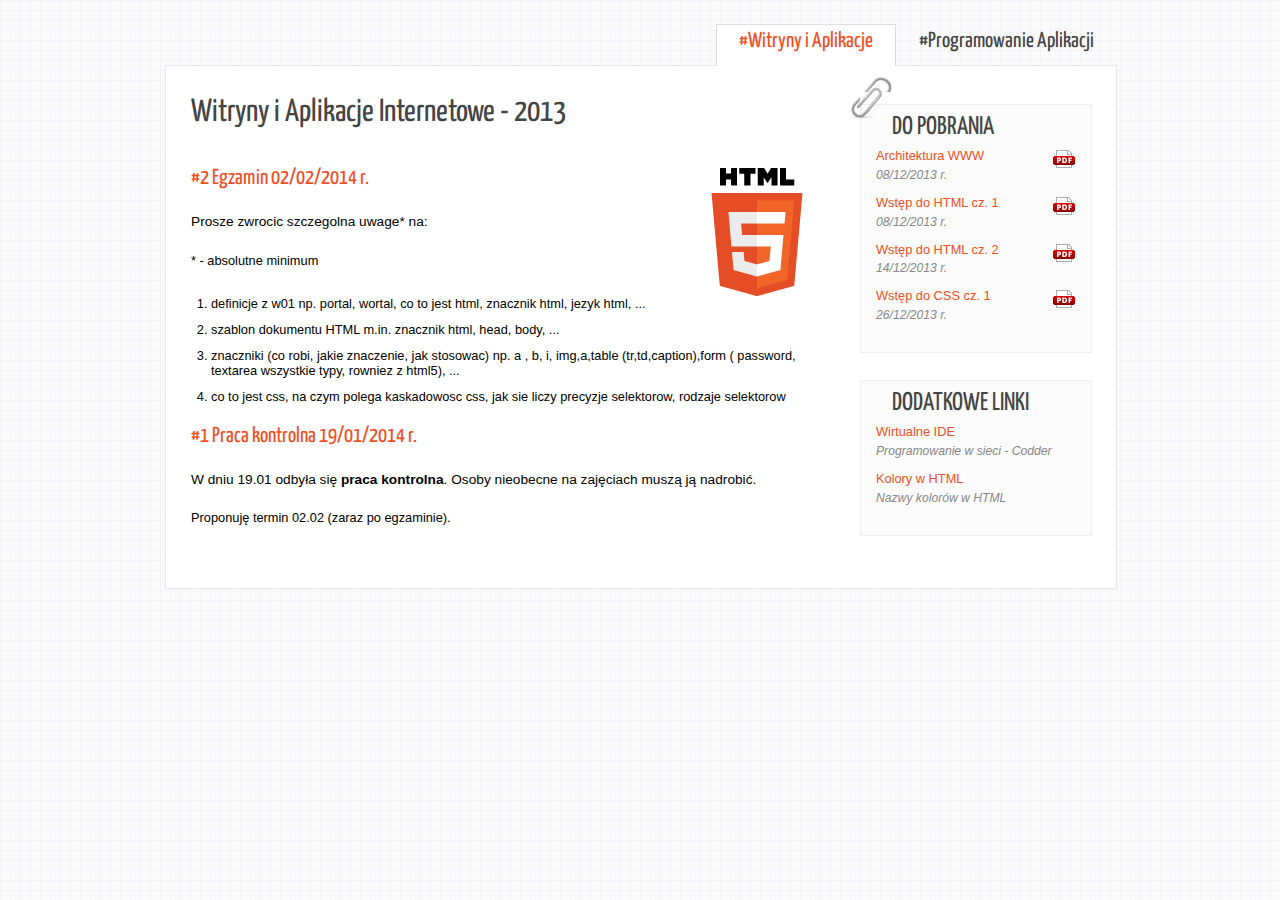
<file: nova/index.html>
<!DOCTYPE HTML>
<html>

<head>
  <title>Technik Informatyk</title>
  <meta name="description" content="website description" />
  <meta name="keywords" content="website keywords, website keywords" />
  <meta http-equiv="content-type" content="text/html; charset=utf-8" />
  <link rel="stylesheet" type="text/css" href="http://fonts.googleapis.com/css?family=Tangerine&amp;v1" />
  <link rel="stylesheet" type="text/css" href="http://fonts.googleapis.com/css?family=Yanone+Kaffeesatz" />
  <link rel="stylesheet" type="text/css" href="style/style.css" />
</head>

<body>
  <div id="main">
    <div id="header">
      <div id="menubar">
        <ul id="menu">
          <li class="current"><a href="index.html">#Witryny i Aplikacje</a></li>
          <li><a href="pai.html">#Programowanie Aplikacji</a></li>
        </ul>
      </div>
    </div>
    <div id="site_content">
      <div id="sidebar_container">
        <img class="paperclip" src="style/paperclip.png" alt="paperclip" />
        <div class="sidebar">
        <h3>DO POBRANIA</h3>
	<div class="pdf">
    	    <h4><a href="http://vector.org.pl/~nova/_www/wiai/w1.pdf">Architektura WWW</a></h4>
    	    <h5>08/12/2013 r.</h5>
        </div>
	<div class="pdf">
    	    <h4><a href="http://vector.org.pl/~nova/_www/wiai/w3.pdf">Wstęp do HTML cz. 1</a></h4>
    	    <h5>08/12/2013 r.</h5>
        </div>
	<div class="pdf">
    	    <h4><a href="http://vector.org.pl/~nova/_www/wiai/w4.pdf">Wstęp do HTML cz. 2</a></h4>
    	    <h5>14/12/2013 r.</h5>
        </div>
     	<div class="pdf">
    	    <h4><a href="http://vector.org.pl/~nova/_www/wiai/w5.pdf">Wstęp do CSS cz. 1</a></h4>
    	    <h5>26/12/2013 r.</h5>
        </div>   
        </div>

        <div class="sidebar">

          <h3>DODATKOWE LINKI</h3>
          
          <div>
    	    <h4><a href="http://coder.vector.org.pl/">Wirtualne IDE</a></h4>
	    <h5>Programowanie w sieci - Codder</h5>
	  </div>
		<div>

    	    <h4><a href="javascript:window.open('http://wiai.vector.org.pl/colors.php','mywindowtitle','width=250,height=500')">Kolory w HTML</a></h4>
	    <h5>Nazwy kolorów w HTML</h5>
	  </div>

    	 
    </div>    	

       

      </div>

      <div id="content">
        <!-- insert the page content here -->
        <h1>Witryny i Aplikacje Internetowe - 2013</h1>
        <p></p>

        <div class="wiai">
        <h2>#2 Egzamin 02/02/2014 r. </h2><br/>
	<p>Prosze zwrocic szczegolna uwage* na: </p>

	* - absolutne minimum
	<p></p>
			<ol>
				<li>definicje z w01 np. portal, wortal, co to jest html, znacznik html, jezyk html, ...</li>
				<li>szablon dokumentu HTML m.in. znacznik html, head, body, ... </li>
				<li>znaczniki (co robi, jakie znaczenie, jak stosowac) np. a , b, i, img,a,table (tr,td,caption),form ( password, textarea wszystkie typy, rowniez z html5), ... </li>
				<li>co to jest css, na czym polega kaskadowosc css, jak sie liczy precyzje selektorow, rodzaje selektorow</li>

			</ol>

        </div>
		  <h2>#1 Praca kontrolna 19/01/2014 r. </h2><br/>
			<p>W dniu 19.01 odbyła się <b>praca kontrolna</b>. Osoby nieobecne na zajęciach muszą ją nadrobić. </p>
			Proponuję termin 02.02 (zaraz po egzaminie). 
        
     </div>
    </div>
    <div id="footer">

    </div>
  </div>
</body>
</html>
</file>
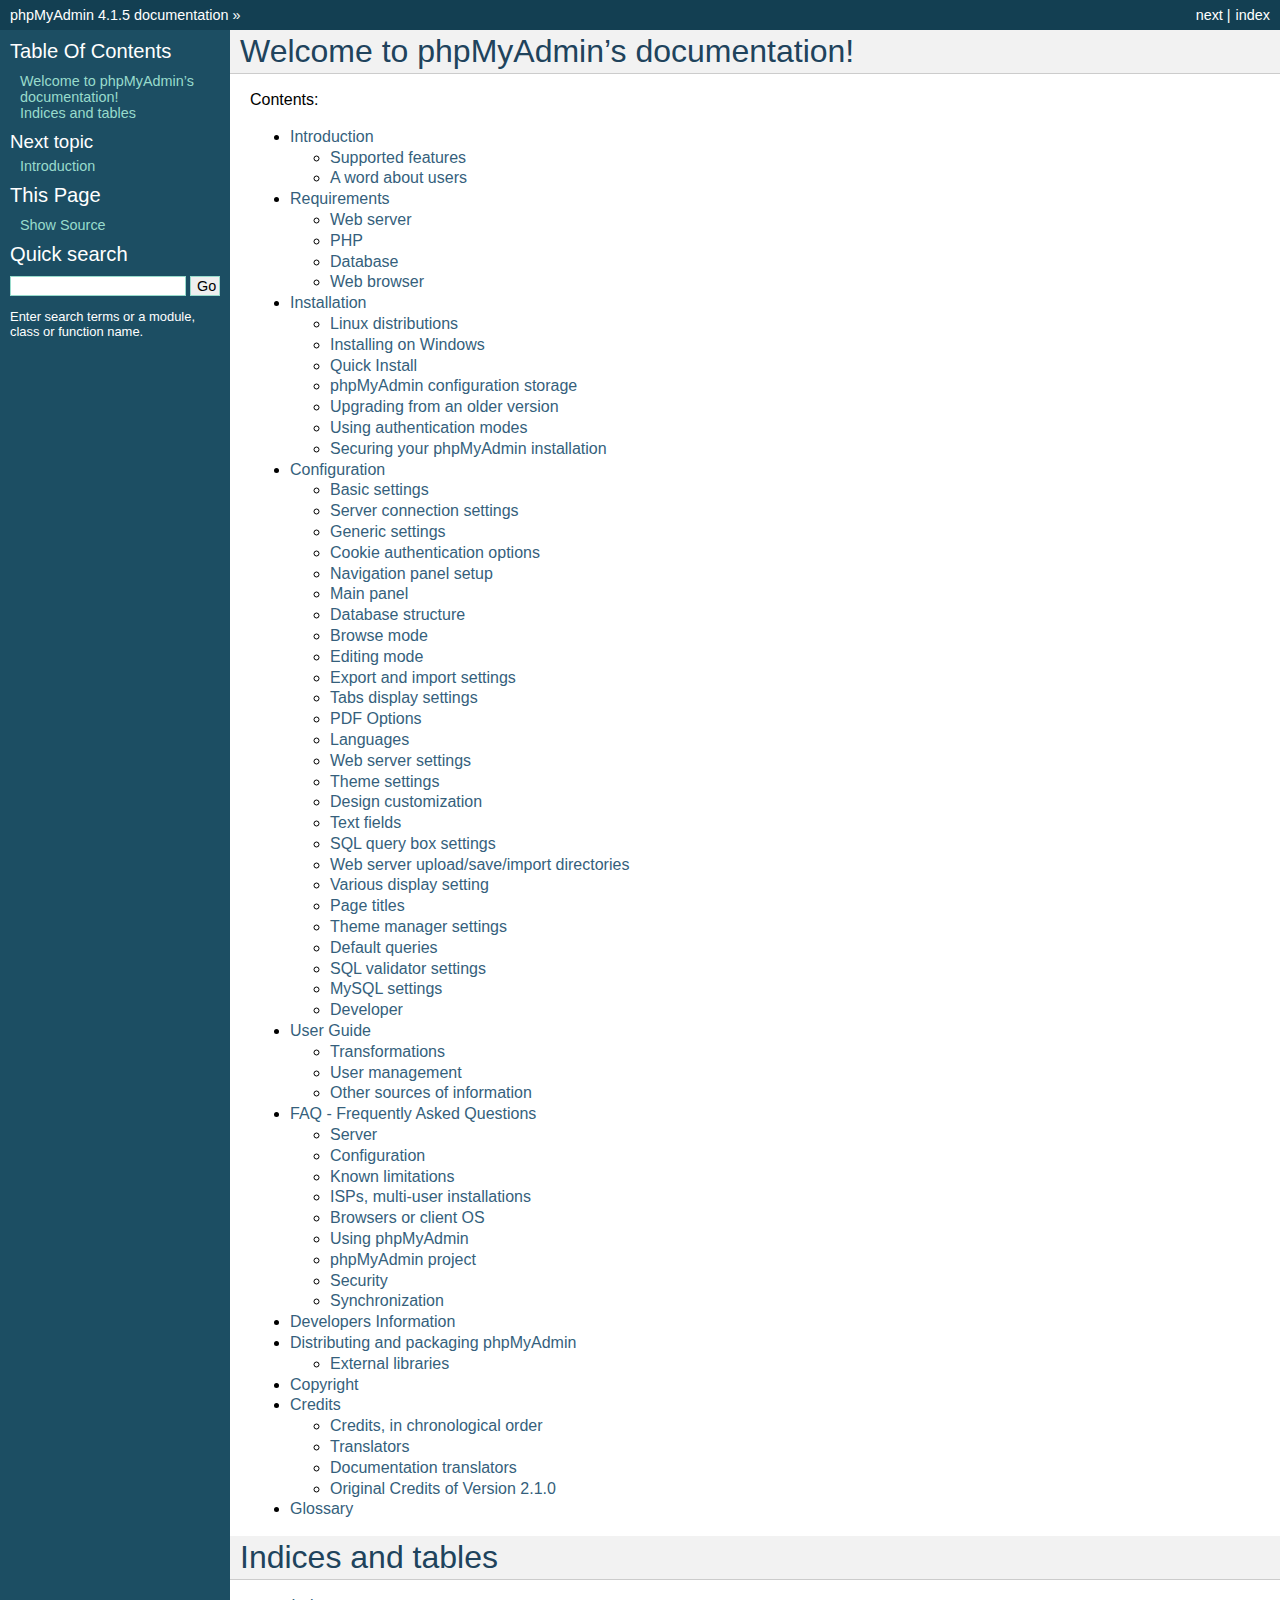
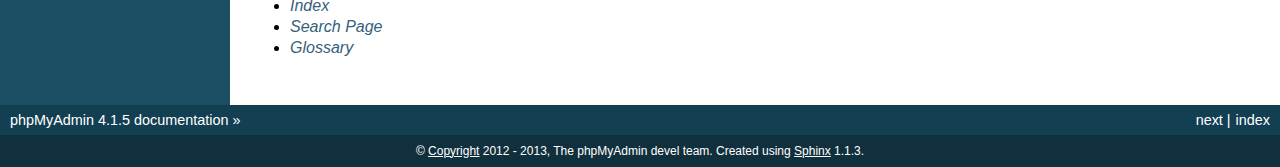
<file: nova/sql_admin/doc/html/index.html>
<!DOCTYPE html PUBLIC "-//W3C//DTD XHTML 1.0 Transitional//EN"
  "http://www.w3.org/TR/xhtml1/DTD/xhtml1-transitional.dtd">


<html xmlns="http://www.w3.org/1999/xhtml">
  <head>
    <meta http-equiv="Content-Type" content="text/html; charset=utf-8" />
    
    <title>Welcome to phpMyAdmin’s documentation! &mdash; phpMyAdmin 4.1.5 documentation</title>
    
    <link rel="stylesheet" href="_static/default.css" type="text/css" />
    <link rel="stylesheet" href="_static/pygments.css" type="text/css" />
    
    <script type="text/javascript">
      var DOCUMENTATION_OPTIONS = {
        URL_ROOT:    '',
        VERSION:     '4.1.5',
        COLLAPSE_INDEX: false,
        FILE_SUFFIX: '.html',
        HAS_SOURCE:  true
      };
    </script>
    <script type="text/javascript" src="_static/jquery.js"></script>
    <script type="text/javascript" src="_static/underscore.js"></script>
    <script type="text/javascript" src="_static/doctools.js"></script>
    <link rel="copyright" title="Copyright" href="copyright.html" />
    <link rel="top" title="phpMyAdmin 4.1.5 documentation" href="#" />
    <link rel="next" title="Introduction" href="intro.html" /> 
  </head>
  <body>
    <div class="related">
      <h3>Navigation</h3>
      <ul>
        <li class="right" style="margin-right: 10px">
          <a href="genindex.html" title="General Index"
             accesskey="I">index</a></li>
        <li class="right" >
          <a href="intro.html" title="Introduction"
             accesskey="N">next</a> |</li>
        <li><a href="#">phpMyAdmin 4.1.5 documentation</a> &raquo;</li> 
      </ul>
    </div>  

    <div class="document">
      <div class="documentwrapper">
        <div class="bodywrapper">
          <div class="body">
            
  <div class="section" id="welcome-to-phpmyadmin-s-documentation">
<h1>Welcome to phpMyAdmin&#8217;s documentation!<a class="headerlink" href="#welcome-to-phpmyadmin-s-documentation" title="Permalink to this headline">¶</a></h1>
<p>Contents:</p>
<div class="toctree-wrapper compound">
<ul>
<li class="toctree-l1"><a class="reference internal" href="intro.html">Introduction</a><ul>
<li class="toctree-l2"><a class="reference internal" href="intro.html#supported-features">Supported features</a></li>
<li class="toctree-l2"><a class="reference internal" href="intro.html#a-word-about-users">A word about users</a></li>
</ul>
</li>
<li class="toctree-l1"><a class="reference internal" href="require.html">Requirements</a><ul>
<li class="toctree-l2"><a class="reference internal" href="require.html#web-server">Web server</a></li>
<li class="toctree-l2"><a class="reference internal" href="require.html#php">PHP</a></li>
<li class="toctree-l2"><a class="reference internal" href="require.html#database">Database</a></li>
<li class="toctree-l2"><a class="reference internal" href="require.html#web-browser">Web browser</a></li>
</ul>
</li>
<li class="toctree-l1"><a class="reference internal" href="setup.html">Installation</a><ul>
<li class="toctree-l2"><a class="reference internal" href="setup.html#linux-distributions">Linux distributions</a></li>
<li class="toctree-l2"><a class="reference internal" href="setup.html#installing-on-windows">Installing on Windows</a></li>
<li class="toctree-l2"><a class="reference internal" href="setup.html#quick-install">Quick Install</a></li>
<li class="toctree-l2"><a class="reference internal" href="setup.html#phpmyadmin-configuration-storage">phpMyAdmin configuration storage</a></li>
<li class="toctree-l2"><a class="reference internal" href="setup.html#upgrading-from-an-older-version">Upgrading from an older version</a></li>
<li class="toctree-l2"><a class="reference internal" href="setup.html#using-authentication-modes">Using authentication modes</a></li>
<li class="toctree-l2"><a class="reference internal" href="setup.html#securing-your-phpmyadmin-installation">Securing your phpMyAdmin installation</a></li>
</ul>
</li>
<li class="toctree-l1"><a class="reference internal" href="config.html">Configuration</a><ul>
<li class="toctree-l2"><a class="reference internal" href="config.html#basic-settings">Basic settings</a></li>
<li class="toctree-l2"><a class="reference internal" href="config.html#server-connection-settings">Server connection settings</a></li>
<li class="toctree-l2"><a class="reference internal" href="config.html#generic-settings">Generic settings</a></li>
<li class="toctree-l2"><a class="reference internal" href="config.html#cookie-authentication-options">Cookie authentication options</a></li>
<li class="toctree-l2"><a class="reference internal" href="config.html#navigation-panel-setup">Navigation panel setup</a></li>
<li class="toctree-l2"><a class="reference internal" href="config.html#main-panel">Main panel</a></li>
<li class="toctree-l2"><a class="reference internal" href="config.html#database-structure">Database structure</a></li>
<li class="toctree-l2"><a class="reference internal" href="config.html#browse-mode">Browse mode</a></li>
<li class="toctree-l2"><a class="reference internal" href="config.html#editing-mode">Editing mode</a></li>
<li class="toctree-l2"><a class="reference internal" href="config.html#export-and-import-settings">Export and import settings</a></li>
<li class="toctree-l2"><a class="reference internal" href="config.html#tabs-display-settings">Tabs display settings</a></li>
<li class="toctree-l2"><a class="reference internal" href="config.html#pdf-options">PDF Options</a></li>
<li class="toctree-l2"><a class="reference internal" href="config.html#languages">Languages</a></li>
<li class="toctree-l2"><a class="reference internal" href="config.html#web-server-settings">Web server settings</a></li>
<li class="toctree-l2"><a class="reference internal" href="config.html#theme-settings">Theme settings</a></li>
<li class="toctree-l2"><a class="reference internal" href="config.html#design-customization">Design customization</a></li>
<li class="toctree-l2"><a class="reference internal" href="config.html#text-fields">Text fields</a></li>
<li class="toctree-l2"><a class="reference internal" href="config.html#sql-query-box-settings">SQL query box settings</a></li>
<li class="toctree-l2"><a class="reference internal" href="config.html#web-server-upload-save-import-directories">Web server upload/save/import directories</a></li>
<li class="toctree-l2"><a class="reference internal" href="config.html#various-display-setting">Various display setting</a></li>
<li class="toctree-l2"><a class="reference internal" href="config.html#page-titles">Page titles</a></li>
<li class="toctree-l2"><a class="reference internal" href="config.html#theme-manager-settings">Theme manager settings</a></li>
<li class="toctree-l2"><a class="reference internal" href="config.html#default-queries">Default queries</a></li>
<li class="toctree-l2"><a class="reference internal" href="config.html#sql-validator-settings">SQL validator settings</a></li>
<li class="toctree-l2"><a class="reference internal" href="config.html#mysql-settings">MySQL settings</a></li>
<li class="toctree-l2"><a class="reference internal" href="config.html#developer">Developer</a></li>
</ul>
</li>
<li class="toctree-l1"><a class="reference internal" href="user.html">User Guide</a><ul>
<li class="toctree-l2"><a class="reference internal" href="transformations.html">Transformations</a></li>
<li class="toctree-l2"><a class="reference internal" href="privileges.html">User management</a></li>
<li class="toctree-l2"><a class="reference internal" href="other.html">Other sources of information</a></li>
</ul>
</li>
<li class="toctree-l1"><a class="reference internal" href="faq.html">FAQ - Frequently Asked Questions</a><ul>
<li class="toctree-l2"><a class="reference internal" href="faq.html#server">Server</a></li>
<li class="toctree-l2"><a class="reference internal" href="faq.html#configuration">Configuration</a></li>
<li class="toctree-l2"><a class="reference internal" href="faq.html#known-limitations">Known limitations</a></li>
<li class="toctree-l2"><a class="reference internal" href="faq.html#isps-multi-user-installations">ISPs, multi-user installations</a></li>
<li class="toctree-l2"><a class="reference internal" href="faq.html#browsers-or-client-os">Browsers or client OS</a></li>
<li class="toctree-l2"><a class="reference internal" href="faq.html#using-phpmyadmin">Using phpMyAdmin</a></li>
<li class="toctree-l2"><a class="reference internal" href="faq.html#phpmyadmin-project">phpMyAdmin project</a></li>
<li class="toctree-l2"><a class="reference internal" href="faq.html#security">Security</a></li>
<li class="toctree-l2"><a class="reference internal" href="faq.html#synchronization">Synchronization</a></li>
</ul>
</li>
<li class="toctree-l1"><a class="reference internal" href="developers.html">Developers Information</a></li>
<li class="toctree-l1"><a class="reference internal" href="vendors.html">Distributing and packaging phpMyAdmin</a><ul>
<li class="toctree-l2"><a class="reference internal" href="vendors.html#external-libraries">External libraries</a></li>
</ul>
</li>
<li class="toctree-l1"><a class="reference internal" href="copyright.html">Copyright</a></li>
<li class="toctree-l1"><a class="reference internal" href="credits.html">Credits</a><ul>
<li class="toctree-l2"><a class="reference internal" href="credits.html#credits-in-chronological-order">Credits, in chronological order</a></li>
<li class="toctree-l2"><a class="reference internal" href="credits.html#translators">Translators</a></li>
<li class="toctree-l2"><a class="reference internal" href="credits.html#documentation-translators">Documentation translators</a></li>
<li class="toctree-l2"><a class="reference internal" href="credits.html#original-credits-of-version-2-1-0">Original Credits of Version 2.1.0</a></li>
</ul>
</li>
<li class="toctree-l1"><a class="reference internal" href="glossary.html">Glossary</a></li>
</ul>
</div>
</div>
<div class="section" id="indices-and-tables">
<h1>Indices and tables<a class="headerlink" href="#indices-and-tables" title="Permalink to this headline">¶</a></h1>
<ul class="simple">
<li><a class="reference internal" href="genindex.html"><em>Index</em></a></li>
<li><a class="reference internal" href="search.html"><em>Search Page</em></a></li>
<li><a class="reference internal" href="glossary.html#glossary"><em>Glossary</em></a></li>
</ul>
</div>


          </div>
        </div>
      </div>
      <div class="sphinxsidebar">
        <div class="sphinxsidebarwrapper">
  <h3><a href="#">Table Of Contents</a></h3>
  <ul>
<li><a class="reference internal" href="#">Welcome to phpMyAdmin&#8217;s documentation!</a><ul>
</ul>
</li>
<li><a class="reference internal" href="#indices-and-tables">Indices and tables</a></li>
</ul>

  <h4>Next topic</h4>
  <p class="topless"><a href="intro.html"
                        title="next chapter">Introduction</a></p>
  <h3>This Page</h3>
  <ul class="this-page-menu">
    <li><a href="_sources/index.txt"
           rel="nofollow">Show Source</a></li>
  </ul>
<div id="searchbox" style="display: none">
  <h3>Quick search</h3>
    <form class="search" action="search.html" method="get">
      <input type="text" name="q" />
      <input type="submit" value="Go" />
      <input type="hidden" name="check_keywords" value="yes" />
      <input type="hidden" name="area" value="default" />
    </form>
    <p class="searchtip" style="font-size: 90%">
    Enter search terms or a module, class or function name.
    </p>
</div>
<script type="text/javascript">$('#searchbox').show(0);</script>
        </div>
      </div>
      <div class="clearer"></div>
    </div>
    <div class="related">
      <h3>Navigation</h3>
      <ul>
        <li class="right" style="margin-right: 10px">
          <a href="genindex.html" title="General Index"
             >index</a></li>
        <li class="right" >
          <a href="intro.html" title="Introduction"
             >next</a> |</li>
        <li><a href="#">phpMyAdmin 4.1.5 documentation</a> &raquo;</li> 
      </ul>
    </div>
    <div class="footer">
        &copy; <a href="copyright.html">Copyright</a> 2012 - 2013, The phpMyAdmin devel team.
      Created using <a href="http://sphinx.pocoo.org/">Sphinx</a> 1.1.3.
    </div>
  </body>
</html>
</file>
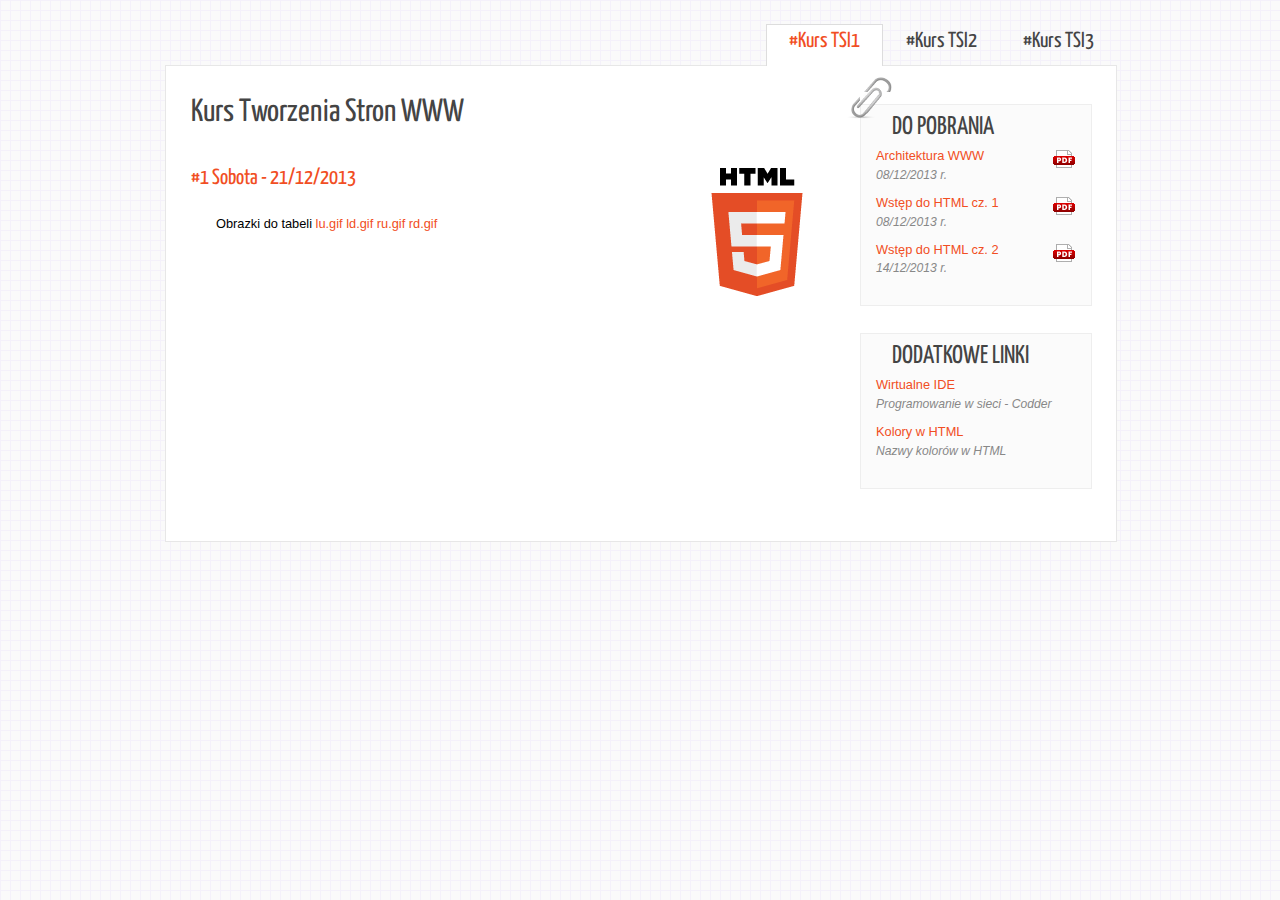
<file: nova/kurs.html>
<!DOCTYPE HTML>
<html>

<head>
  <title>Kurs Tworzenia Stron Internetowych</title>
  <meta name="description" content="website description" />
  <meta name="keywords" content="website keywords, website keywords" />
  <meta http-equiv="content-type" content="text/html; charset=utf-8" />
  <link rel="stylesheet" type="text/css" href="http://fonts.googleapis.com/css?family=Tangerine&amp;v1" />
  <link rel="stylesheet" type="text/css" href="http://fonts.googleapis.com/css?family=Yanone+Kaffeesatz" />
  <link rel="stylesheet" type="text/css" href="style/style.css" />
</head>

<body>
  <div id="main">
    <div id="header">
      <div id="menubar">
        <ul id="menu">
          <li class="current"><a href="index.html">#Kurs TSI1</a></li>
          <li><a href="#">#Kurs TSI2</a></li>
          <li><a href="#">#Kurs TSI3</a></li>
        </ul>
      </div>
    </div>
    <div id="site_content">
      <div id="sidebar_container">
        <img class="paperclip" src="style/paperclip.png" alt="paperclip" />
        <div class="sidebar">
        <h3>DO POBRANIA</h3>
	<div class="pdf">
    	    <h4><a href="http://vector.org.pl/~nova/_www/wiai/w1.pdf">Architektura WWW</a></h4>
    	    <h5>08/12/2013 r.</h5>
        </div>
	<div class="pdf">
    	    <h4><a href="http://vector.org.pl/~nova/_www/wiai/w3.pdf">Wstęp do HTML cz. 1</a></h4>
    	    <h5>08/12/2013 r.</h5>
        </div>
	<div class="pdf">
    	    <h4><a href="http://vector.org.pl/~nova/_www/wiai/w4.pdf">Wstęp do HTML cz. 2</a></h4>
    	    <h5>14/12/2013 r.</h5>
        </div>
        
        </div>

        <div class="sidebar">

          <h3>DODATKOWE LINKI</h3>
          
          <div>
    	    <h4><a href="http://coder.vector.org.pl/">Wirtualne IDE</a></h4>
	    <h5>Programowanie w sieci - Codder</h5>
	  </div>
		<div>

    	    <h4><a href="javascript:window.open('http://wiai.vector.org.pl/colors.php','mywindowtitle','width=250,height=500')">Kolory w HTML</a></h4>
	    <h5>Nazwy kolorów w HTML</h5>
	  </div>

    	 
    </div>    	

       

      </div>

      <div id="content">
        <!-- insert the page content here -->
        <h1>Kurs Tworzenia Stron WWW </h1>
        <p></p>

        <div class="wiai">
        <h2>#1 Sobota - 21/12/2013</h2><br/>
		<ul>
			<li>Obrazki do tabeli  <a href="http://wiai.vector.org.pl/wiai/3/lu.gif">lu.gif</a> <a href="http://wiai.vector.org.pl/wiai/3/ld.gif">ld.gif</a> <a href="http://wiai.vector.org.pl/wiai/3/ru.gif">ru.gif</a> <a href="http://wiai.vector.org.pl/wiai/3/rd.gif">rd.gif</a></li>
			</ul>
			<br/><br/><br/><br/><br/><br/><br/><br/>
	</div>	

        
     </div>
    </div>
    <div id="footer">

    </div>
  </div>
</body>
</html>
</file>
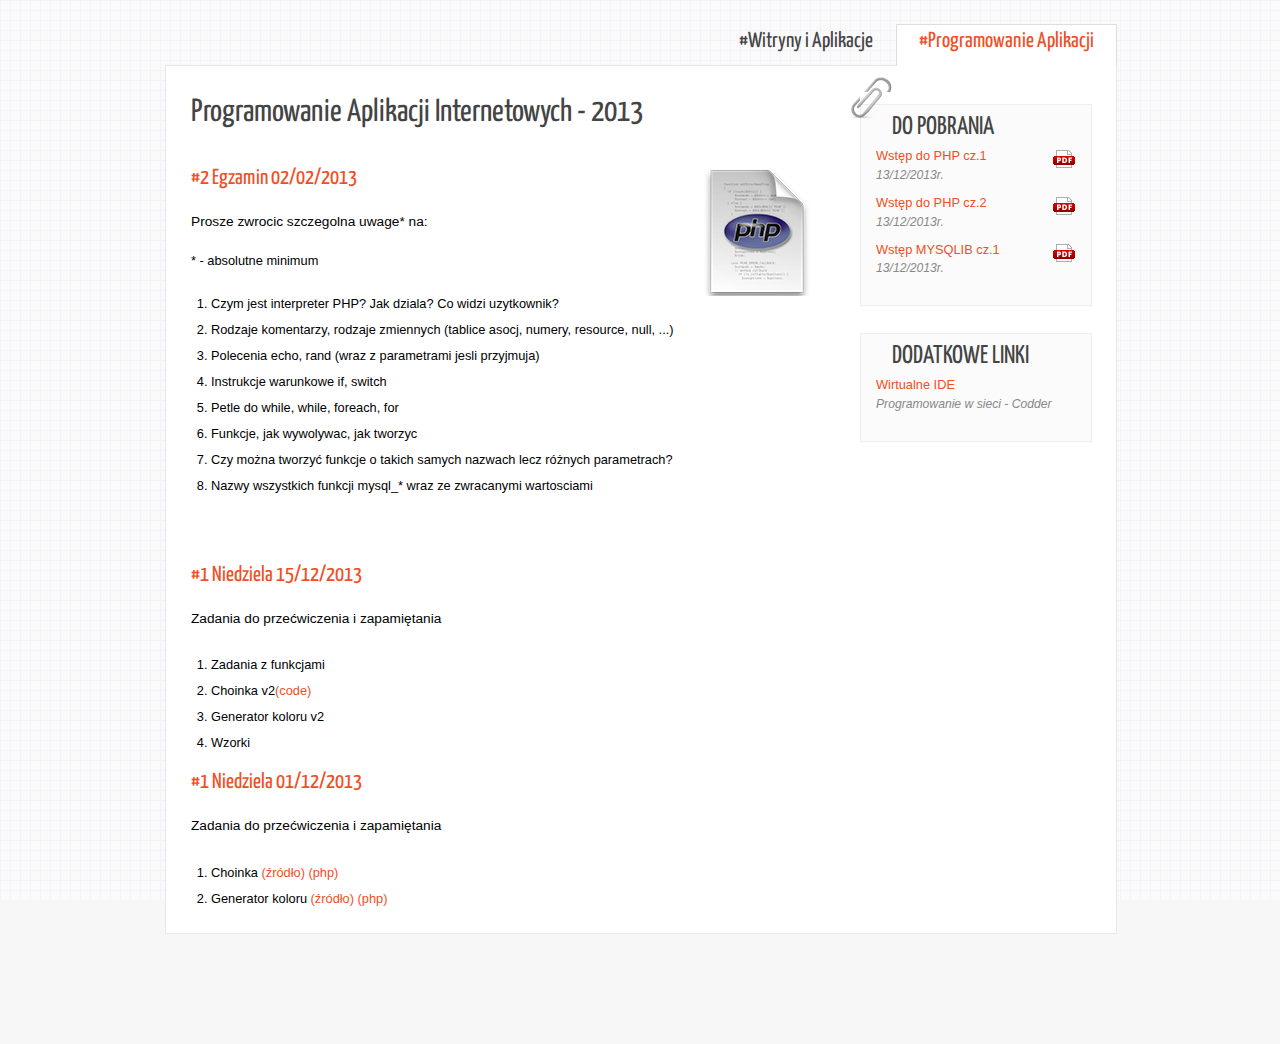
<file: nova/pai.html>
<!DOCTYPE HTML>
<html>

<head>
  <title>Technik Informatyk</title>
  <meta name="description" content="website description" />
  <meta name="keywords" content="website keywords, website keywords" />
  <meta http-equiv="content-type" content="text/html; charset=utf-8" />
  <link rel="stylesheet" type="text/css" href="http://fonts.googleapis.com/css?family=Tangerine&amp;v1" />
  <link rel="stylesheet" type="text/css" href="http://fonts.googleapis.com/css?family=Yanone+Kaffeesatz" />
  <link rel="stylesheet" type="text/css" href="style/style.css" />
</head>

<body>
  <div id="main">
    <div id="header">
      <div id="menubar">
        <ul id="menu">
          <li><a href="index.html">#Witryny i Aplikacje</a></li>
          <li class="current"><a href="pai.html">#Programowanie Aplikacji</a></li>
        </ul>
      </div>
    </div>
    <div id="site_content">
      <div id="sidebar_container">
        <img class="paperclip" src="style/paperclip.png" alt="paperclip" />
        <div class="sidebar">
        <h3>DO POBRANIA</h3>
	<div class="pdf">
    	    <h4><A href="http://vector.org.pl/~nova/_www/pai/w1.pdf">Wstęp do PHP cz.1 </a></h4>
    	    <h5>13/12/2013r.</h5>
        </div>
        	<div class="pdf">
    	    <h4><A href="http://vector.org.pl/~nova/_www/pai/w2.pdf">Wstęp do PHP cz.2 </a></h4>
    	    <h5>13/12/2013r.</h5>
        </div>
        	<div class="pdf">
    	    <h4><A href="http://vector.org.pl/~nova/_www/pai/w3.pdf">Wstęp MYSQLIB cz.1 </a></h4>
    	    <h5>13/12/2013r.</h5>
        </div>
        </div>

        <div class="sidebar">

          <h3>DODATKOWE LINKI</h3>
          
          <div >
    	    <h4><a HREF="HTTP://CODER.VECTOR.ORG.PL/">Wirtualne IDE</A></h4>
	    <h5>Programowanie w sieci - Codder</h5>
	  </div>
    	 
    	
	    </div>
      </div>

      <div id="content">
        <!-- insert the page content here -->
      


		  <h1>Programowanie Aplikacji Internetowych - 2013</h1>
        <p></p>
        <div class="pai">
        <h2>#2 Egzamin 02/02/2013 </h2><br/>

	<p>Prosze zwrocic szczegolna uwage* na: </p>

	* - absolutne minimum
	<p></p>
	<ol>
	    <li>Czym jest interpreter PHP? Jak dziala? Co widzi uzytkownik?</li>
		<li>Rodzaje komentarzy, rodzaje zmiennych (tablice asocj, numery, resource, null, ...)</li>
		<li>Polecenia echo, rand (wraz z parametrami jesli przyjmuja)</li>
		<li>Instrukcje warunkowe if, switch</li>
		<li>Petle do while, while, foreach, for</li>
		<li>Funkcje, jak wywolywac, jak tworzyc</li>
		<li>Czy można tworzyć funkcje o takich samych nazwach lecz różnych parametrach?</li>
		<li>Nazwy wszystkich funkcji mysql_* wraz ze zwracanymi wartosciami</li>

	</ol>
<br><br><p>

			</p>
			 <h2>#1 Niedziela 15/12/2013</h2><br/>

	<p>Zadania do przećwiczenia i zapamiętania</p>

	<ol>
	    <li>Zadania z funkcjami</li>
	    <li>Choinka v2<a href="http://coder.vector.org.pl/users/adrian/pai/w3/tmp.txt">(code)</a></li>
	    <li>Generator koloru v2</li>
	    <li>Wzorki</li>

	</ol>
        </div>
        <div >
        <h2>#1 Niedziela 01/12/2013</h2><br/>

	<p>Zadania do przećwiczenia i zapamiętania</p>

	<ol>
	    <li>Choinka <a href="http://coder.vector.org.pl/users/adrian/pai/w2/choinka.txt">(źródło)</a> <a href="http://coder.vector.org.pl/users/adrian/pai/w2/choinka.php">(php)</a></li>
	    <li>Generator koloru <a href="http://coder.vector.org.pl/users/adrian/pai/w2/generator.txt">(źródło)</a> <a href="http://coder.vector.org.pl/users/adrian/pai/w2/generator.php">(php)</a></li>

	</ol>
        
        </div>
        
        
      </div>
    </div>
    <div id="footer">
    </div>
  </div>
</body>
</html>
</file>
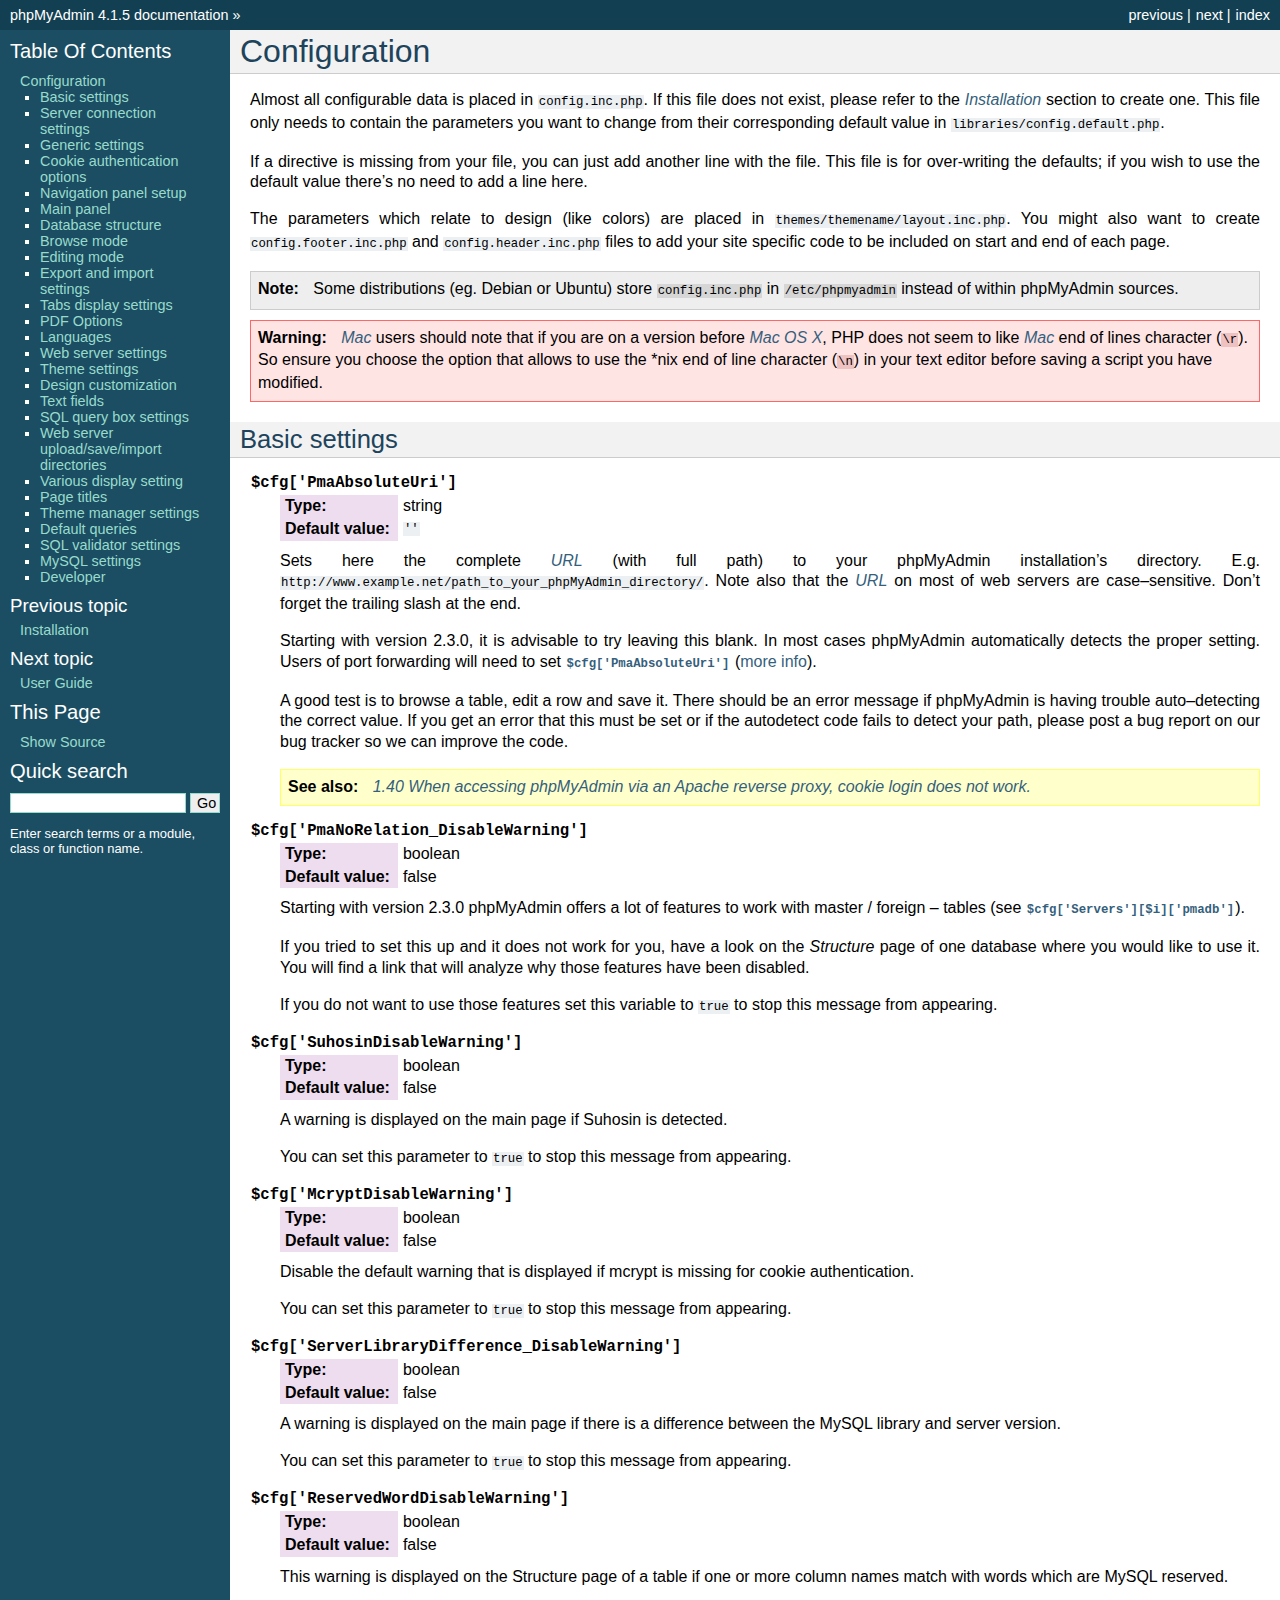
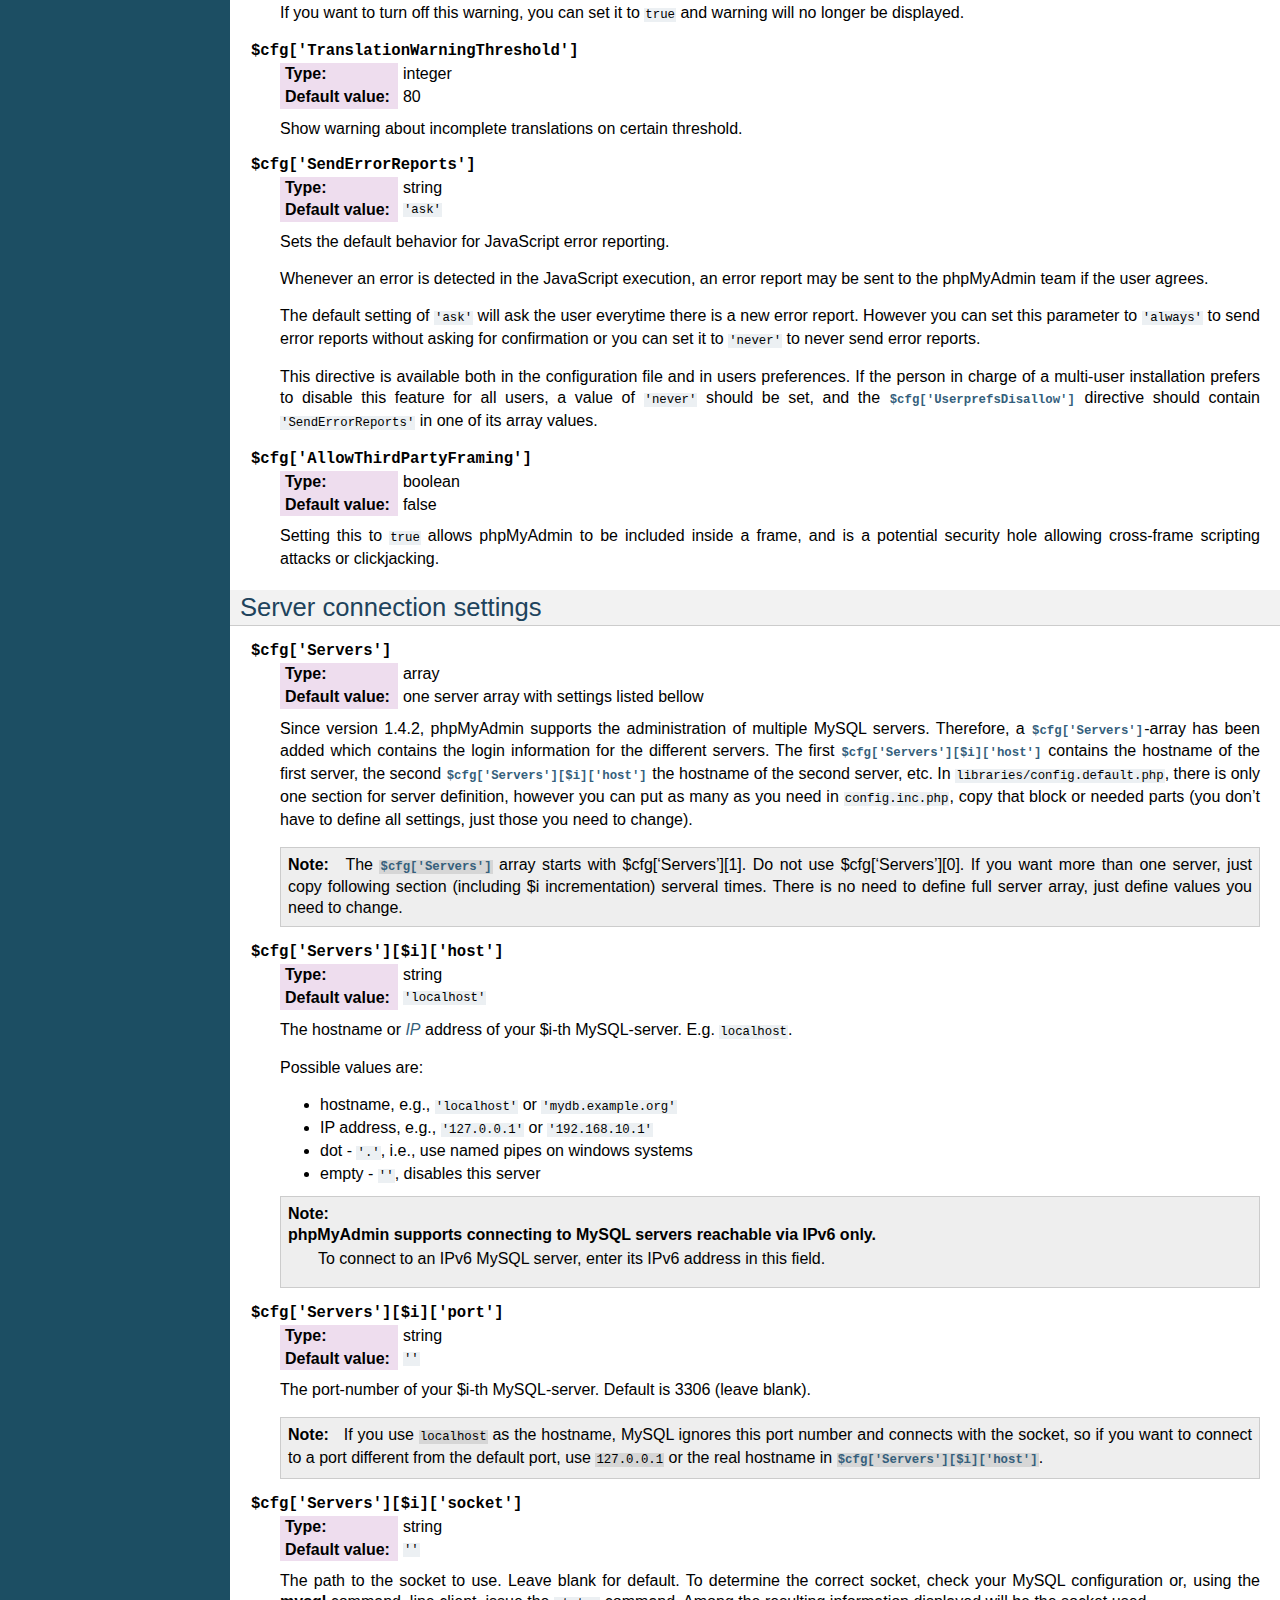
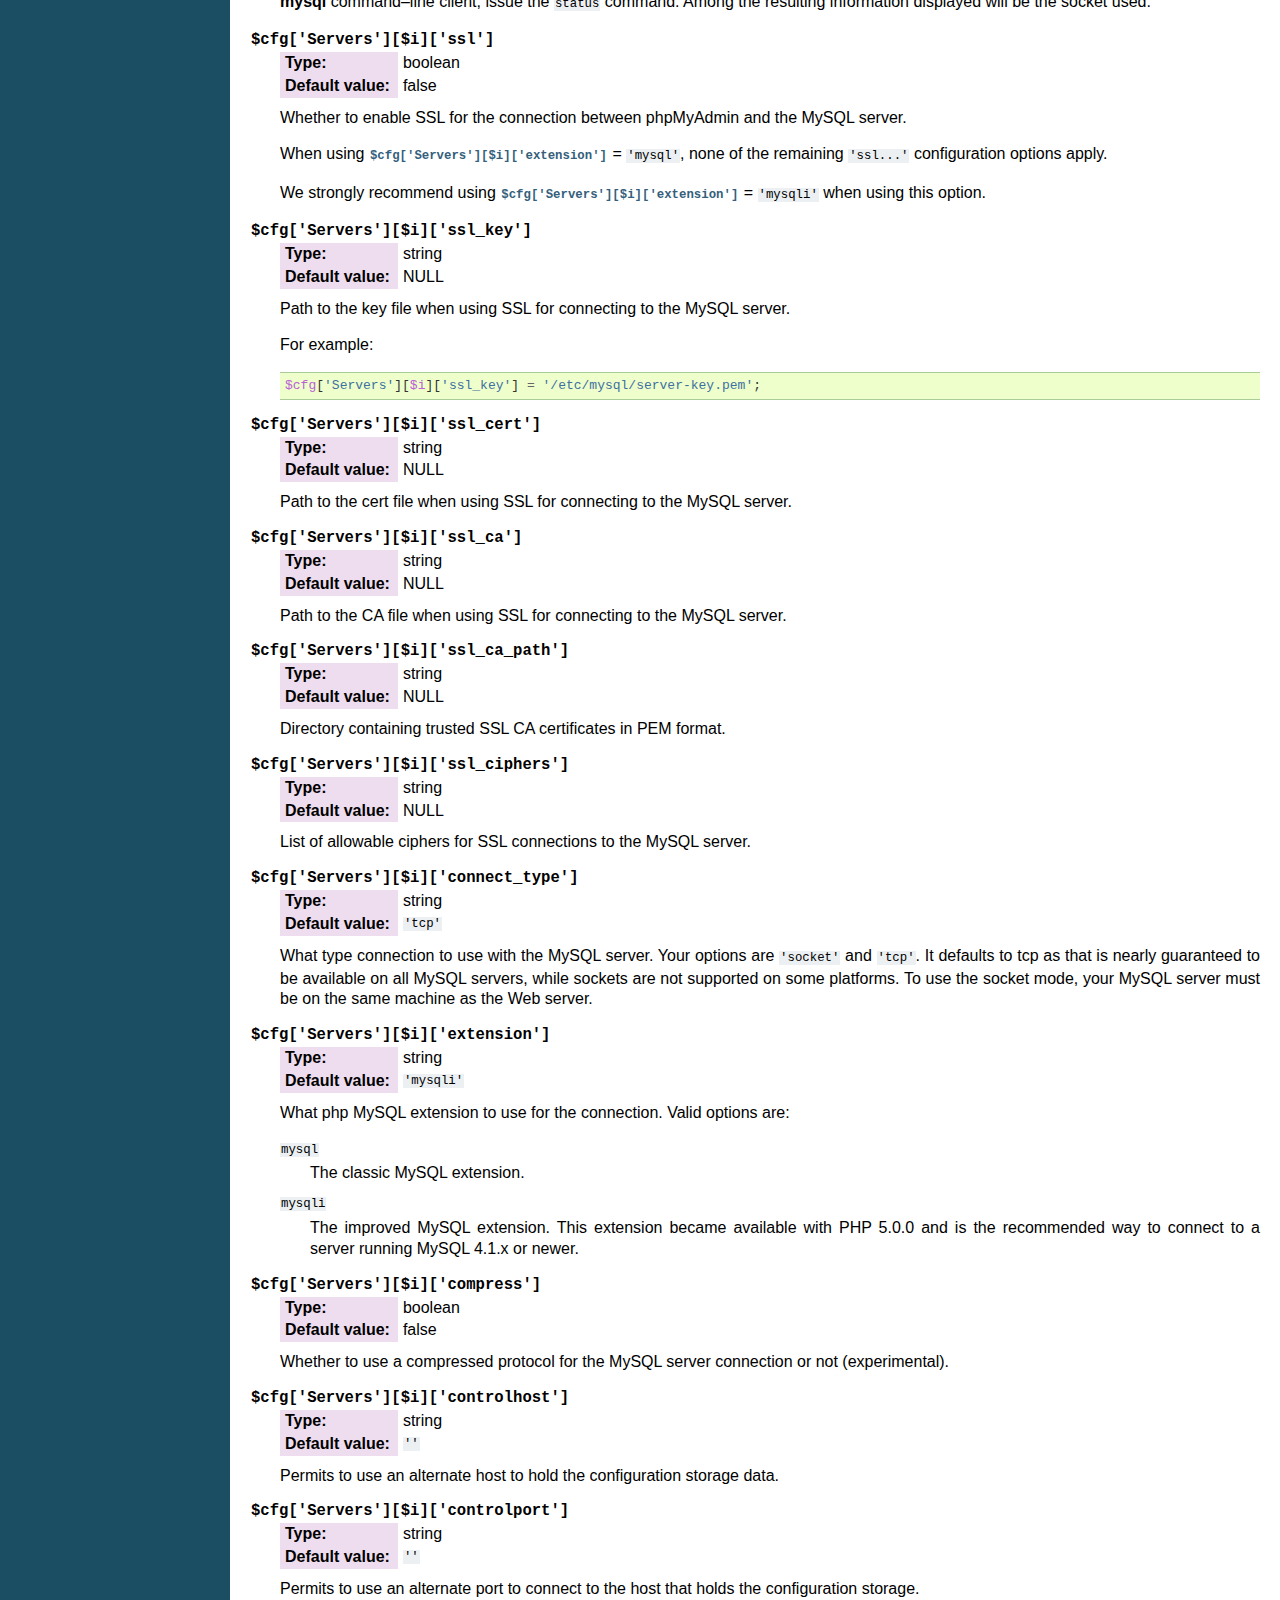
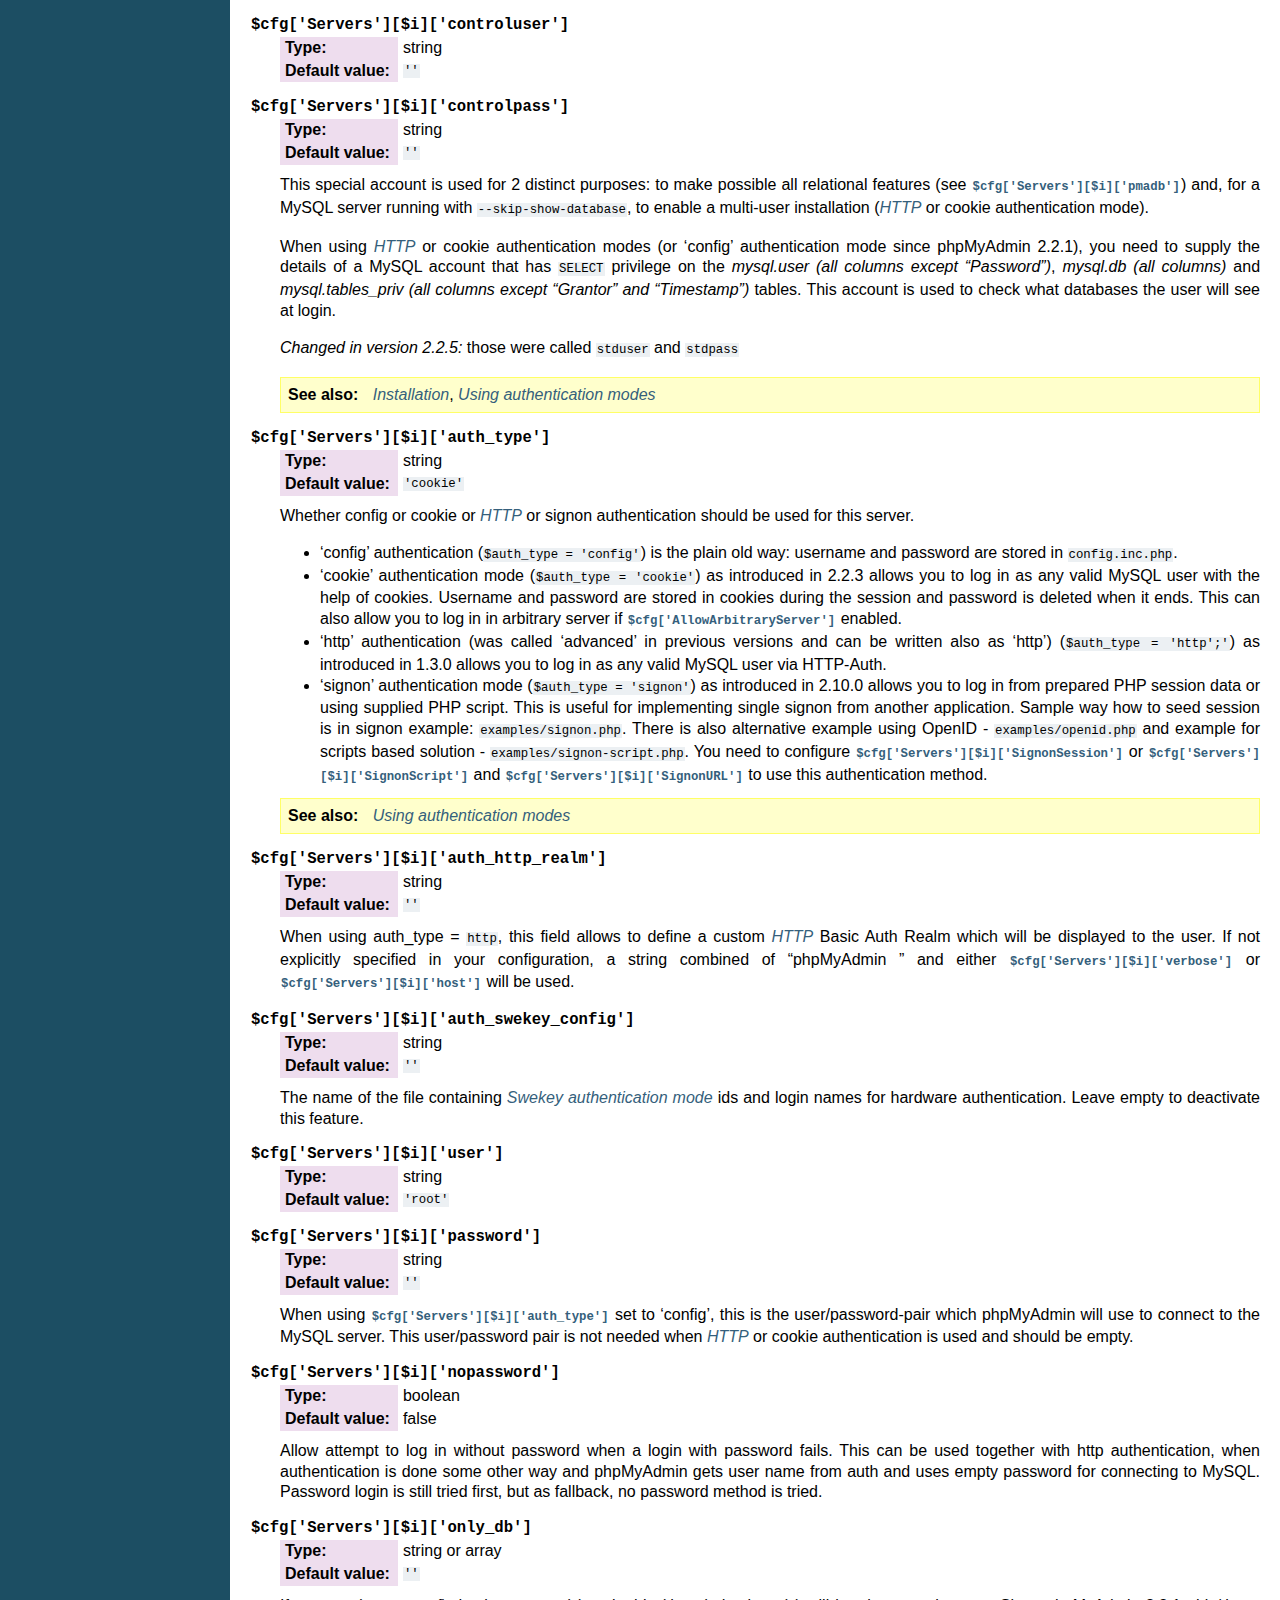
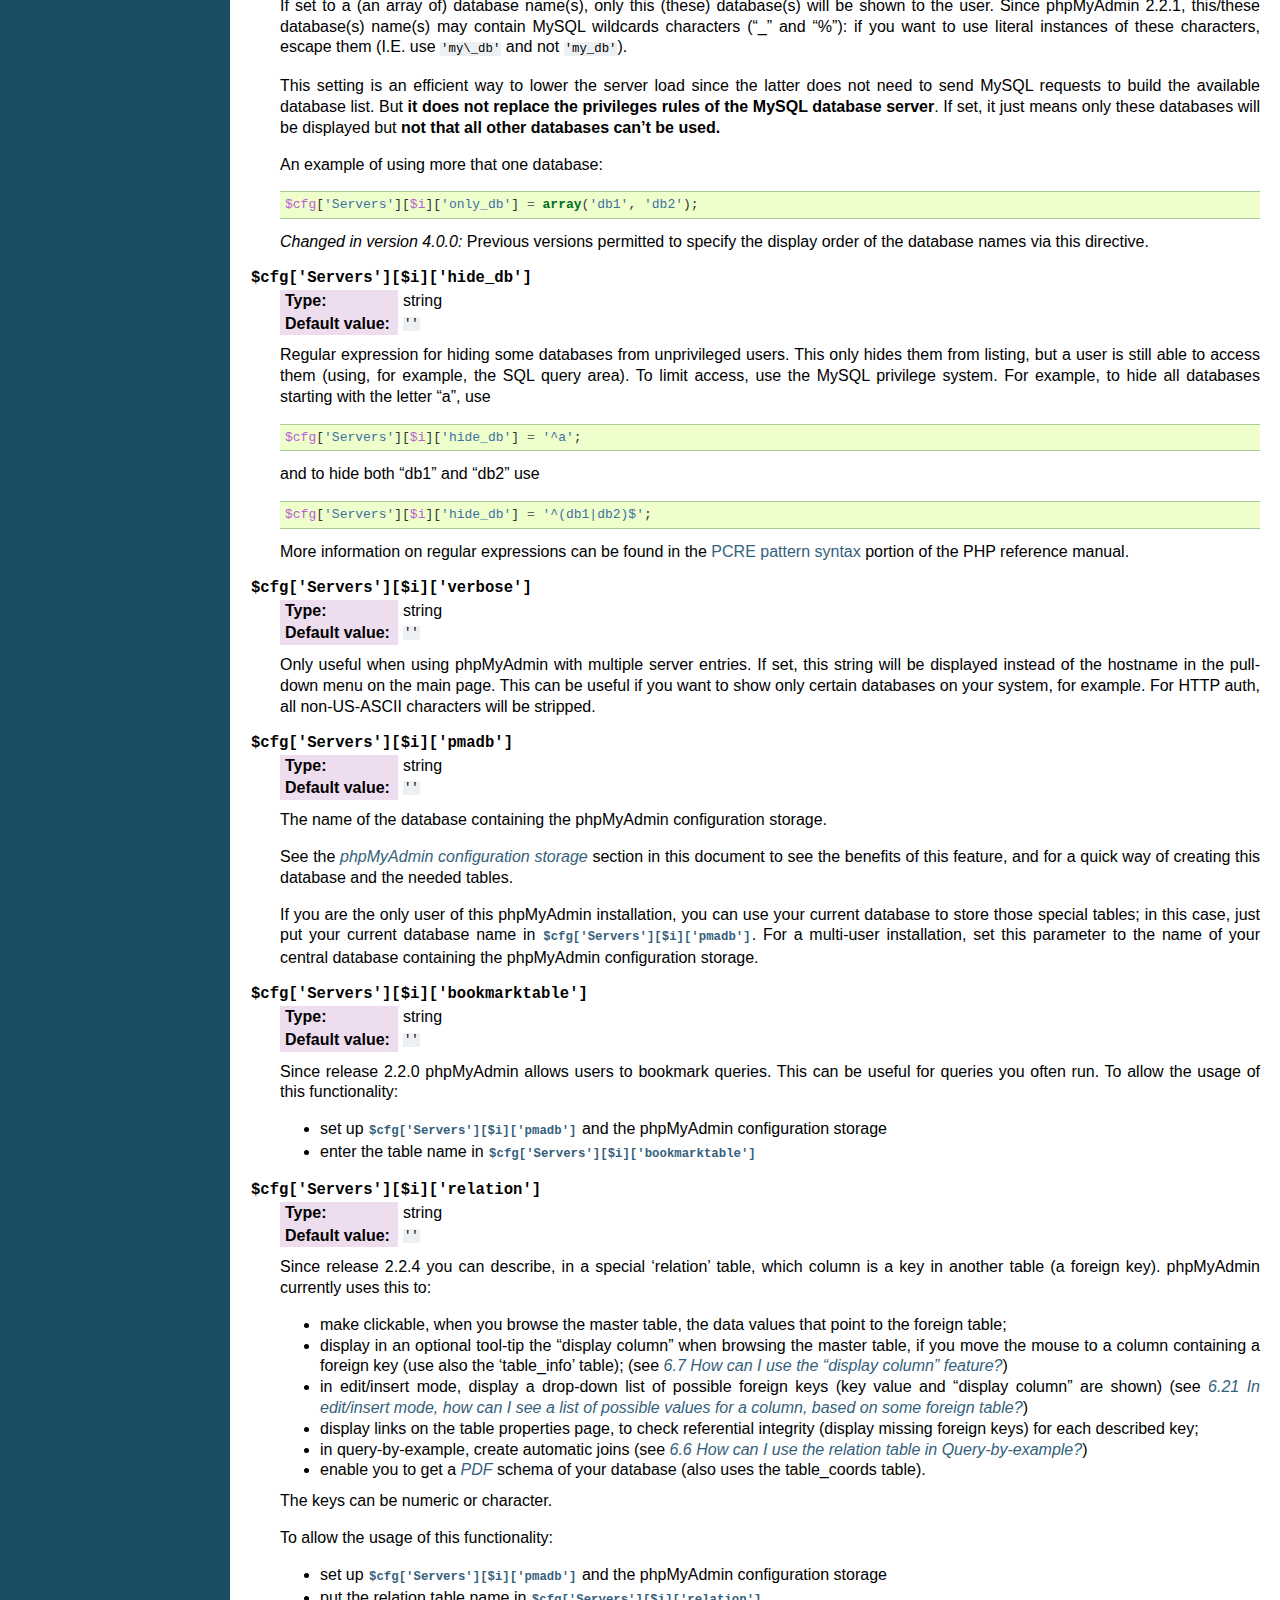
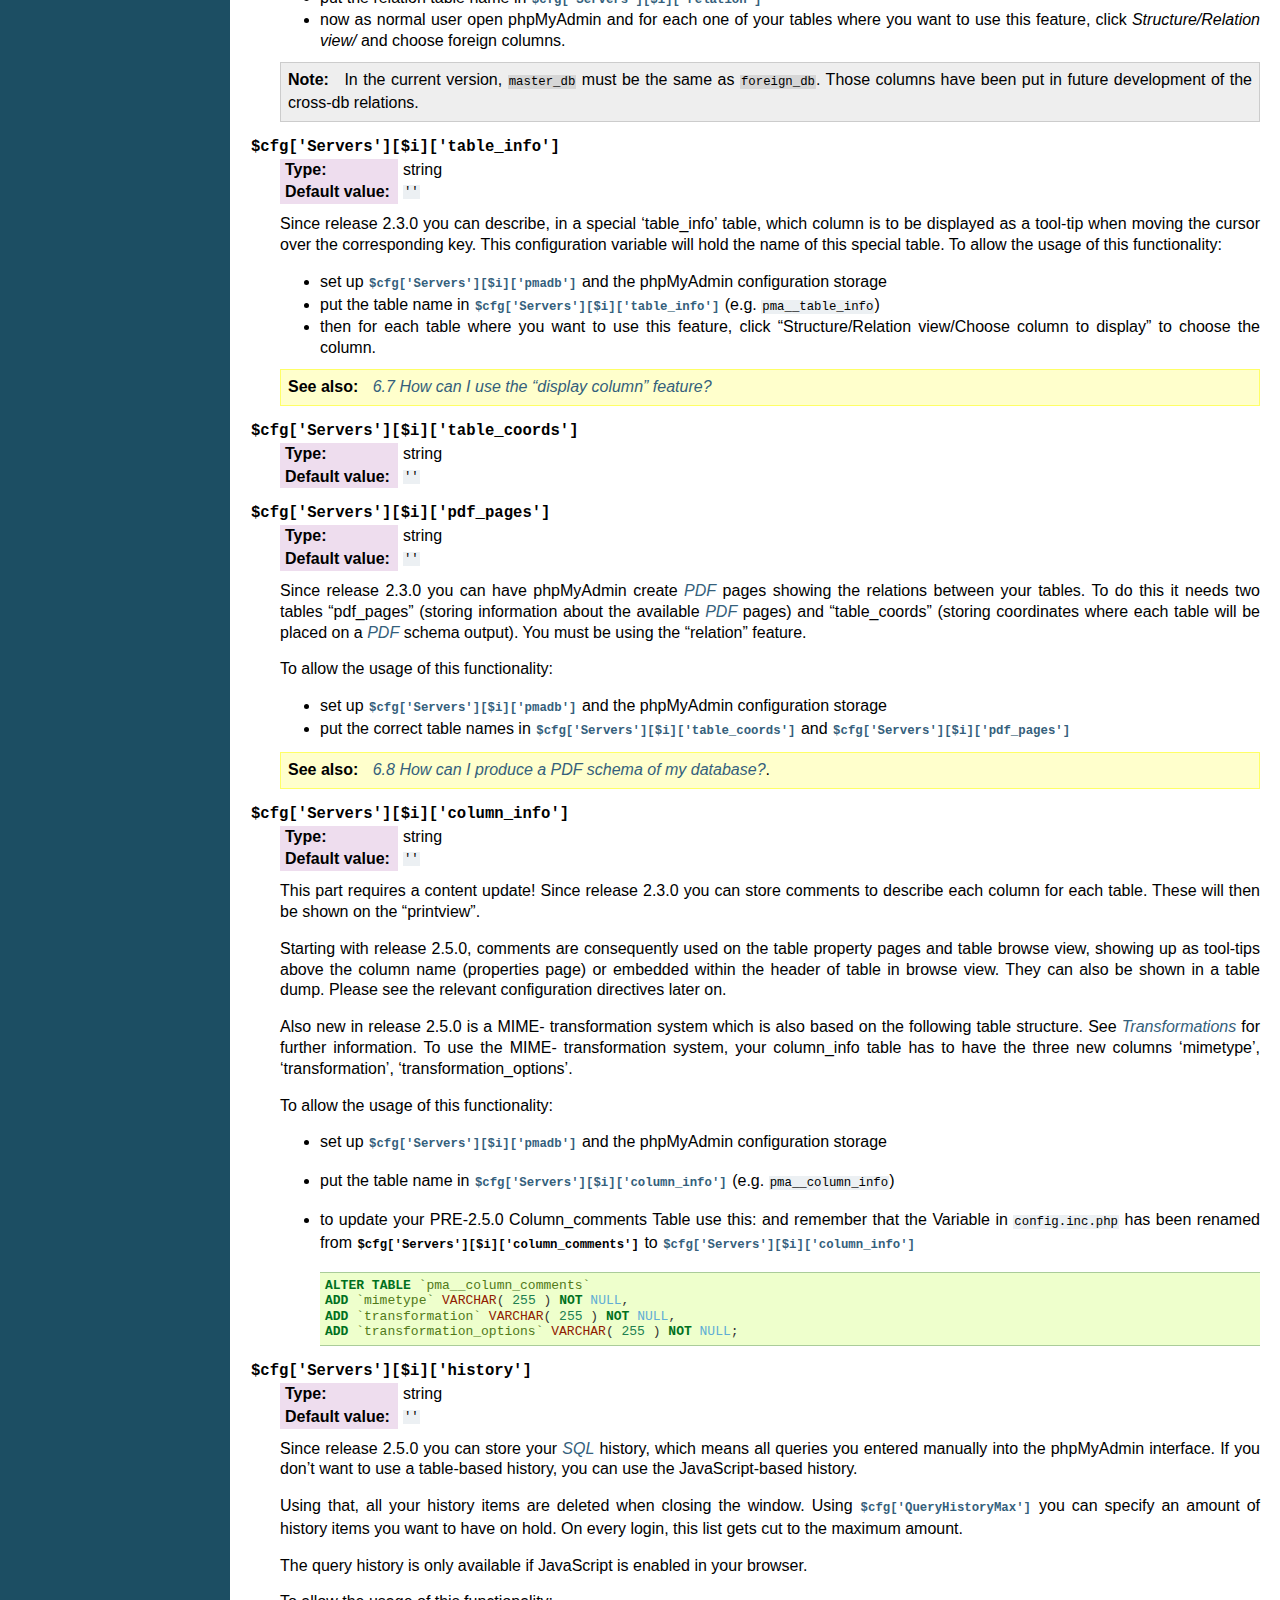
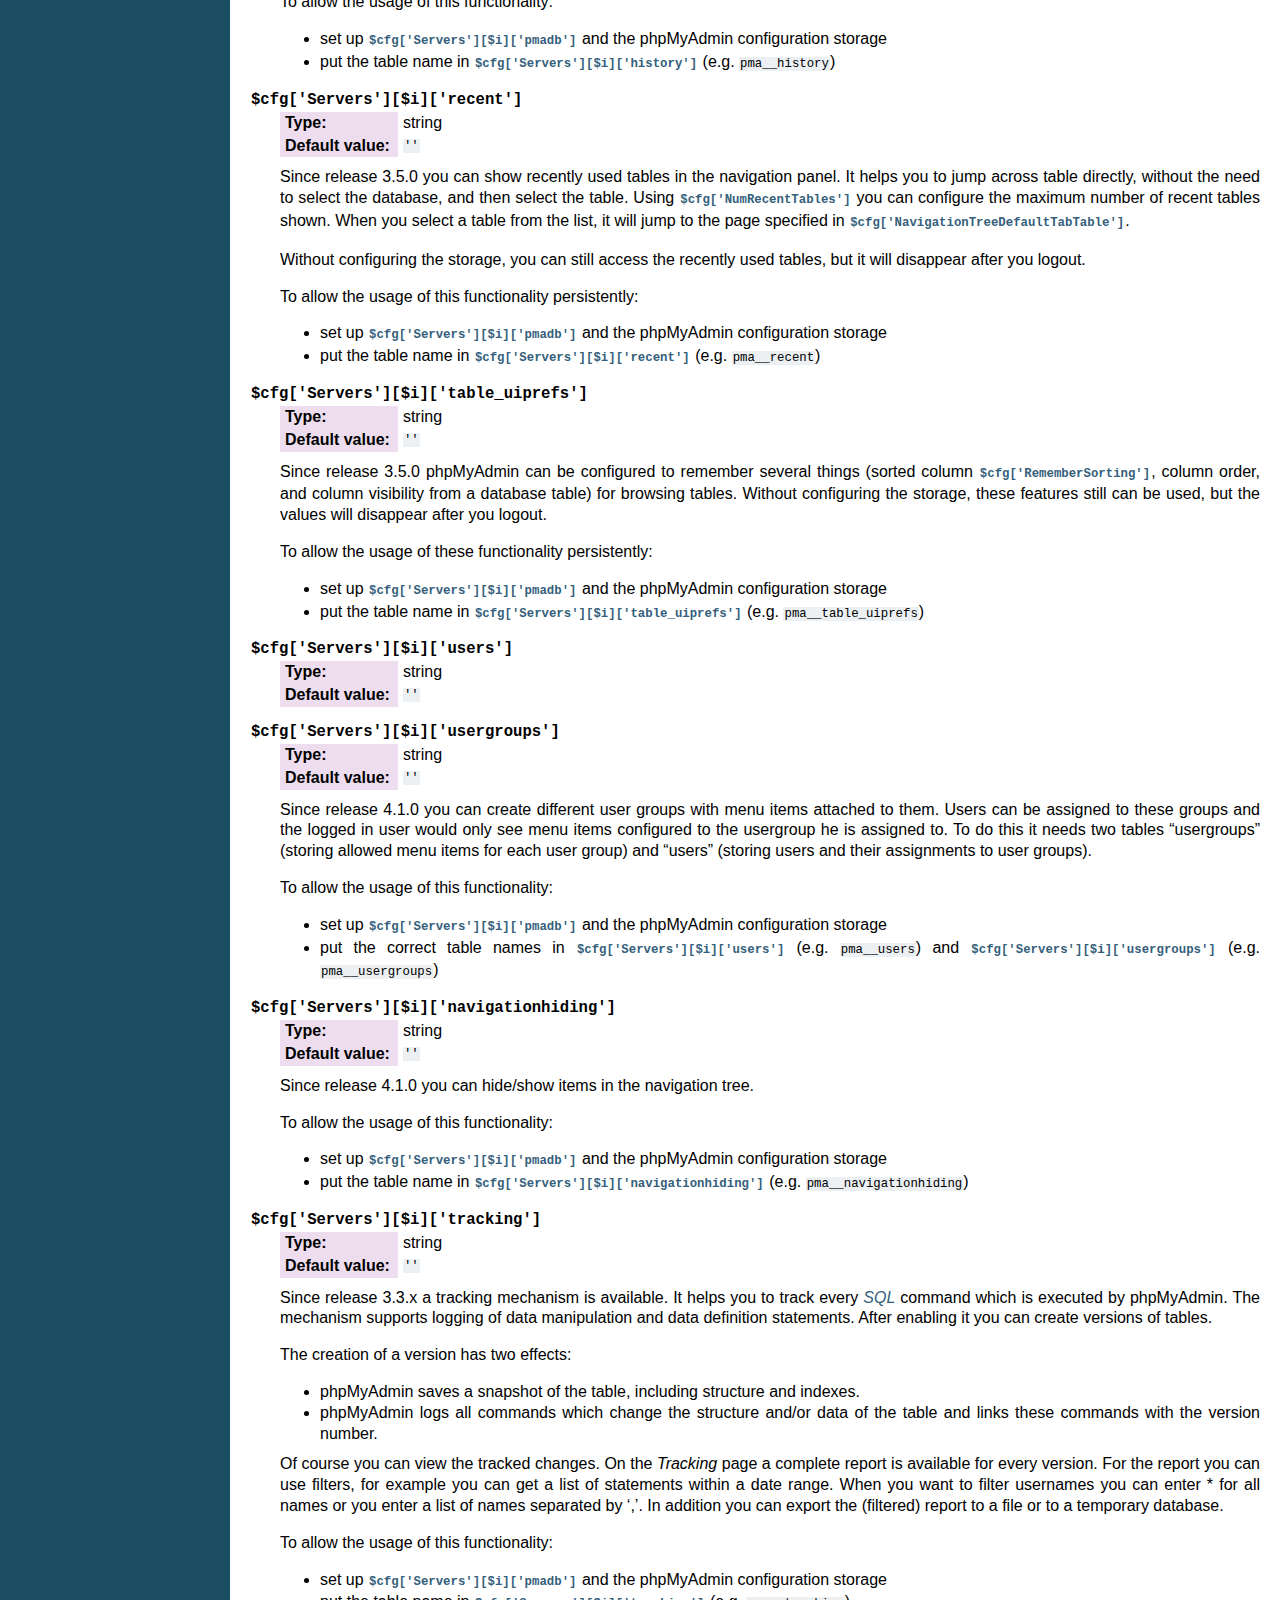
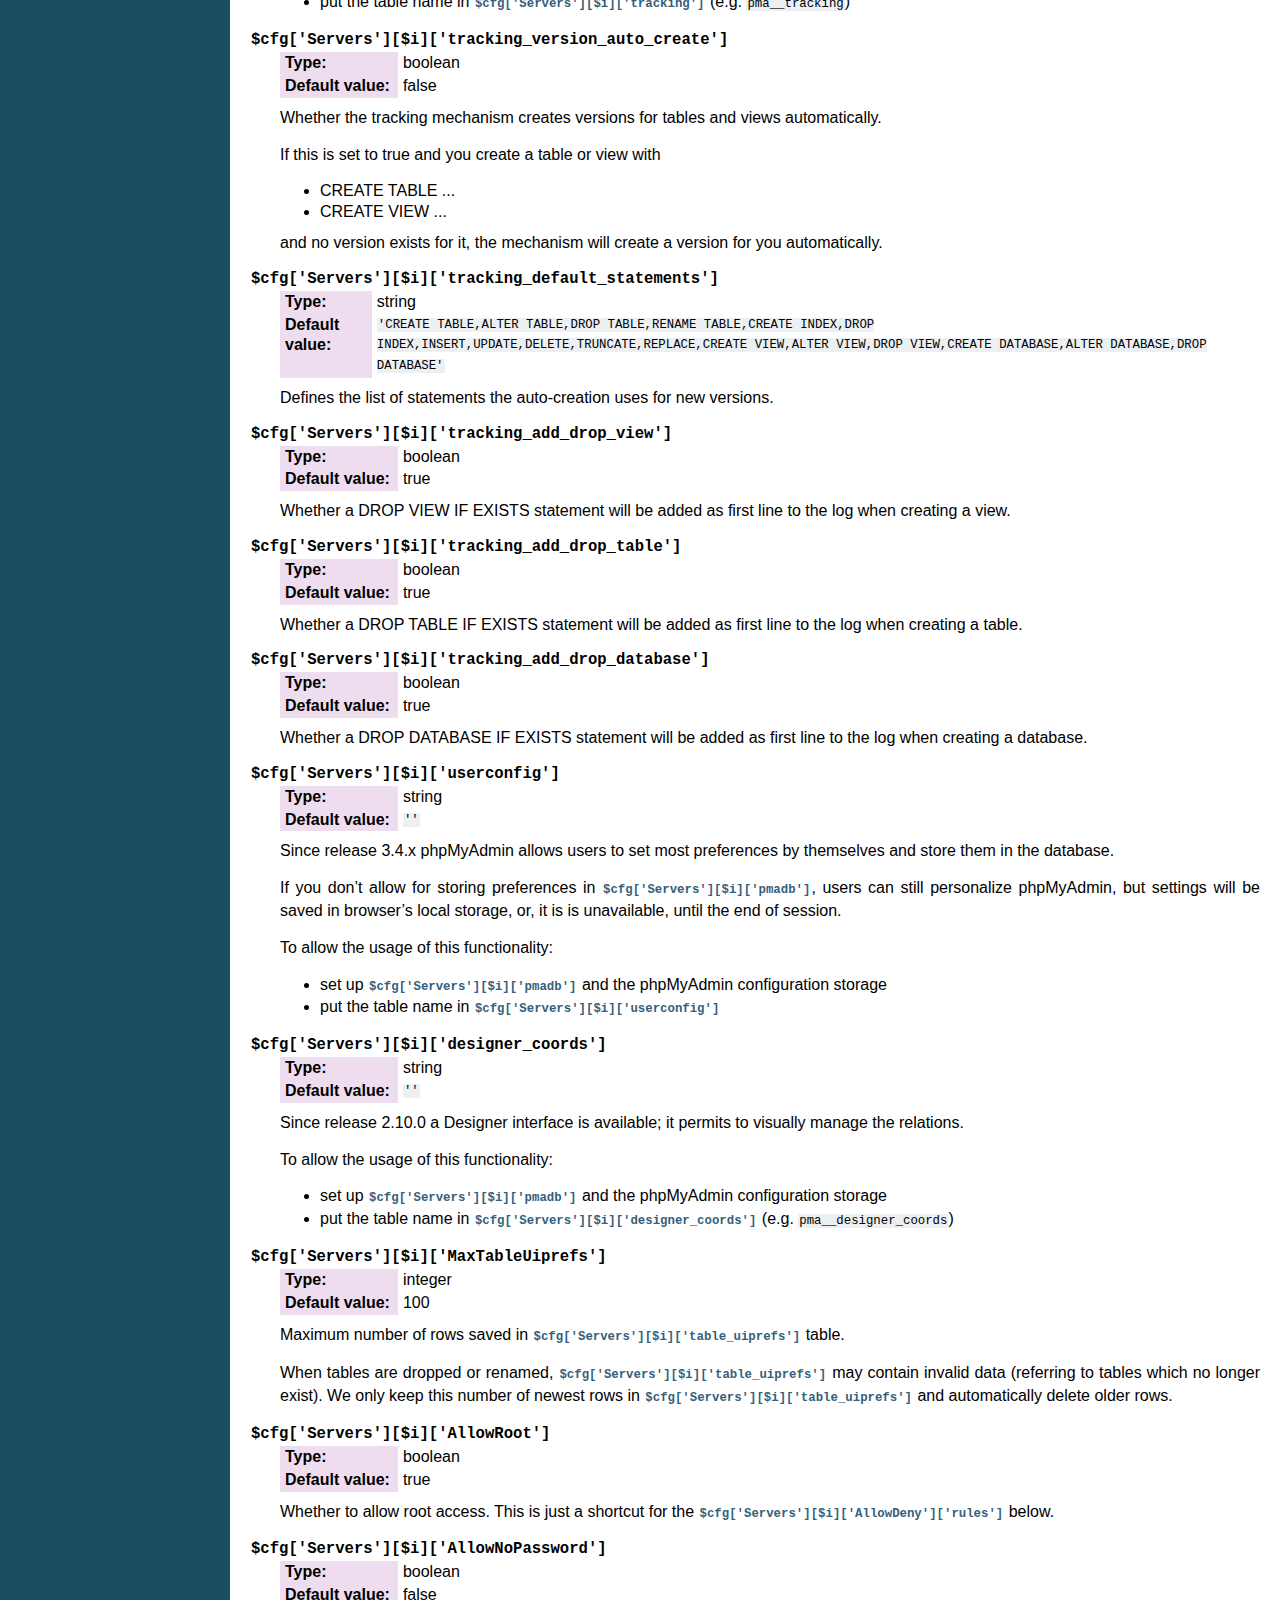
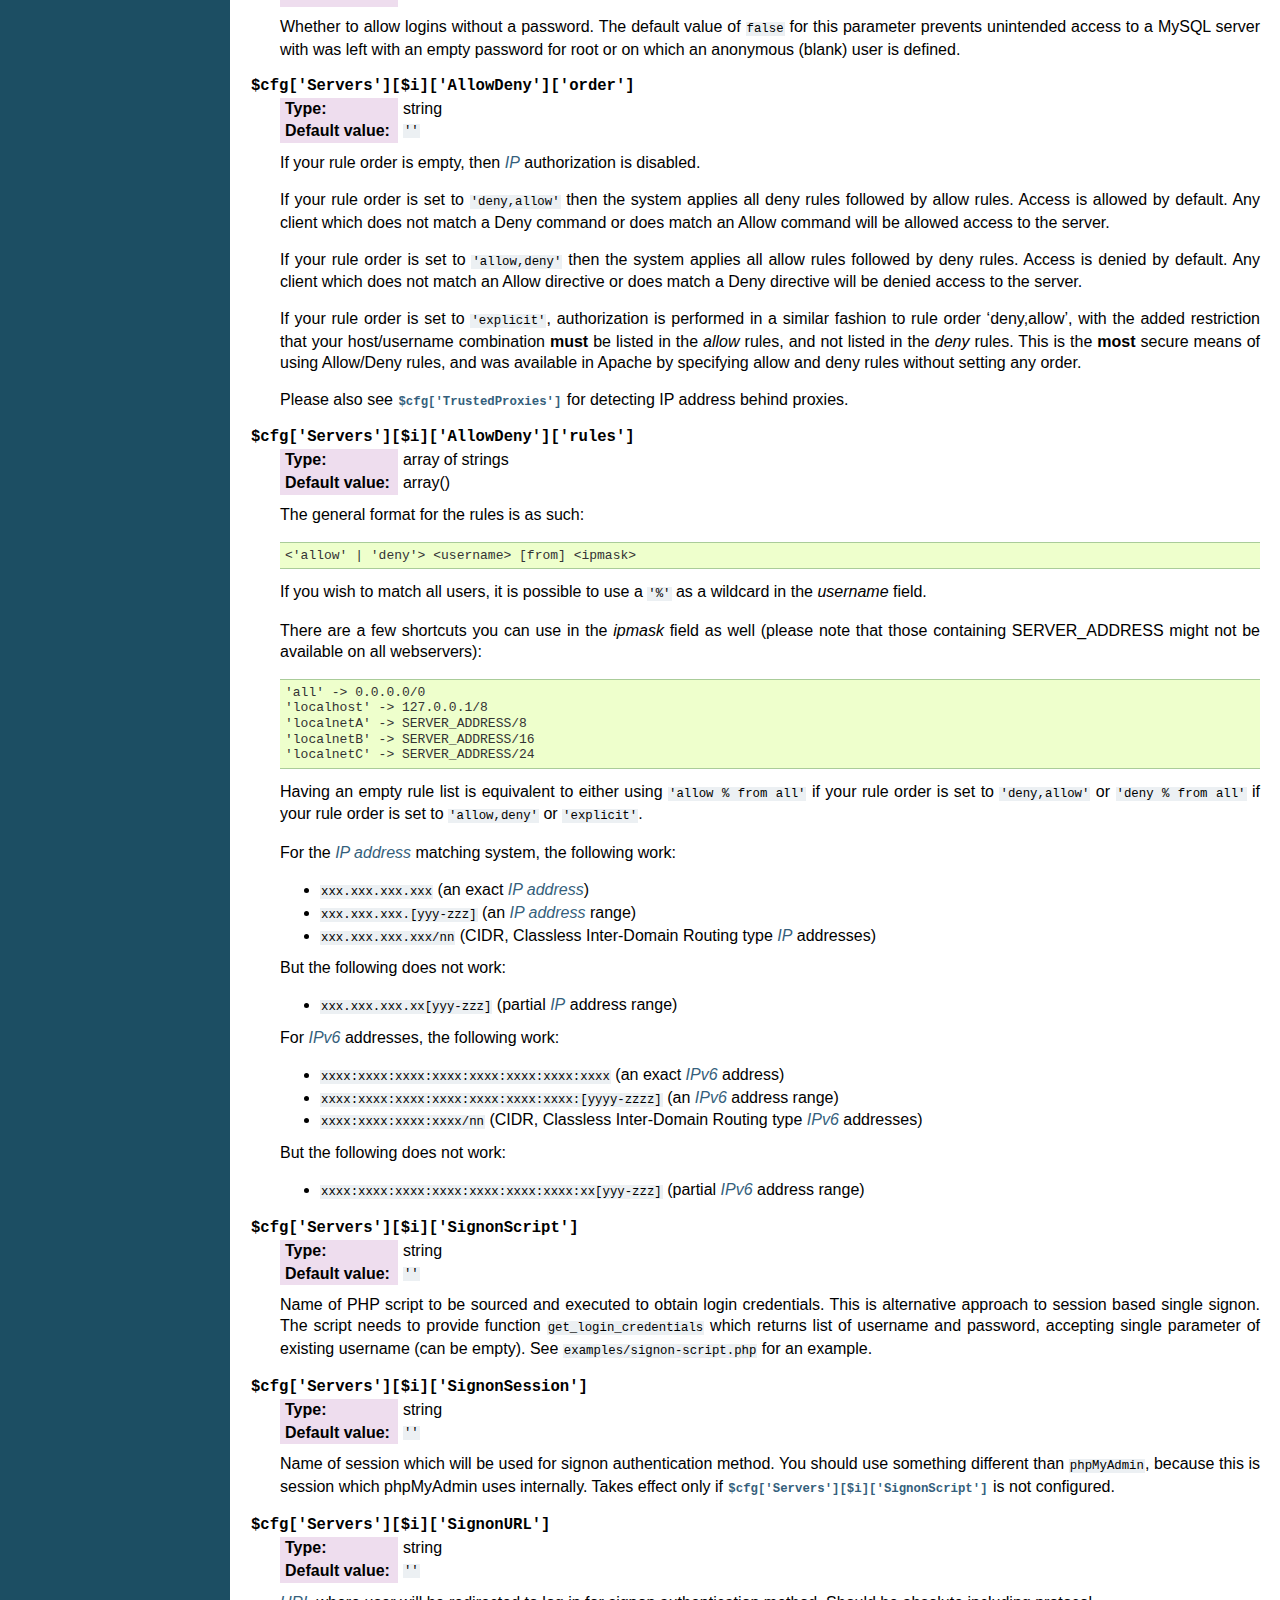
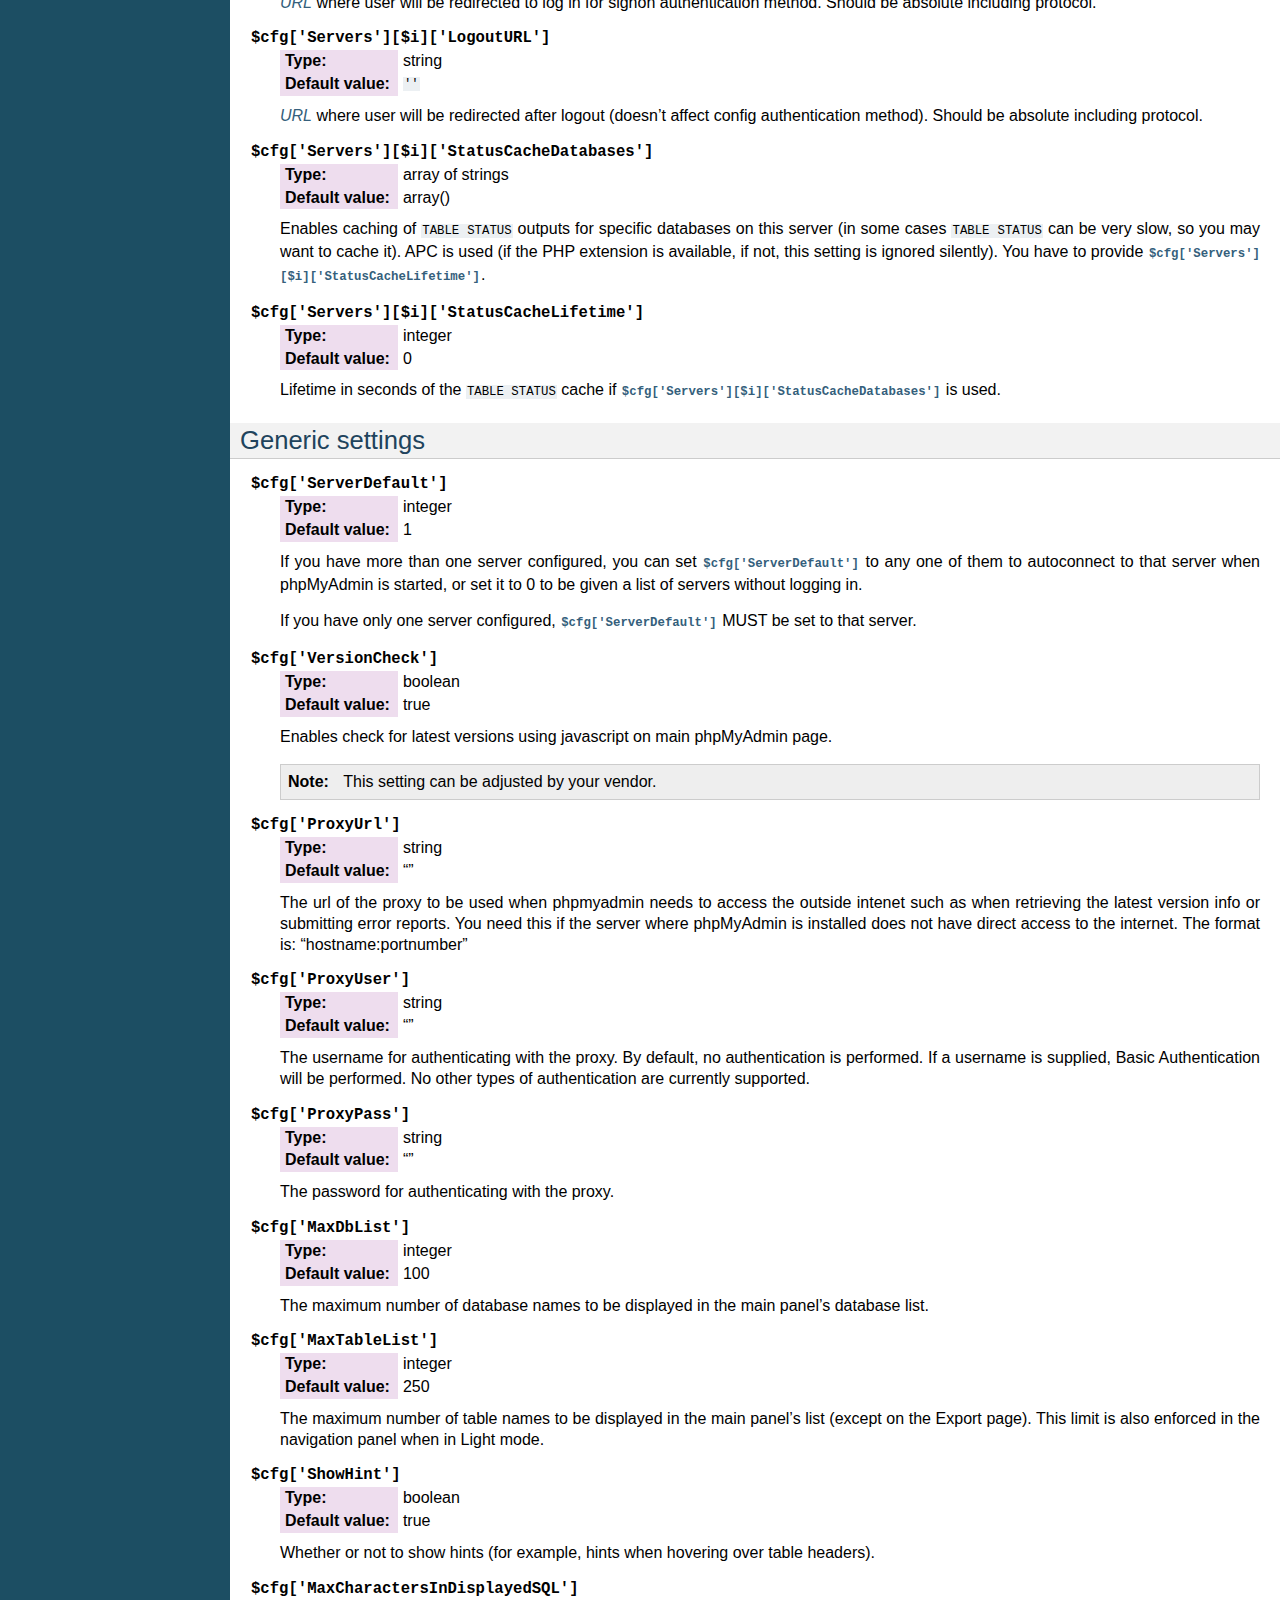
<file: nova/sql_admin/doc/html/config.html>
<!DOCTYPE html PUBLIC "-//W3C//DTD XHTML 1.0 Transitional//EN"
  "http://www.w3.org/TR/xhtml1/DTD/xhtml1-transitional.dtd">


<html xmlns="http://www.w3.org/1999/xhtml">
  <head>
    <meta http-equiv="Content-Type" content="text/html; charset=utf-8" />
    
    <title>Configuration &mdash; phpMyAdmin 4.1.5 documentation</title>
    
    <link rel="stylesheet" href="_static/default.css" type="text/css" />
    <link rel="stylesheet" href="_static/pygments.css" type="text/css" />
    
    <script type="text/javascript">
      var DOCUMENTATION_OPTIONS = {
        URL_ROOT:    '',
        VERSION:     '4.1.5',
        COLLAPSE_INDEX: false,
        FILE_SUFFIX: '.html',
        HAS_SOURCE:  true
      };
    </script>
    <script type="text/javascript" src="_static/jquery.js"></script>
    <script type="text/javascript" src="_static/underscore.js"></script>
    <script type="text/javascript" src="_static/doctools.js"></script>
    <link rel="copyright" title="Copyright" href="copyright.html" />
    <link rel="top" title="phpMyAdmin 4.1.5 documentation" href="index.html" />
    <link rel="next" title="User Guide" href="user.html" />
    <link rel="prev" title="Installation" href="setup.html" /> 
  </head>
  <body>
    <div class="related">
      <h3>Navigation</h3>
      <ul>
        <li class="right" style="margin-right: 10px">
          <a href="genindex.html" title="General Index"
             accesskey="I">index</a></li>
        <li class="right" >
          <a href="user.html" title="User Guide"
             accesskey="N">next</a> |</li>
        <li class="right" >
          <a href="setup.html" title="Installation"
             accesskey="P">previous</a> |</li>
        <li><a href="index.html">phpMyAdmin 4.1.5 documentation</a> &raquo;</li> 
      </ul>
    </div>  

    <div class="document">
      <div class="documentwrapper">
        <div class="bodywrapper">
          <div class="body">
            
  <div class="section" id="configuration">
<span id="config"></span><span id="index-0"></span><h1>Configuration<a class="headerlink" href="#configuration" title="Permalink to this headline">¶</a></h1>
<p>Almost all configurable data is placed in <tt class="file docutils literal"><span class="pre">config.inc.php</span></tt>. If this file
does not exist, please refer to the <a class="reference internal" href="setup.html#setup"><em>Installation</em></a> section to create one. This
file only needs to contain the parameters you want to change from their
corresponding default value in <tt class="file docutils literal"><span class="pre">libraries/config.default.php</span></tt>.</p>
<p>If a directive is missing from your file, you can just add another line with
the file. This file is for over-writing the defaults; if you wish to use the
default value there&#8217;s no need to add a line here.</p>
<p>The parameters which relate to design (like colors) are placed in
<tt class="file docutils literal"><span class="pre">themes/themename/layout.inc.php</span></tt>. You might also want to create
<tt class="file docutils literal"><span class="pre">config.footer.inc.php</span></tt> and <tt class="file docutils literal"><span class="pre">config.header.inc.php</span></tt> files to add
your site specific code to be included on start and end of each page.</p>
<div class="admonition note">
<p class="first admonition-title">Note</p>
<p class="last">Some distributions (eg. Debian or Ubuntu) store <tt class="file docutils literal"><span class="pre">config.inc.php</span></tt> in
<tt class="docutils literal"><span class="pre">/etc/phpmyadmin</span></tt> instead of within phpMyAdmin sources.</p>
</div>
<div class="admonition warning">
<p class="first admonition-title">Warning</p>
<p class="last"><a class="reference internal" href="glossary.html#term-mac"><em class="xref std std-term">Mac</em></a> users should note that if you are on a version before
<a class="reference internal" href="glossary.html#term-mac-os-x"><em class="xref std std-term">Mac OS X</em></a>, PHP does not seem to
like <a class="reference internal" href="glossary.html#term-mac"><em class="xref std std-term">Mac</em></a> end of lines character (<tt class="docutils literal"><span class="pre">\r</span></tt>). So
ensure you choose the option that allows to use the *nix end of line
character (<tt class="docutils literal"><span class="pre">\n</span></tt>) in your text editor before saving a script you have
modified.</p>
</div>
<div class="section" id="basic-settings">
<h2>Basic settings<a class="headerlink" href="#basic-settings" title="Permalink to this headline">¶</a></h2>
<dl class="option">
<dt id="cfg_PmaAbsoluteUri">
<tt class="descname">$cfg['PmaAbsoluteUri']</tt><a class="headerlink" href="#cfg_PmaAbsoluteUri" title="Permalink to this definition">¶</a></dt>
<dd><table class="docutils field-list" frame="void" rules="none">
<col class="field-name" />
<col class="field-body" />
<tbody valign="top">
<tr class="field-odd field"><th class="field-name">Type:</th><td class="field-body">string</td>
</tr>
<tr class="field-even field"><th class="field-name">Default value:</th><td class="field-body"><tt class="docutils literal"><span class="pre">''</span></tt></td>
</tr>
</tbody>
</table>
<p>Sets here the complete <a class="reference internal" href="glossary.html#term-url"><em class="xref std std-term">URL</em></a> (with full path) to your phpMyAdmin
installation&#8217;s directory. E.g.
<tt class="docutils literal"><span class="pre">http://www.example.net/path_to_your_phpMyAdmin_directory/</span></tt>.  Note also
that the <a class="reference internal" href="glossary.html#term-url"><em class="xref std std-term">URL</em></a> on most of web servers are case–sensitive. Don’t
forget the trailing slash at the end.</p>
<p>Starting with version 2.3.0, it is advisable to try leaving this blank. In
most cases phpMyAdmin automatically detects the proper setting. Users of
port forwarding will need to set <span class="target" id="index-1"></span><a class="reference internal" href="#cfg_PmaAbsoluteUri"><tt class="xref config config-option docutils literal"><span class="pre">$cfg['PmaAbsoluteUri']</span></tt></a>
(<a class="reference external" href="https://sourceforge.net/p/phpmyadmin/support-requests/795/">more info</a>).</p>
<p>A good test is to browse a table, edit a row and save it. There should be
an error message if phpMyAdmin is having trouble auto–detecting the correct
value. If you get an error that this must be set or if the autodetect code
fails to detect your path, please post a bug report on our bug tracker so
we can improve the code.</p>
<div class="admonition-see-also admonition seealso">
<p class="first admonition-title">See also</p>
<p class="last"><a class="reference internal" href="faq.html#faq1-40"><em>1.40 When accessing phpMyAdmin via an Apache reverse proxy, cookie login does not work.</em></a></p>
</div>
</dd></dl>

<dl class="option">
<dt id="cfg_PmaNoRelation_DisableWarning">
<tt class="descname">$cfg['PmaNoRelation_DisableWarning']</tt><a class="headerlink" href="#cfg_PmaNoRelation_DisableWarning" title="Permalink to this definition">¶</a></dt>
<dd><table class="docutils field-list" frame="void" rules="none">
<col class="field-name" />
<col class="field-body" />
<tbody valign="top">
<tr class="field-odd field"><th class="field-name">Type:</th><td class="field-body">boolean</td>
</tr>
<tr class="field-even field"><th class="field-name">Default value:</th><td class="field-body">false</td>
</tr>
</tbody>
</table>
<p>Starting with version 2.3.0 phpMyAdmin offers a lot of features to
work with master / foreign – tables (see <span class="target" id="index-2"></span><a class="reference internal" href="#cfg_Servers_pmadb"><tt class="xref config config-option docutils literal"><span class="pre">$cfg['Servers'][$i]['pmadb']</span></tt></a>).</p>
<p>If you tried to set this
up and it does not work for you, have a look on the <em class="guilabel">Structure</em> page
of one database where you would like to use it. You will find a link
that will analyze why those features have been disabled.</p>
<p>If you do not want to use those features set this variable to <tt class="docutils literal"><span class="pre">true</span></tt> to
stop this message from appearing.</p>
</dd></dl>

<dl class="option">
<dt id="cfg_SuhosinDisableWarning">
<tt class="descname">$cfg['SuhosinDisableWarning']</tt><a class="headerlink" href="#cfg_SuhosinDisableWarning" title="Permalink to this definition">¶</a></dt>
<dd><table class="docutils field-list" frame="void" rules="none">
<col class="field-name" />
<col class="field-body" />
<tbody valign="top">
<tr class="field-odd field"><th class="field-name">Type:</th><td class="field-body">boolean</td>
</tr>
<tr class="field-even field"><th class="field-name">Default value:</th><td class="field-body">false</td>
</tr>
</tbody>
</table>
<p>A warning is displayed on the main page if Suhosin is detected.</p>
<p>You can set this parameter to <tt class="docutils literal"><span class="pre">true</span></tt> to stop this message from appearing.</p>
</dd></dl>

<dl class="option">
<dt id="cfg_McryptDisableWarning">
<tt class="descname">$cfg['McryptDisableWarning']</tt><a class="headerlink" href="#cfg_McryptDisableWarning" title="Permalink to this definition">¶</a></dt>
<dd><table class="docutils field-list" frame="void" rules="none">
<col class="field-name" />
<col class="field-body" />
<tbody valign="top">
<tr class="field-odd field"><th class="field-name">Type:</th><td class="field-body">boolean</td>
</tr>
<tr class="field-even field"><th class="field-name">Default value:</th><td class="field-body">false</td>
</tr>
</tbody>
</table>
<p>Disable the default warning that is displayed if mcrypt is missing for
cookie authentication.</p>
<p>You can set this parameter to <tt class="docutils literal"><span class="pre">true</span></tt> to stop this message from appearing.</p>
</dd></dl>

<dl class="option">
<dt id="cfg_ServerLibraryDifference_DisableWarning">
<tt class="descname">$cfg['ServerLibraryDifference_DisableWarning']</tt><a class="headerlink" href="#cfg_ServerLibraryDifference_DisableWarning" title="Permalink to this definition">¶</a></dt>
<dd><table class="docutils field-list" frame="void" rules="none">
<col class="field-name" />
<col class="field-body" />
<tbody valign="top">
<tr class="field-odd field"><th class="field-name">Type:</th><td class="field-body">boolean</td>
</tr>
<tr class="field-even field"><th class="field-name">Default value:</th><td class="field-body">false</td>
</tr>
</tbody>
</table>
<p>A warning is displayed on the main page if there is a difference
between the MySQL library and server version.</p>
<p>You can set this parameter to <tt class="docutils literal"><span class="pre">true</span></tt> to stop this message from appearing.</p>
</dd></dl>

<dl class="option">
<dt id="cfg_ReservedWordDisableWarning">
<tt class="descname">$cfg['ReservedWordDisableWarning']</tt><a class="headerlink" href="#cfg_ReservedWordDisableWarning" title="Permalink to this definition">¶</a></dt>
<dd><table class="docutils field-list" frame="void" rules="none">
<col class="field-name" />
<col class="field-body" />
<tbody valign="top">
<tr class="field-odd field"><th class="field-name">Type:</th><td class="field-body">boolean</td>
</tr>
<tr class="field-even field"><th class="field-name">Default value:</th><td class="field-body">false</td>
</tr>
</tbody>
</table>
<p>This warning is displayed on the Structure page of a table if one or more
column names match with words which are MySQL reserved.</p>
<p>If you want to turn off this warning, you can set it to <tt class="docutils literal"><span class="pre">true</span></tt> and
warning will no longer be displayed.</p>
</dd></dl>

<dl class="option">
<dt id="cfg_TranslationWarningThreshold">
<tt class="descname">$cfg['TranslationWarningThreshold']</tt><a class="headerlink" href="#cfg_TranslationWarningThreshold" title="Permalink to this definition">¶</a></dt>
<dd><table class="docutils field-list" frame="void" rules="none">
<col class="field-name" />
<col class="field-body" />
<tbody valign="top">
<tr class="field-odd field"><th class="field-name">Type:</th><td class="field-body">integer</td>
</tr>
<tr class="field-even field"><th class="field-name">Default value:</th><td class="field-body">80</td>
</tr>
</tbody>
</table>
<p>Show warning about incomplete translations on certain threshold.</p>
</dd></dl>

<dl class="option">
<dt id="cfg_SendErrorReports">
<tt class="descname">$cfg['SendErrorReports']</tt><a class="headerlink" href="#cfg_SendErrorReports" title="Permalink to this definition">¶</a></dt>
<dd><table class="docutils field-list" frame="void" rules="none">
<col class="field-name" />
<col class="field-body" />
<tbody valign="top">
<tr class="field-odd field"><th class="field-name">Type:</th><td class="field-body">string</td>
</tr>
<tr class="field-even field"><th class="field-name">Default value:</th><td class="field-body"><tt class="docutils literal"><span class="pre">'ask'</span></tt></td>
</tr>
</tbody>
</table>
<p>Sets the default behavior for JavaScript error reporting.</p>
<p>Whenever an error is detected in the JavaScript execution, an error report
may be sent to the phpMyAdmin team if the user agrees.</p>
<p>The default setting of <tt class="docutils literal"><span class="pre">'ask'</span></tt> will ask the user everytime there is a new
error report. However you can set this parameter to <tt class="docutils literal"><span class="pre">'always'</span></tt> to send error
reports without asking for confirmation or you can set it to <tt class="docutils literal"><span class="pre">'never'</span></tt> to
never send error reports.</p>
<p>This directive is available both in the configuration file and in users
preferences. If the person in charge of a multi-user installation prefers
to disable this feature for all users, a value of <tt class="docutils literal"><span class="pre">'never'</span></tt> should be
set, and the <span class="target" id="index-3"></span><a class="reference internal" href="#cfg_UserprefsDisallow"><tt class="xref config config-option docutils literal"><span class="pre">$cfg['UserprefsDisallow']</span></tt></a> directive should
contain <tt class="docutils literal"><span class="pre">'SendErrorReports'</span></tt> in one of its array values.</p>
</dd></dl>

<dl class="option">
<dt id="cfg_AllowThirdPartyFraming">
<tt class="descname">$cfg['AllowThirdPartyFraming']</tt><a class="headerlink" href="#cfg_AllowThirdPartyFraming" title="Permalink to this definition">¶</a></dt>
<dd><table class="docutils field-list" frame="void" rules="none">
<col class="field-name" />
<col class="field-body" />
<tbody valign="top">
<tr class="field-odd field"><th class="field-name">Type:</th><td class="field-body">boolean</td>
</tr>
<tr class="field-even field"><th class="field-name">Default value:</th><td class="field-body">false</td>
</tr>
</tbody>
</table>
<p>Setting this to <tt class="docutils literal"><span class="pre">true</span></tt> allows phpMyAdmin to be included inside a frame,
and is a potential security hole allowing cross-frame scripting attacks or
clickjacking.</p>
</dd></dl>

</div>
<div class="section" id="server-connection-settings">
<h2>Server connection settings<a class="headerlink" href="#server-connection-settings" title="Permalink to this headline">¶</a></h2>
<dl class="option">
<dt id="cfg_Servers">
<tt class="descname">$cfg['Servers']</tt><a class="headerlink" href="#cfg_Servers" title="Permalink to this definition">¶</a></dt>
<dd><table class="docutils field-list" frame="void" rules="none">
<col class="field-name" />
<col class="field-body" />
<tbody valign="top">
<tr class="field-odd field"><th class="field-name">Type:</th><td class="field-body">array</td>
</tr>
<tr class="field-even field"><th class="field-name">Default value:</th><td class="field-body">one server array with settings listed bellow</td>
</tr>
</tbody>
</table>
<p>Since version 1.4.2, phpMyAdmin supports the administration of multiple
MySQL servers. Therefore, a <span class="target" id="index-4"></span><a class="reference internal" href="#cfg_Servers"><tt class="xref config config-option docutils literal"><span class="pre">$cfg['Servers']</span></tt></a>-array has been
added which contains the login information for the different servers. The
first <span class="target" id="index-5"></span><a class="reference internal" href="#cfg_Servers_host"><tt class="xref config config-option docutils literal"><span class="pre">$cfg['Servers'][$i]['host']</span></tt></a> contains the hostname of
the first server, the second <span class="target" id="index-6"></span><a class="reference internal" href="#cfg_Servers_host"><tt class="xref config config-option docutils literal"><span class="pre">$cfg['Servers'][$i]['host']</span></tt></a>
the hostname of the second server, etc. In
<tt class="file docutils literal"><span class="pre">libraries/config.default.php</span></tt>, there is only one section for server
definition, however you can put as many as you need in
<tt class="file docutils literal"><span class="pre">config.inc.php</span></tt>, copy that block or needed parts (you don&#8217;t have to
define all settings, just those you need to change).</p>
<div class="admonition note">
<p class="first admonition-title">Note</p>
<p class="last">The <span class="target" id="index-7"></span><a class="reference internal" href="#cfg_Servers"><tt class="xref config config-option docutils literal"><span class="pre">$cfg['Servers']</span></tt></a> array starts with
$cfg[&#8216;Servers&#8217;][1]. Do not use $cfg[&#8216;Servers&#8217;][0]. If you want more
than one server, just copy following section (including $i
incrementation) serveral times. There is no need to define full server
array, just define values you need to change.</p>
</div>
</dd></dl>

<dl class="option">
<dt id="cfg_Servers_host">
<tt class="descname">$cfg['Servers'][$i]['host']</tt><a class="headerlink" href="#cfg_Servers_host" title="Permalink to this definition">¶</a></dt>
<dd><table class="docutils field-list" frame="void" rules="none">
<col class="field-name" />
<col class="field-body" />
<tbody valign="top">
<tr class="field-odd field"><th class="field-name">Type:</th><td class="field-body">string</td>
</tr>
<tr class="field-even field"><th class="field-name">Default value:</th><td class="field-body"><tt class="docutils literal"><span class="pre">'localhost'</span></tt></td>
</tr>
</tbody>
</table>
<p>The hostname or <a class="reference internal" href="glossary.html#term-ip"><em class="xref std std-term">IP</em></a> address of your $i-th MySQL-server. E.g.
<tt class="docutils literal"><span class="pre">localhost</span></tt>.</p>
<p>Possible values are:</p>
<ul class="simple">
<li>hostname, e.g., <tt class="docutils literal"><span class="pre">'localhost'</span></tt> or <tt class="docutils literal"><span class="pre">'mydb.example.org'</span></tt></li>
<li>IP address, e.g., <tt class="docutils literal"><span class="pre">'127.0.0.1'</span></tt> or <tt class="docutils literal"><span class="pre">'192.168.10.1'</span></tt></li>
<li>dot - <tt class="docutils literal"><span class="pre">'.'</span></tt>, i.e., use named pipes on windows systems</li>
<li>empty - <tt class="docutils literal"><span class="pre">''</span></tt>, disables this server</li>
</ul>
<div class="admonition note">
<p class="first admonition-title">Note</p>
<dl class="last docutils">
<dt>phpMyAdmin supports connecting to MySQL servers reachable via IPv6 only.</dt>
<dd>To connect to an IPv6 MySQL server, enter its IPv6 address in this field.</dd>
</dl>
</div>
</dd></dl>

<dl class="option">
<dt id="cfg_Servers_port">
<tt class="descname">$cfg['Servers'][$i]['port']</tt><a class="headerlink" href="#cfg_Servers_port" title="Permalink to this definition">¶</a></dt>
<dd><table class="docutils field-list" frame="void" rules="none">
<col class="field-name" />
<col class="field-body" />
<tbody valign="top">
<tr class="field-odd field"><th class="field-name">Type:</th><td class="field-body">string</td>
</tr>
<tr class="field-even field"><th class="field-name">Default value:</th><td class="field-body"><tt class="docutils literal"><span class="pre">''</span></tt></td>
</tr>
</tbody>
</table>
<p>The port-number of your $i-th MySQL-server. Default is 3306 (leave
blank).</p>
<div class="admonition note">
<p class="first admonition-title">Note</p>
<p class="last">If you use <tt class="docutils literal"><span class="pre">localhost</span></tt> as the hostname, MySQL ignores this port number
and connects with the socket, so if you want to connect to a port
different from the default port, use <tt class="docutils literal"><span class="pre">127.0.0.1</span></tt> or the real hostname
in <span class="target" id="index-8"></span><a class="reference internal" href="#cfg_Servers_host"><tt class="xref config config-option docutils literal"><span class="pre">$cfg['Servers'][$i]['host']</span></tt></a>.</p>
</div>
</dd></dl>

<dl class="option">
<dt id="cfg_Servers_socket">
<tt class="descname">$cfg['Servers'][$i]['socket']</tt><a class="headerlink" href="#cfg_Servers_socket" title="Permalink to this definition">¶</a></dt>
<dd><table class="docutils field-list" frame="void" rules="none">
<col class="field-name" />
<col class="field-body" />
<tbody valign="top">
<tr class="field-odd field"><th class="field-name">Type:</th><td class="field-body">string</td>
</tr>
<tr class="field-even field"><th class="field-name">Default value:</th><td class="field-body"><tt class="docutils literal"><span class="pre">''</span></tt></td>
</tr>
</tbody>
</table>
<p>The path to the socket to use. Leave blank for default. To determine
the correct socket, check your MySQL configuration or, using the
<strong class="command">mysql</strong> command–line client, issue the <tt class="docutils literal"><span class="pre">status</span></tt> command. Among the
resulting information displayed will be the socket used.</p>
</dd></dl>

<dl class="option">
<dt id="cfg_Servers_ssl">
<tt class="descname">$cfg['Servers'][$i]['ssl']</tt><a class="headerlink" href="#cfg_Servers_ssl" title="Permalink to this definition">¶</a></dt>
<dd><table class="docutils field-list" frame="void" rules="none">
<col class="field-name" />
<col class="field-body" />
<tbody valign="top">
<tr class="field-odd field"><th class="field-name">Type:</th><td class="field-body">boolean</td>
</tr>
<tr class="field-even field"><th class="field-name">Default value:</th><td class="field-body">false</td>
</tr>
</tbody>
</table>
<p>Whether to enable SSL for the connection between phpMyAdmin and the MySQL server.</p>
<p>When using <span class="target" id="index-9"></span><a class="reference internal" href="#cfg_Servers_extension"><tt class="xref config config-option docutils literal"><span class="pre">$cfg['Servers'][$i]['extension']</span></tt></a> = <tt class="docutils literal"><span class="pre">'mysql'</span></tt>,
none of the remaining <tt class="docutils literal"><span class="pre">'ssl...'</span></tt> configuration options apply.</p>
<p>We strongly recommend using <span class="target" id="index-10"></span><a class="reference internal" href="#cfg_Servers_extension"><tt class="xref config config-option docutils literal"><span class="pre">$cfg['Servers'][$i]['extension']</span></tt></a> = <tt class="docutils literal"><span class="pre">'mysqli'</span></tt>
when using this option.</p>
</dd></dl>

<dl class="option">
<dt id="cfg_Servers_ssl_key">
<tt class="descname">$cfg['Servers'][$i]['ssl_key']</tt><a class="headerlink" href="#cfg_Servers_ssl_key" title="Permalink to this definition">¶</a></dt>
<dd><table class="docutils field-list" frame="void" rules="none">
<col class="field-name" />
<col class="field-body" />
<tbody valign="top">
<tr class="field-odd field"><th class="field-name">Type:</th><td class="field-body">string</td>
</tr>
<tr class="field-even field"><th class="field-name">Default value:</th><td class="field-body">NULL</td>
</tr>
</tbody>
</table>
<p>Path to the key file when using SSL for connecting to the MySQL server.</p>
<p>For example:</p>
<div class="highlight-php"><div class="highlight"><pre><span class="nv">$cfg</span><span class="p">[</span><span class="s1">&#39;Servers&#39;</span><span class="p">][</span><span class="nv">$i</span><span class="p">][</span><span class="s1">&#39;ssl_key&#39;</span><span class="p">]</span> <span class="o">=</span> <span class="s1">&#39;/etc/mysql/server-key.pem&#39;</span><span class="p">;</span>
</pre></div>
</div>
</dd></dl>

<dl class="option">
<dt id="cfg_Servers_ssl_cert">
<tt class="descname">$cfg['Servers'][$i]['ssl_cert']</tt><a class="headerlink" href="#cfg_Servers_ssl_cert" title="Permalink to this definition">¶</a></dt>
<dd><table class="docutils field-list" frame="void" rules="none">
<col class="field-name" />
<col class="field-body" />
<tbody valign="top">
<tr class="field-odd field"><th class="field-name">Type:</th><td class="field-body">string</td>
</tr>
<tr class="field-even field"><th class="field-name">Default value:</th><td class="field-body">NULL</td>
</tr>
</tbody>
</table>
<p>Path to the cert file when using SSL for connecting to the MySQL server.</p>
</dd></dl>

<dl class="option">
<dt id="cfg_Servers_ssl_ca">
<tt class="descname">$cfg['Servers'][$i]['ssl_ca']</tt><a class="headerlink" href="#cfg_Servers_ssl_ca" title="Permalink to this definition">¶</a></dt>
<dd><table class="docutils field-list" frame="void" rules="none">
<col class="field-name" />
<col class="field-body" />
<tbody valign="top">
<tr class="field-odd field"><th class="field-name">Type:</th><td class="field-body">string</td>
</tr>
<tr class="field-even field"><th class="field-name">Default value:</th><td class="field-body">NULL</td>
</tr>
</tbody>
</table>
<p>Path to the CA file when using SSL for connecting to the MySQL server.</p>
</dd></dl>

<dl class="option">
<dt id="cfg_Servers_ssl_ca_path">
<tt class="descname">$cfg['Servers'][$i]['ssl_ca_path']</tt><a class="headerlink" href="#cfg_Servers_ssl_ca_path" title="Permalink to this definition">¶</a></dt>
<dd><table class="docutils field-list" frame="void" rules="none">
<col class="field-name" />
<col class="field-body" />
<tbody valign="top">
<tr class="field-odd field"><th class="field-name">Type:</th><td class="field-body">string</td>
</tr>
<tr class="field-even field"><th class="field-name">Default value:</th><td class="field-body">NULL</td>
</tr>
</tbody>
</table>
<p>Directory containing trusted SSL CA certificates in PEM format.</p>
</dd></dl>

<dl class="option">
<dt id="cfg_Servers_ssl_ciphers">
<tt class="descname">$cfg['Servers'][$i]['ssl_ciphers']</tt><a class="headerlink" href="#cfg_Servers_ssl_ciphers" title="Permalink to this definition">¶</a></dt>
<dd><table class="docutils field-list" frame="void" rules="none">
<col class="field-name" />
<col class="field-body" />
<tbody valign="top">
<tr class="field-odd field"><th class="field-name">Type:</th><td class="field-body">string</td>
</tr>
<tr class="field-even field"><th class="field-name">Default value:</th><td class="field-body">NULL</td>
</tr>
</tbody>
</table>
<p>List of allowable ciphers for SSL connections to the MySQL server.</p>
</dd></dl>

<dl class="option">
<dt id="cfg_Servers_connect_type">
<tt class="descname">$cfg['Servers'][$i]['connect_type']</tt><a class="headerlink" href="#cfg_Servers_connect_type" title="Permalink to this definition">¶</a></dt>
<dd><table class="docutils field-list" frame="void" rules="none">
<col class="field-name" />
<col class="field-body" />
<tbody valign="top">
<tr class="field-odd field"><th class="field-name">Type:</th><td class="field-body">string</td>
</tr>
<tr class="field-even field"><th class="field-name">Default value:</th><td class="field-body"><tt class="docutils literal"><span class="pre">'tcp'</span></tt></td>
</tr>
</tbody>
</table>
<p>What type connection to use with the MySQL server. Your options are
<tt class="docutils literal"><span class="pre">'socket'</span></tt> and <tt class="docutils literal"><span class="pre">'tcp'</span></tt>. It defaults to tcp as that is nearly guaranteed
to be available on all MySQL servers, while sockets are not supported on
some platforms. To use the socket mode, your MySQL server must be on the
same machine as the Web server.</p>
</dd></dl>

<dl class="option">
<dt id="cfg_Servers_extension">
<tt class="descname">$cfg['Servers'][$i]['extension']</tt><a class="headerlink" href="#cfg_Servers_extension" title="Permalink to this definition">¶</a></dt>
<dd><table class="docutils field-list" frame="void" rules="none">
<col class="field-name" />
<col class="field-body" />
<tbody valign="top">
<tr class="field-odd field"><th class="field-name">Type:</th><td class="field-body">string</td>
</tr>
<tr class="field-even field"><th class="field-name">Default value:</th><td class="field-body"><tt class="docutils literal"><span class="pre">'mysqli'</span></tt></td>
</tr>
</tbody>
</table>
<p>What php MySQL extension to use for the connection. Valid options are:</p>
<dl class="docutils">
<dt><tt class="docutils literal"><span class="pre">mysql</span></tt></dt>
<dd>The classic MySQL extension.</dd>
<dt><tt class="docutils literal"><span class="pre">mysqli</span></tt></dt>
<dd>The improved MySQL extension. This extension became available with PHP
5.0.0 and is the recommended way to connect to a server running MySQL
4.1.x or newer.</dd>
</dl>
</dd></dl>

<dl class="option">
<dt id="cfg_Servers_compress">
<tt class="descname">$cfg['Servers'][$i]['compress']</tt><a class="headerlink" href="#cfg_Servers_compress" title="Permalink to this definition">¶</a></dt>
<dd><table class="docutils field-list" frame="void" rules="none">
<col class="field-name" />
<col class="field-body" />
<tbody valign="top">
<tr class="field-odd field"><th class="field-name">Type:</th><td class="field-body">boolean</td>
</tr>
<tr class="field-even field"><th class="field-name">Default value:</th><td class="field-body">false</td>
</tr>
</tbody>
</table>
<p>Whether to use a compressed protocol for the MySQL server connection
or not (experimental).</p>
</dd></dl>

<span class="target" id="controlhost"></span><dl class="option">
<dt id="cfg_Servers_controlhost">
<tt class="descname">$cfg['Servers'][$i]['controlhost']</tt><a class="headerlink" href="#cfg_Servers_controlhost" title="Permalink to this definition">¶</a></dt>
<dd><table class="docutils field-list" frame="void" rules="none">
<col class="field-name" />
<col class="field-body" />
<tbody valign="top">
<tr class="field-odd field"><th class="field-name">Type:</th><td class="field-body">string</td>
</tr>
<tr class="field-even field"><th class="field-name">Default value:</th><td class="field-body"><tt class="docutils literal"><span class="pre">''</span></tt></td>
</tr>
</tbody>
</table>
<p>Permits to use an alternate host to hold the configuration storage
data.</p>
</dd></dl>

<span class="target" id="controlport"></span><dl class="option">
<dt id="cfg_Servers_controlport">
<tt class="descname">$cfg['Servers'][$i]['controlport']</tt><a class="headerlink" href="#cfg_Servers_controlport" title="Permalink to this definition">¶</a></dt>
<dd><table class="docutils field-list" frame="void" rules="none">
<col class="field-name" />
<col class="field-body" />
<tbody valign="top">
<tr class="field-odd field"><th class="field-name">Type:</th><td class="field-body">string</td>
</tr>
<tr class="field-even field"><th class="field-name">Default value:</th><td class="field-body"><tt class="docutils literal"><span class="pre">''</span></tt></td>
</tr>
</tbody>
</table>
<p>Permits to use an alternate port to connect to the host that
holds the configuration storage.</p>
</dd></dl>

<span class="target" id="controluser"></span><dl class="option">
<dt id="cfg_Servers_controluser">
<tt class="descname">$cfg['Servers'][$i]['controluser']</tt><a class="headerlink" href="#cfg_Servers_controluser" title="Permalink to this definition">¶</a></dt>
<dd><table class="docutils field-list" frame="void" rules="none">
<col class="field-name" />
<col class="field-body" />
<tbody valign="top">
<tr class="field-odd field"><th class="field-name">Type:</th><td class="field-body">string</td>
</tr>
<tr class="field-even field"><th class="field-name">Default value:</th><td class="field-body"><tt class="docutils literal"><span class="pre">''</span></tt></td>
</tr>
</tbody>
</table>
</dd></dl>

<dl class="option">
<dt id="cfg_Servers_controlpass">
<tt class="descname">$cfg['Servers'][$i]['controlpass']</tt><a class="headerlink" href="#cfg_Servers_controlpass" title="Permalink to this definition">¶</a></dt>
<dd><table class="docutils field-list" frame="void" rules="none">
<col class="field-name" />
<col class="field-body" />
<tbody valign="top">
<tr class="field-odd field"><th class="field-name">Type:</th><td class="field-body">string</td>
</tr>
<tr class="field-even field"><th class="field-name">Default value:</th><td class="field-body"><tt class="docutils literal"><span class="pre">''</span></tt></td>
</tr>
</tbody>
</table>
<p>This special account is used for 2 distinct purposes: to make possible all
relational features (see <span class="target" id="index-11"></span><a class="reference internal" href="#cfg_Servers_pmadb"><tt class="xref config config-option docutils literal"><span class="pre">$cfg['Servers'][$i]['pmadb']</span></tt></a>) and,
for a MySQL server running with <tt class="docutils literal"><span class="pre">--skip-show-database</span></tt>, to enable a
multi-user installation (<a class="reference internal" href="glossary.html#term-http"><em class="xref std std-term">HTTP</em></a> or cookie
authentication mode).</p>
<p>When using <a class="reference internal" href="glossary.html#term-http"><em class="xref std std-term">HTTP</em></a> or
cookie authentication modes (or &#8216;config&#8217; authentication mode since phpMyAdmin
2.2.1), you need to supply the details of a MySQL account that has <tt class="docutils literal"><span class="pre">SELECT</span></tt>
privilege on the <em>mysql.user (all columns except &#8220;Password&#8221;)</em>, <em>mysql.db (all
columns)</em> and <em>mysql.tables_priv (all columns except &#8220;Grantor&#8221; and
&#8220;Timestamp&#8221;)</em> tables. This account is used to check what databases the user
will see at login.</p>
<p class="versionchanged">
<span class="versionmodified">Changed in version 2.2.5: </span>those were called <tt class="docutils literal"><span class="pre">stduser</span></tt> and <tt class="docutils literal"><span class="pre">stdpass</span></tt></p>
<div class="admonition-see-also admonition seealso">
<p class="first admonition-title">See also</p>
<p class="last"><a class="reference internal" href="setup.html#setup"><em>Installation</em></a>, <a class="reference internal" href="setup.html#authentication-modes"><em>Using authentication modes</em></a></p>
</div>
</dd></dl>

<dl class="option">
<dt id="cfg_Servers_auth_type">
<tt class="descname">$cfg['Servers'][$i]['auth_type']</tt><a class="headerlink" href="#cfg_Servers_auth_type" title="Permalink to this definition">¶</a></dt>
<dd><table class="docutils field-list" frame="void" rules="none">
<col class="field-name" />
<col class="field-body" />
<tbody valign="top">
<tr class="field-odd field"><th class="field-name">Type:</th><td class="field-body">string</td>
</tr>
<tr class="field-even field"><th class="field-name">Default value:</th><td class="field-body"><tt class="docutils literal"><span class="pre">'cookie'</span></tt></td>
</tr>
</tbody>
</table>
<p>Whether config or cookie or <a class="reference internal" href="glossary.html#term-http"><em class="xref std std-term">HTTP</em></a> or signon authentication should be
used for this server.</p>
<ul class="simple">
<li>&#8216;config&#8217; authentication (<tt class="docutils literal"><span class="pre">$auth_type&nbsp;=&nbsp;'config'</span></tt>) is the plain old
way: username and password are stored in <tt class="file docutils literal"><span class="pre">config.inc.php</span></tt>.</li>
<li>&#8216;cookie&#8217; authentication mode (<tt class="docutils literal"><span class="pre">$auth_type&nbsp;=&nbsp;'cookie'</span></tt>) as
introduced in 2.2.3 allows you to log in as any valid MySQL user with
the help of cookies. Username and password are stored in cookies
during the session and password is deleted when it ends. This can also
allow you to log in in arbitrary server if <span class="target" id="index-12"></span><a class="reference internal" href="#cfg_AllowArbitraryServer"><tt class="xref config config-option docutils literal"><span class="pre">$cfg['AllowArbitraryServer']</span></tt></a> enabled.</li>
<li>&#8216;http&#8217; authentication (was
called &#8216;advanced&#8217; in previous versions and can be written also as
&#8216;http&#8217;) (<tt class="docutils literal"><span class="pre">$auth_type&nbsp;=&nbsp;'http';'</span></tt>) as introduced in 1.3.0 allows you to log in as any
valid MySQL user via HTTP-Auth.</li>
<li>&#8216;signon&#8217; authentication mode (<tt class="docutils literal"><span class="pre">$auth_type&nbsp;=&nbsp;'signon'</span></tt>) as
introduced in 2.10.0 allows you to log in from prepared PHP session
data or using supplied PHP script. This is useful for implementing
single signon from another application. Sample way how to seed session
is in signon example: <tt class="file docutils literal"><span class="pre">examples/signon.php</span></tt>. There is also
alternative example using OpenID - <tt class="file docutils literal"><span class="pre">examples/openid.php</span></tt> and example
for scripts based solution - <tt class="file docutils literal"><span class="pre">examples/signon-script.php</span></tt>. You need
to configure <span class="target" id="index-13"></span><a class="reference internal" href="#cfg_Servers_SignonSession"><tt class="xref config config-option docutils literal"><span class="pre">$cfg['Servers'][$i]['SignonSession']</span></tt></a> or
<span class="target" id="index-14"></span><a class="reference internal" href="#cfg_Servers_SignonScript"><tt class="xref config config-option docutils literal"><span class="pre">$cfg['Servers'][$i]['SignonScript']</span></tt></a> and
<span class="target" id="index-15"></span><a class="reference internal" href="#cfg_Servers_SignonURL"><tt class="xref config config-option docutils literal"><span class="pre">$cfg['Servers'][$i]['SignonURL']</span></tt></a> to use this authentication
method.</li>
</ul>
<div class="admonition-see-also admonition seealso">
<p class="first admonition-title">See also</p>
<p class="last"><a class="reference internal" href="setup.html#authentication-modes"><em>Using authentication modes</em></a></p>
</div>
</dd></dl>

<span class="target" id="servers-auth-http-realm"></span><dl class="option">
<dt id="cfg_Servers_auth_http_realm">
<tt class="descname">$cfg['Servers'][$i]['auth_http_realm']</tt><a class="headerlink" href="#cfg_Servers_auth_http_realm" title="Permalink to this definition">¶</a></dt>
<dd><table class="docutils field-list" frame="void" rules="none">
<col class="field-name" />
<col class="field-body" />
<tbody valign="top">
<tr class="field-odd field"><th class="field-name">Type:</th><td class="field-body">string</td>
</tr>
<tr class="field-even field"><th class="field-name">Default value:</th><td class="field-body"><tt class="docutils literal"><span class="pre">''</span></tt></td>
</tr>
</tbody>
</table>
<p>When using auth_type = <tt class="docutils literal"><span class="pre">http</span></tt>, this field allows to define a custom
<a class="reference internal" href="glossary.html#term-http"><em class="xref std std-term">HTTP</em></a> Basic Auth Realm which will be displayed to the user. If not
explicitly specified in your configuration, a string combined of
&#8220;phpMyAdmin &#8221; and either <span class="target" id="index-16"></span><a class="reference internal" href="#cfg_Servers_verbose"><tt class="xref config config-option docutils literal"><span class="pre">$cfg['Servers'][$i]['verbose']</span></tt></a> or
<span class="target" id="index-17"></span><a class="reference internal" href="#cfg_Servers_host"><tt class="xref config config-option docutils literal"><span class="pre">$cfg['Servers'][$i]['host']</span></tt></a> will be used.</p>
</dd></dl>

<span class="target" id="servers-auth-swekey-config"></span><dl class="option">
<dt id="cfg_Servers_auth_swekey_config">
<tt class="descname">$cfg['Servers'][$i]['auth_swekey_config']</tt><a class="headerlink" href="#cfg_Servers_auth_swekey_config" title="Permalink to this definition">¶</a></dt>
<dd><table class="docutils field-list" frame="void" rules="none">
<col class="field-name" />
<col class="field-body" />
<tbody valign="top">
<tr class="field-odd field"><th class="field-name">Type:</th><td class="field-body">string</td>
</tr>
<tr class="field-even field"><th class="field-name">Default value:</th><td class="field-body"><tt class="docutils literal"><span class="pre">''</span></tt></td>
</tr>
</tbody>
</table>
<p>The name of the file containing <a class="reference internal" href="setup.html#swekey"><em>Swekey authentication mode</em></a> ids and login names for hardware
authentication. Leave empty to deactivate this feature.</p>
</dd></dl>

<span class="target" id="servers-user"></span><dl class="option">
<dt id="cfg_Servers_user">
<tt class="descname">$cfg['Servers'][$i]['user']</tt><a class="headerlink" href="#cfg_Servers_user" title="Permalink to this definition">¶</a></dt>
<dd><table class="docutils field-list" frame="void" rules="none">
<col class="field-name" />
<col class="field-body" />
<tbody valign="top">
<tr class="field-odd field"><th class="field-name">Type:</th><td class="field-body">string</td>
</tr>
<tr class="field-even field"><th class="field-name">Default value:</th><td class="field-body"><tt class="docutils literal"><span class="pre">'root'</span></tt></td>
</tr>
</tbody>
</table>
</dd></dl>

<dl class="option">
<dt id="cfg_Servers_password">
<tt class="descname">$cfg['Servers'][$i]['password']</tt><a class="headerlink" href="#cfg_Servers_password" title="Permalink to this definition">¶</a></dt>
<dd><table class="docutils field-list" frame="void" rules="none">
<col class="field-name" />
<col class="field-body" />
<tbody valign="top">
<tr class="field-odd field"><th class="field-name">Type:</th><td class="field-body">string</td>
</tr>
<tr class="field-even field"><th class="field-name">Default value:</th><td class="field-body"><tt class="docutils literal"><span class="pre">''</span></tt></td>
</tr>
</tbody>
</table>
<p>When using <span class="target" id="index-18"></span><a class="reference internal" href="#cfg_Servers_auth_type"><tt class="xref config config-option docutils literal"><span class="pre">$cfg['Servers'][$i]['auth_type']</span></tt></a> set to
&#8216;config&#8217;, this is the user/password-pair which phpMyAdmin will use to
connect to the MySQL server. This user/password pair is not needed when
<a class="reference internal" href="glossary.html#term-http"><em class="xref std std-term">HTTP</em></a> or cookie authentication is used
and should be empty.</p>
</dd></dl>

<span class="target" id="servers-nopassword"></span><dl class="option">
<dt id="cfg_Servers_nopassword">
<tt class="descname">$cfg['Servers'][$i]['nopassword']</tt><a class="headerlink" href="#cfg_Servers_nopassword" title="Permalink to this definition">¶</a></dt>
<dd><table class="docutils field-list" frame="void" rules="none">
<col class="field-name" />
<col class="field-body" />
<tbody valign="top">
<tr class="field-odd field"><th class="field-name">Type:</th><td class="field-body">boolean</td>
</tr>
<tr class="field-even field"><th class="field-name">Default value:</th><td class="field-body">false</td>
</tr>
</tbody>
</table>
<p>Allow attempt to log in without password when a login with password
fails. This can be used together with http authentication, when
authentication is done some other way and phpMyAdmin gets user name
from auth and uses empty password for connecting to MySQL. Password
login is still tried first, but as fallback, no password method is
tried.</p>
</dd></dl>

<span class="target" id="servers-only-db"></span><dl class="option">
<dt id="cfg_Servers_only_db">
<tt class="descname">$cfg['Servers'][$i]['only_db']</tt><a class="headerlink" href="#cfg_Servers_only_db" title="Permalink to this definition">¶</a></dt>
<dd><table class="docutils field-list" frame="void" rules="none">
<col class="field-name" />
<col class="field-body" />
<tbody valign="top">
<tr class="field-odd field"><th class="field-name">Type:</th><td class="field-body">string or array</td>
</tr>
<tr class="field-even field"><th class="field-name">Default value:</th><td class="field-body"><tt class="docutils literal"><span class="pre">''</span></tt></td>
</tr>
</tbody>
</table>
<p>If set to a (an array of) database name(s), only this (these)
database(s) will be shown to the user. Since phpMyAdmin 2.2.1,
this/these database(s) name(s) may contain MySQL wildcards characters
(&#8220;_&#8221; and &#8220;%&#8221;): if you want to use literal instances of these
characters, escape them (I.E. use <tt class="docutils literal"><span class="pre">'my\_db'</span></tt> and not <tt class="docutils literal"><span class="pre">'my_db'</span></tt>).</p>
<p>This setting is an efficient way to lower the server load since the
latter does not need to send MySQL requests to build the available
database list. But <strong>it does not replace the privileges rules of the
MySQL database server</strong>. If set, it just means only these databases
will be displayed but <strong>not that all other databases can&#8217;t be used.</strong></p>
<p>An example of using more that one database:</p>
<div class="highlight-php"><div class="highlight"><pre><span class="nv">$cfg</span><span class="p">[</span><span class="s1">&#39;Servers&#39;</span><span class="p">][</span><span class="nv">$i</span><span class="p">][</span><span class="s1">&#39;only_db&#39;</span><span class="p">]</span> <span class="o">=</span> <span class="k">array</span><span class="p">(</span><span class="s1">&#39;db1&#39;</span><span class="p">,</span> <span class="s1">&#39;db2&#39;</span><span class="p">);</span>
</pre></div>
</div>
<p class="versionchanged">
<span class="versionmodified">Changed in version 4.0.0: </span>Previous versions permitted to specify the display order of
the database names via this directive.</p>
</dd></dl>

<dl class="option">
<dt id="cfg_Servers_hide_db">
<tt class="descname">$cfg['Servers'][$i]['hide_db']</tt><a class="headerlink" href="#cfg_Servers_hide_db" title="Permalink to this definition">¶</a></dt>
<dd><table class="docutils field-list" frame="void" rules="none">
<col class="field-name" />
<col class="field-body" />
<tbody valign="top">
<tr class="field-odd field"><th class="field-name">Type:</th><td class="field-body">string</td>
</tr>
<tr class="field-even field"><th class="field-name">Default value:</th><td class="field-body"><tt class="docutils literal"><span class="pre">''</span></tt></td>
</tr>
</tbody>
</table>
<p>Regular expression for hiding some databases from unprivileged users.
This only hides them from listing, but a user is still able to access
them (using, for example, the SQL query area). To limit access, use
the MySQL privilege system.  For example, to hide all databases
starting with the letter &#8220;a&#8221;, use</p>
<div class="highlight-php"><div class="highlight"><pre><span class="nv">$cfg</span><span class="p">[</span><span class="s1">&#39;Servers&#39;</span><span class="p">][</span><span class="nv">$i</span><span class="p">][</span><span class="s1">&#39;hide_db&#39;</span><span class="p">]</span> <span class="o">=</span> <span class="s1">&#39;^a&#39;</span><span class="p">;</span>
</pre></div>
</div>
<p>and to hide both &#8220;db1&#8221; and &#8220;db2&#8221; use</p>
<div class="highlight-php"><div class="highlight"><pre><span class="nv">$cfg</span><span class="p">[</span><span class="s1">&#39;Servers&#39;</span><span class="p">][</span><span class="nv">$i</span><span class="p">][</span><span class="s1">&#39;hide_db&#39;</span><span class="p">]</span> <span class="o">=</span> <span class="s1">&#39;^(db1|db2)$&#39;</span><span class="p">;</span>
</pre></div>
</div>
<p>More information on regular expressions can be found in the <a class="reference external" href="http://php.net/manual/en/reference.pcre.pattern.syntax.php">PCRE
pattern syntax</a> portion
of the PHP reference manual.</p>
</dd></dl>

<dl class="option">
<dt id="cfg_Servers_verbose">
<tt class="descname">$cfg['Servers'][$i]['verbose']</tt><a class="headerlink" href="#cfg_Servers_verbose" title="Permalink to this definition">¶</a></dt>
<dd><table class="docutils field-list" frame="void" rules="none">
<col class="field-name" />
<col class="field-body" />
<tbody valign="top">
<tr class="field-odd field"><th class="field-name">Type:</th><td class="field-body">string</td>
</tr>
<tr class="field-even field"><th class="field-name">Default value:</th><td class="field-body"><tt class="docutils literal"><span class="pre">''</span></tt></td>
</tr>
</tbody>
</table>
<p>Only useful when using phpMyAdmin with multiple server entries. If
set, this string will be displayed instead of the hostname in the
pull-down menu on the main page. This can be useful if you want to
show only certain databases on your system, for example. For HTTP
auth, all non-US-ASCII characters will be stripped.</p>
</dd></dl>

<dl class="option">
<dt id="cfg_Servers_pmadb">
<tt class="descname">$cfg['Servers'][$i]['pmadb']</tt><a class="headerlink" href="#cfg_Servers_pmadb" title="Permalink to this definition">¶</a></dt>
<dd><table class="docutils field-list" frame="void" rules="none">
<col class="field-name" />
<col class="field-body" />
<tbody valign="top">
<tr class="field-odd field"><th class="field-name">Type:</th><td class="field-body">string</td>
</tr>
<tr class="field-even field"><th class="field-name">Default value:</th><td class="field-body"><tt class="docutils literal"><span class="pre">''</span></tt></td>
</tr>
</tbody>
</table>
<p>The name of the database containing the phpMyAdmin configuration
storage.</p>
<p>See the <a class="reference internal" href="setup.html#linked-tables"><em>phpMyAdmin configuration storage</em></a>  section in this document to see the benefits of
this feature, and for a quick way of creating this database and the needed
tables.</p>
<p>If you are the only user of this phpMyAdmin installation, you can use your
current database to store those special tables; in this case, just put your
current database name in <span class="target" id="index-19"></span><a class="reference internal" href="#cfg_Servers_pmadb"><tt class="xref config config-option docutils literal"><span class="pre">$cfg['Servers'][$i]['pmadb']</span></tt></a>. For a
multi-user installation, set this parameter to the name of your central
database containing the phpMyAdmin configuration storage.</p>
</dd></dl>

<span class="target" id="bookmark"></span><dl class="option">
<dt id="cfg_Servers_bookmarktable">
<tt class="descname">$cfg['Servers'][$i]['bookmarktable']</tt><a class="headerlink" href="#cfg_Servers_bookmarktable" title="Permalink to this definition">¶</a></dt>
<dd><table class="docutils field-list" frame="void" rules="none">
<col class="field-name" />
<col class="field-body" />
<tbody valign="top">
<tr class="field-odd field"><th class="field-name">Type:</th><td class="field-body">string</td>
</tr>
<tr class="field-even field"><th class="field-name">Default value:</th><td class="field-body"><tt class="docutils literal"><span class="pre">''</span></tt></td>
</tr>
</tbody>
</table>
<p>Since release 2.2.0 phpMyAdmin allows users to bookmark queries. This
can be useful for queries you often run. To allow the usage of this
functionality:</p>
<ul class="simple">
<li>set up <span class="target" id="index-20"></span><a class="reference internal" href="#cfg_Servers_pmadb"><tt class="xref config config-option docutils literal"><span class="pre">$cfg['Servers'][$i]['pmadb']</span></tt></a> and the phpMyAdmin configuration storage</li>
<li>enter the table name in <span class="target" id="index-21"></span><a class="reference internal" href="#cfg_Servers_bookmarktable"><tt class="xref config config-option docutils literal"><span class="pre">$cfg['Servers'][$i]['bookmarktable']</span></tt></a></li>
</ul>
</dd></dl>

<span class="target" id="relation"></span><dl class="option">
<dt id="cfg_Servers_relation">
<tt class="descname">$cfg['Servers'][$i]['relation']</tt><a class="headerlink" href="#cfg_Servers_relation" title="Permalink to this definition">¶</a></dt>
<dd><table class="docutils field-list" frame="void" rules="none">
<col class="field-name" />
<col class="field-body" />
<tbody valign="top">
<tr class="field-odd field"><th class="field-name">Type:</th><td class="field-body">string</td>
</tr>
<tr class="field-even field"><th class="field-name">Default value:</th><td class="field-body"><tt class="docutils literal"><span class="pre">''</span></tt></td>
</tr>
</tbody>
</table>
<p>Since release 2.2.4 you can describe, in a special &#8216;relation&#8217; table,
which column is a key in another table (a foreign key). phpMyAdmin
currently uses this to:</p>
<ul class="simple">
<li>make clickable, when you browse the master table, the data values that
point to the foreign table;</li>
<li>display in an optional tool-tip the &#8220;display column&#8221; when browsing the
master table, if you move the mouse to a column containing a foreign
key (use also the &#8216;table_info&#8217; table); (see <a class="reference internal" href="faq.html#faqdisplay"><em>6.7 How can I use the &#8220;display column&#8221; feature?</em></a>)</li>
<li>in edit/insert mode, display a drop-down list of possible foreign keys
(key value and &#8220;display column&#8221; are shown) (see <a class="reference internal" href="faq.html#faq6-21"><em>6.21 In edit/insert mode, how can I see a list of possible values for a column, based on some foreign table?</em></a>)</li>
<li>display links on the table properties page, to check referential
integrity (display missing foreign keys) for each described key;</li>
<li>in query-by-example, create automatic joins (see <a class="reference internal" href="faq.html#faq6-6"><em>6.6 How can I use the relation table in Query-by-example?</em></a>)</li>
<li>enable you to get a <a class="reference internal" href="glossary.html#term-pdf"><em class="xref std std-term">PDF</em></a> schema of
your database (also uses the table_coords table).</li>
</ul>
<p>The keys can be numeric or character.</p>
<p>To allow the usage of this functionality:</p>
<ul class="simple">
<li>set up <span class="target" id="index-22"></span><a class="reference internal" href="#cfg_Servers_pmadb"><tt class="xref config config-option docutils literal"><span class="pre">$cfg['Servers'][$i]['pmadb']</span></tt></a> and the phpMyAdmin configuration storage</li>
<li>put the relation table name in <span class="target" id="index-23"></span><a class="reference internal" href="#cfg_Servers_relation"><tt class="xref config config-option docutils literal"><span class="pre">$cfg['Servers'][$i]['relation']</span></tt></a></li>
<li>now as normal user open phpMyAdmin and for each one of your tables
where you want to use this feature, click <em class="guilabel">Structure/Relation view/</em>
and choose foreign columns.</li>
</ul>
<div class="admonition note">
<p class="first admonition-title">Note</p>
<p class="last">In the current version, <tt class="docutils literal"><span class="pre">master_db</span></tt> must be the same as <tt class="docutils literal"><span class="pre">foreign_db</span></tt>.
Those columns have been put in future development of the cross-db
relations.</p>
</div>
</dd></dl>

<span class="target" id="table-info"></span><dl class="option">
<dt id="cfg_Servers_table_info">
<tt class="descname">$cfg['Servers'][$i]['table_info']</tt><a class="headerlink" href="#cfg_Servers_table_info" title="Permalink to this definition">¶</a></dt>
<dd><table class="docutils field-list" frame="void" rules="none">
<col class="field-name" />
<col class="field-body" />
<tbody valign="top">
<tr class="field-odd field"><th class="field-name">Type:</th><td class="field-body">string</td>
</tr>
<tr class="field-even field"><th class="field-name">Default value:</th><td class="field-body"><tt class="docutils literal"><span class="pre">''</span></tt></td>
</tr>
</tbody>
</table>
<p>Since release 2.3.0 you can describe, in a special &#8216;table_info&#8217;
table, which column is to be displayed as a tool-tip when moving the
cursor over the corresponding key. This configuration variable will
hold the name of this special table. To allow the usage of this
functionality:</p>
<ul class="simple">
<li>set up <span class="target" id="index-24"></span><a class="reference internal" href="#cfg_Servers_pmadb"><tt class="xref config config-option docutils literal"><span class="pre">$cfg['Servers'][$i]['pmadb']</span></tt></a> and the phpMyAdmin configuration storage</li>
<li>put the table name in <span class="target" id="index-25"></span><a class="reference internal" href="#cfg_Servers_table_info"><tt class="xref config config-option docutils literal"><span class="pre">$cfg['Servers'][$i]['table_info']</span></tt></a> (e.g.
<tt class="docutils literal"><span class="pre">pma__table_info</span></tt>)</li>
<li>then for each table where you want to use this feature, click
&#8220;Structure/Relation view/Choose column to display&#8221; to choose the
column.</li>
</ul>
<div class="admonition-see-also admonition seealso">
<p class="first admonition-title">See also</p>
<p class="last"><a class="reference internal" href="faq.html#faqdisplay"><em>6.7 How can I use the &#8220;display column&#8221; feature?</em></a></p>
</div>
</dd></dl>

<span class="target" id="table-coords"></span><dl class="option">
<dt id="cfg_Servers_table_coords">
<tt class="descname">$cfg['Servers'][$i]['table_coords']</tt><a class="headerlink" href="#cfg_Servers_table_coords" title="Permalink to this definition">¶</a></dt>
<dd><table class="docutils field-list" frame="void" rules="none">
<col class="field-name" />
<col class="field-body" />
<tbody valign="top">
<tr class="field-odd field"><th class="field-name">Type:</th><td class="field-body">string</td>
</tr>
<tr class="field-even field"><th class="field-name">Default value:</th><td class="field-body"><tt class="docutils literal"><span class="pre">''</span></tt></td>
</tr>
</tbody>
</table>
</dd></dl>

<dl class="option">
<dt id="cfg_Servers_pdf_pages">
<tt class="descname">$cfg['Servers'][$i]['pdf_pages']</tt><a class="headerlink" href="#cfg_Servers_pdf_pages" title="Permalink to this definition">¶</a></dt>
<dd><table class="docutils field-list" frame="void" rules="none">
<col class="field-name" />
<col class="field-body" />
<tbody valign="top">
<tr class="field-odd field"><th class="field-name">Type:</th><td class="field-body">string</td>
</tr>
<tr class="field-even field"><th class="field-name">Default value:</th><td class="field-body"><tt class="docutils literal"><span class="pre">''</span></tt></td>
</tr>
</tbody>
</table>
<p>Since release 2.3.0 you can have phpMyAdmin create <a class="reference internal" href="glossary.html#term-pdf"><em class="xref std std-term">PDF</em></a> pages
showing the relations between your tables. To do this it needs two tables
&#8220;pdf_pages&#8221; (storing information about the available <a class="reference internal" href="glossary.html#term-pdf"><em class="xref std std-term">PDF</em></a> pages)
and &#8220;table_coords&#8221; (storing coordinates where each table will be placed on
a <a class="reference internal" href="glossary.html#term-pdf"><em class="xref std std-term">PDF</em></a> schema output).  You must be using the &#8220;relation&#8221; feature.</p>
<p>To allow the usage of this functionality:</p>
<ul class="simple">
<li>set up <span class="target" id="index-26"></span><a class="reference internal" href="#cfg_Servers_pmadb"><tt class="xref config config-option docutils literal"><span class="pre">$cfg['Servers'][$i]['pmadb']</span></tt></a> and the phpMyAdmin configuration storage</li>
<li>put the correct table names in
<span class="target" id="index-27"></span><a class="reference internal" href="#cfg_Servers_table_coords"><tt class="xref config config-option docutils literal"><span class="pre">$cfg['Servers'][$i]['table_coords']</span></tt></a> and
<span class="target" id="index-28"></span><a class="reference internal" href="#cfg_Servers_pdf_pages"><tt class="xref config config-option docutils literal"><span class="pre">$cfg['Servers'][$i]['pdf_pages']</span></tt></a></li>
</ul>
<div class="admonition-see-also admonition seealso">
<p class="first admonition-title">See also</p>
<p class="last"><a class="reference internal" href="faq.html#faqpdf"><em>6.8 How can I produce a PDF schema of my database?</em></a>.</p>
</div>
</dd></dl>

<span class="target" id="col-com"></span><dl class="option">
<dt id="cfg_Servers_column_info">
<tt class="descname">$cfg['Servers'][$i]['column_info']</tt><a class="headerlink" href="#cfg_Servers_column_info" title="Permalink to this definition">¶</a></dt>
<dd><table class="docutils field-list" frame="void" rules="none">
<col class="field-name" />
<col class="field-body" />
<tbody valign="top">
<tr class="field-odd field"><th class="field-name">Type:</th><td class="field-body">string</td>
</tr>
<tr class="field-even field"><th class="field-name">Default value:</th><td class="field-body"><tt class="docutils literal"><span class="pre">''</span></tt></td>
</tr>
</tbody>
</table>
<p>This part requires a content update!  Since release 2.3.0 you can
store comments to describe each column for each table. These will then
be shown on the &#8220;printview&#8221;.</p>
<p>Starting with release 2.5.0, comments are consequently used on the table
property pages and table browse view, showing up as tool-tips above the
column name (properties page) or embedded within the header of table in
browse view. They can also be shown in a table dump. Please see the
relevant configuration directives later on.</p>
<p>Also new in release 2.5.0 is a MIME- transformation system which is also
based on the following table structure. See <a class="reference internal" href="transformations.html#transformations"><em>Transformations</em></a> for
further information. To use the MIME- transformation system, your
column_info table has to have the three new columns &#8216;mimetype&#8217;,
&#8216;transformation&#8217;, &#8216;transformation_options&#8217;.</p>
<p>To allow the usage of this functionality:</p>
<ul>
<li><p class="first">set up <span class="target" id="index-29"></span><a class="reference internal" href="#cfg_Servers_pmadb"><tt class="xref config config-option docutils literal"><span class="pre">$cfg['Servers'][$i]['pmadb']</span></tt></a> and the phpMyAdmin configuration storage</p>
</li>
<li><p class="first">put the table name in <span class="target" id="index-30"></span><a class="reference internal" href="#cfg_Servers_column_info"><tt class="xref config config-option docutils literal"><span class="pre">$cfg['Servers'][$i]['column_info']</span></tt></a> (e.g.
<tt class="docutils literal"><span class="pre">pma__column_info</span></tt>)</p>
</li>
<li><p class="first">to update your PRE-2.5.0 Column_comments Table use this:  and
remember that the Variable in <tt class="file docutils literal"><span class="pre">config.inc.php</span></tt> has been renamed from
<span class="target" id="index-31"></span><tt class="xref config config-option docutils literal"><span class="pre">$cfg['Servers'][$i]['column_comments']</span></tt> to
<span class="target" id="index-32"></span><a class="reference internal" href="#cfg_Servers_column_info"><tt class="xref config config-option docutils literal"><span class="pre">$cfg['Servers'][$i]['column_info']</span></tt></a></p>
<div class="highlight-mysql"><div class="highlight"><pre><span class="k">ALTER</span> <span class="k">TABLE</span> <span class="ss">`pma__column_comments`</span>
<span class="k">ADD</span> <span class="ss">`mimetype`</span> <span class="kt">VARCHAR</span><span class="p">(</span> <span class="mi">255</span> <span class="p">)</span> <span class="k">NOT</span> <span class="no">NULL</span><span class="p">,</span>
<span class="k">ADD</span> <span class="ss">`transformation`</span> <span class="kt">VARCHAR</span><span class="p">(</span> <span class="mi">255</span> <span class="p">)</span> <span class="k">NOT</span> <span class="no">NULL</span><span class="p">,</span>
<span class="k">ADD</span> <span class="ss">`transformation_options`</span> <span class="kt">VARCHAR</span><span class="p">(</span> <span class="mi">255</span> <span class="p">)</span> <span class="k">NOT</span> <span class="no">NULL</span><span class="p">;</span>
</pre></div>
</div>
</li>
</ul>
</dd></dl>

<span class="target" id="history"></span><dl class="option">
<dt id="cfg_Servers_history">
<tt class="descname">$cfg['Servers'][$i]['history']</tt><a class="headerlink" href="#cfg_Servers_history" title="Permalink to this definition">¶</a></dt>
<dd><table class="docutils field-list" frame="void" rules="none">
<col class="field-name" />
<col class="field-body" />
<tbody valign="top">
<tr class="field-odd field"><th class="field-name">Type:</th><td class="field-body">string</td>
</tr>
<tr class="field-even field"><th class="field-name">Default value:</th><td class="field-body"><tt class="docutils literal"><span class="pre">''</span></tt></td>
</tr>
</tbody>
</table>
<p>Since release 2.5.0 you can store your <a class="reference internal" href="glossary.html#term-sql"><em class="xref std std-term">SQL</em></a> history, which means all
queries you entered manually into the phpMyAdmin interface. If you don&#8217;t
want to use a table-based history, you can use the JavaScript-based
history.</p>
<p>Using that, all your history items are deleted when closing the window.
Using <span class="target" id="index-33"></span><a class="reference internal" href="#cfg_QueryHistoryMax"><tt class="xref config config-option docutils literal"><span class="pre">$cfg['QueryHistoryMax']</span></tt></a> you can specify an amount of
history items you want to have on hold. On every login, this list gets cut
to the maximum amount.</p>
<p>The query history is only available if JavaScript is enabled in
your browser.</p>
<p>To allow the usage of this functionality:</p>
<ul class="simple">
<li>set up <span class="target" id="index-34"></span><a class="reference internal" href="#cfg_Servers_pmadb"><tt class="xref config config-option docutils literal"><span class="pre">$cfg['Servers'][$i]['pmadb']</span></tt></a> and the phpMyAdmin configuration storage</li>
<li>put the table name in <span class="target" id="index-35"></span><a class="reference internal" href="#cfg_Servers_history"><tt class="xref config config-option docutils literal"><span class="pre">$cfg['Servers'][$i]['history']</span></tt></a> (e.g.
<tt class="docutils literal"><span class="pre">pma__history</span></tt>)</li>
</ul>
</dd></dl>

<span class="target" id="recent"></span><dl class="option">
<dt id="cfg_Servers_recent">
<tt class="descname">$cfg['Servers'][$i]['recent']</tt><a class="headerlink" href="#cfg_Servers_recent" title="Permalink to this definition">¶</a></dt>
<dd><table class="docutils field-list" frame="void" rules="none">
<col class="field-name" />
<col class="field-body" />
<tbody valign="top">
<tr class="field-odd field"><th class="field-name">Type:</th><td class="field-body">string</td>
</tr>
<tr class="field-even field"><th class="field-name">Default value:</th><td class="field-body"><tt class="docutils literal"><span class="pre">''</span></tt></td>
</tr>
</tbody>
</table>
<p>Since release 3.5.0 you can show recently used tables in the
navigation panel. It helps you to jump across table directly, without
the need to select the database, and then select the table. Using
<span class="target" id="index-36"></span><a class="reference internal" href="#cfg_NumRecentTables"><tt class="xref config config-option docutils literal"><span class="pre">$cfg['NumRecentTables']</span></tt></a> you can configure the maximum number
of recent tables shown. When you select a table from the list, it will jump to
the page specified in <span class="target" id="index-37"></span><a class="reference internal" href="#cfg_NavigationTreeDefaultTabTable"><tt class="xref config config-option docutils literal"><span class="pre">$cfg['NavigationTreeDefaultTabTable']</span></tt></a>.</p>
<p>Without configuring the storage, you can still access the recently used tables,
but it will disappear after you logout.</p>
<p>To allow the usage of this functionality persistently:</p>
<ul class="simple">
<li>set up <span class="target" id="index-38"></span><a class="reference internal" href="#cfg_Servers_pmadb"><tt class="xref config config-option docutils literal"><span class="pre">$cfg['Servers'][$i]['pmadb']</span></tt></a> and the phpMyAdmin configuration storage</li>
<li>put the table name in <span class="target" id="index-39"></span><a class="reference internal" href="#cfg_Servers_recent"><tt class="xref config config-option docutils literal"><span class="pre">$cfg['Servers'][$i]['recent']</span></tt></a> (e.g.
<tt class="docutils literal"><span class="pre">pma__recent</span></tt>)</li>
</ul>
</dd></dl>

<span class="target" id="table-uiprefs"></span><dl class="option">
<dt id="cfg_Servers_table_uiprefs">
<tt class="descname">$cfg['Servers'][$i]['table_uiprefs']</tt><a class="headerlink" href="#cfg_Servers_table_uiprefs" title="Permalink to this definition">¶</a></dt>
<dd><table class="docutils field-list" frame="void" rules="none">
<col class="field-name" />
<col class="field-body" />
<tbody valign="top">
<tr class="field-odd field"><th class="field-name">Type:</th><td class="field-body">string</td>
</tr>
<tr class="field-even field"><th class="field-name">Default value:</th><td class="field-body"><tt class="docutils literal"><span class="pre">''</span></tt></td>
</tr>
</tbody>
</table>
<p>Since release 3.5.0 phpMyAdmin can be configured to remember several
things (sorted column <span class="target" id="index-40"></span><a class="reference internal" href="#cfg_RememberSorting"><tt class="xref config config-option docutils literal"><span class="pre">$cfg['RememberSorting']</span></tt></a>, column order,
and column visibility from a database table) for browsing tables. Without
configuring the storage, these features still can be used, but the values will
disappear after you logout.</p>
<p>To allow the usage of these functionality persistently:</p>
<ul class="simple">
<li>set up <span class="target" id="index-41"></span><a class="reference internal" href="#cfg_Servers_pmadb"><tt class="xref config config-option docutils literal"><span class="pre">$cfg['Servers'][$i]['pmadb']</span></tt></a> and the phpMyAdmin configuration storage</li>
<li>put the table name in <span class="target" id="index-42"></span><a class="reference internal" href="#cfg_Servers_table_uiprefs"><tt class="xref config config-option docutils literal"><span class="pre">$cfg['Servers'][$i]['table_uiprefs']</span></tt></a> (e.g.
<tt class="docutils literal"><span class="pre">pma__table_uiprefs</span></tt>)</li>
</ul>
</dd></dl>

<span class="target" id="configurablemenus"></span><dl class="option">
<dt id="cfg_Servers_users">
<tt class="descname">$cfg['Servers'][$i]['users']</tt><a class="headerlink" href="#cfg_Servers_users" title="Permalink to this definition">¶</a></dt>
<dd><table class="docutils field-list" frame="void" rules="none">
<col class="field-name" />
<col class="field-body" />
<tbody valign="top">
<tr class="field-odd field"><th class="field-name">Type:</th><td class="field-body">string</td>
</tr>
<tr class="field-even field"><th class="field-name">Default value:</th><td class="field-body"><tt class="docutils literal"><span class="pre">''</span></tt></td>
</tr>
</tbody>
</table>
</dd></dl>

<dl class="option">
<dt id="cfg_Servers_usergroups">
<tt class="descname">$cfg['Servers'][$i]['usergroups']</tt><a class="headerlink" href="#cfg_Servers_usergroups" title="Permalink to this definition">¶</a></dt>
<dd><table class="docutils field-list" frame="void" rules="none">
<col class="field-name" />
<col class="field-body" />
<tbody valign="top">
<tr class="field-odd field"><th class="field-name">Type:</th><td class="field-body">string</td>
</tr>
<tr class="field-even field"><th class="field-name">Default value:</th><td class="field-body"><tt class="docutils literal"><span class="pre">''</span></tt></td>
</tr>
</tbody>
</table>
<p>Since release 4.1.0 you can create different user groups with menu items
attached to them. Users can be assigned to these groups and the logged in
user would only see menu items configured to the usergroup he is assigned to.
To do this it needs two tables &#8220;usergroups&#8221; (storing allowed menu items for each
user group) and &#8220;users&#8221; (storing users and their assignments to user groups).</p>
<p>To allow the usage of this functionality:</p>
<ul class="simple">
<li>set up <span class="target" id="index-43"></span><a class="reference internal" href="#cfg_Servers_pmadb"><tt class="xref config config-option docutils literal"><span class="pre">$cfg['Servers'][$i]['pmadb']</span></tt></a> and the phpMyAdmin configuration storage</li>
<li>put the correct table names in
<span class="target" id="index-44"></span><a class="reference internal" href="#cfg_Servers_users"><tt class="xref config config-option docutils literal"><span class="pre">$cfg['Servers'][$i]['users']</span></tt></a> (e.g. <tt class="docutils literal"><span class="pre">pma__users</span></tt>) and
<span class="target" id="index-45"></span><a class="reference internal" href="#cfg_Servers_usergroups"><tt class="xref config config-option docutils literal"><span class="pre">$cfg['Servers'][$i]['usergroups']</span></tt></a> (e.g. <tt class="docutils literal"><span class="pre">pma__usergroups</span></tt>)</li>
</ul>
</dd></dl>

<span class="target" id="navigationhiding"></span><dl class="option">
<dt id="cfg_Servers_navigationhiding">
<tt class="descname">$cfg['Servers'][$i]['navigationhiding']</tt><a class="headerlink" href="#cfg_Servers_navigationhiding" title="Permalink to this definition">¶</a></dt>
<dd><table class="docutils field-list" frame="void" rules="none">
<col class="field-name" />
<col class="field-body" />
<tbody valign="top">
<tr class="field-odd field"><th class="field-name">Type:</th><td class="field-body">string</td>
</tr>
<tr class="field-even field"><th class="field-name">Default value:</th><td class="field-body"><tt class="docutils literal"><span class="pre">''</span></tt></td>
</tr>
</tbody>
</table>
<p>Since release 4.1.0 you can hide/show items in the navigation tree.</p>
<p>To allow the usage of this functionality:</p>
<ul class="simple">
<li>set up <span class="target" id="index-46"></span><a class="reference internal" href="#cfg_Servers_pmadb"><tt class="xref config config-option docutils literal"><span class="pre">$cfg['Servers'][$i]['pmadb']</span></tt></a> and the phpMyAdmin configuration storage</li>
<li>put the table name in <span class="target" id="index-47"></span><a class="reference internal" href="#cfg_Servers_navigationhiding"><tt class="xref config config-option docutils literal"><span class="pre">$cfg['Servers'][$i]['navigationhiding']</span></tt></a> (e.g.
<tt class="docutils literal"><span class="pre">pma__navigationhiding</span></tt>)</li>
</ul>
</dd></dl>

<span class="target" id="tracking"></span><dl class="option">
<dt id="cfg_Servers_tracking">
<tt class="descname">$cfg['Servers'][$i]['tracking']</tt><a class="headerlink" href="#cfg_Servers_tracking" title="Permalink to this definition">¶</a></dt>
<dd><table class="docutils field-list" frame="void" rules="none">
<col class="field-name" />
<col class="field-body" />
<tbody valign="top">
<tr class="field-odd field"><th class="field-name">Type:</th><td class="field-body">string</td>
</tr>
<tr class="field-even field"><th class="field-name">Default value:</th><td class="field-body"><tt class="docutils literal"><span class="pre">''</span></tt></td>
</tr>
</tbody>
</table>
<p>Since release 3.3.x a tracking mechanism is available. It helps you to
track every <a class="reference internal" href="glossary.html#term-sql"><em class="xref std std-term">SQL</em></a> command which is
executed by phpMyAdmin. The mechanism supports logging of data
manipulation and data definition statements. After enabling it you can
create versions of tables.</p>
<p>The creation of a version has two effects:</p>
<ul class="simple">
<li>phpMyAdmin saves a snapshot of the table, including structure and
indexes.</li>
<li>phpMyAdmin logs all commands which change the structure and/or data of
the table and links these commands with the version number.</li>
</ul>
<p>Of course you can view the tracked changes. On the <em class="guilabel">Tracking</em>
page a complete report is available for every version. For the report you
can use filters, for example you can get a list of statements within a date
range. When you want to filter usernames you can enter * for all names or
you enter a list of names separated by &#8216;,&#8217;. In addition you can export the
(filtered) report to a file or to a temporary database.</p>
<p>To allow the usage of this functionality:</p>
<ul class="simple">
<li>set up <span class="target" id="index-48"></span><a class="reference internal" href="#cfg_Servers_pmadb"><tt class="xref config config-option docutils literal"><span class="pre">$cfg['Servers'][$i]['pmadb']</span></tt></a> and the phpMyAdmin configuration storage</li>
<li>put the table name in <span class="target" id="index-49"></span><a class="reference internal" href="#cfg_Servers_tracking"><tt class="xref config config-option docutils literal"><span class="pre">$cfg['Servers'][$i]['tracking']</span></tt></a> (e.g.
<tt class="docutils literal"><span class="pre">pma__tracking</span></tt>)</li>
</ul>
</dd></dl>

<span class="target" id="tracking2"></span><dl class="option">
<dt id="cfg_Servers_tracking_version_auto_create">
<tt class="descname">$cfg['Servers'][$i]['tracking_version_auto_create']</tt><a class="headerlink" href="#cfg_Servers_tracking_version_auto_create" title="Permalink to this definition">¶</a></dt>
<dd><table class="docutils field-list" frame="void" rules="none">
<col class="field-name" />
<col class="field-body" />
<tbody valign="top">
<tr class="field-odd field"><th class="field-name">Type:</th><td class="field-body">boolean</td>
</tr>
<tr class="field-even field"><th class="field-name">Default value:</th><td class="field-body">false</td>
</tr>
</tbody>
</table>
<p>Whether the tracking mechanism creates versions for tables and views
automatically.</p>
<p>If this is set to true and you create a table or view with</p>
<ul class="simple">
<li>CREATE TABLE ...</li>
<li>CREATE VIEW ...</li>
</ul>
<p>and no version exists for it, the mechanism will create a version for
you automatically.</p>
</dd></dl>

<span class="target" id="tracking3"></span><dl class="option">
<dt id="cfg_Servers_tracking_default_statements">
<tt class="descname">$cfg['Servers'][$i]['tracking_default_statements']</tt><a class="headerlink" href="#cfg_Servers_tracking_default_statements" title="Permalink to this definition">¶</a></dt>
<dd><table class="docutils field-list" frame="void" rules="none">
<col class="field-name" />
<col class="field-body" />
<tbody valign="top">
<tr class="field-odd field"><th class="field-name">Type:</th><td class="field-body">string</td>
</tr>
<tr class="field-even field"><th class="field-name">Default value:</th><td class="field-body"><tt class="docutils literal"><span class="pre">'CREATE</span> <span class="pre">TABLE,ALTER</span> <span class="pre">TABLE,DROP</span> <span class="pre">TABLE,RENAME</span> <span class="pre">TABLE,CREATE</span> <span class="pre">INDEX,DROP</span> <span class="pre">INDEX,INSERT,UPDATE,DELETE,TRUNCATE,REPLACE,CREATE</span> <span class="pre">VIEW,ALTER</span> <span class="pre">VIEW,DROP</span> <span class="pre">VIEW,CREATE</span> <span class="pre">DATABASE,ALTER</span> <span class="pre">DATABASE,DROP</span> <span class="pre">DATABASE'</span></tt></td>
</tr>
</tbody>
</table>
<p>Defines the list of statements the auto-creation uses for new
versions.</p>
</dd></dl>

<span class="target" id="tracking4"></span><dl class="option">
<dt id="cfg_Servers_tracking_add_drop_view">
<tt class="descname">$cfg['Servers'][$i]['tracking_add_drop_view']</tt><a class="headerlink" href="#cfg_Servers_tracking_add_drop_view" title="Permalink to this definition">¶</a></dt>
<dd><table class="docutils field-list" frame="void" rules="none">
<col class="field-name" />
<col class="field-body" />
<tbody valign="top">
<tr class="field-odd field"><th class="field-name">Type:</th><td class="field-body">boolean</td>
</tr>
<tr class="field-even field"><th class="field-name">Default value:</th><td class="field-body">true</td>
</tr>
</tbody>
</table>
<p>Whether a DROP VIEW IF EXISTS statement will be added as first line to
the log when creating a view.</p>
</dd></dl>

<span class="target" id="tracking5"></span><dl class="option">
<dt id="cfg_Servers_tracking_add_drop_table">
<tt class="descname">$cfg['Servers'][$i]['tracking_add_drop_table']</tt><a class="headerlink" href="#cfg_Servers_tracking_add_drop_table" title="Permalink to this definition">¶</a></dt>
<dd><table class="docutils field-list" frame="void" rules="none">
<col class="field-name" />
<col class="field-body" />
<tbody valign="top">
<tr class="field-odd field"><th class="field-name">Type:</th><td class="field-body">boolean</td>
</tr>
<tr class="field-even field"><th class="field-name">Default value:</th><td class="field-body">true</td>
</tr>
</tbody>
</table>
<p>Whether a DROP TABLE IF EXISTS statement will be added as first line
to the log when creating a table.</p>
</dd></dl>

<span class="target" id="tracking6"></span><dl class="option">
<dt id="cfg_Servers_tracking_add_drop_database">
<tt class="descname">$cfg['Servers'][$i]['tracking_add_drop_database']</tt><a class="headerlink" href="#cfg_Servers_tracking_add_drop_database" title="Permalink to this definition">¶</a></dt>
<dd><table class="docutils field-list" frame="void" rules="none">
<col class="field-name" />
<col class="field-body" />
<tbody valign="top">
<tr class="field-odd field"><th class="field-name">Type:</th><td class="field-body">boolean</td>
</tr>
<tr class="field-even field"><th class="field-name">Default value:</th><td class="field-body">true</td>
</tr>
</tbody>
</table>
<p>Whether a DROP DATABASE IF EXISTS statement will be added as first
line to the log when creating a database.</p>
</dd></dl>

<span class="target" id="userconfig"></span><dl class="option">
<dt id="cfg_Servers_userconfig">
<tt class="descname">$cfg['Servers'][$i]['userconfig']</tt><a class="headerlink" href="#cfg_Servers_userconfig" title="Permalink to this definition">¶</a></dt>
<dd><table class="docutils field-list" frame="void" rules="none">
<col class="field-name" />
<col class="field-body" />
<tbody valign="top">
<tr class="field-odd field"><th class="field-name">Type:</th><td class="field-body">string</td>
</tr>
<tr class="field-even field"><th class="field-name">Default value:</th><td class="field-body"><tt class="docutils literal"><span class="pre">''</span></tt></td>
</tr>
</tbody>
</table>
<p>Since release 3.4.x phpMyAdmin allows users to set most preferences by
themselves and store them in the database.</p>
<p>If you don&#8217;t allow for storing preferences in
<span class="target" id="index-50"></span><a class="reference internal" href="#cfg_Servers_pmadb"><tt class="xref config config-option docutils literal"><span class="pre">$cfg['Servers'][$i]['pmadb']</span></tt></a>, users can still personalize
phpMyAdmin, but settings will be saved in browser&#8217;s local storage, or, it
is is unavailable, until the end of session.</p>
<p>To allow the usage of this functionality:</p>
<ul class="simple">
<li>set up <span class="target" id="index-51"></span><a class="reference internal" href="#cfg_Servers_pmadb"><tt class="xref config config-option docutils literal"><span class="pre">$cfg['Servers'][$i]['pmadb']</span></tt></a> and the phpMyAdmin configuration storage</li>
<li>put the table name in <span class="target" id="index-52"></span><a class="reference internal" href="#cfg_Servers_userconfig"><tt class="xref config config-option docutils literal"><span class="pre">$cfg['Servers'][$i]['userconfig']</span></tt></a></li>
</ul>
</dd></dl>

<span class="target" id="designer-coords"></span><dl class="option">
<dt id="cfg_Servers_designer_coords">
<tt class="descname">$cfg['Servers'][$i]['designer_coords']</tt><a class="headerlink" href="#cfg_Servers_designer_coords" title="Permalink to this definition">¶</a></dt>
<dd><table class="docutils field-list" frame="void" rules="none">
<col class="field-name" />
<col class="field-body" />
<tbody valign="top">
<tr class="field-odd field"><th class="field-name">Type:</th><td class="field-body">string</td>
</tr>
<tr class="field-even field"><th class="field-name">Default value:</th><td class="field-body"><tt class="docutils literal"><span class="pre">''</span></tt></td>
</tr>
</tbody>
</table>
<p>Since release 2.10.0 a Designer interface is available; it permits to
visually manage the relations.</p>
<p>To allow the usage of this functionality:</p>
<ul class="simple">
<li>set up <span class="target" id="index-53"></span><a class="reference internal" href="#cfg_Servers_pmadb"><tt class="xref config config-option docutils literal"><span class="pre">$cfg['Servers'][$i]['pmadb']</span></tt></a> and the phpMyAdmin configuration storage</li>
<li>put the table name in <span class="target" id="index-54"></span><a class="reference internal" href="#cfg_Servers_designer_coords"><tt class="xref config config-option docutils literal"><span class="pre">$cfg['Servers'][$i]['designer_coords']</span></tt></a>
(e.g. <tt class="docutils literal"><span class="pre">pma__designer_coords</span></tt>)</li>
</ul>
</dd></dl>

<dl class="option">
<dt id="cfg_Servers_MaxTableUiprefs">
<tt class="descname">$cfg['Servers'][$i]['MaxTableUiprefs']</tt><a class="headerlink" href="#cfg_Servers_MaxTableUiprefs" title="Permalink to this definition">¶</a></dt>
<dd><table class="docutils field-list" frame="void" rules="none">
<col class="field-name" />
<col class="field-body" />
<tbody valign="top">
<tr class="field-odd field"><th class="field-name">Type:</th><td class="field-body">integer</td>
</tr>
<tr class="field-even field"><th class="field-name">Default value:</th><td class="field-body">100</td>
</tr>
</tbody>
</table>
<p>Maximum number of rows saved in
<span class="target" id="index-55"></span><a class="reference internal" href="#cfg_Servers_table_uiprefs"><tt class="xref config config-option docutils literal"><span class="pre">$cfg['Servers'][$i]['table_uiprefs']</span></tt></a> table.</p>
<p>When tables are dropped or renamed,
<span class="target" id="index-56"></span><a class="reference internal" href="#cfg_Servers_table_uiprefs"><tt class="xref config config-option docutils literal"><span class="pre">$cfg['Servers'][$i]['table_uiprefs']</span></tt></a> may contain invalid data
(referring to tables which no longer exist). We only keep this number of newest
rows in <span class="target" id="index-57"></span><a class="reference internal" href="#cfg_Servers_table_uiprefs"><tt class="xref config config-option docutils literal"><span class="pre">$cfg['Servers'][$i]['table_uiprefs']</span></tt></a> and automatically
delete older rows.</p>
</dd></dl>

<dl class="option">
<dt id="cfg_Servers_AllowRoot">
<tt class="descname">$cfg['Servers'][$i]['AllowRoot']</tt><a class="headerlink" href="#cfg_Servers_AllowRoot" title="Permalink to this definition">¶</a></dt>
<dd><table class="docutils field-list" frame="void" rules="none">
<col class="field-name" />
<col class="field-body" />
<tbody valign="top">
<tr class="field-odd field"><th class="field-name">Type:</th><td class="field-body">boolean</td>
</tr>
<tr class="field-even field"><th class="field-name">Default value:</th><td class="field-body">true</td>
</tr>
</tbody>
</table>
<p>Whether to allow root access. This is just a shortcut for the
<span class="target" id="index-58"></span><a class="reference internal" href="#cfg_Servers_AllowDeny_rules"><tt class="xref config config-option docutils literal"><span class="pre">$cfg['Servers'][$i]['AllowDeny']['rules']</span></tt></a> below.</p>
</dd></dl>

<dl class="option">
<dt id="cfg_Servers_AllowNoPassword">
<tt class="descname">$cfg['Servers'][$i]['AllowNoPassword']</tt><a class="headerlink" href="#cfg_Servers_AllowNoPassword" title="Permalink to this definition">¶</a></dt>
<dd><table class="docutils field-list" frame="void" rules="none">
<col class="field-name" />
<col class="field-body" />
<tbody valign="top">
<tr class="field-odd field"><th class="field-name">Type:</th><td class="field-body">boolean</td>
</tr>
<tr class="field-even field"><th class="field-name">Default value:</th><td class="field-body">false</td>
</tr>
</tbody>
</table>
<p>Whether to allow logins without a password. The default value of
<tt class="docutils literal"><span class="pre">false</span></tt> for this parameter prevents unintended access to a MySQL
server with was left with an empty password for root or on which an
anonymous (blank) user is defined.</p>
</dd></dl>

<span class="target" id="servers-allowdeny-order"></span><dl class="option">
<dt id="cfg_Servers_AllowDeny_order">
<tt class="descname">$cfg['Servers'][$i]['AllowDeny']['order']</tt><a class="headerlink" href="#cfg_Servers_AllowDeny_order" title="Permalink to this definition">¶</a></dt>
<dd><table class="docutils field-list" frame="void" rules="none">
<col class="field-name" />
<col class="field-body" />
<tbody valign="top">
<tr class="field-odd field"><th class="field-name">Type:</th><td class="field-body">string</td>
</tr>
<tr class="field-even field"><th class="field-name">Default value:</th><td class="field-body"><tt class="docutils literal"><span class="pre">''</span></tt></td>
</tr>
</tbody>
</table>
<p>If your rule order is empty, then <a class="reference internal" href="glossary.html#term-ip"><em class="xref std std-term">IP</em></a>
authorization is disabled.</p>
<p>If your rule order is set to
<tt class="docutils literal"><span class="pre">'deny,allow'</span></tt> then the system applies all deny rules followed by
allow rules. Access is allowed by default. Any client which does not
match a Deny command or does match an Allow command will be allowed
access to the server.</p>
<p>If your rule order is set to <tt class="docutils literal"><span class="pre">'allow,deny'</span></tt>
then the system applies all allow rules followed by deny rules. Access
is denied by default. Any client which does not match an Allow
directive or does match a Deny directive will be denied access to the
server.</p>
<p>If your rule order is set to <tt class="docutils literal"><span class="pre">'explicit'</span></tt>, authorization is
performed in a similar fashion to rule order &#8216;deny,allow&#8217;, with the
added restriction that your host/username combination <strong>must</strong> be
listed in the <em>allow</em> rules, and not listed in the <em>deny</em> rules. This
is the <strong>most</strong> secure means of using Allow/Deny rules, and was
available in Apache by specifying allow and deny rules without setting
any order.</p>
<p>Please also see <span class="target" id="index-59"></span><a class="reference internal" href="#cfg_TrustedProxies"><tt class="xref config config-option docutils literal"><span class="pre">$cfg['TrustedProxies']</span></tt></a> for
detecting IP address behind proxies.</p>
</dd></dl>

<span class="target" id="servers-allowdeny-rules"></span><dl class="option">
<dt id="cfg_Servers_AllowDeny_rules">
<tt class="descname">$cfg['Servers'][$i]['AllowDeny']['rules']</tt><a class="headerlink" href="#cfg_Servers_AllowDeny_rules" title="Permalink to this definition">¶</a></dt>
<dd><table class="docutils field-list" frame="void" rules="none">
<col class="field-name" />
<col class="field-body" />
<tbody valign="top">
<tr class="field-odd field"><th class="field-name">Type:</th><td class="field-body">array of strings</td>
</tr>
<tr class="field-even field"><th class="field-name">Default value:</th><td class="field-body">array()</td>
</tr>
</tbody>
</table>
<p>The general format for the rules is as such:</p>
<div class="highlight-none"><div class="highlight"><pre>&lt;&#39;allow&#39; | &#39;deny&#39;&gt; &lt;username&gt; [from] &lt;ipmask&gt;
</pre></div>
</div>
<p>If you wish to match all users, it is possible to use a <tt class="docutils literal"><span class="pre">'%'</span></tt> as a
wildcard in the <em>username</em> field.</p>
<p>There are a few shortcuts you can
use in the <em>ipmask</em> field as well (please note that those containing
SERVER_ADDRESS might not be available on all webservers):</p>
<div class="highlight-none"><div class="highlight"><pre>&#39;all&#39; -&gt; 0.0.0.0/0
&#39;localhost&#39; -&gt; 127.0.0.1/8
&#39;localnetA&#39; -&gt; SERVER_ADDRESS/8
&#39;localnetB&#39; -&gt; SERVER_ADDRESS/16
&#39;localnetC&#39; -&gt; SERVER_ADDRESS/24
</pre></div>
</div>
<p>Having an empty rule list is equivalent to either using <tt class="docutils literal"><span class="pre">'allow</span> <span class="pre">%</span>
<span class="pre">from</span> <span class="pre">all'</span></tt> if your rule order is set to <tt class="docutils literal"><span class="pre">'deny,allow'</span></tt> or <tt class="docutils literal"><span class="pre">'deny</span> <span class="pre">%</span>
<span class="pre">from</span> <span class="pre">all'</span></tt> if your rule order is set to <tt class="docutils literal"><span class="pre">'allow,deny'</span></tt> or
<tt class="docutils literal"><span class="pre">'explicit'</span></tt>.</p>
<p>For the <a class="reference internal" href="glossary.html#term-ip-address"><em class="xref std std-term">IP address</em></a> matching
system, the following work:</p>
<ul class="simple">
<li><tt class="docutils literal"><span class="pre">xxx.xxx.xxx.xxx</span></tt> (an exact <a class="reference internal" href="glossary.html#term-ip-address"><em class="xref std std-term">IP address</em></a>)</li>
<li><tt class="docutils literal"><span class="pre">xxx.xxx.xxx.[yyy-zzz]</span></tt> (an <a class="reference internal" href="glossary.html#term-ip-address"><em class="xref std std-term">IP address</em></a> range)</li>
<li><tt class="docutils literal"><span class="pre">xxx.xxx.xxx.xxx/nn</span></tt> (CIDR, Classless Inter-Domain Routing type <a class="reference internal" href="glossary.html#term-ip"><em class="xref std std-term">IP</em></a> addresses)</li>
</ul>
<p>But the following does not work:</p>
<ul class="simple">
<li><tt class="docutils literal"><span class="pre">xxx.xxx.xxx.xx[yyy-zzz]</span></tt> (partial <a class="reference internal" href="glossary.html#term-ip"><em class="xref std std-term">IP</em></a> address range)</li>
</ul>
<p>For <a class="reference internal" href="glossary.html#term-ipv6"><em class="xref std std-term">IPv6</em></a> addresses, the following work:</p>
<ul class="simple">
<li><tt class="docutils literal"><span class="pre">xxxx:xxxx:xxxx:xxxx:xxxx:xxxx:xxxx:xxxx</span></tt> (an exact <a class="reference internal" href="glossary.html#term-ipv6"><em class="xref std std-term">IPv6</em></a> address)</li>
<li><tt class="docutils literal"><span class="pre">xxxx:xxxx:xxxx:xxxx:xxxx:xxxx:xxxx:[yyyy-zzzz]</span></tt> (an <a class="reference internal" href="glossary.html#term-ipv6"><em class="xref std std-term">IPv6</em></a> address range)</li>
<li><tt class="docutils literal"><span class="pre">xxxx:xxxx:xxxx:xxxx/nn</span></tt> (CIDR, Classless Inter-Domain Routing type <a class="reference internal" href="glossary.html#term-ipv6"><em class="xref std std-term">IPv6</em></a> addresses)</li>
</ul>
<p>But the following does not work:</p>
<ul class="simple">
<li><tt class="docutils literal"><span class="pre">xxxx:xxxx:xxxx:xxxx:xxxx:xxxx:xxxx:xx[yyy-zzz]</span></tt> (partial <a class="reference internal" href="glossary.html#term-ipv6"><em class="xref std std-term">IPv6</em></a> address range)</li>
</ul>
</dd></dl>

<dl class="option">
<dt id="cfg_Servers_SignonScript">
<tt class="descname">$cfg['Servers'][$i]['SignonScript']</tt><a class="headerlink" href="#cfg_Servers_SignonScript" title="Permalink to this definition">¶</a></dt>
<dd><table class="docutils field-list" frame="void" rules="none">
<col class="field-name" />
<col class="field-body" />
<tbody valign="top">
<tr class="field-odd field"><th class="field-name">Type:</th><td class="field-body">string</td>
</tr>
<tr class="field-even field"><th class="field-name">Default value:</th><td class="field-body"><tt class="docutils literal"><span class="pre">''</span></tt></td>
</tr>
</tbody>
</table>
<p>Name of PHP script to be sourced and executed to obtain login
credentials. This is alternative approach to session based single
signon. The script needs to provide function
<tt class="docutils literal"><span class="pre">get_login_credentials</span></tt> which returns list of username and
password, accepting single parameter of existing username (can be
empty). See <tt class="file docutils literal"><span class="pre">examples/signon-script.php</span></tt> for an example.</p>
</dd></dl>

<dl class="option">
<dt id="cfg_Servers_SignonSession">
<tt class="descname">$cfg['Servers'][$i]['SignonSession']</tt><a class="headerlink" href="#cfg_Servers_SignonSession" title="Permalink to this definition">¶</a></dt>
<dd><table class="docutils field-list" frame="void" rules="none">
<col class="field-name" />
<col class="field-body" />
<tbody valign="top">
<tr class="field-odd field"><th class="field-name">Type:</th><td class="field-body">string</td>
</tr>
<tr class="field-even field"><th class="field-name">Default value:</th><td class="field-body"><tt class="docutils literal"><span class="pre">''</span></tt></td>
</tr>
</tbody>
</table>
<p>Name of session which will be used for signon authentication method.
You should use something different than <tt class="docutils literal"><span class="pre">phpMyAdmin</span></tt>, because this
is session which phpMyAdmin uses internally. Takes effect only if
<span class="target" id="index-60"></span><a class="reference internal" href="#cfg_Servers_SignonScript"><tt class="xref config config-option docutils literal"><span class="pre">$cfg['Servers'][$i]['SignonScript']</span></tt></a> is not configured.</p>
</dd></dl>

<dl class="option">
<dt id="cfg_Servers_SignonURL">
<tt class="descname">$cfg['Servers'][$i]['SignonURL']</tt><a class="headerlink" href="#cfg_Servers_SignonURL" title="Permalink to this definition">¶</a></dt>
<dd><table class="docutils field-list" frame="void" rules="none">
<col class="field-name" />
<col class="field-body" />
<tbody valign="top">
<tr class="field-odd field"><th class="field-name">Type:</th><td class="field-body">string</td>
</tr>
<tr class="field-even field"><th class="field-name">Default value:</th><td class="field-body"><tt class="docutils literal"><span class="pre">''</span></tt></td>
</tr>
</tbody>
</table>
<p><a class="reference internal" href="glossary.html#term-url"><em class="xref std std-term">URL</em></a> where user will be redirected
to log in for signon authentication method. Should be absolute
including protocol.</p>
</dd></dl>

<dl class="option">
<dt id="cfg_Servers_LogoutURL">
<tt class="descname">$cfg['Servers'][$i]['LogoutURL']</tt><a class="headerlink" href="#cfg_Servers_LogoutURL" title="Permalink to this definition">¶</a></dt>
<dd><table class="docutils field-list" frame="void" rules="none">
<col class="field-name" />
<col class="field-body" />
<tbody valign="top">
<tr class="field-odd field"><th class="field-name">Type:</th><td class="field-body">string</td>
</tr>
<tr class="field-even field"><th class="field-name">Default value:</th><td class="field-body"><tt class="docutils literal"><span class="pre">''</span></tt></td>
</tr>
</tbody>
</table>
<p><a class="reference internal" href="glossary.html#term-url"><em class="xref std std-term">URL</em></a> where user will be redirected
after logout (doesn&#8217;t affect config authentication method). Should be
absolute including protocol.</p>
</dd></dl>

<dl class="option">
<dt id="cfg_Servers_StatusCacheDatabases">
<tt class="descname">$cfg['Servers'][$i]['StatusCacheDatabases']</tt><a class="headerlink" href="#cfg_Servers_StatusCacheDatabases" title="Permalink to this definition">¶</a></dt>
<dd><table class="docutils field-list" frame="void" rules="none">
<col class="field-name" />
<col class="field-body" />
<tbody valign="top">
<tr class="field-odd field"><th class="field-name">Type:</th><td class="field-body">array of strings</td>
</tr>
<tr class="field-even field"><th class="field-name">Default value:</th><td class="field-body">array()</td>
</tr>
</tbody>
</table>
<p>Enables caching of <tt class="docutils literal"><span class="pre">TABLE</span> <span class="pre">STATUS</span></tt> outputs for specific databases on
this server (in some cases <tt class="docutils literal"><span class="pre">TABLE</span> <span class="pre">STATUS</span></tt> can be very slow, so you
may want to cache it). APC is used (if the PHP extension is available,
if not, this setting is ignored silently). You have to provide
<span class="target" id="index-61"></span><a class="reference internal" href="#cfg_Servers_StatusCacheLifetime"><tt class="xref config config-option docutils literal"><span class="pre">$cfg['Servers'][$i]['StatusCacheLifetime']</span></tt></a>.</p>
</dd></dl>

<dl class="option">
<dt id="cfg_Servers_StatusCacheLifetime">
<tt class="descname">$cfg['Servers'][$i]['StatusCacheLifetime']</tt><a class="headerlink" href="#cfg_Servers_StatusCacheLifetime" title="Permalink to this definition">¶</a></dt>
<dd><table class="docutils field-list" frame="void" rules="none">
<col class="field-name" />
<col class="field-body" />
<tbody valign="top">
<tr class="field-odd field"><th class="field-name">Type:</th><td class="field-body">integer</td>
</tr>
<tr class="field-even field"><th class="field-name">Default value:</th><td class="field-body">0</td>
</tr>
</tbody>
</table>
<p>Lifetime in seconds of the <tt class="docutils literal"><span class="pre">TABLE</span> <span class="pre">STATUS</span></tt> cache if
<span class="target" id="index-62"></span><a class="reference internal" href="#cfg_Servers_StatusCacheDatabases"><tt class="xref config config-option docutils literal"><span class="pre">$cfg['Servers'][$i]['StatusCacheDatabases']</span></tt></a> is used.</p>
</dd></dl>

</div>
<div class="section" id="generic-settings">
<h2>Generic settings<a class="headerlink" href="#generic-settings" title="Permalink to this headline">¶</a></h2>
<dl class="option">
<dt id="cfg_ServerDefault">
<tt class="descname">$cfg['ServerDefault']</tt><a class="headerlink" href="#cfg_ServerDefault" title="Permalink to this definition">¶</a></dt>
<dd><table class="docutils field-list" frame="void" rules="none">
<col class="field-name" />
<col class="field-body" />
<tbody valign="top">
<tr class="field-odd field"><th class="field-name">Type:</th><td class="field-body">integer</td>
</tr>
<tr class="field-even field"><th class="field-name">Default value:</th><td class="field-body">1</td>
</tr>
</tbody>
</table>
<p>If you have more than one server configured, you can set
<span class="target" id="index-63"></span><a class="reference internal" href="#cfg_ServerDefault"><tt class="xref config config-option docutils literal"><span class="pre">$cfg['ServerDefault']</span></tt></a> to any one of them to autoconnect to that
server when phpMyAdmin is started, or set it to 0 to be given a list
of servers without logging in.</p>
<p>If you have only one server configured,
<span class="target" id="index-64"></span><a class="reference internal" href="#cfg_ServerDefault"><tt class="xref config config-option docutils literal"><span class="pre">$cfg['ServerDefault']</span></tt></a> MUST be set to that server.</p>
</dd></dl>

<dl class="option">
<dt id="cfg_VersionCheck">
<tt class="descname">$cfg['VersionCheck']</tt><a class="headerlink" href="#cfg_VersionCheck" title="Permalink to this definition">¶</a></dt>
<dd><table class="docutils field-list" frame="void" rules="none">
<col class="field-name" />
<col class="field-body" />
<tbody valign="top">
<tr class="field-odd field"><th class="field-name">Type:</th><td class="field-body">boolean</td>
</tr>
<tr class="field-even field"><th class="field-name">Default value:</th><td class="field-body">true</td>
</tr>
</tbody>
</table>
<p>Enables check for latest versions using javascript on main phpMyAdmin
page.</p>
<div class="admonition note">
<p class="first admonition-title">Note</p>
<p class="last">This setting can be adjusted by your vendor.</p>
</div>
</dd></dl>

<dl class="option">
<dt id="cfg_ProxyUrl">
<tt class="descname">$cfg['ProxyUrl']</tt><a class="headerlink" href="#cfg_ProxyUrl" title="Permalink to this definition">¶</a></dt>
<dd><table class="docutils field-list" frame="void" rules="none">
<col class="field-name" />
<col class="field-body" />
<tbody valign="top">
<tr class="field-odd field"><th class="field-name">Type:</th><td class="field-body">string</td>
</tr>
<tr class="field-even field"><th class="field-name">Default value:</th><td class="field-body">&#8220;&#8221;</td>
</tr>
</tbody>
</table>
<p>The url of the proxy to be used when phpmyadmin needs to access the outside
intenet such as when retrieving the latest version info or submitting error
reports.  You need this if the server where phpMyAdmin is installed does not
have direct access to the internet.
The format is: &#8220;hostname:portnumber&#8221;</p>
</dd></dl>

<dl class="option">
<dt id="cfg_ProxyUser">
<tt class="descname">$cfg['ProxyUser']</tt><a class="headerlink" href="#cfg_ProxyUser" title="Permalink to this definition">¶</a></dt>
<dd><table class="docutils field-list" frame="void" rules="none">
<col class="field-name" />
<col class="field-body" />
<tbody valign="top">
<tr class="field-odd field"><th class="field-name">Type:</th><td class="field-body">string</td>
</tr>
<tr class="field-even field"><th class="field-name">Default value:</th><td class="field-body">&#8220;&#8221;</td>
</tr>
</tbody>
</table>
<p>The username for authenticating with the proxy. By default, no
authentication is performed. If a username is supplied, Basic
Authentication will be performed. No other types of authentication
are currently supported.</p>
</dd></dl>

<dl class="option">
<dt id="cfg_ProxyPass">
<tt class="descname">$cfg['ProxyPass']</tt><a class="headerlink" href="#cfg_ProxyPass" title="Permalink to this definition">¶</a></dt>
<dd><table class="docutils field-list" frame="void" rules="none">
<col class="field-name" />
<col class="field-body" />
<tbody valign="top">
<tr class="field-odd field"><th class="field-name">Type:</th><td class="field-body">string</td>
</tr>
<tr class="field-even field"><th class="field-name">Default value:</th><td class="field-body">&#8220;&#8221;</td>
</tr>
</tbody>
</table>
<p>The password for authenticating with the proxy.</p>
</dd></dl>

<dl class="option">
<dt id="cfg_MaxDbList">
<tt class="descname">$cfg['MaxDbList']</tt><a class="headerlink" href="#cfg_MaxDbList" title="Permalink to this definition">¶</a></dt>
<dd><table class="docutils field-list" frame="void" rules="none">
<col class="field-name" />
<col class="field-body" />
<tbody valign="top">
<tr class="field-odd field"><th class="field-name">Type:</th><td class="field-body">integer</td>
</tr>
<tr class="field-even field"><th class="field-name">Default value:</th><td class="field-body">100</td>
</tr>
</tbody>
</table>
<p>The maximum number of database names to be displayed in the main panel&#8217;s
database list.</p>
</dd></dl>

<dl class="option">
<dt id="cfg_MaxTableList">
<tt class="descname">$cfg['MaxTableList']</tt><a class="headerlink" href="#cfg_MaxTableList" title="Permalink to this definition">¶</a></dt>
<dd><table class="docutils field-list" frame="void" rules="none">
<col class="field-name" />
<col class="field-body" />
<tbody valign="top">
<tr class="field-odd field"><th class="field-name">Type:</th><td class="field-body">integer</td>
</tr>
<tr class="field-even field"><th class="field-name">Default value:</th><td class="field-body">250</td>
</tr>
</tbody>
</table>
<p>The maximum number of table names to be displayed in the main panel&#8217;s
list (except on the Export page). This limit is also enforced in the
navigation panel when in Light mode.</p>
</dd></dl>

<dl class="option">
<dt id="cfg_ShowHint">
<tt class="descname">$cfg['ShowHint']</tt><a class="headerlink" href="#cfg_ShowHint" title="Permalink to this definition">¶</a></dt>
<dd><table class="docutils field-list" frame="void" rules="none">
<col class="field-name" />
<col class="field-body" />
<tbody valign="top">
<tr class="field-odd field"><th class="field-name">Type:</th><td class="field-body">boolean</td>
</tr>
<tr class="field-even field"><th class="field-name">Default value:</th><td class="field-body">true</td>
</tr>
</tbody>
</table>
<p>Whether or not to show hints (for example, hints when hovering over
table headers).</p>
</dd></dl>

<dl class="option">
<dt id="cfg_MaxCharactersInDisplayedSQL">
<tt class="descname">$cfg['MaxCharactersInDisplayedSQL']</tt><a class="headerlink" href="#cfg_MaxCharactersInDisplayedSQL" title="Permalink to this definition">¶</a></dt>
<dd><table class="docutils field-list" frame="void" rules="none">
<col class="field-name" />
<col class="field-body" />
<tbody valign="top">
<tr class="field-odd field"><th class="field-name">Type:</th><td class="field-body">integer</td>
</tr>
<tr class="field-even field"><th class="field-name">Default value:</th><td class="field-body">1000</td>
</tr>
</tbody>
</table>
<p>The maximum number of characters when a <a class="reference internal" href="glossary.html#term-sql"><em class="xref std std-term">SQL</em></a> query is displayed. The
default limit of 1000 should be correct to avoid the display of tons of
hexadecimal codes that represent BLOBs, but some users have real
<a class="reference internal" href="glossary.html#term-sql"><em class="xref std std-term">SQL</em></a> queries that are longer than 1000 characters. Also, if a
query&#8217;s length exceeds this limit, this query is not saved in the history.</p>
</dd></dl>

<dl class="option">
<dt id="cfg_PersistentConnections">
<tt class="descname">$cfg['PersistentConnections']</tt><a class="headerlink" href="#cfg_PersistentConnections" title="Permalink to this definition">¶</a></dt>
<dd><table class="docutils field-list" frame="void" rules="none">
<col class="field-name" />
<col class="field-body" />
<tbody valign="top">
<tr class="field-odd field"><th class="field-name">Type:</th><td class="field-body">boolean</td>
</tr>
<tr class="field-even field"><th class="field-name">Default value:</th><td class="field-body">false</td>
</tr>
</tbody>
</table>
<p>Whether <a class="reference external" href="http://php.net/manual/en/features.persistent-connections.php">persistent connections</a> should be used or not. Works with
following extensions:</p>
<ul class="simple">
<li>mysql (<a class="reference external" href="http://php.net/manual/en/function.mysql-pconnect.php">mysql_pconnect</a>),</li>
<li>mysqli (requires PHP 5.3.0 or newer, <a class="reference external" href="http://php.net/manual/en/mysqli.persistconns.php">more information</a>).</li>
</ul>
</dd></dl>

<dl class="option">
<dt id="cfg_ForceSSL">
<tt class="descname">$cfg['ForceSSL']</tt><a class="headerlink" href="#cfg_ForceSSL" title="Permalink to this definition">¶</a></dt>
<dd><table class="docutils field-list" frame="void" rules="none">
<col class="field-name" />
<col class="field-body" />
<tbody valign="top">
<tr class="field-odd field"><th class="field-name">Type:</th><td class="field-body">boolean</td>
</tr>
<tr class="field-even field"><th class="field-name">Default value:</th><td class="field-body">false</td>
</tr>
</tbody>
</table>
<p>Whether to force using https while accessing phpMyAdmin.</p>
<div class="admonition note">
<p class="first admonition-title">Note</p>
<p class="last">In some setups (like separate SSL proxy or load balancer) you might
have to set <span class="target" id="index-65"></span><a class="reference internal" href="#cfg_PmaAbsoluteUri"><tt class="xref config config-option docutils literal"><span class="pre">$cfg['PmaAbsoluteUri']</span></tt></a> for correct
redirection.</p>
</div>
</dd></dl>

<dl class="option">
<dt id="cfg_ExecTimeLimit">
<tt class="descname">$cfg['ExecTimeLimit']</tt><a class="headerlink" href="#cfg_ExecTimeLimit" title="Permalink to this definition">¶</a></dt>
<dd><table class="docutils field-list" frame="void" rules="none">
<col class="field-name" />
<col class="field-body" />
<tbody valign="top">
<tr class="field-odd field"><th class="field-name">Type:</th><td class="field-body">integer [number of seconds]</td>
</tr>
<tr class="field-even field"><th class="field-name">Default value:</th><td class="field-body">300</td>
</tr>
</tbody>
</table>
<p>Set the number of seconds a script is allowed to run. If seconds is
set to zero, no time limit is imposed. This setting is used while
importing/exporting dump files but has
no effect when PHP is running in safe mode.</p>
</dd></dl>

<dl class="option">
<dt id="cfg_SessionSavePath">
<tt class="descname">$cfg['SessionSavePath']</tt><a class="headerlink" href="#cfg_SessionSavePath" title="Permalink to this definition">¶</a></dt>
<dd><table class="docutils field-list" frame="void" rules="none">
<col class="field-name" />
<col class="field-body" />
<tbody valign="top">
<tr class="field-odd field"><th class="field-name">Type:</th><td class="field-body">string</td>
</tr>
<tr class="field-even field"><th class="field-name">Default value:</th><td class="field-body"><tt class="docutils literal"><span class="pre">''</span></tt></td>
</tr>
</tbody>
</table>
<p>Path for storing session data (<a class="reference external" href="http://php.net/session_save_path">session_save_path PHP parameter</a>).</p>
</dd></dl>

<dl class="option">
<dt id="cfg_MemoryLimit">
<tt class="descname">$cfg['MemoryLimit']</tt><a class="headerlink" href="#cfg_MemoryLimit" title="Permalink to this definition">¶</a></dt>
<dd><table class="docutils field-list" frame="void" rules="none">
<col class="field-name" />
<col class="field-body" />
<tbody valign="top">
<tr class="field-odd field"><th class="field-name">Type:</th><td class="field-body">string [number of bytes]</td>
</tr>
<tr class="field-even field"><th class="field-name">Default value:</th><td class="field-body"><tt class="docutils literal"><span class="pre">'-1'</span></tt></td>
</tr>
</tbody>
</table>
<p>Set the number of bytes a script is allowed to allocate. If set to
<tt class="docutils literal"><span class="pre">'-1'</span></tt>, no limit is imposed.</p>
<p>This setting is used while importing/exporting dump files and at some other
places in phpMyAdmin so you definitely don&#8217;t want to put here a too low
value. It has no effect when PHP is running in safe mode.</p>
<p>You can also use any string as in <tt class="file docutils literal"><span class="pre">php.ini</span></tt>, eg. &#8216;16M&#8217;. Ensure you
don&#8217;t omit the suffix (16 means 16 bytes!)</p>
</dd></dl>

<dl class="option">
<dt id="cfg_SkipLockedTables">
<tt class="descname">$cfg['SkipLockedTables']</tt><a class="headerlink" href="#cfg_SkipLockedTables" title="Permalink to this definition">¶</a></dt>
<dd><table class="docutils field-list" frame="void" rules="none">
<col class="field-name" />
<col class="field-body" />
<tbody valign="top">
<tr class="field-odd field"><th class="field-name">Type:</th><td class="field-body">boolean</td>
</tr>
<tr class="field-even field"><th class="field-name">Default value:</th><td class="field-body">false</td>
</tr>
</tbody>
</table>
<p>Mark used tables and make it possible to show databases with locked
tables (since MySQL 3.23.30).</p>
</dd></dl>

<dl class="option">
<dt id="cfg_ShowSQL">
<tt class="descname">$cfg['ShowSQL']</tt><a class="headerlink" href="#cfg_ShowSQL" title="Permalink to this definition">¶</a></dt>
<dd><table class="docutils field-list" frame="void" rules="none">
<col class="field-name" />
<col class="field-body" />
<tbody valign="top">
<tr class="field-odd field"><th class="field-name">Type:</th><td class="field-body">boolean</td>
</tr>
<tr class="field-even field"><th class="field-name">Default value:</th><td class="field-body">true</td>
</tr>
</tbody>
</table>
<p>Defines whether <a class="reference internal" href="glossary.html#term-sql"><em class="xref std std-term">SQL</em></a> queries
generated by phpMyAdmin should be displayed or not.</p>
</dd></dl>

<dl class="option">
<dt id="cfg_RetainQueryBox">
<tt class="descname">$cfg['RetainQueryBox']</tt><a class="headerlink" href="#cfg_RetainQueryBox" title="Permalink to this definition">¶</a></dt>
<dd><table class="docutils field-list" frame="void" rules="none">
<col class="field-name" />
<col class="field-body" />
<tbody valign="top">
<tr class="field-odd field"><th class="field-name">Type:</th><td class="field-body">boolean</td>
</tr>
<tr class="field-even field"><th class="field-name">Default value:</th><td class="field-body">false</td>
</tr>
</tbody>
</table>
<p>Defines whether the <a class="reference internal" href="glossary.html#term-sql"><em class="xref std std-term">SQL</em></a> query box
should be kept displayed after its submission.</p>
</dd></dl>

<dl class="option">
<dt id="cfg_CodemirrorEnable">
<tt class="descname">$cfg['CodemirrorEnable']</tt><a class="headerlink" href="#cfg_CodemirrorEnable" title="Permalink to this definition">¶</a></dt>
<dd><table class="docutils field-list" frame="void" rules="none">
<col class="field-name" />
<col class="field-body" />
<tbody valign="top">
<tr class="field-odd field"><th class="field-name">Type:</th><td class="field-body">boolean</td>
</tr>
<tr class="field-even field"><th class="field-name">Default value:</th><td class="field-body">true</td>
</tr>
</tbody>
</table>
<p>Defines whether to use a Javascript code editor for SQL query boxes.
CodeMirror provides syntax highlighting and line numbers.  However,
middle-clicking for pasting the clipboard contents in some Linux
distributions (such as Ubuntu) is not supported by all browsers.</p>
</dd></dl>

<dl class="option">
<dt id="cfg_AllowUserDropDatabase">
<tt class="descname">$cfg['AllowUserDropDatabase']</tt><a class="headerlink" href="#cfg_AllowUserDropDatabase" title="Permalink to this definition">¶</a></dt>
<dd><table class="docutils field-list" frame="void" rules="none">
<col class="field-name" />
<col class="field-body" />
<tbody valign="top">
<tr class="field-odd field"><th class="field-name">Type:</th><td class="field-body">boolean</td>
</tr>
<tr class="field-even field"><th class="field-name">Default value:</th><td class="field-body">false</td>
</tr>
</tbody>
</table>
<p>Defines whether normal users (non-administrator) are allowed to delete
their own database or not. If set as false, the link <em class="guilabel">Drop
Database</em> will not be shown, and even a <tt class="docutils literal"><span class="pre">DROP</span> <span class="pre">DATABASE</span> <span class="pre">mydatabase</span></tt> will
be rejected. Quite practical for <a class="reference internal" href="glossary.html#term-isp"><em class="xref std std-term">ISP</em></a> &#8216;s with many customers.</p>
<div class="admonition note">
<p class="first admonition-title">Note</p>
<p class="last">This limitation of <a class="reference internal" href="glossary.html#term-sql"><em class="xref std std-term">SQL</em></a> queries is not
as strict as when using MySQL privileges. This is due to nature of
<a class="reference internal" href="glossary.html#term-sql"><em class="xref std std-term">SQL</em></a> queries which might be quite
complicated.  So this choice should be viewed as help to avoid accidental
dropping rather than strict privilege limitation.</p>
</div>
</dd></dl>

<dl class="option">
<dt id="cfg_Confirm">
<tt class="descname">$cfg['Confirm']</tt><a class="headerlink" href="#cfg_Confirm" title="Permalink to this definition">¶</a></dt>
<dd><table class="docutils field-list" frame="void" rules="none">
<col class="field-name" />
<col class="field-body" />
<tbody valign="top">
<tr class="field-odd field"><th class="field-name">Type:</th><td class="field-body">boolean</td>
</tr>
<tr class="field-even field"><th class="field-name">Default value:</th><td class="field-body">true</td>
</tr>
</tbody>
</table>
<p>Whether a warning (&#8220;Are your really sure...&#8221;) should be displayed when
you&#8217;re about to lose data.</p>
</dd></dl>

<dl class="option">
<dt id="cfg_UseDbSearch">
<tt class="descname">$cfg['UseDbSearch']</tt><a class="headerlink" href="#cfg_UseDbSearch" title="Permalink to this definition">¶</a></dt>
<dd><table class="docutils field-list" frame="void" rules="none">
<col class="field-name" />
<col class="field-body" />
<tbody valign="top">
<tr class="field-odd field"><th class="field-name">Type:</th><td class="field-body">boolean</td>
</tr>
<tr class="field-even field"><th class="field-name">Default value:</th><td class="field-body">true</td>
</tr>
</tbody>
</table>
<p>Define whether the &#8220;search string inside database&#8221; is enabled or not.</p>
</dd></dl>

<dl class="option">
<dt id="cfg_IgnoreMultiSubmitErrors">
<tt class="descname">$cfg['IgnoreMultiSubmitErrors']</tt><a class="headerlink" href="#cfg_IgnoreMultiSubmitErrors" title="Permalink to this definition">¶</a></dt>
<dd><table class="docutils field-list" frame="void" rules="none">
<col class="field-name" />
<col class="field-body" />
<tbody valign="top">
<tr class="field-odd field"><th class="field-name">Type:</th><td class="field-body">boolean</td>
</tr>
<tr class="field-even field"><th class="field-name">Default value:</th><td class="field-body">false</td>
</tr>
</tbody>
</table>
<p>Define whether phpMyAdmin will continue executing a multi-query
statement if one of the queries fails. Default is to abort execution.</p>
</dd></dl>

</div>
<div class="section" id="cookie-authentication-options">
<h2>Cookie authentication options<a class="headerlink" href="#cookie-authentication-options" title="Permalink to this headline">¶</a></h2>
<dl class="option">
<dt id="cfg_blowfish_secret">
<tt class="descname">$cfg['blowfish_secret']</tt><a class="headerlink" href="#cfg_blowfish_secret" title="Permalink to this definition">¶</a></dt>
<dd><table class="docutils field-list" frame="void" rules="none">
<col class="field-name" />
<col class="field-body" />
<tbody valign="top">
<tr class="field-odd field"><th class="field-name">Type:</th><td class="field-body">string</td>
</tr>
<tr class="field-even field"><th class="field-name">Default value:</th><td class="field-body"><tt class="docutils literal"><span class="pre">''</span></tt></td>
</tr>
</tbody>
</table>
<p>The &#8220;cookie&#8221; auth_type uses blowfish algorithm to encrypt the
password. If you are using the &#8220;cookie&#8221; auth_type, enter here a
random passphrase of your choice. It will be used internally by the
blowfish algorithm: you won’t be prompted for this passphrase. There
is no maximum length for this secret.</p>
<p class="versionchanged">
<span class="versionmodified">Changed in version 3.1.0: </span>Since version 3.1.0 phpMyAdmin can generate this on the fly, but it
makes a bit weaker security as this generated secret is stored in
session and furthermore it makes impossible to recall user name from
cookie.</p>
</dd></dl>

<dl class="option">
<dt id="cfg_LoginCookieRecall">
<tt class="descname">$cfg['LoginCookieRecall']</tt><a class="headerlink" href="#cfg_LoginCookieRecall" title="Permalink to this definition">¶</a></dt>
<dd><table class="docutils field-list" frame="void" rules="none">
<col class="field-name" />
<col class="field-body" />
<tbody valign="top">
<tr class="field-odd field"><th class="field-name">Type:</th><td class="field-body">boolean</td>
</tr>
<tr class="field-even field"><th class="field-name">Default value:</th><td class="field-body">true</td>
</tr>
</tbody>
</table>
<p>Define whether the previous login should be recalled or not in cookie
authentication mode.</p>
<p>This is automatically disabled if you do not have
configured <span class="target" id="index-66"></span><a class="reference internal" href="#cfg_blowfish_secret"><tt class="xref config config-option docutils literal"><span class="pre">$cfg['blowfish_secret']</span></tt></a>.</p>
</dd></dl>

<dl class="option">
<dt id="cfg_LoginCookieValidity">
<tt class="descname">$cfg['LoginCookieValidity']</tt><a class="headerlink" href="#cfg_LoginCookieValidity" title="Permalink to this definition">¶</a></dt>
<dd><table class="docutils field-list" frame="void" rules="none">
<col class="field-name" />
<col class="field-body" />
<tbody valign="top">
<tr class="field-odd field"><th class="field-name">Type:</th><td class="field-body">integer [number of seconds]</td>
</tr>
<tr class="field-even field"><th class="field-name">Default value:</th><td class="field-body">1440</td>
</tr>
</tbody>
</table>
<p>Define how long a login cookie is valid. Please note that php
configuration option <a class="reference external" href="http://php.net/manual/en/session.configuration.php#ini.session.gc-maxlifetime">session.gc_maxlifetime</a> might limit session validity and if the session is lost,
the login cookie is also invalidated. So it is a good idea to set
<tt class="docutils literal"><span class="pre">session.gc_maxlifetime</span></tt> at least to the same value of
<span class="target" id="index-67"></span><a class="reference internal" href="#cfg_LoginCookieValidity"><tt class="xref config config-option docutils literal"><span class="pre">$cfg['LoginCookieValidity']</span></tt></a>.</p>
</dd></dl>

<dl class="option">
<dt id="cfg_LoginCookieStore">
<tt class="descname">$cfg['LoginCookieStore']</tt><a class="headerlink" href="#cfg_LoginCookieStore" title="Permalink to this definition">¶</a></dt>
<dd><table class="docutils field-list" frame="void" rules="none">
<col class="field-name" />
<col class="field-body" />
<tbody valign="top">
<tr class="field-odd field"><th class="field-name">Type:</th><td class="field-body">integer [number of seconds]</td>
</tr>
<tr class="field-even field"><th class="field-name">Default value:</th><td class="field-body">0</td>
</tr>
</tbody>
</table>
<p>Define how long login cookie should be stored in browser. Default 0
means that it will be kept for existing session. This is recommended
for not trusted environments.</p>
</dd></dl>

<dl class="option">
<dt id="cfg_LoginCookieDeleteAll">
<tt class="descname">$cfg['LoginCookieDeleteAll']</tt><a class="headerlink" href="#cfg_LoginCookieDeleteAll" title="Permalink to this definition">¶</a></dt>
<dd><table class="docutils field-list" frame="void" rules="none">
<col class="field-name" />
<col class="field-body" />
<tbody valign="top">
<tr class="field-odd field"><th class="field-name">Type:</th><td class="field-body">boolean</td>
</tr>
<tr class="field-even field"><th class="field-name">Default value:</th><td class="field-body">true</td>
</tr>
</tbody>
</table>
<p>If enabled (default), logout deletes cookies for all servers,
otherwise only for current one. Setting this to false makes it easy to
forget to log out from other server, when you are using more of them.</p>
</dd></dl>

<span class="target" id="allowarbitraryserver"></span><dl class="option">
<dt id="cfg_AllowArbitraryServer">
<tt class="descname">$cfg['AllowArbitraryServer']</tt><a class="headerlink" href="#cfg_AllowArbitraryServer" title="Permalink to this definition">¶</a></dt>
<dd><table class="docutils field-list" frame="void" rules="none">
<col class="field-name" />
<col class="field-body" />
<tbody valign="top">
<tr class="field-odd field"><th class="field-name">Type:</th><td class="field-body">boolean</td>
</tr>
<tr class="field-even field"><th class="field-name">Default value:</th><td class="field-body">false</td>
</tr>
</tbody>
</table>
<p>If enabled, allows you to log in to arbitrary servers using cookie
authentication.</p>
<div class="admonition note">
<p class="first admonition-title">Note</p>
<p class="last">Please use this carefully, as this may allow users access to MySQL servers
behind the firewall where your <a class="reference internal" href="glossary.html#term-http"><em class="xref std std-term">HTTP</em></a>
server is placed.</p>
</div>
</dd></dl>

<dl class="option">
<dt id="cfg_CaptchaLoginPublicKey">
<tt class="descname">$cfg['CaptchaLoginPublicKey']</tt><a class="headerlink" href="#cfg_CaptchaLoginPublicKey" title="Permalink to this definition">¶</a></dt>
<dd><table class="docutils field-list" frame="void" rules="none">
<col class="field-name" />
<col class="field-body" />
<tbody valign="top">
<tr class="field-odd field"><th class="field-name">Type:</th><td class="field-body">string</td>
</tr>
<tr class="field-even field"><th class="field-name">Default value:</th><td class="field-body"><tt class="docutils literal"><span class="pre">''</span></tt></td>
</tr>
</tbody>
</table>
<p>The public key for the reCaptcha service that can be obtain from
<a class="reference external" href="http://www.google.com/recaptcha">http://www.google.com/recaptcha</a>.</p>
<p>reCaptcha will be then used in <a class="reference internal" href="setup.html#cookie"><em>Cookie authentication mode</em></a>.</p>
</dd></dl>

<dl class="option">
<dt id="cfg_CaptchaLoginPrivateKey">
<tt class="descname">$cfg['CaptchaLoginPrivateKey']</tt><a class="headerlink" href="#cfg_CaptchaLoginPrivateKey" title="Permalink to this definition">¶</a></dt>
<dd><table class="docutils field-list" frame="void" rules="none">
<col class="field-name" />
<col class="field-body" />
<tbody valign="top">
<tr class="field-odd field"><th class="field-name">Type:</th><td class="field-body">string</td>
</tr>
<tr class="field-even field"><th class="field-name">Default value:</th><td class="field-body"><tt class="docutils literal"><span class="pre">''</span></tt></td>
</tr>
</tbody>
</table>
<p>The private key for the reCaptcha service that can be obtain from
<a class="reference external" href="http://www.google.com/recaptcha">http://www.google.com/recaptcha</a>.</p>
<p>reCaptcha will be then used in <a class="reference internal" href="setup.html#cookie"><em>Cookie authentication mode</em></a>.</p>
</dd></dl>

</div>
<div class="section" id="navigation-panel-setup">
<h2>Navigation panel setup<a class="headerlink" href="#navigation-panel-setup" title="Permalink to this headline">¶</a></h2>
<dl class="option">
<dt id="cfg_MaxNavigationItems">
<tt class="descname">$cfg['MaxNavigationItems']</tt><a class="headerlink" href="#cfg_MaxNavigationItems" title="Permalink to this definition">¶</a></dt>
<dd><table class="docutils field-list" frame="void" rules="none">
<col class="field-name" />
<col class="field-body" />
<tbody valign="top">
<tr class="field-odd field"><th class="field-name">Type:</th><td class="field-body">integer</td>
</tr>
<tr class="field-even field"><th class="field-name">Default value:</th><td class="field-body">250</td>
</tr>
</tbody>
</table>
<p>The number of items that can be displayed on each page of the
navigation tree.</p>
</dd></dl>

<dl class="option">
<dt id="cfg_NavigationTreeEnableGrouping">
<tt class="descname">$cfg['NavigationTreeEnableGrouping']</tt><a class="headerlink" href="#cfg_NavigationTreeEnableGrouping" title="Permalink to this definition">¶</a></dt>
<dd><table class="docutils field-list" frame="void" rules="none">
<col class="field-name" />
<col class="field-body" />
<tbody valign="top">
<tr class="field-odd field"><th class="field-name">Type:</th><td class="field-body">boolean</td>
</tr>
<tr class="field-even field"><th class="field-name">Default value:</th><td class="field-body">true</td>
</tr>
</tbody>
</table>
<p>Defines whether to group the databases based on a common prefix
in their name <span class="target" id="index-68"></span><a class="reference internal" href="#cfg_NavigationTreeDbSeparator"><tt class="xref config config-option docutils literal"><span class="pre">$cfg['NavigationTreeDbSeparator']</span></tt></a>.</p>
</dd></dl>

<dl class="option">
<dt id="cfg_NavigationTreeDbSeparator">
<tt class="descname">$cfg['NavigationTreeDbSeparator']</tt><a class="headerlink" href="#cfg_NavigationTreeDbSeparator" title="Permalink to this definition">¶</a></dt>
<dd><table class="docutils field-list" frame="void" rules="none">
<col class="field-name" />
<col class="field-body" />
<tbody valign="top">
<tr class="field-odd field"><th class="field-name">Type:</th><td class="field-body">string or array</td>
</tr>
<tr class="field-even field"><th class="field-name">Default value:</th><td class="field-body"><tt class="docutils literal"><span class="pre">'_'</span></tt></td>
</tr>
</tbody>
</table>
<p>The string used to separate the parts of the database name when
showing them in a tree. Alternatively you can specify more strings in
an array and all of them will be used as a separator.</p>
</dd></dl>

<dl class="option">
<dt id="cfg_NavigationTreeTableSeparator">
<tt class="descname">$cfg['NavigationTreeTableSeparator']</tt><a class="headerlink" href="#cfg_NavigationTreeTableSeparator" title="Permalink to this definition">¶</a></dt>
<dd><table class="docutils field-list" frame="void" rules="none">
<col class="field-name" />
<col class="field-body" />
<tbody valign="top">
<tr class="field-odd field"><th class="field-name">Type:</th><td class="field-body">string or array</td>
</tr>
<tr class="field-even field"><th class="field-name">Default value:</th><td class="field-body"><tt class="docutils literal"><span class="pre">'__'</span></tt></td>
</tr>
</tbody>
</table>
<p>Defines a string to be used to nest table spaces. This means if you have
tables like <tt class="docutils literal"><span class="pre">first__second__third</span></tt> this will be shown as a three-level
hierarchy like: first &gt; second &gt; third.  If set to false or empty, the
feature is disabled. NOTE: You should not use this separator at the
beginning or end of a table name or multiple times after another without
any other characters in between.</p>
</dd></dl>

<dl class="option">
<dt id="cfg_NavigationTreeTableLevel">
<tt class="descname">$cfg['NavigationTreeTableLevel']</tt><a class="headerlink" href="#cfg_NavigationTreeTableLevel" title="Permalink to this definition">¶</a></dt>
<dd><table class="docutils field-list" frame="void" rules="none">
<col class="field-name" />
<col class="field-body" />
<tbody valign="top">
<tr class="field-odd field"><th class="field-name">Type:</th><td class="field-body">integer</td>
</tr>
<tr class="field-even field"><th class="field-name">Default value:</th><td class="field-body">1</td>
</tr>
</tbody>
</table>
<p>Defines how many sublevels should be displayed when splitting up
tables by the above separator.</p>
</dd></dl>

<dl class="option">
<dt id="cfg_NumRecentTables">
<tt class="descname">$cfg['NumRecentTables']</tt><a class="headerlink" href="#cfg_NumRecentTables" title="Permalink to this definition">¶</a></dt>
<dd><table class="docutils field-list" frame="void" rules="none">
<col class="field-name" />
<col class="field-body" />
<tbody valign="top">
<tr class="field-odd field"><th class="field-name">Type:</th><td class="field-body">integer</td>
</tr>
<tr class="field-even field"><th class="field-name">Default value:</th><td class="field-body">10</td>
</tr>
</tbody>
</table>
<p>The maximum number of recently used tables shown in the navigation
panel. Set this to 0 (zero) to disable the listing of recent tables.</p>
</dd></dl>

<dl class="option">
<dt id="cfg_NavigationDisplayLogo">
<tt class="descname">$cfg['NavigationDisplayLogo']</tt><a class="headerlink" href="#cfg_NavigationDisplayLogo" title="Permalink to this definition">¶</a></dt>
<dd><table class="docutils field-list" frame="void" rules="none">
<col class="field-name" />
<col class="field-body" />
<tbody valign="top">
<tr class="field-odd field"><th class="field-name">Type:</th><td class="field-body">boolean</td>
</tr>
<tr class="field-even field"><th class="field-name">Default value:</th><td class="field-body">true</td>
</tr>
</tbody>
</table>
<p>Defines whether or not to display the phpMyAdmin logo at the top of
the navigation panel.</p>
</dd></dl>

<dl class="option">
<dt id="cfg_NavigationLogoLink">
<tt class="descname">$cfg['NavigationLogoLink']</tt><a class="headerlink" href="#cfg_NavigationLogoLink" title="Permalink to this definition">¶</a></dt>
<dd><table class="docutils field-list" frame="void" rules="none">
<col class="field-name" />
<col class="field-body" />
<tbody valign="top">
<tr class="field-odd field"><th class="field-name">Type:</th><td class="field-body">string</td>
</tr>
<tr class="field-even field"><th class="field-name">Default value:</th><td class="field-body"><tt class="docutils literal"><span class="pre">'index.php'</span></tt></td>
</tr>
</tbody>
</table>
<p>Enter <a class="reference internal" href="glossary.html#term-url"><em class="xref std std-term">URL</em></a> where logo in the
navigation panel will point to. For use especially with self made
theme which changes this.</p>
</dd></dl>

<dl class="option">
<dt id="cfg_NavigationLogoLinkWindow">
<tt class="descname">$cfg['NavigationLogoLinkWindow']</tt><a class="headerlink" href="#cfg_NavigationLogoLinkWindow" title="Permalink to this definition">¶</a></dt>
<dd><table class="docutils field-list" frame="void" rules="none">
<col class="field-name" />
<col class="field-body" />
<tbody valign="top">
<tr class="field-odd field"><th class="field-name">Type:</th><td class="field-body">string</td>
</tr>
<tr class="field-even field"><th class="field-name">Default value:</th><td class="field-body"><tt class="docutils literal"><span class="pre">'main'</span></tt></td>
</tr>
</tbody>
</table>
<p>Whether to open the linked page in the main window (<tt class="docutils literal"><span class="pre">main</span></tt>) or in a
new one (<tt class="docutils literal"><span class="pre">new</span></tt>). Note: use <tt class="docutils literal"><span class="pre">new</span></tt> if you are linking to
<tt class="docutils literal"><span class="pre">phpmyadmin.net</span></tt>.</p>
</dd></dl>

<dl class="option">
<dt id="cfg_NavigationTreeDisplayItemFilterMinimum">
<tt class="descname">$cfg['NavigationTreeDisplayItemFilterMinimum']</tt><a class="headerlink" href="#cfg_NavigationTreeDisplayItemFilterMinimum" title="Permalink to this definition">¶</a></dt>
<dd><table class="docutils field-list" frame="void" rules="none">
<col class="field-name" />
<col class="field-body" />
<tbody valign="top">
<tr class="field-odd field"><th class="field-name">Type:</th><td class="field-body">integer</td>
</tr>
<tr class="field-even field"><th class="field-name">Default value:</th><td class="field-body">30</td>
</tr>
</tbody>
</table>
<p>Defines the minimum number of items (tables, views, routines and
events) to display a JavaScript filter box above the list of items in
the navigation tree.</p>
<p>To disable the filter completely some high number can be used (e.g. 9999)</p>
</dd></dl>

<dl class="option">
<dt id="cfg_NavigationTreeDisplayDbFilterMinimum">
<tt class="descname">$cfg['NavigationTreeDisplayDbFilterMinimum']</tt><a class="headerlink" href="#cfg_NavigationTreeDisplayDbFilterMinimum" title="Permalink to this definition">¶</a></dt>
<dd><table class="docutils field-list" frame="void" rules="none">
<col class="field-name" />
<col class="field-body" />
<tbody valign="top">
<tr class="field-odd field"><th class="field-name">Type:</th><td class="field-body">integer</td>
</tr>
<tr class="field-even field"><th class="field-name">Default value:</th><td class="field-body">30</td>
</tr>
</tbody>
</table>
<p>Defines the minimum number of databases to display a JavaScript filter
box above the list of databases in the navigation tree.</p>
<p>To disable the filter completely some high number can be used
(e.g. 9999)</p>
</dd></dl>

<dl class="option">
<dt id="cfg_NavigationDisplayServers">
<tt class="descname">$cfg['NavigationDisplayServers']</tt><a class="headerlink" href="#cfg_NavigationDisplayServers" title="Permalink to this definition">¶</a></dt>
<dd><table class="docutils field-list" frame="void" rules="none">
<col class="field-name" />
<col class="field-body" />
<tbody valign="top">
<tr class="field-odd field"><th class="field-name">Type:</th><td class="field-body">boolean</td>
</tr>
<tr class="field-even field"><th class="field-name">Default value:</th><td class="field-body">true</td>
</tr>
</tbody>
</table>
<p>Defines whether or not to display a server choice at the top of the
navigation panel.</p>
</dd></dl>

<dl class="option">
<dt id="cfg_DisplayServersList">
<tt class="descname">$cfg['DisplayServersList']</tt><a class="headerlink" href="#cfg_DisplayServersList" title="Permalink to this definition">¶</a></dt>
<dd><table class="docutils field-list" frame="void" rules="none">
<col class="field-name" />
<col class="field-body" />
<tbody valign="top">
<tr class="field-odd field"><th class="field-name">Type:</th><td class="field-body">boolean</td>
</tr>
<tr class="field-even field"><th class="field-name">Default value:</th><td class="field-body">false</td>
</tr>
</tbody>
</table>
<p>Defines whether to display this server choice as links instead of in a
drop-down.</p>
</dd></dl>

<dl class="option">
<dt id="cfg_NavigationTreeDefaultTabTable">
<tt class="descname">$cfg['NavigationTreeDefaultTabTable']</tt><a class="headerlink" href="#cfg_NavigationTreeDefaultTabTable" title="Permalink to this definition">¶</a></dt>
<dd><table class="docutils field-list" frame="void" rules="none">
<col class="field-name" />
<col class="field-body" />
<tbody valign="top">
<tr class="field-odd field"><th class="field-name">Type:</th><td class="field-body">string</td>
</tr>
<tr class="field-even field"><th class="field-name">Default value:</th><td class="field-body"><tt class="docutils literal"><span class="pre">'tbl_structure.php'</span></tt></td>
</tr>
</tbody>
</table>
<p>Defines the tab displayed by default when clicking the small icon next
to each table name in the navigation panel. Possible values:</p>
<ul class="simple">
<li><tt class="docutils literal"><span class="pre">tbl_structure.php</span></tt></li>
<li><tt class="docutils literal"><span class="pre">tbl_sql.php</span></tt></li>
<li><tt class="docutils literal"><span class="pre">tbl_select.php</span></tt></li>
<li><tt class="docutils literal"><span class="pre">tbl_change.php</span></tt></li>
<li><tt class="docutils literal"><span class="pre">sql.php</span></tt></li>
</ul>
</dd></dl>

</div>
<div class="section" id="main-panel">
<h2>Main panel<a class="headerlink" href="#main-panel" title="Permalink to this headline">¶</a></h2>
<dl class="option">
<dt id="cfg_ShowStats">
<tt class="descname">$cfg['ShowStats']</tt><a class="headerlink" href="#cfg_ShowStats" title="Permalink to this definition">¶</a></dt>
<dd><table class="docutils field-list" frame="void" rules="none">
<col class="field-name" />
<col class="field-body" />
<tbody valign="top">
<tr class="field-odd field"><th class="field-name">Type:</th><td class="field-body">boolean</td>
</tr>
<tr class="field-even field"><th class="field-name">Default value:</th><td class="field-body">true</td>
</tr>
</tbody>
</table>
<p>Defines whether or not to display space usage and statistics about
databases and tables. Note that statistics requires at least MySQL
3.23.3 and that, at this date, MySQL doesn&#8217;t return such information
for Berkeley DB tables.</p>
</dd></dl>

<dl class="option">
<dt id="cfg_ShowServerInfo">
<tt class="descname">$cfg['ShowServerInfo']</tt><a class="headerlink" href="#cfg_ShowServerInfo" title="Permalink to this definition">¶</a></dt>
<dd><table class="docutils field-list" frame="void" rules="none">
<col class="field-name" />
<col class="field-body" />
<tbody valign="top">
<tr class="field-odd field"><th class="field-name">Type:</th><td class="field-body">boolean</td>
</tr>
<tr class="field-even field"><th class="field-name">Default value:</th><td class="field-body">true</td>
</tr>
</tbody>
</table>
<p>Defines whether to display detailed server information on main page.
You can additionally hide more information by using
<span class="target" id="index-69"></span><a class="reference internal" href="#cfg_Servers_verbose"><tt class="xref config config-option docutils literal"><span class="pre">$cfg['Servers'][$i]['verbose']</span></tt></a>.</p>
</dd></dl>

<dl class="option">
<dt id="cfg_ShowPhpInfo">
<tt class="descname">$cfg['ShowPhpInfo']</tt><a class="headerlink" href="#cfg_ShowPhpInfo" title="Permalink to this definition">¶</a></dt>
<dd><table class="docutils field-list" frame="void" rules="none">
<col class="field-name" />
<col class="field-body" />
<tbody valign="top">
<tr class="field-odd field"><th class="field-name">Type:</th><td class="field-body">boolean</td>
</tr>
<tr class="field-even field"><th class="field-name">Default value:</th><td class="field-body">false</td>
</tr>
</tbody>
</table>
</dd></dl>

<dl class="option">
<dt id="cfg_ShowChgPassword">
<tt class="descname">$cfg['ShowChgPassword']</tt><a class="headerlink" href="#cfg_ShowChgPassword" title="Permalink to this definition">¶</a></dt>
<dd><table class="docutils field-list" frame="void" rules="none">
<col class="field-name" />
<col class="field-body" />
<tbody valign="top">
<tr class="field-odd field"><th class="field-name">Type:</th><td class="field-body">boolean</td>
</tr>
<tr class="field-even field"><th class="field-name">Default value:</th><td class="field-body">true</td>
</tr>
</tbody>
</table>
</dd></dl>

<dl class="option">
<dt id="cfg_ShowCreateDb">
<tt class="descname">$cfg['ShowCreateDb']</tt><a class="headerlink" href="#cfg_ShowCreateDb" title="Permalink to this definition">¶</a></dt>
<dd><table class="docutils field-list" frame="void" rules="none">
<col class="field-name" />
<col class="field-body" />
<tbody valign="top">
<tr class="field-odd field"><th class="field-name">Type:</th><td class="field-body">boolean</td>
</tr>
<tr class="field-even field"><th class="field-name">Default value:</th><td class="field-body">true</td>
</tr>
</tbody>
</table>
<p>Defines whether to display the <em class="guilabel">PHP information</em> and
<em class="guilabel">Change password</em> links and form for creating database or not at
the starting main (right) frame. This setting does not check MySQL commands
entered directly.</p>
<p>Please note that to block the usage of <tt class="docutils literal"><span class="pre">phpinfo()</span></tt> in scripts, you have to
put this in your <tt class="file docutils literal"><span class="pre">php.ini</span></tt>:</p>
<div class="highlight-ini"><div class="highlight"><pre><span class="na">disable_functions</span> <span class="o">=</span> <span class="s">phpinfo()</span>
</pre></div>
</div>
<p>Also note that enabling the <em class="guilabel">Change password</em> link has no effect
with config authentication mode: because of the hard coded password value
in the configuration file, end users can&#8217;t be allowed to change their
passwords.</p>
</dd></dl>

</div>
<div class="section" id="database-structure">
<h2>Database structure<a class="headerlink" href="#database-structure" title="Permalink to this headline">¶</a></h2>
<dl class="option">
<dt id="cfg_ShowDbStructureCreation">
<tt class="descname">$cfg['ShowDbStructureCreation']</tt><a class="headerlink" href="#cfg_ShowDbStructureCreation" title="Permalink to this definition">¶</a></dt>
<dd><table class="docutils field-list" frame="void" rules="none">
<col class="field-name" />
<col class="field-body" />
<tbody valign="top">
<tr class="field-odd field"><th class="field-name">Type:</th><td class="field-body">boolean</td>
</tr>
<tr class="field-even field"><th class="field-name">Default value:</th><td class="field-body">false</td>
</tr>
</tbody>
</table>
<p>Defines whether the database structure page (tables list) has a
&#8220;Creation&#8221; column that displays when each table was created.</p>
</dd></dl>

<dl class="option">
<dt id="cfg_ShowDbStructureLastUpdate">
<tt class="descname">$cfg['ShowDbStructureLastUpdate']</tt><a class="headerlink" href="#cfg_ShowDbStructureLastUpdate" title="Permalink to this definition">¶</a></dt>
<dd><table class="docutils field-list" frame="void" rules="none">
<col class="field-name" />
<col class="field-body" />
<tbody valign="top">
<tr class="field-odd field"><th class="field-name">Type:</th><td class="field-body">boolean</td>
</tr>
<tr class="field-even field"><th class="field-name">Default value:</th><td class="field-body">false</td>
</tr>
</tbody>
</table>
<p>Defines whether the database structure page (tables list) has a &#8220;Last
update&#8221; column that displays when each table was last updated.</p>
</dd></dl>

<dl class="option">
<dt id="cfg_ShowDbStructureLastCheck">
<tt class="descname">$cfg['ShowDbStructureLastCheck']</tt><a class="headerlink" href="#cfg_ShowDbStructureLastCheck" title="Permalink to this definition">¶</a></dt>
<dd><table class="docutils field-list" frame="void" rules="none">
<col class="field-name" />
<col class="field-body" />
<tbody valign="top">
<tr class="field-odd field"><th class="field-name">Type:</th><td class="field-body">boolean</td>
</tr>
<tr class="field-even field"><th class="field-name">Default value:</th><td class="field-body">false</td>
</tr>
</tbody>
</table>
<p>Defines whether the database structure page (tables list) has a &#8220;Last
check&#8221; column that displays when each table was last checked.</p>
</dd></dl>

<dl class="option">
<dt id="cfg_HideStructureActions">
<tt class="descname">$cfg['HideStructureActions']</tt><a class="headerlink" href="#cfg_HideStructureActions" title="Permalink to this definition">¶</a></dt>
<dd><table class="docutils field-list" frame="void" rules="none">
<col class="field-name" />
<col class="field-body" />
<tbody valign="top">
<tr class="field-odd field"><th class="field-name">Type:</th><td class="field-body">boolean</td>
</tr>
<tr class="field-even field"><th class="field-name">Default value:</th><td class="field-body">true</td>
</tr>
</tbody>
</table>
<p>Defines whether the table structure actions are hidden under a &#8220;More&#8221;
drop-down.</p>
</dd></dl>

</div>
<div class="section" id="browse-mode">
<h2>Browse mode<a class="headerlink" href="#browse-mode" title="Permalink to this headline">¶</a></h2>
<dl class="option">
<dt id="cfg_TableNavigationLinksMode">
<tt class="descname">$cfg['TableNavigationLinksMode']</tt><a class="headerlink" href="#cfg_TableNavigationLinksMode" title="Permalink to this definition">¶</a></dt>
<dd><table class="docutils field-list" frame="void" rules="none">
<col class="field-name" />
<col class="field-body" />
<tbody valign="top">
<tr class="field-odd field"><th class="field-name">Type:</th><td class="field-body">string</td>
</tr>
<tr class="field-even field"><th class="field-name">Default value:</th><td class="field-body"><tt class="docutils literal"><span class="pre">'icons'</span></tt></td>
</tr>
</tbody>
</table>
<p>Defines whether the table navigation links contain <tt class="docutils literal"><span class="pre">'icons'</span></tt>, <tt class="docutils literal"><span class="pre">'text'</span></tt>
or <tt class="docutils literal"><span class="pre">'both'</span></tt>.</p>
</dd></dl>

<dl class="option">
<dt id="cfg_ShowAll">
<tt class="descname">$cfg['ShowAll']</tt><a class="headerlink" href="#cfg_ShowAll" title="Permalink to this definition">¶</a></dt>
<dd><table class="docutils field-list" frame="void" rules="none">
<col class="field-name" />
<col class="field-body" />
<tbody valign="top">
<tr class="field-odd field"><th class="field-name">Type:</th><td class="field-body">boolean</td>
</tr>
<tr class="field-even field"><th class="field-name">Default value:</th><td class="field-body">false</td>
</tr>
</tbody>
</table>
<p>Defines whether a user should be displayed a &#8220;Show all&#8221; button in browse
mode or not in all cases. By default it is shown only on small tables (less
than 500 rows) to avoid performance issues while getting too many rows.</p>
</dd></dl>

<dl class="option">
<dt id="cfg_MaxRows">
<tt class="descname">$cfg['MaxRows']</tt><a class="headerlink" href="#cfg_MaxRows" title="Permalink to this definition">¶</a></dt>
<dd><table class="docutils field-list" frame="void" rules="none">
<col class="field-name" />
<col class="field-body" />
<tbody valign="top">
<tr class="field-odd field"><th class="field-name">Type:</th><td class="field-body">integer</td>
</tr>
<tr class="field-even field"><th class="field-name">Default value:</th><td class="field-body">25</td>
</tr>
</tbody>
</table>
<p>Number of rows displayed when browsing a result set and no LIMIT
clause is used. If the result set contains more rows, &#8220;Previous&#8221; and
&#8220;Next&#8221; links will be shown. Possible values: 25,50,100,250,500.</p>
</dd></dl>

<dl class="option">
<dt id="cfg_Order">
<tt class="descname">$cfg['Order']</tt><a class="headerlink" href="#cfg_Order" title="Permalink to this definition">¶</a></dt>
<dd><table class="docutils field-list" frame="void" rules="none">
<col class="field-name" />
<col class="field-body" />
<tbody valign="top">
<tr class="field-odd field"><th class="field-name">Type:</th><td class="field-body">string</td>
</tr>
<tr class="field-even field"><th class="field-name">Default value:</th><td class="field-body"><tt class="docutils literal"><span class="pre">'SMART'</span></tt></td>
</tr>
</tbody>
</table>
<p>Defines whether columns are displayed in ascending (<tt class="docutils literal"><span class="pre">ASC</span></tt>) order, in
descending (<tt class="docutils literal"><span class="pre">DESC</span></tt>) order or in a &#8220;smart&#8221; (<tt class="docutils literal"><span class="pre">SMART</span></tt>) order - I.E.
descending order for columns of type TIME, DATE, DATETIME and
TIMESTAMP, ascending order else- by default.</p>
</dd></dl>

<dl class="option">
<dt id="cfg_DisplayBinaryAsHex">
<tt class="descname">$cfg['DisplayBinaryAsHex']</tt><a class="headerlink" href="#cfg_DisplayBinaryAsHex" title="Permalink to this definition">¶</a></dt>
<dd><table class="docutils field-list" frame="void" rules="none">
<col class="field-name" />
<col class="field-body" />
<tbody valign="top">
<tr class="field-odd field"><th class="field-name">Type:</th><td class="field-body">boolean</td>
</tr>
<tr class="field-even field"><th class="field-name">Default value:</th><td class="field-body">true</td>
</tr>
</tbody>
</table>
<p>Defines whether the &#8220;Show binary contents as HEX&#8221; browse option is
ticked by default.</p>
</dd></dl>

<dl class="option">
<dt id="cfg_GridEditing">
<tt class="descname">$cfg['GridEditing']</tt><a class="headerlink" href="#cfg_GridEditing" title="Permalink to this definition">¶</a></dt>
<dd><table class="docutils field-list" frame="void" rules="none">
<col class="field-name" />
<col class="field-body" />
<tbody valign="top">
<tr class="field-odd field"><th class="field-name">Type:</th><td class="field-body">string</td>
</tr>
<tr class="field-even field"><th class="field-name">Default value:</th><td class="field-body"><tt class="docutils literal"><span class="pre">'double-click'</span></tt></td>
</tr>
</tbody>
</table>
<p>Defines which action (<tt class="docutils literal"><span class="pre">double-click</span></tt> or <tt class="docutils literal"><span class="pre">click</span></tt>) triggers grid
editing. Can be deactived with the <tt class="docutils literal"><span class="pre">disabled</span></tt> value.</p>
</dd></dl>

<dl class="option">
<dt id="cfg_SaveCellsAtOnce">
<tt class="descname">$cfg['SaveCellsAtOnce']</tt><a class="headerlink" href="#cfg_SaveCellsAtOnce" title="Permalink to this definition">¶</a></dt>
<dd><table class="docutils field-list" frame="void" rules="none">
<col class="field-name" />
<col class="field-body" />
<tbody valign="top">
<tr class="field-odd field"><th class="field-name">Type:</th><td class="field-body">boolean</td>
</tr>
<tr class="field-even field"><th class="field-name">Default value:</th><td class="field-body">false</td>
</tr>
</tbody>
</table>
<p>Defines whether or not to save all edited cells at once for grid
editing.</p>
</dd></dl>

</div>
<div class="section" id="editing-mode">
<h2>Editing mode<a class="headerlink" href="#editing-mode" title="Permalink to this headline">¶</a></h2>
<dl class="option">
<dt id="cfg_ProtectBinary">
<tt class="descname">$cfg['ProtectBinary']</tt><a class="headerlink" href="#cfg_ProtectBinary" title="Permalink to this definition">¶</a></dt>
<dd><table class="docutils field-list" frame="void" rules="none">
<col class="field-name" />
<col class="field-body" />
<tbody valign="top">
<tr class="field-odd field"><th class="field-name">Type:</th><td class="field-body">boolean or string</td>
</tr>
<tr class="field-even field"><th class="field-name">Default value:</th><td class="field-body"><tt class="docutils literal"><span class="pre">'blob'</span></tt></td>
</tr>
</tbody>
</table>
<p>Defines whether <tt class="docutils literal"><span class="pre">BLOB</span></tt> or <tt class="docutils literal"><span class="pre">BINARY</span></tt> columns are protected from
editing when browsing a table&#8217;s content. Valid values are:</p>
<ul class="simple">
<li><tt class="docutils literal"><span class="pre">false</span></tt> to allow editing of all columns;</li>
<li><tt class="docutils literal"><span class="pre">'blob'</span></tt> to allow editing of all columns except <tt class="docutils literal"><span class="pre">BLOBS</span></tt>;</li>
<li><tt class="docutils literal"><span class="pre">'noblob'</span></tt> to disallow editing of all columns except <tt class="docutils literal"><span class="pre">BLOBS</span></tt> (the
opposite of <tt class="docutils literal"><span class="pre">'blob'</span></tt>);</li>
<li><tt class="docutils literal"><span class="pre">'all'</span></tt> to disallow editing of all <tt class="docutils literal"><span class="pre">BINARY</span></tt> or <tt class="docutils literal"><span class="pre">BLOB</span></tt> columns.</li>
</ul>
</dd></dl>

<dl class="option">
<dt id="cfg_ShowFunctionFields">
<tt class="descname">$cfg['ShowFunctionFields']</tt><a class="headerlink" href="#cfg_ShowFunctionFields" title="Permalink to this definition">¶</a></dt>
<dd><table class="docutils field-list" frame="void" rules="none">
<col class="field-name" />
<col class="field-body" />
<tbody valign="top">
<tr class="field-odd field"><th class="field-name">Type:</th><td class="field-body">boolean</td>
</tr>
<tr class="field-even field"><th class="field-name">Default value:</th><td class="field-body">true</td>
</tr>
</tbody>
</table>
<p>Defines whether or not MySQL functions fields should be initially
displayed in edit/insert mode. Since version 2.10, the user can toggle
this setting from the interface.</p>
</dd></dl>

<dl class="option">
<dt id="cfg_ShowFieldTypesInDataEditView">
<tt class="descname">$cfg['ShowFieldTypesInDataEditView']</tt><a class="headerlink" href="#cfg_ShowFieldTypesInDataEditView" title="Permalink to this definition">¶</a></dt>
<dd><table class="docutils field-list" frame="void" rules="none">
<col class="field-name" />
<col class="field-body" />
<tbody valign="top">
<tr class="field-odd field"><th class="field-name">Type:</th><td class="field-body">boolean</td>
</tr>
<tr class="field-even field"><th class="field-name">Default value:</th><td class="field-body">true</td>
</tr>
</tbody>
</table>
<p>Defines whether or not type fields should be initially displayed in
edit/insert mode. The user can toggle this setting from the interface.</p>
</dd></dl>

<dl class="option">
<dt id="cfg_InsertRows">
<tt class="descname">$cfg['InsertRows']</tt><a class="headerlink" href="#cfg_InsertRows" title="Permalink to this definition">¶</a></dt>
<dd><table class="docutils field-list" frame="void" rules="none">
<col class="field-name" />
<col class="field-body" />
<tbody valign="top">
<tr class="field-odd field"><th class="field-name">Type:</th><td class="field-body">integer</td>
</tr>
<tr class="field-even field"><th class="field-name">Default value:</th><td class="field-body">2</td>
</tr>
</tbody>
</table>
<p>Defines the maximum number of concurrent entries for the Insert page.</p>
</dd></dl>

<dl class="option">
<dt id="cfg_ForeignKeyMaxLimit">
<tt class="descname">$cfg['ForeignKeyMaxLimit']</tt><a class="headerlink" href="#cfg_ForeignKeyMaxLimit" title="Permalink to this definition">¶</a></dt>
<dd><table class="docutils field-list" frame="void" rules="none">
<col class="field-name" />
<col class="field-body" />
<tbody valign="top">
<tr class="field-odd field"><th class="field-name">Type:</th><td class="field-body">integer</td>
</tr>
<tr class="field-even field"><th class="field-name">Default value:</th><td class="field-body">100</td>
</tr>
</tbody>
</table>
<p>If there are fewer items than this in the set of foreign keys, then a
drop-down box of foreign keys is presented, in the style described by
the <span class="target" id="index-70"></span><a class="reference internal" href="#cfg_ForeignKeyDropdownOrder"><tt class="xref config config-option docutils literal"><span class="pre">$cfg['ForeignKeyDropdownOrder']</span></tt></a> setting.</p>
</dd></dl>

<dl class="option">
<dt id="cfg_ForeignKeyDropdownOrder">
<tt class="descname">$cfg['ForeignKeyDropdownOrder']</tt><a class="headerlink" href="#cfg_ForeignKeyDropdownOrder" title="Permalink to this definition">¶</a></dt>
<dd><table class="docutils field-list" frame="void" rules="none">
<col class="field-name" />
<col class="field-body" />
<tbody valign="top">
<tr class="field-odd field"><th class="field-name">Type:</th><td class="field-body">array</td>
</tr>
<tr class="field-even field"><th class="field-name">Default value:</th><td class="field-body">array(&#8216;content-id&#8217;, &#8216;id-content&#8217;)</td>
</tr>
</tbody>
</table>
<p>For the foreign key drop-down fields, there are several methods of
display, offering both the key and value data. The contents of the
array should be one or both of the following strings: <tt class="docutils literal"><span class="pre">content-id</span></tt>,
<tt class="docutils literal"><span class="pre">id-content</span></tt>.</p>
</dd></dl>

</div>
<div class="section" id="export-and-import-settings">
<h2>Export and import settings<a class="headerlink" href="#export-and-import-settings" title="Permalink to this headline">¶</a></h2>
<dl class="option">
<dt id="cfg_ZipDump">
<tt class="descname">$cfg['ZipDump']</tt><a class="headerlink" href="#cfg_ZipDump" title="Permalink to this definition">¶</a></dt>
<dd><table class="docutils field-list" frame="void" rules="none">
<col class="field-name" />
<col class="field-body" />
<tbody valign="top">
<tr class="field-odd field"><th class="field-name">Type:</th><td class="field-body">boolean</td>
</tr>
<tr class="field-even field"><th class="field-name">Default value:</th><td class="field-body">true</td>
</tr>
</tbody>
</table>
</dd></dl>

<dl class="option">
<dt id="cfg_GZipDump">
<tt class="descname">$cfg['GZipDump']</tt><a class="headerlink" href="#cfg_GZipDump" title="Permalink to this definition">¶</a></dt>
<dd><table class="docutils field-list" frame="void" rules="none">
<col class="field-name" />
<col class="field-body" />
<tbody valign="top">
<tr class="field-odd field"><th class="field-name">Type:</th><td class="field-body">boolean</td>
</tr>
<tr class="field-even field"><th class="field-name">Default value:</th><td class="field-body">true</td>
</tr>
</tbody>
</table>
</dd></dl>

<dl class="option">
<dt id="cfg_BZipDump">
<tt class="descname">$cfg['BZipDump']</tt><a class="headerlink" href="#cfg_BZipDump" title="Permalink to this definition">¶</a></dt>
<dd><table class="docutils field-list" frame="void" rules="none">
<col class="field-name" />
<col class="field-body" />
<tbody valign="top">
<tr class="field-odd field"><th class="field-name">Type:</th><td class="field-body">boolean</td>
</tr>
<tr class="field-even field"><th class="field-name">Default value:</th><td class="field-body">true</td>
</tr>
</tbody>
</table>
<p>Defines whether to allow the use of zip/GZip/BZip2 compression when
creating a dump file</p>
</dd></dl>

<dl class="option">
<dt id="cfg_CompressOnFly">
<tt class="descname">$cfg['CompressOnFly']</tt><a class="headerlink" href="#cfg_CompressOnFly" title="Permalink to this definition">¶</a></dt>
<dd><table class="docutils field-list" frame="void" rules="none">
<col class="field-name" />
<col class="field-body" />
<tbody valign="top">
<tr class="field-odd field"><th class="field-name">Type:</th><td class="field-body">boolean</td>
</tr>
<tr class="field-even field"><th class="field-name">Default value:</th><td class="field-body">true</td>
</tr>
</tbody>
</table>
<p>Defines whether to allow on the fly compression for GZip/BZip2
compressed exports. This doesn&#8217;t affect smaller dumps and allows users
to create larger dumps that won&#8217;t otherwise fit in memory due to php
memory limit. Produced files contain more GZip/BZip2 headers, but all
normal programs handle this correctly.</p>
</dd></dl>

<dl class="option">
<dt id="cfg_Export">
<tt class="descname">$cfg['Export']</tt><a class="headerlink" href="#cfg_Export" title="Permalink to this definition">¶</a></dt>
<dd><table class="docutils field-list" frame="void" rules="none">
<col class="field-name" />
<col class="field-body" />
<tbody valign="top">
<tr class="field-odd field"><th class="field-name">Type:</th><td class="field-body">array</td>
</tr>
<tr class="field-even field"><th class="field-name">Default value:</th><td class="field-body">array(...)</td>
</tr>
</tbody>
</table>
<p>In this array are defined default parameters for export, names of
items are similar to texts seen on export page, so you can easily
identify what they mean.</p>
</dd></dl>

<dl class="option">
<dt id="cfg_Export_method">
<tt class="descname">$cfg['Export']['method']</tt><a class="headerlink" href="#cfg_Export_method" title="Permalink to this definition">¶</a></dt>
<dd><table class="docutils field-list" frame="void" rules="none">
<col class="field-name" />
<col class="field-body" />
<tbody valign="top">
<tr class="field-odd field"><th class="field-name">Type:</th><td class="field-body">string</td>
</tr>
<tr class="field-even field"><th class="field-name">Default value:</th><td class="field-body"><tt class="docutils literal"><span class="pre">'quick'</span></tt></td>
</tr>
</tbody>
</table>
<p>Defines how the export form is displayed when it loads. Valid values
are:</p>
<ul class="simple">
<li><tt class="docutils literal"><span class="pre">quick</span></tt> to display the minimum number of options to configure</li>
<li><tt class="docutils literal"><span class="pre">custom</span></tt> to display every available option to configure</li>
<li><tt class="docutils literal"><span class="pre">custom-no-form</span></tt> same as <tt class="docutils literal"><span class="pre">custom</span></tt> but does not display the option
of using quick export</li>
</ul>
</dd></dl>

<dl class="option">
<dt id="cfg_Import">
<tt class="descname">$cfg['Import']</tt><a class="headerlink" href="#cfg_Import" title="Permalink to this definition">¶</a></dt>
<dd><table class="docutils field-list" frame="void" rules="none">
<col class="field-name" />
<col class="field-body" />
<tbody valign="top">
<tr class="field-odd field"><th class="field-name">Type:</th><td class="field-body">array</td>
</tr>
<tr class="field-even field"><th class="field-name">Default value:</th><td class="field-body">array(...)</td>
</tr>
</tbody>
</table>
<p>In this array are defined default parameters for import, names of
items are similar to texts seen on import page, so you can easily
identify what they mean.</p>
</dd></dl>

</div>
<div class="section" id="tabs-display-settings">
<h2>Tabs display settings<a class="headerlink" href="#tabs-display-settings" title="Permalink to this headline">¶</a></h2>
<dl class="option">
<dt id="cfg_TabsMode">
<tt class="descname">$cfg['TabsMode']</tt><a class="headerlink" href="#cfg_TabsMode" title="Permalink to this definition">¶</a></dt>
<dd><table class="docutils field-list" frame="void" rules="none">
<col class="field-name" />
<col class="field-body" />
<tbody valign="top">
<tr class="field-odd field"><th class="field-name">Type:</th><td class="field-body">string</td>
</tr>
<tr class="field-even field"><th class="field-name">Default value:</th><td class="field-body"><tt class="docutils literal"><span class="pre">'both'</span></tt></td>
</tr>
</tbody>
</table>
<p>Defines whether the menu tabs contain <tt class="docutils literal"><span class="pre">'icons'</span></tt>, <tt class="docutils literal"><span class="pre">'text'</span></tt> or <tt class="docutils literal"><span class="pre">'both'</span></tt>.</p>
</dd></dl>

<dl class="option">
<dt id="cfg_ActionLinksMode">
<tt class="descname">$cfg['ActionLinksMode']</tt><a class="headerlink" href="#cfg_ActionLinksMode" title="Permalink to this definition">¶</a></dt>
<dd><table class="docutils field-list" frame="void" rules="none">
<col class="field-name" />
<col class="field-body" />
<tbody valign="top">
<tr class="field-odd field"><th class="field-name">Type:</th><td class="field-body">string</td>
</tr>
<tr class="field-even field"><th class="field-name">Default value:</th><td class="field-body"><tt class="docutils literal"><span class="pre">'both'</span></tt></td>
</tr>
</tbody>
</table>
<p>If set to <tt class="docutils literal"><span class="pre">icons</span></tt>, will display icons instead of text for db and table
properties links (like <em class="guilabel">Browse</em>, <em class="guilabel">Select</em>,
<em class="guilabel">Insert</em>, ...). Can be set to <tt class="docutils literal"><span class="pre">'both'</span></tt>
if you want icons AND text. When set to <tt class="docutils literal"><span class="pre">text</span></tt>, will only show text.</p>
</dd></dl>

<dl class="option">
<dt id="cfg_PropertiesNumColumns">
<tt class="descname">$cfg['PropertiesNumColumns']</tt><a class="headerlink" href="#cfg_PropertiesNumColumns" title="Permalink to this definition">¶</a></dt>
<dd><table class="docutils field-list" frame="void" rules="none">
<col class="field-name" />
<col class="field-body" />
<tbody valign="top">
<tr class="field-odd field"><th class="field-name">Type:</th><td class="field-body">integer</td>
</tr>
<tr class="field-even field"><th class="field-name">Default value:</th><td class="field-body">1</td>
</tr>
</tbody>
</table>
<p>How many columns will be utilized to display the tables on the database
property view? When setting this to a value larger than 1, the type of the
database will be omitted for more display space.</p>
</dd></dl>

<dl class="option">
<dt id="cfg_DefaultTabServer">
<tt class="descname">$cfg['DefaultTabServer']</tt><a class="headerlink" href="#cfg_DefaultTabServer" title="Permalink to this definition">¶</a></dt>
<dd><table class="docutils field-list" frame="void" rules="none">
<col class="field-name" />
<col class="field-body" />
<tbody valign="top">
<tr class="field-odd field"><th class="field-name">Type:</th><td class="field-body">string</td>
</tr>
<tr class="field-even field"><th class="field-name">Default value:</th><td class="field-body"><tt class="docutils literal"><span class="pre">'index.php'</span></tt></td>
</tr>
</tbody>
</table>
<p>Defines the tab displayed by default on server view. Possible values:</p>
<ul class="simple">
<li><tt class="docutils literal"><span class="pre">main.php</span></tt> (recommended for multi-user setups)</li>
<li><tt class="docutils literal"><span class="pre">server_databases.php</span></tt>,</li>
<li><tt class="docutils literal"><span class="pre">server_status.php</span></tt></li>
<li><tt class="docutils literal"><span class="pre">server_variables.php</span></tt></li>
<li><tt class="docutils literal"><span class="pre">server_privileges.php</span></tt></li>
</ul>
</dd></dl>

<dl class="option">
<dt id="cfg_DefaultTabDatabase">
<tt class="descname">$cfg['DefaultTabDatabase']</tt><a class="headerlink" href="#cfg_DefaultTabDatabase" title="Permalink to this definition">¶</a></dt>
<dd><table class="docutils field-list" frame="void" rules="none">
<col class="field-name" />
<col class="field-body" />
<tbody valign="top">
<tr class="field-odd field"><th class="field-name">Type:</th><td class="field-body">string</td>
</tr>
<tr class="field-even field"><th class="field-name">Default value:</th><td class="field-body"><tt class="docutils literal"><span class="pre">'db_structure.php'</span></tt></td>
</tr>
</tbody>
</table>
<p>Defines the tab displayed by default on database view. Possible
values:</p>
<ul class="simple">
<li><tt class="docutils literal"><span class="pre">db_structure.php</span></tt></li>
<li><tt class="docutils literal"><span class="pre">db_sql.php</span></tt></li>
<li><tt class="docutils literal"><span class="pre">db_search.php</span></tt>.</li>
</ul>
</dd></dl>

<dl class="option">
<dt id="cfg_DefaultTabTable">
<tt class="descname">$cfg['DefaultTabTable']</tt><a class="headerlink" href="#cfg_DefaultTabTable" title="Permalink to this definition">¶</a></dt>
<dd><table class="docutils field-list" frame="void" rules="none">
<col class="field-name" />
<col class="field-body" />
<tbody valign="top">
<tr class="field-odd field"><th class="field-name">Type:</th><td class="field-body">string</td>
</tr>
<tr class="field-even field"><th class="field-name">Default value:</th><td class="field-body"><tt class="docutils literal"><span class="pre">'sql.php'</span></tt></td>
</tr>
</tbody>
</table>
<p>Defines the tab displayed by default on table view. Possible values:</p>
<ul class="simple">
<li><tt class="docutils literal"><span class="pre">tbl_structure.php</span></tt></li>
<li><tt class="docutils literal"><span class="pre">tbl_sql.php</span></tt></li>
<li><tt class="docutils literal"><span class="pre">tbl_select.php</span></tt></li>
<li><tt class="docutils literal"><span class="pre">tbl_change.php</span></tt></li>
<li><tt class="docutils literal"><span class="pre">sql.php</span></tt></li>
</ul>
</dd></dl>

</div>
<div class="section" id="pdf-options">
<h2>PDF Options<a class="headerlink" href="#pdf-options" title="Permalink to this headline">¶</a></h2>
<dl class="option">
<dt id="cfg_PDFPageSizes">
<tt class="descname">$cfg['PDFPageSizes']</tt><a class="headerlink" href="#cfg_PDFPageSizes" title="Permalink to this definition">¶</a></dt>
<dd><table class="docutils field-list" frame="void" rules="none">
<col class="field-name" />
<col class="field-body" />
<tbody valign="top">
<tr class="field-odd field"><th class="field-name">Type:</th><td class="field-body">array</td>
</tr>
<tr class="field-even field"><th class="field-name">Default value:</th><td class="field-body"><tt class="docutils literal"><span class="pre">array('A3',</span> <span class="pre">'A4',</span> <span class="pre">'A5',</span> <span class="pre">'letter',</span> <span class="pre">'legal')</span></tt></td>
</tr>
</tbody>
</table>
<p>Array of possible paper sizes for creating PDF pages.</p>
<p>You should never need to change this.</p>
</dd></dl>

<dl class="option">
<dt id="cfg_PDFDefaultPageSize">
<tt class="descname">$cfg['PDFDefaultPageSize']</tt><a class="headerlink" href="#cfg_PDFDefaultPageSize" title="Permalink to this definition">¶</a></dt>
<dd><table class="docutils field-list" frame="void" rules="none">
<col class="field-name" />
<col class="field-body" />
<tbody valign="top">
<tr class="field-odd field"><th class="field-name">Type:</th><td class="field-body">string</td>
</tr>
<tr class="field-even field"><th class="field-name">Default value:</th><td class="field-body"><tt class="docutils literal"><span class="pre">'A4'</span></tt></td>
</tr>
</tbody>
</table>
<p>Default page size to use when creating PDF pages. Valid values are any
listed in <span class="target" id="index-71"></span><a class="reference internal" href="#cfg_PDFPageSizes"><tt class="xref config config-option docutils literal"><span class="pre">$cfg['PDFPageSizes']</span></tt></a>.</p>
</dd></dl>

</div>
<div class="section" id="languages">
<h2>Languages<a class="headerlink" href="#languages" title="Permalink to this headline">¶</a></h2>
<dl class="option">
<dt id="cfg_DefaultLang">
<tt class="descname">$cfg['DefaultLang']</tt><a class="headerlink" href="#cfg_DefaultLang" title="Permalink to this definition">¶</a></dt>
<dd><table class="docutils field-list" frame="void" rules="none">
<col class="field-name" />
<col class="field-body" />
<tbody valign="top">
<tr class="field-odd field"><th class="field-name">Type:</th><td class="field-body">string</td>
</tr>
<tr class="field-even field"><th class="field-name">Default value:</th><td class="field-body"><tt class="docutils literal"><span class="pre">'en'</span></tt></td>
</tr>
</tbody>
</table>
<p>Defines the default language to use, if not browser-defined or user-
defined. The corresponding language file needs to be in
locale/<em>code</em>/LC_MESSAGES/phpmyadmin.mo.</p>
</dd></dl>

<dl class="option">
<dt id="cfg_DefaultConnectionCollation">
<tt class="descname">$cfg['DefaultConnectionCollation']</tt><a class="headerlink" href="#cfg_DefaultConnectionCollation" title="Permalink to this definition">¶</a></dt>
<dd><table class="docutils field-list" frame="void" rules="none">
<col class="field-name" />
<col class="field-body" />
<tbody valign="top">
<tr class="field-odd field"><th class="field-name">Type:</th><td class="field-body">string</td>
</tr>
<tr class="field-even field"><th class="field-name">Default value:</th><td class="field-body"><tt class="docutils literal"><span class="pre">'utf8_general_ci'</span></tt></td>
</tr>
</tbody>
</table>
<p>Defines the default connection collation to use, if not user-defined.
See the <a class="reference external" href="http://dev.mysql.com/doc/mysql/en/charset-charsets.html">MySQL documentation</a> for list of possible values. This setting is
ignored when connected to Drizzle server.</p>
</dd></dl>

<dl class="option">
<dt id="cfg_Lang">
<tt class="descname">$cfg['Lang']</tt><a class="headerlink" href="#cfg_Lang" title="Permalink to this definition">¶</a></dt>
<dd><table class="docutils field-list" frame="void" rules="none">
<col class="field-name" />
<col class="field-body" />
<tbody valign="top">
<tr class="field-odd field"><th class="field-name">Type:</th><td class="field-body">string</td>
</tr>
<tr class="field-even field"><th class="field-name">Default value:</th><td class="field-body">not set</td>
</tr>
</tbody>
</table>
<p>Force language to use. The corresponding language file needs to be in
locale/<em>code</em>/LC_MESSAGES/phpmyadmin.mo.</p>
</dd></dl>

<dl class="option">
<dt id="cfg_FilterLanguages">
<tt class="descname">$cfg['FilterLanguages']</tt><a class="headerlink" href="#cfg_FilterLanguages" title="Permalink to this definition">¶</a></dt>
<dd><table class="docutils field-list" frame="void" rules="none">
<col class="field-name" />
<col class="field-body" />
<tbody valign="top">
<tr class="field-odd field"><th class="field-name">Type:</th><td class="field-body">string</td>
</tr>
<tr class="field-even field"><th class="field-name">Default value:</th><td class="field-body"><tt class="docutils literal"><span class="pre">''</span></tt></td>
</tr>
</tbody>
</table>
<p>Limit list of available languages to those matching the given regular
expression. For example if you want only Czech and English, you should
set filter to <tt class="docutils literal"><span class="pre">'^(cs|en)'</span></tt>.</p>
</dd></dl>

<dl class="option">
<dt id="cfg_RecodingEngine">
<tt class="descname">$cfg['RecodingEngine']</tt><a class="headerlink" href="#cfg_RecodingEngine" title="Permalink to this definition">¶</a></dt>
<dd><table class="docutils field-list" frame="void" rules="none">
<col class="field-name" />
<col class="field-body" />
<tbody valign="top">
<tr class="field-odd field"><th class="field-name">Type:</th><td class="field-body">string</td>
</tr>
<tr class="field-even field"><th class="field-name">Default value:</th><td class="field-body"><tt class="docutils literal"><span class="pre">'auto'</span></tt></td>
</tr>
</tbody>
</table>
<p>You can select here which functions will be used for character set
conversion. Possible values are:</p>
<ul class="simple">
<li>auto - automatically use available one (first is tested iconv, then
recode)</li>
<li>iconv - use iconv or libiconv functions</li>
<li>recode - use recode_string function</li>
<li>mb - use mbstring extension</li>
<li>none - disable encoding conversion</li>
</ul>
<p>Enabled charset conversion activates a pull-down menu in the Export
and Import pages, to choose the character set when exporting a file.
The default value in this menu comes from
<span class="target" id="index-72"></span><tt class="xref config config-option docutils literal"><span class="pre">$cfg['Export']['charset']</span></tt> and <span class="target" id="index-73"></span><tt class="xref config config-option docutils literal"><span class="pre">$cfg['Import']['charset']</span></tt>.</p>
</dd></dl>

<dl class="option">
<dt id="cfg_IconvExtraParams">
<tt class="descname">$cfg['IconvExtraParams']</tt><a class="headerlink" href="#cfg_IconvExtraParams" title="Permalink to this definition">¶</a></dt>
<dd><table class="docutils field-list" frame="void" rules="none">
<col class="field-name" />
<col class="field-body" />
<tbody valign="top">
<tr class="field-odd field"><th class="field-name">Type:</th><td class="field-body">string</td>
</tr>
<tr class="field-even field"><th class="field-name">Default value:</th><td class="field-body"><tt class="docutils literal"><span class="pre">'//TRANSLIT'</span></tt></td>
</tr>
</tbody>
</table>
<p>Specify some parameters for iconv used in charset conversion. See
<a class="reference external" href="http://www.gnu.org/software/libiconv/documentation/libiconv/iconv_open.3.html">iconv documentation</a> for details. By default
<tt class="docutils literal"><span class="pre">//TRANSLIT</span></tt> is used, so that invalid characters will be
transliterated.</p>
</dd></dl>

<dl class="option">
<dt id="cfg_AvailableCharsets">
<tt class="descname">$cfg['AvailableCharsets']</tt><a class="headerlink" href="#cfg_AvailableCharsets" title="Permalink to this definition">¶</a></dt>
<dd><table class="docutils field-list" frame="void" rules="none">
<col class="field-name" />
<col class="field-body" />
<tbody valign="top">
<tr class="field-odd field"><th class="field-name">Type:</th><td class="field-body">array</td>
</tr>
<tr class="field-even field"><th class="field-name">Default value:</th><td class="field-body">array(..._</td>
</tr>
</tbody>
</table>
<p>Available character sets for MySQL conversion. You can add your own
(any of supported by recode/iconv) or remove these which you don&#8217;t
use. Character sets will be shown in same order as here listed, so if
you frequently use some of these move them to the top.</p>
</dd></dl>

</div>
<div class="section" id="web-server-settings">
<h2>Web server settings<a class="headerlink" href="#web-server-settings" title="Permalink to this headline">¶</a></h2>
<dl class="option">
<dt id="cfg_OBGzip">
<tt class="descname">$cfg['OBGzip']</tt><a class="headerlink" href="#cfg_OBGzip" title="Permalink to this definition">¶</a></dt>
<dd><table class="docutils field-list" frame="void" rules="none">
<col class="field-name" />
<col class="field-body" />
<tbody valign="top">
<tr class="field-odd field"><th class="field-name">Type:</th><td class="field-body">string/boolean</td>
</tr>
<tr class="field-even field"><th class="field-name">Default value:</th><td class="field-body"><tt class="docutils literal"><span class="pre">'auto'</span></tt></td>
</tr>
</tbody>
</table>
<p>Defines whether to use GZip output buffering for increased speed in
<a class="reference internal" href="glossary.html#term-http"><em class="xref std std-term">HTTP</em></a> transfers. Set to
true/false for enabling/disabling. When set to &#8216;auto&#8217; (string),
phpMyAdmin tries to enable output buffering and will automatically
disable it if your browser has some problems with buffering. IE6 with
a certain patch is known to cause data corruption when having enabled
buffering.</p>
</dd></dl>

<dl class="option">
<dt id="cfg_TrustedProxies">
<tt class="descname">$cfg['TrustedProxies']</tt><a class="headerlink" href="#cfg_TrustedProxies" title="Permalink to this definition">¶</a></dt>
<dd><table class="docutils field-list" frame="void" rules="none">
<col class="field-name" />
<col class="field-body" />
<tbody valign="top">
<tr class="field-odd field"><th class="field-name">Type:</th><td class="field-body">array</td>
</tr>
<tr class="field-even field"><th class="field-name">Default value:</th><td class="field-body">array()</td>
</tr>
</tbody>
</table>
<p>Lists proxies and HTTP headers which are trusted for
<span class="target" id="index-74"></span><a class="reference internal" href="#cfg_Servers_AllowDeny_order"><tt class="xref config config-option docutils literal"><span class="pre">$cfg['Servers'][$i]['AllowDeny']['order']</span></tt></a>. This list is by
default empty, you need to fill in some trusted proxy servers if you
want to use rules for IP addresses behind proxy.</p>
<p>The following example specifies that phpMyAdmin should trust a
HTTP_X_FORWARDED_FOR (<tt class="docutils literal"><span class="pre">X</span> <span class="pre">-Forwarded-For</span></tt>) header coming from the proxy
1.2.3.4:</p>
<div class="highlight-php"><div class="highlight"><pre><span class="nv">$cfg</span><span class="p">[</span><span class="s1">&#39;TrustedProxies&#39;</span><span class="p">]</span> <span class="o">=</span> <span class="k">array</span><span class="p">(</span><span class="s1">&#39;1.2.3.4&#39;</span> <span class="o">=&gt;</span> <span class="s1">&#39;HTTP_X_FORWARDED_FOR&#39;</span><span class="p">);</span>
</pre></div>
</div>
<p>The <span class="target" id="index-75"></span><a class="reference internal" href="#cfg_Servers_AllowDeny_rules"><tt class="xref config config-option docutils literal"><span class="pre">$cfg['Servers'][$i]['AllowDeny']['rules']</span></tt></a> directive uses the
client&#8217;s IP address as usual.</p>
</dd></dl>

<dl class="option">
<dt id="cfg_GD2Available">
<tt class="descname">$cfg['GD2Available']</tt><a class="headerlink" href="#cfg_GD2Available" title="Permalink to this definition">¶</a></dt>
<dd><table class="docutils field-list" frame="void" rules="none">
<col class="field-name" />
<col class="field-body" />
<tbody valign="top">
<tr class="field-odd field"><th class="field-name">Type:</th><td class="field-body">string</td>
</tr>
<tr class="field-even field"><th class="field-name">Default value:</th><td class="field-body"><tt class="docutils literal"><span class="pre">'auto'</span></tt></td>
</tr>
</tbody>
</table>
<p>Specifies whether GD &gt;= 2 is available. If yes it can be used for MIME
transformations. Possible values are:</p>
<ul class="simple">
<li>auto - automatically detect</li>
<li>yes - GD 2 functions can be used</li>
<li>no - GD 2 function cannot be used</li>
</ul>
</dd></dl>

<dl class="option">
<dt id="cfg_CheckConfigurationPermissions">
<tt class="descname">$cfg['CheckConfigurationPermissions']</tt><a class="headerlink" href="#cfg_CheckConfigurationPermissions" title="Permalink to this definition">¶</a></dt>
<dd><table class="docutils field-list" frame="void" rules="none">
<col class="field-name" />
<col class="field-body" />
<tbody valign="top">
<tr class="field-odd field"><th class="field-name">Type:</th><td class="field-body">boolean</td>
</tr>
<tr class="field-even field"><th class="field-name">Default value:</th><td class="field-body">true</td>
</tr>
</tbody>
</table>
<p>We normally check the permissions on the configuration file to ensure
it&#8217;s not world writable. However, phpMyAdmin could be installed on a
NTFS filesystem mounted on a non-Windows server, in which case the
permissions seems wrong but in fact cannot be detected. In this case a
sysadmin would set this parameter to <tt class="docutils literal"><span class="pre">false</span></tt>.</p>
</dd></dl>

<dl class="option">
<dt id="cfg_LinkLengthLimit">
<tt class="descname">$cfg['LinkLengthLimit']</tt><a class="headerlink" href="#cfg_LinkLengthLimit" title="Permalink to this definition">¶</a></dt>
<dd><table class="docutils field-list" frame="void" rules="none">
<col class="field-name" />
<col class="field-body" />
<tbody valign="top">
<tr class="field-odd field"><th class="field-name">Type:</th><td class="field-body">integer</td>
</tr>
<tr class="field-even field"><th class="field-name">Default value:</th><td class="field-body">1000</td>
</tr>
</tbody>
</table>
<p>Limit for length of <a class="reference internal" href="glossary.html#term-url"><em class="xref std std-term">URL</em></a> in links.  When length would be above this
limit, it is replaced by form with button. This is required as some web
servers (<a class="reference internal" href="glossary.html#term-iis"><em class="xref std std-term">IIS</em></a>) have problems with long <a class="reference internal" href="glossary.html#term-url"><em class="xref std std-term">URL</em></a> .</p>
</dd></dl>

<dl class="option">
<dt id="cfg_CSPAllow">
<tt class="descname">$cfg['CSPAllow']</tt><a class="headerlink" href="#cfg_CSPAllow" title="Permalink to this definition">¶</a></dt>
<dd><table class="docutils field-list" frame="void" rules="none">
<col class="field-name" />
<col class="field-body" />
<tbody valign="top">
<tr class="field-odd field"><th class="field-name">Type:</th><td class="field-body">string</td>
</tr>
<tr class="field-even field"><th class="field-name">Default value:</th><td class="field-body"><tt class="docutils literal"><span class="pre">''</span></tt></td>
</tr>
</tbody>
</table>
<p>Additional string to include in allowed script and image sources in Content
Security Policy header.</p>
<p>This can be useful when you want to include some external javascript files
in <tt class="file docutils literal"><span class="pre">config.footer.inc.php</span></tt> or <tt class="file docutils literal"><span class="pre">config.header.inc.php</span></tt>, which
would be normally not allowed by Content Security Policy.</p>
<p>To allow some sites, just list them within the string:</p>
<div class="highlight-php"><div class="highlight"><pre><span class="nv">$cfg</span><span class="p">[</span><span class="s1">&#39;CSPAllow&#39;</span><span class="p">]</span> <span class="o">=</span> <span class="s1">&#39;example.com example.net&#39;</span><span class="p">;</span>
</pre></div>
</div>
<p class="versionadded">
<span class="versionmodified">New in version 4.0.4.</span></p>
</dd></dl>

<dl class="option">
<dt id="cfg_DisableMultiTableMaintenance">
<tt class="descname">$cfg['DisableMultiTableMaintenance']</tt><a class="headerlink" href="#cfg_DisableMultiTableMaintenance" title="Permalink to this definition">¶</a></dt>
<dd><table class="docutils field-list" frame="void" rules="none">
<col class="field-name" />
<col class="field-body" />
<tbody valign="top">
<tr class="field-odd field"><th class="field-name">Type:</th><td class="field-body">boolean</td>
</tr>
<tr class="field-even field"><th class="field-name">Default value:</th><td class="field-body">false</td>
</tr>
</tbody>
</table>
<p>In the database Structure page, it&#8217;s possible to mark some tables then
choose an operation like optimizing for many tables. This can slow
down a server; therefore, setting this to <tt class="docutils literal"><span class="pre">true</span></tt> prevents this kind
of multiple maintenance operation.</p>
</dd></dl>

</div>
<div class="section" id="theme-settings">
<h2>Theme settings<a class="headerlink" href="#theme-settings" title="Permalink to this headline">¶</a></h2>
<dl class="option">
<dt id="cfg_NaviWidth">
<tt class="descname">$cfg['NaviWidth']</tt><a class="headerlink" href="#cfg_NaviWidth" title="Permalink to this definition">¶</a></dt>
<dd><table class="docutils field-list" frame="void" rules="none">
<col class="field-name" />
<col class="field-body" />
<tbody valign="top">
<tr class="field-odd field"><th class="field-name">Type:</th><td class="field-body">integer</td>
</tr>
<tr class="field-even field"><th class="field-name">Default value:</th><td class="field-body"></td>
</tr>
</tbody>
</table>
<p>Navigation panel width in pixels. See
<tt class="file docutils literal"><span class="pre">themes/themename/layout.inc.php</span></tt>.</p>
</dd></dl>

<dl class="option">
<dt id="cfg_NaviBackground">
<tt class="descname">$cfg['NaviBackground']</tt><a class="headerlink" href="#cfg_NaviBackground" title="Permalink to this definition">¶</a></dt>
<dd><table class="docutils field-list" frame="void" rules="none">
<col class="field-name" />
<col class="field-body" />
<tbody valign="top">
<tr class="field-odd field"><th class="field-name">Type:</th><td class="field-body">string [CSS color for background]</td>
</tr>
<tr class="field-even field"><th class="field-name">Default value:</th><td class="field-body"></td>
</tr>
</tbody>
</table>
</dd></dl>

<dl class="option">
<dt id="cfg_MainBackground">
<tt class="descname">$cfg['MainBackground']</tt><a class="headerlink" href="#cfg_MainBackground" title="Permalink to this definition">¶</a></dt>
<dd><table class="docutils field-list" frame="void" rules="none">
<col class="field-name" />
<col class="field-body" />
<tbody valign="top">
<tr class="field-odd field"><th class="field-name">Type:</th><td class="field-body">string [CSS color for background]</td>
</tr>
<tr class="field-even field"><th class="field-name">Default value:</th><td class="field-body"></td>
</tr>
</tbody>
</table>
<p>The background styles used for both the frames. See
<tt class="file docutils literal"><span class="pre">themes/themename/layout.inc.php</span></tt>.</p>
</dd></dl>

<dl class="option">
<dt id="cfg_NaviPointerBackground">
<tt class="descname">$cfg['NaviPointerBackground']</tt><a class="headerlink" href="#cfg_NaviPointerBackground" title="Permalink to this definition">¶</a></dt>
<dd><table class="docutils field-list" frame="void" rules="none">
<col class="field-name" />
<col class="field-body" />
<tbody valign="top">
<tr class="field-odd field"><th class="field-name">Type:</th><td class="field-body">string [CSS color for background]</td>
</tr>
<tr class="field-even field"><th class="field-name">Default value:</th><td class="field-body"></td>
</tr>
</tbody>
</table>
</dd></dl>

<dl class="option">
<dt id="cfg_NaviPointerColor">
<tt class="descname">$cfg['NaviPointerColor']</tt><a class="headerlink" href="#cfg_NaviPointerColor" title="Permalink to this definition">¶</a></dt>
<dd><table class="docutils field-list" frame="void" rules="none">
<col class="field-name" />
<col class="field-body" />
<tbody valign="top">
<tr class="field-odd field"><th class="field-name">Type:</th><td class="field-body">string [CSS color]</td>
</tr>
<tr class="field-even field"><th class="field-name">Default value:</th><td class="field-body"></td>
</tr>
</tbody>
</table>
<p>The style used for the pointer in the navigation panel. See
<tt class="file docutils literal"><span class="pre">themes/themename/layout.inc.php</span></tt>.</p>
</dd></dl>

<dl class="option">
<dt id="cfg_Border">
<tt class="descname">$cfg['Border']</tt><a class="headerlink" href="#cfg_Border" title="Permalink to this definition">¶</a></dt>
<dd><table class="docutils field-list" frame="void" rules="none">
<col class="field-name" />
<col class="field-body" />
<tbody valign="top">
<tr class="field-odd field"><th class="field-name">Type:</th><td class="field-body">integer</td>
</tr>
<tr class="field-even field"><th class="field-name">Default value:</th><td class="field-body"></td>
</tr>
</tbody>
</table>
<p>The size of a table&#8217;s border. See <tt class="file docutils literal"><span class="pre">themes/themename/layout.inc.php</span></tt>.</p>
</dd></dl>

<dl class="option">
<dt id="cfg_ThBackground">
<tt class="descname">$cfg['ThBackground']</tt><a class="headerlink" href="#cfg_ThBackground" title="Permalink to this definition">¶</a></dt>
<dd><table class="docutils field-list" frame="void" rules="none">
<col class="field-name" />
<col class="field-body" />
<tbody valign="top">
<tr class="field-odd field"><th class="field-name">Type:</th><td class="field-body">string [CSS color for background]</td>
</tr>
<tr class="field-even field"><th class="field-name">Default value:</th><td class="field-body"></td>
</tr>
</tbody>
</table>
</dd></dl>

<dl class="option">
<dt id="cfg_ThColor">
<tt class="descname">$cfg['ThColor']</tt><a class="headerlink" href="#cfg_ThColor" title="Permalink to this definition">¶</a></dt>
<dd><table class="docutils field-list" frame="void" rules="none">
<col class="field-name" />
<col class="field-body" />
<tbody valign="top">
<tr class="field-odd field"><th class="field-name">Type:</th><td class="field-body">string [CSS color]</td>
</tr>
<tr class="field-even field"><th class="field-name">Default value:</th><td class="field-body"></td>
</tr>
</tbody>
</table>
<p>The style used for table headers. See
<tt class="file docutils literal"><span class="pre">themes/themename/layout.inc.php</span></tt>.</p>
</dd></dl>

<span class="target" id="cfg-bgcolorone"></span><dl class="option">
<dt id="cfg_BgOne">
<tt class="descname">$cfg['BgOne']</tt><a class="headerlink" href="#cfg_BgOne" title="Permalink to this definition">¶</a></dt>
<dd><table class="docutils field-list" frame="void" rules="none">
<col class="field-name" />
<col class="field-body" />
<tbody valign="top">
<tr class="field-odd field"><th class="field-name">Type:</th><td class="field-body">string [CSS color]</td>
</tr>
<tr class="field-even field"><th class="field-name">Default value:</th><td class="field-body"></td>
</tr>
</tbody>
</table>
<p>The color (HTML) #1 for table rows. See
<tt class="file docutils literal"><span class="pre">themes/themename/layout.inc.php</span></tt>.</p>
</dd></dl>

<span class="target" id="cfg-bgcolortwo"></span><dl class="option">
<dt id="cfg_BgTwo">
<tt class="descname">$cfg['BgTwo']</tt><a class="headerlink" href="#cfg_BgTwo" title="Permalink to this definition">¶</a></dt>
<dd><table class="docutils field-list" frame="void" rules="none">
<col class="field-name" />
<col class="field-body" />
<tbody valign="top">
<tr class="field-odd field"><th class="field-name">Type:</th><td class="field-body">string [CSS color]</td>
</tr>
<tr class="field-even field"><th class="field-name">Default value:</th><td class="field-body"></td>
</tr>
</tbody>
</table>
<p>The color (HTML) #2 for table rows. See
<tt class="file docutils literal"><span class="pre">themes/themename/layout.inc.php</span></tt>.</p>
</dd></dl>

<dl class="option">
<dt id="cfg_BrowsePointerBackground">
<tt class="descname">$cfg['BrowsePointerBackground']</tt><a class="headerlink" href="#cfg_BrowsePointerBackground" title="Permalink to this definition">¶</a></dt>
<dd><table class="docutils field-list" frame="void" rules="none">
<col class="field-name" />
<col class="field-body" />
<tbody valign="top">
<tr class="field-odd field"><th class="field-name">Type:</th><td class="field-body">string [CSS color]</td>
</tr>
<tr class="field-even field"><th class="field-name">Default value:</th><td class="field-body"></td>
</tr>
</tbody>
</table>
</dd></dl>

<dl class="option">
<dt id="cfg_BrowsePointerColor">
<tt class="descname">$cfg['BrowsePointerColor']</tt><a class="headerlink" href="#cfg_BrowsePointerColor" title="Permalink to this definition">¶</a></dt>
<dd><table class="docutils field-list" frame="void" rules="none">
<col class="field-name" />
<col class="field-body" />
<tbody valign="top">
<tr class="field-odd field"><th class="field-name">Type:</th><td class="field-body">string [CSS color]</td>
</tr>
<tr class="field-even field"><th class="field-name">Default value:</th><td class="field-body"></td>
</tr>
</tbody>
</table>
</dd></dl>

<dl class="option">
<dt id="cfg_BrowseMarkerBackground">
<tt class="descname">$cfg['BrowseMarkerBackground']</tt><a class="headerlink" href="#cfg_BrowseMarkerBackground" title="Permalink to this definition">¶</a></dt>
<dd><table class="docutils field-list" frame="void" rules="none">
<col class="field-name" />
<col class="field-body" />
<tbody valign="top">
<tr class="field-odd field"><th class="field-name">Type:</th><td class="field-body">string [CSS color]</td>
</tr>
<tr class="field-even field"><th class="field-name">Default value:</th><td class="field-body"></td>
</tr>
</tbody>
</table>
</dd></dl>

<dl class="option">
<dt id="cfg_BrowseMarkerColor">
<tt class="descname">$cfg['BrowseMarkerColor']</tt><a class="headerlink" href="#cfg_BrowseMarkerColor" title="Permalink to this definition">¶</a></dt>
<dd><table class="docutils field-list" frame="void" rules="none">
<col class="field-name" />
<col class="field-body" />
<tbody valign="top">
<tr class="field-odd field"><th class="field-name">Type:</th><td class="field-body">string [CSS color]</td>
</tr>
<tr class="field-even field"><th class="field-name">Default value:</th><td class="field-body"></td>
</tr>
</tbody>
</table>
<p>The colors (HTML) uses for the pointer and the marker in browse mode.
The former feature highlights the row over which your mouse is passing
and the latter lets you visually mark/unmark rows by clicking on the
corresponding checkbox. Highlighting / marking a column is done by
hovering over / clicking the column&#8217;s header (outside of the text).
See <tt class="file docutils literal"><span class="pre">themes/themename/layout.inc.php</span></tt>.</p>
</dd></dl>

<dl class="option">
<dt id="cfg_FontFamily">
<tt class="descname">$cfg['FontFamily']</tt><a class="headerlink" href="#cfg_FontFamily" title="Permalink to this definition">¶</a></dt>
<dd><table class="docutils field-list" frame="void" rules="none">
<col class="field-name" />
<col class="field-body" />
<tbody valign="top">
<tr class="field-odd field"><th class="field-name">Type:</th><td class="field-body">string</td>
</tr>
<tr class="field-even field"><th class="field-name">Default value:</th><td class="field-body"></td>
</tr>
</tbody>
</table>
<p>You put here a valid CSS font family value, for example <tt class="docutils literal"><span class="pre">arial,</span> <span class="pre">sans-</span>
<span class="pre">serif</span></tt>. See <tt class="file docutils literal"><span class="pre">themes/themename/layout.inc.php</span></tt>.</p>
</dd></dl>

<dl class="option">
<dt id="cfg_FontFamilyFixed">
<tt class="descname">$cfg['FontFamilyFixed']</tt><a class="headerlink" href="#cfg_FontFamilyFixed" title="Permalink to this definition">¶</a></dt>
<dd><table class="docutils field-list" frame="void" rules="none">
<col class="field-name" />
<col class="field-body" />
<tbody valign="top">
<tr class="field-odd field"><th class="field-name">Type:</th><td class="field-body">string</td>
</tr>
<tr class="field-even field"><th class="field-name">Default value:</th><td class="field-body"></td>
</tr>
</tbody>
</table>
<p>You put here a valid CSS font family value, for example <tt class="docutils literal"><span class="pre">monospace</span></tt>.
This one is used in textarea. See <tt class="file docutils literal"><span class="pre">themes/themename/layout.inc.php</span></tt>.</p>
</dd></dl>

</div>
<div class="section" id="design-customization">
<h2>Design customization<a class="headerlink" href="#design-customization" title="Permalink to this headline">¶</a></h2>
<dl class="option">
<dt id="cfg_NavigationTreePointerEnable">
<tt class="descname">$cfg['NavigationTreePointerEnable']</tt><a class="headerlink" href="#cfg_NavigationTreePointerEnable" title="Permalink to this definition">¶</a></dt>
<dd><table class="docutils field-list" frame="void" rules="none">
<col class="field-name" />
<col class="field-body" />
<tbody valign="top">
<tr class="field-odd field"><th class="field-name">Type:</th><td class="field-body">boolean</td>
</tr>
<tr class="field-even field"><th class="field-name">Default value:</th><td class="field-body">true</td>
</tr>
</tbody>
</table>
<p>A value of <tt class="docutils literal"><span class="pre">true</span></tt> activates the navi pointer.</p>
</dd></dl>

<dl class="option">
<dt id="cfg_BrowsePointerEnable">
<tt class="descname">$cfg['BrowsePointerEnable']</tt><a class="headerlink" href="#cfg_BrowsePointerEnable" title="Permalink to this definition">¶</a></dt>
<dd><table class="docutils field-list" frame="void" rules="none">
<col class="field-name" />
<col class="field-body" />
<tbody valign="top">
<tr class="field-odd field"><th class="field-name">Type:</th><td class="field-body">boolean</td>
</tr>
<tr class="field-even field"><th class="field-name">Default value:</th><td class="field-body">true</td>
</tr>
</tbody>
</table>
<p>Whether to activate the browse pointer or not.</p>
</dd></dl>

<dl class="option">
<dt id="cfg_BrowseMarkerEnable">
<tt class="descname">$cfg['BrowseMarkerEnable']</tt><a class="headerlink" href="#cfg_BrowseMarkerEnable" title="Permalink to this definition">¶</a></dt>
<dd><table class="docutils field-list" frame="void" rules="none">
<col class="field-name" />
<col class="field-body" />
<tbody valign="top">
<tr class="field-odd field"><th class="field-name">Type:</th><td class="field-body">boolean</td>
</tr>
<tr class="field-even field"><th class="field-name">Default value:</th><td class="field-body">true</td>
</tr>
</tbody>
</table>
<p>Whether to activate the browse marker or not.</p>
</dd></dl>

<dl class="option">
<dt id="cfg_LimitChars">
<tt class="descname">$cfg['LimitChars']</tt><a class="headerlink" href="#cfg_LimitChars" title="Permalink to this definition">¶</a></dt>
<dd><table class="docutils field-list" frame="void" rules="none">
<col class="field-name" />
<col class="field-body" />
<tbody valign="top">
<tr class="field-odd field"><th class="field-name">Type:</th><td class="field-body">integer</td>
</tr>
<tr class="field-even field"><th class="field-name">Default value:</th><td class="field-body">50</td>
</tr>
</tbody>
</table>
<p>Maximum number of characters shown in any non-numeric field on browse
view. Can be turned off by a toggle button on the browse page.</p>
</dd></dl>

<dl class="option">
<dt id="cfg_RowActionLinks">
<tt class="descname">$cfg['RowActionLinks']</tt><a class="headerlink" href="#cfg_RowActionLinks" title="Permalink to this definition">¶</a></dt>
<dd><table class="docutils field-list" frame="void" rules="none">
<col class="field-name" />
<col class="field-body" />
<tbody valign="top">
<tr class="field-odd field"><th class="field-name">Type:</th><td class="field-body">string</td>
</tr>
<tr class="field-even field"><th class="field-name">Default value:</th><td class="field-body"><tt class="docutils literal"><span class="pre">'left'</span></tt></td>
</tr>
</tbody>
</table>
<p>Defines the place where table row links (Edit, Copy, Delete) would be
put when tables contents are displayed (you may have them displayed at
the left side, right side, both sides or nowhere). &#8220;left&#8221; and &#8220;right&#8221;
are parsed as &#8220;top&#8221; and &#8220;bottom&#8221; with vertical display mode.</p>
</dd></dl>

<dl class="option">
<dt id="cfg_DefaultDisplay">
<tt class="descname">$cfg['DefaultDisplay']</tt><a class="headerlink" href="#cfg_DefaultDisplay" title="Permalink to this definition">¶</a></dt>
<dd><table class="docutils field-list" frame="void" rules="none">
<col class="field-name" />
<col class="field-body" />
<tbody valign="top">
<tr class="field-odd field"><th class="field-name">Type:</th><td class="field-body">string</td>
</tr>
<tr class="field-even field"><th class="field-name">Default value:</th><td class="field-body"><tt class="docutils literal"><span class="pre">'horizonta'</span></tt></td>
</tr>
</tbody>
</table>
<p>There are 3 display modes: horizontal, horizontalflipped and vertical.
Define which one is displayed by default. The first mode displays each
row on a horizontal line, the second rotates the headers by 90
degrees, so you can use descriptive headers even though columns only
contain small values and still print them out. The vertical mode sorts
each row on a vertical lineup.</p>
</dd></dl>

<dl class="option">
<dt id="cfg_RememberSorting">
<tt class="descname">$cfg['RememberSorting']</tt><a class="headerlink" href="#cfg_RememberSorting" title="Permalink to this definition">¶</a></dt>
<dd><table class="docutils field-list" frame="void" rules="none">
<col class="field-name" />
<col class="field-body" />
<tbody valign="top">
<tr class="field-odd field"><th class="field-name">Type:</th><td class="field-body">boolean</td>
</tr>
<tr class="field-even field"><th class="field-name">Default value:</th><td class="field-body">true</td>
</tr>
</tbody>
</table>
<p>If enabled, remember the sorting of each table when browsing them.</p>
</dd></dl>

<dl class="option">
<dt id="cfg_HeaderFlipType">
<tt class="descname">$cfg['HeaderFlipType']</tt><a class="headerlink" href="#cfg_HeaderFlipType" title="Permalink to this definition">¶</a></dt>
<dd><table class="docutils field-list" frame="void" rules="none">
<col class="field-name" />
<col class="field-body" />
<tbody valign="top">
<tr class="field-odd field"><th class="field-name">Type:</th><td class="field-body">string</td>
</tr>
<tr class="field-even field"><th class="field-name">Default value:</th><td class="field-body"><tt class="docutils literal"><span class="pre">'auto'</span></tt></td>
</tr>
</tbody>
</table>
<p>The HeaderFlipType can be set to &#8216;auto&#8217;, &#8216;css&#8217; or &#8216;fake&#8217;. When using
&#8216;css&#8217; the rotation of the header for horizontalflipped is done via
CSS. The CSS transformation currently works only in Internet
Explorer.If set to &#8216;fake&#8217; PHP does the transformation for you, but of
course this does not look as good as CSS. The &#8216;auto&#8217; option enables
CSS transformation when browser supports it and use PHP based one
otherwise.</p>
</dd></dl>

<dl class="option">
<dt id="cfg_ShowBrowseComments">
<tt class="descname">$cfg['ShowBrowseComments']</tt><a class="headerlink" href="#cfg_ShowBrowseComments" title="Permalink to this definition">¶</a></dt>
<dd><table class="docutils field-list" frame="void" rules="none">
<col class="field-name" />
<col class="field-body" />
<tbody valign="top">
<tr class="field-odd field"><th class="field-name">Type:</th><td class="field-body">boolean</td>
</tr>
<tr class="field-even field"><th class="field-name">Default value:</th><td class="field-body">true</td>
</tr>
</tbody>
</table>
</dd></dl>

<dl class="option">
<dt id="cfg_ShowPropertyComments">
<tt class="descname">$cfg['ShowPropertyComments']</tt><a class="headerlink" href="#cfg_ShowPropertyComments" title="Permalink to this definition">¶</a></dt>
<dd><table class="docutils field-list" frame="void" rules="none">
<col class="field-name" />
<col class="field-body" />
<tbody valign="top">
<tr class="field-odd field"><th class="field-name">Type:</th><td class="field-body">boolean</td>
</tr>
<tr class="field-even field"><th class="field-name">Default value:</th><td class="field-body">true</td>
</tr>
</tbody>
</table>
<p>By setting the corresponding variable to <tt class="docutils literal"><span class="pre">true</span></tt> you can enable the
display of column comments in Browse or Property display. In browse
mode, the comments are shown inside the header. In property mode,
comments are displayed using a CSS-formatted dashed-line below the
name of the column. The comment is shown as a tool-tip for that
column.</p>
</dd></dl>

</div>
<div class="section" id="text-fields">
<h2>Text fields<a class="headerlink" href="#text-fields" title="Permalink to this headline">¶</a></h2>
<dl class="option">
<dt id="cfg_CharEditing">
<tt class="descname">$cfg['CharEditing']</tt><a class="headerlink" href="#cfg_CharEditing" title="Permalink to this definition">¶</a></dt>
<dd><table class="docutils field-list" frame="void" rules="none">
<col class="field-name" />
<col class="field-body" />
<tbody valign="top">
<tr class="field-odd field"><th class="field-name">Type:</th><td class="field-body">string</td>
</tr>
<tr class="field-even field"><th class="field-name">Default value:</th><td class="field-body"><tt class="docutils literal"><span class="pre">'input'</span></tt></td>
</tr>
</tbody>
</table>
<p>Defines which type of editing controls should be used for CHAR and
VARCHAR columns. Possible values are:</p>
<ul class="simple">
<li>input - this allows to limit size of text to size of columns in MySQL,
but has problems with newlines in columns</li>
<li>textarea - no problems with newlines in columns, but also no length
limitations</li>
</ul>
</dd></dl>

<dl class="option">
<dt id="cfg_MinSizeForInputField">
<tt class="descname">$cfg['MinSizeForInputField']</tt><a class="headerlink" href="#cfg_MinSizeForInputField" title="Permalink to this definition">¶</a></dt>
<dd><table class="docutils field-list" frame="void" rules="none">
<col class="field-name" />
<col class="field-body" />
<tbody valign="top">
<tr class="field-odd field"><th class="field-name">Type:</th><td class="field-body">integer</td>
</tr>
<tr class="field-even field"><th class="field-name">Default value:</th><td class="field-body">4</td>
</tr>
</tbody>
</table>
<p>Defines the minimum size for input fields generated for CHAR and
VARCHAR columns.</p>
</dd></dl>

<dl class="option">
<dt id="cfg_MaxSizeForInputField">
<tt class="descname">$cfg['MaxSizeForInputField']</tt><a class="headerlink" href="#cfg_MaxSizeForInputField" title="Permalink to this definition">¶</a></dt>
<dd><table class="docutils field-list" frame="void" rules="none">
<col class="field-name" />
<col class="field-body" />
<tbody valign="top">
<tr class="field-odd field"><th class="field-name">Type:</th><td class="field-body">integer</td>
</tr>
<tr class="field-even field"><th class="field-name">Default value:</th><td class="field-body">60</td>
</tr>
</tbody>
</table>
<p>Defines the maximum size for input fields generated for CHAR and
VARCHAR columns.</p>
</dd></dl>

<dl class="option">
<dt id="cfg_TextareaCols">
<tt class="descname">$cfg['TextareaCols']</tt><a class="headerlink" href="#cfg_TextareaCols" title="Permalink to this definition">¶</a></dt>
<dd><table class="docutils field-list" frame="void" rules="none">
<col class="field-name" />
<col class="field-body" />
<tbody valign="top">
<tr class="field-odd field"><th class="field-name">Type:</th><td class="field-body">integer</td>
</tr>
<tr class="field-even field"><th class="field-name">Default value:</th><td class="field-body">40</td>
</tr>
</tbody>
</table>
</dd></dl>

<dl class="option">
<dt id="cfg_TextareaRows">
<tt class="descname">$cfg['TextareaRows']</tt><a class="headerlink" href="#cfg_TextareaRows" title="Permalink to this definition">¶</a></dt>
<dd><table class="docutils field-list" frame="void" rules="none">
<col class="field-name" />
<col class="field-body" />
<tbody valign="top">
<tr class="field-odd field"><th class="field-name">Type:</th><td class="field-body">integer</td>
</tr>
<tr class="field-even field"><th class="field-name">Default value:</th><td class="field-body">15</td>
</tr>
</tbody>
</table>
</dd></dl>

<dl class="option">
<dt id="cfg_CharTextareaCols">
<tt class="descname">$cfg['CharTextareaCols']</tt><a class="headerlink" href="#cfg_CharTextareaCols" title="Permalink to this definition">¶</a></dt>
<dd><table class="docutils field-list" frame="void" rules="none">
<col class="field-name" />
<col class="field-body" />
<tbody valign="top">
<tr class="field-odd field"><th class="field-name">Type:</th><td class="field-body">integer</td>
</tr>
<tr class="field-even field"><th class="field-name">Default value:</th><td class="field-body">40</td>
</tr>
</tbody>
</table>
</dd></dl>

<dl class="option">
<dt id="cfg_CharTextareaRows">
<tt class="descname">$cfg['CharTextareaRows']</tt><a class="headerlink" href="#cfg_CharTextareaRows" title="Permalink to this definition">¶</a></dt>
<dd><table class="docutils field-list" frame="void" rules="none">
<col class="field-name" />
<col class="field-body" />
<tbody valign="top">
<tr class="field-odd field"><th class="field-name">Type:</th><td class="field-body">integer</td>
</tr>
<tr class="field-even field"><th class="field-name">Default value:</th><td class="field-body">2</td>
</tr>
</tbody>
</table>
<p>Number of columns and rows for the textareas. This value will be
emphasized (*2) for <a class="reference internal" href="glossary.html#term-sql"><em class="xref std std-term">SQL</em></a> query
textareas and (*1.25) for <a class="reference internal" href="glossary.html#term-sql"><em class="xref std std-term">SQL</em></a>
textareas inside the query window.</p>
<p>The Char* values are used for CHAR
and VARCHAR editing (if configured via <span class="target" id="index-76"></span><a class="reference internal" href="#cfg_CharEditing"><tt class="xref config config-option docutils literal"><span class="pre">$cfg['CharEditing']</span></tt></a>).</p>
</dd></dl>

<dl class="option">
<dt id="cfg_LongtextDoubleTextarea">
<tt class="descname">$cfg['LongtextDoubleTextarea']</tt><a class="headerlink" href="#cfg_LongtextDoubleTextarea" title="Permalink to this definition">¶</a></dt>
<dd><table class="docutils field-list" frame="void" rules="none">
<col class="field-name" />
<col class="field-body" />
<tbody valign="top">
<tr class="field-odd field"><th class="field-name">Type:</th><td class="field-body">boolean</td>
</tr>
<tr class="field-even field"><th class="field-name">Default value:</th><td class="field-body">true</td>
</tr>
</tbody>
</table>
<p>Defines whether textarea for LONGTEXT columns should have double size.</p>
</dd></dl>

<dl class="option">
<dt id="cfg_TextareaAutoSelect">
<tt class="descname">$cfg['TextareaAutoSelect']</tt><a class="headerlink" href="#cfg_TextareaAutoSelect" title="Permalink to this definition">¶</a></dt>
<dd><table class="docutils field-list" frame="void" rules="none">
<col class="field-name" />
<col class="field-body" />
<tbody valign="top">
<tr class="field-odd field"><th class="field-name">Type:</th><td class="field-body">boolean</td>
</tr>
<tr class="field-even field"><th class="field-name">Default value:</th><td class="field-body">false</td>
</tr>
</tbody>
</table>
<p>Defines if the whole textarea of the query box will be selected on
click.</p>
</dd></dl>

</div>
<div class="section" id="sql-query-box-settings">
<h2>SQL query box settings<a class="headerlink" href="#sql-query-box-settings" title="Permalink to this headline">¶</a></h2>
<dl class="option">
<dt id="cfg_SQLQuery_Edit">
<tt class="descname">$cfg['SQLQuery']['Edit']</tt><a class="headerlink" href="#cfg_SQLQuery_Edit" title="Permalink to this definition">¶</a></dt>
<dd><table class="docutils field-list" frame="void" rules="none">
<col class="field-name" />
<col class="field-body" />
<tbody valign="top">
<tr class="field-odd field"><th class="field-name">Type:</th><td class="field-body">boolean</td>
</tr>
<tr class="field-even field"><th class="field-name">Default value:</th><td class="field-body">true</td>
</tr>
</tbody>
</table>
<p>Whether to display an edit link to change a query in any SQL Query
box.</p>
</dd></dl>

<dl class="option">
<dt id="cfg_SQLQuery_Explain">
<tt class="descname">$cfg['SQLQuery']['Explain']</tt><a class="headerlink" href="#cfg_SQLQuery_Explain" title="Permalink to this definition">¶</a></dt>
<dd><table class="docutils field-list" frame="void" rules="none">
<col class="field-name" />
<col class="field-body" />
<tbody valign="top">
<tr class="field-odd field"><th class="field-name">Type:</th><td class="field-body">boolean</td>
</tr>
<tr class="field-even field"><th class="field-name">Default value:</th><td class="field-body">true</td>
</tr>
</tbody>
</table>
<p>Whether to display a link to explain a SELECT query in any SQL Query
box.</p>
</dd></dl>

<dl class="option">
<dt id="cfg_SQLQuery_ShowAsPHP">
<tt class="descname">$cfg['SQLQuery']['ShowAsPHP']</tt><a class="headerlink" href="#cfg_SQLQuery_ShowAsPHP" title="Permalink to this definition">¶</a></dt>
<dd><table class="docutils field-list" frame="void" rules="none">
<col class="field-name" />
<col class="field-body" />
<tbody valign="top">
<tr class="field-odd field"><th class="field-name">Type:</th><td class="field-body">boolean</td>
</tr>
<tr class="field-even field"><th class="field-name">Default value:</th><td class="field-body">true</td>
</tr>
</tbody>
</table>
<p>Whether to display a link to wrap a query in PHP code in any SQL Query
box.</p>
</dd></dl>

<dl class="option">
<dt id="cfg_SQLQuery_Validate">
<tt class="descname">$cfg['SQLQuery']['Validate']</tt><a class="headerlink" href="#cfg_SQLQuery_Validate" title="Permalink to this definition">¶</a></dt>
<dd><table class="docutils field-list" frame="void" rules="none">
<col class="field-name" />
<col class="field-body" />
<tbody valign="top">
<tr class="field-odd field"><th class="field-name">Type:</th><td class="field-body">boolean</td>
</tr>
<tr class="field-even field"><th class="field-name">Default value:</th><td class="field-body">false</td>
</tr>
</tbody>
</table>
<p>Whether to display a link to validate a query in any SQL Query box.</p>
<div class="admonition-see-also admonition seealso">
<p class="first admonition-title">See also</p>
<p class="last"><span class="target" id="index-77"></span><a class="reference internal" href="#cfg_SQLValidator"><tt class="xref config config-option docutils literal"><span class="pre">$cfg['SQLValidator']</span></tt></a></p>
</div>
</dd></dl>

<dl class="option">
<dt id="cfg_SQLQuery_Refresh">
<tt class="descname">$cfg['SQLQuery']['Refresh']</tt><a class="headerlink" href="#cfg_SQLQuery_Refresh" title="Permalink to this definition">¶</a></dt>
<dd><table class="docutils field-list" frame="void" rules="none">
<col class="field-name" />
<col class="field-body" />
<tbody valign="top">
<tr class="field-odd field"><th class="field-name">Type:</th><td class="field-body">boolean</td>
</tr>
<tr class="field-even field"><th class="field-name">Default value:</th><td class="field-body">true</td>
</tr>
</tbody>
</table>
<p>Whether to display a link to refresh a query in any SQL Query box.</p>
</dd></dl>

</div>
<div class="section" id="web-server-upload-save-import-directories">
<h2>Web server upload/save/import directories<a class="headerlink" href="#web-server-upload-save-import-directories" title="Permalink to this headline">¶</a></h2>
<dl class="option">
<dt id="cfg_UploadDir">
<tt class="descname">$cfg['UploadDir']</tt><a class="headerlink" href="#cfg_UploadDir" title="Permalink to this definition">¶</a></dt>
<dd><table class="docutils field-list" frame="void" rules="none">
<col class="field-name" />
<col class="field-body" />
<tbody valign="top">
<tr class="field-odd field"><th class="field-name">Type:</th><td class="field-body">string</td>
</tr>
<tr class="field-even field"><th class="field-name">Default value:</th><td class="field-body"><tt class="docutils literal"><span class="pre">''</span></tt></td>
</tr>
</tbody>
</table>
<p>The name of the directory where <a class="reference internal" href="glossary.html#term-sql"><em class="xref std std-term">SQL</em></a> files have been uploaded by
other means than phpMyAdmin (for example, ftp). Those files are available
under a drop-down box when you click the database or table name, then the
Import tab.</p>
<p>If
you want different directory for each user, %u will be replaced with
username.</p>
<p>Please note that the file names must have the suffix &#8221;.sql&#8221;
(or &#8221;.sql.bz2&#8221; or &#8221;.sql.gz&#8221; if support for compressed formats is
enabled).</p>
<p>This feature is useful when your file is too big to be
uploaded via <a class="reference internal" href="glossary.html#term-http"><em class="xref std std-term">HTTP</em></a>, or when file
uploads are disabled in PHP.</p>
<div class="admonition note">
<p class="first admonition-title">Note</p>
<p class="last">If PHP is running in safe mode, this directory must be owned by the same
user as the owner of the phpMyAdmin scripts.  See also <a class="reference internal" href="faq.html#faq1-16"><em>1.16 I cannot upload big dump files (memory, HTTP or timeout problems).</em></a> for
alternatives.</p>
</div>
</dd></dl>

<dl class="option">
<dt id="cfg_SaveDir">
<tt class="descname">$cfg['SaveDir']</tt><a class="headerlink" href="#cfg_SaveDir" title="Permalink to this definition">¶</a></dt>
<dd><table class="docutils field-list" frame="void" rules="none">
<col class="field-name" />
<col class="field-body" />
<tbody valign="top">
<tr class="field-odd field"><th class="field-name">Type:</th><td class="field-body">string</td>
</tr>
<tr class="field-even field"><th class="field-name">Default value:</th><td class="field-body"><tt class="docutils literal"><span class="pre">''</span></tt></td>
</tr>
</tbody>
</table>
<p>The name of the directory where dumps can be saved.</p>
<p>If you want different directory for each user, %u will be replaced with
username.</p>
<p>Please note that the directory must exist and has to be writable for
the user running webserver.</p>
<div class="admonition note">
<p class="first admonition-title">Note</p>
<p class="last">If PHP is running in safe mode, this directory must be owned by the same
user as the owner of the phpMyAdmin scripts.</p>
</div>
</dd></dl>

<dl class="option">
<dt id="cfg_TempDir">
<tt class="descname">$cfg['TempDir']</tt><a class="headerlink" href="#cfg_TempDir" title="Permalink to this definition">¶</a></dt>
<dd><table class="docutils field-list" frame="void" rules="none">
<col class="field-name" />
<col class="field-body" />
<tbody valign="top">
<tr class="field-odd field"><th class="field-name">Type:</th><td class="field-body">string</td>
</tr>
<tr class="field-even field"><th class="field-name">Default value:</th><td class="field-body"><tt class="docutils literal"><span class="pre">''</span></tt></td>
</tr>
</tbody>
</table>
<p>The name of the directory where temporary files can be stored.</p>
<p>This is needed for importing ESRI Shapefiles, see <a class="reference internal" href="faq.html#faq6-30"><em>6.30 Import: How can I import ESRI Shapefiles?</em></a> and to
work around limitations of <tt class="docutils literal"><span class="pre">open_basedir</span></tt> for uploaded files, see
<a class="reference internal" href="faq.html#faq1-11"><em>1.11 I get an &#8216;open_basedir restriction&#8217; while uploading a file from the query box.</em></a>.</p>
<p>If the directory where phpMyAdmin is installed is
subject to an <tt class="docutils literal"><span class="pre">open_basedir</span></tt> restriction, you need to create a
temporary directory in some directory accessible by the web server.
However for security reasons, this directory should be outside the
tree published by webserver. If you cannot avoid having this directory
published by webserver, place at least an empty <tt class="file docutils literal"><span class="pre">index.html</span></tt> file
there, so that directory listing is not possible.</p>
<p>This directory should have as strict permissions as possible as the only
user required to access this directory is the one who runs the webserver.
If you have root privileges, simply make this user owner of this directory
and make it accessible only by it:</p>
<div class="highlight-sh"><div class="highlight"><pre>chown www-data:www-data tmp
chmod 700 tmp
</pre></div>
</div>
<p>If you cannot change owner of the directory, you can achieve a similar
setup using <a class="reference internal" href="glossary.html#term-acl"><em class="xref std std-term">ACL</em></a>:</p>
<div class="highlight-sh"><div class="highlight"><pre>chmod 700 tmp
setfacl -m <span class="s2">&quot;g:www-data:rwx&quot;</span> tmp
setfacl -d -m <span class="s2">&quot;g:www-data:rwx&quot;</span> tmp
</pre></div>
</div>
<p>If neither of above works for you, you can still make the directory
<strong class="command">chmod 777</strong>, but it might impose risk of other users on system
reading and writing data in this directory.</p>
</dd></dl>

</div>
<div class="section" id="various-display-setting">
<h2>Various display setting<a class="headerlink" href="#various-display-setting" title="Permalink to this headline">¶</a></h2>
<dl class="option">
<dt id="cfg_ShowDisplayDirection">
<tt class="descname">$cfg['ShowDisplayDirection']</tt><a class="headerlink" href="#cfg_ShowDisplayDirection" title="Permalink to this definition">¶</a></dt>
<dd><table class="docutils field-list" frame="void" rules="none">
<col class="field-name" />
<col class="field-body" />
<tbody valign="top">
<tr class="field-odd field"><th class="field-name">Type:</th><td class="field-body">boolean</td>
</tr>
<tr class="field-even field"><th class="field-name">Default value:</th><td class="field-body">false</td>
</tr>
</tbody>
</table>
<p>Defines whether or not type display direction option is shown when
browsing a table.</p>
</dd></dl>

<dl class="option">
<dt id="cfg_RepeatCells">
<tt class="descname">$cfg['RepeatCells']</tt><a class="headerlink" href="#cfg_RepeatCells" title="Permalink to this definition">¶</a></dt>
<dd><table class="docutils field-list" frame="void" rules="none">
<col class="field-name" />
<col class="field-body" />
<tbody valign="top">
<tr class="field-odd field"><th class="field-name">Type:</th><td class="field-body">integer</td>
</tr>
<tr class="field-even field"><th class="field-name">Default value:</th><td class="field-body">100</td>
</tr>
</tbody>
</table>
<p>Repeat the headers every X cells, or 0 to deactivate.</p>
</dd></dl>

<dl class="option">
<dt id="cfg_EditInWindow">
<tt class="descname">$cfg['EditInWindow']</tt><a class="headerlink" href="#cfg_EditInWindow" title="Permalink to this definition">¶</a></dt>
<dd><table class="docutils field-list" frame="void" rules="none">
<col class="field-name" />
<col class="field-body" />
<tbody valign="top">
<tr class="field-odd field"><th class="field-name">Type:</th><td class="field-body">boolean</td>
</tr>
<tr class="field-even field"><th class="field-name">Default value:</th><td class="field-body">true</td>
</tr>
</tbody>
</table>
</dd></dl>

<dl class="option">
<dt id="cfg_QueryWindowWidth">
<tt class="descname">$cfg['QueryWindowWidth']</tt><a class="headerlink" href="#cfg_QueryWindowWidth" title="Permalink to this definition">¶</a></dt>
<dd><table class="docutils field-list" frame="void" rules="none">
<col class="field-name" />
<col class="field-body" />
<tbody valign="top">
<tr class="field-odd field"><th class="field-name">Type:</th><td class="field-body">integer</td>
</tr>
<tr class="field-even field"><th class="field-name">Default value:</th><td class="field-body">550</td>
</tr>
</tbody>
</table>
</dd></dl>

<dl class="option">
<dt id="cfg_QueryWindowHeight">
<tt class="descname">$cfg['QueryWindowHeight']</tt><a class="headerlink" href="#cfg_QueryWindowHeight" title="Permalink to this definition">¶</a></dt>
<dd><table class="docutils field-list" frame="void" rules="none">
<col class="field-name" />
<col class="field-body" />
<tbody valign="top">
<tr class="field-odd field"><th class="field-name">Type:</th><td class="field-body">integer</td>
</tr>
<tr class="field-even field"><th class="field-name">Default value:</th><td class="field-body">310</td>
</tr>
</tbody>
</table>
</dd></dl>

<dl class="option">
<dt id="cfg_QueryHistoryDB">
<tt class="descname">$cfg['QueryHistoryDB']</tt><a class="headerlink" href="#cfg_QueryHistoryDB" title="Permalink to this definition">¶</a></dt>
<dd><table class="docutils field-list" frame="void" rules="none">
<col class="field-name" />
<col class="field-body" />
<tbody valign="top">
<tr class="field-odd field"><th class="field-name">Type:</th><td class="field-body">boolean</td>
</tr>
<tr class="field-even field"><th class="field-name">Default value:</th><td class="field-body">false</td>
</tr>
</tbody>
</table>
</dd></dl>

<dl class="option">
<dt id="cfg_QueryWindowDefTab">
<tt class="descname">$cfg['QueryWindowDefTab']</tt><a class="headerlink" href="#cfg_QueryWindowDefTab" title="Permalink to this definition">¶</a></dt>
<dd><table class="docutils field-list" frame="void" rules="none">
<col class="field-name" />
<col class="field-body" />
<tbody valign="top">
<tr class="field-odd field"><th class="field-name">Type:</th><td class="field-body">string</td>
</tr>
<tr class="field-even field"><th class="field-name">Default value:</th><td class="field-body"><tt class="docutils literal"><span class="pre">'sql'</span></tt></td>
</tr>
</tbody>
</table>
</dd></dl>

<dl class="option">
<dt id="cfg_QueryHistoryMax">
<tt class="descname">$cfg['QueryHistoryMax']</tt><a class="headerlink" href="#cfg_QueryHistoryMax" title="Permalink to this definition">¶</a></dt>
<dd><table class="docutils field-list" frame="void" rules="none">
<col class="field-name" />
<col class="field-body" />
<tbody valign="top">
<tr class="field-odd field"><th class="field-name">Type:</th><td class="field-body">integer</td>
</tr>
<tr class="field-even field"><th class="field-name">Default value:</th><td class="field-body">25</td>
</tr>
</tbody>
</table>
<p>All those variables affect the query window feature. A <a class="reference internal" href="glossary.html#term-sql"><em class="xref std std-term">SQL</em></a> link or
icon is always displayed in the navigation panel. If JavaScript is enabled
in your browser, a click on this opens a distinct query window, which is a
direct interface to enter <a class="reference internal" href="glossary.html#term-sql"><em class="xref std std-term">SQL</em></a> queries. Otherwise, the right panel
changes to display a query box.</p>
<p>The size of this query window can be customized with
<span class="target" id="index-78"></span><a class="reference internal" href="#cfg_QueryWindowWidth"><tt class="xref config config-option docutils literal"><span class="pre">$cfg['QueryWindowWidth']</span></tt></a> and
<span class="target" id="index-79"></span><a class="reference internal" href="#cfg_QueryWindowHeight"><tt class="xref config config-option docutils literal"><span class="pre">$cfg['QueryWindowHeight']</span></tt></a> - both integers for the size in
pixels.  Note that normally, those parameters will be modified in
<tt class="file docutils literal"><span class="pre">layout.inc.php`</span></tt> for the theme you are using.</p>
<p>If <span class="target" id="index-80"></span><a class="reference internal" href="#cfg_EditInWindow"><tt class="xref config config-option docutils literal"><span class="pre">$cfg['EditInWindow']</span></tt></a> is set to true, a click on [Edit]
from the results page (in the <em class="guilabel">Showing Rows</em> section) opens the
query window and puts the current query inside it. If set to false,
clicking on the link puts the <a class="reference internal" href="glossary.html#term-sql"><em class="xref std std-term">SQL</em></a> query
in the right panel&#8217;s query box.</p>
<p>If <span class="target" id="index-81"></span><a class="reference internal" href="#cfg_QueryHistoryDB"><tt class="xref config config-option docutils literal"><span class="pre">$cfg['QueryHistoryDB']</span></tt></a> is set to <tt class="docutils literal"><span class="pre">true</span></tt>, all your
Queries are logged to a table, which has to be created by you (see
<span class="target" id="index-82"></span><a class="reference internal" href="#cfg_Servers_history"><tt class="xref config config-option docutils literal"><span class="pre">$cfg['Servers'][$i]['history']</span></tt></a>). If set to false, all your
queries will be appended to the form, but only as long as your window is
opened they remain saved.</p>
<p>When using the JavaScript based query window, it will always get updated
when you click on a new table/db to browse and will focus if you click on
<em class="guilabel">Edit SQL</em> after using a query. You can suppress updating the
query window by checking the box <em class="guilabel">Do not overwrite this query
from outside the window</em> below the query textarea. Then you can browse
tables/databases in the background without losing the contents of the
textarea, so this is especially useful when composing a query with tables
you first have to look in. The checkbox will get automatically checked
whenever you change the contents of the textarea. Please uncheck the button
whenever you definitely want the query window to get updated even though
you have made alterations.</p>
<p>If <span class="target" id="index-83"></span><a class="reference internal" href="#cfg_QueryHistoryDB"><tt class="xref config config-option docutils literal"><span class="pre">$cfg['QueryHistoryDB']</span></tt></a> is set to <tt class="docutils literal"><span class="pre">true</span></tt> you can
specify the amount of saved history items using
<span class="target" id="index-84"></span><a class="reference internal" href="#cfg_QueryHistoryMax"><tt class="xref config config-option docutils literal"><span class="pre">$cfg['QueryHistoryMax']</span></tt></a>.</p>
<p>The query window also has a custom tabbed look to group the features.
Using the variable <span class="target" id="index-85"></span><a class="reference internal" href="#cfg_QueryWindowDefTab"><tt class="xref config config-option docutils literal"><span class="pre">$cfg['QueryWindowDefTab']</span></tt></a> you can
specify the default tab to be used when opening the query window. It can be
set to either <tt class="docutils literal"><span class="pre">sql</span></tt>, <tt class="docutils literal"><span class="pre">files</span></tt>, <tt class="docutils literal"><span class="pre">history</span></tt> or <tt class="docutils literal"><span class="pre">full</span></tt>.</p>
</dd></dl>

<dl class="option">
<dt id="cfg_BrowseMIME">
<tt class="descname">$cfg['BrowseMIME']</tt><a class="headerlink" href="#cfg_BrowseMIME" title="Permalink to this definition">¶</a></dt>
<dd><table class="docutils field-list" frame="void" rules="none">
<col class="field-name" />
<col class="field-body" />
<tbody valign="top">
<tr class="field-odd field"><th class="field-name">Type:</th><td class="field-body">boolean</td>
</tr>
<tr class="field-even field"><th class="field-name">Default value:</th><td class="field-body">true</td>
</tr>
</tbody>
</table>
<p>Enable <a class="reference internal" href="transformations.html#transformations"><em>Transformations</em></a>.</p>
</dd></dl>

<dl class="option">
<dt id="cfg_MaxExactCount">
<tt class="descname">$cfg['MaxExactCount']</tt><a class="headerlink" href="#cfg_MaxExactCount" title="Permalink to this definition">¶</a></dt>
<dd><table class="docutils field-list" frame="void" rules="none">
<col class="field-name" />
<col class="field-body" />
<tbody valign="top">
<tr class="field-odd field"><th class="field-name">Type:</th><td class="field-body">integer</td>
</tr>
<tr class="field-even field"><th class="field-name">Default value:</th><td class="field-body">0</td>
</tr>
</tbody>
</table>
<p>For InnoDB tables, determines for how large tables phpMyAdmin should
get the exact row count using <tt class="docutils literal"><span class="pre">SELECT</span> <span class="pre">COUNT</span></tt>. If the approximate row
count as returned by <tt class="docutils literal"><span class="pre">SHOW</span> <span class="pre">TABLE</span> <span class="pre">STATUS</span></tt> is smaller than this value,
<tt class="docutils literal"><span class="pre">SELECT</span> <span class="pre">COUNT</span></tt> will be used, otherwise the approximate count will be
used.</p>
</dd></dl>

<dl class="option">
<dt id="cfg_MaxExactCountViews">
<tt class="descname">$cfg['MaxExactCountViews']</tt><a class="headerlink" href="#cfg_MaxExactCountViews" title="Permalink to this definition">¶</a></dt>
<dd><table class="docutils field-list" frame="void" rules="none">
<col class="field-name" />
<col class="field-body" />
<tbody valign="top">
<tr class="field-odd field"><th class="field-name">Type:</th><td class="field-body">integer</td>
</tr>
<tr class="field-even field"><th class="field-name">Default value:</th><td class="field-body">0</td>
</tr>
</tbody>
</table>
<p>For VIEWs, since obtaining the exact count could have an impact on
performance, this value is the maximum to be displayed, using a
<tt class="docutils literal"><span class="pre">SELECT</span> <span class="pre">COUNT</span> <span class="pre">...</span> <span class="pre">LIMIT</span></tt>. Setting this to 0 bypasses any row
counting.</p>
</dd></dl>

<dl class="option">
<dt id="cfg_NaturalOrder">
<tt class="descname">$cfg['NaturalOrder']</tt><a class="headerlink" href="#cfg_NaturalOrder" title="Permalink to this definition">¶</a></dt>
<dd><table class="docutils field-list" frame="void" rules="none">
<col class="field-name" />
<col class="field-body" />
<tbody valign="top">
<tr class="field-odd field"><th class="field-name">Type:</th><td class="field-body">boolean</td>
</tr>
<tr class="field-even field"><th class="field-name">Default value:</th><td class="field-body">true</td>
</tr>
</tbody>
</table>
<p>Sorts database and table names according to natural order (for
example, t1, t2, t10). Currently implemented in the navigation panel
and in Database view, for the table list.</p>
</dd></dl>

<dl class="option">
<dt id="cfg_InitialSlidersState">
<tt class="descname">$cfg['InitialSlidersState']</tt><a class="headerlink" href="#cfg_InitialSlidersState" title="Permalink to this definition">¶</a></dt>
<dd><table class="docutils field-list" frame="void" rules="none">
<col class="field-name" />
<col class="field-body" />
<tbody valign="top">
<tr class="field-odd field"><th class="field-name">Type:</th><td class="field-body">string</td>
</tr>
<tr class="field-even field"><th class="field-name">Default value:</th><td class="field-body"><tt class="docutils literal"><span class="pre">'closed'</span></tt></td>
</tr>
</tbody>
</table>
<p>If set to <tt class="docutils literal"><span class="pre">'closed'</span></tt>, the visual sliders are initially in a closed
state. A value of <tt class="docutils literal"><span class="pre">'open'</span></tt> does the reverse. To completely disable
all visual sliders, use <tt class="docutils literal"><span class="pre">'disabled'</span></tt>.</p>
</dd></dl>

<dl class="option">
<dt id="cfg_UserprefsDisallow">
<tt class="descname">$cfg['UserprefsDisallow']</tt><a class="headerlink" href="#cfg_UserprefsDisallow" title="Permalink to this definition">¶</a></dt>
<dd><table class="docutils field-list" frame="void" rules="none">
<col class="field-name" />
<col class="field-body" />
<tbody valign="top">
<tr class="field-odd field"><th class="field-name">Type:</th><td class="field-body">array</td>
</tr>
<tr class="field-even field"><th class="field-name">Default value:</th><td class="field-body">array()</td>
</tr>
</tbody>
</table>
<p>Contains names of configuration options (keys in <tt class="docutils literal"><span class="pre">$cfg</span></tt> array) that
users can&#8217;t set through user preferences. For possible values, refer
to <tt class="file docutils literal"><span class="pre">libraries/config/user_preferences.forms.php</span></tt>.</p>
</dd></dl>

<dl class="option">
<dt id="cfg_UserprefsDeveloperTab">
<tt class="descname">$cfg['UserprefsDeveloperTab']</tt><a class="headerlink" href="#cfg_UserprefsDeveloperTab" title="Permalink to this definition">¶</a></dt>
<dd><table class="docutils field-list" frame="void" rules="none">
<col class="field-name" />
<col class="field-body" />
<tbody valign="top">
<tr class="field-odd field"><th class="field-name">Type:</th><td class="field-body">boolean</td>
</tr>
<tr class="field-even field"><th class="field-name">Default value:</th><td class="field-body">false</td>
</tr>
</tbody>
</table>
<p>Activates in the user preferences a tab containing options for
developers of phpMyAdmin.</p>
</dd></dl>

</div>
<div class="section" id="page-titles">
<h2>Page titles<a class="headerlink" href="#page-titles" title="Permalink to this headline">¶</a></h2>
<dl class="option">
<dt id="cfg_TitleTable">
<tt class="descname">$cfg['TitleTable']</tt><a class="headerlink" href="#cfg_TitleTable" title="Permalink to this definition">¶</a></dt>
<dd><table class="docutils field-list" frame="void" rules="none">
<col class="field-name" />
<col class="field-body" />
<tbody valign="top">
<tr class="field-odd field"><th class="field-name">Type:</th><td class="field-body">string</td>
</tr>
<tr class="field-even field"><th class="field-name">Default value:</th><td class="field-body"><tt class="docutils literal"><span class="pre">'&#64;HTTP_HOST&#64;</span> <span class="pre">/</span> <span class="pre">&#64;VSERVER&#64;</span> <span class="pre">/</span> <span class="pre">&#64;DATABASE&#64;</span> <span class="pre">/</span> <span class="pre">&#64;TABLE&#64;</span> <span class="pre">|</span> <span class="pre">&#64;PHPMYADMIN&#64;'</span></tt></td>
</tr>
</tbody>
</table>
</dd></dl>

<dl class="option">
<dt id="cfg_TitleDatabase">
<tt class="descname">$cfg['TitleDatabase']</tt><a class="headerlink" href="#cfg_TitleDatabase" title="Permalink to this definition">¶</a></dt>
<dd><table class="docutils field-list" frame="void" rules="none">
<col class="field-name" />
<col class="field-body" />
<tbody valign="top">
<tr class="field-odd field"><th class="field-name">Type:</th><td class="field-body">string</td>
</tr>
<tr class="field-even field"><th class="field-name">Default value:</th><td class="field-body"><tt class="docutils literal"><span class="pre">'&#64;HTTP_HOST&#64;</span> <span class="pre">/</span> <span class="pre">&#64;VSERVER&#64;</span> <span class="pre">/</span> <span class="pre">&#64;DATABASE&#64;</span> <span class="pre">|</span> <span class="pre">&#64;PHPMYADMIN&#64;'</span></tt></td>
</tr>
</tbody>
</table>
</dd></dl>

<dl class="option">
<dt id="cfg_TitleServer">
<tt class="descname">$cfg['TitleServer']</tt><a class="headerlink" href="#cfg_TitleServer" title="Permalink to this definition">¶</a></dt>
<dd><table class="docutils field-list" frame="void" rules="none">
<col class="field-name" />
<col class="field-body" />
<tbody valign="top">
<tr class="field-odd field"><th class="field-name">Type:</th><td class="field-body">string</td>
</tr>
<tr class="field-even field"><th class="field-name">Default value:</th><td class="field-body"><tt class="docutils literal"><span class="pre">'&#64;HTTP_HOST&#64;</span> <span class="pre">/</span> <span class="pre">&#64;VSERVER&#64;</span> <span class="pre">|</span> <span class="pre">&#64;PHPMYADMIN&#64;'</span></tt></td>
</tr>
</tbody>
</table>
</dd></dl>

<dl class="option">
<dt id="cfg_TitleDefault">
<tt class="descname">$cfg['TitleDefault']</tt><a class="headerlink" href="#cfg_TitleDefault" title="Permalink to this definition">¶</a></dt>
<dd><table class="docutils field-list" frame="void" rules="none">
<col class="field-name" />
<col class="field-body" />
<tbody valign="top">
<tr class="field-odd field"><th class="field-name">Type:</th><td class="field-body">string</td>
</tr>
<tr class="field-even field"><th class="field-name">Default value:</th><td class="field-body"><tt class="docutils literal"><span class="pre">'&#64;HTTP_HOST&#64;</span> <span class="pre">|</span> <span class="pre">&#64;PHPMYADMIN&#64;'</span></tt></td>
</tr>
</tbody>
</table>
<p>Allows you to specify window&#8217;s title bar. You can use <a class="reference internal" href="faq.html#faq6-27"><em>6.27 What format strings can I use?</em></a>.</p>
</dd></dl>

</div>
<div class="section" id="theme-manager-settings">
<h2>Theme manager settings<a class="headerlink" href="#theme-manager-settings" title="Permalink to this headline">¶</a></h2>
<dl class="option">
<dt id="cfg_ThemePath">
<tt class="descname">$cfg['ThemePath']</tt><a class="headerlink" href="#cfg_ThemePath" title="Permalink to this definition">¶</a></dt>
<dd><table class="docutils field-list" frame="void" rules="none">
<col class="field-name" />
<col class="field-body" />
<tbody valign="top">
<tr class="field-odd field"><th class="field-name">Type:</th><td class="field-body">string</td>
</tr>
<tr class="field-even field"><th class="field-name">Default value:</th><td class="field-body"><tt class="docutils literal"><span class="pre">'./themes'</span></tt></td>
</tr>
</tbody>
</table>
<p>If theme manager is active, use this as the path of the subdirectory
containing all the themes.</p>
</dd></dl>

<dl class="option">
<dt id="cfg_ThemeManager">
<tt class="descname">$cfg['ThemeManager']</tt><a class="headerlink" href="#cfg_ThemeManager" title="Permalink to this definition">¶</a></dt>
<dd><table class="docutils field-list" frame="void" rules="none">
<col class="field-name" />
<col class="field-body" />
<tbody valign="top">
<tr class="field-odd field"><th class="field-name">Type:</th><td class="field-body">boolean</td>
</tr>
<tr class="field-even field"><th class="field-name">Default value:</th><td class="field-body">true</td>
</tr>
</tbody>
</table>
<p>Enables user-selectable themes. See <a class="reference internal" href="faq.html#faqthemes"><em>2.7 Using and creating themes</em></a>.</p>
</dd></dl>

<dl class="option">
<dt id="cfg_ThemeDefault">
<tt class="descname">$cfg['ThemeDefault']</tt><a class="headerlink" href="#cfg_ThemeDefault" title="Permalink to this definition">¶</a></dt>
<dd><table class="docutils field-list" frame="void" rules="none">
<col class="field-name" />
<col class="field-body" />
<tbody valign="top">
<tr class="field-odd field"><th class="field-name">Type:</th><td class="field-body">string</td>
</tr>
<tr class="field-even field"><th class="field-name">Default value:</th><td class="field-body"><tt class="docutils literal"><span class="pre">'pmahomme'</span></tt></td>
</tr>
</tbody>
</table>
<p>The default theme (a subdirectory under <span class="target" id="index-86"></span><a class="reference internal" href="#cfg_ThemePath"><tt class="xref config config-option docutils literal"><span class="pre">$cfg['ThemePath']</span></tt></a>).</p>
</dd></dl>

<dl class="option">
<dt id="cfg_ThemePerServer">
<tt class="descname">$cfg['ThemePerServer']</tt><a class="headerlink" href="#cfg_ThemePerServer" title="Permalink to this definition">¶</a></dt>
<dd><table class="docutils field-list" frame="void" rules="none">
<col class="field-name" />
<col class="field-body" />
<tbody valign="top">
<tr class="field-odd field"><th class="field-name">Type:</th><td class="field-body">boolean</td>
</tr>
<tr class="field-even field"><th class="field-name">Default value:</th><td class="field-body">false</td>
</tr>
</tbody>
</table>
<p>Whether to allow different theme for each server.</p>
</dd></dl>

</div>
<div class="section" id="default-queries">
<h2>Default queries<a class="headerlink" href="#default-queries" title="Permalink to this headline">¶</a></h2>
<dl class="option">
<dt id="cfg_DefaultQueryTable">
<tt class="descname">$cfg['DefaultQueryTable']</tt><a class="headerlink" href="#cfg_DefaultQueryTable" title="Permalink to this definition">¶</a></dt>
<dd><table class="docutils field-list" frame="void" rules="none">
<col class="field-name" />
<col class="field-body" />
<tbody valign="top">
<tr class="field-odd field"><th class="field-name">Type:</th><td class="field-body">string</td>
</tr>
<tr class="field-even field"><th class="field-name">Default value:</th><td class="field-body"><tt class="docutils literal"><span class="pre">'SELECT</span> <span class="pre">*</span> <span class="pre">FROM</span> <span class="pre">&#64;TABLE&#64;</span> <span class="pre">WHERE</span> <span class="pre">1'</span></tt></td>
</tr>
</tbody>
</table>
</dd></dl>

<dl class="option">
<dt id="cfg_DefaultQueryDatabase">
<tt class="descname">$cfg['DefaultQueryDatabase']</tt><a class="headerlink" href="#cfg_DefaultQueryDatabase" title="Permalink to this definition">¶</a></dt>
<dd><table class="docutils field-list" frame="void" rules="none">
<col class="field-name" />
<col class="field-body" />
<tbody valign="top">
<tr class="field-odd field"><th class="field-name">Type:</th><td class="field-body">string</td>
</tr>
<tr class="field-even field"><th class="field-name">Default value:</th><td class="field-body"><tt class="docutils literal"><span class="pre">''</span></tt></td>
</tr>
</tbody>
</table>
<p>Default queries that will be displayed in query boxes when user didn&#8217;t
specify any. You can use standard <a class="reference internal" href="faq.html#faq6-27"><em>6.27 What format strings can I use?</em></a>.</p>
</dd></dl>

</div>
<div class="section" id="sql-validator-settings">
<h2>SQL validator settings<a class="headerlink" href="#sql-validator-settings" title="Permalink to this headline">¶</a></h2>
<dl class="option">
<dt id="cfg_SQLValidator">
<tt class="descname">$cfg['SQLValidator']</tt><a class="headerlink" href="#cfg_SQLValidator" title="Permalink to this definition">¶</a></dt>
<dd><table class="docutils field-list" frame="void" rules="none">
<col class="field-name" />
<col class="field-body" />
<tbody valign="top">
<tr class="field-odd field"><th class="field-name">Type:</th><td class="field-body">array</td>
</tr>
<tr class="field-even field"><th class="field-name">Default value:</th><td class="field-body">array(...)</td>
</tr>
</tbody>
</table>
</dd></dl>

<dl class="option">
<dt id="cfg_SQLValidator_use">
<tt class="descname">$cfg['SQLValidator']['use']</tt><a class="headerlink" href="#cfg_SQLValidator_use" title="Permalink to this definition">¶</a></dt>
<dd><table class="docutils field-list" frame="void" rules="none">
<col class="field-name" />
<col class="field-body" />
<tbody valign="top">
<tr class="field-odd field"><th class="field-name">Type:</th><td class="field-body">boolean</td>
</tr>
<tr class="field-even field"><th class="field-name">Default value:</th><td class="field-body">false</td>
</tr>
</tbody>
</table>
<p>phpMyAdmin now supports use of the <a class="reference external" href="http://developer.mimer.com/validator/index.htm">Mimer SQL Validator</a> service, as originally
published on <a class="reference external" href="http://developers.slashdot.org/article.pl?sid=02/02/19/1720246">Slashdot</a>. For
help in setting up your system to use the service, see the
<a class="reference internal" href="faq.html#faqsqlvalidator"><em>6.14 How do I set up the SQL Validator?</em></a>.</p>
</dd></dl>

<dl class="option">
<dt id="cfg_SQLValidator_username">
<tt class="descname">$cfg['SQLValidator']['username']</tt><a class="headerlink" href="#cfg_SQLValidator_username" title="Permalink to this definition">¶</a></dt>
<dd><table class="docutils field-list" frame="void" rules="none">
<col class="field-name" />
<col class="field-body" />
<tbody valign="top">
<tr class="field-odd field"><th class="field-name">Type:</th><td class="field-body">string</td>
</tr>
<tr class="field-even field"><th class="field-name">Default value:</th><td class="field-body"><tt class="docutils literal"><span class="pre">''</span></tt></td>
</tr>
</tbody>
</table>
</dd></dl>

<dl class="option">
<dt id="cfg_SQLValidator_password">
<tt class="descname">$cfg['SQLValidator']['password']</tt><a class="headerlink" href="#cfg_SQLValidator_password" title="Permalink to this definition">¶</a></dt>
<dd><table class="docutils field-list" frame="void" rules="none">
<col class="field-name" />
<col class="field-body" />
<tbody valign="top">
<tr class="field-odd field"><th class="field-name">Type:</th><td class="field-body">string</td>
</tr>
<tr class="field-even field"><th class="field-name">Default value:</th><td class="field-body"><tt class="docutils literal"><span class="pre">''</span></tt></td>
</tr>
</tbody>
</table>
<p>The SOAP service allows you to log in with <tt class="docutils literal"><span class="pre">anonymous</span></tt> and any password,
so we use those by default. Instead, if you have an account with them, you
can put your login details here, and it will be used in place of the
anonymous login.</p>
</dd></dl>

</div>
<div class="section" id="mysql-settings">
<h2>MySQL settings<a class="headerlink" href="#mysql-settings" title="Permalink to this headline">¶</a></h2>
<dl class="option">
<dt id="cfg_DefaultFunctions">
<tt class="descname">$cfg['DefaultFunctions']</tt><a class="headerlink" href="#cfg_DefaultFunctions" title="Permalink to this definition">¶</a></dt>
<dd><table class="docutils field-list" frame="void" rules="none">
<col class="field-name" />
<col class="field-body" />
<tbody valign="top">
<tr class="field-odd field"><th class="field-name">Type:</th><td class="field-body">array</td>
</tr>
<tr class="field-even field"><th class="field-name">Default value:</th><td class="field-body">array(...)</td>
</tr>
</tbody>
</table>
<p>Functions selected by default when inserting/changing row, Functions
are defined for meta types as (FUNC_NUMBER, FUNC_DATE, FUNC_CHAR,
FUNC_SPATIAL, FUNC_UUID) and for <tt class="docutils literal"><span class="pre">first_timestamp</span></tt>, which is used
for first timestamp column in table.</p>
</dd></dl>

</div>
<div class="section" id="developer">
<h2>Developer<a class="headerlink" href="#developer" title="Permalink to this headline">¶</a></h2>
<div class="admonition warning">
<p class="first admonition-title">Warning</p>
<p class="last">These settings might have huge effect on performance or security.</p>
</div>
<dl class="option">
<dt id="cfg_DBG">
<tt class="descname">$cfg['DBG']</tt><a class="headerlink" href="#cfg_DBG" title="Permalink to this definition">¶</a></dt>
<dd><table class="docutils field-list" frame="void" rules="none">
<col class="field-name" />
<col class="field-body" />
<tbody valign="top">
<tr class="field-odd field"><th class="field-name">Type:</th><td class="field-body">array</td>
</tr>
<tr class="field-even field"><th class="field-name">Default value:</th><td class="field-body">array(...)</td>
</tr>
</tbody>
</table>
</dd></dl>

<dl class="option">
<dt id="cfg_DBG_sql">
<tt class="descname">$cfg['DBG']['sql']</tt><a class="headerlink" href="#cfg_DBG_sql" title="Permalink to this definition">¶</a></dt>
<dd><table class="docutils field-list" frame="void" rules="none">
<col class="field-name" />
<col class="field-body" />
<tbody valign="top">
<tr class="field-odd field"><th class="field-name">Type:</th><td class="field-body">boolean</td>
</tr>
<tr class="field-even field"><th class="field-name">Default value:</th><td class="field-body">false</td>
</tr>
</tbody>
</table>
<p>Enable logging queries and execution times to be
displayed in the bottom of main page (right frame).</p>
</dd></dl>

<dl class="option">
<dt id="cfg_DBG_demo">
<tt class="descname">$cfg['DBG']['demo']</tt><a class="headerlink" href="#cfg_DBG_demo" title="Permalink to this definition">¶</a></dt>
<dd><table class="docutils field-list" frame="void" rules="none">
<col class="field-name" />
<col class="field-body" />
<tbody valign="top">
<tr class="field-odd field"><th class="field-name">Type:</th><td class="field-body">boolean</td>
</tr>
<tr class="field-even field"><th class="field-name">Default value:</th><td class="field-body">false</td>
</tr>
</tbody>
</table>
<p>Enable to let server present itself as demo server.
This is used for &lt;<a class="reference external" href="http://demo.phpmyadmin.net/">http://demo.phpmyadmin.net/</a>&gt;.</p>
</dd></dl>

<dl class="option">
<dt id="cfg_Error_Handler_display">
<tt class="descname">$cfg['Error_Handler']['display']</tt><a class="headerlink" href="#cfg_Error_Handler_display" title="Permalink to this definition">¶</a></dt>
<dd><table class="docutils field-list" frame="void" rules="none">
<col class="field-name" />
<col class="field-body" />
<tbody valign="top">
<tr class="field-odd field"><th class="field-name">Type:</th><td class="field-body">boolean</td>
</tr>
<tr class="field-even field"><th class="field-name">Default value:</th><td class="field-body">false</td>
</tr>
</tbody>
</table>
<p>Whether to display errors from PHP or not.</p>
</dd></dl>

</div>
</div>


          </div>
        </div>
      </div>
      <div class="sphinxsidebar">
        <div class="sphinxsidebarwrapper">
  <h3><a href="index.html">Table Of Contents</a></h3>
  <ul>
<li><a class="reference internal" href="#">Configuration</a><ul>
<li><a class="reference internal" href="#basic-settings">Basic settings</a></li>
<li><a class="reference internal" href="#server-connection-settings">Server connection settings</a></li>
<li><a class="reference internal" href="#generic-settings">Generic settings</a></li>
<li><a class="reference internal" href="#cookie-authentication-options">Cookie authentication options</a></li>
<li><a class="reference internal" href="#navigation-panel-setup">Navigation panel setup</a></li>
<li><a class="reference internal" href="#main-panel">Main panel</a></li>
<li><a class="reference internal" href="#database-structure">Database structure</a></li>
<li><a class="reference internal" href="#browse-mode">Browse mode</a></li>
<li><a class="reference internal" href="#editing-mode">Editing mode</a></li>
<li><a class="reference internal" href="#export-and-import-settings">Export and import settings</a></li>
<li><a class="reference internal" href="#tabs-display-settings">Tabs display settings</a></li>
<li><a class="reference internal" href="#pdf-options">PDF Options</a></li>
<li><a class="reference internal" href="#languages">Languages</a></li>
<li><a class="reference internal" href="#web-server-settings">Web server settings</a></li>
<li><a class="reference internal" href="#theme-settings">Theme settings</a></li>
<li><a class="reference internal" href="#design-customization">Design customization</a></li>
<li><a class="reference internal" href="#text-fields">Text fields</a></li>
<li><a class="reference internal" href="#sql-query-box-settings">SQL query box settings</a></li>
<li><a class="reference internal" href="#web-server-upload-save-import-directories">Web server upload/save/import directories</a></li>
<li><a class="reference internal" href="#various-display-setting">Various display setting</a></li>
<li><a class="reference internal" href="#page-titles">Page titles</a></li>
<li><a class="reference internal" href="#theme-manager-settings">Theme manager settings</a></li>
<li><a class="reference internal" href="#default-queries">Default queries</a></li>
<li><a class="reference internal" href="#sql-validator-settings">SQL validator settings</a></li>
<li><a class="reference internal" href="#mysql-settings">MySQL settings</a></li>
<li><a class="reference internal" href="#developer">Developer</a></li>
</ul>
</li>
</ul>

  <h4>Previous topic</h4>
  <p class="topless"><a href="setup.html"
                        title="previous chapter">Installation</a></p>
  <h4>Next topic</h4>
  <p class="topless"><a href="user.html"
                        title="next chapter">User Guide</a></p>
  <h3>This Page</h3>
  <ul class="this-page-menu">
    <li><a href="_sources/config.txt"
           rel="nofollow">Show Source</a></li>
  </ul>
<div id="searchbox" style="display: none">
  <h3>Quick search</h3>
    <form class="search" action="search.html" method="get">
      <input type="text" name="q" />
      <input type="submit" value="Go" />
      <input type="hidden" name="check_keywords" value="yes" />
      <input type="hidden" name="area" value="default" />
    </form>
    <p class="searchtip" style="font-size: 90%">
    Enter search terms or a module, class or function name.
    </p>
</div>
<script type="text/javascript">$('#searchbox').show(0);</script>
        </div>
      </div>
      <div class="clearer"></div>
    </div>
    <div class="related">
      <h3>Navigation</h3>
      <ul>
        <li class="right" style="margin-right: 10px">
          <a href="genindex.html" title="General Index"
             >index</a></li>
        <li class="right" >
          <a href="user.html" title="User Guide"
             >next</a> |</li>
        <li class="right" >
          <a href="setup.html" title="Installation"
             >previous</a> |</li>
        <li><a href="index.html">phpMyAdmin 4.1.5 documentation</a> &raquo;</li> 
      </ul>
    </div>
    <div class="footer">
        &copy; <a href="copyright.html">Copyright</a> 2012 - 2013, The phpMyAdmin devel team.
      Created using <a href="http://sphinx.pocoo.org/">Sphinx</a> 1.1.3.
    </div>
  </body>
</html>
</file>
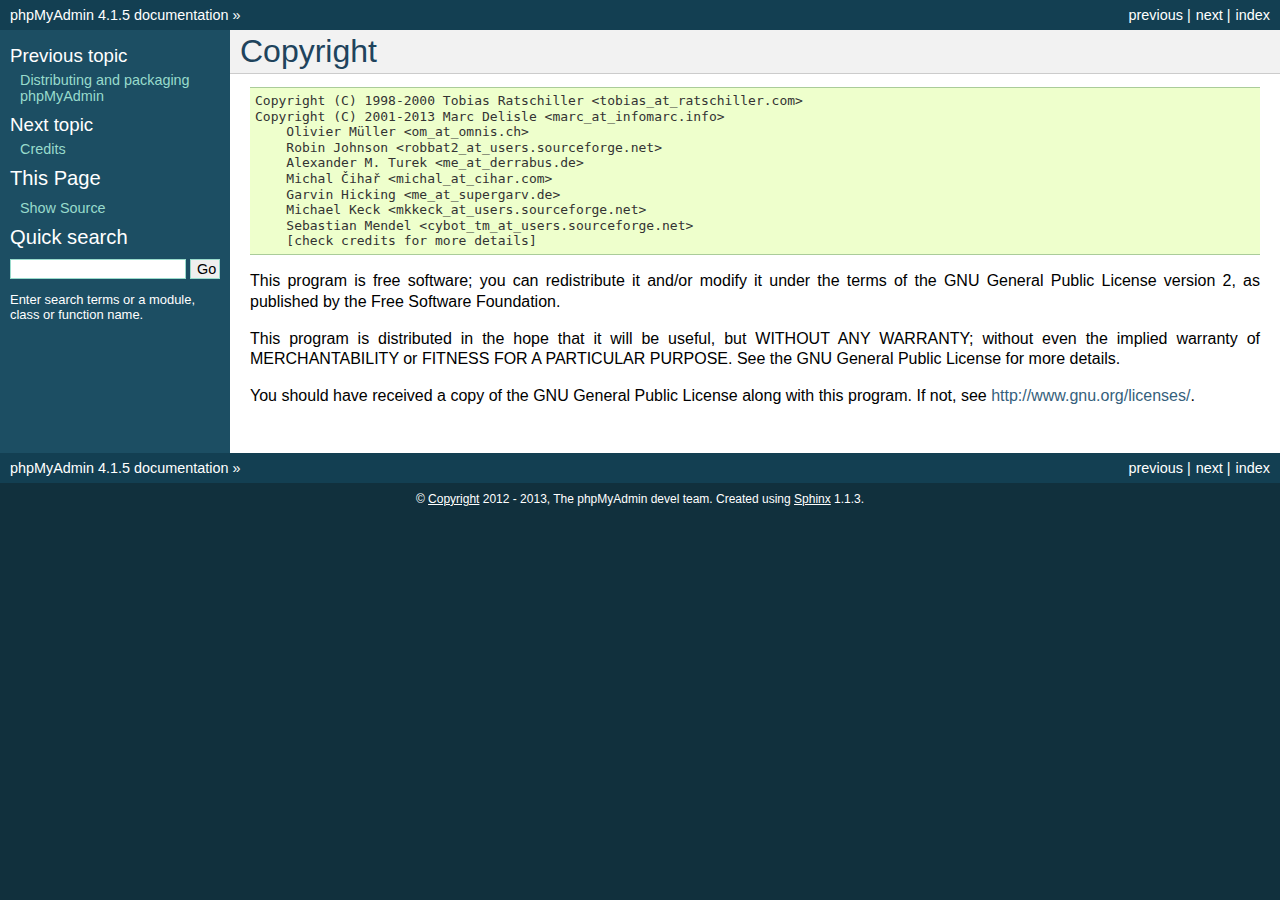
<file: nova/sql_admin/doc/html/copyright.html>
<!DOCTYPE html PUBLIC "-//W3C//DTD XHTML 1.0 Transitional//EN"
  "http://www.w3.org/TR/xhtml1/DTD/xhtml1-transitional.dtd">


<html xmlns="http://www.w3.org/1999/xhtml">
  <head>
    <meta http-equiv="Content-Type" content="text/html; charset=utf-8" />
    
    <title>Copyright &mdash; phpMyAdmin 4.1.5 documentation</title>
    
    <link rel="stylesheet" href="_static/default.css" type="text/css" />
    <link rel="stylesheet" href="_static/pygments.css" type="text/css" />
    
    <script type="text/javascript">
      var DOCUMENTATION_OPTIONS = {
        URL_ROOT:    '',
        VERSION:     '4.1.5',
        COLLAPSE_INDEX: false,
        FILE_SUFFIX: '.html',
        HAS_SOURCE:  true
      };
    </script>
    <script type="text/javascript" src="_static/jquery.js"></script>
    <script type="text/javascript" src="_static/underscore.js"></script>
    <script type="text/javascript" src="_static/doctools.js"></script>
    <link rel="copyright" title="Copyright" href="#" />
    <link rel="top" title="phpMyAdmin 4.1.5 documentation" href="index.html" />
    <link rel="next" title="Credits" href="credits.html" />
    <link rel="prev" title="Distributing and packaging phpMyAdmin" href="vendors.html" /> 
  </head>
  <body>
    <div class="related">
      <h3>Navigation</h3>
      <ul>
        <li class="right" style="margin-right: 10px">
          <a href="genindex.html" title="General Index"
             accesskey="I">index</a></li>
        <li class="right" >
          <a href="credits.html" title="Credits"
             accesskey="N">next</a> |</li>
        <li class="right" >
          <a href="vendors.html" title="Distributing and packaging phpMyAdmin"
             accesskey="P">previous</a> |</li>
        <li><a href="index.html">phpMyAdmin 4.1.5 documentation</a> &raquo;</li> 
      </ul>
    </div>  

    <div class="document">
      <div class="documentwrapper">
        <div class="bodywrapper">
          <div class="body">
            
  <div class="section" id="copyright">
<span id="id1"></span><h1>Copyright<a class="headerlink" href="#copyright" title="Permalink to this headline">¶</a></h1>
<div class="highlight-none"><div class="highlight"><pre>Copyright (C) 1998-2000 Tobias Ratschiller &lt;tobias_at_ratschiller.com&gt;
Copyright (C) 2001-2013 Marc Delisle &lt;marc_at_infomarc.info&gt;
    Olivier Müller &lt;om_at_omnis.ch&gt;
    Robin Johnson &lt;robbat2_at_users.sourceforge.net&gt;
    Alexander M. Turek &lt;me_at_derrabus.de&gt;
    Michal Čihař &lt;michal_at_cihar.com&gt;
    Garvin Hicking &lt;me_at_supergarv.de&gt;
    Michael Keck &lt;mkkeck_at_users.sourceforge.net&gt;
    Sebastian Mendel &lt;cybot_tm_at_users.sourceforge.net&gt;
    [check credits for more details]
</pre></div>
</div>
<p>This program is free software; you can redistribute it and/or modify
it under the terms of the GNU General Public License version 2, as
published by the Free Software Foundation.</p>
<p>This program is distributed in the hope that it will be useful, but
WITHOUT ANY WARRANTY; without even the implied warranty of
MERCHANTABILITY or FITNESS FOR A PARTICULAR PURPOSE. See the GNU
General Public License for more details.</p>
<p>You should have received a copy of the GNU General Public License
along with this program. If not, see <a class="reference external" href="http://www.gnu.org/licenses/">http://www.gnu.org/licenses/</a>.</p>
</div>


          </div>
        </div>
      </div>
      <div class="sphinxsidebar">
        <div class="sphinxsidebarwrapper">
  <h4>Previous topic</h4>
  <p class="topless"><a href="vendors.html"
                        title="previous chapter">Distributing and packaging phpMyAdmin</a></p>
  <h4>Next topic</h4>
  <p class="topless"><a href="credits.html"
                        title="next chapter">Credits</a></p>
  <h3>This Page</h3>
  <ul class="this-page-menu">
    <li><a href="_sources/copyright.txt"
           rel="nofollow">Show Source</a></li>
  </ul>
<div id="searchbox" style="display: none">
  <h3>Quick search</h3>
    <form class="search" action="search.html" method="get">
      <input type="text" name="q" />
      <input type="submit" value="Go" />
      <input type="hidden" name="check_keywords" value="yes" />
      <input type="hidden" name="area" value="default" />
    </form>
    <p class="searchtip" style="font-size: 90%">
    Enter search terms or a module, class or function name.
    </p>
</div>
<script type="text/javascript">$('#searchbox').show(0);</script>
        </div>
      </div>
      <div class="clearer"></div>
    </div>
    <div class="related">
      <h3>Navigation</h3>
      <ul>
        <li class="right" style="margin-right: 10px">
          <a href="genindex.html" title="General Index"
             >index</a></li>
        <li class="right" >
          <a href="credits.html" title="Credits"
             >next</a> |</li>
        <li class="right" >
          <a href="vendors.html" title="Distributing and packaging phpMyAdmin"
             >previous</a> |</li>
        <li><a href="index.html">phpMyAdmin 4.1.5 documentation</a> &raquo;</li> 
      </ul>
    </div>
    <div class="footer">
        &copy; <a href="#">Copyright</a> 2012 - 2013, The phpMyAdmin devel team.
      Created using <a href="http://sphinx.pocoo.org/">Sphinx</a> 1.1.3.
    </div>
  </body>
</html>
</file>
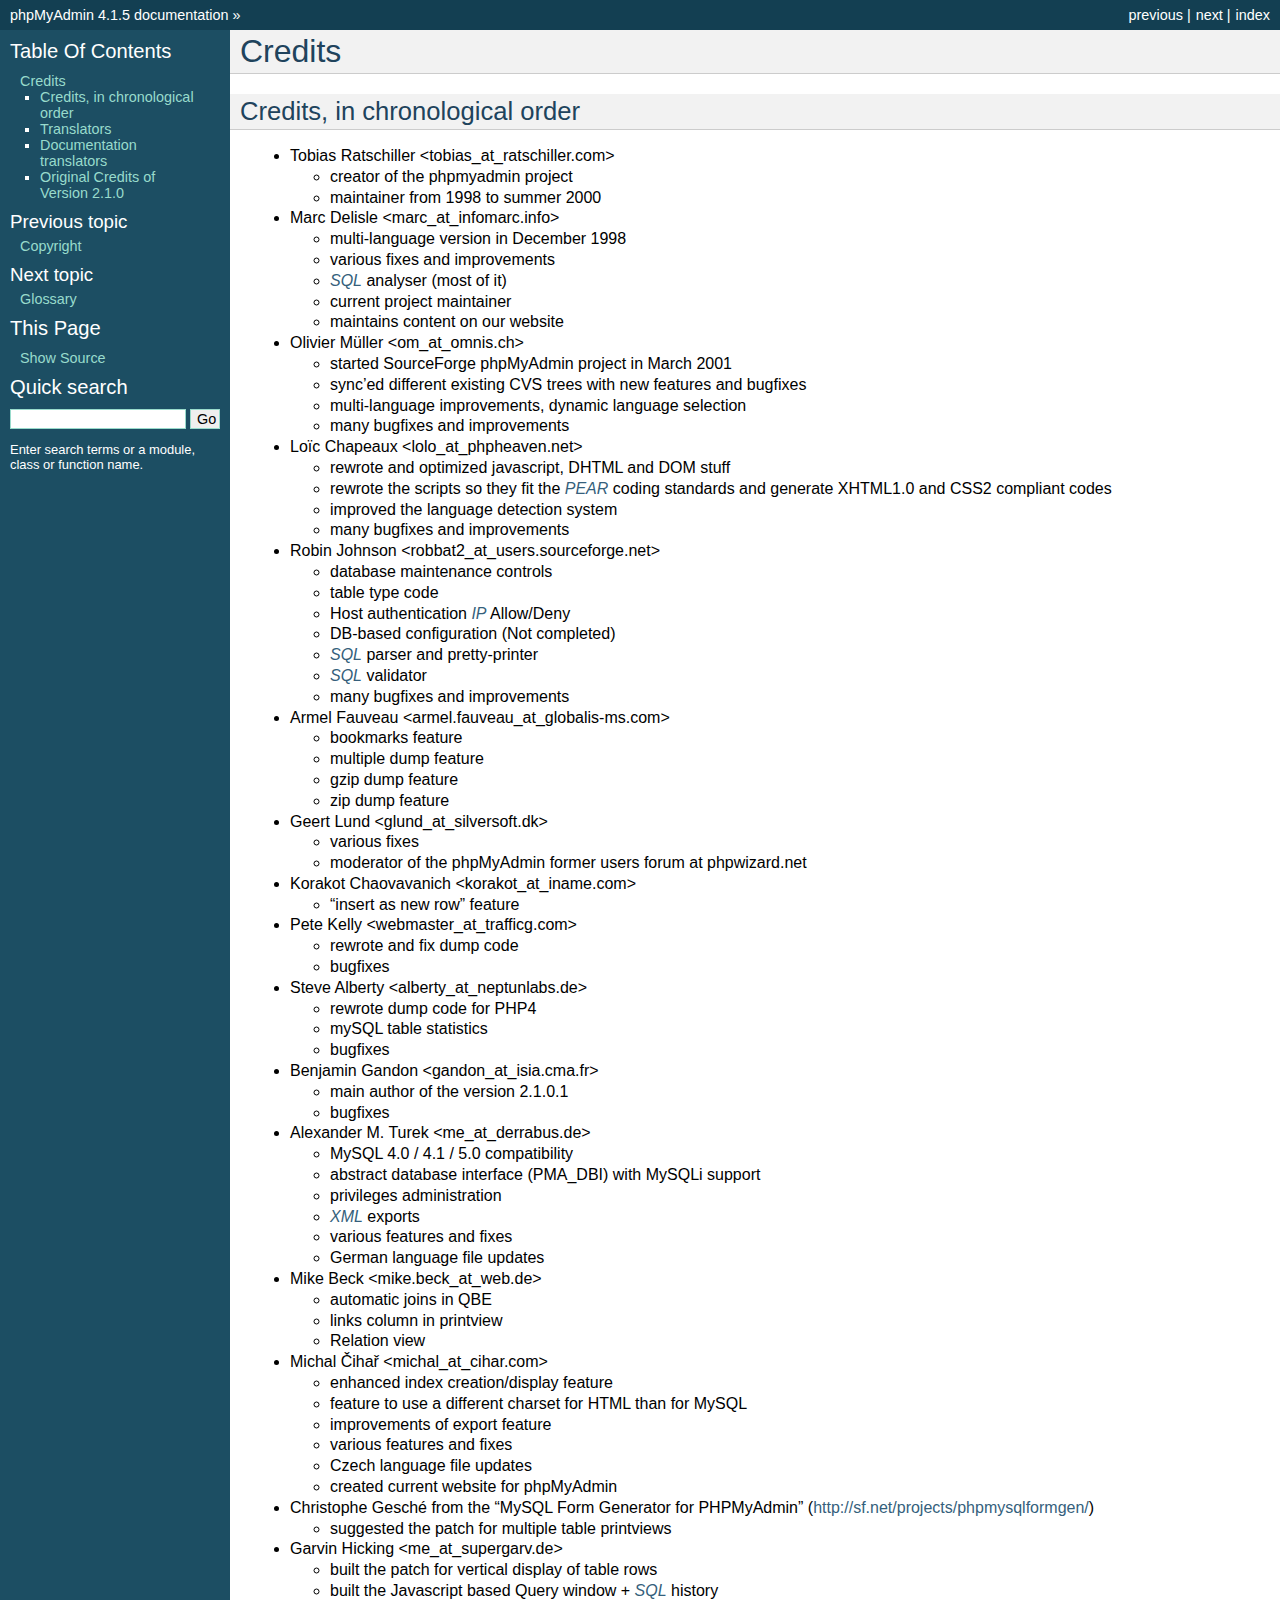
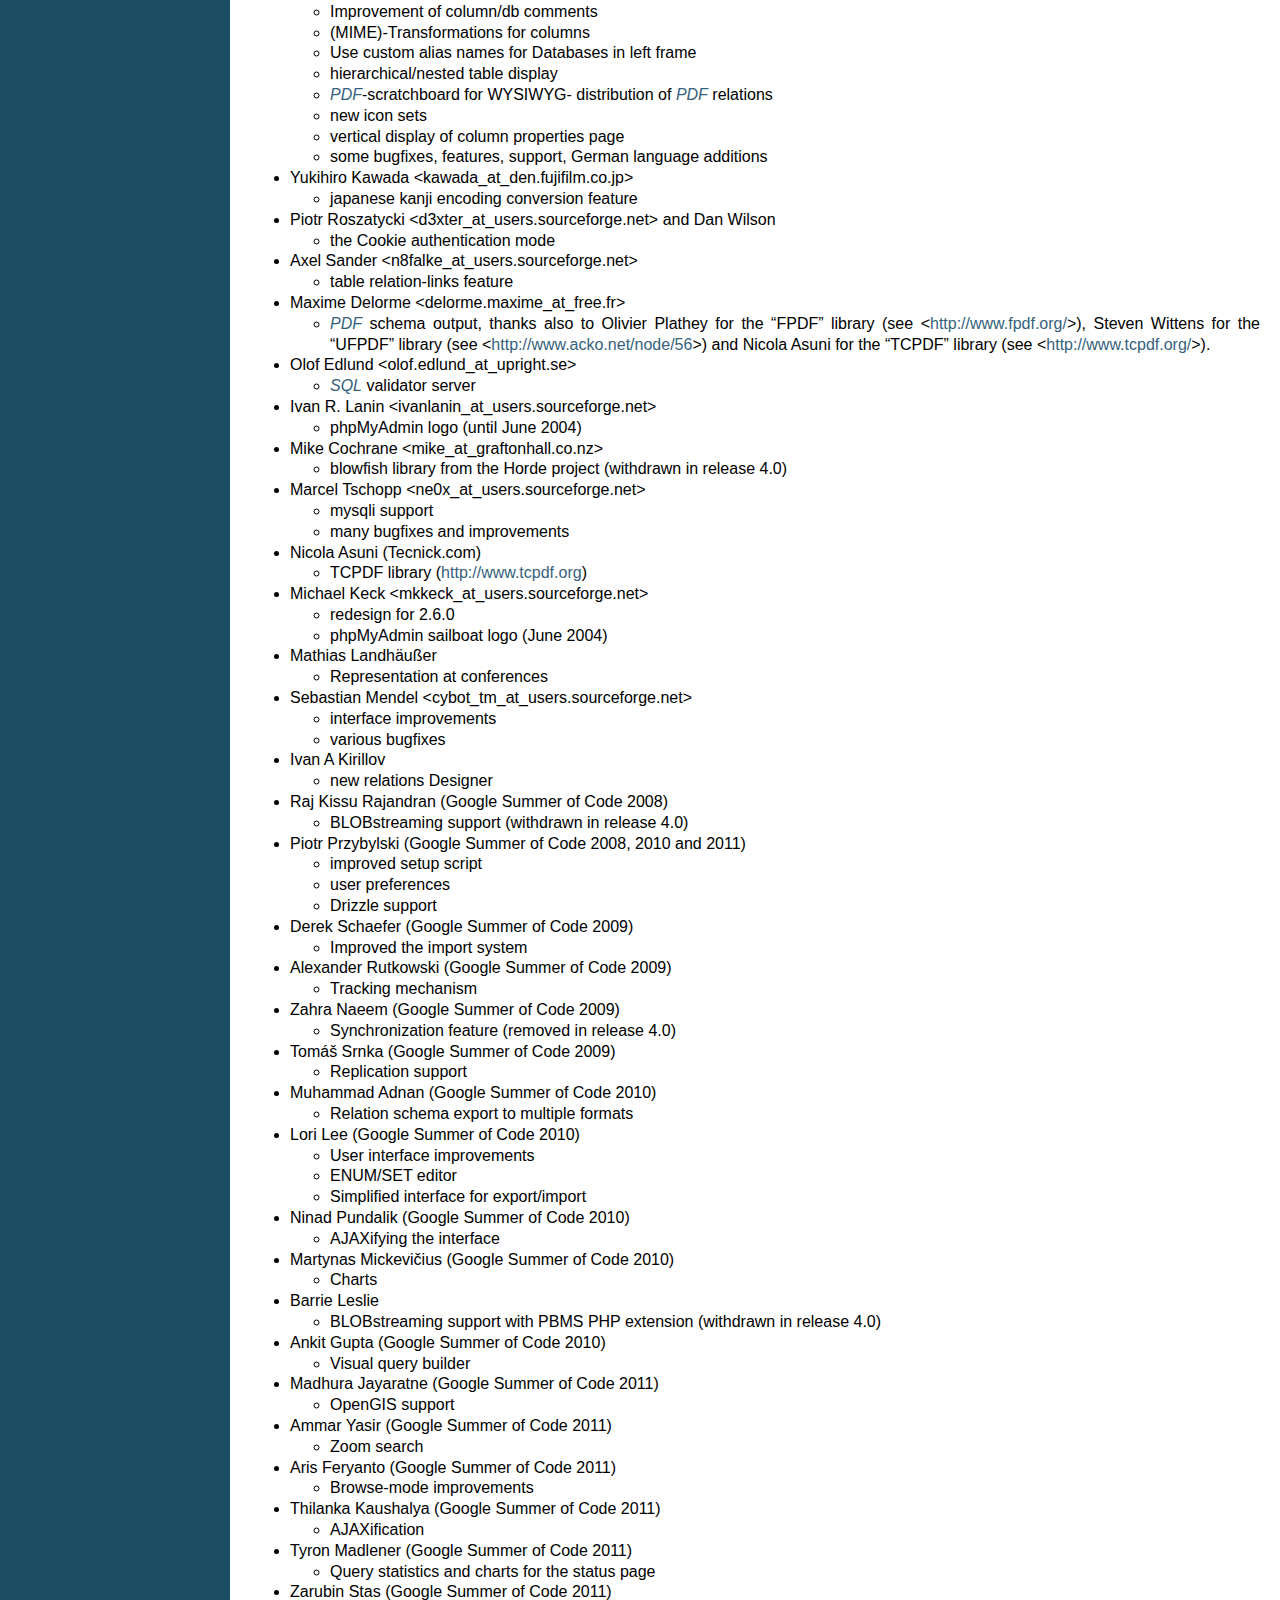
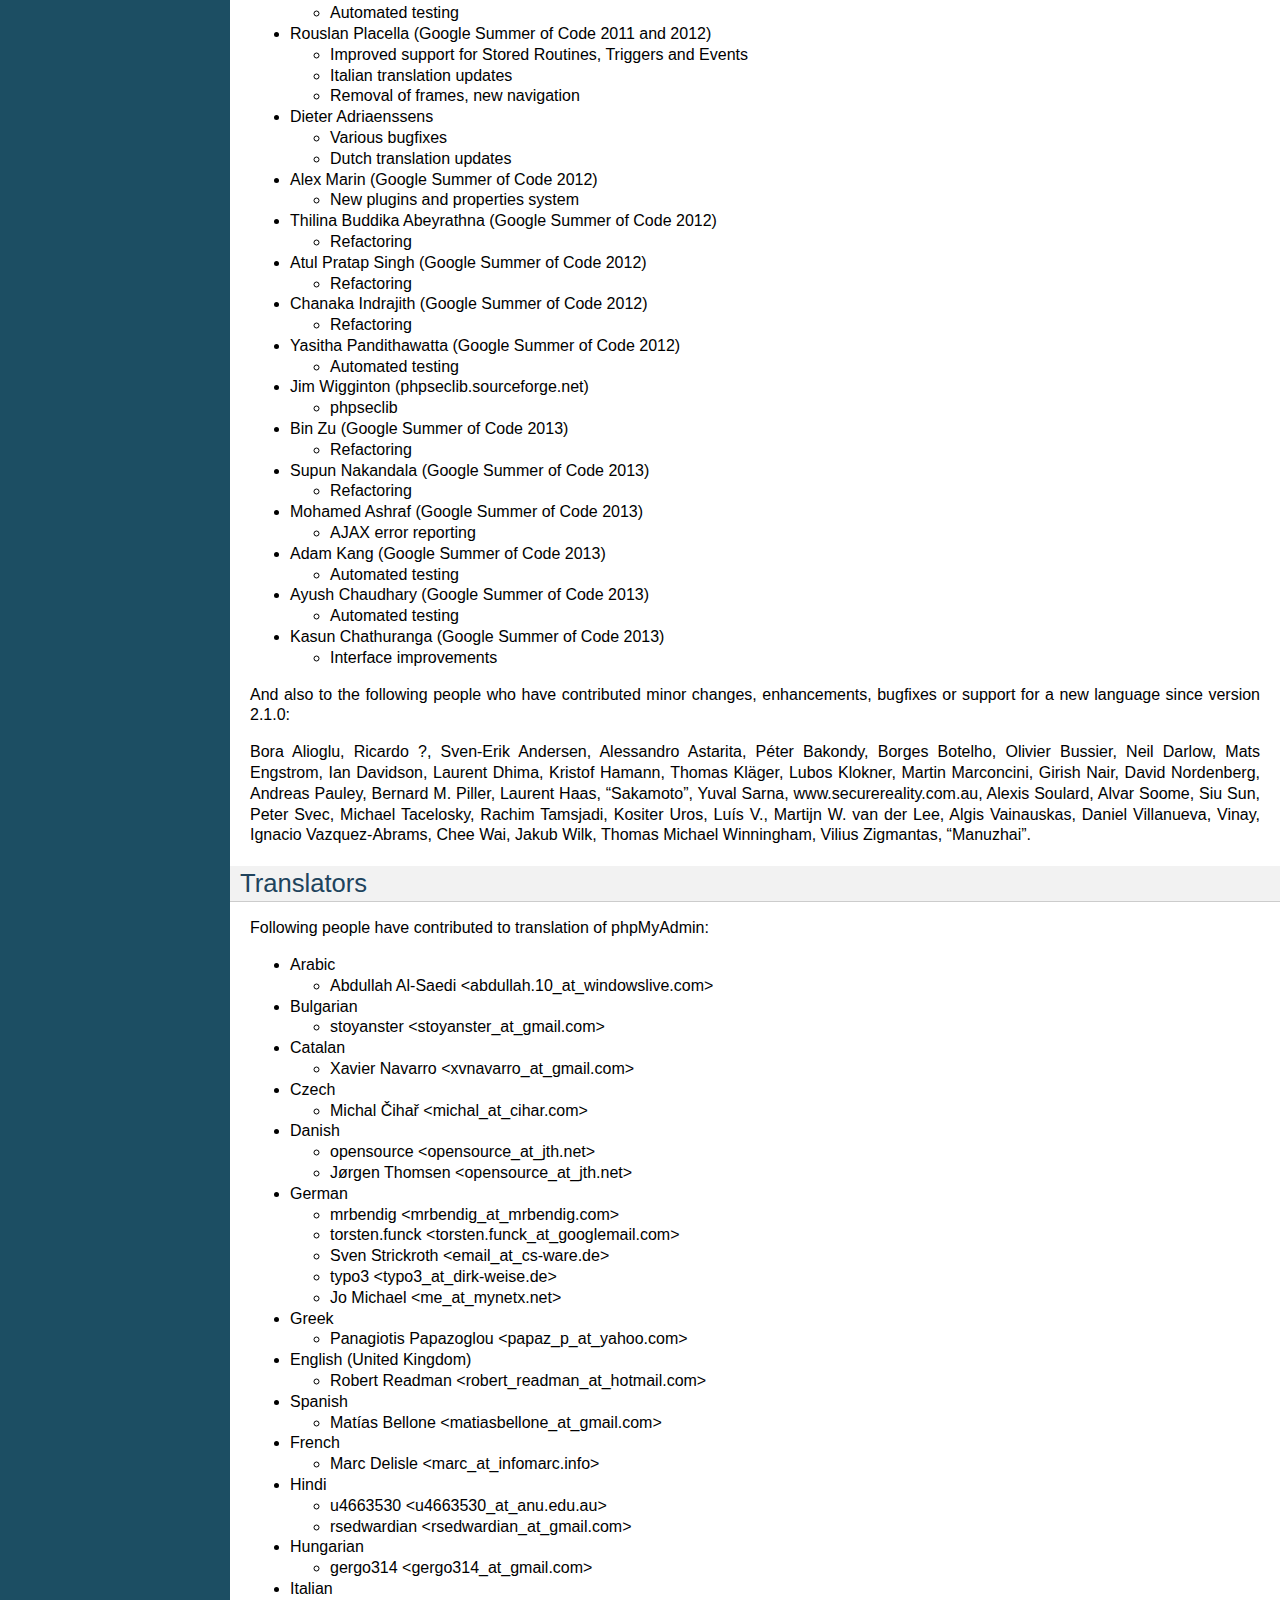
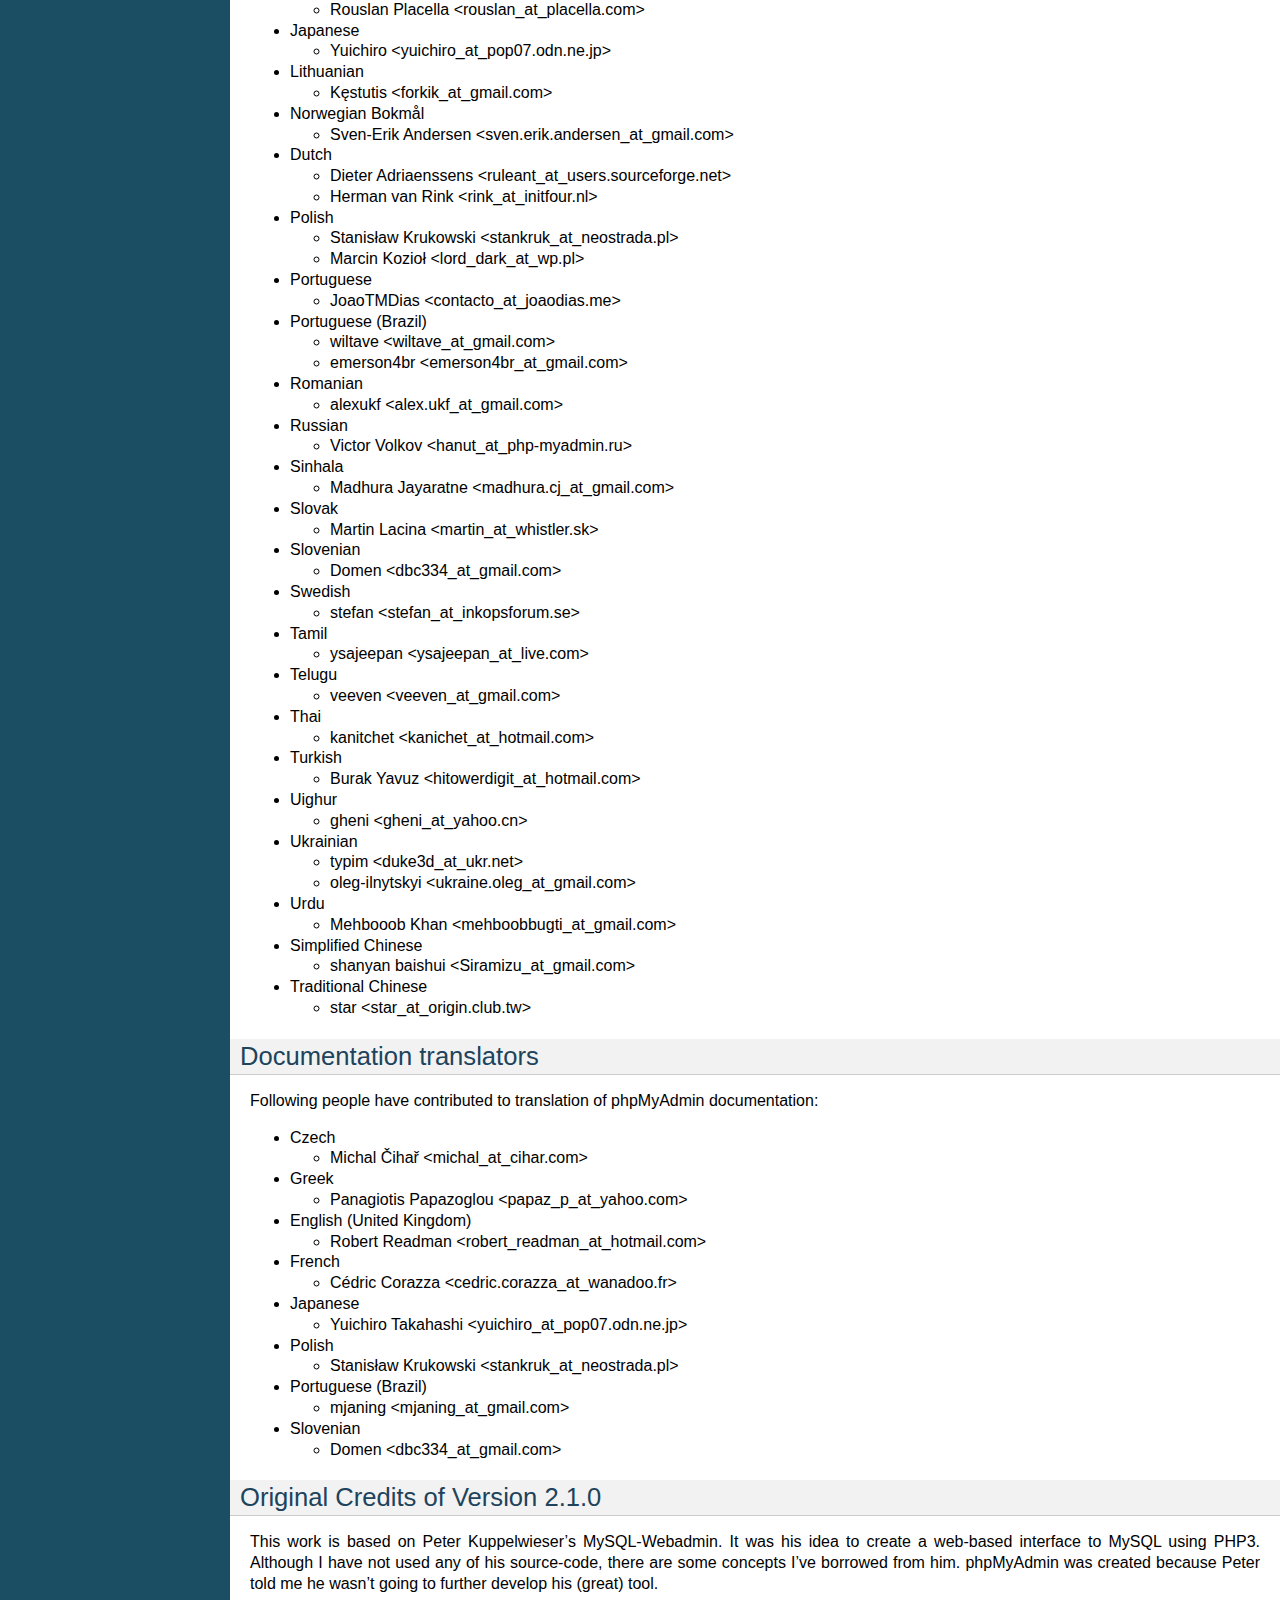
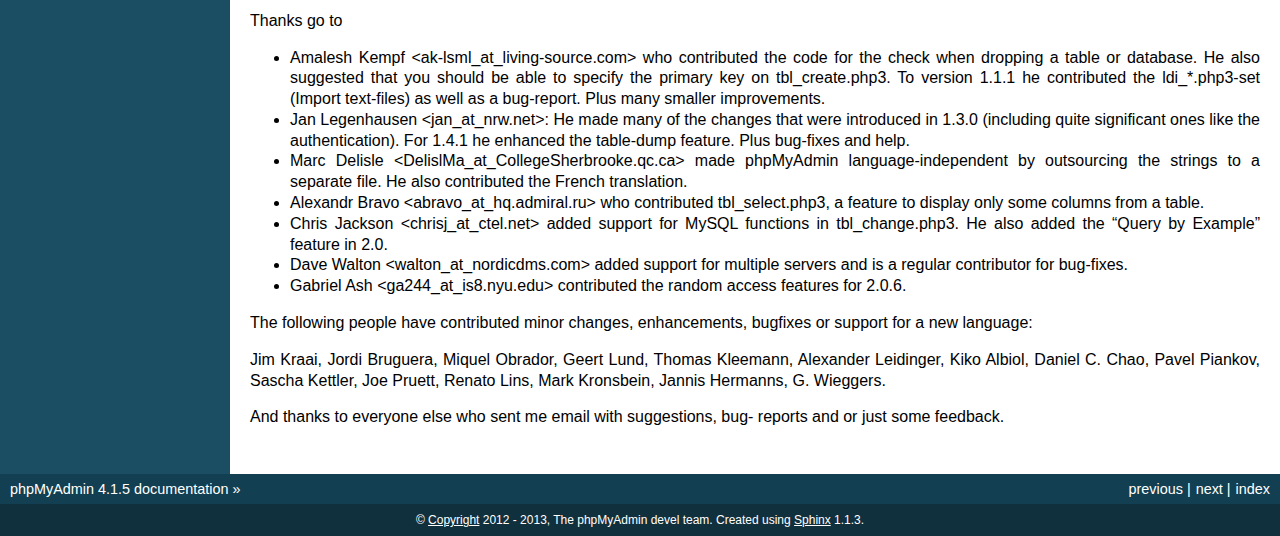
<file: nova/sql_admin/doc/html/credits.html>
<!DOCTYPE html PUBLIC "-//W3C//DTD XHTML 1.0 Transitional//EN"
  "http://www.w3.org/TR/xhtml1/DTD/xhtml1-transitional.dtd">


<html xmlns="http://www.w3.org/1999/xhtml">
  <head>
    <meta http-equiv="Content-Type" content="text/html; charset=utf-8" />
    
    <title>Credits &mdash; phpMyAdmin 4.1.5 documentation</title>
    
    <link rel="stylesheet" href="_static/default.css" type="text/css" />
    <link rel="stylesheet" href="_static/pygments.css" type="text/css" />
    
    <script type="text/javascript">
      var DOCUMENTATION_OPTIONS = {
        URL_ROOT:    '',
        VERSION:     '4.1.5',
        COLLAPSE_INDEX: false,
        FILE_SUFFIX: '.html',
        HAS_SOURCE:  true
      };
    </script>
    <script type="text/javascript" src="_static/jquery.js"></script>
    <script type="text/javascript" src="_static/underscore.js"></script>
    <script type="text/javascript" src="_static/doctools.js"></script>
    <link rel="copyright" title="Copyright" href="copyright.html" />
    <link rel="top" title="phpMyAdmin 4.1.5 documentation" href="index.html" />
    <link rel="next" title="Glossary" href="glossary.html" />
    <link rel="prev" title="Copyright" href="copyright.html" /> 
  </head>
  <body>
    <div class="related">
      <h3>Navigation</h3>
      <ul>
        <li class="right" style="margin-right: 10px">
          <a href="genindex.html" title="General Index"
             accesskey="I">index</a></li>
        <li class="right" >
          <a href="glossary.html" title="Glossary"
             accesskey="N">next</a> |</li>
        <li class="right" >
          <a href="copyright.html" title="Copyright"
             accesskey="P">previous</a> |</li>
        <li><a href="index.html">phpMyAdmin 4.1.5 documentation</a> &raquo;</li> 
      </ul>
    </div>  

    <div class="document">
      <div class="documentwrapper">
        <div class="bodywrapper">
          <div class="body">
            
  <div class="section" id="credits">
<span id="id1"></span><h1>Credits<a class="headerlink" href="#credits" title="Permalink to this headline">¶</a></h1>
<div class="section" id="credits-in-chronological-order">
<h2>Credits, in chronological order<a class="headerlink" href="#credits-in-chronological-order" title="Permalink to this headline">¶</a></h2>
<ul class="simple">
<li>Tobias Ratschiller &lt;tobias_at_ratschiller.com&gt;<ul>
<li>creator of the phpmyadmin project</li>
<li>maintainer from 1998 to summer 2000</li>
</ul>
</li>
<li>Marc Delisle &lt;marc_at_infomarc.info&gt;<ul>
<li>multi-language version in December 1998</li>
<li>various fixes and improvements</li>
<li><a class="reference internal" href="glossary.html#term-sql"><em class="xref std std-term">SQL</em></a> analyser (most of it)</li>
<li>current project maintainer</li>
<li>maintains content on our website</li>
</ul>
</li>
<li>Olivier Müller &lt;om_at_omnis.ch&gt;<ul>
<li>started SourceForge phpMyAdmin project in March 2001</li>
<li>sync&#8217;ed different existing CVS trees with new features and bugfixes</li>
<li>multi-language improvements, dynamic language selection</li>
<li>many bugfixes and improvements</li>
</ul>
</li>
<li>Loïc Chapeaux &lt;lolo_at_phpheaven.net&gt;<ul>
<li>rewrote and optimized javascript, DHTML and DOM stuff</li>
<li>rewrote the scripts so they fit the <a class="reference internal" href="glossary.html#term-pear"><em class="xref std std-term">PEAR</em></a> coding standards and
generate XHTML1.0 and CSS2 compliant codes</li>
<li>improved the language detection system</li>
<li>many bugfixes and improvements</li>
</ul>
</li>
<li>Robin Johnson &lt;robbat2_at_users.sourceforge.net&gt;<ul>
<li>database maintenance controls</li>
<li>table type code</li>
<li>Host authentication <a class="reference internal" href="glossary.html#term-ip"><em class="xref std std-term">IP</em></a> Allow/Deny</li>
<li>DB-based configuration (Not completed)</li>
<li><a class="reference internal" href="glossary.html#term-sql"><em class="xref std std-term">SQL</em></a> parser and pretty-printer</li>
<li><a class="reference internal" href="glossary.html#term-sql"><em class="xref std std-term">SQL</em></a> validator</li>
<li>many bugfixes and improvements</li>
</ul>
</li>
<li>Armel Fauveau &lt;armel.fauveau_at_globalis-ms.com&gt;<ul>
<li>bookmarks feature</li>
<li>multiple dump feature</li>
<li>gzip dump feature</li>
<li>zip dump feature</li>
</ul>
</li>
<li>Geert Lund &lt;glund_at_silversoft.dk&gt;<ul>
<li>various fixes</li>
<li>moderator of the phpMyAdmin former users forum at phpwizard.net</li>
</ul>
</li>
<li>Korakot Chaovavanich &lt;korakot_at_iname.com&gt;<ul>
<li>&#8220;insert as new row&#8221; feature</li>
</ul>
</li>
<li>Pete Kelly &lt;webmaster_at_trafficg.com&gt;<ul>
<li>rewrote and fix dump code</li>
<li>bugfixes</li>
</ul>
</li>
<li>Steve Alberty &lt;alberty_at_neptunlabs.de&gt;<ul>
<li>rewrote dump code for PHP4</li>
<li>mySQL table statistics</li>
<li>bugfixes</li>
</ul>
</li>
<li>Benjamin Gandon &lt;gandon_at_isia.cma.fr&gt;<ul>
<li>main author of the version 2.1.0.1</li>
<li>bugfixes</li>
</ul>
</li>
<li>Alexander M. Turek &lt;me_at_derrabus.de&gt;<ul>
<li>MySQL 4.0 / 4.1 / 5.0 compatibility</li>
<li>abstract database interface (PMA_DBI) with MySQLi support</li>
<li>privileges administration</li>
<li><a class="reference internal" href="glossary.html#term-xml"><em class="xref std std-term">XML</em></a> exports</li>
<li>various features and fixes</li>
<li>German language file updates</li>
</ul>
</li>
<li>Mike Beck &lt;mike.beck_at_web.de&gt;<ul>
<li>automatic joins in QBE</li>
<li>links column in printview</li>
<li>Relation view</li>
</ul>
</li>
<li>Michal Čihař &lt;michal_at_cihar.com&gt;<ul>
<li>enhanced index creation/display feature</li>
<li>feature to use a different charset for HTML than for MySQL</li>
<li>improvements of export feature</li>
<li>various features and fixes</li>
<li>Czech language file updates</li>
<li>created current website for phpMyAdmin</li>
</ul>
</li>
<li>Christophe Gesché from the &#8220;MySQL Form Generator for PHPMyAdmin&#8221;
(<a class="reference external" href="http://sf.net/projects/phpmysqlformgen/">http://sf.net/projects/phpmysqlformgen/</a>)<ul>
<li>suggested the patch for multiple table printviews</li>
</ul>
</li>
<li>Garvin Hicking &lt;me_at_supergarv.de&gt;<ul>
<li>built the patch for vertical display of table rows</li>
<li>built the Javascript based Query window + <a class="reference internal" href="glossary.html#term-sql"><em class="xref std std-term">SQL</em></a> history</li>
<li>Improvement of column/db comments</li>
<li>(MIME)-Transformations for columns</li>
<li>Use custom alias names for Databases in left frame</li>
<li>hierarchical/nested table display</li>
<li><a class="reference internal" href="glossary.html#term-pdf"><em class="xref std std-term">PDF</em></a>-scratchboard for WYSIWYG-
distribution of <a class="reference internal" href="glossary.html#term-pdf"><em class="xref std std-term">PDF</em></a> relations</li>
<li>new icon sets</li>
<li>vertical display of column properties page</li>
<li>some bugfixes, features, support, German language additions</li>
</ul>
</li>
<li>Yukihiro Kawada &lt;kawada_at_den.fujifilm.co.jp&gt;<ul>
<li>japanese kanji encoding conversion feature</li>
</ul>
</li>
<li>Piotr Roszatycki &lt;d3xter_at_users.sourceforge.net&gt; and Dan Wilson<ul>
<li>the Cookie authentication mode</li>
</ul>
</li>
<li>Axel Sander &lt;n8falke_at_users.sourceforge.net&gt;<ul>
<li>table relation-links feature</li>
</ul>
</li>
<li>Maxime Delorme &lt;delorme.maxime_at_free.fr&gt;<ul>
<li><a class="reference internal" href="glossary.html#term-pdf"><em class="xref std std-term">PDF</em></a> schema output, thanks also to
Olivier Plathey for the &#8220;FPDF&#8221; library (see &lt;<a class="reference external" href="http://www.fpdf.org/">http://www.fpdf.org/</a>&gt;), Steven
Wittens for the &#8220;UFPDF&#8221; library (see &lt;<a class="reference external" href="http://www.acko.net/node/56">http://www.acko.net/node/56</a>&gt;) and
Nicola Asuni for the &#8220;TCPDF&#8221; library (see &lt;<a class="reference external" href="http://www.tcpdf.org/">http://www.tcpdf.org/</a>&gt;).</li>
</ul>
</li>
<li>Olof Edlund &lt;olof.edlund_at_upright.se&gt;<ul>
<li><a class="reference internal" href="glossary.html#term-sql"><em class="xref std std-term">SQL</em></a> validator server</li>
</ul>
</li>
<li>Ivan R. Lanin &lt;ivanlanin_at_users.sourceforge.net&gt;<ul>
<li>phpMyAdmin logo (until June 2004)</li>
</ul>
</li>
<li>Mike Cochrane &lt;mike_at_graftonhall.co.nz&gt;<ul>
<li>blowfish library from the Horde project (withdrawn in release 4.0)</li>
</ul>
</li>
<li>Marcel Tschopp &lt;ne0x_at_users.sourceforge.net&gt;<ul>
<li>mysqli support</li>
<li>many bugfixes and improvements</li>
</ul>
</li>
<li>Nicola Asuni (Tecnick.com)<ul>
<li>TCPDF library (<a class="reference external" href="http://www.tcpdf.org">http://www.tcpdf.org</a>)</li>
</ul>
</li>
<li>Michael Keck &lt;mkkeck_at_users.sourceforge.net&gt;<ul>
<li>redesign for 2.6.0</li>
<li>phpMyAdmin sailboat logo (June 2004)</li>
</ul>
</li>
<li>Mathias Landhäußer<ul>
<li>Representation at conferences</li>
</ul>
</li>
<li>Sebastian Mendel &lt;cybot_tm_at_users.sourceforge.net&gt;<ul>
<li>interface improvements</li>
<li>various bugfixes</li>
</ul>
</li>
<li>Ivan A Kirillov<ul>
<li>new relations Designer</li>
</ul>
</li>
<li>Raj Kissu Rajandran (Google Summer of Code 2008)<ul>
<li>BLOBstreaming support (withdrawn in release 4.0)</li>
</ul>
</li>
<li>Piotr Przybylski (Google Summer of Code 2008, 2010 and 2011)<ul>
<li>improved setup script</li>
<li>user preferences</li>
<li>Drizzle support</li>
</ul>
</li>
<li>Derek Schaefer (Google Summer of Code 2009)<ul>
<li>Improved the import system</li>
</ul>
</li>
<li>Alexander Rutkowski (Google Summer of Code 2009)<ul>
<li>Tracking mechanism</li>
</ul>
</li>
<li>Zahra Naeem (Google Summer of Code 2009)<ul>
<li>Synchronization feature (removed in release 4.0)</li>
</ul>
</li>
<li>Tomáš Srnka (Google Summer of Code 2009)<ul>
<li>Replication support</li>
</ul>
</li>
<li>Muhammad Adnan (Google Summer of Code 2010)<ul>
<li>Relation schema export to multiple formats</li>
</ul>
</li>
<li>Lori Lee (Google Summer of Code 2010)<ul>
<li>User interface improvements</li>
<li>ENUM/SET editor</li>
<li>Simplified interface for export/import</li>
</ul>
</li>
<li>Ninad Pundalik (Google Summer of Code 2010)<ul>
<li>AJAXifying the interface</li>
</ul>
</li>
<li>Martynas Mickevičius (Google Summer of Code 2010)<ul>
<li>Charts</li>
</ul>
</li>
<li>Barrie Leslie<ul>
<li>BLOBstreaming support with PBMS PHP extension (withdrawn in release
4.0)</li>
</ul>
</li>
<li>Ankit Gupta (Google Summer of Code 2010)<ul>
<li>Visual query builder</li>
</ul>
</li>
<li>Madhura Jayaratne (Google Summer of Code 2011)<ul>
<li>OpenGIS support</li>
</ul>
</li>
<li>Ammar Yasir (Google Summer of Code 2011)<ul>
<li>Zoom search</li>
</ul>
</li>
<li>Aris Feryanto (Google Summer of Code 2011)<ul>
<li>Browse-mode improvements</li>
</ul>
</li>
<li>Thilanka Kaushalya (Google Summer of Code 2011)<ul>
<li>AJAXification</li>
</ul>
</li>
<li>Tyron Madlener (Google Summer of Code 2011)<ul>
<li>Query statistics and charts for the status page</li>
</ul>
</li>
<li>Zarubin Stas (Google Summer of Code 2011)<ul>
<li>Automated testing</li>
</ul>
</li>
<li>Rouslan Placella (Google Summer of Code 2011 and 2012)<ul>
<li>Improved support for Stored Routines, Triggers and Events</li>
<li>Italian translation updates</li>
<li>Removal of frames, new navigation</li>
</ul>
</li>
<li>Dieter Adriaenssens<ul>
<li>Various bugfixes</li>
<li>Dutch translation updates</li>
</ul>
</li>
<li>Alex Marin (Google Summer of Code 2012)<ul>
<li>New plugins and properties system</li>
</ul>
</li>
<li>Thilina Buddika Abeyrathna (Google Summer of Code 2012)<ul>
<li>Refactoring</li>
</ul>
</li>
<li>Atul Pratap Singh  (Google Summer of Code 2012)<ul>
<li>Refactoring</li>
</ul>
</li>
<li>Chanaka Indrajith (Google Summer of Code 2012)<ul>
<li>Refactoring</li>
</ul>
</li>
<li>Yasitha Pandithawatta (Google Summer of Code 2012)<ul>
<li>Automated testing</li>
</ul>
</li>
<li>Jim Wigginton (phpseclib.sourceforge.net)<ul>
<li>phpseclib</li>
</ul>
</li>
<li>Bin Zu (Google Summer of Code 2013)<ul>
<li>Refactoring</li>
</ul>
</li>
<li>Supun Nakandala (Google Summer of Code 2013)<ul>
<li>Refactoring</li>
</ul>
</li>
<li>Mohamed Ashraf (Google Summer of Code 2013)<ul>
<li>AJAX error reporting</li>
</ul>
</li>
<li>Adam Kang (Google Summer of Code 2013)<ul>
<li>Automated testing</li>
</ul>
</li>
<li>Ayush Chaudhary (Google Summer of Code 2013)<ul>
<li>Automated testing</li>
</ul>
</li>
<li>Kasun Chathuranga (Google Summer of Code 2013)<ul>
<li>Interface improvements</li>
</ul>
</li>
</ul>
<p>And also to the following people who have contributed minor changes,
enhancements, bugfixes or support for a new language since version
2.1.0:</p>
<p>Bora Alioglu, Ricardo ?, Sven-Erik Andersen, Alessandro Astarita,
Péter Bakondy, Borges Botelho, Olivier Bussier, Neil Darlow, Mats
Engstrom, Ian Davidson, Laurent Dhima, Kristof Hamann, Thomas Kläger,
Lubos Klokner, Martin Marconcini, Girish Nair, David Nordenberg,
Andreas Pauley, Bernard M. Piller, Laurent Haas, &#8220;Sakamoto&#8221;, Yuval
Sarna, www.securereality.com.au, Alexis Soulard, Alvar Soome, Siu Sun,
Peter Svec, Michael Tacelosky, Rachim Tamsjadi, Kositer Uros, Luís V.,
Martijn W. van der Lee, Algis Vainauskas, Daniel Villanueva, Vinay,
Ignacio Vazquez-Abrams, Chee Wai, Jakub Wilk, Thomas Michael
Winningham, Vilius Zigmantas, &#8220;Manuzhai&#8221;.</p>
</div>
<div class="section" id="translators">
<h2>Translators<a class="headerlink" href="#translators" title="Permalink to this headline">¶</a></h2>
<p>Following people have contributed to translation of phpMyAdmin:</p>
<ul class="simple">
<li>Arabic<ul>
<li>Abdullah Al-Saedi &lt;abdullah.10_at_windowslive.com&gt;</li>
</ul>
</li>
<li>Bulgarian<ul>
<li>stoyanster &lt;stoyanster_at_gmail.com&gt;</li>
</ul>
</li>
<li>Catalan<ul>
<li>Xavier Navarro &lt;xvnavarro_at_gmail.com&gt;</li>
</ul>
</li>
<li>Czech<ul>
<li>Michal Čihař &lt;michal_at_cihar.com&gt;</li>
</ul>
</li>
<li>Danish<ul>
<li>opensource &lt;opensource_at_jth.net&gt;</li>
<li>Jørgen Thomsen &lt;opensource_at_jth.net&gt;</li>
</ul>
</li>
<li>German<ul>
<li>mrbendig &lt;mrbendig_at_mrbendig.com&gt;</li>
<li>torsten.funck &lt;torsten.funck_at_googlemail.com&gt;</li>
<li>Sven Strickroth &lt;email_at_cs-ware.de&gt;</li>
<li>typo3 &lt;typo3_at_dirk-weise.de&gt;</li>
<li>Jo Michael &lt;me_at_mynetx.net&gt;</li>
</ul>
</li>
<li>Greek<ul>
<li>Panagiotis Papazoglou &lt;papaz_p_at_yahoo.com&gt;</li>
</ul>
</li>
<li>English (United Kingdom)<ul>
<li>Robert Readman &lt;robert_readman_at_hotmail.com&gt;</li>
</ul>
</li>
<li>Spanish<ul>
<li>Matías Bellone &lt;matiasbellone_at_gmail.com&gt;</li>
</ul>
</li>
<li>French<ul>
<li>Marc Delisle &lt;marc_at_infomarc.info&gt;</li>
</ul>
</li>
<li>Hindi<ul>
<li>u4663530 &lt;u4663530_at_anu.edu.au&gt;</li>
<li>rsedwardian &lt;rsedwardian_at_gmail.com&gt;</li>
</ul>
</li>
<li>Hungarian<ul>
<li>gergo314 &lt;gergo314_at_gmail.com&gt;</li>
</ul>
</li>
<li>Italian<ul>
<li>Rouslan Placella &lt;rouslan_at_placella.com&gt;</li>
</ul>
</li>
<li>Japanese<ul>
<li>Yuichiro &lt;yuichiro_at_pop07.odn.ne.jp&gt;</li>
</ul>
</li>
<li>Lithuanian<ul>
<li>Kęstutis &lt;forkik_at_gmail.com&gt;</li>
</ul>
</li>
<li>Norwegian Bokmål<ul>
<li>Sven-Erik Andersen &lt;sven.erik.andersen_at_gmail.com&gt;</li>
</ul>
</li>
<li>Dutch<ul>
<li>Dieter Adriaenssens &lt;ruleant_at_users.sourceforge.net&gt;</li>
<li>Herman van Rink &lt;rink_at_initfour.nl&gt;</li>
</ul>
</li>
<li>Polish<ul>
<li>Stanisław Krukowski &lt;stankruk_at_neostrada.pl&gt;</li>
<li>Marcin Kozioł &lt;lord_dark_at_wp.pl&gt;</li>
</ul>
</li>
<li>Portuguese<ul>
<li>JoaoTMDias &lt;contacto_at_joaodias.me&gt;</li>
</ul>
</li>
<li>Portuguese (Brazil)<ul>
<li>wiltave &lt;wiltave_at_gmail.com&gt;</li>
<li>emerson4br &lt;emerson4br_at_gmail.com&gt;</li>
</ul>
</li>
<li>Romanian<ul>
<li>alexukf &lt;alex.ukf_at_gmail.com&gt;</li>
</ul>
</li>
<li>Russian<ul>
<li>Victor Volkov &lt;hanut_at_php-myadmin.ru&gt;</li>
</ul>
</li>
<li>Sinhala<ul>
<li>Madhura Jayaratne &lt;madhura.cj_at_gmail.com&gt;</li>
</ul>
</li>
<li>Slovak<ul>
<li>Martin Lacina &lt;martin_at_whistler.sk&gt;</li>
</ul>
</li>
<li>Slovenian<ul>
<li>Domen &lt;dbc334_at_gmail.com&gt;</li>
</ul>
</li>
<li>Swedish<ul>
<li>stefan &lt;stefan_at_inkopsforum.se&gt;</li>
</ul>
</li>
<li>Tamil<ul>
<li>ysajeepan &lt;ysajeepan_at_live.com&gt;</li>
</ul>
</li>
<li>Telugu<ul>
<li>veeven &lt;veeven_at_gmail.com&gt;</li>
</ul>
</li>
<li>Thai<ul>
<li>kanitchet &lt;kanichet_at_hotmail.com&gt;</li>
</ul>
</li>
<li>Turkish<ul>
<li>Burak Yavuz &lt;hitowerdigit_at_hotmail.com&gt;</li>
</ul>
</li>
<li>Uighur<ul>
<li>gheni &lt;gheni_at_yahoo.cn&gt;</li>
</ul>
</li>
<li>Ukrainian<ul>
<li>typim &lt;duke3d_at_ukr.net&gt;</li>
<li>oleg-ilnytskyi &lt;ukraine.oleg_at_gmail.com&gt;</li>
</ul>
</li>
<li>Urdu<ul>
<li>Mehbooob Khan &lt;mehboobbugti_at_gmail.com&gt;</li>
</ul>
</li>
<li>Simplified Chinese<ul>
<li>shanyan baishui &lt;Siramizu_at_gmail.com&gt;</li>
</ul>
</li>
<li>Traditional Chinese<ul>
<li>star &lt;star_at_origin.club.tw&gt;</li>
</ul>
</li>
</ul>
</div>
<div class="section" id="documentation-translators">
<h2>Documentation translators<a class="headerlink" href="#documentation-translators" title="Permalink to this headline">¶</a></h2>
<p>Following people have contributed to translation of phpMyAdmin documentation:</p>
<ul class="simple">
<li>Czech<ul>
<li>Michal Čihař &lt;michal_at_cihar.com&gt;</li>
</ul>
</li>
<li>Greek<ul>
<li>Panagiotis Papazoglou &lt;papaz_p_at_yahoo.com&gt;</li>
</ul>
</li>
<li>English (United Kingdom)<ul>
<li>Robert Readman &lt;robert_readman_at_hotmail.com&gt;</li>
</ul>
</li>
<li>French<ul>
<li>Cédric Corazza &lt;cedric.corazza_at_wanadoo.fr&gt;</li>
</ul>
</li>
<li>Japanese<ul>
<li>Yuichiro Takahashi &lt;yuichiro_at_pop07.odn.ne.jp&gt;</li>
</ul>
</li>
<li>Polish<ul>
<li>Stanisław Krukowski &lt;stankruk_at_neostrada.pl&gt;</li>
</ul>
</li>
<li>Portuguese (Brazil)<ul>
<li>mjaning &lt;mjaning_at_gmail.com&gt;</li>
</ul>
</li>
<li>Slovenian<ul>
<li>Domen &lt;dbc334_at_gmail.com&gt;</li>
</ul>
</li>
</ul>
</div>
<div class="section" id="original-credits-of-version-2-1-0">
<h2>Original Credits of Version 2.1.0<a class="headerlink" href="#original-credits-of-version-2-1-0" title="Permalink to this headline">¶</a></h2>
<p>This work is based on Peter Kuppelwieser&#8217;s MySQL-Webadmin. It was his
idea to create a web-based interface to MySQL using PHP3. Although I
have not used any of his source-code, there are some concepts I&#8217;ve
borrowed from him. phpMyAdmin was created because Peter told me he
wasn&#8217;t going to further develop his (great) tool.</p>
<p>Thanks go to</p>
<ul class="simple">
<li>Amalesh Kempf &lt;ak-lsml_at_living-source.com&gt; who contributed the
code for the check when dropping a table or database. He also
suggested that you should be able to specify the primary key on
tbl_create.php3. To version 1.1.1 he contributed the ldi_*.php3-set
(Import text-files) as well as a bug-report. Plus many smaller
improvements.</li>
<li>Jan Legenhausen &lt;jan_at_nrw.net&gt;: He made many of the changes that
were introduced in 1.3.0 (including quite significant ones like the
authentication). For 1.4.1 he enhanced the table-dump feature. Plus
bug-fixes and help.</li>
<li>Marc Delisle &lt;DelislMa_at_CollegeSherbrooke.qc.ca&gt; made phpMyAdmin
language-independent by outsourcing the strings to a separate file. He
also contributed the French translation.</li>
<li>Alexandr Bravo &lt;abravo_at_hq.admiral.ru&gt; who contributed
tbl_select.php3, a feature to display only some columns from a table.</li>
<li>Chris Jackson &lt;chrisj_at_ctel.net&gt; added support for MySQL functions
in tbl_change.php3. He also added the &#8220;Query by Example&#8221; feature in
2.0.</li>
<li>Dave Walton &lt;walton_at_nordicdms.com&gt; added support for multiple
servers and is a regular contributor for bug-fixes.</li>
<li>Gabriel Ash &lt;ga244_at_is8.nyu.edu&gt; contributed the random access
features for 2.0.6.</li>
</ul>
<p>The following people have contributed minor changes, enhancements,
bugfixes or support for a new language:</p>
<p>Jim Kraai, Jordi Bruguera, Miquel Obrador, Geert Lund, Thomas
Kleemann, Alexander Leidinger, Kiko Albiol, Daniel C. Chao, Pavel
Piankov, Sascha Kettler, Joe Pruett, Renato Lins, Mark Kronsbein,
Jannis Hermanns, G. Wieggers.</p>
<p>And thanks to everyone else who sent me email with suggestions, bug-
reports and or just some feedback.</p>
</div>
</div>


          </div>
        </div>
      </div>
      <div class="sphinxsidebar">
        <div class="sphinxsidebarwrapper">
  <h3><a href="index.html">Table Of Contents</a></h3>
  <ul>
<li><a class="reference internal" href="#">Credits</a><ul>
<li><a class="reference internal" href="#credits-in-chronological-order">Credits, in chronological order</a></li>
<li><a class="reference internal" href="#translators">Translators</a></li>
<li><a class="reference internal" href="#documentation-translators">Documentation translators</a></li>
<li><a class="reference internal" href="#original-credits-of-version-2-1-0">Original Credits of Version 2.1.0</a></li>
</ul>
</li>
</ul>

  <h4>Previous topic</h4>
  <p class="topless"><a href="copyright.html"
                        title="previous chapter">Copyright</a></p>
  <h4>Next topic</h4>
  <p class="topless"><a href="glossary.html"
                        title="next chapter">Glossary</a></p>
  <h3>This Page</h3>
  <ul class="this-page-menu">
    <li><a href="_sources/credits.txt"
           rel="nofollow">Show Source</a></li>
  </ul>
<div id="searchbox" style="display: none">
  <h3>Quick search</h3>
    <form class="search" action="search.html" method="get">
      <input type="text" name="q" />
      <input type="submit" value="Go" />
      <input type="hidden" name="check_keywords" value="yes" />
      <input type="hidden" name="area" value="default" />
    </form>
    <p class="searchtip" style="font-size: 90%">
    Enter search terms or a module, class or function name.
    </p>
</div>
<script type="text/javascript">$('#searchbox').show(0);</script>
        </div>
      </div>
      <div class="clearer"></div>
    </div>
    <div class="related">
      <h3>Navigation</h3>
      <ul>
        <li class="right" style="margin-right: 10px">
          <a href="genindex.html" title="General Index"
             >index</a></li>
        <li class="right" >
          <a href="glossary.html" title="Glossary"
             >next</a> |</li>
        <li class="right" >
          <a href="copyright.html" title="Copyright"
             >previous</a> |</li>
        <li><a href="index.html">phpMyAdmin 4.1.5 documentation</a> &raquo;</li> 
      </ul>
    </div>
    <div class="footer">
        &copy; <a href="copyright.html">Copyright</a> 2012 - 2013, The phpMyAdmin devel team.
      Created using <a href="http://sphinx.pocoo.org/">Sphinx</a> 1.1.3.
    </div>
  </body>
</html>
</file>
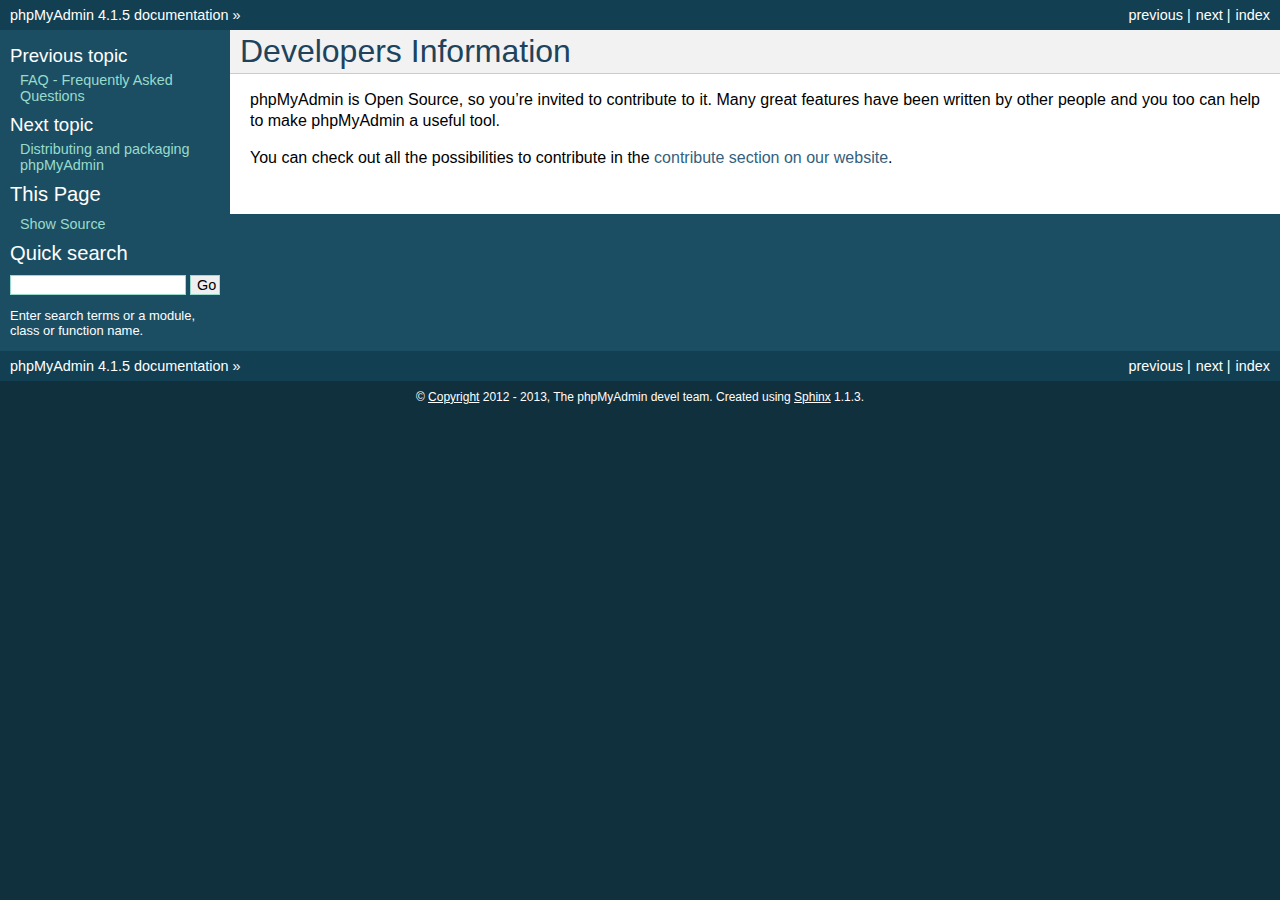
<file: nova/sql_admin/doc/html/developers.html>
<!DOCTYPE html PUBLIC "-//W3C//DTD XHTML 1.0 Transitional//EN"
  "http://www.w3.org/TR/xhtml1/DTD/xhtml1-transitional.dtd">


<html xmlns="http://www.w3.org/1999/xhtml">
  <head>
    <meta http-equiv="Content-Type" content="text/html; charset=utf-8" />
    
    <title>Developers Information &mdash; phpMyAdmin 4.1.5 documentation</title>
    
    <link rel="stylesheet" href="_static/default.css" type="text/css" />
    <link rel="stylesheet" href="_static/pygments.css" type="text/css" />
    
    <script type="text/javascript">
      var DOCUMENTATION_OPTIONS = {
        URL_ROOT:    '',
        VERSION:     '4.1.5',
        COLLAPSE_INDEX: false,
        FILE_SUFFIX: '.html',
        HAS_SOURCE:  true
      };
    </script>
    <script type="text/javascript" src="_static/jquery.js"></script>
    <script type="text/javascript" src="_static/underscore.js"></script>
    <script type="text/javascript" src="_static/doctools.js"></script>
    <link rel="copyright" title="Copyright" href="copyright.html" />
    <link rel="top" title="phpMyAdmin 4.1.5 documentation" href="index.html" />
    <link rel="next" title="Distributing and packaging phpMyAdmin" href="vendors.html" />
    <link rel="prev" title="FAQ - Frequently Asked Questions" href="faq.html" /> 
  </head>
  <body>
    <div class="related">
      <h3>Navigation</h3>
      <ul>
        <li class="right" style="margin-right: 10px">
          <a href="genindex.html" title="General Index"
             accesskey="I">index</a></li>
        <li class="right" >
          <a href="vendors.html" title="Distributing and packaging phpMyAdmin"
             accesskey="N">next</a> |</li>
        <li class="right" >
          <a href="faq.html" title="FAQ - Frequently Asked Questions"
             accesskey="P">previous</a> |</li>
        <li><a href="index.html">phpMyAdmin 4.1.5 documentation</a> &raquo;</li> 
      </ul>
    </div>  

    <div class="document">
      <div class="documentwrapper">
        <div class="bodywrapper">
          <div class="body">
            
  <div class="section" id="developers-information">
<span id="developers"></span><h1>Developers Information<a class="headerlink" href="#developers-information" title="Permalink to this headline">¶</a></h1>
<p>phpMyAdmin is Open Source, so you&#8217;re invited to contribute to it. Many
great features have been written by other people and you too can help
to make phpMyAdmin a useful tool.</p>
<p>You can check out all the possibilities to contribute in the
<a class="reference external" href="http://www.phpmyadmin.net/home_page/improve.php">contribute section on our website</a>.</p>
</div>


          </div>
        </div>
      </div>
      <div class="sphinxsidebar">
        <div class="sphinxsidebarwrapper">
  <h4>Previous topic</h4>
  <p class="topless"><a href="faq.html"
                        title="previous chapter">FAQ - Frequently Asked Questions</a></p>
  <h4>Next topic</h4>
  <p class="topless"><a href="vendors.html"
                        title="next chapter">Distributing and packaging phpMyAdmin</a></p>
  <h3>This Page</h3>
  <ul class="this-page-menu">
    <li><a href="_sources/developers.txt"
           rel="nofollow">Show Source</a></li>
  </ul>
<div id="searchbox" style="display: none">
  <h3>Quick search</h3>
    <form class="search" action="search.html" method="get">
      <input type="text" name="q" />
      <input type="submit" value="Go" />
      <input type="hidden" name="check_keywords" value="yes" />
      <input type="hidden" name="area" value="default" />
    </form>
    <p class="searchtip" style="font-size: 90%">
    Enter search terms or a module, class or function name.
    </p>
</div>
<script type="text/javascript">$('#searchbox').show(0);</script>
        </div>
      </div>
      <div class="clearer"></div>
    </div>
    <div class="related">
      <h3>Navigation</h3>
      <ul>
        <li class="right" style="margin-right: 10px">
          <a href="genindex.html" title="General Index"
             >index</a></li>
        <li class="right" >
          <a href="vendors.html" title="Distributing and packaging phpMyAdmin"
             >next</a> |</li>
        <li class="right" >
          <a href="faq.html" title="FAQ - Frequently Asked Questions"
             >previous</a> |</li>
        <li><a href="index.html">phpMyAdmin 4.1.5 documentation</a> &raquo;</li> 
      </ul>
    </div>
    <div class="footer">
        &copy; <a href="copyright.html">Copyright</a> 2012 - 2013, The phpMyAdmin devel team.
      Created using <a href="http://sphinx.pocoo.org/">Sphinx</a> 1.1.3.
    </div>
  </body>
</html>
</file>
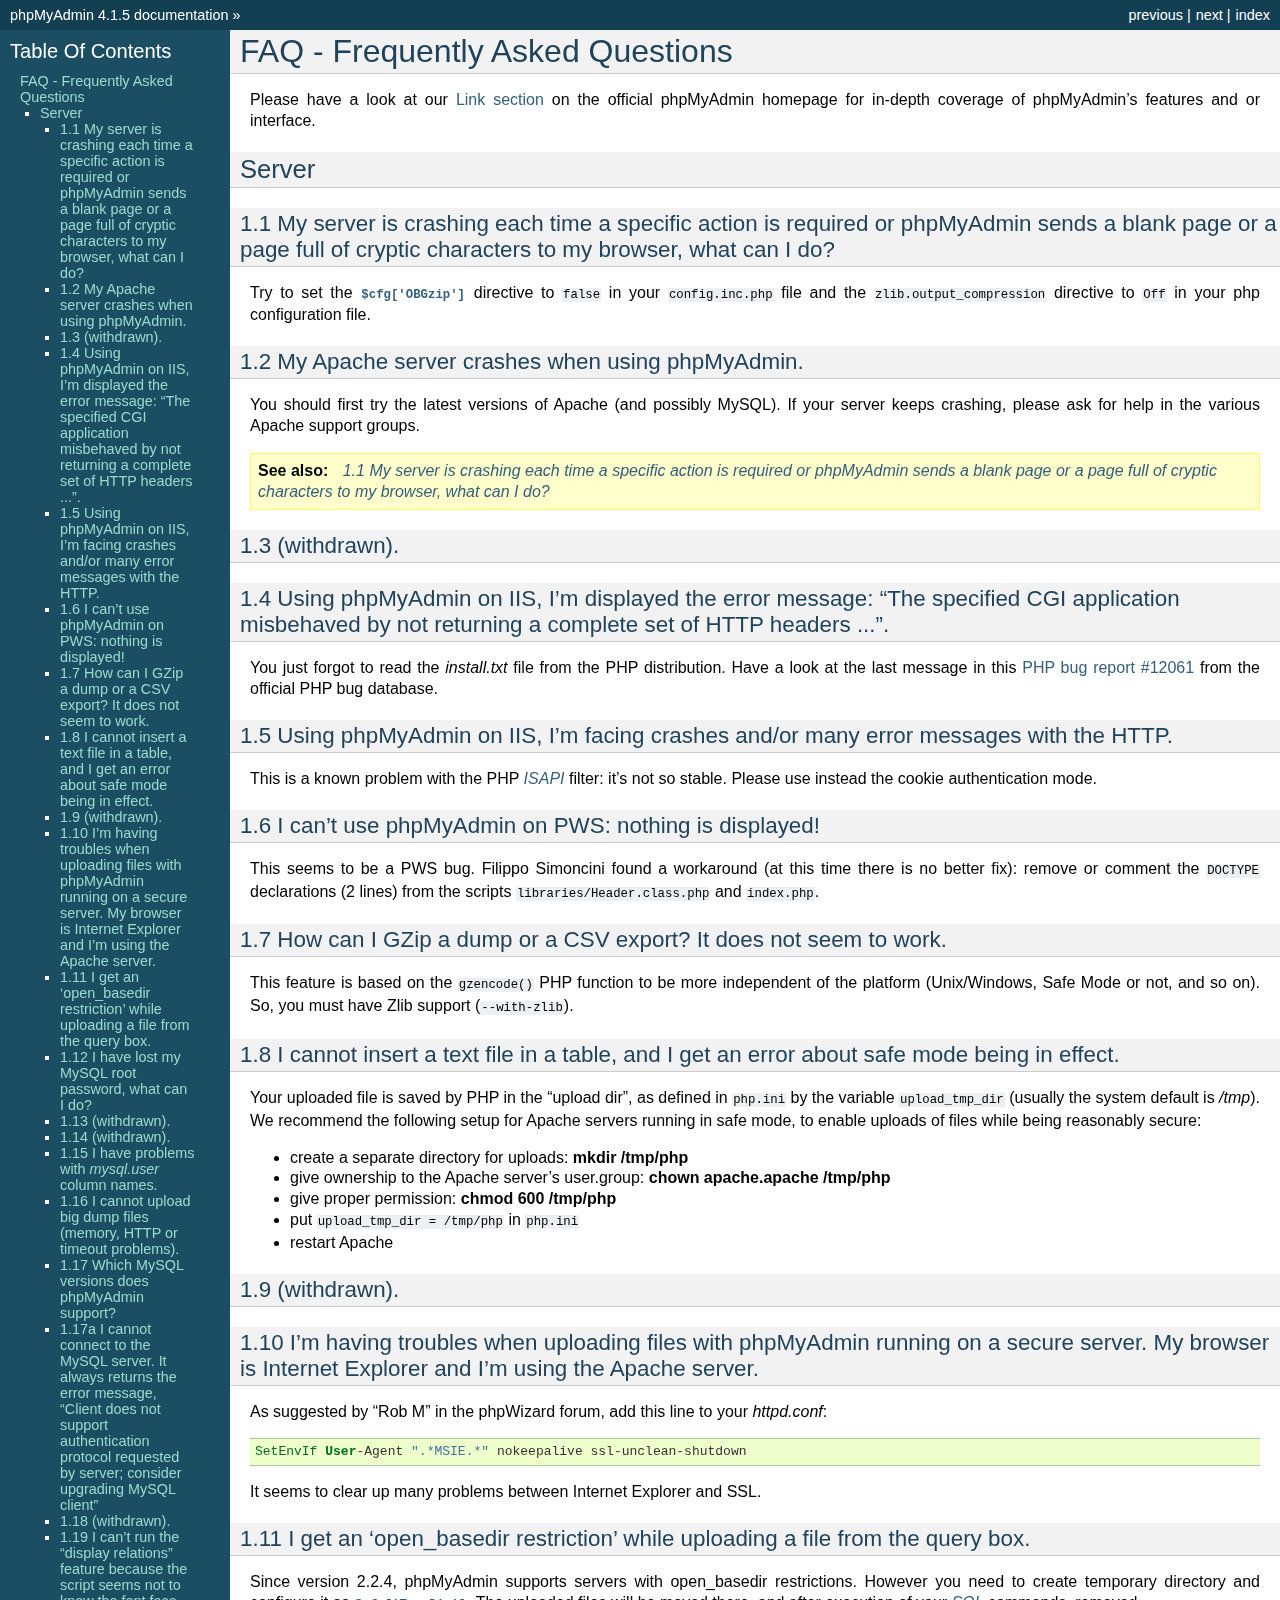
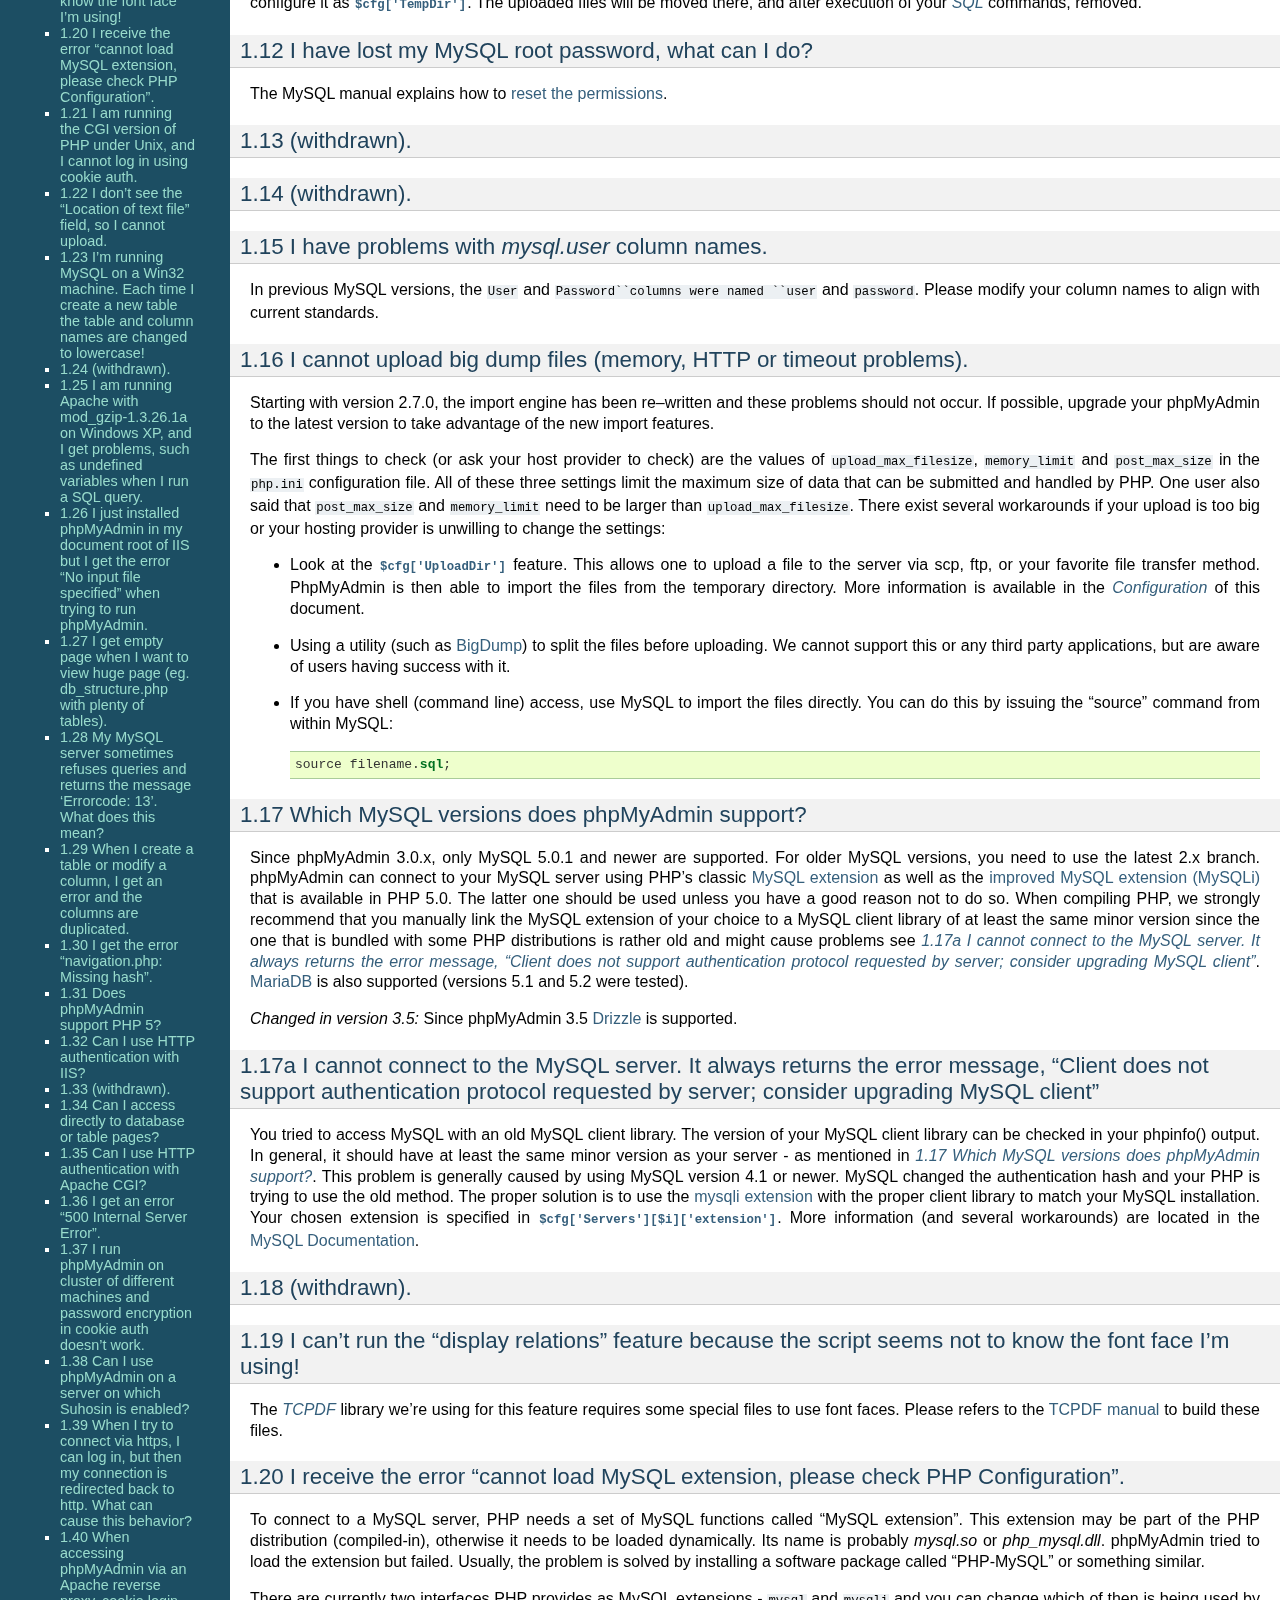
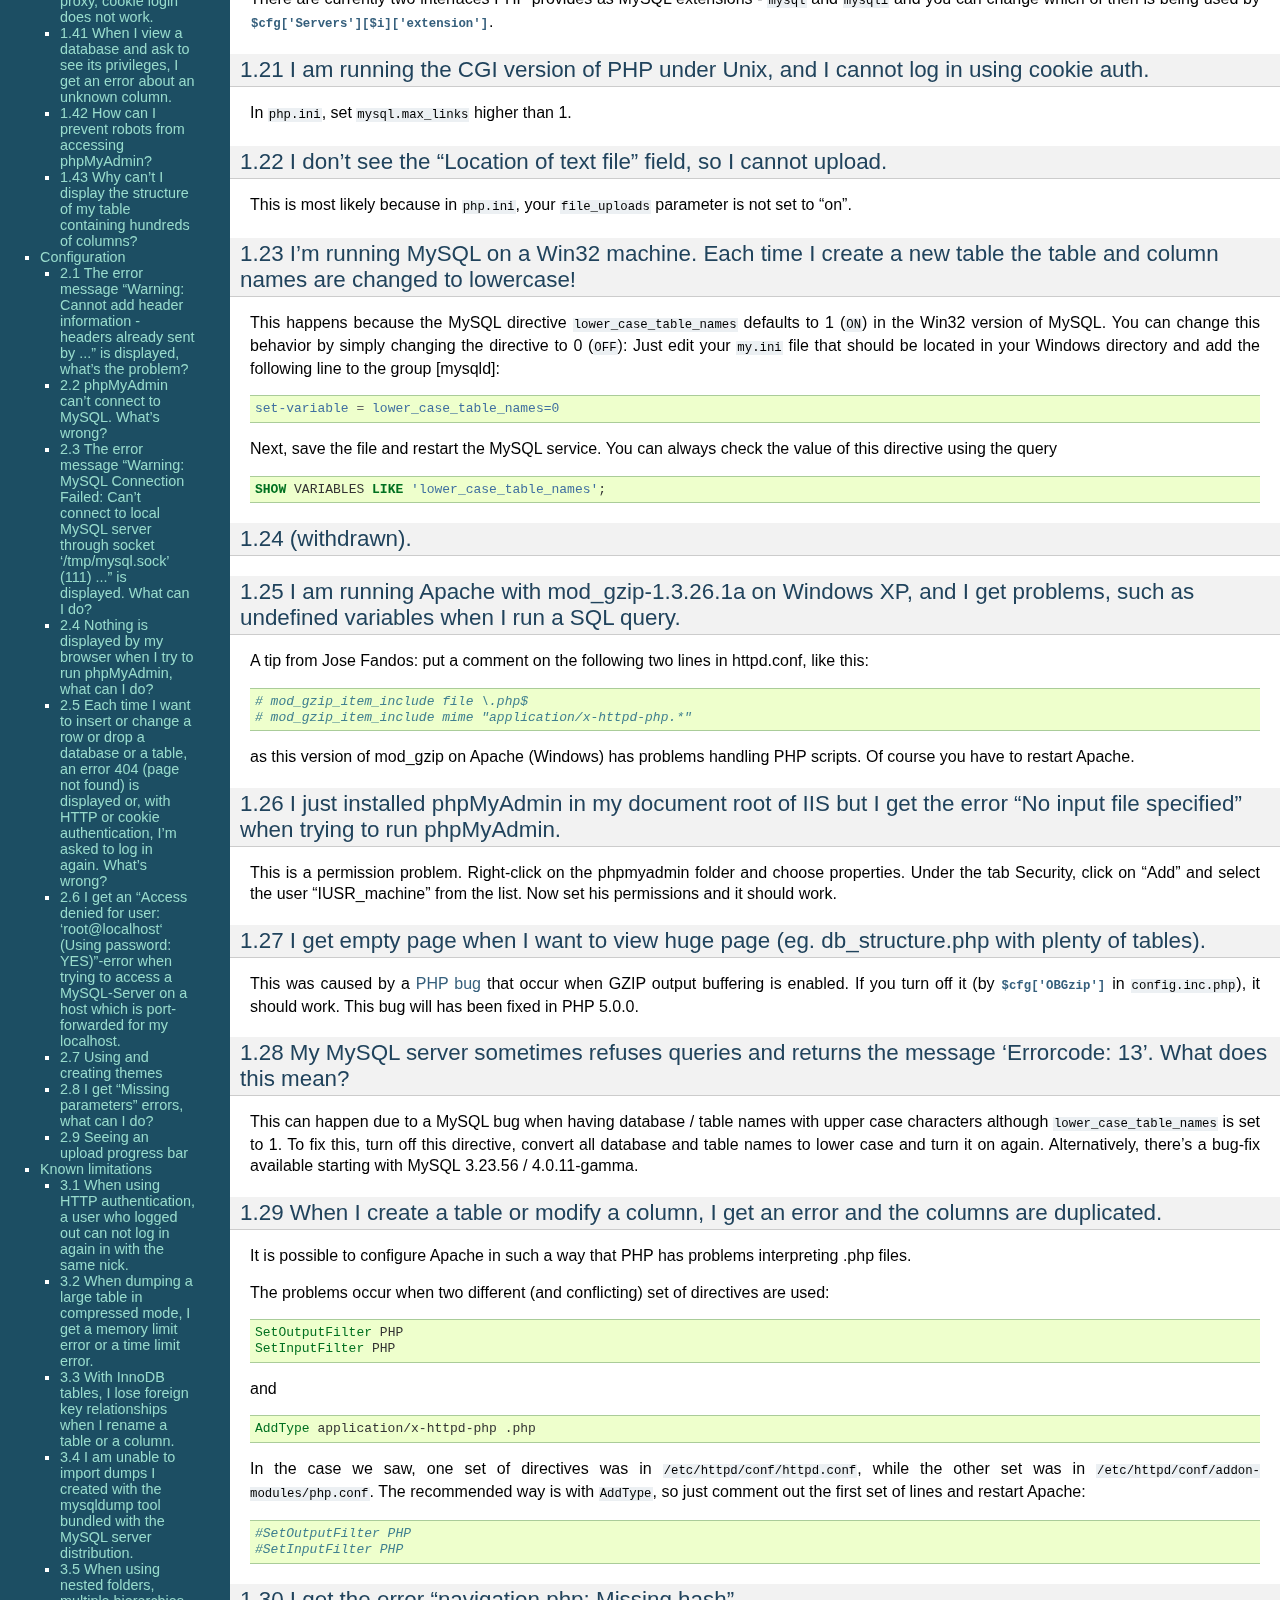
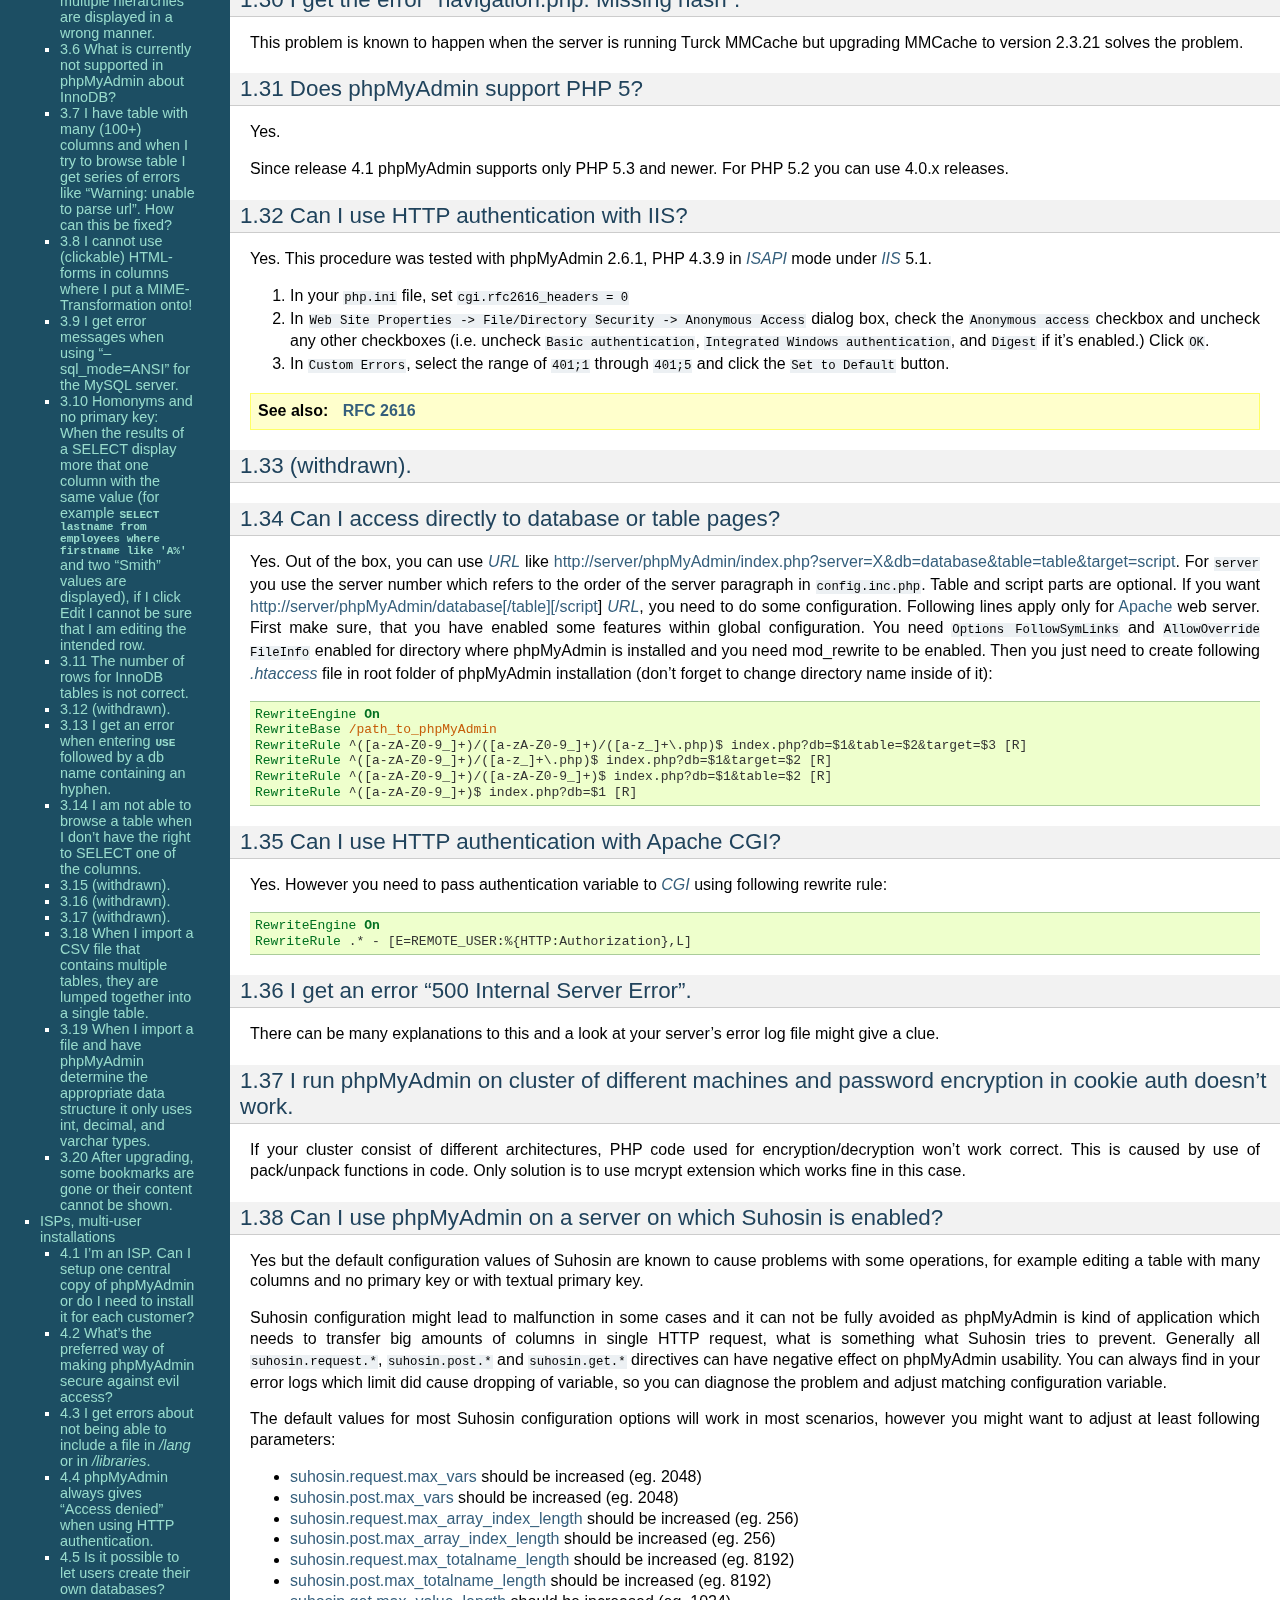
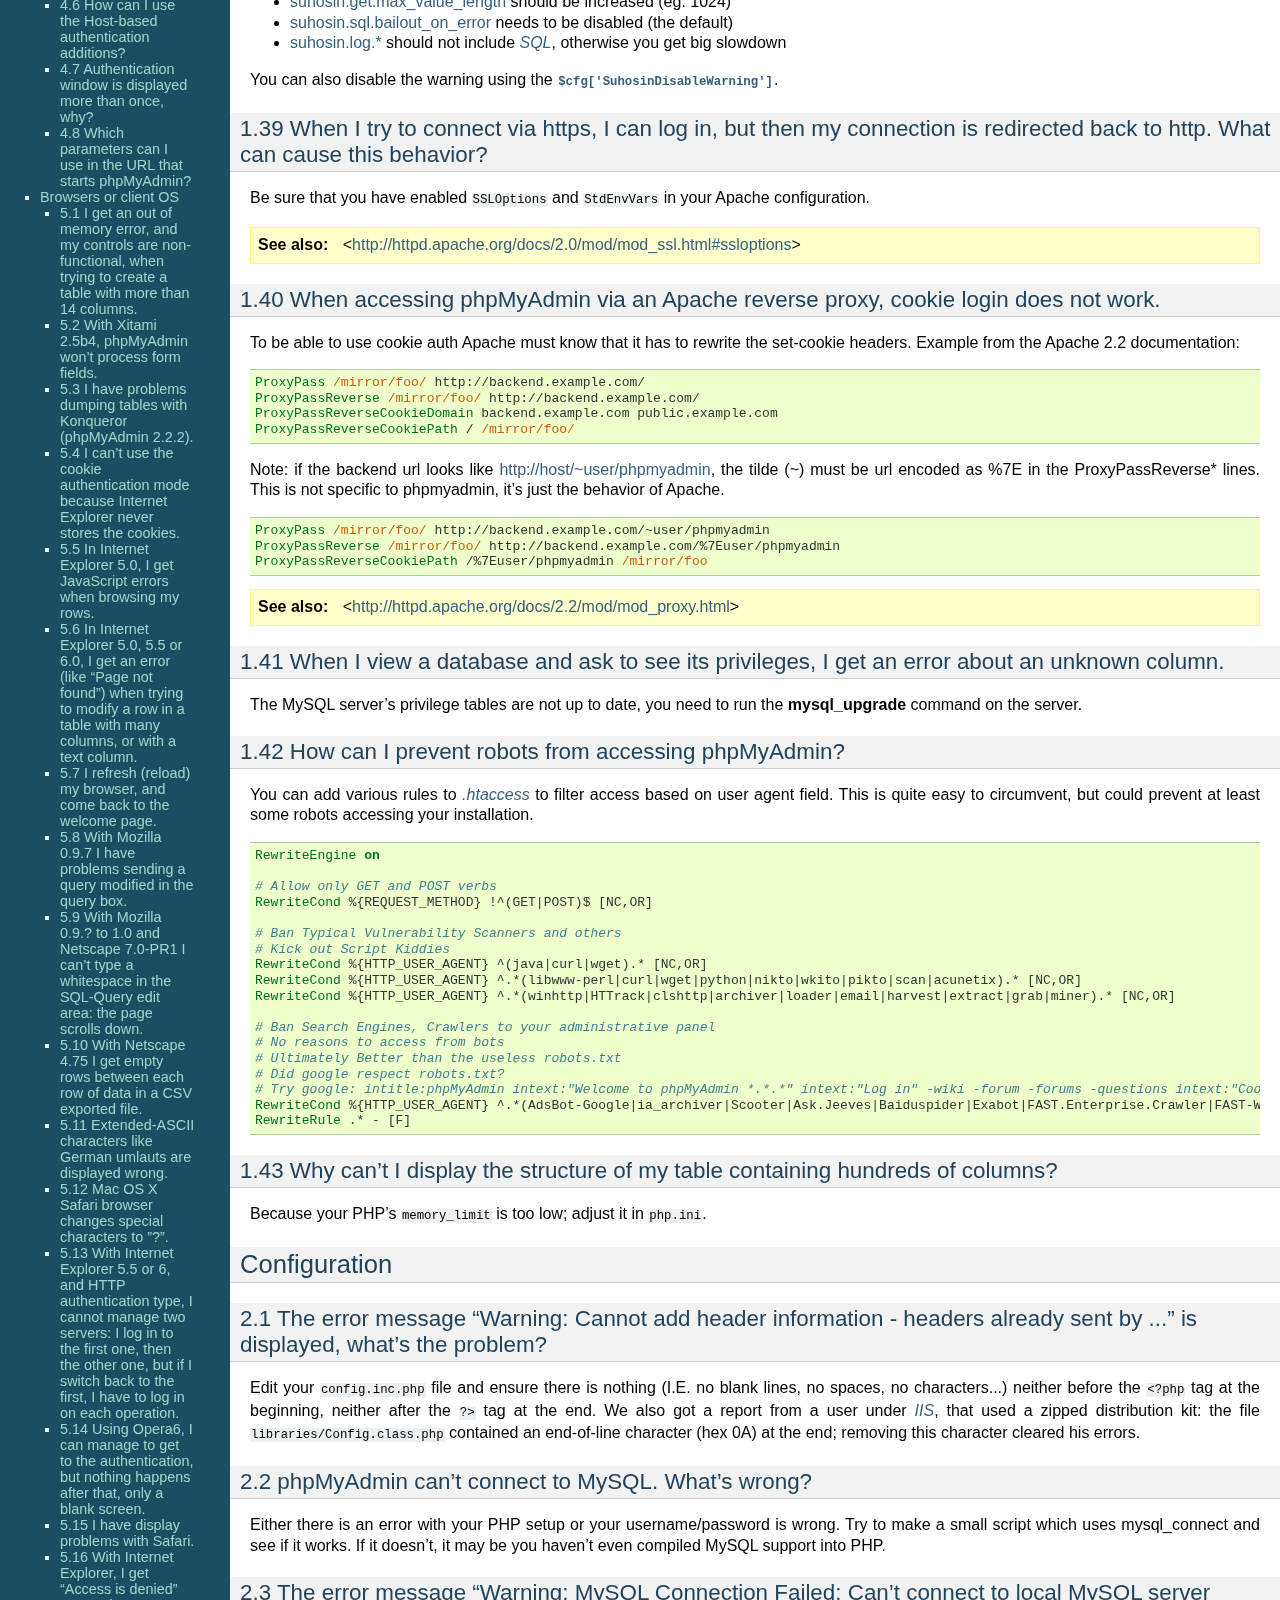
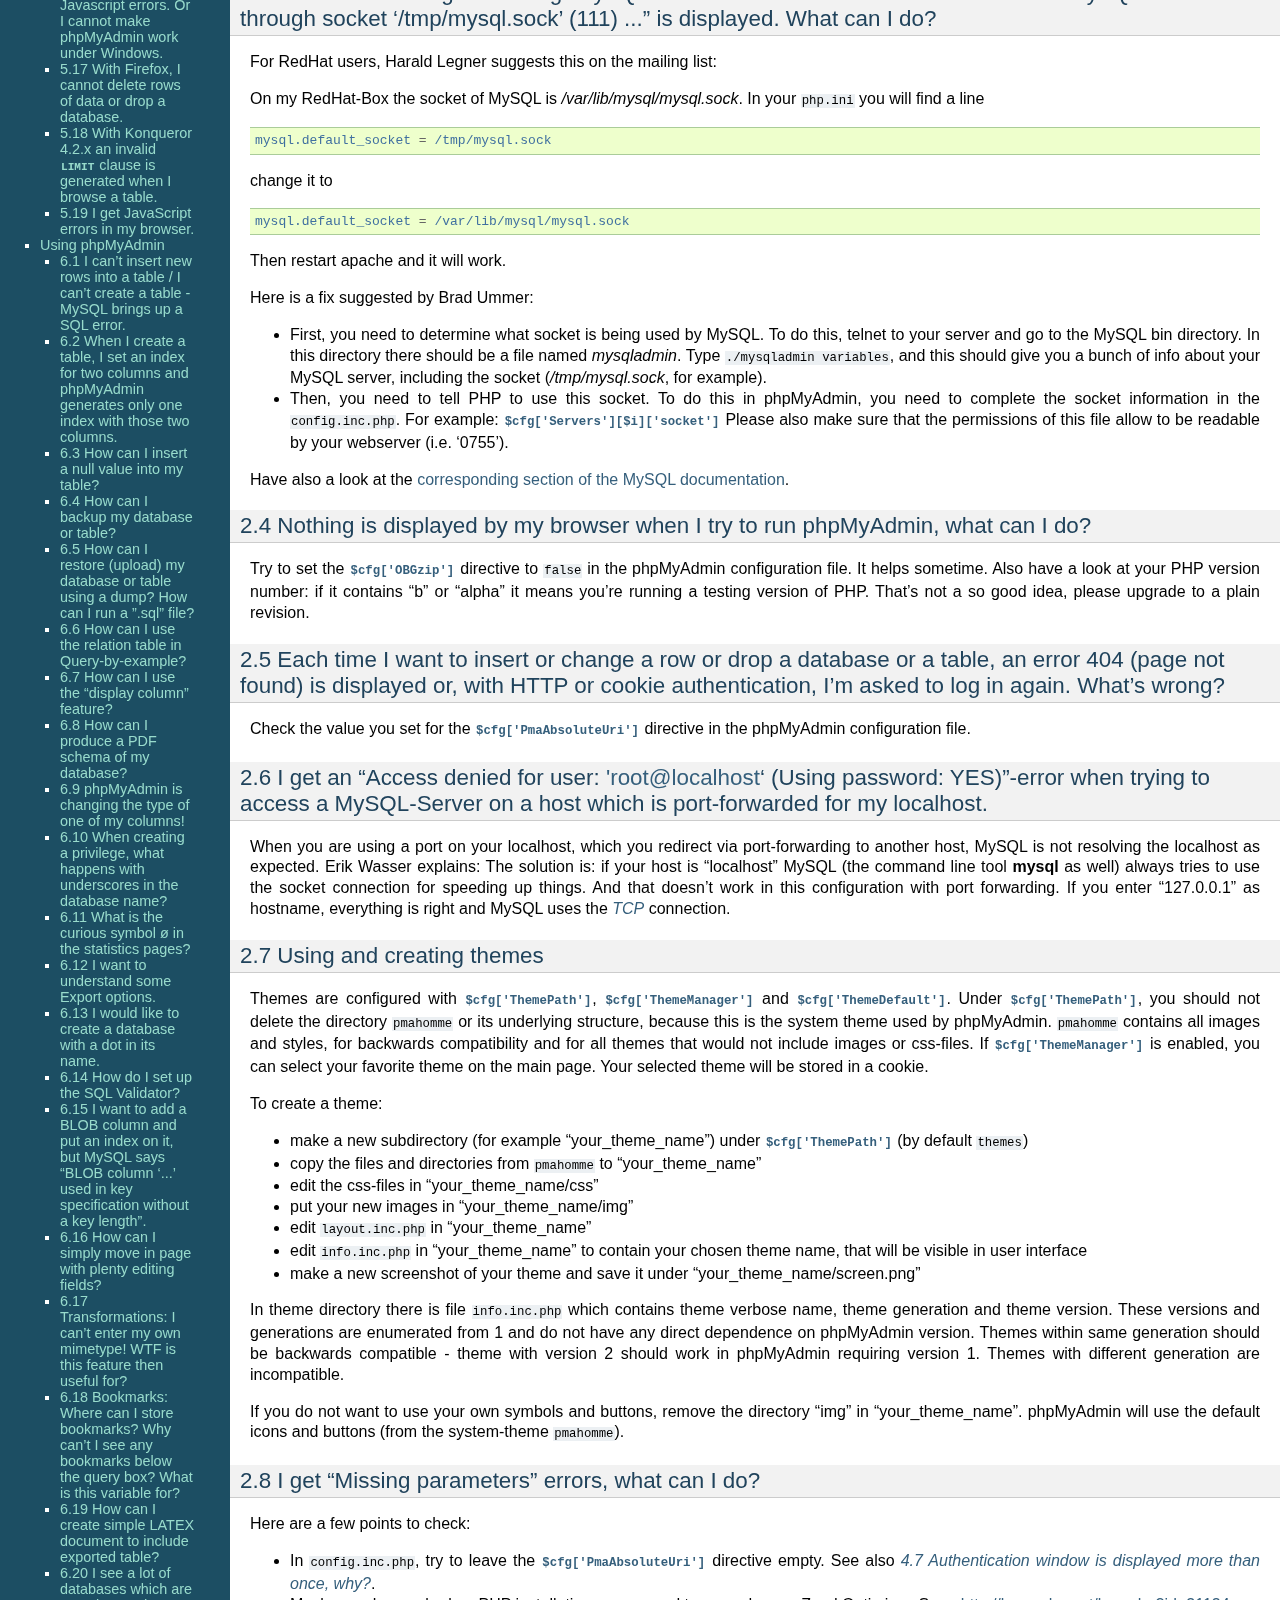
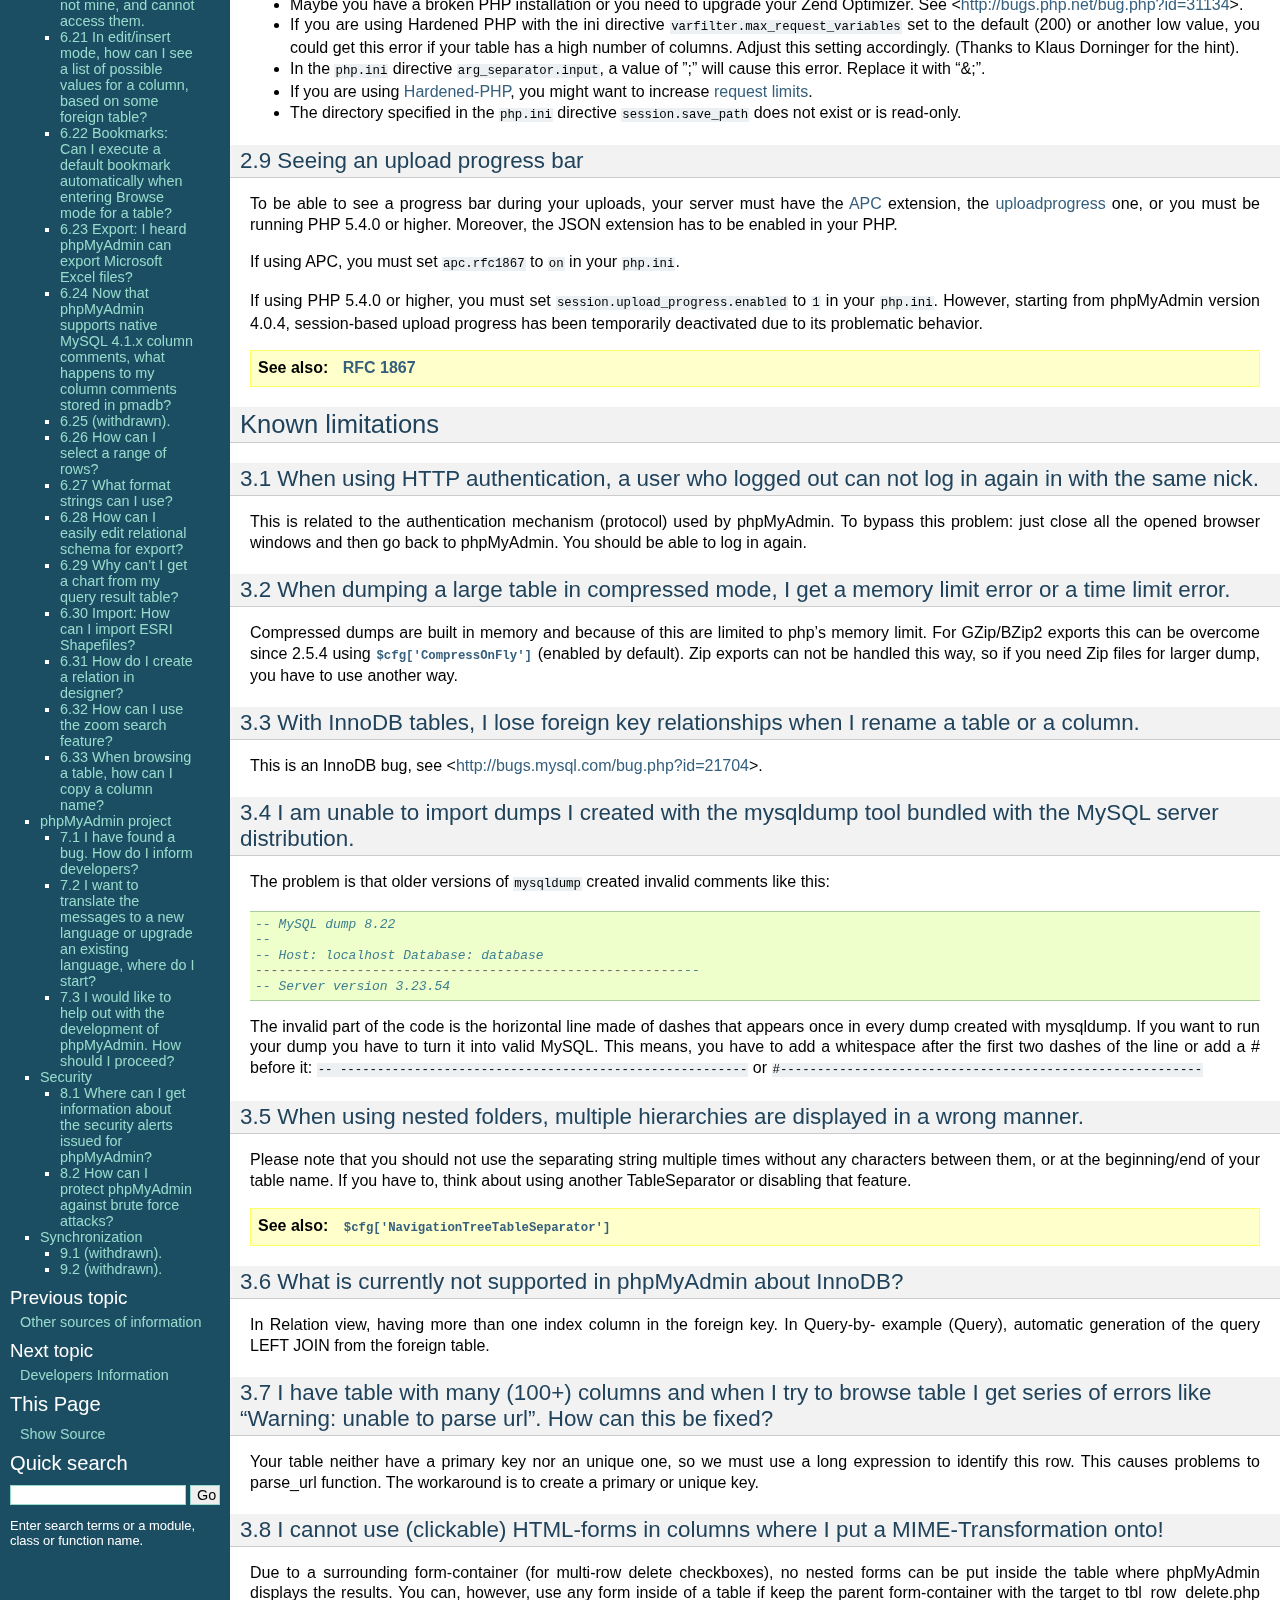
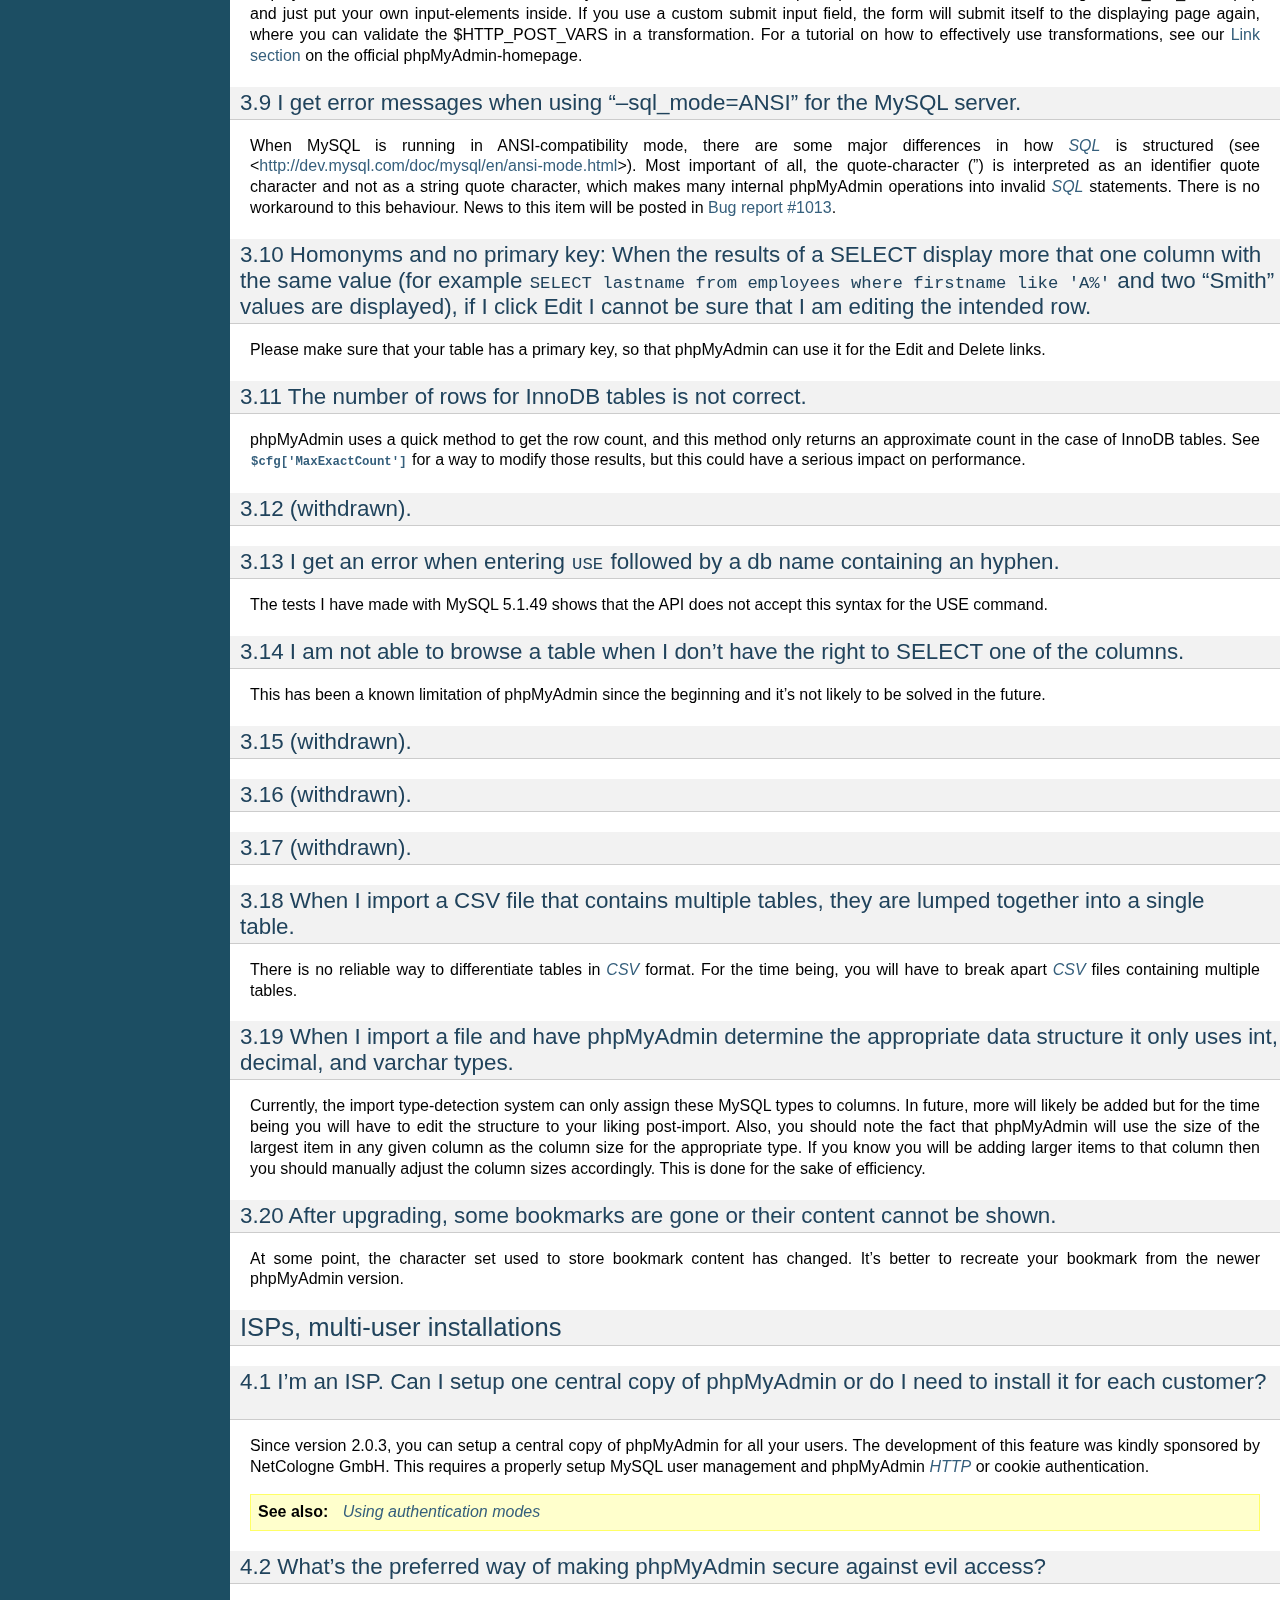
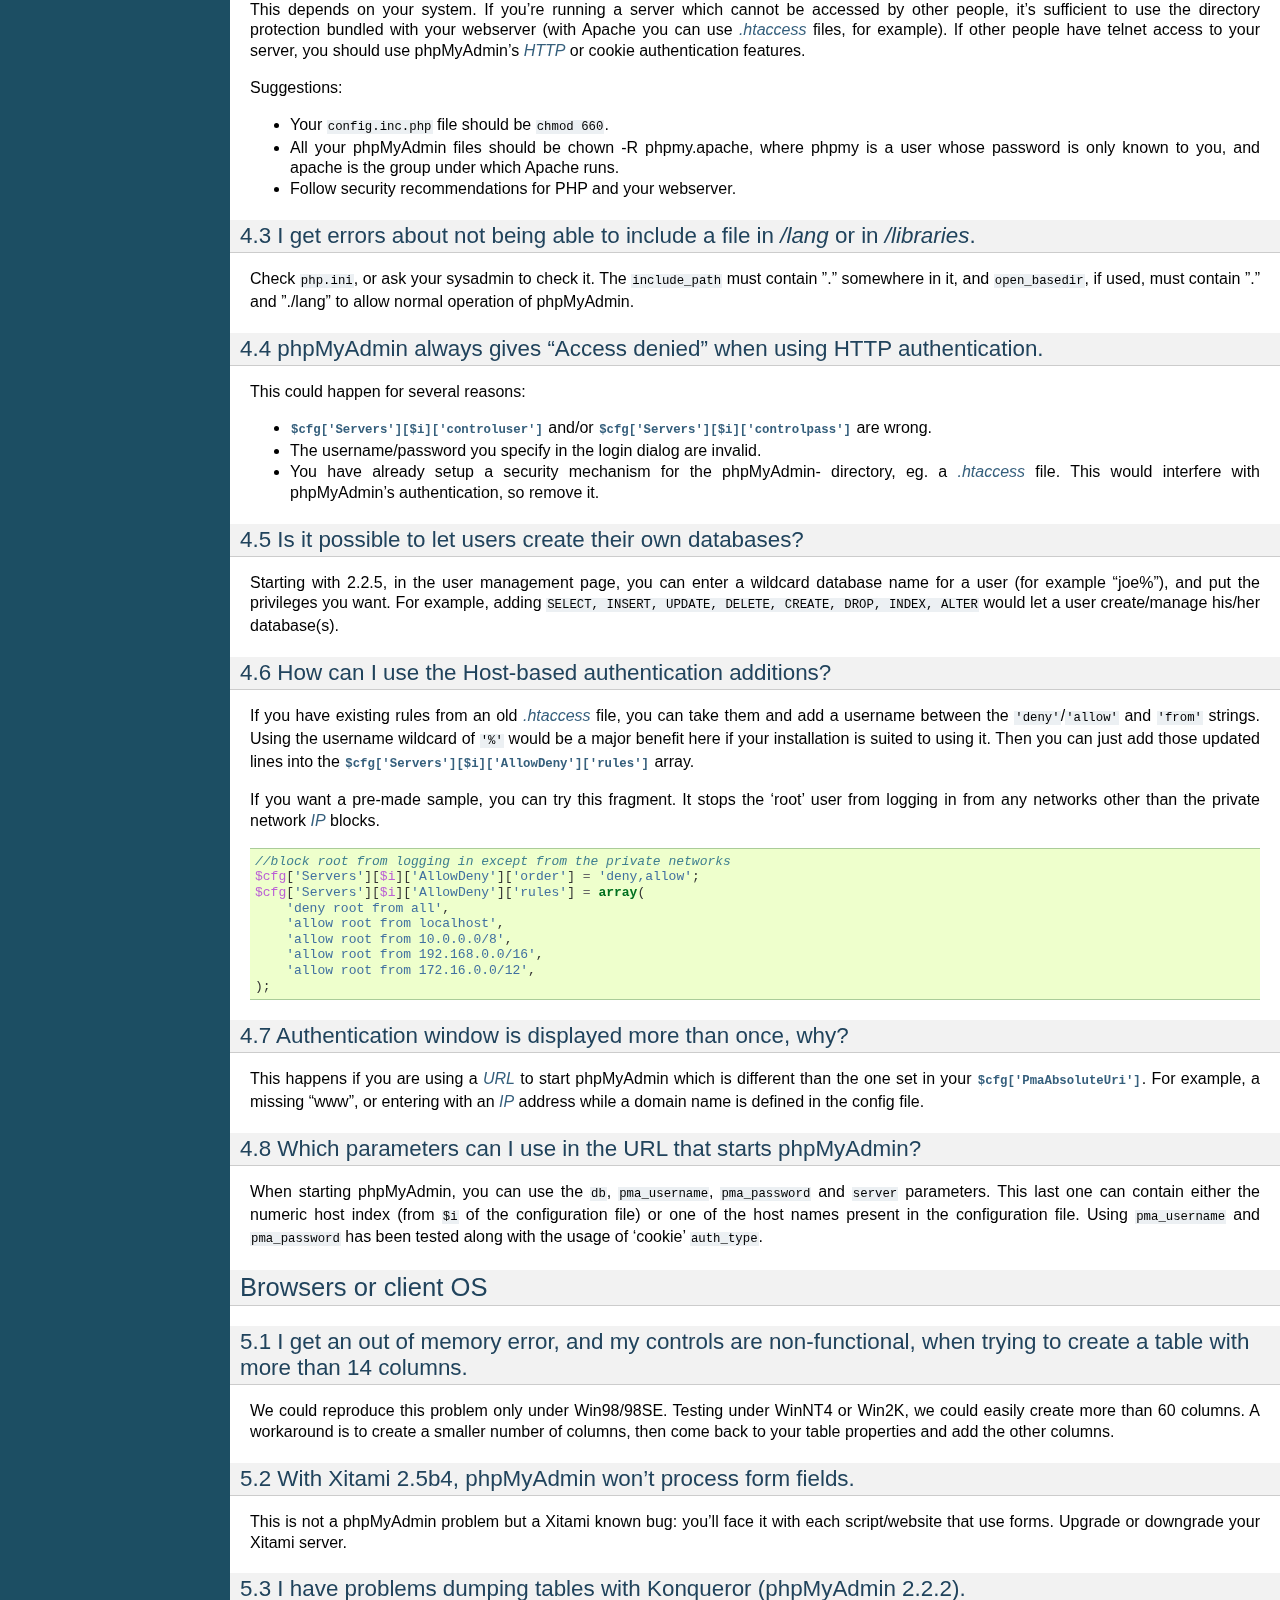
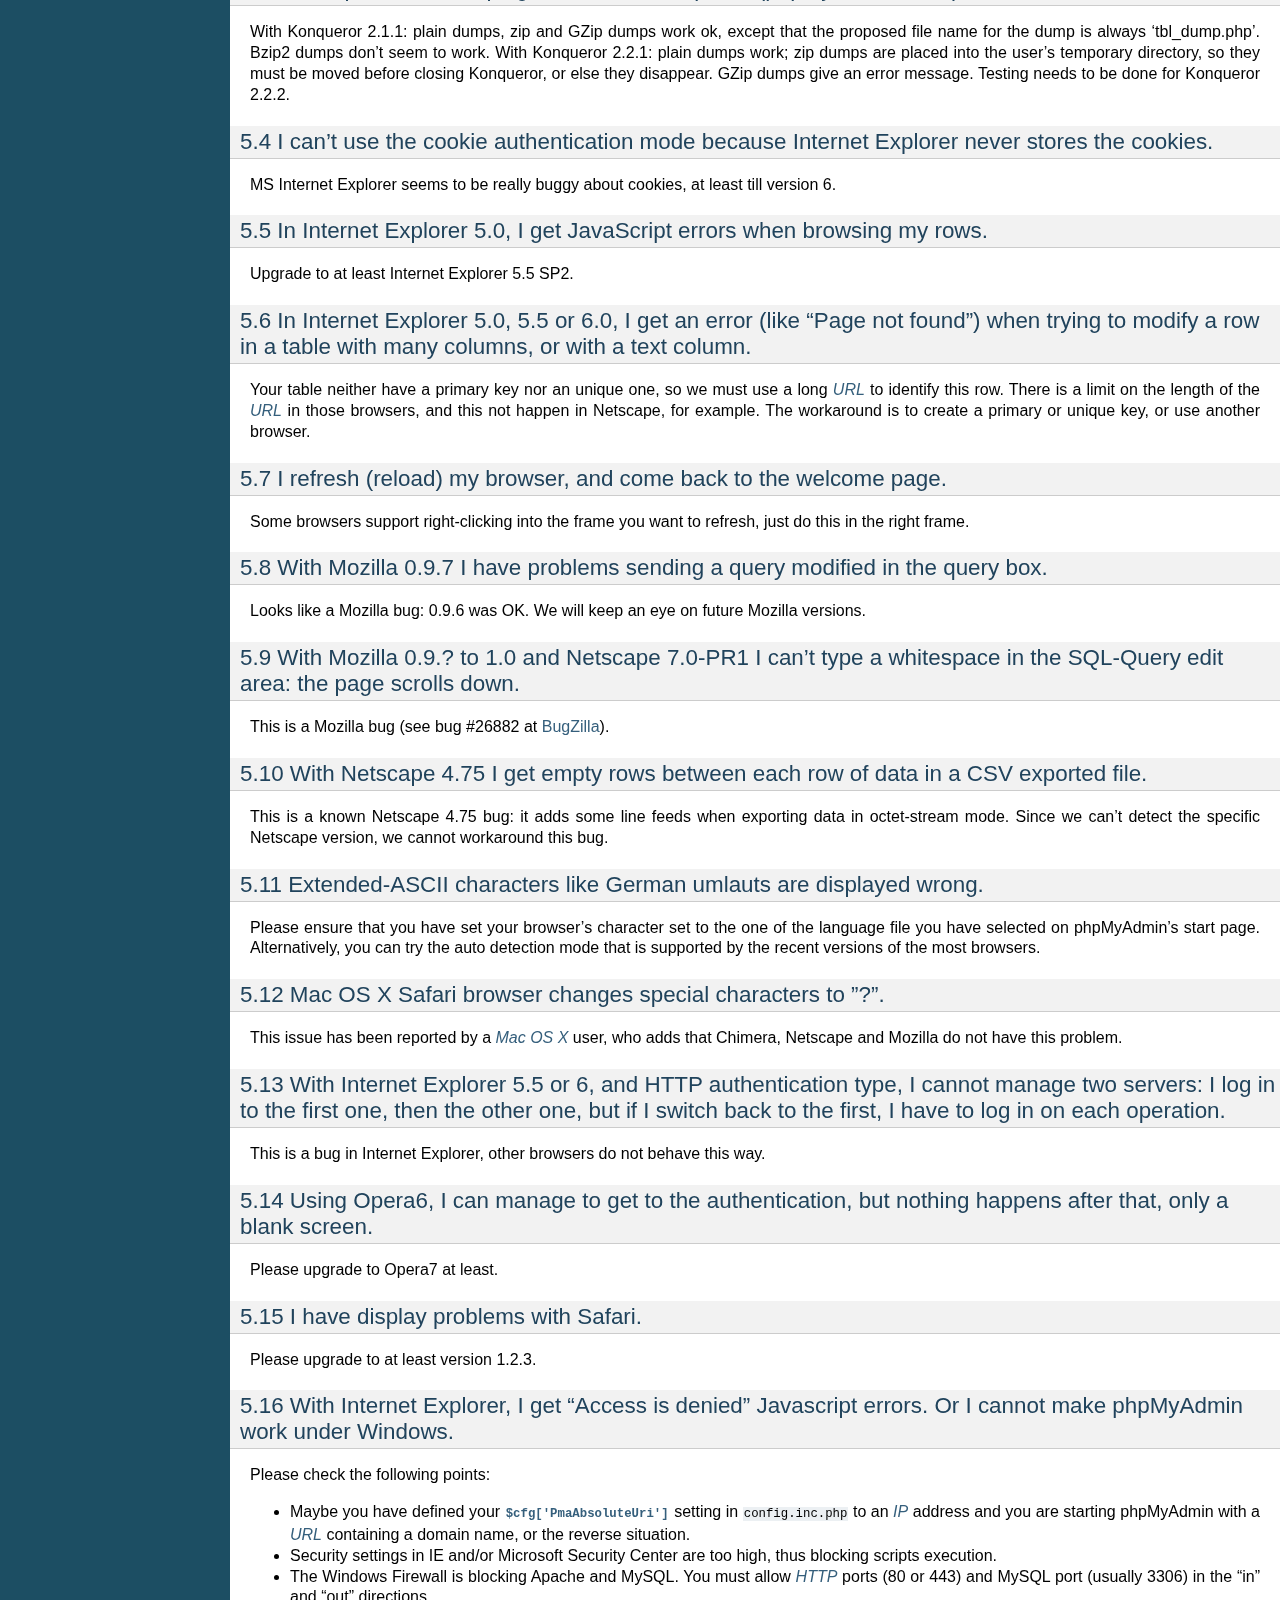
<file: nova/sql_admin/doc/html/faq.html>
<!DOCTYPE html PUBLIC "-//W3C//DTD XHTML 1.0 Transitional//EN"
  "http://www.w3.org/TR/xhtml1/DTD/xhtml1-transitional.dtd">


<html xmlns="http://www.w3.org/1999/xhtml">
  <head>
    <meta http-equiv="Content-Type" content="text/html; charset=utf-8" />
    
    <title>FAQ - Frequently Asked Questions &mdash; phpMyAdmin 4.1.5 documentation</title>
    
    <link rel="stylesheet" href="_static/default.css" type="text/css" />
    <link rel="stylesheet" href="_static/pygments.css" type="text/css" />
    
    <script type="text/javascript">
      var DOCUMENTATION_OPTIONS = {
        URL_ROOT:    '',
        VERSION:     '4.1.5',
        COLLAPSE_INDEX: false,
        FILE_SUFFIX: '.html',
        HAS_SOURCE:  true
      };
    </script>
    <script type="text/javascript" src="_static/jquery.js"></script>
    <script type="text/javascript" src="_static/underscore.js"></script>
    <script type="text/javascript" src="_static/doctools.js"></script>
    <link rel="copyright" title="Copyright" href="copyright.html" />
    <link rel="top" title="phpMyAdmin 4.1.5 documentation" href="index.html" />
    <link rel="next" title="Developers Information" href="developers.html" />
    <link rel="prev" title="Other sources of information" href="other.html" /> 
  </head>
  <body>
    <div class="related">
      <h3>Navigation</h3>
      <ul>
        <li class="right" style="margin-right: 10px">
          <a href="genindex.html" title="General Index"
             accesskey="I">index</a></li>
        <li class="right" >
          <a href="developers.html" title="Developers Information"
             accesskey="N">next</a> |</li>
        <li class="right" >
          <a href="other.html" title="Other sources of information"
             accesskey="P">previous</a> |</li>
        <li><a href="index.html">phpMyAdmin 4.1.5 documentation</a> &raquo;</li> 
      </ul>
    </div>  

    <div class="document">
      <div class="documentwrapper">
        <div class="bodywrapper">
          <div class="body">
            
  <div class="section" id="faq-frequently-asked-questions">
<span id="faq"></span><h1>FAQ - Frequently Asked Questions<a class="headerlink" href="#faq-frequently-asked-questions" title="Permalink to this headline">¶</a></h1>
<p>Please have a look at our <a class="reference external" href="http://www.phpmyadmin.net/home_page/docs.php">Link section</a> on the official
phpMyAdmin homepage for in-depth coverage of phpMyAdmin&#8217;s features and
or interface.</p>
<div class="section" id="server">
<span id="faqserver"></span><h2>Server<a class="headerlink" href="#server" title="Permalink to this headline">¶</a></h2>
<div class="section" id="my-server-is-crashing-each-time-a-specific-action-is-required-or-phpmyadmin-sends-a-blank-page-or-a-page-full-of-cryptic-characters-to-my-browser-what-can-i-do">
<span id="faq1-1"></span><h3>1.1 My server is crashing each time a specific action is required or phpMyAdmin sends a blank page or a page full of cryptic characters to my browser, what can I do?<a class="headerlink" href="#my-server-is-crashing-each-time-a-specific-action-is-required-or-phpmyadmin-sends-a-blank-page-or-a-page-full-of-cryptic-characters-to-my-browser-what-can-i-do" title="Permalink to this headline">¶</a></h3>
<p>Try to set the <span class="target" id="index-0"></span><a class="reference internal" href="config.html#cfg_OBGzip"><tt class="xref config config-option docutils literal"><span class="pre">$cfg['OBGzip']</span></tt></a>  directive to <tt class="docutils literal"><span class="pre">false</span></tt> in your
<tt class="file docutils literal"><span class="pre">config.inc.php</span></tt> file and the <tt class="docutils literal"><span class="pre">zlib.output_compression</span></tt> directive to
<tt class="docutils literal"><span class="pre">Off</span></tt> in your php configuration file.</p>
</div>
<div class="section" id="my-apache-server-crashes-when-using-phpmyadmin">
<span id="faq1-2"></span><h3>1.2 My Apache server crashes when using phpMyAdmin.<a class="headerlink" href="#my-apache-server-crashes-when-using-phpmyadmin" title="Permalink to this headline">¶</a></h3>
<p>You should first try the latest versions of Apache (and possibly MySQL). If
your server keeps crashing, please ask for help in the various Apache support
groups.</p>
<div class="admonition-see-also admonition seealso">
<p class="first admonition-title">See also</p>
<p class="last"><a class="reference internal" href="#faq1-1"><em>1.1 My server is crashing each time a specific action is required or phpMyAdmin sends a blank page or a page full of cryptic characters to my browser, what can I do?</em></a></p>
</div>
</div>
<div class="section" id="withdrawn">
<span id="faq1-3"></span><h3>1.3 (withdrawn).<a class="headerlink" href="#withdrawn" title="Permalink to this headline">¶</a></h3>
</div>
<div class="section" id="using-phpmyadmin-on-iis-i-m-displayed-the-error-message-the-specified-cgi-application-misbehaved-by-not-returning-a-complete-set-of-http-headers">
<span id="faq1-4"></span><h3>1.4 Using phpMyAdmin on IIS, I&#8217;m displayed the error message: &#8220;The specified CGI application misbehaved by not returning a complete set of HTTP headers ...&#8221;.<a class="headerlink" href="#using-phpmyadmin-on-iis-i-m-displayed-the-error-message-the-specified-cgi-application-misbehaved-by-not-returning-a-complete-set-of-http-headers" title="Permalink to this headline">¶</a></h3>
<p>You just forgot to read the <em>install.txt</em> file from the PHP
distribution. Have a look at the last message in this <a class="reference external" href="http://bugs.php.net/bug.php?id=12061">PHP bug report #12061</a> from the official PHP bug
database.</p>
</div>
<div class="section" id="using-phpmyadmin-on-iis-i-m-facing-crashes-and-or-many-error-messages-with-the-http">
<span id="faq1-5"></span><h3>1.5 Using phpMyAdmin on IIS, I&#8217;m facing crashes and/or many error messages with the HTTP.<a class="headerlink" href="#using-phpmyadmin-on-iis-i-m-facing-crashes-and-or-many-error-messages-with-the-http" title="Permalink to this headline">¶</a></h3>
<p>This is a known problem with the PHP <a class="reference internal" href="glossary.html#term-isapi"><em class="xref std std-term">ISAPI</em></a> filter: it&#8217;s not so stable.
Please use instead the cookie authentication mode.</p>
</div>
<div class="section" id="i-can-t-use-phpmyadmin-on-pws-nothing-is-displayed">
<span id="faq1-6"></span><h3>1.6 I can&#8217;t use phpMyAdmin on PWS: nothing is displayed!<a class="headerlink" href="#i-can-t-use-phpmyadmin-on-pws-nothing-is-displayed" title="Permalink to this headline">¶</a></h3>
<p>This seems to be a PWS bug. Filippo Simoncini found a workaround (at
this time there is no better fix): remove or comment the <tt class="docutils literal"><span class="pre">DOCTYPE</span></tt>
declarations (2 lines) from the scripts <tt class="file docutils literal"><span class="pre">libraries/Header.class.php</span></tt>
and <tt class="file docutils literal"><span class="pre">index.php</span></tt>.</p>
</div>
<div class="section" id="how-can-i-gzip-a-dump-or-a-csv-export-it-does-not-seem-to-work">
<span id="faq1-7"></span><h3>1.7 How can I GZip a dump or a CSV export? It does not seem to work.<a class="headerlink" href="#how-can-i-gzip-a-dump-or-a-csv-export-it-does-not-seem-to-work" title="Permalink to this headline">¶</a></h3>
<p>This feature is based on the <tt class="docutils literal"><span class="pre">gzencode()</span></tt>
PHP function to be more independent of the platform (Unix/Windows,
Safe Mode or not, and so on). So, you must have Zlib support
(<tt class="docutils literal"><span class="pre">--with-zlib</span></tt>).</p>
</div>
<div class="section" id="i-cannot-insert-a-text-file-in-a-table-and-i-get-an-error-about-safe-mode-being-in-effect">
<span id="faq1-8"></span><h3>1.8 I cannot insert a text file in a table, and I get an error about safe mode being in effect.<a class="headerlink" href="#i-cannot-insert-a-text-file-in-a-table-and-i-get-an-error-about-safe-mode-being-in-effect" title="Permalink to this headline">¶</a></h3>
<p>Your uploaded file is saved by PHP in the &#8220;upload dir&#8221;, as defined in
<tt class="file docutils literal"><span class="pre">php.ini</span></tt> by the variable <tt class="docutils literal"><span class="pre">upload_tmp_dir</span></tt> (usually the system
default is <em>/tmp</em>). We recommend the following setup for Apache
servers running in safe mode, to enable uploads of files while being
reasonably secure:</p>
<ul class="simple">
<li>create a separate directory for uploads: <strong class="command">mkdir /tmp/php</strong></li>
<li>give ownership to the Apache server&#8217;s user.group: <strong class="command">chown
apache.apache /tmp/php</strong></li>
<li>give proper permission: <strong class="command">chmod 600 /tmp/php</strong></li>
<li>put <tt class="docutils literal"><span class="pre">upload_tmp_dir</span> <span class="pre">=</span> <span class="pre">/tmp/php</span></tt> in <tt class="file docutils literal"><span class="pre">php.ini</span></tt></li>
<li>restart Apache</li>
</ul>
</div>
<div class="section" id="faq1-9">
<span id="id1"></span><h3>1.9 (withdrawn).<a class="headerlink" href="#faq1-9" title="Permalink to this headline">¶</a></h3>
</div>
<div class="section" id="i-m-having-troubles-when-uploading-files-with-phpmyadmin-running-on-a-secure-server-my-browser-is-internet-explorer-and-i-m-using-the-apache-server">
<span id="faq1-10"></span><h3>1.10 I&#8217;m having troubles when uploading files with phpMyAdmin running on a secure server. My browser is Internet Explorer and I&#8217;m using the Apache server.<a class="headerlink" href="#i-m-having-troubles-when-uploading-files-with-phpmyadmin-running-on-a-secure-server-my-browser-is-internet-explorer-and-i-m-using-the-apache-server" title="Permalink to this headline">¶</a></h3>
<p>As suggested by &#8220;Rob M&#8221; in the phpWizard forum, add this line to your
<em>httpd.conf</em>:</p>
<div class="highlight-apache"><div class="highlight"><pre><span class="nb">SetEnvIf</span> <span class="k">User</span>-Agent <span class="s2">&quot;.*MSIE.*&quot;</span> nokeepalive ssl-unclean-shutdown
</pre></div>
</div>
<p>It seems to clear up many problems between Internet Explorer and SSL.</p>
</div>
<div class="section" id="i-get-an-open-basedir-restriction-while-uploading-a-file-from-the-query-box">
<span id="faq1-11"></span><h3>1.11 I get an &#8216;open_basedir restriction&#8217; while uploading a file from the query box.<a class="headerlink" href="#i-get-an-open-basedir-restriction-while-uploading-a-file-from-the-query-box" title="Permalink to this headline">¶</a></h3>
<p>Since version 2.2.4, phpMyAdmin supports servers with open_basedir
restrictions. However you need to create temporary directory and configure it
as <span class="target" id="index-1"></span><a class="reference internal" href="config.html#cfg_TempDir"><tt class="xref config config-option docutils literal"><span class="pre">$cfg['TempDir']</span></tt></a>. The uploaded files will be moved there,
and after execution of your <a class="reference internal" href="glossary.html#term-sql"><em class="xref std std-term">SQL</em></a> commands, removed.</p>
</div>
<div class="section" id="i-have-lost-my-mysql-root-password-what-can-i-do">
<span id="faq1-12"></span><h3>1.12 I have lost my MySQL root password, what can I do?<a class="headerlink" href="#i-have-lost-my-mysql-root-password-what-can-i-do" title="Permalink to this headline">¶</a></h3>
<p>The MySQL manual explains how to <a class="reference external" href="http://dev.mysql.com/doc/mysql/en/resetting-permissions.html">reset the permissions</a>.</p>
</div>
<div class="section" id="faq1-13">
<span id="id2"></span><h3>1.13 (withdrawn).<a class="headerlink" href="#faq1-13" title="Permalink to this headline">¶</a></h3>
</div>
<div class="section" id="faq1-14">
<span id="id3"></span><h3>1.14 (withdrawn).<a class="headerlink" href="#faq1-14" title="Permalink to this headline">¶</a></h3>
</div>
<div class="section" id="i-have-problems-with-mysql-user-column-names">
<span id="faq1-15"></span><h3>1.15 I have problems with <em>mysql.user</em> column names.<a class="headerlink" href="#i-have-problems-with-mysql-user-column-names" title="Permalink to this headline">¶</a></h3>
<p>In previous MySQL versions, the <tt class="docutils literal"><span class="pre">User</span></tt> and <tt class="docutils literal"><span class="pre">Password``columns</span> <span class="pre">were</span>
<span class="pre">named</span> <span class="pre">``user</span></tt> and <tt class="docutils literal"><span class="pre">password</span></tt>. Please modify your column names to
align with current standards.</p>
</div>
<div class="section" id="i-cannot-upload-big-dump-files-memory-http-or-timeout-problems">
<span id="faq1-16"></span><h3>1.16 I cannot upload big dump files (memory, HTTP or timeout problems).<a class="headerlink" href="#i-cannot-upload-big-dump-files-memory-http-or-timeout-problems" title="Permalink to this headline">¶</a></h3>
<p>Starting with version 2.7.0, the import engine has been re–written and
these problems should not occur. If possible, upgrade your phpMyAdmin
to the latest version to take advantage of the new import features.</p>
<p>The first things to check (or ask your host provider to check) are the
values of <tt class="docutils literal"><span class="pre">upload_max_filesize</span></tt>, <tt class="docutils literal"><span class="pre">memory_limit</span></tt> and
<tt class="docutils literal"><span class="pre">post_max_size</span></tt> in the <tt class="file docutils literal"><span class="pre">php.ini</span></tt> configuration file. All of these
three settings limit the maximum size of data that can be submitted
and handled by PHP. One user also said that <tt class="docutils literal"><span class="pre">post_max_size</span></tt> and
<tt class="docutils literal"><span class="pre">memory_limit</span></tt> need to be larger than <tt class="docutils literal"><span class="pre">upload_max_filesize</span></tt>.
There exist several workarounds if your upload is too big or your
hosting provider is unwilling to change the settings:</p>
<ul>
<li><p class="first">Look at the <span class="target" id="index-2"></span><a class="reference internal" href="config.html#cfg_UploadDir"><tt class="xref config config-option docutils literal"><span class="pre">$cfg['UploadDir']</span></tt></a> feature. This allows one to upload a file to the server
via scp, ftp, or your favorite file transfer method. PhpMyAdmin is
then able to import the files from the temporary directory. More
information is available in the <a class="reference internal" href="config.html#config"><em>Configuration</em></a>  of this document.</p>
</li>
<li><p class="first">Using a utility (such as <a class="reference external" href="http://www.ozerov.de/bigdump.php">BigDump</a>) to split the files before
uploading. We cannot support this or any third party applications, but
are aware of users having success with it.</p>
</li>
<li><p class="first">If you have shell (command line) access, use MySQL to import the files
directly. You can do this by issuing the &#8220;source&#8221; command from within
MySQL:</p>
<div class="highlight-mysql"><div class="highlight"><pre><span class="n">source</span> <span class="n">filename</span><span class="p">.</span><span class="k">sql</span><span class="p">;</span>
</pre></div>
</div>
</li>
</ul>
</div>
<div class="section" id="which-mysql-versions-does-phpmyadmin-support">
<span id="faq1-17"></span><h3>1.17 Which MySQL versions does phpMyAdmin support?<a class="headerlink" href="#which-mysql-versions-does-phpmyadmin-support" title="Permalink to this headline">¶</a></h3>
<p>Since phpMyAdmin 3.0.x, only MySQL 5.0.1 and newer are supported. For
older MySQL versions, you need to use the latest 2.x branch.
phpMyAdmin can connect to your MySQL server using PHP&#8217;s classic <a class="reference external" href="http://php.net/mysql">MySQL
extension</a> as well as the <a class="reference external" href="http://php.net/mysqli">improved MySQL
extension (MySQLi)</a> that is available in PHP
5.0. The latter one should be used unless you have a good reason not
to do so. When compiling PHP, we strongly recommend that you manually
link the MySQL extension of your choice to a MySQL client library of
at least the same minor version since the one that is bundled with
some PHP distributions is rather old and might cause problems see
<a class="reference internal" href="#faq1-17a"><em>1.17a I cannot connect to the MySQL server. It always returns the error message, &#8220;Client does not support authentication protocol requested by server; consider upgrading MySQL client&#8221;</em></a>. <a class="reference external" href="http://mariadb.org/">MariaDB</a> is also supported
(versions 5.1 and 5.2 were tested).</p>
<p class="versionchanged">
<span class="versionmodified">Changed in version 3.5: </span>Since phpMyAdmin 3.5 <a class="reference external" href="http://www.drizzle.org/">Drizzle</a> is supported.</p>
</div>
<div class="section" id="a-i-cannot-connect-to-the-mysql-server-it-always-returns-the-error-message-client-does-not-support-authentication-protocol-requested-by-server-consider-upgrading-mysql-client">
<span id="faq1-17a"></span><h3>1.17a I cannot connect to the MySQL server. It always returns the error message, &#8220;Client does not support authentication protocol requested by server; consider upgrading MySQL client&#8221;<a class="headerlink" href="#a-i-cannot-connect-to-the-mysql-server-it-always-returns-the-error-message-client-does-not-support-authentication-protocol-requested-by-server-consider-upgrading-mysql-client" title="Permalink to this headline">¶</a></h3>
<p>You tried to access MySQL with an old MySQL client library. The
version of your MySQL client library can be checked in your phpinfo()
output. In general, it should have at least the same minor version as
your server - as mentioned in <a class="reference internal" href="#faq1-17"><em>1.17 Which MySQL versions does phpMyAdmin support?</em></a>. This problem is
generally caused by using MySQL version 4.1 or newer. MySQL changed
the authentication hash and your PHP is trying to use the old method.
The proper solution is to use the <a class="reference external" href="http://www.php.net/mysqli">mysqli extension</a> with the proper client library to match
your MySQL installation. Your chosen extension is specified in
<span class="target" id="index-3"></span><a class="reference internal" href="config.html#cfg_Servers_extension"><tt class="xref config config-option docutils literal"><span class="pre">$cfg['Servers'][$i]['extension']</span></tt></a>. More
information (and several workarounds) are located in the <a class="reference external" href="http://dev.mysql.com/doc/mysql/en/old-client.html">MySQL
Documentation</a>.</p>
</div>
<div class="section" id="faq1-18">
<span id="id4"></span><h3>1.18 (withdrawn).<a class="headerlink" href="#faq1-18" title="Permalink to this headline">¶</a></h3>
</div>
<div class="section" id="i-can-t-run-the-display-relations-feature-because-the-script-seems-not-to-know-the-font-face-i-m-using">
<span id="faq1-19"></span><h3>1.19 I can&#8217;t run the &#8220;display relations&#8221; feature because the script seems not to know the font face I&#8217;m using!<a class="headerlink" href="#i-can-t-run-the-display-relations-feature-because-the-script-seems-not-to-know-the-font-face-i-m-using" title="Permalink to this headline">¶</a></h3>
<p>The <a class="reference internal" href="glossary.html#term-tcpdf"><em class="xref std std-term">TCPDF</em></a> library we&#8217;re using for this feature requires some special
files to use font faces. Please refers to the <a class="reference external" href="http://www.tcpdf.org/">TCPDF manual</a> to build these files.</p>
</div>
<div class="section" id="i-receive-the-error-cannot-load-mysql-extension-please-check-php-configuration">
<span id="faqmysql"></span><h3>1.20 I receive the error &#8220;cannot load MySQL extension, please check PHP Configuration&#8221;.<a class="headerlink" href="#i-receive-the-error-cannot-load-mysql-extension-please-check-php-configuration" title="Permalink to this headline">¶</a></h3>
<p>To connect to a MySQL server, PHP needs a set of MySQL functions
called &#8220;MySQL extension&#8221;. This extension may be part of the PHP
distribution (compiled-in), otherwise it needs to be loaded
dynamically. Its name is probably <em>mysql.so</em> or <em>php_mysql.dll</em>.
phpMyAdmin tried to load the extension but failed. Usually, the
problem is solved by installing a software package called &#8220;PHP-MySQL&#8221;
or something similar.</p>
<p>There are currently two interfaces PHP provides as MySQL extensions - <tt class="docutils literal"><span class="pre">mysql</span></tt>
and <tt class="docutils literal"><span class="pre">mysqli</span></tt> and you can change which of then is being used by
<span class="target" id="index-4"></span><a class="reference internal" href="config.html#cfg_Servers_extension"><tt class="xref config config-option docutils literal"><span class="pre">$cfg['Servers'][$i]['extension']</span></tt></a>.</p>
</div>
<div class="section" id="i-am-running-the-cgi-version-of-php-under-unix-and-i-cannot-log-in-using-cookie-auth">
<span id="faq1-21"></span><h3>1.21 I am running the CGI version of PHP under Unix, and I cannot log in using cookie auth.<a class="headerlink" href="#i-am-running-the-cgi-version-of-php-under-unix-and-i-cannot-log-in-using-cookie-auth" title="Permalink to this headline">¶</a></h3>
<p>In <tt class="file docutils literal"><span class="pre">php.ini</span></tt>, set <tt class="docutils literal"><span class="pre">mysql.max_links</span></tt> higher than 1.</p>
</div>
<div class="section" id="i-don-t-see-the-location-of-text-file-field-so-i-cannot-upload">
<span id="faq1-22"></span><h3>1.22 I don&#8217;t see the &#8220;Location of text file&#8221; field, so I cannot upload.<a class="headerlink" href="#i-don-t-see-the-location-of-text-file-field-so-i-cannot-upload" title="Permalink to this headline">¶</a></h3>
<p>This is most likely because in <tt class="file docutils literal"><span class="pre">php.ini</span></tt>, your <tt class="docutils literal"><span class="pre">file_uploads</span></tt>
parameter is not set to &#8220;on&#8221;.</p>
</div>
<div class="section" id="i-m-running-mysql-on-a-win32-machine-each-time-i-create-a-new-table-the-table-and-column-names-are-changed-to-lowercase">
<span id="faq1-23"></span><h3>1.23 I&#8217;m running MySQL on a Win32 machine. Each time I create a new table the table and column names are changed to lowercase!<a class="headerlink" href="#i-m-running-mysql-on-a-win32-machine-each-time-i-create-a-new-table-the-table-and-column-names-are-changed-to-lowercase" title="Permalink to this headline">¶</a></h3>
<p>This happens because the MySQL directive <tt class="docutils literal"><span class="pre">lower_case_table_names</span></tt>
defaults to 1 (<tt class="docutils literal"><span class="pre">ON</span></tt>) in the Win32 version of MySQL. You can change
this behavior by simply changing the directive to 0 (<tt class="docutils literal"><span class="pre">OFF</span></tt>): Just
edit your <tt class="docutils literal"><span class="pre">my.ini</span></tt> file that should be located in your Windows
directory and add the following line to the group [mysqld]:</p>
<div class="highlight-ini"><div class="highlight"><pre><span class="na">set-variable</span> <span class="o">=</span> <span class="s">lower_case_table_names=0</span>
</pre></div>
</div>
<p>Next, save the file and restart the MySQL service. You can always
check the value of this directive using the query</p>
<div class="highlight-mysql"><div class="highlight"><pre><span class="k">SHOW</span> <span class="n">VARIABLES</span> <span class="k">LIKE</span> <span class="s1">&#39;lower_case_table_names&#39;</span><span class="p">;</span>
</pre></div>
</div>
</div>
<div class="section" id="faq1-24">
<span id="id5"></span><h3>1.24 (withdrawn).<a class="headerlink" href="#faq1-24" title="Permalink to this headline">¶</a></h3>
</div>
<div class="section" id="i-am-running-apache-with-mod-gzip-1-3-26-1a-on-windows-xp-and-i-get-problems-such-as-undefined-variables-when-i-run-a-sql-query">
<span id="faq1-25"></span><h3>1.25 I am running Apache with mod_gzip-1.3.26.1a on Windows XP, and I get problems, such as undefined variables when I run a SQL query.<a class="headerlink" href="#i-am-running-apache-with-mod-gzip-1-3-26-1a-on-windows-xp-and-i-get-problems-such-as-undefined-variables-when-i-run-a-sql-query" title="Permalink to this headline">¶</a></h3>
<p>A tip from Jose Fandos: put a comment on the following two lines in
httpd.conf, like this:</p>
<div class="highlight-apache"><div class="highlight"><pre><span class="c"># mod_gzip_item_include file \.php$</span>
<span class="c"># mod_gzip_item_include mime &quot;application/x-httpd-php.*&quot;</span>
</pre></div>
</div>
<p>as this version of mod_gzip on Apache (Windows) has problems handling
PHP scripts. Of course you have to restart Apache.</p>
</div>
<div class="section" id="i-just-installed-phpmyadmin-in-my-document-root-of-iis-but-i-get-the-error-no-input-file-specified-when-trying-to-run-phpmyadmin">
<span id="faq1-26"></span><h3>1.26 I just installed phpMyAdmin in my document root of IIS but I get the error &#8220;No input file specified&#8221; when trying to run phpMyAdmin.<a class="headerlink" href="#i-just-installed-phpmyadmin-in-my-document-root-of-iis-but-i-get-the-error-no-input-file-specified-when-trying-to-run-phpmyadmin" title="Permalink to this headline">¶</a></h3>
<p>This is a permission problem. Right-click on the phpmyadmin folder and
choose properties. Under the tab Security, click on &#8220;Add&#8221; and select
the user &#8220;IUSR_machine&#8221; from the list. Now set his permissions and it
should work.</p>
</div>
<div class="section" id="i-get-empty-page-when-i-want-to-view-huge-page-eg-db-structure-php-with-plenty-of-tables">
<span id="faq1-27"></span><h3>1.27 I get empty page when I want to view huge page (eg. db_structure.php with plenty of tables).<a class="headerlink" href="#i-get-empty-page-when-i-want-to-view-huge-page-eg-db-structure-php-with-plenty-of-tables" title="Permalink to this headline">¶</a></h3>
<p>This was caused by a <a class="reference external" href="http://bugs.php.net/21079">PHP bug</a> that occur when
GZIP output buffering is enabled. If you turn off it (by
<span class="target" id="index-5"></span><a class="reference internal" href="config.html#cfg_OBGzip"><tt class="xref config config-option docutils literal"><span class="pre">$cfg['OBGzip']</span></tt></a> in <tt class="file docutils literal"><span class="pre">config.inc.php</span></tt>), it should work.
This bug will has been fixed in PHP 5.0.0.</p>
</div>
<div class="section" id="my-mysql-server-sometimes-refuses-queries-and-returns-the-message-errorcode-13-what-does-this-mean">
<span id="faq1-28"></span><h3>1.28 My MySQL server sometimes refuses queries and returns the message &#8216;Errorcode: 13&#8217;. What does this mean?<a class="headerlink" href="#my-mysql-server-sometimes-refuses-queries-and-returns-the-message-errorcode-13-what-does-this-mean" title="Permalink to this headline">¶</a></h3>
<p>This can happen due to a MySQL bug when having database / table names
with upper case characters although <tt class="docutils literal"><span class="pre">lower_case_table_names</span></tt> is
set to 1. To fix this, turn off this directive, convert all database
and table names to lower case and turn it on again. Alternatively,
there&#8217;s a bug-fix available starting with MySQL&nbsp;3.23.56 /
4.0.11-gamma.</p>
</div>
<div class="section" id="when-i-create-a-table-or-modify-a-column-i-get-an-error-and-the-columns-are-duplicated">
<span id="faq1-29"></span><h3>1.29 When I create a table or modify a column, I get an error and the columns are duplicated.<a class="headerlink" href="#when-i-create-a-table-or-modify-a-column-i-get-an-error-and-the-columns-are-duplicated" title="Permalink to this headline">¶</a></h3>
<p>It is possible to configure Apache in such a way that PHP has problems
interpreting .php files.</p>
<p>The problems occur when two different (and conflicting) set of
directives are used:</p>
<div class="highlight-apache"><div class="highlight"><pre><span class="nb">SetOutputFilter</span> PHP
<span class="nb">SetInputFilter</span> PHP
</pre></div>
</div>
<p>and</p>
<div class="highlight-apache"><div class="highlight"><pre><span class="nb">AddType</span> application/x-httpd-php .php
</pre></div>
</div>
<p>In the case we saw, one set of directives was in
<tt class="docutils literal"><span class="pre">/etc/httpd/conf/httpd.conf</span></tt>, while the other set was in
<tt class="docutils literal"><span class="pre">/etc/httpd/conf/addon-modules/php.conf</span></tt>. The recommended way is
with <tt class="docutils literal"><span class="pre">AddType</span></tt>, so just comment out the first set of lines and
restart Apache:</p>
<div class="highlight-apache"><div class="highlight"><pre><span class="c">#SetOutputFilter PHP</span>
<span class="c">#SetInputFilter PHP</span>
</pre></div>
</div>
</div>
<div class="section" id="i-get-the-error-navigation-php-missing-hash">
<span id="faq1-30"></span><h3>1.30 I get the error &#8220;navigation.php: Missing hash&#8221;.<a class="headerlink" href="#i-get-the-error-navigation-php-missing-hash" title="Permalink to this headline">¶</a></h3>
<p>This problem is known to happen when the server is running Turck
MMCache but upgrading MMCache to version 2.3.21 solves the problem.</p>
</div>
<div class="section" id="does-phpmyadmin-support-php-5">
<span id="faq1-31"></span><h3>1.31 Does phpMyAdmin support PHP 5?<a class="headerlink" href="#does-phpmyadmin-support-php-5" title="Permalink to this headline">¶</a></h3>
<p>Yes.</p>
<p>Since release 4.1 phpMyAdmin supports only PHP 5.3 and newer. For PHP 5.2 you
can use 4.0.x releases.</p>
</div>
<div class="section" id="can-i-use-http-authentication-with-iis">
<span id="faq1-32"></span><h3>1.32 Can I use HTTP authentication with IIS?<a class="headerlink" href="#can-i-use-http-authentication-with-iis" title="Permalink to this headline">¶</a></h3>
<p>Yes. This procedure was tested with phpMyAdmin 2.6.1, PHP 4.3.9 in
<a class="reference internal" href="glossary.html#term-isapi"><em class="xref std std-term">ISAPI</em></a> mode under <a class="reference internal" href="glossary.html#term-iis"><em class="xref std std-term">IIS</em></a> 5.1.</p>
<ol class="arabic simple">
<li>In your <tt class="file docutils literal"><span class="pre">php.ini</span></tt> file, set <tt class="docutils literal"><span class="pre">cgi.rfc2616_headers</span> <span class="pre">=</span> <span class="pre">0</span></tt></li>
<li>In <tt class="docutils literal"><span class="pre">Web</span> <span class="pre">Site</span> <span class="pre">Properties</span> <span class="pre">-&gt;</span> <span class="pre">File/Directory</span> <span class="pre">Security</span> <span class="pre">-&gt;</span> <span class="pre">Anonymous</span>
<span class="pre">Access</span></tt> dialog box, check the <tt class="docutils literal"><span class="pre">Anonymous</span> <span class="pre">access</span></tt> checkbox and
uncheck any other checkboxes (i.e. uncheck <tt class="docutils literal"><span class="pre">Basic</span> <span class="pre">authentication</span></tt>,
<tt class="docutils literal"><span class="pre">Integrated</span> <span class="pre">Windows</span> <span class="pre">authentication</span></tt>, and <tt class="docutils literal"><span class="pre">Digest</span></tt> if it&#8217;s
enabled.) Click <tt class="docutils literal"><span class="pre">OK</span></tt>.</li>
<li>In <tt class="docutils literal"><span class="pre">Custom</span> <span class="pre">Errors</span></tt>, select the range of <tt class="docutils literal"><span class="pre">401;1</span></tt> through <tt class="docutils literal"><span class="pre">401;5</span></tt>
and click the <tt class="docutils literal"><span class="pre">Set</span> <span class="pre">to</span> <span class="pre">Default</span></tt> button.</li>
</ol>
<div class="admonition-see-also admonition seealso">
<p class="first admonition-title">See also</p>
<p class="last"><span class="target" id="index-6"></span><a class="rfc reference external" href="http://tools.ietf.org/html/rfc2616.html"><strong>RFC 2616</strong></a></p>
</div>
</div>
<div class="section" id="faq1-33">
<span id="id6"></span><h3>1.33 (withdrawn).<a class="headerlink" href="#faq1-33" title="Permalink to this headline">¶</a></h3>
</div>
<div class="section" id="can-i-access-directly-to-database-or-table-pages">
<span id="faq1-34"></span><h3>1.34 Can I access directly to database or table pages?<a class="headerlink" href="#can-i-access-directly-to-database-or-table-pages" title="Permalink to this headline">¶</a></h3>
<p>Yes. Out of the box, you can use <a class="reference internal" href="glossary.html#term-url"><em class="xref std std-term">URL</em></a> like
<a class="reference external" href="http://server/phpMyAdmin/index.php?server=X&amp;db=database&amp;table=table&amp;target=script">http://server/phpMyAdmin/index.php?server=X&amp;db=database&amp;table=table&amp;target=script</a>.
For <tt class="docutils literal"><span class="pre">server</span></tt> you use the server number
which refers to the order of the server paragraph in
<tt class="file docutils literal"><span class="pre">config.inc.php</span></tt>. Table and script parts are optional. If you want
<a class="reference external" href="http://server/phpMyAdmin/database[/table][/script">http://server/phpMyAdmin/database[/table][/script</a>] <a class="reference internal" href="glossary.html#term-url"><em class="xref std std-term">URL</em></a>, you need to do some configuration. Following
lines apply only for <a class="reference external" href="http://httpd.apache.org">Apache</a> web server.
First make sure, that you have enabled some features within global
configuration. You need <tt class="docutils literal"><span class="pre">Options</span> <span class="pre">FollowSymLinks</span></tt> and <tt class="docutils literal"><span class="pre">AllowOverride</span>
<span class="pre">FileInfo</span></tt> enabled for directory where phpMyAdmin is installed and you
need mod_rewrite to be enabled. Then you just need to create
following <a class="reference internal" href="glossary.html#term-htaccess"><em class="xref std std-term">.htaccess</em></a> file in root folder of phpMyAdmin installation (don&#8217;t
forget to change directory name inside of it):</p>
<div class="highlight-apache"><div class="highlight"><pre><span class="nb">RewriteEngine</span> <span class="k">On</span>
<span class="nb">RewriteBase</span> <span class="sx">/path_to_phpMyAdmin</span>
<span class="nb">RewriteRule</span> ^([a-zA-Z0-9_]+)/([a-zA-Z0-9_]+)/([a-z_]+\.php)$ index.php?db=$1&amp;table=$2&amp;target=$3 [R]
<span class="nb">RewriteRule</span> ^([a-zA-Z0-9_]+)/([a-z_]+\.php)$ index.php?db=$1&amp;target=$2 [R]
<span class="nb">RewriteRule</span> ^([a-zA-Z0-9_]+)/([a-zA-Z0-9_]+)$ index.php?db=$1&amp;table=$2 [R]
<span class="nb">RewriteRule</span> ^([a-zA-Z0-9_]+)$ index.php?db=$1 [R]
</pre></div>
</div>
</div>
<div class="section" id="can-i-use-http-authentication-with-apache-cgi">
<span id="faq1-35"></span><h3>1.35 Can I use HTTP authentication with Apache CGI?<a class="headerlink" href="#can-i-use-http-authentication-with-apache-cgi" title="Permalink to this headline">¶</a></h3>
<p>Yes. However you need to pass authentication variable to <a class="reference internal" href="glossary.html#term-cgi"><em class="xref std std-term">CGI</em></a> using
following rewrite rule:</p>
<div class="highlight-apache"><div class="highlight"><pre><span class="nb">RewriteEngine</span> <span class="k">On</span>
<span class="nb">RewriteRule</span> .* - [E=REMOTE_USER:%{HTTP:Authorization},L]
</pre></div>
</div>
</div>
<div class="section" id="i-get-an-error-500-internal-server-error">
<span id="faq1-36"></span><h3>1.36 I get an error &#8220;500 Internal Server Error&#8221;.<a class="headerlink" href="#i-get-an-error-500-internal-server-error" title="Permalink to this headline">¶</a></h3>
<p>There can be many explanations to this and a look at your server&#8217;s
error log file might give a clue.</p>
</div>
<div class="section" id="i-run-phpmyadmin-on-cluster-of-different-machines-and-password-encryption-in-cookie-auth-doesn-t-work">
<span id="faq1-37"></span><h3>1.37 I run phpMyAdmin on cluster of different machines and password encryption in cookie auth doesn&#8217;t work.<a class="headerlink" href="#i-run-phpmyadmin-on-cluster-of-different-machines-and-password-encryption-in-cookie-auth-doesn-t-work" title="Permalink to this headline">¶</a></h3>
<p>If your cluster consist of different architectures, PHP code used for
encryption/decryption won&#8217;t work correct. This is caused by use of
pack/unpack functions in code. Only solution is to use mcrypt
extension which works fine in this case.</p>
</div>
<div class="section" id="can-i-use-phpmyadmin-on-a-server-on-which-suhosin-is-enabled">
<span id="faq1-38"></span><h3>1.38 Can I use phpMyAdmin on a server on which Suhosin is enabled?<a class="headerlink" href="#can-i-use-phpmyadmin-on-a-server-on-which-suhosin-is-enabled" title="Permalink to this headline">¶</a></h3>
<p>Yes but the default configuration values of Suhosin are known to cause
problems with some operations, for example editing a table with many
columns and no primary key or with textual primary key.</p>
<p>Suhosin configuration might lead to malfunction in some cases and it
can not be fully avoided as phpMyAdmin is kind of application which
needs to transfer big amounts of columns in single HTTP request, what
is something what Suhosin tries to prevent. Generally all
<tt class="docutils literal"><span class="pre">suhosin.request.*</span></tt>, <tt class="docutils literal"><span class="pre">suhosin.post.*</span></tt> and <tt class="docutils literal"><span class="pre">suhosin.get.*</span></tt>
directives can have negative effect on phpMyAdmin usability. You can
always find in your error logs which limit did cause dropping of
variable, so you can diagnose the problem and adjust matching
configuration variable.</p>
<p>The default values for most Suhosin configuration options will work in
most scenarios, however you might want to adjust at least following
parameters:</p>
<ul class="simple">
<li><a class="reference external" href="http://www.hardened-php.net/suhosin/configuration.html#suhosin.request.max_vars">suhosin.request.max_vars</a> should
be increased (eg. 2048)</li>
<li><a class="reference external" href="http://www.hardened-php.net/suhosin/configuration.html#suhosin.post.max_vars">suhosin.post.max_vars</a> should be
increased (eg. 2048)</li>
<li><a class="reference external" href="http://www.hardened-php.net/suhosin/configuration.html#suhosin.request.max_array_index_length">suhosin.request.max_array_index_length</a>
should be increased (eg. 256)</li>
<li><a class="reference external" href="http://www.hardened-php.net/suhosin/configuration.html#suhosin.post.max_array_index_length">suhosin.post.max_array_index_length</a>
should be increased (eg. 256)</li>
<li><a class="reference external" href="http://www.hardened-php.net/suhosin/configuration.html#suhosin.request.max_totalname_length">suhosin.request.max_totalname_length</a>
should be increased (eg. 8192)</li>
<li><a class="reference external" href="http://www.hardened-php.net/suhosin/configuration.html#suhosin.post.max_totalname_length">suhosin.post.max_totalname_length</a> should be
increased (eg. 8192)</li>
<li><a class="reference external" href="http://www.hardened-php.net/suhosin/configuration.html#suhosin.get.max_value_length">suhosin.get.max_value_length</a>
should be increased (eg. 1024)</li>
<li><a class="reference external" href="http://www.hardened-php.net/suhosin/configuration.html#suhosin.sql.bailout_on_error">suhosin.sql.bailout_on_error</a>
needs to be disabled (the default)</li>
<li><a class="reference external" href="http://www.hardened-php.net/suhosin/configuration.html#logging_configuration">suhosin.log.*</a> should not
include <a class="reference internal" href="glossary.html#term-sql"><em class="xref std std-term">SQL</em></a>, otherwise you get big
slowdown</li>
</ul>
<p>You can also disable the warning using the <span class="target" id="index-7"></span><a class="reference internal" href="config.html#cfg_SuhosinDisableWarning"><tt class="xref config config-option docutils literal"><span class="pre">$cfg['SuhosinDisableWarning']</span></tt></a>.</p>
</div>
<div class="section" id="when-i-try-to-connect-via-https-i-can-log-in-but-then-my-connection-is-redirected-back-to-http-what-can-cause-this-behavior">
<span id="faq1-39"></span><h3>1.39 When I try to connect via https, I can log in, but then my connection is redirected back to http. What can cause this behavior?<a class="headerlink" href="#when-i-try-to-connect-via-https-i-can-log-in-but-then-my-connection-is-redirected-back-to-http-what-can-cause-this-behavior" title="Permalink to this headline">¶</a></h3>
<p>Be sure that you have enabled <tt class="docutils literal"><span class="pre">SSLOptions</span></tt> and <tt class="docutils literal"><span class="pre">StdEnvVars</span></tt> in
your Apache configuration.</p>
<div class="admonition-see-also admonition seealso">
<p class="first admonition-title">See also</p>
<p class="last">&lt;<a class="reference external" href="http://httpd.apache.org/docs/2.0/mod/mod_ssl.html#ssloptions">http://httpd.apache.org/docs/2.0/mod/mod_ssl.html#ssloptions</a>&gt;</p>
</div>
</div>
<div class="section" id="when-accessing-phpmyadmin-via-an-apache-reverse-proxy-cookie-login-does-not-work">
<span id="faq1-40"></span><h3>1.40 When accessing phpMyAdmin via an Apache reverse proxy, cookie login does not work.<a class="headerlink" href="#when-accessing-phpmyadmin-via-an-apache-reverse-proxy-cookie-login-does-not-work" title="Permalink to this headline">¶</a></h3>
<p>To be able to use cookie auth Apache must know that it has to rewrite
the set-cookie headers. Example from the Apache 2.2 documentation:</p>
<div class="highlight-apache"><div class="highlight"><pre><span class="nb">ProxyPass</span> <span class="sx">/mirror/foo/</span> http://backend.example.com/
<span class="nb">ProxyPassReverse</span> <span class="sx">/mirror/foo/</span> http://backend.example.com/
<span class="nb">ProxyPassReverseCookieDomain</span> backend.example.com public.example.com
<span class="nb">ProxyPassReverseCookiePath</span> / <span class="sx">/mirror/foo/</span>
</pre></div>
</div>
<p>Note: if the backend url looks like <a class="reference external" href="http://host/~user/phpmyadmin">http://host/~user/phpmyadmin</a>, the
tilde (~) must be url encoded as %7E in the ProxyPassReverse* lines.
This is not specific to phpmyadmin, it&#8217;s just the behavior of Apache.</p>
<div class="highlight-apache"><div class="highlight"><pre><span class="nb">ProxyPass</span> <span class="sx">/mirror/foo/</span> http://backend.example.com/~user/phpmyadmin
<span class="nb">ProxyPassReverse</span> <span class="sx">/mirror/foo/</span> http://backend.example.com/%7Euser/phpmyadmin
<span class="nb">ProxyPassReverseCookiePath</span> /%7Euser/phpmyadmin <span class="sx">/mirror/foo</span>
</pre></div>
</div>
<div class="admonition-see-also admonition seealso">
<p class="first admonition-title">See also</p>
<p class="last">&lt;<a class="reference external" href="http://httpd.apache.org/docs/2.2/mod/mod_proxy.html">http://httpd.apache.org/docs/2.2/mod/mod_proxy.html</a>&gt;</p>
</div>
</div>
<div class="section" id="when-i-view-a-database-and-ask-to-see-its-privileges-i-get-an-error-about-an-unknown-column">
<span id="faq1-41"></span><h3>1.41 When I view a database and ask to see its privileges, I get an error about an unknown column.<a class="headerlink" href="#when-i-view-a-database-and-ask-to-see-its-privileges-i-get-an-error-about-an-unknown-column" title="Permalink to this headline">¶</a></h3>
<p>The MySQL server&#8217;s privilege tables are not up to date, you need to
run the <strong class="command">mysql_upgrade</strong> command on the server.</p>
</div>
<div class="section" id="how-can-i-prevent-robots-from-accessing-phpmyadmin">
<span id="faq1-42"></span><h3>1.42 How can I prevent robots from accessing phpMyAdmin?<a class="headerlink" href="#how-can-i-prevent-robots-from-accessing-phpmyadmin" title="Permalink to this headline">¶</a></h3>
<p>You can add various rules to <a class="reference internal" href="glossary.html#term-htaccess"><em class="xref std std-term">.htaccess</em></a> to filter access based on user agent
field. This is quite easy to circumvent, but could prevent at least
some robots accessing your installation.</p>
<div class="highlight-apache"><div class="highlight"><pre><span class="nb">RewriteEngine</span> <span class="k">on</span>

<span class="c"># Allow only GET and POST verbs</span>
<span class="nb">RewriteCond</span> %{REQUEST_METHOD} !^(GET|POST)$ [NC,OR]

<span class="c"># Ban Typical Vulnerability Scanners and others</span>
<span class="c"># Kick out Script Kiddies</span>
<span class="nb">RewriteCond</span> %{HTTP_USER_AGENT} ^(java|curl|wget).* [NC,OR]
<span class="nb">RewriteCond</span> %{HTTP_USER_AGENT} ^.*(libwww-perl|curl|wget|python|nikto|wkito|pikto|scan|acunetix).* [NC,OR]
<span class="nb">RewriteCond</span> %{HTTP_USER_AGENT} ^.*(winhttp|HTTrack|clshttp|archiver|loader|email|harvest|extract|grab|miner).* [NC,OR]

<span class="c"># Ban Search Engines, Crawlers to your administrative panel</span>
<span class="c"># No reasons to access from bots</span>
<span class="c"># Ultimately Better than the useless robots.txt</span>
<span class="c"># Did google respect robots.txt?</span>
<span class="c"># Try google: intitle:phpMyAdmin intext:&quot;Welcome to phpMyAdmin *.*.*&quot; intext:&quot;Log in&quot; -wiki -forum -forums -questions intext:&quot;Cookies must be enabled&quot;</span>
<span class="nb">RewriteCond</span> %{HTTP_USER_AGENT} ^.*(AdsBot-Google|ia_archiver|Scooter|Ask.Jeeves|Baiduspider|Exabot|FAST.Enterprise.Crawler|FAST-WebCrawler|www\.neomo\.de|Gigabot|Mediapartners-Google|Google.Desktop|Feedfetcher-Google|Googlebot|heise-IT-Markt-Crawler|heritrix|ibm.com\cs/crawler|ICCrawler|ichiro|MJ12bot|MetagerBot|msnbot-NewsBlogs|msnbot|msnbot-media|NG-Search|lucene.apache.org|NutchCVS|OmniExplorer_Bot|online.link.validator|psbot0|Seekbot|Sensis.Web.Crawler|SEO.search.Crawler|Seoma.\[SEO.Crawler\]|SEOsearch|Snappy|www.urltrends.com|www.tkl.iis.u-tokyo.ac.jp/~crawler|SynooBot|crawleradmin.t-info@telekom.de|TurnitinBot|voyager|W3.SiteSearch.Crawler|W3C-checklink|W3C_Validator|www.WISEnutbot.com|yacybot|Yahoo-MMCrawler|Yahoo\!.DE.Slurp|Yahoo\!.Slurp|YahooSeeker).* [NC]
<span class="nb">RewriteRule</span> .* - [F]
</pre></div>
</div>
</div>
<div class="section" id="why-can-t-i-display-the-structure-of-my-table-containing-hundreds-of-columns">
<span id="faq1-43"></span><h3>1.43 Why can&#8217;t I display the structure of my table containing hundreds of columns?<a class="headerlink" href="#why-can-t-i-display-the-structure-of-my-table-containing-hundreds-of-columns" title="Permalink to this headline">¶</a></h3>
<p>Because your PHP&#8217;s <tt class="docutils literal"><span class="pre">memory_limit</span></tt> is too low; adjust it in <tt class="file docutils literal"><span class="pre">php.ini</span></tt>.</p>
</div>
</div>
<div class="section" id="configuration">
<span id="faqconfig"></span><h2>Configuration<a class="headerlink" href="#configuration" title="Permalink to this headline">¶</a></h2>
<div class="section" id="the-error-message-warning-cannot-add-header-information-headers-already-sent-by-is-displayed-what-s-the-problem">
<span id="faq2-1"></span><h3>2.1 The error message &#8220;Warning: Cannot add header information - headers already sent by ...&#8221; is displayed, what&#8217;s the problem?<a class="headerlink" href="#the-error-message-warning-cannot-add-header-information-headers-already-sent-by-is-displayed-what-s-the-problem" title="Permalink to this headline">¶</a></h3>
<p>Edit your <tt class="file docutils literal"><span class="pre">config.inc.php</span></tt> file and ensure there is nothing (I.E. no
blank lines, no spaces, no characters...) neither before the <tt class="docutils literal"><span class="pre">&lt;?php</span></tt> tag at
the beginning, neither after the <tt class="docutils literal"><span class="pre">?&gt;</span></tt> tag at the end. We also got a report
from a user under <a class="reference internal" href="glossary.html#term-iis"><em class="xref std std-term">IIS</em></a>, that used a zipped distribution kit: the file
<tt class="file docutils literal"><span class="pre">libraries/Config.class.php</span></tt> contained an end-of-line character (hex 0A)
at the end; removing this character cleared his errors.</p>
</div>
<div class="section" id="phpmyadmin-can-t-connect-to-mysql-what-s-wrong">
<span id="faq2-2"></span><h3>2.2 phpMyAdmin can&#8217;t connect to MySQL. What&#8217;s wrong?<a class="headerlink" href="#phpmyadmin-can-t-connect-to-mysql-what-s-wrong" title="Permalink to this headline">¶</a></h3>
<p>Either there is an error with your PHP setup or your username/password
is wrong. Try to make a small script which uses mysql_connect and see
if it works. If it doesn&#8217;t, it may be you haven&#8217;t even compiled MySQL
support into PHP.</p>
</div>
<div class="section" id="the-error-message-warning-mysql-connection-failed-can-t-connect-to-local-mysql-server-through-socket-tmp-mysql-sock-111-is-displayed-what-can-i-do">
<span id="faq2-3"></span><h3>2.3 The error message &#8220;Warning: MySQL Connection Failed: Can&#8217;t connect to local MySQL server through socket &#8216;/tmp/mysql.sock&#8217; (111) ...&#8221; is displayed. What can I do?<a class="headerlink" href="#the-error-message-warning-mysql-connection-failed-can-t-connect-to-local-mysql-server-through-socket-tmp-mysql-sock-111-is-displayed-what-can-i-do" title="Permalink to this headline">¶</a></h3>
<p>For RedHat users, Harald Legner suggests this on the mailing list:</p>
<p>On my RedHat-Box the socket of MySQL is <em>/var/lib/mysql/mysql.sock</em>.
In your <tt class="file docutils literal"><span class="pre">php.ini</span></tt> you will find a line</p>
<div class="highlight-ini"><div class="highlight"><pre><span class="na">mysql.default_socket</span> <span class="o">=</span> <span class="s">/tmp/mysql.sock</span>
</pre></div>
</div>
<p>change it to</p>
<div class="highlight-ini"><div class="highlight"><pre><span class="na">mysql.default_socket</span> <span class="o">=</span> <span class="s">/var/lib/mysql/mysql.sock</span>
</pre></div>
</div>
<p>Then restart apache and it will work.</p>
<p>Here is a fix suggested by Brad Ummer:</p>
<ul class="simple">
<li>First, you need to determine what socket is being used by MySQL. To do
this, telnet to your server and go to the MySQL bin directory. In this
directory there should be a file named <em>mysqladmin</em>. Type
<tt class="docutils literal"><span class="pre">./mysqladmin</span> <span class="pre">variables</span></tt>, and this should give you a bunch of info
about your MySQL server, including the socket (<em>/tmp/mysql.sock</em>, for
example).</li>
<li>Then, you need to tell PHP to use this socket. To do this in
phpMyAdmin, you need to complete the socket information in the
<tt class="file docutils literal"><span class="pre">config.inc.php</span></tt>. For example:
<span class="target" id="index-8"></span><a class="reference internal" href="config.html#cfg_Servers_socket"><tt class="xref config config-option docutils literal"><span class="pre">$cfg['Servers'][$i]['socket']</span></tt></a>  Please also make sure that
the permissions of this file allow to be readable by your webserver (i.e.
&#8216;0755&#8217;).</li>
</ul>
<p>Have also a look at the <a class="reference external" href="http://dev.mysql.com/doc/en/can-not-connect-to-server.html">corresponding section of the MySQL
documentation</a>.</p>
</div>
<div class="section" id="nothing-is-displayed-by-my-browser-when-i-try-to-run-phpmyadmin-what-can-i-do">
<span id="faq2-4"></span><h3>2.4 Nothing is displayed by my browser when I try to run phpMyAdmin, what can I do?<a class="headerlink" href="#nothing-is-displayed-by-my-browser-when-i-try-to-run-phpmyadmin-what-can-i-do" title="Permalink to this headline">¶</a></h3>
<p>Try to set the <span class="target" id="index-9"></span><a class="reference internal" href="config.html#cfg_OBGzip"><tt class="xref config config-option docutils literal"><span class="pre">$cfg['OBGzip']</span></tt></a> directive to <tt class="docutils literal"><span class="pre">false</span></tt> in the phpMyAdmin configuration
file. It helps sometime. Also have a look at your PHP version number:
if it contains &#8220;b&#8221; or &#8220;alpha&#8221; it means you&#8217;re running a testing
version of PHP. That&#8217;s not a so good idea, please upgrade to a plain
revision.</p>
</div>
<div class="section" id="each-time-i-want-to-insert-or-change-a-row-or-drop-a-database-or-a-table-an-error-404-page-not-found-is-displayed-or-with-http-or-cookie-authentication-i-m-asked-to-log-in-again-what-s-wrong">
<span id="faq2-5"></span><h3>2.5 Each time I want to insert or change a row or drop a database or a table, an error 404 (page not found) is displayed or, with HTTP or cookie authentication, I&#8217;m asked to log in again. What&#8217;s wrong?<a class="headerlink" href="#each-time-i-want-to-insert-or-change-a-row-or-drop-a-database-or-a-table-an-error-404-page-not-found-is-displayed-or-with-http-or-cookie-authentication-i-m-asked-to-log-in-again-what-s-wrong" title="Permalink to this headline">¶</a></h3>
<p>Check the value you set for the <span class="target" id="index-10"></span><a class="reference internal" href="config.html#cfg_PmaAbsoluteUri"><tt class="xref config config-option docutils literal"><span class="pre">$cfg['PmaAbsoluteUri']</span></tt></a> directive in the phpMyAdmin
configuration file.</p>
</div>
<div class="section" id="i-get-an-access-denied-for-user-root-localhost-using-password-yes-error-when-trying-to-access-a-mysql-server-on-a-host-which-is-port-forwarded-for-my-localhost">
<span id="faq2-6"></span><h3>2.6 I get an &#8220;Access denied for user: <a class="reference external" href="mailto:'root&#37;&#52;&#48;localhost">'root<span>&#64;</span>localhost</a>&#8216; (Using password: YES)&#8221;-error when trying to access a MySQL-Server on a host which is port-forwarded for my localhost.<a class="headerlink" href="#i-get-an-access-denied-for-user-root-localhost-using-password-yes-error-when-trying-to-access-a-mysql-server-on-a-host-which-is-port-forwarded-for-my-localhost" title="Permalink to this headline">¶</a></h3>
<p>When you are using a port on your localhost, which you redirect via
port-forwarding to another host, MySQL is not resolving the localhost
as expected. Erik Wasser explains: The solution is: if your host is
&#8220;localhost&#8221; MySQL (the command line tool <strong class="command">mysql</strong> as well) always
tries to use the socket connection for speeding up things. And that
doesn&#8217;t work in this configuration with port forwarding. If you enter
&#8220;127.0.0.1&#8221; as hostname, everything is right and MySQL uses the
<a class="reference internal" href="glossary.html#term-tcp"><em class="xref std std-term">TCP</em></a> connection.</p>
</div>
<div class="section" id="using-and-creating-themes">
<span id="faqthemes"></span><h3>2.7 Using and creating themes<a class="headerlink" href="#using-and-creating-themes" title="Permalink to this headline">¶</a></h3>
<p>Themes are configured with <span class="target" id="index-11"></span><a class="reference internal" href="config.html#cfg_ThemePath"><tt class="xref config config-option docutils literal"><span class="pre">$cfg['ThemePath']</span></tt></a>,
<span class="target" id="index-12"></span><a class="reference internal" href="config.html#cfg_ThemeManager"><tt class="xref config config-option docutils literal"><span class="pre">$cfg['ThemeManager']</span></tt></a> and <span class="target" id="index-13"></span><a class="reference internal" href="config.html#cfg_ThemeDefault"><tt class="xref config config-option docutils literal"><span class="pre">$cfg['ThemeDefault']</span></tt></a>.
Under <span class="target" id="index-14"></span><a class="reference internal" href="config.html#cfg_ThemePath"><tt class="xref config config-option docutils literal"><span class="pre">$cfg['ThemePath']</span></tt></a>, you should not delete the
directory <tt class="docutils literal"><span class="pre">pmahomme</span></tt> or its underlying structure, because this is the
system theme used by phpMyAdmin. <tt class="docutils literal"><span class="pre">pmahomme</span></tt> contains all images and
styles, for backwards compatibility and for all themes that would not
include images or css-files.  If <span class="target" id="index-15"></span><a class="reference internal" href="config.html#cfg_ThemeManager"><tt class="xref config config-option docutils literal"><span class="pre">$cfg['ThemeManager']</span></tt></a>
is enabled, you can select your favorite theme on the main page. Your selected
theme will be stored in a cookie.</p>
<p>To create a theme:</p>
<ul class="simple">
<li>make a new subdirectory (for example &#8220;your_theme_name&#8221;) under <span class="target" id="index-16"></span><a class="reference internal" href="config.html#cfg_ThemePath"><tt class="xref config config-option docutils literal"><span class="pre">$cfg['ThemePath']</span></tt></a> (by
default <tt class="docutils literal"><span class="pre">themes</span></tt>)</li>
<li>copy the files and directories from <tt class="docutils literal"><span class="pre">pmahomme</span></tt> to &#8220;your_theme_name&#8221;</li>
<li>edit the css-files in &#8220;your_theme_name/css&#8221;</li>
<li>put your new images in &#8220;your_theme_name/img&#8221;</li>
<li>edit <tt class="file docutils literal"><span class="pre">layout.inc.php</span></tt> in &#8220;your_theme_name&#8221;</li>
<li>edit <tt class="file docutils literal"><span class="pre">info.inc.php</span></tt> in &#8220;your_theme_name&#8221; to contain your chosen
theme name, that will be visible in user interface</li>
<li>make a new screenshot of your theme and save it under
&#8220;your_theme_name/screen.png&#8221;</li>
</ul>
<p>In theme directory there is file <tt class="file docutils literal"><span class="pre">info.inc.php</span></tt> which contains theme
verbose name, theme generation and theme version. These versions and
generations are enumerated from 1 and do not have any direct
dependence on phpMyAdmin version. Themes within same generation should
be backwards compatible - theme with version 2 should work in
phpMyAdmin requiring version 1. Themes with different generation are
incompatible.</p>
<p>If you do not want to use your own symbols and buttons, remove the
directory &#8220;img&#8221; in &#8220;your_theme_name&#8221;. phpMyAdmin will use the
default icons and buttons (from the system-theme <tt class="docutils literal"><span class="pre">pmahomme</span></tt>).</p>
</div>
<div class="section" id="i-get-missing-parameters-errors-what-can-i-do">
<span id="faqmissingparameters"></span><h3>2.8 I get &#8220;Missing parameters&#8221; errors, what can I do?<a class="headerlink" href="#i-get-missing-parameters-errors-what-can-i-do" title="Permalink to this headline">¶</a></h3>
<p>Here are a few points to check:</p>
<ul class="simple">
<li>In <tt class="file docutils literal"><span class="pre">config.inc.php</span></tt>, try to leave the <span class="target" id="index-17"></span><a class="reference internal" href="config.html#cfg_PmaAbsoluteUri"><tt class="xref config config-option docutils literal"><span class="pre">$cfg['PmaAbsoluteUri']</span></tt></a> directive empty. See also
<a class="reference internal" href="#faq4-7"><em>4.7 Authentication window is displayed more than once, why?</em></a>.</li>
<li>Maybe you have a broken PHP installation or you need to upgrade your
Zend Optimizer. See &lt;<a class="reference external" href="http://bugs.php.net/bug.php?id=31134">http://bugs.php.net/bug.php?id=31134</a>&gt;.</li>
<li>If you are using Hardened PHP with the ini directive
<tt class="docutils literal"><span class="pre">varfilter.max_request_variables</span></tt> set to the default (200) or
another low value, you could get this error if your table has a high
number of columns. Adjust this setting accordingly. (Thanks to Klaus
Dorninger for the hint).</li>
<li>In the <tt class="file docutils literal"><span class="pre">php.ini</span></tt> directive <tt class="docutils literal"><span class="pre">arg_separator.input</span></tt>, a value of &#8221;;&#8221;
will cause this error. Replace it with &#8220;&amp;;&#8221;.</li>
<li>If you are using <a class="reference external" href="http://www.hardened-php.net/">Hardened-PHP</a>, you
might want to increase <a class="reference external" href="http://www.hardened-php.net/hphp/troubleshooting.html">request limits</a>.</li>
<li>The directory specified in the <tt class="file docutils literal"><span class="pre">php.ini</span></tt> directive
<tt class="docutils literal"><span class="pre">session.save_path</span></tt> does not exist or is read-only.</li>
</ul>
</div>
<div class="section" id="seeing-an-upload-progress-bar">
<span id="faq2-9"></span><h3>2.9 Seeing an upload progress bar<a class="headerlink" href="#seeing-an-upload-progress-bar" title="Permalink to this headline">¶</a></h3>
<p>To be able to see a progress bar during your uploads, your server must
have the <a class="reference external" href="http://pecl.php.net/package/APC">APC</a> extension, the
<a class="reference external" href="http://pecl.php.net/package/uploadprogress">uploadprogress</a> one, or
you must be running PHP 5.4.0 or higher. Moreover, the JSON extension
has to be enabled in your PHP.</p>
<p>If using APC, you must set <tt class="docutils literal"><span class="pre">apc.rfc1867</span></tt> to <tt class="docutils literal"><span class="pre">on</span></tt> in your <tt class="file docutils literal"><span class="pre">php.ini</span></tt>.</p>
<p>If using PHP 5.4.0 or higher, you must set
<tt class="docutils literal"><span class="pre">session.upload_progress.enabled</span></tt> to <tt class="docutils literal"><span class="pre">1</span></tt> in your <tt class="file docutils literal"><span class="pre">php.ini</span></tt>. However,
starting from phpMyAdmin version 4.0.4, session-based upload progress has
been temporarily deactivated due to its problematic behavior.</p>
<div class="admonition-see-also admonition seealso">
<p class="first admonition-title">See also</p>
<p class="last"><span class="target" id="index-18"></span><a class="rfc reference external" href="http://tools.ietf.org/html/rfc1867.html"><strong>RFC 1867</strong></a></p>
</div>
</div>
</div>
<div class="section" id="known-limitations">
<span id="faqlimitations"></span><h2>Known limitations<a class="headerlink" href="#known-limitations" title="Permalink to this headline">¶</a></h2>
<div class="section" id="when-using-http-authentication-a-user-who-logged-out-can-not-log-in-again-in-with-the-same-nick">
<span id="login-bug"></span><h3>3.1 When using HTTP authentication, a user who logged out can not log in again in with the same nick.<a class="headerlink" href="#when-using-http-authentication-a-user-who-logged-out-can-not-log-in-again-in-with-the-same-nick" title="Permalink to this headline">¶</a></h3>
<p>This is related to the authentication mechanism (protocol) used by
phpMyAdmin. To bypass this problem: just close all the opened browser
windows and then go back to phpMyAdmin. You should be able to log in
again.</p>
</div>
<div class="section" id="when-dumping-a-large-table-in-compressed-mode-i-get-a-memory-limit-error-or-a-time-limit-error">
<span id="faq3-2"></span><h3>3.2 When dumping a large table in compressed mode, I get a memory limit error or a time limit error.<a class="headerlink" href="#when-dumping-a-large-table-in-compressed-mode-i-get-a-memory-limit-error-or-a-time-limit-error" title="Permalink to this headline">¶</a></h3>
<p>Compressed dumps are built in memory and because of this are limited
to php&#8217;s memory limit. For GZip/BZip2 exports this can be overcome
since 2.5.4 using <span class="target" id="index-19"></span><a class="reference internal" href="config.html#cfg_CompressOnFly"><tt class="xref config config-option docutils literal"><span class="pre">$cfg['CompressOnFly']</span></tt></a> (enabled by default).
Zip exports can not be handled this way, so if you need Zip files for larger
dump, you have to use another way.</p>
</div>
<div class="section" id="with-innodb-tables-i-lose-foreign-key-relationships-when-i-rename-a-table-or-a-column">
<span id="faq3-3"></span><h3>3.3 With InnoDB tables, I lose foreign key relationships when I rename a table or a column.<a class="headerlink" href="#with-innodb-tables-i-lose-foreign-key-relationships-when-i-rename-a-table-or-a-column" title="Permalink to this headline">¶</a></h3>
<p>This is an InnoDB bug, see &lt;<a class="reference external" href="http://bugs.mysql.com/bug.php?id=21704">http://bugs.mysql.com/bug.php?id=21704</a>&gt;.</p>
</div>
<div class="section" id="i-am-unable-to-import-dumps-i-created-with-the-mysqldump-tool-bundled-with-the-mysql-server-distribution">
<span id="faq3-4"></span><h3>3.4 I am unable to import dumps I created with the mysqldump tool bundled with the MySQL server distribution.<a class="headerlink" href="#i-am-unable-to-import-dumps-i-created-with-the-mysqldump-tool-bundled-with-the-mysql-server-distribution" title="Permalink to this headline">¶</a></h3>
<p>The problem is that older versions of <tt class="docutils literal"><span class="pre">mysqldump</span></tt> created invalid
comments like this:</p>
<div class="highlight-mysql"><div class="highlight"><pre><span class="c1">-- MySQL dump 8.22</span>
<span class="c1">--</span>
<span class="c1">-- Host: localhost Database: database</span>
<span class="o">-------------------------------------------------------</span><span class="c1">--</span>
<span class="c1">-- Server version 3.23.54</span>
</pre></div>
</div>
<p>The invalid part of the code is the horizontal line made of dashes
that appears once in every dump created with mysqldump. If you want to
run your dump you have to turn it into valid MySQL. This means, you
have to add a whitespace after the first two dashes of the line or add
a # before it:  <tt class="docutils literal"><span class="pre">--</span> <span class="pre">-------------------------------------------------------</span></tt> or
<tt class="docutils literal"><span class="pre">#---------------------------------------------------------</span></tt></p>
</div>
<div class="section" id="when-using-nested-folders-multiple-hierarchies-are-displayed-in-a-wrong-manner">
<span id="faq3-5"></span><h3>3.5 When using nested folders, multiple hierarchies are displayed in a wrong manner.<a class="headerlink" href="#when-using-nested-folders-multiple-hierarchies-are-displayed-in-a-wrong-manner" title="Permalink to this headline">¶</a></h3>
<p>Please note that you should not use the separating string multiple
times without any characters between them, or at the beginning/end of
your table name. If you have to, think about using another
TableSeparator or disabling that feature.</p>
<div class="admonition-see-also admonition seealso">
<p class="first admonition-title">See also</p>
<p class="last"><span class="target" id="index-20"></span><a class="reference internal" href="config.html#cfg_NavigationTreeTableSeparator"><tt class="xref config config-option docutils literal"><span class="pre">$cfg['NavigationTreeTableSeparator']</span></tt></a></p>
</div>
</div>
<div class="section" id="what-is-currently-not-supported-in-phpmyadmin-about-innodb">
<span id="faq3-6"></span><h3>3.6 What is currently not supported in phpMyAdmin about InnoDB?<a class="headerlink" href="#what-is-currently-not-supported-in-phpmyadmin-about-innodb" title="Permalink to this headline">¶</a></h3>
<p>In Relation view, having more than one index column in the foreign key. In Query-by-
example (Query), automatic generation of the query LEFT JOIN from the
foreign table.</p>
</div>
<div class="section" id="i-have-table-with-many-100-columns-and-when-i-try-to-browse-table-i-get-series-of-errors-like-warning-unable-to-parse-url-how-can-this-be-fixed">
<span id="faq3-7"></span><h3>3.7 I have table with many (100+) columns and when I try to browse table I get series of errors like &#8220;Warning: unable to parse url&#8221;. How can this be fixed?<a class="headerlink" href="#i-have-table-with-many-100-columns-and-when-i-try-to-browse-table-i-get-series-of-errors-like-warning-unable-to-parse-url-how-can-this-be-fixed" title="Permalink to this headline">¶</a></h3>
<p>Your table neither have a primary key nor an unique one, so we must
use a long expression to identify this row. This causes problems to
parse_url function. The workaround is to create a primary or unique
key.</p>
</div>
<div class="section" id="i-cannot-use-clickable-html-forms-in-columns-where-i-put-a-mime-transformation-onto">
<span id="faq3-8"></span><h3>3.8 I cannot use (clickable) HTML-forms in columns where I put a MIME-Transformation onto!<a class="headerlink" href="#i-cannot-use-clickable-html-forms-in-columns-where-i-put-a-mime-transformation-onto" title="Permalink to this headline">¶</a></h3>
<p>Due to a surrounding form-container (for multi-row delete checkboxes),
no nested forms can be put inside the table where phpMyAdmin displays
the results. You can, however, use any form inside of a table if keep
the parent form-container with the target to tbl_row_delete.php and
just put your own input-elements inside. If you use a custom submit
input field, the form will submit itself to the displaying page again,
where you can validate the $HTTP_POST_VARS in a transformation. For
a tutorial on how to effectively use transformations, see our <a class="reference external" href="http://www.phpmyadmin.net/home_page/docs.php">Link
section</a> on the
official phpMyAdmin-homepage.</p>
</div>
<div class="section" id="i-get-error-messages-when-using-sql-mode-ansi-for-the-mysql-server">
<span id="faq3-9"></span><h3>3.9 I get error messages when using &#8220;&#8211;sql_mode=ANSI&#8221; for the MySQL server.<a class="headerlink" href="#i-get-error-messages-when-using-sql-mode-ansi-for-the-mysql-server" title="Permalink to this headline">¶</a></h3>
<p>When MySQL is running in ANSI-compatibility mode, there are some major
differences in how <a class="reference internal" href="glossary.html#term-sql"><em class="xref std std-term">SQL</em></a> is structured (see
&lt;<a class="reference external" href="http://dev.mysql.com/doc/mysql/en/ansi-mode.html">http://dev.mysql.com/doc/mysql/en/ansi-mode.html</a>&gt;). Most important of all, the
quote-character (&#8221;) is interpreted as an identifier quote character and not as
a string quote character, which makes many internal phpMyAdmin operations into
invalid <a class="reference internal" href="glossary.html#term-sql"><em class="xref std std-term">SQL</em></a> statements. There is no
workaround to this behaviour.  News to this item will be posted in <a class="reference external" href="https://sourceforge.net/p/phpmyadmin/bugs/1013/">Bug report
#1013</a>.</p>
</div>
<div class="section" id="[base64]">
<span id="faq3-10"></span><h3>3.10 Homonyms and no primary key: When the results of a SELECT display more that one column with the same value (for example <tt class="docutils literal"><span class="pre">SELECT</span> <span class="pre">lastname</span> <span class="pre">from</span> <span class="pre">employees</span> <span class="pre">where</span> <span class="pre">firstname</span> <span class="pre">like</span> <span class="pre">'A%'</span></tt> and two &#8220;Smith&#8221; values are displayed), if I click Edit I cannot be sure that I am editing the intended row.<a class="headerlink" href="#[base64]" title="Permalink to this headline">¶</a></h3>
<p>Please make sure that your table has a primary key, so that phpMyAdmin
can use it for the Edit and Delete links.</p>
</div>
<div class="section" id="the-number-of-rows-for-innodb-tables-is-not-correct">
<span id="faq3-11"></span><h3>3.11 The number of rows for InnoDB tables is not correct.<a class="headerlink" href="#the-number-of-rows-for-innodb-tables-is-not-correct" title="Permalink to this headline">¶</a></h3>
<p>phpMyAdmin uses a quick method to get the row count, and this method only
returns an approximate count in the case of InnoDB tables. See
<span class="target" id="index-21"></span><a class="reference internal" href="config.html#cfg_MaxExactCount"><tt class="xref config config-option docutils literal"><span class="pre">$cfg['MaxExactCount']</span></tt></a> for a way to modify those results, but
this could have a serious impact on performance.</p>
</div>
<div class="section" id="faq3-12">
<span id="id8"></span><h3>3.12 (withdrawn).<a class="headerlink" href="#faq3-12" title="Permalink to this headline">¶</a></h3>
</div>
<div class="section" id="i-get-an-error-when-entering-use-followed-by-a-db-name-containing-an-hyphen">
<span id="faq3-13"></span><h3>3.13 I get an error when entering <tt class="docutils literal"><span class="pre">USE</span></tt> followed by a db name containing an hyphen.<a class="headerlink" href="#i-get-an-error-when-entering-use-followed-by-a-db-name-containing-an-hyphen" title="Permalink to this headline">¶</a></h3>
<p>The tests I have made with MySQL 5.1.49 shows that the API does not
accept this syntax for the USE command.</p>
</div>
<div class="section" id="i-am-not-able-to-browse-a-table-when-i-don-t-have-the-right-to-select-one-of-the-columns">
<span id="faq3-14"></span><h3>3.14 I am not able to browse a table when I don&#8217;t have the right to SELECT one of the columns.<a class="headerlink" href="#i-am-not-able-to-browse-a-table-when-i-don-t-have-the-right-to-select-one-of-the-columns" title="Permalink to this headline">¶</a></h3>
<p>This has been a known limitation of phpMyAdmin since the beginning and
it&#8217;s not likely to be solved in the future.</p>
</div>
<div class="section" id="faq3-15">
<span id="id9"></span><h3>3.15 (withdrawn).<a class="headerlink" href="#faq3-15" title="Permalink to this headline">¶</a></h3>
</div>
<div class="section" id="faq3-16">
<span id="id10"></span><h3>3.16 (withdrawn).<a class="headerlink" href="#faq3-16" title="Permalink to this headline">¶</a></h3>
</div>
<div class="section" id="faq3-17">
<span id="id11"></span><h3>3.17 (withdrawn).<a class="headerlink" href="#faq3-17" title="Permalink to this headline">¶</a></h3>
</div>
<div class="section" id="when-i-import-a-csv-file-that-contains-multiple-tables-they-are-lumped-together-into-a-single-table">
<span id="faq3-18"></span><h3>3.18 When I import a CSV file that contains multiple tables, they are lumped together into a single table.<a class="headerlink" href="#when-i-import-a-csv-file-that-contains-multiple-tables-they-are-lumped-together-into-a-single-table" title="Permalink to this headline">¶</a></h3>
<p>There is no reliable way to differentiate tables in <a class="reference internal" href="glossary.html#term-csv"><em class="xref std std-term">CSV</em></a> format. For the
time being, you will have to break apart <a class="reference internal" href="glossary.html#term-csv"><em class="xref std std-term">CSV</em></a> files containing multiple
tables.</p>
</div>
<div class="section" id="when-i-import-a-file-and-have-phpmyadmin-determine-the-appropriate-data-structure-it-only-uses-int-decimal-and-varchar-types">
<span id="faq3-19"></span><h3>3.19 When I import a file and have phpMyAdmin determine the appropriate data structure it only uses int, decimal, and varchar types.<a class="headerlink" href="#when-i-import-a-file-and-have-phpmyadmin-determine-the-appropriate-data-structure-it-only-uses-int-decimal-and-varchar-types" title="Permalink to this headline">¶</a></h3>
<p>Currently, the import type-detection system can only assign these
MySQL types to columns. In future, more will likely be added but for
the time being you will have to edit the structure to your liking
post-import.  Also, you should note the fact that phpMyAdmin will use
the size of the largest item in any given column as the column size
for the appropriate type. If you know you will be adding larger items
to that column then you should manually adjust the column sizes
accordingly. This is done for the sake of efficiency.</p>
</div>
<div class="section" id="after-upgrading-some-bookmarks-are-gone-or-their-content-cannot-be-shown">
<span id="faq3-20"></span><h3>3.20 After upgrading, some bookmarks are gone or their content cannot be shown.<a class="headerlink" href="#after-upgrading-some-bookmarks-are-gone-or-their-content-cannot-be-shown" title="Permalink to this headline">¶</a></h3>
<p>At some point, the character set used to store bookmark content has changed.
It&#8217;s better to recreate your bookmark from the newer phpMyAdmin version.</p>
</div>
</div>
<div class="section" id="isps-multi-user-installations">
<span id="faqmultiuser"></span><h2>ISPs, multi-user installations<a class="headerlink" href="#isps-multi-user-installations" title="Permalink to this headline">¶</a></h2>
<div class="section" id="i-m-an-isp-can-i-setup-one-central-copy-of-phpmyadmin-or-do-i-need-to-install-it-for-each-customer">
<span id="faq4-1"></span><h3>4.1 I&#8217;m an ISP. Can I setup one central copy of phpMyAdmin or do I need to install it for each customer?<a class="headerlink" href="#i-m-an-isp-can-i-setup-one-central-copy-of-phpmyadmin-or-do-i-need-to-install-it-for-each-customer" title="Permalink to this headline">¶</a></h3>
<p>Since version 2.0.3, you can setup a central copy of phpMyAdmin for all your
users. The development of this feature was kindly sponsored by NetCologne GmbH.
This requires a properly setup MySQL user management and phpMyAdmin
<a class="reference internal" href="glossary.html#term-http"><em class="xref std std-term">HTTP</em></a> or cookie authentication.</p>
<div class="admonition-see-also admonition seealso">
<p class="first admonition-title">See also</p>
<p class="last"><a class="reference internal" href="setup.html#authentication-modes"><em>Using authentication modes</em></a></p>
</div>
</div>
<div class="section" id="what-s-the-preferred-way-of-making-phpmyadmin-secure-against-evil-access">
<span id="faq4-2"></span><h3>4.2 What&#8217;s the preferred way of making phpMyAdmin secure against evil access?<a class="headerlink" href="#what-s-the-preferred-way-of-making-phpmyadmin-secure-against-evil-access" title="Permalink to this headline">¶</a></h3>
<p>This depends on your system. If you&#8217;re running a server which cannot be
accessed by other people, it&#8217;s sufficient to use the directory protection
bundled with your webserver (with Apache you can use <a class="reference internal" href="glossary.html#term-htaccess"><em class="xref std std-term">.htaccess</em></a> files,
for example). If other people have telnet access to your server, you should use
phpMyAdmin&#8217;s <a class="reference internal" href="glossary.html#term-http"><em class="xref std std-term">HTTP</em></a> or cookie authentication features.</p>
<p>Suggestions:</p>
<ul class="simple">
<li>Your <tt class="file docutils literal"><span class="pre">config.inc.php</span></tt> file should be <tt class="docutils literal"><span class="pre">chmod</span> <span class="pre">660</span></tt>.</li>
<li>All your phpMyAdmin files should be chown -R phpmy.apache, where phpmy
is a user whose password is only known to you, and apache is the group
under which Apache runs.</li>
<li>Follow security recommendations for PHP and your webserver.</li>
</ul>
</div>
<div class="section" id="i-get-errors-about-not-being-able-to-include-a-file-in-lang-or-in-libraries">
<span id="faq4-3"></span><h3>4.3 I get errors about not being able to include a file in <em>/lang</em> or in <em>/libraries</em>.<a class="headerlink" href="#i-get-errors-about-not-being-able-to-include-a-file-in-lang-or-in-libraries" title="Permalink to this headline">¶</a></h3>
<p>Check <tt class="file docutils literal"><span class="pre">php.ini</span></tt>, or ask your sysadmin to check it. The
<tt class="docutils literal"><span class="pre">include_path</span></tt> must contain &#8221;.&#8221; somewhere in it, and
<tt class="docutils literal"><span class="pre">open_basedir</span></tt>, if used, must contain &#8221;.&#8221; and &#8221;./lang&#8221; to allow
normal operation of phpMyAdmin.</p>
</div>
<div class="section" id="phpmyadmin-always-gives-access-denied-when-using-http-authentication">
<span id="faq4-4"></span><h3>4.4 phpMyAdmin always gives &#8220;Access denied&#8221; when using HTTP authentication.<a class="headerlink" href="#phpmyadmin-always-gives-access-denied-when-using-http-authentication" title="Permalink to this headline">¶</a></h3>
<p>This could happen for several reasons:</p>
<ul class="simple">
<li><span class="target" id="index-22"></span><a class="reference internal" href="config.html#cfg_Servers_controluser"><tt class="xref config config-option docutils literal"><span class="pre">$cfg['Servers'][$i]['controluser']</span></tt></a> and/or <span class="target" id="index-23"></span><a class="reference internal" href="config.html#cfg_Servers_controlpass"><tt class="xref config config-option docutils literal"><span class="pre">$cfg['Servers'][$i]['controlpass']</span></tt></a>  are wrong.</li>
<li>The username/password you specify in the login dialog are invalid.</li>
<li>You have already setup a security mechanism for the phpMyAdmin-
directory, eg. a <a class="reference internal" href="glossary.html#term-htaccess"><em class="xref std std-term">.htaccess</em></a> file. This would interfere with phpMyAdmin&#8217;s
authentication, so remove it.</li>
</ul>
</div>
<div class="section" id="is-it-possible-to-let-users-create-their-own-databases">
<span id="faq4-5"></span><h3>4.5 Is it possible to let users create their own databases?<a class="headerlink" href="#is-it-possible-to-let-users-create-their-own-databases" title="Permalink to this headline">¶</a></h3>
<p>Starting with 2.2.5, in the user management page, you can enter a
wildcard database name for a user (for example &#8220;joe%&#8221;), and put the
privileges you want. For example, adding <tt class="docutils literal"><span class="pre">SELECT,</span> <span class="pre">INSERT,</span> <span class="pre">UPDATE,</span>
<span class="pre">DELETE,</span> <span class="pre">CREATE,</span> <span class="pre">DROP,</span> <span class="pre">INDEX,</span> <span class="pre">ALTER</span></tt> would let a user create/manage
his/her database(s).</p>
</div>
<div class="section" id="how-can-i-use-the-host-based-authentication-additions">
<span id="faq4-6"></span><h3>4.6 How can I use the Host-based authentication additions?<a class="headerlink" href="#how-can-i-use-the-host-based-authentication-additions" title="Permalink to this headline">¶</a></h3>
<p>If you have existing rules from an old <a class="reference internal" href="glossary.html#term-htaccess"><em class="xref std std-term">.htaccess</em></a> file, you can take them and
add a username between the <tt class="docutils literal"><span class="pre">'deny'</span></tt>/<tt class="docutils literal"><span class="pre">'allow'</span></tt> and <tt class="docutils literal"><span class="pre">'from'</span></tt>
strings. Using the username wildcard of <tt class="docutils literal"><span class="pre">'%'</span></tt> would be a major
benefit here if your installation is suited to using it. Then you can
just add those updated lines into the
<span class="target" id="index-24"></span><a class="reference internal" href="config.html#cfg_Servers_AllowDeny_rules"><tt class="xref config config-option docutils literal"><span class="pre">$cfg['Servers'][$i]['AllowDeny']['rules']</span></tt></a> array.</p>
<p>If you want a pre-made sample, you can try this fragment. It stops the
&#8216;root&#8217; user from logging in from any networks other than the private
network <a class="reference internal" href="glossary.html#term-ip"><em class="xref std std-term">IP</em></a> blocks.</p>
<div class="highlight-php"><div class="highlight"><pre><span class="c1">//block root from logging in except from the private networks</span>
<span class="nv">$cfg</span><span class="p">[</span><span class="s1">&#39;Servers&#39;</span><span class="p">][</span><span class="nv">$i</span><span class="p">][</span><span class="s1">&#39;AllowDeny&#39;</span><span class="p">][</span><span class="s1">&#39;order&#39;</span><span class="p">]</span> <span class="o">=</span> <span class="s1">&#39;deny,allow&#39;</span><span class="p">;</span>
<span class="nv">$cfg</span><span class="p">[</span><span class="s1">&#39;Servers&#39;</span><span class="p">][</span><span class="nv">$i</span><span class="p">][</span><span class="s1">&#39;AllowDeny&#39;</span><span class="p">][</span><span class="s1">&#39;rules&#39;</span><span class="p">]</span> <span class="o">=</span> <span class="k">array</span><span class="p">(</span>
    <span class="s1">&#39;deny root from all&#39;</span><span class="p">,</span>
    <span class="s1">&#39;allow root from localhost&#39;</span><span class="p">,</span>
    <span class="s1">&#39;allow root from 10.0.0.0/8&#39;</span><span class="p">,</span>
    <span class="s1">&#39;allow root from 192.168.0.0/16&#39;</span><span class="p">,</span>
    <span class="s1">&#39;allow root from 172.16.0.0/12&#39;</span><span class="p">,</span>
<span class="p">);</span>
</pre></div>
</div>
</div>
<div class="section" id="authentication-window-is-displayed-more-than-once-why">
<span id="faq4-7"></span><h3>4.7 Authentication window is displayed more than once, why?<a class="headerlink" href="#authentication-window-is-displayed-more-than-once-why" title="Permalink to this headline">¶</a></h3>
<p>This happens if you are using a <a class="reference internal" href="glossary.html#term-url"><em class="xref std std-term">URL</em></a> to start phpMyAdmin which is
different than the one set in your <span class="target" id="index-25"></span><a class="reference internal" href="config.html#cfg_PmaAbsoluteUri"><tt class="xref config config-option docutils literal"><span class="pre">$cfg['PmaAbsoluteUri']</span></tt></a>. For
example, a missing &#8220;www&#8221;, or entering with an <a class="reference internal" href="glossary.html#term-ip"><em class="xref std std-term">IP</em></a> address while a domain
name is defined in the config file.</p>
</div>
<div class="section" id="which-parameters-can-i-use-in-the-url-that-starts-phpmyadmin">
<span id="faq4-8"></span><h3>4.8 Which parameters can I use in the URL that starts phpMyAdmin?<a class="headerlink" href="#which-parameters-can-i-use-in-the-url-that-starts-phpmyadmin" title="Permalink to this headline">¶</a></h3>
<p>When starting phpMyAdmin, you can use the <tt class="docutils literal"><span class="pre">db</span></tt>, <tt class="docutils literal"><span class="pre">pma_username</span></tt>,
<tt class="docutils literal"><span class="pre">pma_password</span></tt> and <tt class="docutils literal"><span class="pre">server</span></tt> parameters. This last one can contain
either the numeric host index (from <tt class="docutils literal"><span class="pre">$i</span></tt> of the configuration file)
or one of the host names present in the configuration file. Using
<tt class="docutils literal"><span class="pre">pma_username</span></tt> and <tt class="docutils literal"><span class="pre">pma_password</span></tt> has been tested along with the
usage of &#8216;cookie&#8217; <tt class="docutils literal"><span class="pre">auth_type</span></tt>.</p>
</div>
</div>
<div class="section" id="browsers-or-client-os">
<span id="faqbrowsers"></span><h2>Browsers or client OS<a class="headerlink" href="#browsers-or-client-os" title="Permalink to this headline">¶</a></h2>
<div class="section" id="i-get-an-out-of-memory-error-and-my-controls-are-non-functional-when-trying-to-create-a-table-with-more-than-14-columns">
<span id="faq5-1"></span><h3>5.1 I get an out of memory error, and my controls are non-functional, when trying to create a table with more than 14 columns.<a class="headerlink" href="#i-get-an-out-of-memory-error-and-my-controls-are-non-functional-when-trying-to-create-a-table-with-more-than-14-columns" title="Permalink to this headline">¶</a></h3>
<p>We could reproduce this problem only under Win98/98SE. Testing under
WinNT4 or Win2K, we could easily create more than 60 columns.  A
workaround is to create a smaller number of columns, then come back to
your table properties and add the other columns.</p>
</div>
<div class="section" id="with-xitami-2-5b4-phpmyadmin-won-t-process-form-fields">
<span id="faq5-2"></span><h3>5.2 With Xitami 2.5b4, phpMyAdmin won&#8217;t process form fields.<a class="headerlink" href="#with-xitami-2-5b4-phpmyadmin-won-t-process-form-fields" title="Permalink to this headline">¶</a></h3>
<p>This is not a phpMyAdmin problem but a Xitami known bug: you&#8217;ll face
it with each script/website that use forms. Upgrade or downgrade your
Xitami server.</p>
</div>
<div class="section" id="i-have-problems-dumping-tables-with-konqueror-phpmyadmin-2-2-2">
<span id="faq5-3"></span><h3>5.3 I have problems dumping tables with Konqueror (phpMyAdmin 2.2.2).<a class="headerlink" href="#i-have-problems-dumping-tables-with-konqueror-phpmyadmin-2-2-2" title="Permalink to this headline">¶</a></h3>
<p>With Konqueror 2.1.1: plain dumps, zip and GZip dumps work ok, except
that the proposed file name for the dump is always &#8216;tbl_dump.php&#8217;.
Bzip2 dumps don&#8217;t seem to work. With Konqueror 2.2.1: plain dumps
work; zip dumps are placed into the user&#8217;s temporary directory, so
they must be moved before closing Konqueror, or else they disappear.
GZip dumps give an error message. Testing needs to be done for
Konqueror 2.2.2.</p>
</div>
<div class="section" id="i-can-t-use-the-cookie-authentication-mode-because-internet-explorer-never-stores-the-cookies">
<span id="faq5-4"></span><h3>5.4 I can&#8217;t use the cookie authentication mode because Internet Explorer never stores the cookies.<a class="headerlink" href="#i-can-t-use-the-cookie-authentication-mode-because-internet-explorer-never-stores-the-cookies" title="Permalink to this headline">¶</a></h3>
<p>MS Internet Explorer seems to be really buggy about cookies, at least
till version 6.</p>
</div>
<div class="section" id="in-internet-explorer-5-0-i-get-javascript-errors-when-browsing-my-rows">
<span id="faq5-5"></span><h3>5.5 In Internet Explorer 5.0, I get JavaScript errors when browsing my rows.<a class="headerlink" href="#in-internet-explorer-5-0-i-get-javascript-errors-when-browsing-my-rows" title="Permalink to this headline">¶</a></h3>
<p>Upgrade to at least Internet Explorer 5.5 SP2.</p>
</div>
<div class="section" id="in-internet-explorer-5-0-5-5-or-6-0-i-get-an-error-like-page-not-found-when-trying-to-modify-a-row-in-a-table-with-many-columns-or-with-a-text-column">
<span id="faq5-6"></span><h3>5.6 In Internet Explorer 5.0, 5.5 or 6.0, I get an error (like &#8220;Page not found&#8221;) when trying to modify a row in a table with many columns, or with a text column.<a class="headerlink" href="#in-internet-explorer-5-0-5-5-or-6-0-i-get-an-error-like-page-not-found-when-trying-to-modify-a-row-in-a-table-with-many-columns-or-with-a-text-column" title="Permalink to this headline">¶</a></h3>
<p>Your table neither have a primary key nor an unique one, so we must use a long
<a class="reference internal" href="glossary.html#term-url"><em class="xref std std-term">URL</em></a> to identify this row. There is a limit on the length of the
<a class="reference internal" href="glossary.html#term-url"><em class="xref std std-term">URL</em></a> in those browsers, and this not happen in Netscape, for example.
The workaround is to create a primary or unique key, or use another browser.</p>
</div>
<div class="section" id="i-refresh-reload-my-browser-and-come-back-to-the-welcome-page">
<span id="faq5-7"></span><h3>5.7 I refresh (reload) my browser, and come back to the welcome page.<a class="headerlink" href="#i-refresh-reload-my-browser-and-come-back-to-the-welcome-page" title="Permalink to this headline">¶</a></h3>
<p>Some browsers support right-clicking into the frame you want to
refresh, just do this in the right frame.</p>
</div>
<div class="section" id="with-mozilla-0-9-7-i-have-problems-sending-a-query-modified-in-the-query-box">
<span id="faq5-8"></span><h3>5.8 With Mozilla 0.9.7 I have problems sending a query modified in the query box.<a class="headerlink" href="#with-mozilla-0-9-7-i-have-problems-sending-a-query-modified-in-the-query-box" title="Permalink to this headline">¶</a></h3>
<p>Looks like a Mozilla bug: 0.9.6 was OK. We will keep an eye on future
Mozilla versions.</p>
</div>
<div class="section" id="with-mozilla-0-9-to-1-0-and-netscape-7-0-pr1-i-can-t-type-a-whitespace-in-the-sql-query-edit-area-the-page-scrolls-down">
<span id="faq5-9"></span><h3>5.9 With Mozilla 0.9.? to 1.0 and Netscape 7.0-PR1 I can&#8217;t type a whitespace in the SQL-Query edit area: the page scrolls down.<a class="headerlink" href="#with-mozilla-0-9-to-1-0-and-netscape-7-0-pr1-i-can-t-type-a-whitespace-in-the-sql-query-edit-area-the-page-scrolls-down" title="Permalink to this headline">¶</a></h3>
<p>This is a Mozilla bug (see bug #26882 at <a class="reference external" href="http://bugzilla.mozilla.org/">BugZilla</a>).</p>
</div>
<div class="section" id="with-netscape-4-75-i-get-empty-rows-between-each-row-of-data-in-a-csv-exported-file">
<span id="faq5-10"></span><h3>5.10 With Netscape 4.75 I get empty rows between each row of data in a CSV exported file.<a class="headerlink" href="#with-netscape-4-75-i-get-empty-rows-between-each-row-of-data-in-a-csv-exported-file" title="Permalink to this headline">¶</a></h3>
<p>This is a known Netscape 4.75 bug: it adds some line feeds when
exporting data in octet-stream mode. Since we can&#8217;t detect the
specific Netscape version, we cannot workaround this bug.</p>
</div>
<div class="section" id="extended-ascii-characters-like-german-umlauts-are-displayed-wrong">
<span id="faq5-11"></span><h3>5.11 Extended-ASCII characters like German umlauts are displayed wrong.<a class="headerlink" href="#extended-ascii-characters-like-german-umlauts-are-displayed-wrong" title="Permalink to this headline">¶</a></h3>
<p>Please ensure that you have set your browser&#8217;s character set to the
one of the language file you have selected on phpMyAdmin&#8217;s start page.
Alternatively, you can try the auto detection mode that is supported
by the recent versions of the most browsers.</p>
</div>
<div class="section" id="mac-os-x-safari-browser-changes-special-characters-to">
<span id="faq5-12"></span><h3>5.12 Mac OS X Safari browser changes special characters to &#8221;?&#8221;.<a class="headerlink" href="#mac-os-x-safari-browser-changes-special-characters-to" title="Permalink to this headline">¶</a></h3>
<p>This issue has been reported by a <a class="reference internal" href="glossary.html#term-mac-os-x"><em class="xref std std-term">Mac OS X</em></a> user, who adds that Chimera,
Netscape and Mozilla do not have this problem.</p>
</div>
<div class="section" id="[base64]">
<span id="faq5-13"></span><h3>5.13 With Internet Explorer 5.5 or 6, and HTTP authentication type, I cannot manage two servers: I log in to the first one, then the other one, but if I switch back to the first, I have to log in on each operation.<a class="headerlink" href="#[base64]" title="Permalink to this headline">¶</a></h3>
<p>This is a bug in Internet Explorer, other browsers do not behave this
way.</p>
</div>
<div class="section" id="using-opera6-i-can-manage-to-get-to-the-authentication-but-nothing-happens-after-that-only-a-blank-screen">
<span id="faq5-14"></span><h3>5.14 Using Opera6, I can manage to get to the authentication, but nothing happens after that, only a blank screen.<a class="headerlink" href="#using-opera6-i-can-manage-to-get-to-the-authentication-but-nothing-happens-after-that-only-a-blank-screen" title="Permalink to this headline">¶</a></h3>
<p>Please upgrade to Opera7 at least.</p>
</div>
<div class="section" id="i-have-display-problems-with-safari">
<span id="faq5-15"></span><h3>5.15 I have display problems with Safari.<a class="headerlink" href="#i-have-display-problems-with-safari" title="Permalink to this headline">¶</a></h3>
<p>Please upgrade to at least version 1.2.3.</p>
</div>
<div class="section" id="with-internet-explorer-i-get-access-is-denied-javascript-errors-or-i-cannot-make-phpmyadmin-work-under-windows">
<span id="faq5-16"></span><h3>5.16 With Internet Explorer, I get &#8220;Access is denied&#8221; Javascript errors. Or I cannot make phpMyAdmin work under Windows.<a class="headerlink" href="#with-internet-explorer-i-get-access-is-denied-javascript-errors-or-i-cannot-make-phpmyadmin-work-under-windows" title="Permalink to this headline">¶</a></h3>
<p>Please check the following points:</p>
<ul class="simple">
<li>Maybe you have defined your <span class="target" id="index-26"></span><a class="reference internal" href="config.html#cfg_PmaAbsoluteUri"><tt class="xref config config-option docutils literal"><span class="pre">$cfg['PmaAbsoluteUri']</span></tt></a> setting in
<tt class="file docutils literal"><span class="pre">config.inc.php</span></tt> to an <a class="reference internal" href="glossary.html#term-ip"><em class="xref std std-term">IP</em></a> address and you are starting phpMyAdmin
with a <a class="reference internal" href="glossary.html#term-url"><em class="xref std std-term">URL</em></a> containing a domain name, or the reverse situation.</li>
<li>Security settings in IE and/or Microsoft Security Center are too high,
thus blocking scripts execution.</li>
<li>The Windows Firewall is blocking Apache and MySQL. You must allow
<a class="reference internal" href="glossary.html#term-http"><em class="xref std std-term">HTTP</em></a> ports (80 or 443) and MySQL
port (usually 3306) in the &#8220;in&#8221; and &#8220;out&#8221; directions.</li>
</ul>
</div>
<div class="section" id="with-firefox-i-cannot-delete-rows-of-data-or-drop-a-database">
<span id="faq5-17"></span><h3>5.17 With Firefox, I cannot delete rows of data or drop a database.<a class="headerlink" href="#with-firefox-i-cannot-delete-rows-of-data-or-drop-a-database" title="Permalink to this headline">¶</a></h3>
<p>Many users have confirmed that the Tabbrowser Extensions plugin they
installed in their Firefox is causing the problem.</p>
</div>
<div class="section" id="with-konqueror-4-2-x-an-invalid-limit-clause-is-generated-when-i-browse-a-table">
<span id="faq5-18"></span><h3>5.18 With Konqueror 4.2.x an invalid <tt class="docutils literal"><span class="pre">LIMIT</span></tt> clause is generated when I browse a table.<a class="headerlink" href="#with-konqueror-4-2-x-an-invalid-limit-clause-is-generated-when-i-browse-a-table" title="Permalink to this headline">¶</a></h3>
<p>This happens only when both of these conditions are met: using the
<tt class="docutils literal"><span class="pre">http</span></tt> authentication mode and <tt class="docutils literal"><span class="pre">register_globals</span></tt> being set to
<tt class="docutils literal"><span class="pre">On</span></tt> on the server. It seems to be a browser-specific problem;
meanwhile use the <tt class="docutils literal"><span class="pre">cookie</span></tt> authentication mode.</p>
</div>
<div class="section" id="i-get-javascript-errors-in-my-browser">
<span id="faq5-19"></span><h3>5.19 I get JavaScript errors in my browser.<a class="headerlink" href="#i-get-javascript-errors-in-my-browser" title="Permalink to this headline">¶</a></h3>
<p>Issues have been reported with some combinations of browser
extensions. To troubleshoot, disable all extensions then clear your
browser cache to see if the problem goes away.</p>
</div>
</div>
<div class="section" id="using-phpmyadmin">
<span id="faqusing"></span><h2>Using phpMyAdmin<a class="headerlink" href="#using-phpmyadmin" title="Permalink to this headline">¶</a></h2>
<div class="section" id="i-can-t-insert-new-rows-into-a-table-i-can-t-create-a-table-mysql-brings-up-a-sql-error">
<span id="faq6-1"></span><h3>6.1 I can&#8217;t insert new rows into a table / I can&#8217;t create a table - MySQL brings up a SQL error.<a class="headerlink" href="#i-can-t-insert-new-rows-into-a-table-i-can-t-create-a-table-mysql-brings-up-a-sql-error" title="Permalink to this headline">¶</a></h3>
<p>Examine the <a class="reference internal" href="glossary.html#term-sql"><em class="xref std std-term">SQL</em></a> error with care.
Often the problem is caused by specifying a wrong column-type. Common
errors include:</p>
<ul class="simple">
<li>Using <tt class="docutils literal"><span class="pre">VARCHAR</span></tt> without a size argument</li>
<li>Using <tt class="docutils literal"><span class="pre">TEXT</span></tt> or <tt class="docutils literal"><span class="pre">BLOB</span></tt> with a size argument</li>
</ul>
<p>Also, look at the syntax chapter in the MySQL manual to confirm that
your syntax is correct.</p>
</div>
<div class="section" id="when-i-create-a-table-i-set-an-index-for-two-columns-and-phpmyadmin-generates-only-one-index-with-those-two-columns">
<span id="faq6-2"></span><h3>6.2 When I create a table, I set an index for two columns and phpMyAdmin generates only one index with those two columns.<a class="headerlink" href="#when-i-create-a-table-i-set-an-index-for-two-columns-and-phpmyadmin-generates-only-one-index-with-those-two-columns" title="Permalink to this headline">¶</a></h3>
<p>This is the way to create a multi-columns index. If you want two
indexes, create the first one when creating the table, save, then
display the table properties and click the Index link to create the
other index.</p>
</div>
<div class="section" id="how-can-i-insert-a-null-value-into-my-table">
<span id="faq6-3"></span><h3>6.3 How can I insert a null value into my table?<a class="headerlink" href="#how-can-i-insert-a-null-value-into-my-table" title="Permalink to this headline">¶</a></h3>
<p>Since version 2.2.3, you have a checkbox for each column that can be
null. Before 2.2.3, you had to enter &#8220;null&#8221;, without the quotes, as
the column&#8217;s value. Since version 2.5.5, you have to use the checkbox
to get a real NULL value, so if you enter &#8220;NULL&#8221; this means you want a
literal NULL in the column, and not a NULL value (this works in PHP4).</p>
</div>
<div class="section" id="how-can-i-backup-my-database-or-table">
<span id="faq6-4"></span><h3>6.4 How can I backup my database or table?<a class="headerlink" href="#how-can-i-backup-my-database-or-table" title="Permalink to this headline">¶</a></h3>
<p>Click on a database or table name in the navigation panel, the properties will
be displayed. Then on the menu, click &#8220;Export&#8221;, you can dump the structure, the
data, or both. This will generate standard <a class="reference internal" href="glossary.html#term-sql"><em class="xref std std-term">SQL</em></a> statements that can be
used to recreate your database/table.  You will need to choose &#8220;Save as file&#8221;,
so that phpMyAdmin can transmit the resulting dump to your station.  Depending
on your PHP configuration, you will see options to compress the dump. See also
the <span class="target" id="index-27"></span><a class="reference internal" href="config.html#cfg_ExecTimeLimit"><tt class="xref config config-option docutils literal"><span class="pre">$cfg['ExecTimeLimit']</span></tt></a> configuration variable. For
additional help on this subject, look for the word &#8220;dump&#8221; in this document.</p>
</div>
<div class="section" id="how-can-i-restore-upload-my-database-or-table-using-a-dump-how-can-i-run-a-sql-file">
<span id="faq6-5"></span><h3>6.5 How can I restore (upload) my database or table using a dump? How can I run a &#8221;.sql&#8221; file?<a class="headerlink" href="#how-can-i-restore-upload-my-database-or-table-using-a-dump-how-can-i-run-a-sql-file" title="Permalink to this headline">¶</a></h3>
<p>Click on a database name in the navigation panel, the properties will
be displayed. Select &#8220;Import&#8221; from the list of tabs in the right–hand
frame (or &#8220;<a class="reference internal" href="glossary.html#term-sql"><em class="xref std std-term">SQL</em></a>&#8221; if your phpMyAdmin
version is previous to 2.7.0). In the &#8220;Location of the text file&#8221;
section, type in the path to your dump filename, or use the Browse
button. Then click Go.  With version 2.7.0, the import engine has been
re–written, if possible it is suggested that you upgrade to take
advantage of the new features.  For additional help on this subject,
look for the word &#8220;upload&#8221; in this document.</p>
</div>
<div class="section" id="how-can-i-use-the-relation-table-in-query-by-example">
<span id="faq6-6"></span><h3>6.6 How can I use the relation table in Query-by-example?<a class="headerlink" href="#how-can-i-use-the-relation-table-in-query-by-example" title="Permalink to this headline">¶</a></h3>
<p>Here is an example with the tables persons, towns and countries, all
located in the database &#8220;mydb&#8221;. If you don&#8217;t have a <tt class="docutils literal"><span class="pre">pma__relation</span></tt>
table, create it as explained in the configuration section. Then
create the example tables:</p>
<div class="highlight-mysql"><div class="highlight"><pre><span class="k">CREATE</span> <span class="k">TABLE</span> <span class="nf">REL_countries</span> <span class="p">(</span>
<span class="n">country_code</span> <span class="kt">char</span><span class="p">(</span><span class="mi">1</span><span class="p">)</span> <span class="k">NOT</span> <span class="no">NULL</span> <span class="k">default</span> <span class="s1">&#39;&#39;</span><span class="p">,</span>
<span class="n">description</span> <span class="kt">varchar</span><span class="p">(</span><span class="mi">10</span><span class="p">)</span> <span class="k">NOT</span> <span class="no">NULL</span> <span class="k">default</span> <span class="s1">&#39;&#39;</span><span class="p">,</span>
<span class="k">PRIMARY</span> <span class="k">KEY</span> <span class="p">(</span><span class="n">country_code</span><span class="p">)</span>
<span class="p">)</span> <span class="n">TYPE</span><span class="o">=</span><span class="n">MyISAM</span><span class="p">;</span>

<span class="k">INSERT</span> <span class="k">INTO</span> <span class="n">REL_countries</span> <span class="k">VALUES</span> <span class="p">(</span><span class="s1">&#39;C&#39;</span><span class="p">,</span> <span class="s1">&#39;Canada&#39;</span><span class="p">);</span>

<span class="k">CREATE</span> <span class="k">TABLE</span> <span class="nf">REL_persons</span> <span class="p">(</span>
<span class="n">id</span> <span class="kt">tinyint</span><span class="p">(</span><span class="mi">4</span><span class="p">)</span> <span class="k">NOT</span> <span class="no">NULL</span> <span class="kp">auto_increment</span><span class="p">,</span>
<span class="n">person_name</span> <span class="kt">varchar</span><span class="p">(</span><span class="mi">32</span><span class="p">)</span> <span class="k">NOT</span> <span class="no">NULL</span> <span class="k">default</span> <span class="s1">&#39;&#39;</span><span class="p">,</span>
<span class="n">town_code</span> <span class="kt">varchar</span><span class="p">(</span><span class="mi">5</span><span class="p">)</span> <span class="k">default</span> <span class="s1">&#39;0&#39;</span><span class="p">,</span>
<span class="n">country_code</span> <span class="kt">char</span><span class="p">(</span><span class="mi">1</span><span class="p">)</span> <span class="k">NOT</span> <span class="no">NULL</span> <span class="k">default</span> <span class="s1">&#39;&#39;</span><span class="p">,</span>
<span class="k">PRIMARY</span> <span class="k">KEY</span> <span class="p">(</span><span class="n">id</span><span class="p">)</span>
<span class="p">)</span> <span class="n">TYPE</span><span class="o">=</span><span class="n">MyISAM</span><span class="p">;</span>

<span class="k">INSERT</span> <span class="k">INTO</span> <span class="n">REL_persons</span> <span class="k">VALUES</span> <span class="p">(</span><span class="mi">11</span><span class="p">,</span> <span class="s1">&#39;Marc&#39;</span><span class="p">,</span> <span class="s1">&#39;S&#39;</span><span class="p">,</span> <span class="s1">&#39;&#39;</span><span class="p">);</span>
<span class="k">INSERT</span> <span class="k">INTO</span> <span class="n">REL_persons</span> <span class="k">VALUES</span> <span class="p">(</span><span class="mi">15</span><span class="p">,</span> <span class="s1">&#39;Paul&#39;</span><span class="p">,</span> <span class="s1">&#39;S&#39;</span><span class="p">,</span> <span class="s1">&#39;C&#39;</span><span class="p">);</span>

<span class="k">CREATE</span> <span class="k">TABLE</span> <span class="nf">REL_towns</span> <span class="p">(</span>
<span class="n">town_code</span> <span class="kt">varchar</span><span class="p">(</span><span class="mi">5</span><span class="p">)</span> <span class="k">NOT</span> <span class="no">NULL</span> <span class="k">default</span> <span class="s1">&#39;0&#39;</span><span class="p">,</span>
<span class="n">description</span> <span class="kt">varchar</span><span class="p">(</span><span class="mi">30</span><span class="p">)</span> <span class="k">NOT</span> <span class="no">NULL</span> <span class="k">default</span> <span class="s1">&#39;&#39;</span><span class="p">,</span>
<span class="k">PRIMARY</span> <span class="k">KEY</span> <span class="p">(</span><span class="n">town_code</span><span class="p">)</span>
<span class="p">)</span> <span class="n">TYPE</span><span class="o">=</span><span class="n">MyISAM</span><span class="p">;</span>

<span class="k">INSERT</span> <span class="k">INTO</span> <span class="n">REL_towns</span> <span class="k">VALUES</span> <span class="p">(</span><span class="s1">&#39;S&#39;</span><span class="p">,</span> <span class="s1">&#39;Sherbrooke&#39;</span><span class="p">);</span>
<span class="k">INSERT</span> <span class="k">INTO</span> <span class="n">REL_towns</span> <span class="k">VALUES</span> <span class="p">(</span><span class="s1">&#39;M&#39;</span><span class="p">,</span> <span class="s1">&#39;Montréal&#39;</span><span class="p">);</span>
</pre></div>
</div>
<p>To setup appropriate links and display information:</p>
<ul class="simple">
<li>on table &#8220;REL_persons&#8221; click Structure, then Relation view</li>
<li>for &#8220;town_code&#8221;, choose from dropdowns, &#8220;mydb&#8221;, &#8220;REL_towns&#8221;, &#8220;code&#8221;
for foreign database, table and column respectively</li>
<li>for &#8220;country_code&#8221;, choose  from dropdowns, &#8220;mydb&#8221;, &#8220;REL_countries&#8221;,
&#8220;country_code&#8221; for foreign database, table and column respectively</li>
<li>on table &#8220;REL_towns&#8221; click Structure, then Relation view</li>
<li>in &#8220;Choose column to display&#8221;, choose &#8220;description&#8221;</li>
<li>repeat the two previous steps for table &#8220;REL_countries&#8221;</li>
</ul>
<p>Then test like this:</p>
<ul class="simple">
<li>Click on your db name in the navigation panel</li>
<li>Choose &#8220;Query&#8221;</li>
<li>Use tables: persons, towns, countries</li>
<li>Click &#8220;Update query&#8221;</li>
<li>In the columns row, choose persons.person_name and click the &#8220;Show&#8221;
tickbox</li>
<li>Do the same for towns.description and countries.descriptions in the
other 2 columns</li>
<li>Click &#8220;Update query&#8221; and you will see in the query box that the
correct joins have been generated</li>
<li>Click &#8220;Submit query&#8221;</li>
</ul>
</div>
<div class="section" id="how-can-i-use-the-display-column-feature">
<span id="faqdisplay"></span><h3>6.7 How can I use the &#8220;display column&#8221; feature?<a class="headerlink" href="#how-can-i-use-the-display-column-feature" title="Permalink to this headline">¶</a></h3>
<p>Starting from the previous example, create the <tt class="docutils literal"><span class="pre">pma__table_info</span></tt> as
explained in the configuration section, then browse your persons
table, and move the mouse over a town code or country code.  See also
<a class="reference internal" href="#faq6-21"><em>6.21 In edit/insert mode, how can I see a list of possible values for a column, based on some foreign table?</em></a> for an additional feature that &#8220;display column&#8221;
enables: drop-down list of possible values.</p>
</div>
<div class="section" id="how-can-i-produce-a-pdf-schema-of-my-database">
<span id="faqpdf"></span><h3>6.8 How can I produce a PDF schema of my database?<a class="headerlink" href="#how-can-i-produce-a-pdf-schema-of-my-database" title="Permalink to this headline">¶</a></h3>
<p>First the configuration variables &#8220;relation&#8221;, &#8220;table_coords&#8221; and
&#8220;pdf_pages&#8221; have to be filled in.  Then you need to think about your
schema layout. Which tables will go on which pages?</p>
<ul class="simple">
<li>Select your database in the navigation panel.</li>
<li>Choose &#8220;Operations&#8221; in the navigation bar at the top.</li>
<li>Choose &#8220;Edit <a class="reference internal" href="glossary.html#term-pdf"><em class="xref std std-term">PDF</em></a> Pages&#8221; near the
bottom of the page.</li>
<li>Enter a name for the first <a class="reference internal" href="glossary.html#term-pdf"><em class="xref std std-term">PDF</em></a> page
and click Go. If you like, you can use the &#8220;automatic layout,&#8221; which
will put all your linked tables onto the new page.</li>
<li>Select the name of the new page (making sure the Edit radio button is
selected) and click Go.</li>
<li>Select a table from the list, enter its coordinates and click Save.
Coordinates are relative; your diagram will be automatically scaled to
fit the page. When initially placing tables on the page, just pick any
coordinates &#8211; say, 50x50. After clicking Save, you can then use the
<a class="reference internal" href="#wysiwyg"><em>6.28 How can I easily edit relational schema for export?</em></a> to position the element correctly.</li>
<li>When you&#8217;d like to look at your <a class="reference internal" href="glossary.html#term-pdf"><em class="xref std std-term">PDF</em></a>, first be sure to click the Save
button beneath the list of tables and coordinates, to save any changes you
made there. Then scroll all the way down, select the <a class="reference internal" href="glossary.html#term-pdf"><em class="xref std std-term">PDF</em></a> options you
want, and click Go.</li>
<li>Internet Explorer for Windows may suggest an incorrect filename when
you try to save a generated <a class="reference internal" href="glossary.html#term-pdf"><em class="xref std std-term">PDF</em></a>.
When saving a generated <a class="reference internal" href="glossary.html#term-pdf"><em class="xref std std-term">PDF</em></a>, be
sure that the filename ends in &#8221;.pdf&#8221;, for example &#8220;schema.pdf&#8221;.
Browsers on other operating systems, and other browsers on Windows, do
not have this problem.</li>
</ul>
</div>
<div class="section" id="phpmyadmin-is-changing-the-type-of-one-of-my-columns">
<span id="faq6-9"></span><h3>6.9 phpMyAdmin is changing the type of one of my columns!<a class="headerlink" href="#phpmyadmin-is-changing-the-type-of-one-of-my-columns" title="Permalink to this headline">¶</a></h3>
<p>No, it&#8217;s MySQL that is doing <a class="reference external" href="http://dev.mysql.com/doc/en/silent-column-changes.html">silent column type changing</a>.</p>
</div>
<div class="section" id="when-creating-a-privilege-what-happens-with-underscores-in-the-database-name">
<span id="underscore"></span><h3>6.10 When creating a privilege, what happens with underscores in the database name?<a class="headerlink" href="#when-creating-a-privilege-what-happens-with-underscores-in-the-database-name" title="Permalink to this headline">¶</a></h3>
<p>If you do not put a backslash before the underscore, this is a
wildcard grant, and the underscore means &#8220;any character&#8221;. So, if the
database name is &#8220;john_db&#8221;, the user would get rights to john1db,
john2db ... If you put a backslash before the underscore, it means
that the database name will have a real underscore.</p>
</div>
<div class="section" id="what-is-the-curious-symbol-o-in-the-statistics-pages">
<span id="faq6-11"></span><h3>6.11 What is the curious symbol ø in the statistics pages?<a class="headerlink" href="#what-is-the-curious-symbol-o-in-the-statistics-pages" title="Permalink to this headline">¶</a></h3>
<p>It means &#8220;average&#8221;.</p>
</div>
<div class="section" id="i-want-to-understand-some-export-options">
<span id="faqexport"></span><h3>6.12 I want to understand some Export options.<a class="headerlink" href="#i-want-to-understand-some-export-options" title="Permalink to this headline">¶</a></h3>
<p><strong>Structure:</strong></p>
<ul class="simple">
<li>&#8220;Add DROP TABLE&#8221; will add a line telling MySQL to <a class="reference external" href="http://dev.mysql.com/doc/mysql/en/drop-table.html">drop the table</a>, if it already
exists during the import. It does NOT drop the table after your
export, it only affects the import file.</li>
<li>&#8220;If Not Exists&#8221; will only create the table if it doesn&#8217;t exist.
Otherwise, you may get an error if the table name exists but has a
different structure.</li>
<li>&#8220;Add AUTO_INCREMENT value&#8221; ensures that AUTO_INCREMENT value (if
any) will be included in backup.</li>
<li>&#8220;Enclose table and column names with backquotes&#8221; ensures that column
and table names formed with special characters are protected.</li>
<li>&#8220;Add into comments&#8221; includes column comments, relations, and MIME
types set in the pmadb in the dump as <a class="reference internal" href="glossary.html#term-sql"><em class="xref std std-term">SQL</em></a> comments
(<em>/* xxx */</em>).</li>
</ul>
<p><strong>Data:</strong></p>
<ul class="simple">
<li>&#8220;Complete inserts&#8221; adds the column names on every INSERT command, for
better documentation (but resulting file is bigger).</li>
<li>&#8220;Extended inserts&#8221; provides a shorter dump file by using only once the
INSERT verb and the table name.</li>
<li>&#8220;Delayed inserts&#8221; are best explained in the <a class="reference external" href="http://dev.mysql.com/doc/mysql/en/insert-delayed.html">MySQL manual - INSERT DELAYED Syntax</a>.</li>
<li>&#8220;Ignore inserts&#8221; treats errors as a warning instead. Again, more info
is provided in the <a class="reference external" href="http://dev.mysql.com/doc/mysql/en/insert.html">MySQL manual - INSERT Syntax</a>, but basically with
this selected, invalid values are adjusted and inserted rather than
causing the entire statement to fail.</li>
</ul>
</div>
<div class="section" id="i-would-like-to-create-a-database-with-a-dot-in-its-name">
<span id="faq6-13"></span><h3>6.13 I would like to create a database with a dot in its name.<a class="headerlink" href="#i-would-like-to-create-a-database-with-a-dot-in-its-name" title="Permalink to this headline">¶</a></h3>
<p>This is a bad idea, because in MySQL the syntax &#8220;database.table&#8221; is
the normal way to reference a database and table name. Worse, MySQL
will usually let you create a database with a dot, but then you cannot
work with it, nor delete it.</p>
</div>
<div class="section" id="how-do-i-set-up-the-sql-validator">
<span id="faqsqlvalidator"></span><h3>6.14 How do I set up the SQL Validator?<a class="headerlink" href="#how-do-i-set-up-the-sql-validator" title="Permalink to this headline">¶</a></h3>
<p>To use SQL Validator, you need PHP with <a class="reference internal" href="glossary.html#term-xml"><em class="xref std std-term">XML</em></a>, <a class="reference internal" href="glossary.html#term-pcre"><em class="xref std std-term">PCRE</em></a> and
<a class="reference internal" href="glossary.html#term-pear"><em class="xref std std-term">PEAR</em></a> support. In addition you need a <a class="reference internal" href="glossary.html#term-soap"><em class="xref std std-term">SOAP</em></a> support, either as a
PHP extension or as a PEAR SOAP module.</p>
<p>To install <a class="reference internal" href="glossary.html#term-pear"><em class="xref std std-term">PEAR</em></a> <a class="reference internal" href="glossary.html#term-soap"><em class="xref std std-term">SOAP</em></a> module, run <strong class="command">pear install
Net_Socket Net_URL HTTP_Request Mail_Mime Net_DIME SOAP</strong> to get the necessary
<a class="reference internal" href="glossary.html#term-pear"><em class="xref std std-term">PEAR</em></a> modules for usage.</p>
<p>If you use the Validator, you should be aware that any <a class="reference internal" href="glossary.html#term-sql"><em class="xref std std-term">SQL</em></a> statement
you submit will be stored anonymously (database/table/column names, strings,
numbers replaced with generic values). The Mimer <a class="reference internal" href="glossary.html#term-sql"><em class="xref std std-term">SQL</em></a> Validator itself,
is © 2001 Upright Database Technology. We utilize it as free SOAP service.</p>
</div>
<div class="section" id="i-want-to-add-a-blob-column-and-put-an-index-on-it-but-mysql-says-blob-column-used-in-key-specification-without-a-key-length">
<span id="faq6-15"></span><h3>6.15 I want to add a BLOB column and put an index on it, but MySQL says &#8220;BLOB column &#8216;...&#8217; used in key specification without a key length&#8221;.<a class="headerlink" href="#i-want-to-add-a-blob-column-and-put-an-index-on-it-but-mysql-says-blob-column-used-in-key-specification-without-a-key-length" title="Permalink to this headline">¶</a></h3>
<p>The right way to do this, is to create the column without any indexes,
then display the table structure and use the &#8220;Create an index&#8221; dialog.
On this page, you will be able to choose your BLOB column, and set a
size to the index, which is the condition to create an index on a BLOB
column.</p>
</div>
<div class="section" id="how-can-i-simply-move-in-page-with-plenty-editing-fields">
<span id="faq6-16"></span><h3>6.16 How can I simply move in page with plenty editing fields?<a class="headerlink" href="#how-can-i-simply-move-in-page-with-plenty-editing-fields" title="Permalink to this headline">¶</a></h3>
<p>You can use <tt class="kbd docutils literal"><span class="pre">Ctrl+arrows</span></tt> (<tt class="kbd docutils literal"><span class="pre">Option+Arrows</span></tt> in Safari) for moving on
most pages with many editing fields (table structure changes, row editing,
etc.).</p>
</div>
<div class="section" id="transformations-i-can-t-enter-my-own-mimetype-wtf-is-this-feature-then-useful-for">
<span id="faq6-17"></span><h3>6.17 Transformations: I can&#8217;t enter my own mimetype! WTF is this feature then useful for?<a class="headerlink" href="#transformations-i-can-t-enter-my-own-mimetype-wtf-is-this-feature-then-useful-for" title="Permalink to this headline">¶</a></h3>
<p>Slow down :). Defining mimetypes is of no use, if you can&#8217;t put
transformations on them. Otherwise you could just put a comment on the
column. Because entering your own mimetype will cause serious syntax
checking issues and validation, this introduces a high-risk false-
user-input situation. Instead you have to initialize mimetypes using
functions or empty mimetype definitions.</p>
<p>Plus, you have a whole overview of available mimetypes. Who knows all those
mimetypes by heart so he/she can enter it at will?</p>
</div>
<div class="section" id="bookmarks-where-can-i-store-bookmarks-why-can-t-i-see-any-bookmarks-below-the-query-box-what-is-this-variable-for">
<span id="faqbookmark"></span><h3>6.18 Bookmarks: Where can I store bookmarks? Why can&#8217;t I see any bookmarks below the query box? What is this variable for?<a class="headerlink" href="#bookmarks-where-can-i-store-bookmarks-why-can-t-i-see-any-bookmarks-below-the-query-box-what-is-this-variable-for" title="Permalink to this headline">¶</a></h3>
<p>Any query you have executed can be stored as a bookmark on the page
where the results are displayed. You will find a button labeled
&#8216;Bookmark this query&#8217; just at the end of the page. As soon as you have
stored a bookmark, it is related to the database you run the query on.
You can now access a bookmark dropdown on each page, the query box
appears on for that database.</p>
<p>You can also have, inside the query, a placeholder for a variable.
This is done by inserting into the query a SQL comment between <tt class="docutils literal"><span class="pre">/*</span></tt> and
<tt class="docutils literal"><span class="pre">*/</span></tt>. Inside the comment, the special string <tt class="docutils literal"><span class="pre">[VARIABLE]</span></tt> is used.
Be aware that the whole query minus the SQL comment must be
valid by itself, otherwise you won&#8217;t be able to store it as a bookmark.</p>
<p>When you execute the bookmark, everything typed into the <em>value</em>
input box on the query box page will replace the string <tt class="docutils literal"><span class="pre">/*[VARIABLE]*/</span></tt> in
your stored query.</p>
<p>Also remember, that everything else inside the <tt class="docutils literal"><span class="pre">/*[VARIABLE]*/</span></tt> string for
your query will remain the way it is, but will be stripped of the <tt class="docutils literal"><span class="pre">/**/</span></tt>
chars. So you can use:</p>
<div class="highlight-mysql"><div class="highlight"><pre><span class="cm">/*, [VARIABLE] AS myname */</span>
</pre></div>
</div>
<p>which will be expanded to</p>
<div class="highlight-mysql"><div class="highlight"><pre><span class="p">,</span> <span class="n">VARIABLE</span> <span class="k">as</span> <span class="n">myname</span>
</pre></div>
</div>
<p>in your query, where VARIABLE is the string you entered in the input box. If an
empty string is provided, no replacements are made.</p>
<p>A more complex example. Say you have stored
this query:</p>
<div class="highlight-mysql"><div class="highlight"><pre><span class="k">SELECT</span> <span class="n">Name</span><span class="p">,</span> <span class="n">Address</span> <span class="k">FROM</span> <span class="n">addresses</span> <span class="k">WHERE</span> <span class="mi">1</span> <span class="cm">/* AND Name LIKE &#39;%[VARIABLE]%&#39; */</span>
</pre></div>
</div>
<p>Say, you now enter &#8220;phpMyAdmin&#8221; as the variable for the stored query, the full
query will be:</p>
<div class="highlight-mysql"><div class="highlight"><pre><span class="k">SELECT</span> <span class="n">Name</span><span class="p">,</span> <span class="n">Address</span> <span class="k">FROM</span> <span class="n">addresses</span> <span class="k">WHERE</span> <span class="mi">1</span> <span class="k">AND</span> <span class="n">Name</span> <span class="k">LIKE</span> <span class="s1">&#39;%phpMyAdmin%&#39;</span>
</pre></div>
</div>
<p>You can use multiple occurrences of <tt class="docutils literal"><span class="pre">/*[VARIABLE]*/</span></tt> in a single query
(that is, multiple occurrences of the <em>same</em> variable).</p>
<p><strong>NOTE THE ABSENCE OF SPACES</strong> inside the <tt class="docutils literal"><span class="pre">/**/</span></tt> construct. Any spaces
inserted there will be later also inserted as spaces in your query and may lead
to unexpected results especially when using the variable expansion inside of a
&#8220;LIKE &#8216;&#8217;&#8221; expression.</p>
<p>Your initial query which is going to be stored as a bookmark has to yield at
least one result row so you can store the bookmark. You may have that to work
around using well positioned <tt class="docutils literal"><span class="pre">/**/</span></tt> comments.</p>
</div>
<div class="section" id="how-can-i-create-simple-latex-document-to-include-exported-table">
<span id="faq6-19"></span><h3>6.19 How can I create simple LATEX document to include exported table?<a class="headerlink" href="#how-can-i-create-simple-latex-document-to-include-exported-table" title="Permalink to this headline">¶</a></h3>
<p>You can simply include table in your LATEX documents,
minimal sample document should look like following one (assuming you
have table exported in file <tt class="file docutils literal"><span class="pre">table.tex</span></tt>):</p>
<div class="highlight-latex"><div class="highlight"><pre><span class="k">\documentclass</span><span class="nb">{</span>article<span class="nb">}</span> <span class="c">% or any class you want</span>
<span class="k">\usepackage</span><span class="nb">{</span>longtable<span class="nb">}</span>  <span class="c">% for displaying table</span>
<span class="k">\begin</span><span class="nb">{</span>document<span class="nb">}</span>        <span class="c">% start of document</span>
<span class="k">\include</span><span class="nb">{</span>table<span class="nb">}</span>         <span class="c">% including exported table</span>
<span class="k">\end</span><span class="nb">{</span>document<span class="nb">}</span>          <span class="c">% end of document</span>
</pre></div>
</div>
</div>
<div class="section" id="i-see-a-lot-of-databases-which-are-not-mine-and-cannot-access-them">
<span id="faq6-20"></span><h3>6.20 I see a lot of databases which are not mine, and cannot access them.<a class="headerlink" href="#i-see-a-lot-of-databases-which-are-not-mine-and-cannot-access-them" title="Permalink to this headline">¶</a></h3>
<p>You have one of these global privileges: CREATE TEMPORARY TABLES, SHOW
DATABASES, LOCK TABLES. Those privileges also enable users to see all the
database names. So if your users do not need those privileges, you can remove
them and their databases list will shorten.</p>
<div class="admonition-see-also admonition seealso">
<p class="first admonition-title">See also</p>
<p class="last">&lt;<a class="reference external" href="http://bugs.mysql.com/179">http://bugs.mysql.com/179</a>&gt;</p>
</div>
</div>
<div class="section" id="in-edit-insert-mode-how-can-i-see-a-list-of-possible-values-for-a-column-based-on-some-foreign-table">
<span id="faq6-21"></span><h3>6.21 In edit/insert mode, how can I see a list of possible values for a column, based on some foreign table?<a class="headerlink" href="#in-edit-insert-mode-how-can-i-see-a-list-of-possible-values-for-a-column-based-on-some-foreign-table" title="Permalink to this headline">¶</a></h3>
<p>You have to setup appropriate links between the tables, and also setup
the &#8220;display column&#8221; in the foreign table. See <a class="reference internal" href="#faq6-6"><em>6.6 How can I use the relation table in Query-by-example?</em></a> for an
example. Then, if there are 100 values or less in the foreign table, a
drop-down list of values will be available. You will see two lists of
values, the first list containing the key and the display column, the
second list containing the display column and the key. The reason for
this is to be able to type the first letter of either the key or the
display column. For 100 values or more, a distinct window will appear,
to browse foreign key values and choose one. To change the default
limit of 100, see <span class="target" id="index-28"></span><a class="reference internal" href="config.html#cfg_ForeignKeyMaxLimit"><tt class="xref config config-option docutils literal"><span class="pre">$cfg['ForeignKeyMaxLimit']</span></tt></a>.</p>
</div>
<div class="section" id="bookmarks-can-i-execute-a-default-bookmark-automatically-when-entering-browse-mode-for-a-table">
<span id="faq6-22"></span><h3>6.22 Bookmarks: Can I execute a default bookmark automatically when entering Browse mode for a table?<a class="headerlink" href="#bookmarks-can-i-execute-a-default-bookmark-automatically-when-entering-browse-mode-for-a-table" title="Permalink to this headline">¶</a></h3>
<p>Yes. If a bookmark has the same label as a table name and it&#8217;s not a
public bookmark, it will be executed.</p>
</div>
<div class="section" id="export-i-heard-phpmyadmin-can-export-microsoft-excel-files">
<span id="faq6-23"></span><h3>6.23 Export: I heard phpMyAdmin can export Microsoft Excel files?<a class="headerlink" href="#export-i-heard-phpmyadmin-can-export-microsoft-excel-files" title="Permalink to this headline">¶</a></h3>
<p>You can use <a class="reference internal" href="glossary.html#term-csv"><em class="xref std std-term">CSV</em></a> for Microsoft Excel,
which works out of the box.</p>
<p class="versionchanged">
<span class="versionmodified">Changed in version 3.4.5: </span>Since phpMyAdmin 3.4.5 support for direct export to Microsoft Excel version
97 and newer was dropped.</p>
</div>
<div class="section" id="now-that-phpmyadmin-supports-native-mysql-4-1-x-column-comments-what-happens-to-my-column-comments-stored-in-pmadb">
<span id="faq6-24"></span><h3>6.24 Now that phpMyAdmin supports native MySQL 4.1.x column comments, what happens to my column comments stored in pmadb?<a class="headerlink" href="#now-that-phpmyadmin-supports-native-mysql-4-1-x-column-comments-what-happens-to-my-column-comments-stored-in-pmadb" title="Permalink to this headline">¶</a></h3>
<p>Automatic migration of a table&#8217;s pmadb-style column comments to the
native ones is done whenever you enter Structure page for this table.</p>
</div>
<div class="section" id="faq6-25">
<span id="id12"></span><h3>6.25 (withdrawn).<a class="headerlink" href="#faq6-25" title="Permalink to this headline">¶</a></h3>
</div>
<div class="section" id="how-can-i-select-a-range-of-rows">
<span id="faq6-26"></span><h3>6.26 How can I select a range of rows?<a class="headerlink" href="#how-can-i-select-a-range-of-rows" title="Permalink to this headline">¶</a></h3>
<p>Click the first row of the range, hold the shift key and click the
last row of the range. This works everywhere you see rows, for example
in Browse mode or on the Structure page.</p>
</div>
<div class="section" id="what-format-strings-can-i-use">
<span id="faq6-27"></span><h3>6.27 What format strings can I use?<a class="headerlink" href="#what-format-strings-can-i-use" title="Permalink to this headline">¶</a></h3>
<p>In all places where phpMyAdmin accepts format strings, you can use
<tt class="docutils literal"><span class="pre">&#64;VARIABLE&#64;</span></tt> expansion and <a class="reference external" href="http://php.net/strftime">strftime</a>
format strings. The expanded variables depend on a context (for
example, if you haven&#8217;t chosen a table, you can not get the table
name), but the following variables can be used:</p>
<dl class="docutils">
<dt><tt class="docutils literal"><span class="pre">&#64;HTTP_HOST&#64;</span></tt></dt>
<dd>HTTP host that runs phpMyAdmin</dd>
<dt><tt class="docutils literal"><span class="pre">&#64;SERVER&#64;</span></tt></dt>
<dd>MySQL server name</dd>
<dt><tt class="docutils literal"><span class="pre">&#64;VERBOSE&#64;</span></tt></dt>
<dd>Verbose MySQL server name as defined in <span class="target" id="index-29"></span><a class="reference internal" href="config.html#cfg_Servers_verbose"><tt class="xref config config-option docutils literal"><span class="pre">$cfg['Servers'][$i]['verbose']</span></tt></a></dd>
<dt><tt class="docutils literal"><span class="pre">&#64;VSERVER&#64;</span></tt></dt>
<dd>Verbose MySQL server name if set, otherwise normal</dd>
<dt><tt class="docutils literal"><span class="pre">&#64;DATABASE&#64;</span></tt></dt>
<dd>Currently opened database</dd>
<dt><tt class="docutils literal"><span class="pre">&#64;TABLE&#64;</span></tt></dt>
<dd>Currently opened table</dd>
<dt><tt class="docutils literal"><span class="pre">&#64;COLUMNS&#64;</span></tt></dt>
<dd>Columns of the currently opened table</dd>
<dt><tt class="docutils literal"><span class="pre">&#64;PHPMYADMIN&#64;</span></tt></dt>
<dd>phpMyAdmin with version</dd>
</dl>
</div>
<div class="section" id="how-can-i-easily-edit-relational-schema-for-export">
<span id="wysiwyg"></span><h3>6.28 How can I easily edit relational schema for export?<a class="headerlink" href="#how-can-i-easily-edit-relational-schema-for-export" title="Permalink to this headline">¶</a></h3>
<p>By clicking on the button &#8216;toggle scratchboard&#8217; on the page where you
edit x/y coordinates of those elements you can activate a scratchboard
where all your elements are placed. By clicking on an element, you can
move them around in the pre-defined area and the x/y coordinates will
get updated dynamically. Likewise, when entering a new position
directly into the input field, the new position in the scratchboard
changes after your cursor leaves the input field.</p>
<p>You have to click on the &#8216;OK&#8217;-button below the tables to save the new
positions. If you want to place a new element, first add it to the
table of elements and then you can drag the new element around.</p>
<p>By changing the paper size and the orientation you can change the size
of the scratchboard as well. You can do so by just changing the
dropdown field below, and the scratchboard will resize automatically,
without interfering with the current placement of the elements.</p>
<p>If ever an element gets out of range you can either enlarge the paper
size or click on the &#8216;reset&#8217; button to place all elements below each
other.</p>
</div>
<div class="section" id="why-can-t-i-get-a-chart-from-my-query-result-table">
<span id="faq6-29"></span><h3>6.29 Why can&#8217;t I get a chart from my query result table?<a class="headerlink" href="#why-can-t-i-get-a-chart-from-my-query-result-table" title="Permalink to this headline">¶</a></h3>
<p>Not every table can be put to the chart. Only tables with one, two or
three columns can be visualised as a chart. Moreover the table must be
in a special format for chart script to understand it. Currently
supported formats can be found in the <a class="reference external" href="http://wiki.phpmyadmin.net/pma/Charts#Data_formats_for_query_results_chart">wiki</a>.</p>
</div>
<div class="section" id="import-how-can-i-import-esri-shapefiles">
<span id="faq6-30"></span><h3>6.30 Import: How can I import ESRI Shapefiles?<a class="headerlink" href="#import-how-can-i-import-esri-shapefiles" title="Permalink to this headline">¶</a></h3>
<p>An ESRI Shapefile is actually a set of several files, where .shp file
contains geometry data and .dbf file contains data related to those
geometry data. To read data from .dbf file you need to have PHP
compiled with the dBase extension (&#8211;enable-dbase). Otherwise only
geometry data will be imported.</p>
<p>To upload these set of files you can use either of the following
methods:</p>
<p>Configure upload directory with <span class="target" id="index-30"></span><a class="reference internal" href="config.html#cfg_UploadDir"><tt class="xref config config-option docutils literal"><span class="pre">$cfg['UploadDir']</span></tt></a>, upload both .shp and .dbf files with
the same filename and chose the .shp file from the import page.</p>
<p>Create a Zip archive with .shp and .dbf files and import it. For this
to work, you need to set <span class="target" id="index-31"></span><a class="reference internal" href="config.html#cfg_TempDir"><tt class="xref config config-option docutils literal"><span class="pre">$cfg['TempDir']</span></tt></a> to a place where the web server user can
write (for example <tt class="docutils literal"><span class="pre">'./tmp'</span></tt>).</p>
<p>To create the temporary directory on a UNIX-based system, you can do:</p>
<div class="highlight-sh"><div class="highlight"><pre><span class="nb">cd </span>phpMyAdmin
mkdir tmp
chmod o+rwx tmp
</pre></div>
</div>
</div>
<div class="section" id="how-do-i-create-a-relation-in-designer">
<span id="faq6-31"></span><h3>6.31 How do I create a relation in designer?<a class="headerlink" href="#how-do-i-create-a-relation-in-designer" title="Permalink to this headline">¶</a></h3>
<p>To select relation, click:  The display column is shown in pink. To
set/unset a column as the display column, click the &#8220;Choose column to
display&#8221; icon, then click on the appropriate column name.</p>
</div>
<div class="section" id="how-can-i-use-the-zoom-search-feature">
<span id="faq6-32"></span><h3>6.32 How can I use the zoom search feature?<a class="headerlink" href="#how-can-i-use-the-zoom-search-feature" title="Permalink to this headline">¶</a></h3>
<p>The Zoom search feature is an alternative to table search feature. It allows
you to explore a table by representing its data in a scatter plot. You can
locate this feature by selecting a table and clicking the <em class="guilabel">Search</em>
tab. One of the sub-tabs in the <em class="guilabel">Table Search</em> page is
<em class="guilabel">Zoom Search</em>.</p>
<p>Consider the table REL_persons in <a class="reference internal" href="#faq6-6"><em>6.6 How can I use the relation table in Query-by-example?</em></a> for
an example. To use zoom search, two columns need to be selected, for
example, id and town_code. The id values will be represented on one
axis and town_code values on the other axis. Each row will be
represented as a point in a scatter plot based on its id and
town_code. You can include two additional search criteria apart from
the two fields to display.</p>
<p>You can choose which field should be
displayed as label for each point. If a display column has been set
for the table (see <a class="reference internal" href="#faqdisplay"><em>6.7 How can I use the &#8220;display column&#8221; feature?</em></a>), it is taken as the label unless
you specify otherwise. You can also select the maximum number of rows
you want to be displayed in the plot by specifing it in the &#8216;Max rows
to plot&#8217; field. Once you have decided over your criteria, click &#8216;Go&#8217;
to display the plot.</p>
<p>After the plot is generated, you can use the
mousewheel to zoom in and out of the plot. In addition, panning
feature is enabled to navigate through the plot. You can zoom-in to a
certail level of detail and use panning to locate your area of
interest. Clicking on a point opens a dialogue box, displaying field
values of the data row represented by the point. You can edit the
values if required and click on submit to issue an update query. Basic
instructions on how to use can be viewed by clicking the &#8216;How to use?&#8217;
link located just above the plot.</p>
</div>
<div class="section" id="when-browsing-a-table-how-can-i-copy-a-column-name">
<span id="faq6-33"></span><h3>6.33 When browsing a table, how can I copy a column name?<a class="headerlink" href="#when-browsing-a-table-how-can-i-copy-a-column-name" title="Permalink to this headline">¶</a></h3>
<p>Selecting the name of the column within the browse table header cell
for copying is difficult, as the columns support reordering by
dragging the header cells as well as sorting by clicking on the linked
column name. To copy a column name, double-click on the empty area
next to the column name, when the tooltip tells you to do so. This
will show you an input box with the column name. You may right-click
the column name within this input box to copy it to your clipboard.</p>
</div>
</div>
<div class="section" id="phpmyadmin-project">
<span id="faqproject"></span><h2>phpMyAdmin project<a class="headerlink" href="#phpmyadmin-project" title="Permalink to this headline">¶</a></h2>
<div class="section" id="i-have-found-a-bug-how-do-i-inform-developers">
<span id="faq7-1"></span><h3>7.1 I have found a bug. How do I inform developers?<a class="headerlink" href="#i-have-found-a-bug-how-do-i-inform-developers" title="Permalink to this headline">¶</a></h3>
<p>Our Bug Tracker is located at &lt;<a class="reference external" href="http://sf.net/projects/phpmyadmin/">http://sf.net/projects/phpmyadmin/</a>&gt; under the
Bugs section. But please first discuss your bug with other users:
&lt;<a class="reference external" href="https://sourceforge.net/projects/phpmyadmin/forums">https://sourceforge.net/projects/phpmyadmin/forums</a>&gt;.</p>
</div>
<div class="section" id="i-want-to-translate-the-messages-to-a-new-language-or-upgrade-an-existing-language-where-do-i-start">
<span id="faq7-2"></span><h3>7.2 I want to translate the messages to a new language or upgrade an existing language, where do I start?<a class="headerlink" href="#i-want-to-translate-the-messages-to-a-new-language-or-upgrade-an-existing-language-where-do-i-start" title="Permalink to this headline">¶</a></h3>
<p>Translations are very welcome and all you need to have are the
language skills. The easiest way is to use our <a class="reference external" href="https://l10n.cihar.com/projects/phpmyadmin/">online translation
service</a>. You can check
out all the possibilities to translate in the <a class="reference external" href="http://www.phpmyadmin.net/home_page/translate.php">translate section on
our website</a>.</p>
</div>
<div class="section" id="i-would-like-to-help-out-with-the-development-of-phpmyadmin-how-should-i-proceed">
<span id="faq7-3"></span><h3>7.3 I would like to help out with the development of phpMyAdmin. How should I proceed?<a class="headerlink" href="#i-would-like-to-help-out-with-the-development-of-phpmyadmin-how-should-i-proceed" title="Permalink to this headline">¶</a></h3>
<p>We welcome every contribution to the development of phpMyAdmin. You
can check out all the possibilities to contribute in the <a class="reference external" href="http://www.phpmyadmin.net/home_page/improve.php">contribute
section on our website</a>.</p>
<div class="admonition-see-also admonition seealso">
<p class="first admonition-title">See also</p>
<p class="last"><a class="reference internal" href="developers.html#developers"><em>Developers Information</em></a></p>
</div>
</div>
</div>
<div class="section" id="security">
<span id="faqsecurity"></span><h2>Security<a class="headerlink" href="#security" title="Permalink to this headline">¶</a></h2>
<div class="section" id="where-can-i-get-information-about-the-security-alerts-issued-for-phpmyadmin">
<span id="faq8-1"></span><h3>8.1 Where can I get information about the security alerts issued for phpMyAdmin?<a class="headerlink" href="#where-can-i-get-information-about-the-security-alerts-issued-for-phpmyadmin" title="Permalink to this headline">¶</a></h3>
<p>Please refer to &lt;<a class="reference external" href="http://www.phpmyadmin.net/home_page/security.php">http://www.phpmyadmin.net/home_page/security.php</a>&gt;.</p>
</div>
<div class="section" id="how-can-i-protect-phpmyadmin-against-brute-force-attacks">
<span id="faq8-2"></span><h3>8.2 How can I protect phpMyAdmin against brute force attacks?<a class="headerlink" href="#how-can-i-protect-phpmyadmin-against-brute-force-attacks" title="Permalink to this headline">¶</a></h3>
<p>If you use Apache web server, phpMyAdmin exports information about
authentication to the Apache environment and it can be used in Apache
logs. Currently there are two variables available:</p>
<dl class="docutils">
<dt><tt class="docutils literal"><span class="pre">userID</span></tt></dt>
<dd>User name of currently active user (he does not have to be logged in).</dd>
<dt><tt class="docutils literal"><span class="pre">userStatus</span></tt></dt>
<dd>Status of currently active user, one of <tt class="docutils literal"><span class="pre">ok</span></tt> (user is logged in),
<tt class="docutils literal"><span class="pre">mysql-denied</span></tt> (MySQL denied user login), <tt class="docutils literal"><span class="pre">allow-denied</span></tt> (user denied
by allow/deny rules), <tt class="docutils literal"><span class="pre">root-denied</span></tt> (root is denied in configuration),
<tt class="docutils literal"><span class="pre">empty-denied</span></tt> (empty password is denied).</dd>
</dl>
<p><tt class="docutils literal"><span class="pre">LogFormat</span></tt> directive for Apache can look like following:</p>
<div class="highlight-apache"><div class="highlight"><pre><span class="nb">LogFormat</span> <span class="s2">&quot;%h %l %u %t \&quot;%r\&quot; %&gt;s %b \&quot;%{Referer}i\&quot; \&quot;%{User-Agent}i\&quot; %{userID}n %{userStatus}n&quot;</span>   pma_combined
</pre></div>
</div>
<p>You can then use any log analyzing tools to detect possible break-in
attempts.</p>
</div>
</div>
<div class="section" id="synchronization">
<span id="faqsynchronization"></span><h2>Synchronization<a class="headerlink" href="#synchronization" title="Permalink to this headline">¶</a></h2>
<div class="section" id="faq9-1">
<span id="id13"></span><h3>9.1 (withdrawn).<a class="headerlink" href="#faq9-1" title="Permalink to this headline">¶</a></h3>
</div>
<div class="section" id="faq9-2">
<span id="id14"></span><h3>9.2 (withdrawn).<a class="headerlink" href="#faq9-2" title="Permalink to this headline">¶</a></h3>
</div>
</div>
</div>


          </div>
        </div>
      </div>
      <div class="sphinxsidebar">
        <div class="sphinxsidebarwrapper">
  <h3><a href="index.html">Table Of Contents</a></h3>
  <ul>
<li><a class="reference internal" href="#">FAQ - Frequently Asked Questions</a><ul>
<li><a class="reference internal" href="#server">Server</a><ul>
<li><a class="reference internal" href="#my-server-is-crashing-each-time-a-specific-action-is-required-or-phpmyadmin-sends-a-blank-page-or-a-page-full-of-cryptic-characters-to-my-browser-what-can-i-do">1.1 My server is crashing each time a specific action is required or phpMyAdmin sends a blank page or a page full of cryptic characters to my browser, what can I do?</a></li>
<li><a class="reference internal" href="#my-apache-server-crashes-when-using-phpmyadmin">1.2 My Apache server crashes when using phpMyAdmin.</a></li>
<li><a class="reference internal" href="#withdrawn">1.3 (withdrawn).</a></li>
<li><a class="reference internal" href="#using-phpmyadmin-on-iis-i-m-displayed-the-error-message-the-specified-cgi-application-misbehaved-by-not-returning-a-complete-set-of-http-headers">1.4 Using phpMyAdmin on IIS, I&#8217;m displayed the error message: &#8220;The specified CGI application misbehaved by not returning a complete set of HTTP headers ...&#8221;.</a></li>
<li><a class="reference internal" href="#using-phpmyadmin-on-iis-i-m-facing-crashes-and-or-many-error-messages-with-the-http">1.5 Using phpMyAdmin on IIS, I&#8217;m facing crashes and/or many error messages with the HTTP.</a></li>
<li><a class="reference internal" href="#i-can-t-use-phpmyadmin-on-pws-nothing-is-displayed">1.6 I can&#8217;t use phpMyAdmin on PWS: nothing is displayed!</a></li>
<li><a class="reference internal" href="#how-can-i-gzip-a-dump-or-a-csv-export-it-does-not-seem-to-work">1.7 How can I GZip a dump or a CSV export? It does not seem to work.</a></li>
<li><a class="reference internal" href="#i-cannot-insert-a-text-file-in-a-table-and-i-get-an-error-about-safe-mode-being-in-effect">1.8 I cannot insert a text file in a table, and I get an error about safe mode being in effect.</a></li>
<li><a class="reference internal" href="#faq1-9">1.9 (withdrawn).</a></li>
<li><a class="reference internal" href="#i-m-having-troubles-when-uploading-files-with-phpmyadmin-running-on-a-secure-server-my-browser-is-internet-explorer-and-i-m-using-the-apache-server">1.10 I&#8217;m having troubles when uploading files with phpMyAdmin running on a secure server. My browser is Internet Explorer and I&#8217;m using the Apache server.</a></li>
<li><a class="reference internal" href="#i-get-an-open-basedir-restriction-while-uploading-a-file-from-the-query-box">1.11 I get an &#8216;open_basedir restriction&#8217; while uploading a file from the query box.</a></li>
<li><a class="reference internal" href="#i-have-lost-my-mysql-root-password-what-can-i-do">1.12 I have lost my MySQL root password, what can I do?</a></li>
<li><a class="reference internal" href="#faq1-13">1.13 (withdrawn).</a></li>
<li><a class="reference internal" href="#faq1-14">1.14 (withdrawn).</a></li>
<li><a class="reference internal" href="#i-have-problems-with-mysql-user-column-names">1.15 I have problems with <em>mysql.user</em> column names.</a></li>
<li><a class="reference internal" href="#i-cannot-upload-big-dump-files-memory-http-or-timeout-problems">1.16 I cannot upload big dump files (memory, HTTP or timeout problems).</a></li>
<li><a class="reference internal" href="#which-mysql-versions-does-phpmyadmin-support">1.17 Which MySQL versions does phpMyAdmin support?</a></li>
<li><a class="reference internal" href="#a-i-cannot-connect-to-the-mysql-server-it-always-returns-the-error-message-client-does-not-support-authentication-protocol-requested-by-server-consider-upgrading-mysql-client">1.17a I cannot connect to the MySQL server. It always returns the error message, &#8220;Client does not support authentication protocol requested by server; consider upgrading MySQL client&#8221;</a></li>
<li><a class="reference internal" href="#faq1-18">1.18 (withdrawn).</a></li>
<li><a class="reference internal" href="#i-can-t-run-the-display-relations-feature-because-the-script-seems-not-to-know-the-font-face-i-m-using">1.19 I can&#8217;t run the &#8220;display relations&#8221; feature because the script seems not to know the font face I&#8217;m using!</a></li>
<li><a class="reference internal" href="#i-receive-the-error-cannot-load-mysql-extension-please-check-php-configuration">1.20 I receive the error &#8220;cannot load MySQL extension, please check PHP Configuration&#8221;.</a></li>
<li><a class="reference internal" href="#i-am-running-the-cgi-version-of-php-under-unix-and-i-cannot-log-in-using-cookie-auth">1.21 I am running the CGI version of PHP under Unix, and I cannot log in using cookie auth.</a></li>
<li><a class="reference internal" href="#i-don-t-see-the-location-of-text-file-field-so-i-cannot-upload">1.22 I don&#8217;t see the &#8220;Location of text file&#8221; field, so I cannot upload.</a></li>
<li><a class="reference internal" href="#i-m-running-mysql-on-a-win32-machine-each-time-i-create-a-new-table-the-table-and-column-names-are-changed-to-lowercase">1.23 I&#8217;m running MySQL on a Win32 machine. Each time I create a new table the table and column names are changed to lowercase!</a></li>
<li><a class="reference internal" href="#faq1-24">1.24 (withdrawn).</a></li>
<li><a class="reference internal" href="#i-am-running-apache-with-mod-gzip-1-3-26-1a-on-windows-xp-and-i-get-problems-such-as-undefined-variables-when-i-run-a-sql-query">1.25 I am running Apache with mod_gzip-1.3.26.1a on Windows XP, and I get problems, such as undefined variables when I run a SQL query.</a></li>
<li><a class="reference internal" href="#i-just-installed-phpmyadmin-in-my-document-root-of-iis-but-i-get-the-error-no-input-file-specified-when-trying-to-run-phpmyadmin">1.26 I just installed phpMyAdmin in my document root of IIS but I get the error &#8220;No input file specified&#8221; when trying to run phpMyAdmin.</a></li>
<li><a class="reference internal" href="#i-get-empty-page-when-i-want-to-view-huge-page-eg-db-structure-php-with-plenty-of-tables">1.27 I get empty page when I want to view huge page (eg. db_structure.php with plenty of tables).</a></li>
<li><a class="reference internal" href="#my-mysql-server-sometimes-refuses-queries-and-returns-the-message-errorcode-13-what-does-this-mean">1.28 My MySQL server sometimes refuses queries and returns the message &#8216;Errorcode: 13&#8217;. What does this mean?</a></li>
<li><a class="reference internal" href="#when-i-create-a-table-or-modify-a-column-i-get-an-error-and-the-columns-are-duplicated">1.29 When I create a table or modify a column, I get an error and the columns are duplicated.</a></li>
<li><a class="reference internal" href="#i-get-the-error-navigation-php-missing-hash">1.30 I get the error &#8220;navigation.php: Missing hash&#8221;.</a></li>
<li><a class="reference internal" href="#does-phpmyadmin-support-php-5">1.31 Does phpMyAdmin support PHP 5?</a></li>
<li><a class="reference internal" href="#can-i-use-http-authentication-with-iis">1.32 Can I use HTTP authentication with IIS?</a></li>
<li><a class="reference internal" href="#faq1-33">1.33 (withdrawn).</a></li>
<li><a class="reference internal" href="#can-i-access-directly-to-database-or-table-pages">1.34 Can I access directly to database or table pages?</a></li>
<li><a class="reference internal" href="#can-i-use-http-authentication-with-apache-cgi">1.35 Can I use HTTP authentication with Apache CGI?</a></li>
<li><a class="reference internal" href="#i-get-an-error-500-internal-server-error">1.36 I get an error &#8220;500 Internal Server Error&#8221;.</a></li>
<li><a class="reference internal" href="#i-run-phpmyadmin-on-cluster-of-different-machines-and-password-encryption-in-cookie-auth-doesn-t-work">1.37 I run phpMyAdmin on cluster of different machines and password encryption in cookie auth doesn&#8217;t work.</a></li>
<li><a class="reference internal" href="#can-i-use-phpmyadmin-on-a-server-on-which-suhosin-is-enabled">1.38 Can I use phpMyAdmin on a server on which Suhosin is enabled?</a></li>
<li><a class="reference internal" href="#when-i-try-to-connect-via-https-i-can-log-in-but-then-my-connection-is-redirected-back-to-http-what-can-cause-this-behavior">1.39 When I try to connect via https, I can log in, but then my connection is redirected back to http. What can cause this behavior?</a></li>
<li><a class="reference internal" href="#when-accessing-phpmyadmin-via-an-apache-reverse-proxy-cookie-login-does-not-work">1.40 When accessing phpMyAdmin via an Apache reverse proxy, cookie login does not work.</a></li>
<li><a class="reference internal" href="#when-i-view-a-database-and-ask-to-see-its-privileges-i-get-an-error-about-an-unknown-column">1.41 When I view a database and ask to see its privileges, I get an error about an unknown column.</a></li>
<li><a class="reference internal" href="#how-can-i-prevent-robots-from-accessing-phpmyadmin">1.42 How can I prevent robots from accessing phpMyAdmin?</a></li>
<li><a class="reference internal" href="#why-can-t-i-display-the-structure-of-my-table-containing-hundreds-of-columns">1.43 Why can&#8217;t I display the structure of my table containing hundreds of columns?</a></li>
</ul>
</li>
<li><a class="reference internal" href="#configuration">Configuration</a><ul>
<li><a class="reference internal" href="#the-error-message-warning-cannot-add-header-information-headers-already-sent-by-is-displayed-what-s-the-problem">2.1 The error message &#8220;Warning: Cannot add header information - headers already sent by ...&#8221; is displayed, what&#8217;s the problem?</a></li>
<li><a class="reference internal" href="#phpmyadmin-can-t-connect-to-mysql-what-s-wrong">2.2 phpMyAdmin can&#8217;t connect to MySQL. What&#8217;s wrong?</a></li>
<li><a class="reference internal" href="#the-error-message-warning-mysql-connection-failed-can-t-connect-to-local-mysql-server-through-socket-tmp-mysql-sock-111-is-displayed-what-can-i-do">2.3 The error message &#8220;Warning: MySQL Connection Failed: Can&#8217;t connect to local MySQL server through socket &#8216;/tmp/mysql.sock&#8217; (111) ...&#8221; is displayed. What can I do?</a></li>
<li><a class="reference internal" href="#nothing-is-displayed-by-my-browser-when-i-try-to-run-phpmyadmin-what-can-i-do">2.4 Nothing is displayed by my browser when I try to run phpMyAdmin, what can I do?</a></li>
<li><a class="reference internal" href="#each-time-i-want-to-insert-or-change-a-row-or-drop-a-database-or-a-table-an-error-404-page-not-found-is-displayed-or-with-http-or-cookie-authentication-i-m-asked-to-log-in-again-what-s-wrong">2.5 Each time I want to insert or change a row or drop a database or a table, an error 404 (page not found) is displayed or, with HTTP or cookie authentication, I&#8217;m asked to log in again. What&#8217;s wrong?</a></li>
<li><a class="reference internal" href="#i-get-an-access-denied-for-user-root-localhost-using-password-yes-error-when-trying-to-access-a-mysql-server-on-a-host-which-is-port-forwarded-for-my-localhost">2.6 I get an &#8220;Access denied for user: &#8216;root&#64;localhost&#8216; (Using password: YES)&#8221;-error when trying to access a MySQL-Server on a host which is port-forwarded for my localhost.</a></li>
<li><a class="reference internal" href="#using-and-creating-themes">2.7 Using and creating themes</a></li>
<li><a class="reference internal" href="#i-get-missing-parameters-errors-what-can-i-do">2.8 I get &#8220;Missing parameters&#8221; errors, what can I do?</a></li>
<li><a class="reference internal" href="#seeing-an-upload-progress-bar">2.9 Seeing an upload progress bar</a></li>
</ul>
</li>
<li><a class="reference internal" href="#known-limitations">Known limitations</a><ul>
<li><a class="reference internal" href="#when-using-http-authentication-a-user-who-logged-out-can-not-log-in-again-in-with-the-same-nick">3.1 When using HTTP authentication, a user who logged out can not log in again in with the same nick.</a></li>
<li><a class="reference internal" href="#when-dumping-a-large-table-in-compressed-mode-i-get-a-memory-limit-error-or-a-time-limit-error">3.2 When dumping a large table in compressed mode, I get a memory limit error or a time limit error.</a></li>
<li><a class="reference internal" href="#with-innodb-tables-i-lose-foreign-key-relationships-when-i-rename-a-table-or-a-column">3.3 With InnoDB tables, I lose foreign key relationships when I rename a table or a column.</a></li>
<li><a class="reference internal" href="#i-am-unable-to-import-dumps-i-created-with-the-mysqldump-tool-bundled-with-the-mysql-server-distribution">3.4 I am unable to import dumps I created with the mysqldump tool bundled with the MySQL server distribution.</a></li>
<li><a class="reference internal" href="#when-using-nested-folders-multiple-hierarchies-are-displayed-in-a-wrong-manner">3.5 When using nested folders, multiple hierarchies are displayed in a wrong manner.</a></li>
<li><a class="reference internal" href="#what-is-currently-not-supported-in-phpmyadmin-about-innodb">3.6 What is currently not supported in phpMyAdmin about InnoDB?</a></li>
<li><a class="reference internal" href="#i-have-table-with-many-100-columns-and-when-i-try-to-browse-table-i-get-series-of-errors-like-warning-unable-to-parse-url-how-can-this-be-fixed">3.7 I have table with many (100+) columns and when I try to browse table I get series of errors like &#8220;Warning: unable to parse url&#8221;. How can this be fixed?</a></li>
<li><a class="reference internal" href="#i-cannot-use-clickable-html-forms-in-columns-where-i-put-a-mime-transformation-onto">3.8 I cannot use (clickable) HTML-forms in columns where I put a MIME-Transformation onto!</a></li>
<li><a class="reference internal" href="#i-get-error-messages-when-using-sql-mode-ansi-for-the-mysql-server">3.9 I get error messages when using &#8220;&#8211;sql_mode=ANSI&#8221; for the MySQL server.</a></li>
<li><a class="reference internal" href="#[base64]">3.10 Homonyms and no primary key: When the results of a SELECT display more that one column with the same value (for example <tt class="docutils literal"><span class="pre">SELECT</span> <span class="pre">lastname</span> <span class="pre">from</span> <span class="pre">employees</span> <span class="pre">where</span> <span class="pre">firstname</span> <span class="pre">like</span> <span class="pre">'A%'</span></tt> and two &#8220;Smith&#8221; values are displayed), if I click Edit I cannot be sure that I am editing the intended row.</a></li>
<li><a class="reference internal" href="#the-number-of-rows-for-innodb-tables-is-not-correct">3.11 The number of rows for InnoDB tables is not correct.</a></li>
<li><a class="reference internal" href="#faq3-12">3.12 (withdrawn).</a></li>
<li><a class="reference internal" href="#i-get-an-error-when-entering-use-followed-by-a-db-name-containing-an-hyphen">3.13 I get an error when entering <tt class="docutils literal"><span class="pre">USE</span></tt> followed by a db name containing an hyphen.</a></li>
<li><a class="reference internal" href="#i-am-not-able-to-browse-a-table-when-i-don-t-have-the-right-to-select-one-of-the-columns">3.14 I am not able to browse a table when I don&#8217;t have the right to SELECT one of the columns.</a></li>
<li><a class="reference internal" href="#faq3-15">3.15 (withdrawn).</a></li>
<li><a class="reference internal" href="#faq3-16">3.16 (withdrawn).</a></li>
<li><a class="reference internal" href="#faq3-17">3.17 (withdrawn).</a></li>
<li><a class="reference internal" href="#when-i-import-a-csv-file-that-contains-multiple-tables-they-are-lumped-together-into-a-single-table">3.18 When I import a CSV file that contains multiple tables, they are lumped together into a single table.</a></li>
<li><a class="reference internal" href="#when-i-import-a-file-and-have-phpmyadmin-determine-the-appropriate-data-structure-it-only-uses-int-decimal-and-varchar-types">3.19 When I import a file and have phpMyAdmin determine the appropriate data structure it only uses int, decimal, and varchar types.</a></li>
<li><a class="reference internal" href="#after-upgrading-some-bookmarks-are-gone-or-their-content-cannot-be-shown">3.20 After upgrading, some bookmarks are gone or their content cannot be shown.</a></li>
</ul>
</li>
<li><a class="reference internal" href="#isps-multi-user-installations">ISPs, multi-user installations</a><ul>
<li><a class="reference internal" href="#i-m-an-isp-can-i-setup-one-central-copy-of-phpmyadmin-or-do-i-need-to-install-it-for-each-customer">4.1 I&#8217;m an ISP. Can I setup one central copy of phpMyAdmin or do I need to install it for each customer?</a></li>
<li><a class="reference internal" href="#what-s-the-preferred-way-of-making-phpmyadmin-secure-against-evil-access">4.2 What&#8217;s the preferred way of making phpMyAdmin secure against evil access?</a></li>
<li><a class="reference internal" href="#i-get-errors-about-not-being-able-to-include-a-file-in-lang-or-in-libraries">4.3 I get errors about not being able to include a file in <em>/lang</em> or in <em>/libraries</em>.</a></li>
<li><a class="reference internal" href="#phpmyadmin-always-gives-access-denied-when-using-http-authentication">4.4 phpMyAdmin always gives &#8220;Access denied&#8221; when using HTTP authentication.</a></li>
<li><a class="reference internal" href="#is-it-possible-to-let-users-create-their-own-databases">4.5 Is it possible to let users create their own databases?</a></li>
<li><a class="reference internal" href="#how-can-i-use-the-host-based-authentication-additions">4.6 How can I use the Host-based authentication additions?</a></li>
<li><a class="reference internal" href="#authentication-window-is-displayed-more-than-once-why">4.7 Authentication window is displayed more than once, why?</a></li>
<li><a class="reference internal" href="#which-parameters-can-i-use-in-the-url-that-starts-phpmyadmin">4.8 Which parameters can I use in the URL that starts phpMyAdmin?</a></li>
</ul>
</li>
<li><a class="reference internal" href="#browsers-or-client-os">Browsers or client OS</a><ul>
<li><a class="reference internal" href="#i-get-an-out-of-memory-error-and-my-controls-are-non-functional-when-trying-to-create-a-table-with-more-than-14-columns">5.1 I get an out of memory error, and my controls are non-functional, when trying to create a table with more than 14 columns.</a></li>
<li><a class="reference internal" href="#with-xitami-2-5b4-phpmyadmin-won-t-process-form-fields">5.2 With Xitami 2.5b4, phpMyAdmin won&#8217;t process form fields.</a></li>
<li><a class="reference internal" href="#i-have-problems-dumping-tables-with-konqueror-phpmyadmin-2-2-2">5.3 I have problems dumping tables with Konqueror (phpMyAdmin 2.2.2).</a></li>
<li><a class="reference internal" href="#i-can-t-use-the-cookie-authentication-mode-because-internet-explorer-never-stores-the-cookies">5.4 I can&#8217;t use the cookie authentication mode because Internet Explorer never stores the cookies.</a></li>
<li><a class="reference internal" href="#in-internet-explorer-5-0-i-get-javascript-errors-when-browsing-my-rows">5.5 In Internet Explorer 5.0, I get JavaScript errors when browsing my rows.</a></li>
<li><a class="reference internal" href="#in-internet-explorer-5-0-5-5-or-6-0-i-get-an-error-like-page-not-found-when-trying-to-modify-a-row-in-a-table-with-many-columns-or-with-a-text-column">5.6 In Internet Explorer 5.0, 5.5 or 6.0, I get an error (like &#8220;Page not found&#8221;) when trying to modify a row in a table with many columns, or with a text column.</a></li>
<li><a class="reference internal" href="#i-refresh-reload-my-browser-and-come-back-to-the-welcome-page">5.7 I refresh (reload) my browser, and come back to the welcome page.</a></li>
<li><a class="reference internal" href="#with-mozilla-0-9-7-i-have-problems-sending-a-query-modified-in-the-query-box">5.8 With Mozilla 0.9.7 I have problems sending a query modified in the query box.</a></li>
<li><a class="reference internal" href="#with-mozilla-0-9-to-1-0-and-netscape-7-0-pr1-i-can-t-type-a-whitespace-in-the-sql-query-edit-area-the-page-scrolls-down">5.9 With Mozilla 0.9.? to 1.0 and Netscape 7.0-PR1 I can&#8217;t type a whitespace in the SQL-Query edit area: the page scrolls down.</a></li>
<li><a class="reference internal" href="#with-netscape-4-75-i-get-empty-rows-between-each-row-of-data-in-a-csv-exported-file">5.10 With Netscape 4.75 I get empty rows between each row of data in a CSV exported file.</a></li>
<li><a class="reference internal" href="#extended-ascii-characters-like-german-umlauts-are-displayed-wrong">5.11 Extended-ASCII characters like German umlauts are displayed wrong.</a></li>
<li><a class="reference internal" href="#mac-os-x-safari-browser-changes-special-characters-to">5.12 Mac OS X Safari browser changes special characters to &#8221;?&#8221;.</a></li>
<li><a class="reference internal" href="#[base64]">5.13 With Internet Explorer 5.5 or 6, and HTTP authentication type, I cannot manage two servers: I log in to the first one, then the other one, but if I switch back to the first, I have to log in on each operation.</a></li>
<li><a class="reference internal" href="#using-opera6-i-can-manage-to-get-to-the-authentication-but-nothing-happens-after-that-only-a-blank-screen">5.14 Using Opera6, I can manage to get to the authentication, but nothing happens after that, only a blank screen.</a></li>
<li><a class="reference internal" href="#i-have-display-problems-with-safari">5.15 I have display problems with Safari.</a></li>
<li><a class="reference internal" href="#with-internet-explorer-i-get-access-is-denied-javascript-errors-or-i-cannot-make-phpmyadmin-work-under-windows">5.16 With Internet Explorer, I get &#8220;Access is denied&#8221; Javascript errors. Or I cannot make phpMyAdmin work under Windows.</a></li>
<li><a class="reference internal" href="#with-firefox-i-cannot-delete-rows-of-data-or-drop-a-database">5.17 With Firefox, I cannot delete rows of data or drop a database.</a></li>
<li><a class="reference internal" href="#with-konqueror-4-2-x-an-invalid-limit-clause-is-generated-when-i-browse-a-table">5.18 With Konqueror 4.2.x an invalid <tt class="docutils literal"><span class="pre">LIMIT</span></tt> clause is generated when I browse a table.</a></li>
<li><a class="reference internal" href="#i-get-javascript-errors-in-my-browser">5.19 I get JavaScript errors in my browser.</a></li>
</ul>
</li>
<li><a class="reference internal" href="#using-phpmyadmin">Using phpMyAdmin</a><ul>
<li><a class="reference internal" href="#i-can-t-insert-new-rows-into-a-table-i-can-t-create-a-table-mysql-brings-up-a-sql-error">6.1 I can&#8217;t insert new rows into a table / I can&#8217;t create a table - MySQL brings up a SQL error.</a></li>
<li><a class="reference internal" href="#when-i-create-a-table-i-set-an-index-for-two-columns-and-phpmyadmin-generates-only-one-index-with-those-two-columns">6.2 When I create a table, I set an index for two columns and phpMyAdmin generates only one index with those two columns.</a></li>
<li><a class="reference internal" href="#how-can-i-insert-a-null-value-into-my-table">6.3 How can I insert a null value into my table?</a></li>
<li><a class="reference internal" href="#how-can-i-backup-my-database-or-table">6.4 How can I backup my database or table?</a></li>
<li><a class="reference internal" href="#how-can-i-restore-upload-my-database-or-table-using-a-dump-how-can-i-run-a-sql-file">6.5 How can I restore (upload) my database or table using a dump? How can I run a &#8221;.sql&#8221; file?</a></li>
<li><a class="reference internal" href="#how-can-i-use-the-relation-table-in-query-by-example">6.6 How can I use the relation table in Query-by-example?</a></li>
<li><a class="reference internal" href="#how-can-i-use-the-display-column-feature">6.7 How can I use the &#8220;display column&#8221; feature?</a></li>
<li><a class="reference internal" href="#how-can-i-produce-a-pdf-schema-of-my-database">6.8 How can I produce a PDF schema of my database?</a></li>
<li><a class="reference internal" href="#phpmyadmin-is-changing-the-type-of-one-of-my-columns">6.9 phpMyAdmin is changing the type of one of my columns!</a></li>
<li><a class="reference internal" href="#when-creating-a-privilege-what-happens-with-underscores-in-the-database-name">6.10 When creating a privilege, what happens with underscores in the database name?</a></li>
<li><a class="reference internal" href="#what-is-the-curious-symbol-o-in-the-statistics-pages">6.11 What is the curious symbol ø in the statistics pages?</a></li>
<li><a class="reference internal" href="#i-want-to-understand-some-export-options">6.12 I want to understand some Export options.</a></li>
<li><a class="reference internal" href="#i-would-like-to-create-a-database-with-a-dot-in-its-name">6.13 I would like to create a database with a dot in its name.</a></li>
<li><a class="reference internal" href="#how-do-i-set-up-the-sql-validator">6.14 How do I set up the SQL Validator?</a></li>
<li><a class="reference internal" href="#i-want-to-add-a-blob-column-and-put-an-index-on-it-but-mysql-says-blob-column-used-in-key-specification-without-a-key-length">6.15 I want to add a BLOB column and put an index on it, but MySQL says &#8220;BLOB column &#8216;...&#8217; used in key specification without a key length&#8221;.</a></li>
<li><a class="reference internal" href="#how-can-i-simply-move-in-page-with-plenty-editing-fields">6.16 How can I simply move in page with plenty editing fields?</a></li>
<li><a class="reference internal" href="#transformations-i-can-t-enter-my-own-mimetype-wtf-is-this-feature-then-useful-for">6.17 Transformations: I can&#8217;t enter my own mimetype! WTF is this feature then useful for?</a></li>
<li><a class="reference internal" href="#bookmarks-where-can-i-store-bookmarks-why-can-t-i-see-any-bookmarks-below-the-query-box-what-is-this-variable-for">6.18 Bookmarks: Where can I store bookmarks? Why can&#8217;t I see any bookmarks below the query box? What is this variable for?</a></li>
<li><a class="reference internal" href="#how-can-i-create-simple-latex-document-to-include-exported-table">6.19 How can I create simple LATEX document to include exported table?</a></li>
<li><a class="reference internal" href="#i-see-a-lot-of-databases-which-are-not-mine-and-cannot-access-them">6.20 I see a lot of databases which are not mine, and cannot access them.</a></li>
<li><a class="reference internal" href="#in-edit-insert-mode-how-can-i-see-a-list-of-possible-values-for-a-column-based-on-some-foreign-table">6.21 In edit/insert mode, how can I see a list of possible values for a column, based on some foreign table?</a></li>
<li><a class="reference internal" href="#bookmarks-can-i-execute-a-default-bookmark-automatically-when-entering-browse-mode-for-a-table">6.22 Bookmarks: Can I execute a default bookmark automatically when entering Browse mode for a table?</a></li>
<li><a class="reference internal" href="#export-i-heard-phpmyadmin-can-export-microsoft-excel-files">6.23 Export: I heard phpMyAdmin can export Microsoft Excel files?</a></li>
<li><a class="reference internal" href="#now-that-phpmyadmin-supports-native-mysql-4-1-x-column-comments-what-happens-to-my-column-comments-stored-in-pmadb">6.24 Now that phpMyAdmin supports native MySQL 4.1.x column comments, what happens to my column comments stored in pmadb?</a></li>
<li><a class="reference internal" href="#faq6-25">6.25 (withdrawn).</a></li>
<li><a class="reference internal" href="#how-can-i-select-a-range-of-rows">6.26 How can I select a range of rows?</a></li>
<li><a class="reference internal" href="#what-format-strings-can-i-use">6.27 What format strings can I use?</a></li>
<li><a class="reference internal" href="#how-can-i-easily-edit-relational-schema-for-export">6.28 How can I easily edit relational schema for export?</a></li>
<li><a class="reference internal" href="#why-can-t-i-get-a-chart-from-my-query-result-table">6.29 Why can&#8217;t I get a chart from my query result table?</a></li>
<li><a class="reference internal" href="#import-how-can-i-import-esri-shapefiles">6.30 Import: How can I import ESRI Shapefiles?</a></li>
<li><a class="reference internal" href="#how-do-i-create-a-relation-in-designer">6.31 How do I create a relation in designer?</a></li>
<li><a class="reference internal" href="#how-can-i-use-the-zoom-search-feature">6.32 How can I use the zoom search feature?</a></li>
<li><a class="reference internal" href="#when-browsing-a-table-how-can-i-copy-a-column-name">6.33 When browsing a table, how can I copy a column name?</a></li>
</ul>
</li>
<li><a class="reference internal" href="#phpmyadmin-project">phpMyAdmin project</a><ul>
<li><a class="reference internal" href="#i-have-found-a-bug-how-do-i-inform-developers">7.1 I have found a bug. How do I inform developers?</a></li>
<li><a class="reference internal" href="#i-want-to-translate-the-messages-to-a-new-language-or-upgrade-an-existing-language-where-do-i-start">7.2 I want to translate the messages to a new language or upgrade an existing language, where do I start?</a></li>
<li><a class="reference internal" href="#i-would-like-to-help-out-with-the-development-of-phpmyadmin-how-should-i-proceed">7.3 I would like to help out with the development of phpMyAdmin. How should I proceed?</a></li>
</ul>
</li>
<li><a class="reference internal" href="#security">Security</a><ul>
<li><a class="reference internal" href="#where-can-i-get-information-about-the-security-alerts-issued-for-phpmyadmin">8.1 Where can I get information about the security alerts issued for phpMyAdmin?</a></li>
<li><a class="reference internal" href="#how-can-i-protect-phpmyadmin-against-brute-force-attacks">8.2 How can I protect phpMyAdmin against brute force attacks?</a></li>
</ul>
</li>
<li><a class="reference internal" href="#synchronization">Synchronization</a><ul>
<li><a class="reference internal" href="#faq9-1">9.1 (withdrawn).</a></li>
<li><a class="reference internal" href="#faq9-2">9.2 (withdrawn).</a></li>
</ul>
</li>
</ul>
</li>
</ul>

  <h4>Previous topic</h4>
  <p class="topless"><a href="other.html"
                        title="previous chapter">Other sources of information</a></p>
  <h4>Next topic</h4>
  <p class="topless"><a href="developers.html"
                        title="next chapter">Developers Information</a></p>
  <h3>This Page</h3>
  <ul class="this-page-menu">
    <li><a href="_sources/faq.txt"
           rel="nofollow">Show Source</a></li>
  </ul>
<div id="searchbox" style="display: none">
  <h3>Quick search</h3>
    <form class="search" action="search.html" method="get">
      <input type="text" name="q" />
      <input type="submit" value="Go" />
      <input type="hidden" name="check_keywords" value="yes" />
      <input type="hidden" name="area" value="default" />
    </form>
    <p class="searchtip" style="font-size: 90%">
    Enter search terms or a module, class or function name.
    </p>
</div>
<script type="text/javascript">$('#searchbox').show(0);</script>
        </div>
      </div>
      <div class="clearer"></div>
    </div>
    <div class="related">
      <h3>Navigation</h3>
      <ul>
        <li class="right" style="margin-right: 10px">
          <a href="genindex.html" title="General Index"
             >index</a></li>
        <li class="right" >
          <a href="developers.html" title="Developers Information"
             >next</a> |</li>
        <li class="right" >
          <a href="other.html" title="Other sources of information"
             >previous</a> |</li>
        <li><a href="index.html">phpMyAdmin 4.1.5 documentation</a> &raquo;</li> 
      </ul>
    </div>
    <div class="footer">
        &copy; <a href="copyright.html">Copyright</a> 2012 - 2013, The phpMyAdmin devel team.
      Created using <a href="http://sphinx.pocoo.org/">Sphinx</a> 1.1.3.
    </div>
  </body>
</html>
</file>
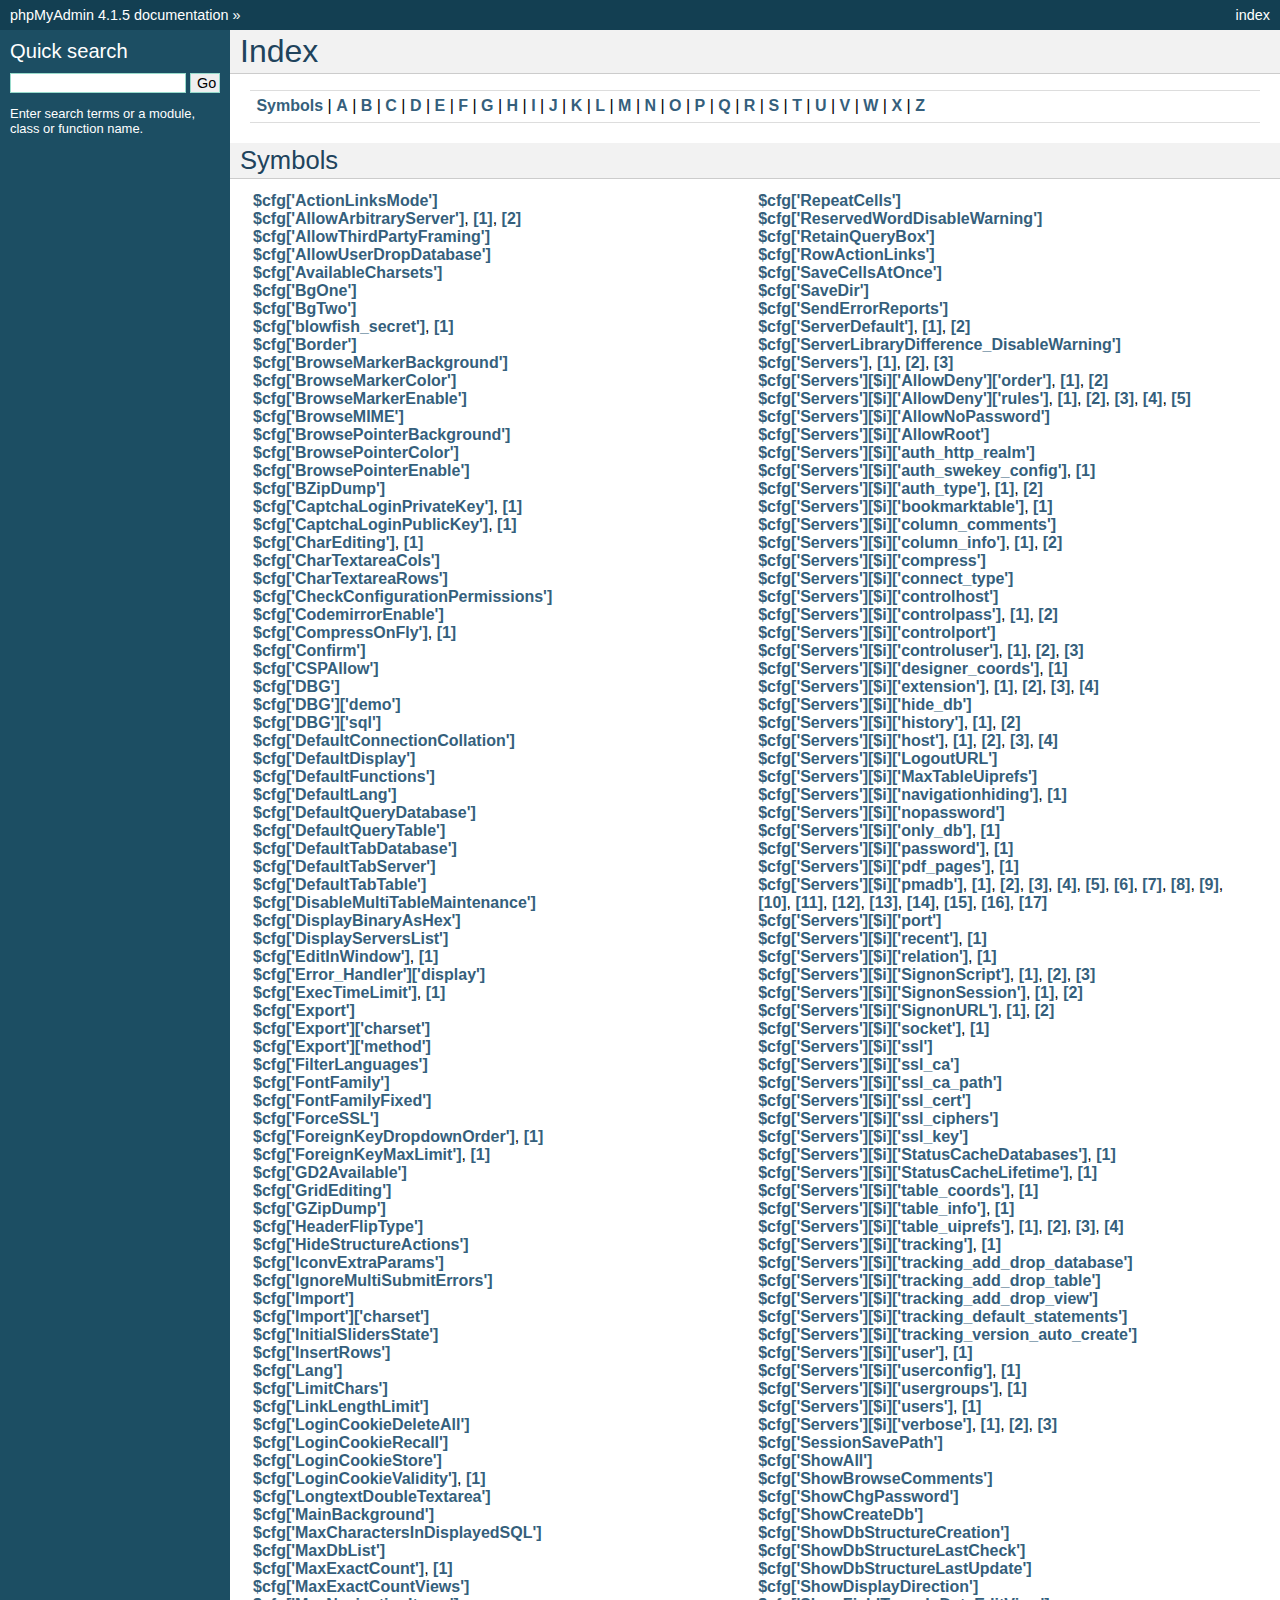
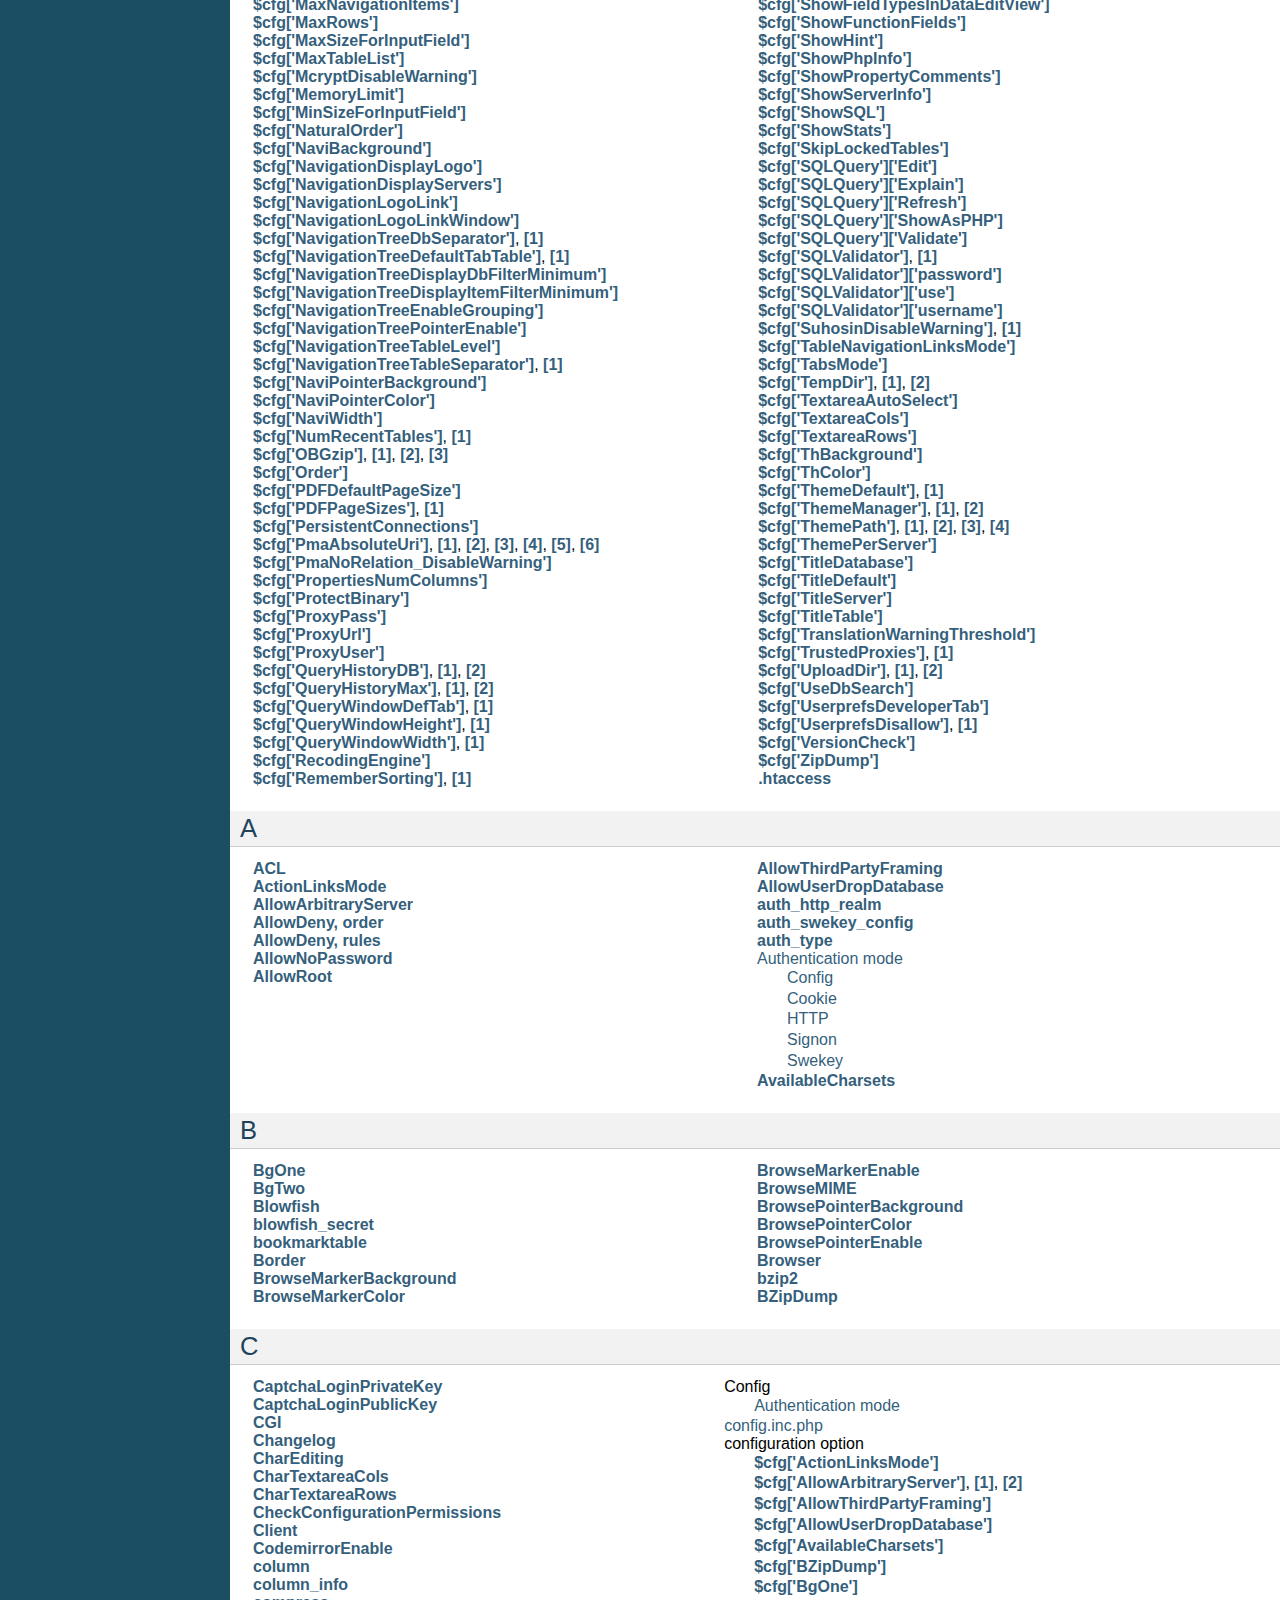
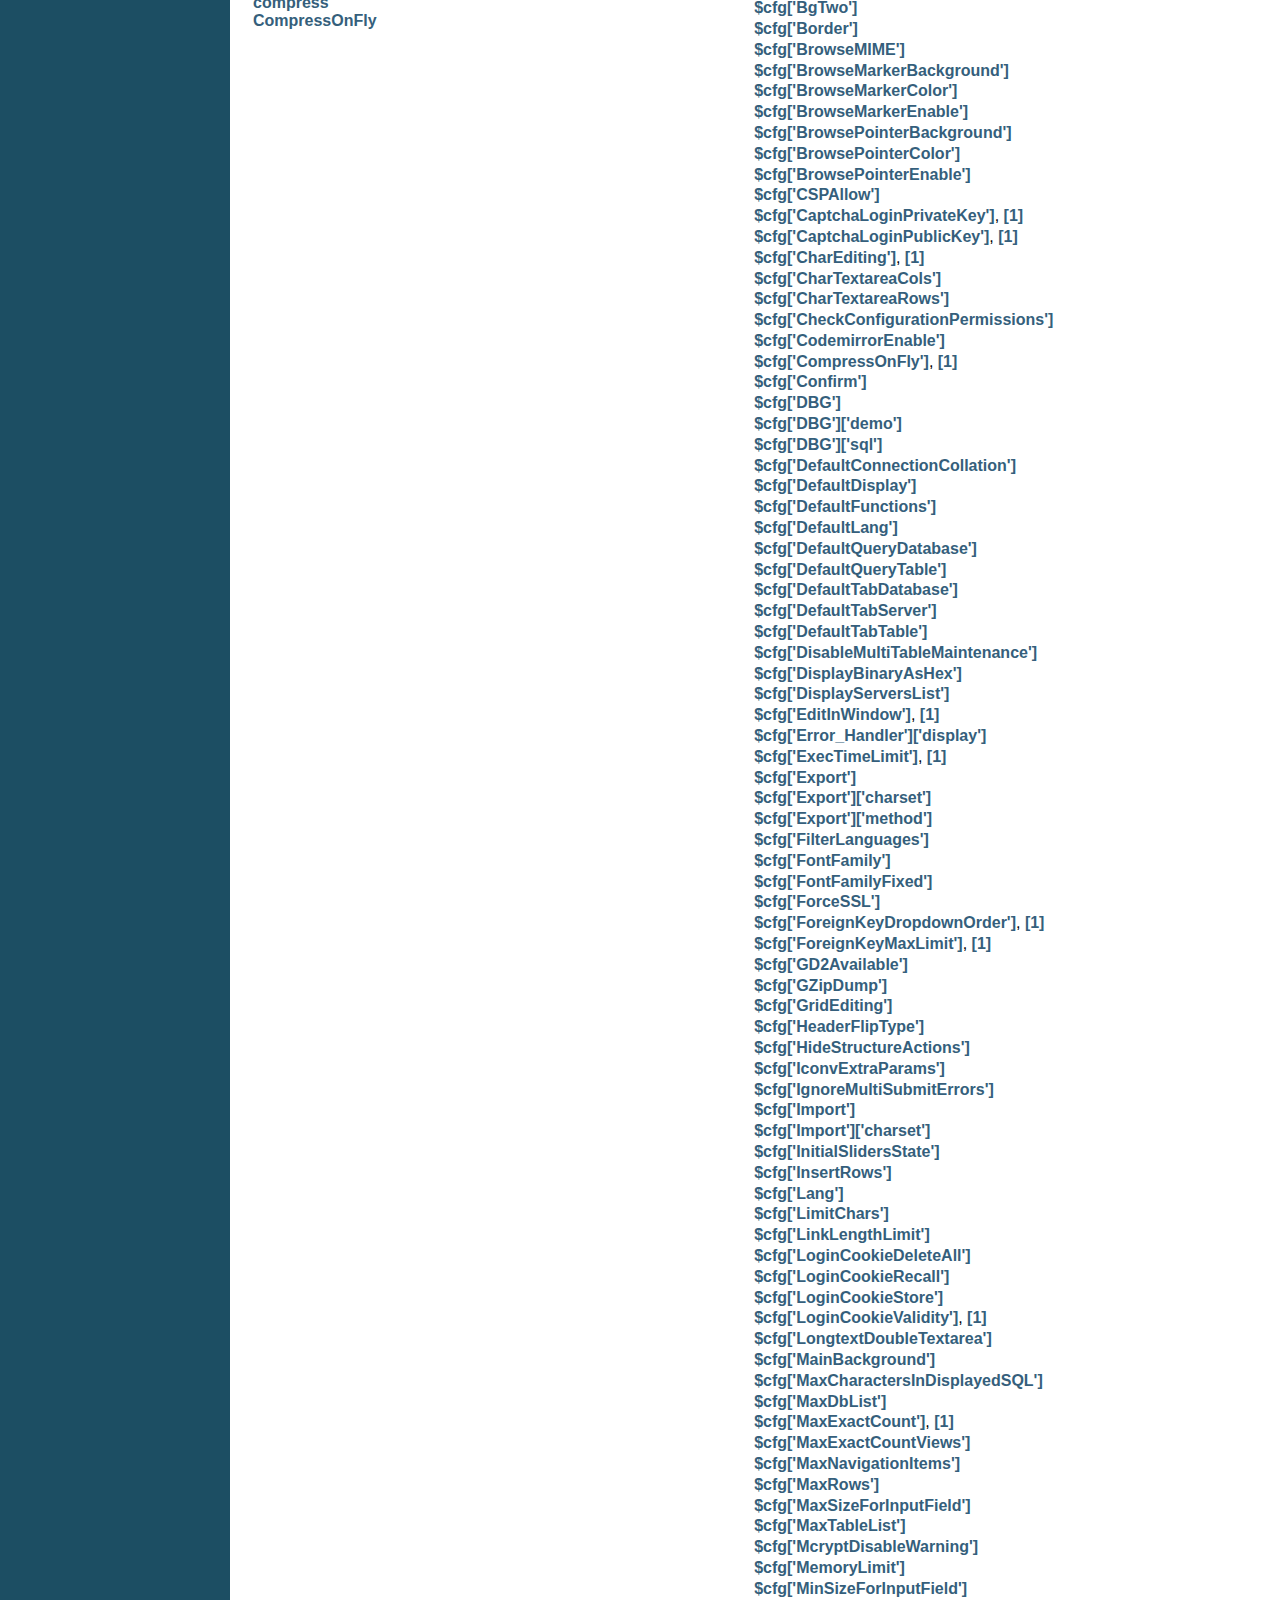
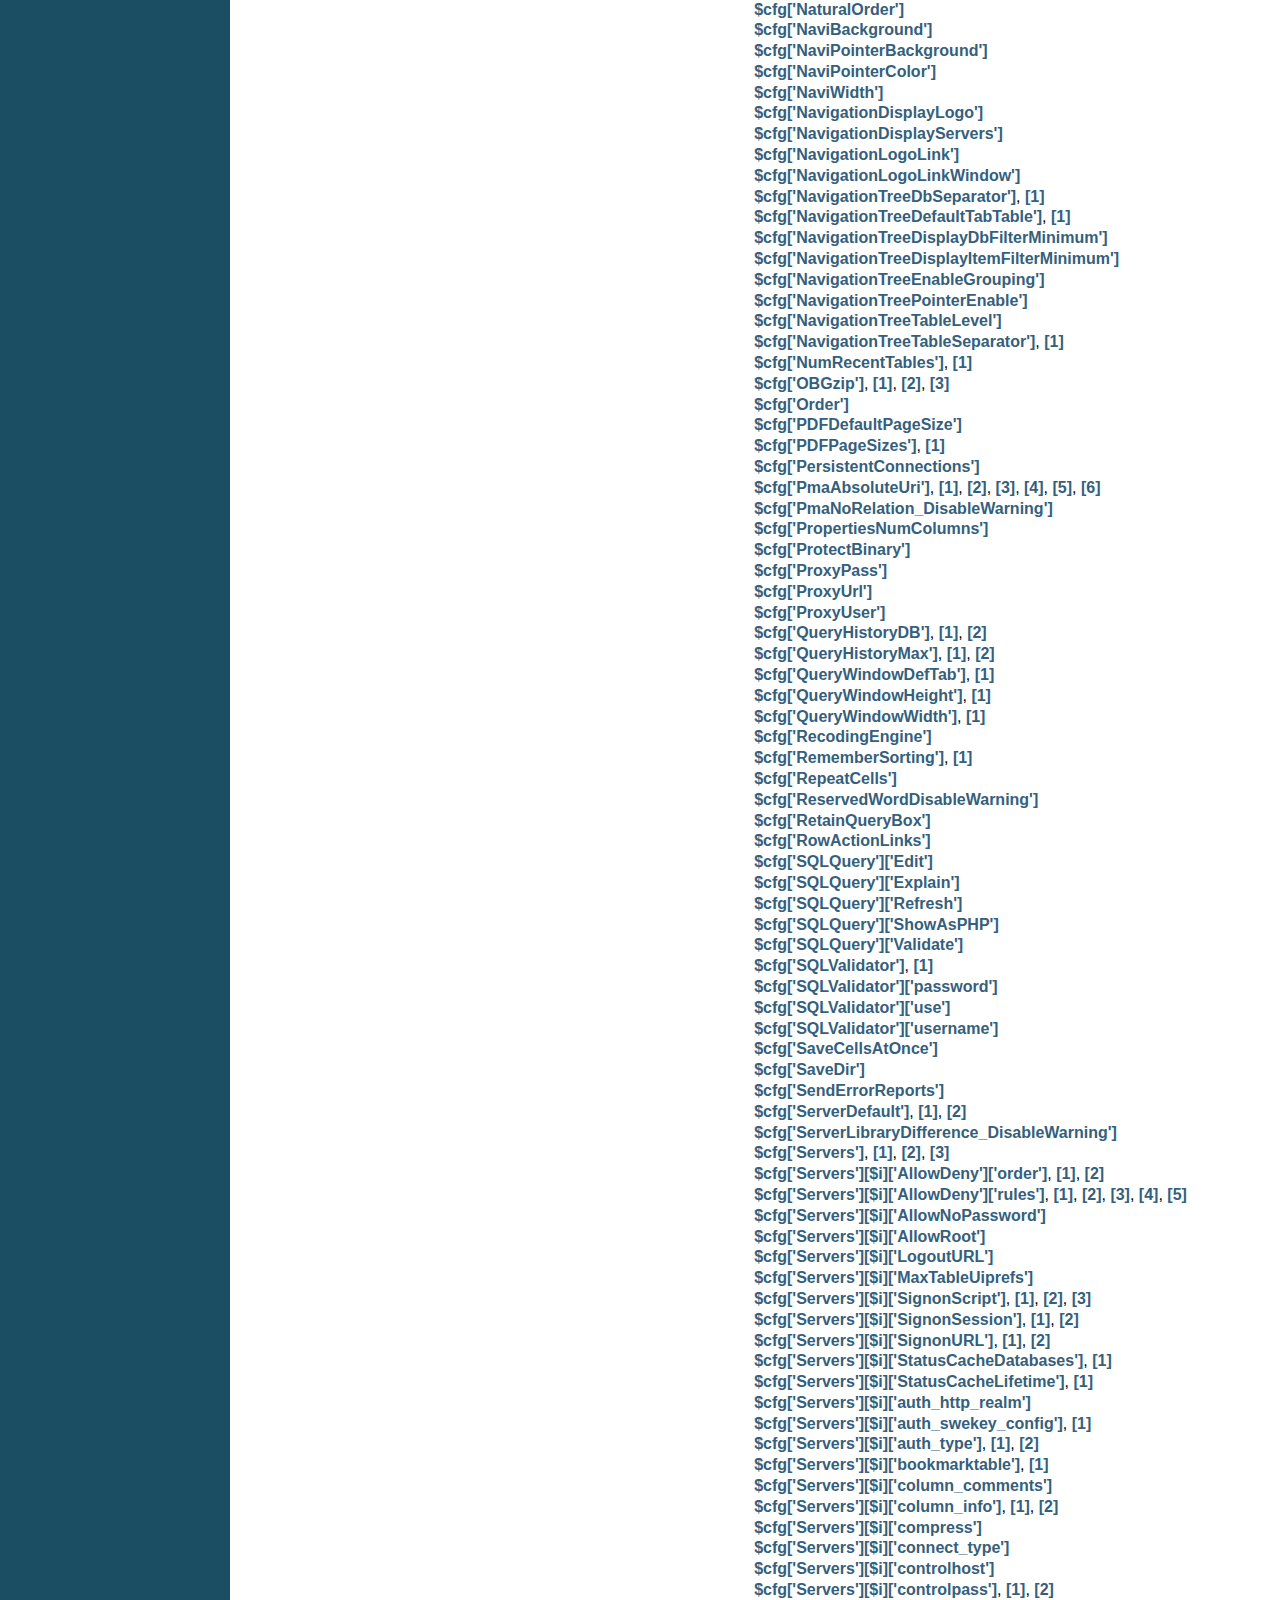
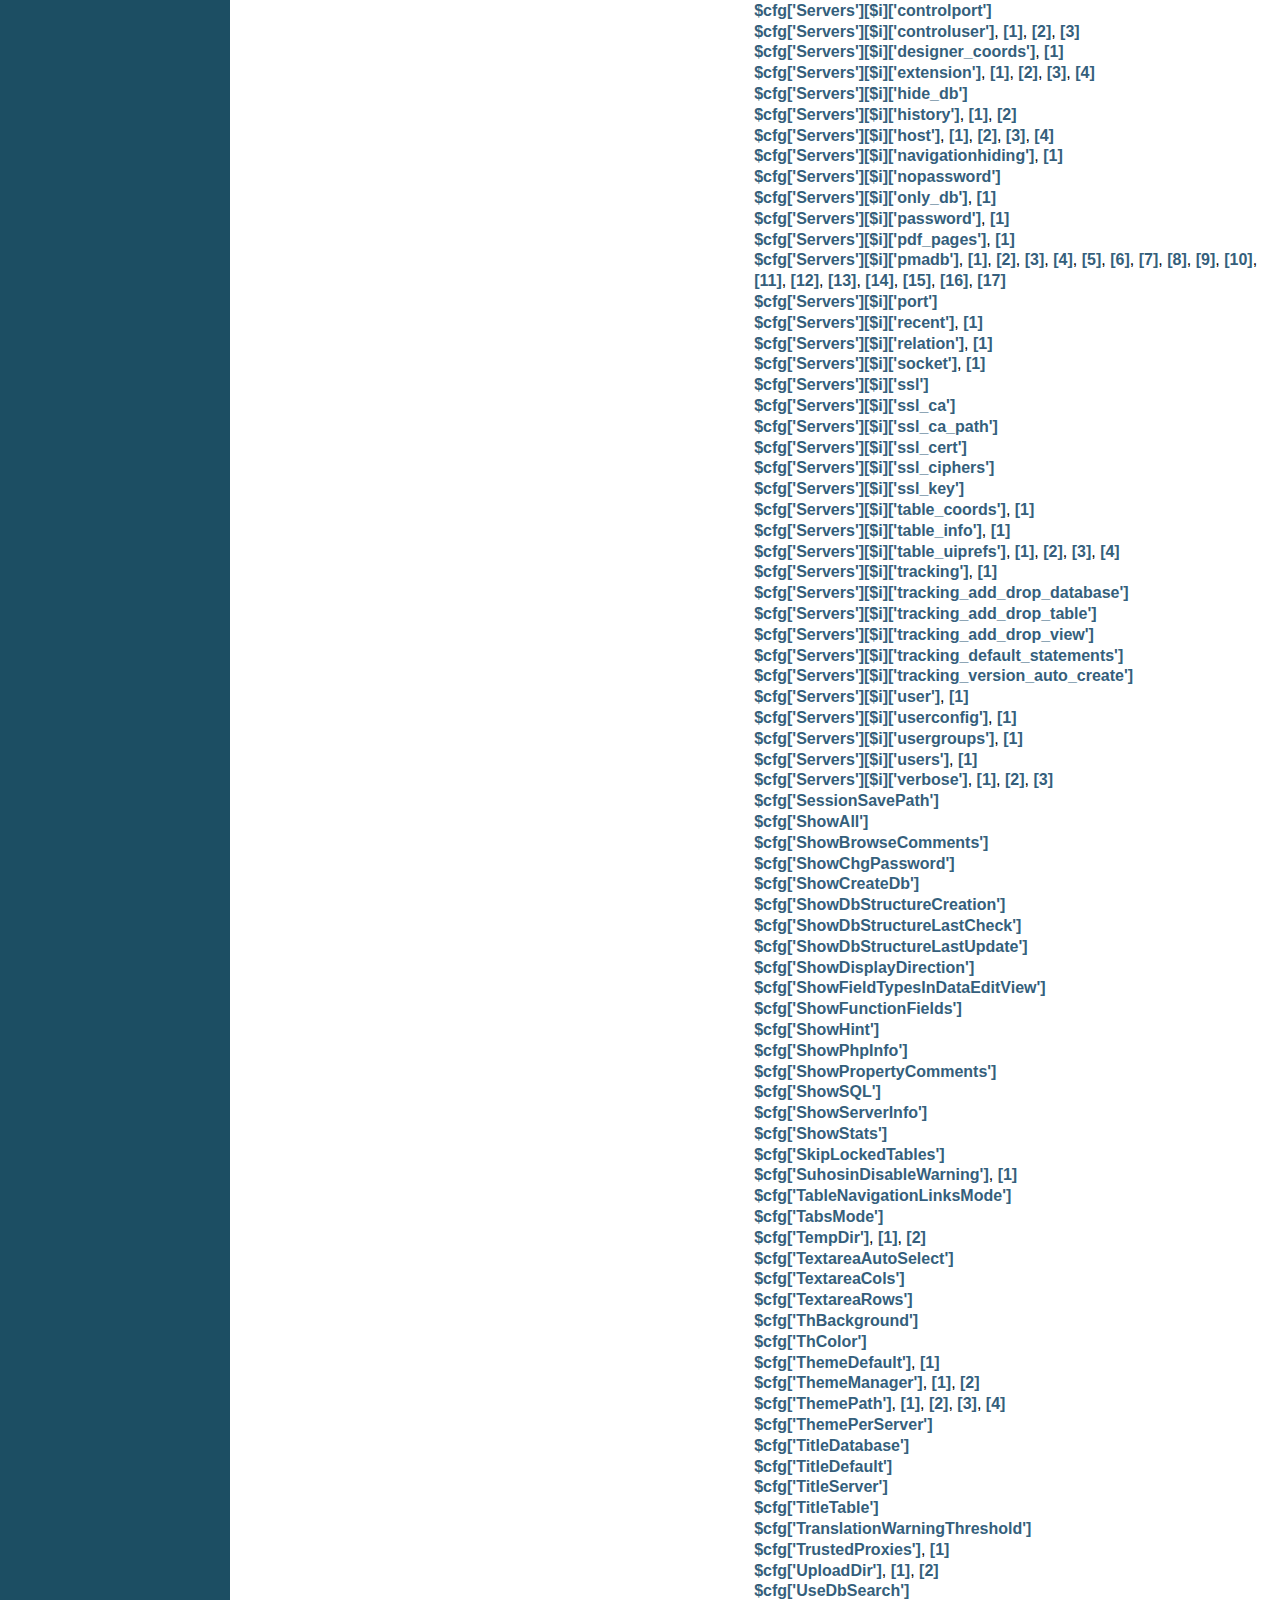
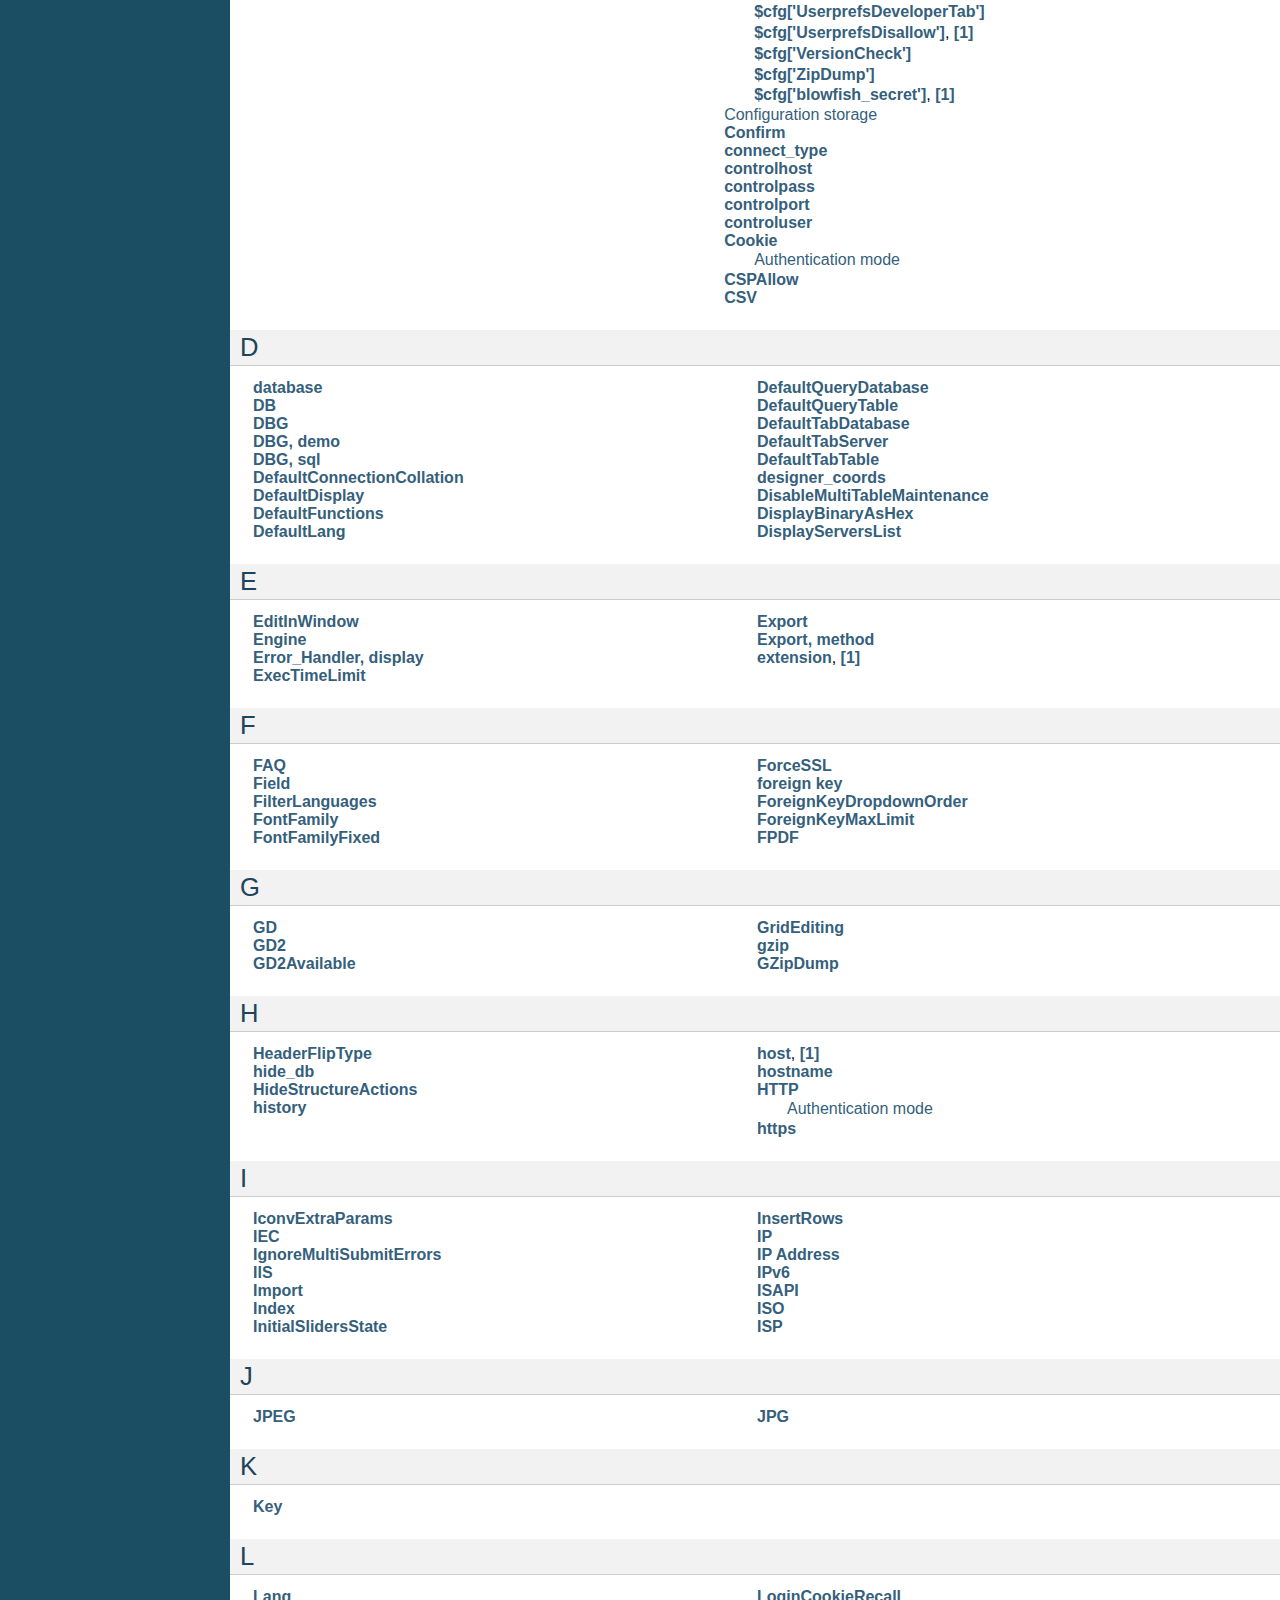
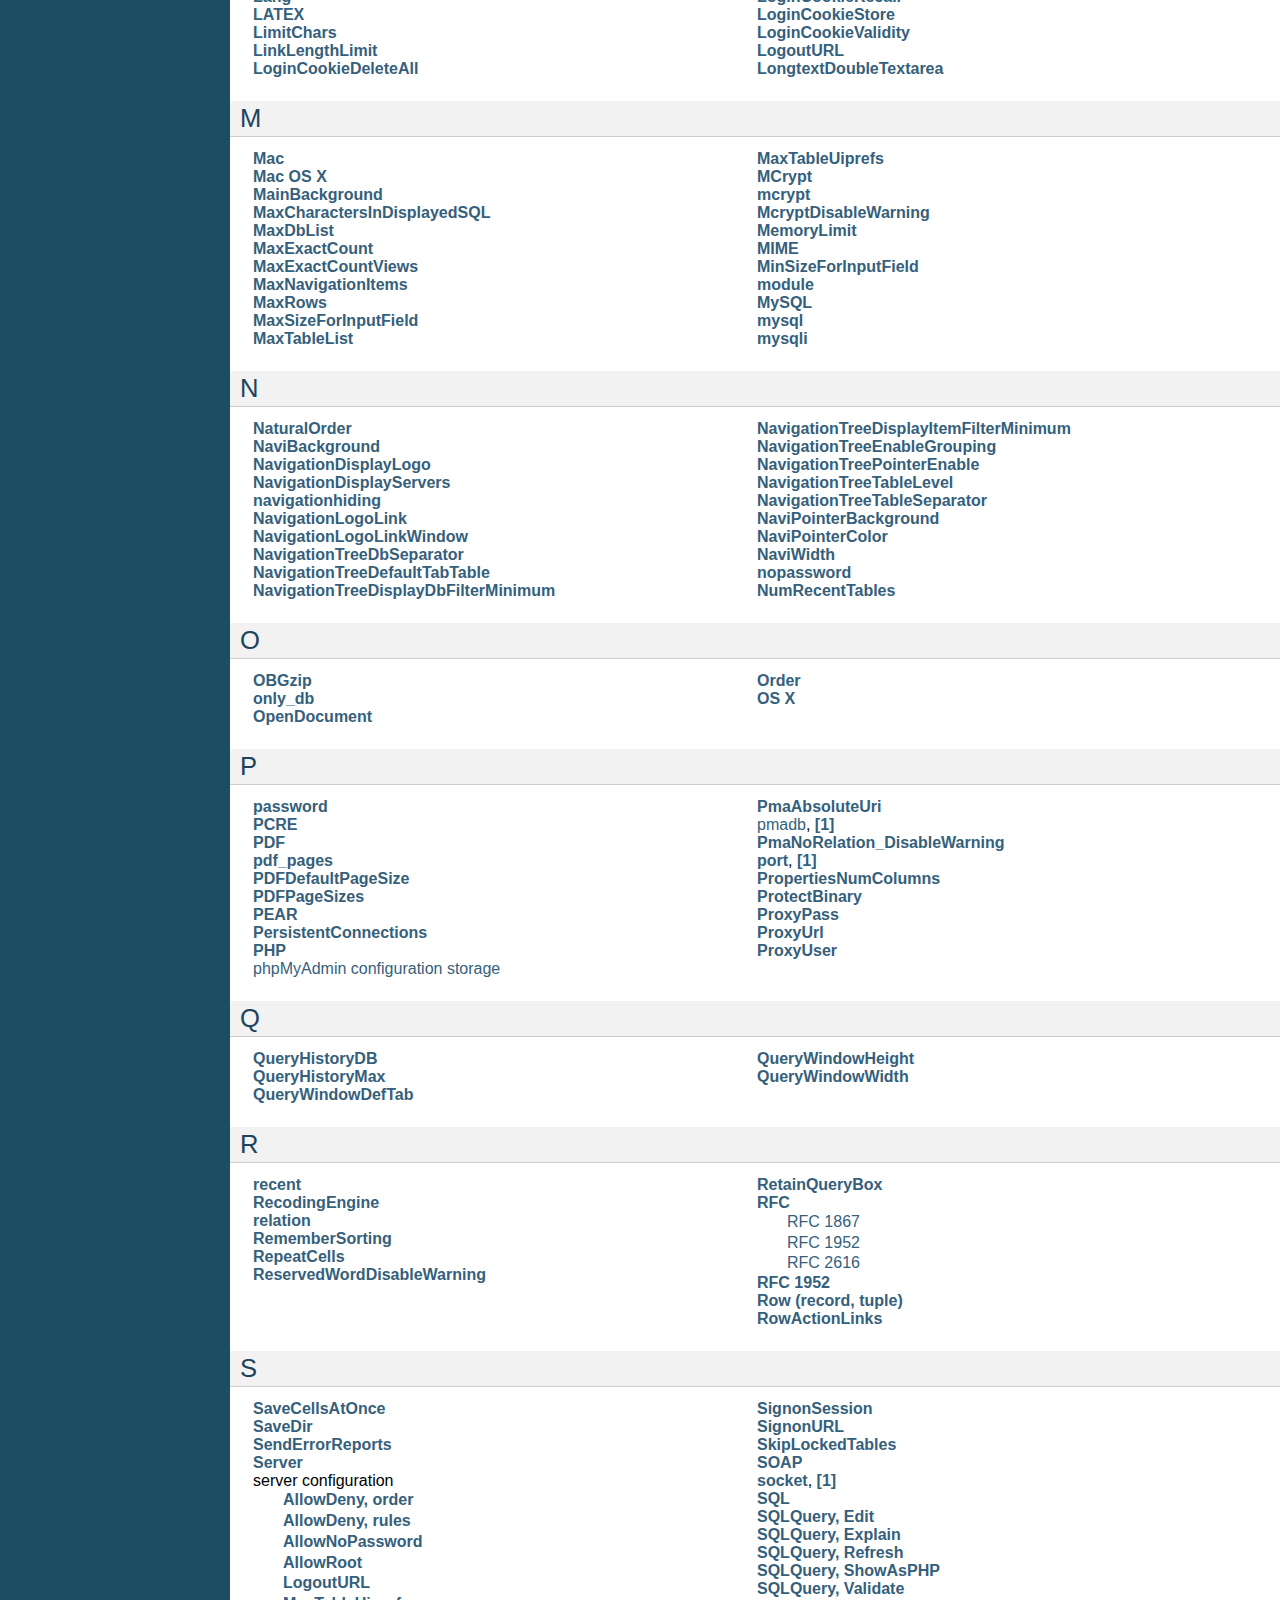
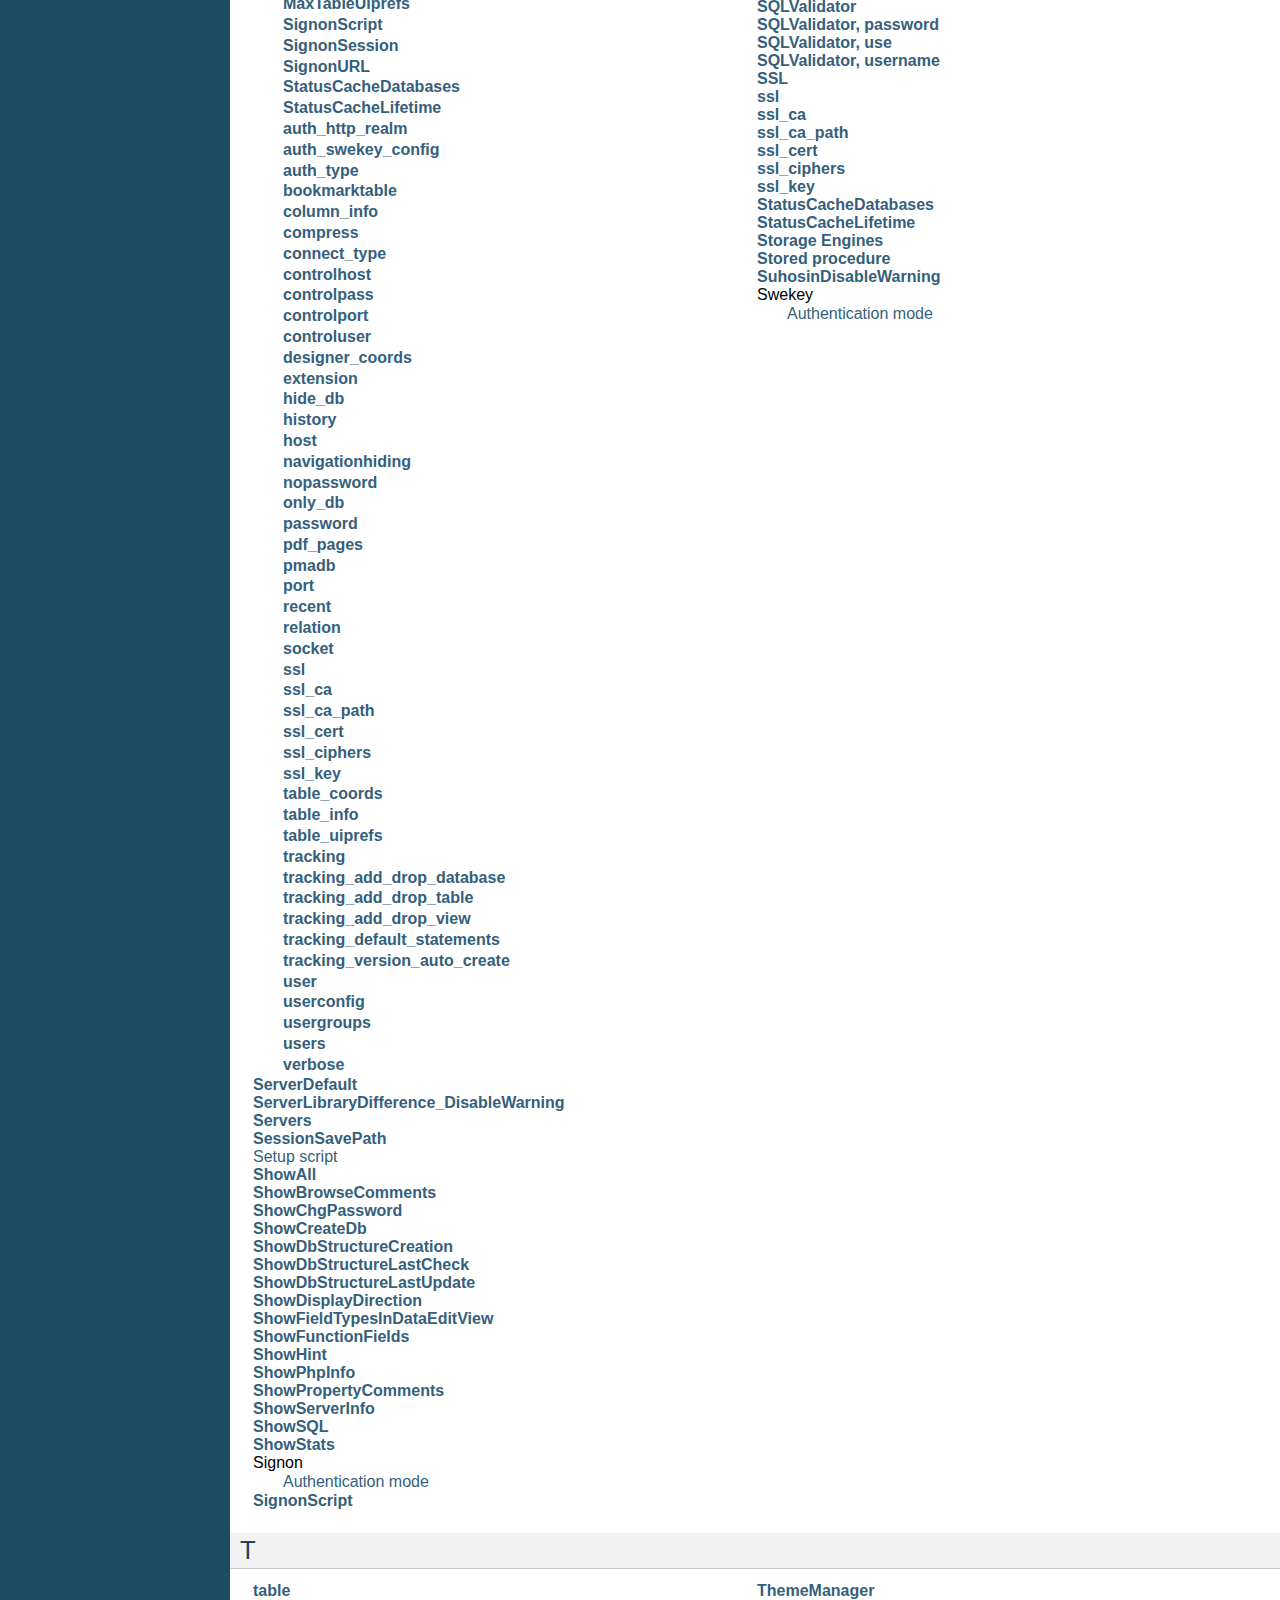
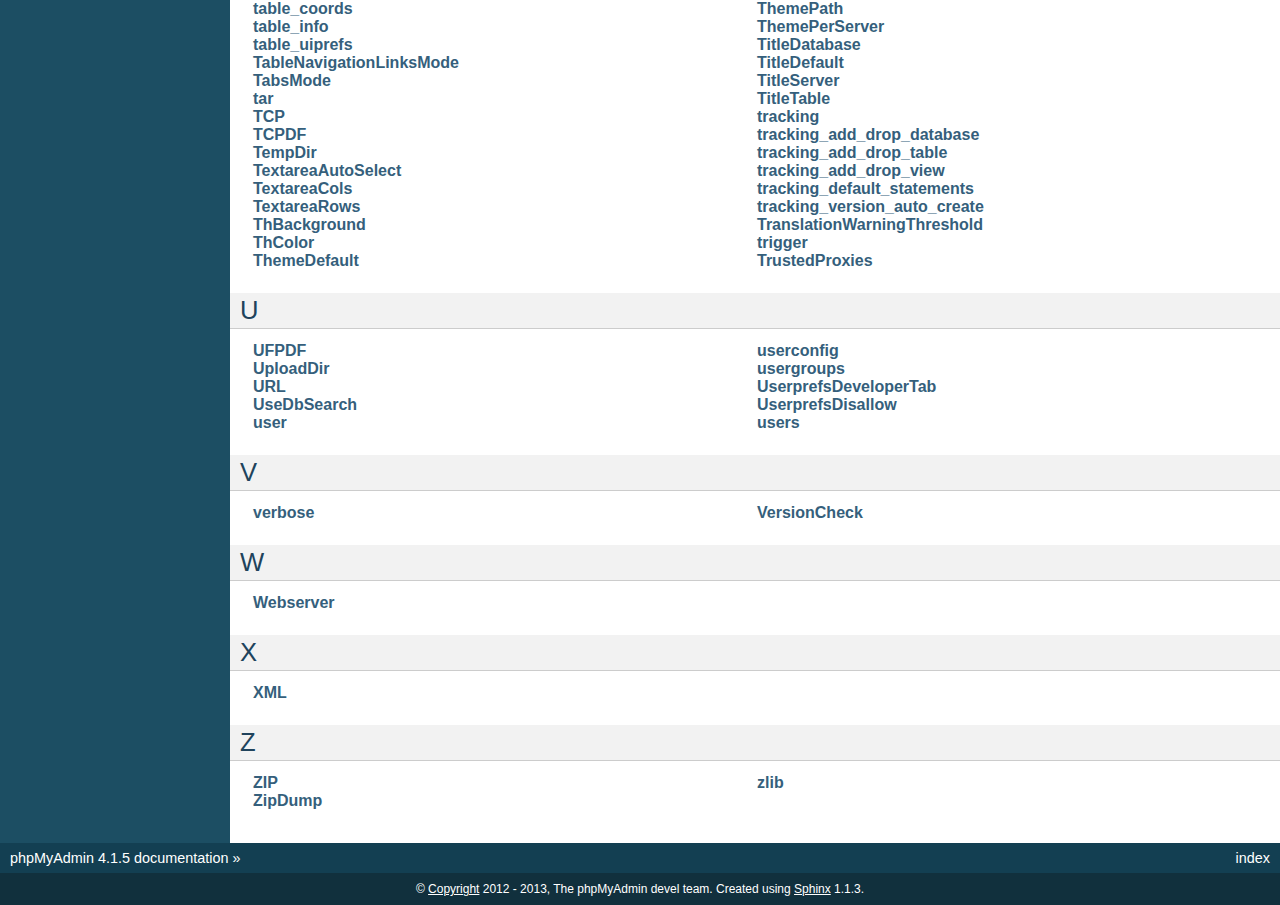
<file: nova/sql_admin/doc/html/genindex.html>
<!DOCTYPE html PUBLIC "-//W3C//DTD XHTML 1.0 Transitional//EN"
  "http://www.w3.org/TR/xhtml1/DTD/xhtml1-transitional.dtd">


<html xmlns="http://www.w3.org/1999/xhtml">
  <head>
    <meta http-equiv="Content-Type" content="text/html; charset=utf-8" />
    
    <title>Index &mdash; phpMyAdmin 4.1.5 documentation</title>
    
    <link rel="stylesheet" href="_static/default.css" type="text/css" />
    <link rel="stylesheet" href="_static/pygments.css" type="text/css" />
    
    <script type="text/javascript">
      var DOCUMENTATION_OPTIONS = {
        URL_ROOT:    '',
        VERSION:     '4.1.5',
        COLLAPSE_INDEX: false,
        FILE_SUFFIX: '.html',
        HAS_SOURCE:  true
      };
    </script>
    <script type="text/javascript" src="_static/jquery.js"></script>
    <script type="text/javascript" src="_static/underscore.js"></script>
    <script type="text/javascript" src="_static/doctools.js"></script>
    <link rel="copyright" title="Copyright" href="copyright.html" />
    <link rel="top" title="phpMyAdmin 4.1.5 documentation" href="index.html" /> 
  </head>
  <body>
    <div class="related">
      <h3>Navigation</h3>
      <ul>
        <li class="right" style="margin-right: 10px">
          <a href="#" title="General Index"
             accesskey="I">index</a></li>
        <li><a href="index.html">phpMyAdmin 4.1.5 documentation</a> &raquo;</li> 
      </ul>
    </div>  

    <div class="document">
      <div class="documentwrapper">
        <div class="bodywrapper">
          <div class="body">
            

<h1 id="index">Index</h1>

<div class="genindex-jumpbox">
 <a href="#Symbols"><strong>Symbols</strong></a>
 | <a href="#A"><strong>A</strong></a>
 | <a href="#B"><strong>B</strong></a>
 | <a href="#C"><strong>C</strong></a>
 | <a href="#D"><strong>D</strong></a>
 | <a href="#E"><strong>E</strong></a>
 | <a href="#F"><strong>F</strong></a>
 | <a href="#G"><strong>G</strong></a>
 | <a href="#H"><strong>H</strong></a>
 | <a href="#I"><strong>I</strong></a>
 | <a href="#J"><strong>J</strong></a>
 | <a href="#K"><strong>K</strong></a>
 | <a href="#L"><strong>L</strong></a>
 | <a href="#M"><strong>M</strong></a>
 | <a href="#N"><strong>N</strong></a>
 | <a href="#O"><strong>O</strong></a>
 | <a href="#P"><strong>P</strong></a>
 | <a href="#Q"><strong>Q</strong></a>
 | <a href="#R"><strong>R</strong></a>
 | <a href="#S"><strong>S</strong></a>
 | <a href="#T"><strong>T</strong></a>
 | <a href="#U"><strong>U</strong></a>
 | <a href="#V"><strong>V</strong></a>
 | <a href="#W"><strong>W</strong></a>
 | <a href="#X"><strong>X</strong></a>
 | <a href="#Z"><strong>Z</strong></a>
 
</div>
<h2 id="Symbols">Symbols</h2>
<table style="width: 100%" class="indextable genindextable"><tr>
  <td style="width: 33%" valign="top"><dl>
      
  <dt><a href="config.html#cfg_ActionLinksMode"><strong>$cfg[&#39;ActionLinksMode&#39;]</strong></a>
  </dt>

      
  <dt><a href="setup.html#index-9"><strong>$cfg[&#39;AllowArbitraryServer&#39;]</strong></a>, <a href="config.html#index-12"><strong>[1]</strong></a>, <a href="config.html#cfg_AllowArbitraryServer"><strong>[2]</strong></a>
  </dt>

      
  <dt><a href="config.html#cfg_AllowThirdPartyFraming"><strong>$cfg[&#39;AllowThirdPartyFraming&#39;]</strong></a>
  </dt>

      
  <dt><a href="config.html#cfg_AllowUserDropDatabase"><strong>$cfg[&#39;AllowUserDropDatabase&#39;]</strong></a>
  </dt>

      
  <dt><a href="config.html#cfg_AvailableCharsets"><strong>$cfg[&#39;AvailableCharsets&#39;]</strong></a>
  </dt>

      
  <dt><a href="config.html#cfg_BgOne"><strong>$cfg[&#39;BgOne&#39;]</strong></a>
  </dt>

      
  <dt><a href="config.html#cfg_BgTwo"><strong>$cfg[&#39;BgTwo&#39;]</strong></a>
  </dt>

      
  <dt><a href="config.html#cfg_blowfish_secret"><strong>$cfg[&#39;blowfish_secret&#39;]</strong></a>, <a href="config.html#index-66"><strong>[1]</strong></a>
  </dt>

      
  <dt><a href="config.html#cfg_Border"><strong>$cfg[&#39;Border&#39;]</strong></a>
  </dt>

      
  <dt><a href="config.html#cfg_BrowseMarkerBackground"><strong>$cfg[&#39;BrowseMarkerBackground&#39;]</strong></a>
  </dt>

      
  <dt><a href="config.html#cfg_BrowseMarkerColor"><strong>$cfg[&#39;BrowseMarkerColor&#39;]</strong></a>
  </dt>

      
  <dt><a href="config.html#cfg_BrowseMarkerEnable"><strong>$cfg[&#39;BrowseMarkerEnable&#39;]</strong></a>
  </dt>

      
  <dt><a href="config.html#cfg_BrowseMIME"><strong>$cfg[&#39;BrowseMIME&#39;]</strong></a>
  </dt>

      
  <dt><a href="config.html#cfg_BrowsePointerBackground"><strong>$cfg[&#39;BrowsePointerBackground&#39;]</strong></a>
  </dt>

      
  <dt><a href="config.html#cfg_BrowsePointerColor"><strong>$cfg[&#39;BrowsePointerColor&#39;]</strong></a>
  </dt>

      
  <dt><a href="config.html#cfg_BrowsePointerEnable"><strong>$cfg[&#39;BrowsePointerEnable&#39;]</strong></a>
  </dt>

      
  <dt><a href="config.html#cfg_BZipDump"><strong>$cfg[&#39;BZipDump&#39;]</strong></a>
  </dt>

      
  <dt><a href="setup.html#index-25"><strong>$cfg[&#39;CaptchaLoginPrivateKey&#39;]</strong></a>, <a href="config.html#cfg_CaptchaLoginPrivateKey"><strong>[1]</strong></a>
  </dt>

      
  <dt><a href="setup.html#index-24"><strong>$cfg[&#39;CaptchaLoginPublicKey&#39;]</strong></a>, <a href="config.html#cfg_CaptchaLoginPublicKey"><strong>[1]</strong></a>
  </dt>

      
  <dt><a href="config.html#cfg_CharEditing"><strong>$cfg[&#39;CharEditing&#39;]</strong></a>, <a href="config.html#index-76"><strong>[1]</strong></a>
  </dt>

      
  <dt><a href="config.html#cfg_CharTextareaCols"><strong>$cfg[&#39;CharTextareaCols&#39;]</strong></a>
  </dt>

      
  <dt><a href="config.html#cfg_CharTextareaRows"><strong>$cfg[&#39;CharTextareaRows&#39;]</strong></a>
  </dt>

      
  <dt><a href="config.html#cfg_CheckConfigurationPermissions"><strong>$cfg[&#39;CheckConfigurationPermissions&#39;]</strong></a>
  </dt>

      
  <dt><a href="config.html#cfg_CodemirrorEnable"><strong>$cfg[&#39;CodemirrorEnable&#39;]</strong></a>
  </dt>

      
  <dt><a href="faq.html#index-19"><strong>$cfg[&#39;CompressOnFly&#39;]</strong></a>, <a href="config.html#cfg_CompressOnFly"><strong>[1]</strong></a>
  </dt>

      
  <dt><a href="config.html#cfg_Confirm"><strong>$cfg[&#39;Confirm&#39;]</strong></a>
  </dt>

      
  <dt><a href="config.html#cfg_CSPAllow"><strong>$cfg[&#39;CSPAllow&#39;]</strong></a>
  </dt>

      
  <dt><a href="config.html#cfg_DBG"><strong>$cfg[&#39;DBG&#39;]</strong></a>
  </dt>

      
  <dt><a href="config.html#cfg_DBG_demo"><strong>$cfg[&#39;DBG&#39;][&#39;demo&#39;]</strong></a>
  </dt>

      
  <dt><a href="config.html#cfg_DBG_sql"><strong>$cfg[&#39;DBG&#39;][&#39;sql&#39;]</strong></a>
  </dt>

      
  <dt><a href="config.html#cfg_DefaultConnectionCollation"><strong>$cfg[&#39;DefaultConnectionCollation&#39;]</strong></a>
  </dt>

      
  <dt><a href="config.html#cfg_DefaultDisplay"><strong>$cfg[&#39;DefaultDisplay&#39;]</strong></a>
  </dt>

      
  <dt><a href="config.html#cfg_DefaultFunctions"><strong>$cfg[&#39;DefaultFunctions&#39;]</strong></a>
  </dt>

      
  <dt><a href="config.html#cfg_DefaultLang"><strong>$cfg[&#39;DefaultLang&#39;]</strong></a>
  </dt>

      
  <dt><a href="config.html#cfg_DefaultQueryDatabase"><strong>$cfg[&#39;DefaultQueryDatabase&#39;]</strong></a>
  </dt>

      
  <dt><a href="config.html#cfg_DefaultQueryTable"><strong>$cfg[&#39;DefaultQueryTable&#39;]</strong></a>
  </dt>

      
  <dt><a href="config.html#cfg_DefaultTabDatabase"><strong>$cfg[&#39;DefaultTabDatabase&#39;]</strong></a>
  </dt>

      
  <dt><a href="config.html#cfg_DefaultTabServer"><strong>$cfg[&#39;DefaultTabServer&#39;]</strong></a>
  </dt>

      
  <dt><a href="config.html#cfg_DefaultTabTable"><strong>$cfg[&#39;DefaultTabTable&#39;]</strong></a>
  </dt>

      
  <dt><a href="config.html#cfg_DisableMultiTableMaintenance"><strong>$cfg[&#39;DisableMultiTableMaintenance&#39;]</strong></a>
  </dt>

      
  <dt><a href="config.html#cfg_DisplayBinaryAsHex"><strong>$cfg[&#39;DisplayBinaryAsHex&#39;]</strong></a>
  </dt>

      
  <dt><a href="config.html#cfg_DisplayServersList"><strong>$cfg[&#39;DisplayServersList&#39;]</strong></a>
  </dt>

      
  <dt><a href="config.html#cfg_EditInWindow"><strong>$cfg[&#39;EditInWindow&#39;]</strong></a>, <a href="config.html#index-80"><strong>[1]</strong></a>
  </dt>

      
  <dt><a href="config.html#cfg_Error_Handler_display"><strong>$cfg[&#39;Error_Handler&#39;][&#39;display&#39;]</strong></a>
  </dt>

      
  <dt><a href="faq.html#index-27"><strong>$cfg[&#39;ExecTimeLimit&#39;]</strong></a>, <a href="config.html#cfg_ExecTimeLimit"><strong>[1]</strong></a>
  </dt>

      
  <dt><a href="config.html#cfg_Export"><strong>$cfg[&#39;Export&#39;]</strong></a>
  </dt>

      
  <dt><a href="config.html#index-72"><strong>$cfg[&#39;Export&#39;][&#39;charset&#39;]</strong></a>
  </dt>

      
  <dt><a href="config.html#cfg_Export_method"><strong>$cfg[&#39;Export&#39;][&#39;method&#39;]</strong></a>
  </dt>

      
  <dt><a href="config.html#cfg_FilterLanguages"><strong>$cfg[&#39;FilterLanguages&#39;]</strong></a>
  </dt>

      
  <dt><a href="config.html#cfg_FontFamily"><strong>$cfg[&#39;FontFamily&#39;]</strong></a>
  </dt>

      
  <dt><a href="config.html#cfg_FontFamilyFixed"><strong>$cfg[&#39;FontFamilyFixed&#39;]</strong></a>
  </dt>

      
  <dt><a href="config.html#cfg_ForceSSL"><strong>$cfg[&#39;ForceSSL&#39;]</strong></a>
  </dt>

      
  <dt><a href="config.html#index-70"><strong>$cfg[&#39;ForeignKeyDropdownOrder&#39;]</strong></a>, <a href="config.html#cfg_ForeignKeyDropdownOrder"><strong>[1]</strong></a>
  </dt>

      
  <dt><a href="faq.html#index-28"><strong>$cfg[&#39;ForeignKeyMaxLimit&#39;]</strong></a>, <a href="config.html#cfg_ForeignKeyMaxLimit"><strong>[1]</strong></a>
  </dt>

      
  <dt><a href="config.html#cfg_GD2Available"><strong>$cfg[&#39;GD2Available&#39;]</strong></a>
  </dt>

      
  <dt><a href="config.html#cfg_GridEditing"><strong>$cfg[&#39;GridEditing&#39;]</strong></a>
  </dt>

      
  <dt><a href="config.html#cfg_GZipDump"><strong>$cfg[&#39;GZipDump&#39;]</strong></a>
  </dt>

      
  <dt><a href="config.html#cfg_HeaderFlipType"><strong>$cfg[&#39;HeaderFlipType&#39;]</strong></a>
  </dt>

      
  <dt><a href="config.html#cfg_HideStructureActions"><strong>$cfg[&#39;HideStructureActions&#39;]</strong></a>
  </dt>

      
  <dt><a href="config.html#cfg_IconvExtraParams"><strong>$cfg[&#39;IconvExtraParams&#39;]</strong></a>
  </dt>

      
  <dt><a href="config.html#cfg_IgnoreMultiSubmitErrors"><strong>$cfg[&#39;IgnoreMultiSubmitErrors&#39;]</strong></a>
  </dt>

      
  <dt><a href="config.html#cfg_Import"><strong>$cfg[&#39;Import&#39;]</strong></a>
  </dt>

      
  <dt><a href="config.html#index-73"><strong>$cfg[&#39;Import&#39;][&#39;charset&#39;]</strong></a>
  </dt>

      
  <dt><a href="config.html#cfg_InitialSlidersState"><strong>$cfg[&#39;InitialSlidersState&#39;]</strong></a>
  </dt>

      
  <dt><a href="config.html#cfg_InsertRows"><strong>$cfg[&#39;InsertRows&#39;]</strong></a>
  </dt>

      
  <dt><a href="config.html#cfg_Lang"><strong>$cfg[&#39;Lang&#39;]</strong></a>
  </dt>

      
  <dt><a href="config.html#cfg_LimitChars"><strong>$cfg[&#39;LimitChars&#39;]</strong></a>
  </dt>

      
  <dt><a href="config.html#cfg_LinkLengthLimit"><strong>$cfg[&#39;LinkLengthLimit&#39;]</strong></a>
  </dt>

      
  <dt><a href="config.html#cfg_LoginCookieDeleteAll"><strong>$cfg[&#39;LoginCookieDeleteAll&#39;]</strong></a>
  </dt>

      
  <dt><a href="config.html#cfg_LoginCookieRecall"><strong>$cfg[&#39;LoginCookieRecall&#39;]</strong></a>
  </dt>

      
  <dt><a href="config.html#cfg_LoginCookieStore"><strong>$cfg[&#39;LoginCookieStore&#39;]</strong></a>
  </dt>

      
  <dt><a href="config.html#cfg_LoginCookieValidity"><strong>$cfg[&#39;LoginCookieValidity&#39;]</strong></a>, <a href="config.html#index-67"><strong>[1]</strong></a>
  </dt>

      
  <dt><a href="config.html#cfg_LongtextDoubleTextarea"><strong>$cfg[&#39;LongtextDoubleTextarea&#39;]</strong></a>
  </dt>

      
  <dt><a href="config.html#cfg_MainBackground"><strong>$cfg[&#39;MainBackground&#39;]</strong></a>
  </dt>

      
  <dt><a href="config.html#cfg_MaxCharactersInDisplayedSQL"><strong>$cfg[&#39;MaxCharactersInDisplayedSQL&#39;]</strong></a>
  </dt>

      
  <dt><a href="config.html#cfg_MaxDbList"><strong>$cfg[&#39;MaxDbList&#39;]</strong></a>
  </dt>

      
  <dt><a href="faq.html#index-21"><strong>$cfg[&#39;MaxExactCount&#39;]</strong></a>, <a href="config.html#cfg_MaxExactCount"><strong>[1]</strong></a>
  </dt>

      
  <dt><a href="config.html#cfg_MaxExactCountViews"><strong>$cfg[&#39;MaxExactCountViews&#39;]</strong></a>
  </dt>

      
  <dt><a href="config.html#cfg_MaxNavigationItems"><strong>$cfg[&#39;MaxNavigationItems&#39;]</strong></a>
  </dt>

      
  <dt><a href="config.html#cfg_MaxRows"><strong>$cfg[&#39;MaxRows&#39;]</strong></a>
  </dt>

      
  <dt><a href="config.html#cfg_MaxSizeForInputField"><strong>$cfg[&#39;MaxSizeForInputField&#39;]</strong></a>
  </dt>

      
  <dt><a href="config.html#cfg_MaxTableList"><strong>$cfg[&#39;MaxTableList&#39;]</strong></a>
  </dt>

      
  <dt><a href="config.html#cfg_McryptDisableWarning"><strong>$cfg[&#39;McryptDisableWarning&#39;]</strong></a>
  </dt>

      
  <dt><a href="config.html#cfg_MemoryLimit"><strong>$cfg[&#39;MemoryLimit&#39;]</strong></a>
  </dt>

      
  <dt><a href="config.html#cfg_MinSizeForInputField"><strong>$cfg[&#39;MinSizeForInputField&#39;]</strong></a>
  </dt>

      
  <dt><a href="config.html#cfg_NaturalOrder"><strong>$cfg[&#39;NaturalOrder&#39;]</strong></a>
  </dt>

      
  <dt><a href="config.html#cfg_NaviBackground"><strong>$cfg[&#39;NaviBackground&#39;]</strong></a>
  </dt>

      
  <dt><a href="config.html#cfg_NavigationDisplayLogo"><strong>$cfg[&#39;NavigationDisplayLogo&#39;]</strong></a>
  </dt>

      
  <dt><a href="config.html#cfg_NavigationDisplayServers"><strong>$cfg[&#39;NavigationDisplayServers&#39;]</strong></a>
  </dt>

      
  <dt><a href="config.html#cfg_NavigationLogoLink"><strong>$cfg[&#39;NavigationLogoLink&#39;]</strong></a>
  </dt>

      
  <dt><a href="config.html#cfg_NavigationLogoLinkWindow"><strong>$cfg[&#39;NavigationLogoLinkWindow&#39;]</strong></a>
  </dt>

      
  <dt><a href="config.html#index-68"><strong>$cfg[&#39;NavigationTreeDbSeparator&#39;]</strong></a>, <a href="config.html#cfg_NavigationTreeDbSeparator"><strong>[1]</strong></a>
  </dt>

      
  <dt><a href="config.html#index-37"><strong>$cfg[&#39;NavigationTreeDefaultTabTable&#39;]</strong></a>, <a href="config.html#cfg_NavigationTreeDefaultTabTable"><strong>[1]</strong></a>
  </dt>

      
  <dt><a href="config.html#cfg_NavigationTreeDisplayDbFilterMinimum"><strong>$cfg[&#39;NavigationTreeDisplayDbFilterMinimum&#39;]</strong></a>
  </dt>

      
  <dt><a href="config.html#cfg_NavigationTreeDisplayItemFilterMinimum"><strong>$cfg[&#39;NavigationTreeDisplayItemFilterMinimum&#39;]</strong></a>
  </dt>

      
  <dt><a href="config.html#cfg_NavigationTreeEnableGrouping"><strong>$cfg[&#39;NavigationTreeEnableGrouping&#39;]</strong></a>
  </dt>

      
  <dt><a href="config.html#cfg_NavigationTreePointerEnable"><strong>$cfg[&#39;NavigationTreePointerEnable&#39;]</strong></a>
  </dt>

      
  <dt><a href="config.html#cfg_NavigationTreeTableLevel"><strong>$cfg[&#39;NavigationTreeTableLevel&#39;]</strong></a>
  </dt>

      
  <dt><a href="faq.html#index-20"><strong>$cfg[&#39;NavigationTreeTableSeparator&#39;]</strong></a>, <a href="config.html#cfg_NavigationTreeTableSeparator"><strong>[1]</strong></a>
  </dt>

      
  <dt><a href="config.html#cfg_NaviPointerBackground"><strong>$cfg[&#39;NaviPointerBackground&#39;]</strong></a>
  </dt>

      
  <dt><a href="config.html#cfg_NaviPointerColor"><strong>$cfg[&#39;NaviPointerColor&#39;]</strong></a>
  </dt>

      
  <dt><a href="config.html#cfg_NaviWidth"><strong>$cfg[&#39;NaviWidth&#39;]</strong></a>
  </dt>

      
  <dt><a href="config.html#index-36"><strong>$cfg[&#39;NumRecentTables&#39;]</strong></a>, <a href="config.html#cfg_NumRecentTables"><strong>[1]</strong></a>
  </dt>

      
  <dt><a href="faq.html#index-0"><strong>$cfg[&#39;OBGzip&#39;]</strong></a>, <a href="faq.html#index-5"><strong>[1]</strong></a>, <a href="faq.html#index-9"><strong>[2]</strong></a>, <a href="config.html#cfg_OBGzip"><strong>[3]</strong></a>
  </dt>

      
  <dt><a href="config.html#cfg_Order"><strong>$cfg[&#39;Order&#39;]</strong></a>
  </dt>

      
  <dt><a href="config.html#cfg_PDFDefaultPageSize"><strong>$cfg[&#39;PDFDefaultPageSize&#39;]</strong></a>
  </dt>

      
  <dt><a href="config.html#cfg_PDFPageSizes"><strong>$cfg[&#39;PDFPageSizes&#39;]</strong></a>, <a href="config.html#index-71"><strong>[1]</strong></a>
  </dt>

      
  <dt><a href="config.html#cfg_PersistentConnections"><strong>$cfg[&#39;PersistentConnections&#39;]</strong></a>
  </dt>

      
  <dt><a href="faq.html#index-10"><strong>$cfg[&#39;PmaAbsoluteUri&#39;]</strong></a>, <a href="faq.html#index-17"><strong>[1]</strong></a>, <a href="faq.html#index-25"><strong>[2]</strong></a>, <a href="faq.html#index-26"><strong>[3]</strong></a>, <a href="config.html#cfg_PmaAbsoluteUri"><strong>[4]</strong></a>, <a href="config.html#index-1"><strong>[5]</strong></a>, <a href="config.html#index-65"><strong>[6]</strong></a>
  </dt>

      
  <dt><a href="config.html#cfg_PmaNoRelation_DisableWarning"><strong>$cfg[&#39;PmaNoRelation_DisableWarning&#39;]</strong></a>
  </dt>

      
  <dt><a href="config.html#cfg_PropertiesNumColumns"><strong>$cfg[&#39;PropertiesNumColumns&#39;]</strong></a>
  </dt>

      
  <dt><a href="config.html#cfg_ProtectBinary"><strong>$cfg[&#39;ProtectBinary&#39;]</strong></a>
  </dt>

      
  <dt><a href="config.html#cfg_ProxyPass"><strong>$cfg[&#39;ProxyPass&#39;]</strong></a>
  </dt>

      
  <dt><a href="config.html#cfg_ProxyUrl"><strong>$cfg[&#39;ProxyUrl&#39;]</strong></a>
  </dt>

      
  <dt><a href="config.html#cfg_ProxyUser"><strong>$cfg[&#39;ProxyUser&#39;]</strong></a>
  </dt>

      
  <dt><a href="config.html#cfg_QueryHistoryDB"><strong>$cfg[&#39;QueryHistoryDB&#39;]</strong></a>, <a href="config.html#index-81"><strong>[1]</strong></a>, <a href="config.html#index-83"><strong>[2]</strong></a>
  </dt>

      
  <dt><a href="config.html#index-33"><strong>$cfg[&#39;QueryHistoryMax&#39;]</strong></a>, <a href="config.html#cfg_QueryHistoryMax"><strong>[1]</strong></a>, <a href="config.html#index-84"><strong>[2]</strong></a>
  </dt>

      
  <dt><a href="config.html#cfg_QueryWindowDefTab"><strong>$cfg[&#39;QueryWindowDefTab&#39;]</strong></a>, <a href="config.html#index-85"><strong>[1]</strong></a>
  </dt>

      
  <dt><a href="config.html#cfg_QueryWindowHeight"><strong>$cfg[&#39;QueryWindowHeight&#39;]</strong></a>, <a href="config.html#index-79"><strong>[1]</strong></a>
  </dt>

      
  <dt><a href="config.html#cfg_QueryWindowWidth"><strong>$cfg[&#39;QueryWindowWidth&#39;]</strong></a>, <a href="config.html#index-78"><strong>[1]</strong></a>
  </dt>

      
  <dt><a href="config.html#cfg_RecodingEngine"><strong>$cfg[&#39;RecodingEngine&#39;]</strong></a>
  </dt>

      
  <dt><a href="config.html#index-40"><strong>$cfg[&#39;RememberSorting&#39;]</strong></a>, <a href="config.html#cfg_RememberSorting"><strong>[1]</strong></a>
  </dt>

  </dl></td>
  <td style="width: 33%" valign="top"><dl>
      
  <dt><a href="config.html#cfg_RepeatCells"><strong>$cfg[&#39;RepeatCells&#39;]</strong></a>
  </dt>

      
  <dt><a href="config.html#cfg_ReservedWordDisableWarning"><strong>$cfg[&#39;ReservedWordDisableWarning&#39;]</strong></a>
  </dt>

      
  <dt><a href="config.html#cfg_RetainQueryBox"><strong>$cfg[&#39;RetainQueryBox&#39;]</strong></a>
  </dt>

      
  <dt><a href="config.html#cfg_RowActionLinks"><strong>$cfg[&#39;RowActionLinks&#39;]</strong></a>
  </dt>

      
  <dt><a href="config.html#cfg_SaveCellsAtOnce"><strong>$cfg[&#39;SaveCellsAtOnce&#39;]</strong></a>
  </dt>

      
  <dt><a href="config.html#cfg_SaveDir"><strong>$cfg[&#39;SaveDir&#39;]</strong></a>
  </dt>

      
  <dt><a href="config.html#cfg_SendErrorReports"><strong>$cfg[&#39;SendErrorReports&#39;]</strong></a>
  </dt>

      
  <dt><a href="config.html#cfg_ServerDefault"><strong>$cfg[&#39;ServerDefault&#39;]</strong></a>, <a href="config.html#index-63"><strong>[1]</strong></a>, <a href="config.html#index-64"><strong>[2]</strong></a>
  </dt>

      
  <dt><a href="config.html#cfg_ServerLibraryDifference_DisableWarning"><strong>$cfg[&#39;ServerLibraryDifference_DisableWarning&#39;]</strong></a>
  </dt>

      
  <dt><a href="setup.html#index-6"><strong>$cfg[&#39;Servers&#39;]</strong></a>, <a href="config.html#cfg_Servers"><strong>[1]</strong></a>, <a href="config.html#index-4"><strong>[2]</strong></a>, <a href="config.html#index-7"><strong>[3]</strong></a>
  </dt>

      
  <dt><a href="setup.html#index-19"><strong>$cfg[&#39;Servers&#39;][$i][&#39;AllowDeny&#39;][&#39;order&#39;]</strong></a>, <a href="config.html#cfg_Servers_AllowDeny_order"><strong>[1]</strong></a>, <a href="config.html#index-74"><strong>[2]</strong></a>
  </dt>

      
  <dt><a href="setup.html#index-20"><strong>$cfg[&#39;Servers&#39;][$i][&#39;AllowDeny&#39;][&#39;rules&#39;]</strong></a>, <a href="setup.html#index-23"><strong>[1]</strong></a>, <a href="faq.html#index-24"><strong>[2]</strong></a>, <a href="config.html#index-58"><strong>[3]</strong></a>, <a href="config.html#cfg_Servers_AllowDeny_rules"><strong>[4]</strong></a>, <a href="config.html#index-75"><strong>[5]</strong></a>
  </dt>

      
  <dt><a href="config.html#cfg_Servers_AllowNoPassword"><strong>$cfg[&#39;Servers&#39;][$i][&#39;AllowNoPassword&#39;]</strong></a>
  </dt>

      
  <dt><a href="config.html#cfg_Servers_AllowRoot"><strong>$cfg[&#39;Servers&#39;][$i][&#39;AllowRoot&#39;]</strong></a>
  </dt>

      
  <dt><a href="config.html#cfg_Servers_auth_http_realm"><strong>$cfg[&#39;Servers&#39;][$i][&#39;auth_http_realm&#39;]</strong></a>
  </dt>

      
  <dt><a href="setup.html#index-22"><strong>$cfg[&#39;Servers&#39;][$i][&#39;auth_swekey_config&#39;]</strong></a>, <a href="config.html#cfg_Servers_auth_swekey_config"><strong>[1]</strong></a>
  </dt>

      
  <dt><a href="setup.html#index-11"><strong>$cfg[&#39;Servers&#39;][$i][&#39;auth_type&#39;]</strong></a>, <a href="config.html#cfg_Servers_auth_type"><strong>[1]</strong></a>, <a href="config.html#index-18"><strong>[2]</strong></a>
  </dt>

      
  <dt><a href="config.html#cfg_Servers_bookmarktable"><strong>$cfg[&#39;Servers&#39;][$i][&#39;bookmarktable&#39;]</strong></a>, <a href="config.html#index-21"><strong>[1]</strong></a>
  </dt>

      
  <dt><a href="config.html#index-31"><strong>$cfg[&#39;Servers&#39;][$i][&#39;column_comments&#39;]</strong></a>
  </dt>

      
  <dt><a href="config.html#cfg_Servers_column_info"><strong>$cfg[&#39;Servers&#39;][$i][&#39;column_info&#39;]</strong></a>, <a href="config.html#index-30"><strong>[1]</strong></a>, <a href="config.html#index-32"><strong>[2]</strong></a>
  </dt>

      
  <dt><a href="config.html#cfg_Servers_compress"><strong>$cfg[&#39;Servers&#39;][$i][&#39;compress&#39;]</strong></a>
  </dt>

      
  <dt><a href="config.html#cfg_Servers_connect_type"><strong>$cfg[&#39;Servers&#39;][$i][&#39;connect_type&#39;]</strong></a>
  </dt>

      
  <dt><a href="config.html#cfg_Servers_controlhost"><strong>$cfg[&#39;Servers&#39;][$i][&#39;controlhost&#39;]</strong></a>
  </dt>

      
  <dt><a href="setup.html#index-5"><strong>$cfg[&#39;Servers&#39;][$i][&#39;controlpass&#39;]</strong></a>, <a href="faq.html#index-23"><strong>[1]</strong></a>, <a href="config.html#cfg_Servers_controlpass"><strong>[2]</strong></a>
  </dt>

      
  <dt><a href="config.html#cfg_Servers_controlport"><strong>$cfg[&#39;Servers&#39;][$i][&#39;controlport&#39;]</strong></a>
  </dt>

      
  <dt><a href="setup.html#index-3"><strong>$cfg[&#39;Servers&#39;][$i][&#39;controluser&#39;]</strong></a>, <a href="setup.html#index-4"><strong>[1]</strong></a>, <a href="faq.html#index-22"><strong>[2]</strong></a>, <a href="config.html#cfg_Servers_controluser"><strong>[3]</strong></a>
  </dt>

      
  <dt><a href="config.html#cfg_Servers_designer_coords"><strong>$cfg[&#39;Servers&#39;][$i][&#39;designer_coords&#39;]</strong></a>, <a href="config.html#index-54"><strong>[1]</strong></a>
  </dt>

      
  <dt><a href="faq.html#index-3"><strong>$cfg[&#39;Servers&#39;][$i][&#39;extension&#39;]</strong></a>, <a href="faq.html#index-4"><strong>[1]</strong></a>, <a href="config.html#index-9"><strong>[2]</strong></a>, <a href="config.html#index-10"><strong>[3]</strong></a>, <a href="config.html#cfg_Servers_extension"><strong>[4]</strong></a>
  </dt>

      
  <dt><a href="config.html#cfg_Servers_hide_db"><strong>$cfg[&#39;Servers&#39;][$i][&#39;hide_db&#39;]</strong></a>
  </dt>

      
  <dt><a href="config.html#cfg_Servers_history"><strong>$cfg[&#39;Servers&#39;][$i][&#39;history&#39;]</strong></a>, <a href="config.html#index-35"><strong>[1]</strong></a>, <a href="config.html#index-82"><strong>[2]</strong></a>
  </dt>

      
  <dt><a href="config.html#index-5"><strong>$cfg[&#39;Servers&#39;][$i][&#39;host&#39;]</strong></a>, <a href="config.html#index-6"><strong>[1]</strong></a>, <a href="config.html#cfg_Servers_host"><strong>[2]</strong></a>, <a href="config.html#index-8"><strong>[3]</strong></a>, <a href="config.html#index-17"><strong>[4]</strong></a>
  </dt>

      
  <dt><a href="config.html#cfg_Servers_LogoutURL"><strong>$cfg[&#39;Servers&#39;][$i][&#39;LogoutURL&#39;]</strong></a>
  </dt>

      
  <dt><a href="config.html#cfg_Servers_MaxTableUiprefs"><strong>$cfg[&#39;Servers&#39;][$i][&#39;MaxTableUiprefs&#39;]</strong></a>
  </dt>

      
  <dt><a href="config.html#cfg_Servers_navigationhiding"><strong>$cfg[&#39;Servers&#39;][$i][&#39;navigationhiding&#39;]</strong></a>, <a href="config.html#index-47"><strong>[1]</strong></a>
  </dt>

      
  <dt><a href="config.html#cfg_Servers_nopassword"><strong>$cfg[&#39;Servers&#39;][$i][&#39;nopassword&#39;]</strong></a>
  </dt>

      
  <dt><a href="setup.html#index-18"><strong>$cfg[&#39;Servers&#39;][$i][&#39;only_db&#39;]</strong></a>, <a href="config.html#cfg_Servers_only_db"><strong>[1]</strong></a>
  </dt>

      
  <dt><a href="setup.html#index-17"><strong>$cfg[&#39;Servers&#39;][$i][&#39;password&#39;]</strong></a>, <a href="config.html#cfg_Servers_password"><strong>[1]</strong></a>
  </dt>

      
  <dt><a href="config.html#cfg_Servers_pdf_pages"><strong>$cfg[&#39;Servers&#39;][$i][&#39;pdf_pages&#39;]</strong></a>, <a href="config.html#index-28"><strong>[1]</strong></a>
  </dt>

      
  <dt><a href="config.html#index-2"><strong>$cfg[&#39;Servers&#39;][$i][&#39;pmadb&#39;]</strong></a>, <a href="config.html#index-11"><strong>[1]</strong></a>, <a href="config.html#cfg_Servers_pmadb"><strong>[2]</strong></a>, <a href="config.html#index-19"><strong>[3]</strong></a>, <a href="config.html#index-20"><strong>[4]</strong></a>, <a href="config.html#index-22"><strong>[5]</strong></a>, <a href="config.html#index-24"><strong>[6]</strong></a>, <a href="config.html#index-26"><strong>[7]</strong></a>, <a href="config.html#index-29"><strong>[8]</strong></a>, <a href="config.html#index-34"><strong>[9]</strong></a>, <a href="config.html#index-38"><strong>[10]</strong></a>, <a href="config.html#index-41"><strong>[11]</strong></a>, <a href="config.html#index-43"><strong>[12]</strong></a>, <a href="config.html#index-46"><strong>[13]</strong></a>, <a href="config.html#index-48"><strong>[14]</strong></a>, <a href="config.html#index-50"><strong>[15]</strong></a>, <a href="config.html#index-51"><strong>[16]</strong></a>, <a href="config.html#index-53"><strong>[17]</strong></a>
  </dt>

      
  <dt><a href="config.html#cfg_Servers_port"><strong>$cfg[&#39;Servers&#39;][$i][&#39;port&#39;]</strong></a>
  </dt>

      
  <dt><a href="config.html#cfg_Servers_recent"><strong>$cfg[&#39;Servers&#39;][$i][&#39;recent&#39;]</strong></a>, <a href="config.html#index-39"><strong>[1]</strong></a>
  </dt>

      
  <dt><a href="config.html#cfg_Servers_relation"><strong>$cfg[&#39;Servers&#39;][$i][&#39;relation&#39;]</strong></a>, <a href="config.html#index-23"><strong>[1]</strong></a>
  </dt>

      
  <dt><a href="setup.html#index-13"><strong>$cfg[&#39;Servers&#39;][$i][&#39;SignonScript&#39;]</strong></a>, <a href="config.html#index-14"><strong>[1]</strong></a>, <a href="config.html#cfg_Servers_SignonScript"><strong>[2]</strong></a>, <a href="config.html#index-60"><strong>[3]</strong></a>
  </dt>

      
  <dt><a href="setup.html#index-12"><strong>$cfg[&#39;Servers&#39;][$i][&#39;SignonSession&#39;]</strong></a>, <a href="config.html#index-13"><strong>[1]</strong></a>, <a href="config.html#cfg_Servers_SignonSession"><strong>[2]</strong></a>
  </dt>

      
  <dt><a href="setup.html#index-14"><strong>$cfg[&#39;Servers&#39;][$i][&#39;SignonURL&#39;]</strong></a>, <a href="config.html#index-15"><strong>[1]</strong></a>, <a href="config.html#cfg_Servers_SignonURL"><strong>[2]</strong></a>
  </dt>

      
  <dt><a href="faq.html#index-8"><strong>$cfg[&#39;Servers&#39;][$i][&#39;socket&#39;]</strong></a>, <a href="config.html#cfg_Servers_socket"><strong>[1]</strong></a>
  </dt>

      
  <dt><a href="config.html#cfg_Servers_ssl"><strong>$cfg[&#39;Servers&#39;][$i][&#39;ssl&#39;]</strong></a>
  </dt>

      
  <dt><a href="config.html#cfg_Servers_ssl_ca"><strong>$cfg[&#39;Servers&#39;][$i][&#39;ssl_ca&#39;]</strong></a>
  </dt>

      
  <dt><a href="config.html#cfg_Servers_ssl_ca_path"><strong>$cfg[&#39;Servers&#39;][$i][&#39;ssl_ca_path&#39;]</strong></a>
  </dt>

      
  <dt><a href="config.html#cfg_Servers_ssl_cert"><strong>$cfg[&#39;Servers&#39;][$i][&#39;ssl_cert&#39;]</strong></a>
  </dt>

      
  <dt><a href="config.html#cfg_Servers_ssl_ciphers"><strong>$cfg[&#39;Servers&#39;][$i][&#39;ssl_ciphers&#39;]</strong></a>
  </dt>

      
  <dt><a href="config.html#cfg_Servers_ssl_key"><strong>$cfg[&#39;Servers&#39;][$i][&#39;ssl_key&#39;]</strong></a>
  </dt>

      
  <dt><a href="config.html#cfg_Servers_StatusCacheDatabases"><strong>$cfg[&#39;Servers&#39;][$i][&#39;StatusCacheDatabases&#39;]</strong></a>, <a href="config.html#index-62"><strong>[1]</strong></a>
  </dt>

      
  <dt><a href="config.html#index-61"><strong>$cfg[&#39;Servers&#39;][$i][&#39;StatusCacheLifetime&#39;]</strong></a>, <a href="config.html#cfg_Servers_StatusCacheLifetime"><strong>[1]</strong></a>
  </dt>

      
  <dt><a href="config.html#cfg_Servers_table_coords"><strong>$cfg[&#39;Servers&#39;][$i][&#39;table_coords&#39;]</strong></a>, <a href="config.html#index-27"><strong>[1]</strong></a>
  </dt>

      
  <dt><a href="config.html#cfg_Servers_table_info"><strong>$cfg[&#39;Servers&#39;][$i][&#39;table_info&#39;]</strong></a>, <a href="config.html#index-25"><strong>[1]</strong></a>
  </dt>

      
  <dt><a href="config.html#cfg_Servers_table_uiprefs"><strong>$cfg[&#39;Servers&#39;][$i][&#39;table_uiprefs&#39;]</strong></a>, <a href="config.html#index-42"><strong>[1]</strong></a>, <a href="config.html#index-55"><strong>[2]</strong></a>, <a href="config.html#index-56"><strong>[3]</strong></a>, <a href="config.html#index-57"><strong>[4]</strong></a>
  </dt>

      
  <dt><a href="config.html#cfg_Servers_tracking"><strong>$cfg[&#39;Servers&#39;][$i][&#39;tracking&#39;]</strong></a>, <a href="config.html#index-49"><strong>[1]</strong></a>
  </dt>

      
  <dt><a href="config.html#cfg_Servers_tracking_add_drop_database"><strong>$cfg[&#39;Servers&#39;][$i][&#39;tracking_add_drop_database&#39;]</strong></a>
  </dt>

      
  <dt><a href="config.html#cfg_Servers_tracking_add_drop_table"><strong>$cfg[&#39;Servers&#39;][$i][&#39;tracking_add_drop_table&#39;]</strong></a>
  </dt>

      
  <dt><a href="config.html#cfg_Servers_tracking_add_drop_view"><strong>$cfg[&#39;Servers&#39;][$i][&#39;tracking_add_drop_view&#39;]</strong></a>
  </dt>

      
  <dt><a href="config.html#cfg_Servers_tracking_default_statements"><strong>$cfg[&#39;Servers&#39;][$i][&#39;tracking_default_statements&#39;]</strong></a>
  </dt>

      
  <dt><a href="config.html#cfg_Servers_tracking_version_auto_create"><strong>$cfg[&#39;Servers&#39;][$i][&#39;tracking_version_auto_create&#39;]</strong></a>
  </dt>

      
  <dt><a href="setup.html#index-16"><strong>$cfg[&#39;Servers&#39;][$i][&#39;user&#39;]</strong></a>, <a href="config.html#cfg_Servers_user"><strong>[1]</strong></a>
  </dt>

      
  <dt><a href="config.html#cfg_Servers_userconfig"><strong>$cfg[&#39;Servers&#39;][$i][&#39;userconfig&#39;]</strong></a>, <a href="config.html#index-52"><strong>[1]</strong></a>
  </dt>

      
  <dt><a href="config.html#cfg_Servers_usergroups"><strong>$cfg[&#39;Servers&#39;][$i][&#39;usergroups&#39;]</strong></a>, <a href="config.html#index-45"><strong>[1]</strong></a>
  </dt>

      
  <dt><a href="config.html#cfg_Servers_users"><strong>$cfg[&#39;Servers&#39;][$i][&#39;users&#39;]</strong></a>, <a href="config.html#index-44"><strong>[1]</strong></a>
  </dt>

      
  <dt><a href="faq.html#index-29"><strong>$cfg[&#39;Servers&#39;][$i][&#39;verbose&#39;]</strong></a>, <a href="config.html#index-16"><strong>[1]</strong></a>, <a href="config.html#cfg_Servers_verbose"><strong>[2]</strong></a>, <a href="config.html#index-69"><strong>[3]</strong></a>
  </dt>

      
  <dt><a href="config.html#cfg_SessionSavePath"><strong>$cfg[&#39;SessionSavePath&#39;]</strong></a>
  </dt>

      
  <dt><a href="config.html#cfg_ShowAll"><strong>$cfg[&#39;ShowAll&#39;]</strong></a>
  </dt>

      
  <dt><a href="config.html#cfg_ShowBrowseComments"><strong>$cfg[&#39;ShowBrowseComments&#39;]</strong></a>
  </dt>

      
  <dt><a href="config.html#cfg_ShowChgPassword"><strong>$cfg[&#39;ShowChgPassword&#39;]</strong></a>
  </dt>

      
  <dt><a href="config.html#cfg_ShowCreateDb"><strong>$cfg[&#39;ShowCreateDb&#39;]</strong></a>
  </dt>

      
  <dt><a href="config.html#cfg_ShowDbStructureCreation"><strong>$cfg[&#39;ShowDbStructureCreation&#39;]</strong></a>
  </dt>

      
  <dt><a href="config.html#cfg_ShowDbStructureLastCheck"><strong>$cfg[&#39;ShowDbStructureLastCheck&#39;]</strong></a>
  </dt>

      
  <dt><a href="config.html#cfg_ShowDbStructureLastUpdate"><strong>$cfg[&#39;ShowDbStructureLastUpdate&#39;]</strong></a>
  </dt>

      
  <dt><a href="config.html#cfg_ShowDisplayDirection"><strong>$cfg[&#39;ShowDisplayDirection&#39;]</strong></a>
  </dt>

      
  <dt><a href="config.html#cfg_ShowFieldTypesInDataEditView"><strong>$cfg[&#39;ShowFieldTypesInDataEditView&#39;]</strong></a>
  </dt>

      
  <dt><a href="config.html#cfg_ShowFunctionFields"><strong>$cfg[&#39;ShowFunctionFields&#39;]</strong></a>
  </dt>

      
  <dt><a href="config.html#cfg_ShowHint"><strong>$cfg[&#39;ShowHint&#39;]</strong></a>
  </dt>

      
  <dt><a href="config.html#cfg_ShowPhpInfo"><strong>$cfg[&#39;ShowPhpInfo&#39;]</strong></a>
  </dt>

      
  <dt><a href="config.html#cfg_ShowPropertyComments"><strong>$cfg[&#39;ShowPropertyComments&#39;]</strong></a>
  </dt>

      
  <dt><a href="config.html#cfg_ShowServerInfo"><strong>$cfg[&#39;ShowServerInfo&#39;]</strong></a>
  </dt>

      
  <dt><a href="config.html#cfg_ShowSQL"><strong>$cfg[&#39;ShowSQL&#39;]</strong></a>
  </dt>

      
  <dt><a href="config.html#cfg_ShowStats"><strong>$cfg[&#39;ShowStats&#39;]</strong></a>
  </dt>

      
  <dt><a href="config.html#cfg_SkipLockedTables"><strong>$cfg[&#39;SkipLockedTables&#39;]</strong></a>
  </dt>

      
  <dt><a href="config.html#cfg_SQLQuery_Edit"><strong>$cfg[&#39;SQLQuery&#39;][&#39;Edit&#39;]</strong></a>
  </dt>

      
  <dt><a href="config.html#cfg_SQLQuery_Explain"><strong>$cfg[&#39;SQLQuery&#39;][&#39;Explain&#39;]</strong></a>
  </dt>

      
  <dt><a href="config.html#cfg_SQLQuery_Refresh"><strong>$cfg[&#39;SQLQuery&#39;][&#39;Refresh&#39;]</strong></a>
  </dt>

      
  <dt><a href="config.html#cfg_SQLQuery_ShowAsPHP"><strong>$cfg[&#39;SQLQuery&#39;][&#39;ShowAsPHP&#39;]</strong></a>
  </dt>

      
  <dt><a href="config.html#cfg_SQLQuery_Validate"><strong>$cfg[&#39;SQLQuery&#39;][&#39;Validate&#39;]</strong></a>
  </dt>

      
  <dt><a href="config.html#index-77"><strong>$cfg[&#39;SQLValidator&#39;]</strong></a>, <a href="config.html#cfg_SQLValidator"><strong>[1]</strong></a>
  </dt>

      
  <dt><a href="config.html#cfg_SQLValidator_password"><strong>$cfg[&#39;SQLValidator&#39;][&#39;password&#39;]</strong></a>
  </dt>

      
  <dt><a href="config.html#cfg_SQLValidator_use"><strong>$cfg[&#39;SQLValidator&#39;][&#39;use&#39;]</strong></a>
  </dt>

      
  <dt><a href="config.html#cfg_SQLValidator_username"><strong>$cfg[&#39;SQLValidator&#39;][&#39;username&#39;]</strong></a>
  </dt>

      
  <dt><a href="faq.html#index-7"><strong>$cfg[&#39;SuhosinDisableWarning&#39;]</strong></a>, <a href="config.html#cfg_SuhosinDisableWarning"><strong>[1]</strong></a>
  </dt>

      
  <dt><a href="config.html#cfg_TableNavigationLinksMode"><strong>$cfg[&#39;TableNavigationLinksMode&#39;]</strong></a>
  </dt>

      
  <dt><a href="config.html#cfg_TabsMode"><strong>$cfg[&#39;TabsMode&#39;]</strong></a>
  </dt>

      
  <dt><a href="faq.html#index-1"><strong>$cfg[&#39;TempDir&#39;]</strong></a>, <a href="faq.html#index-31"><strong>[1]</strong></a>, <a href="config.html#cfg_TempDir"><strong>[2]</strong></a>
  </dt>

      
  <dt><a href="config.html#cfg_TextareaAutoSelect"><strong>$cfg[&#39;TextareaAutoSelect&#39;]</strong></a>
  </dt>

      
  <dt><a href="config.html#cfg_TextareaCols"><strong>$cfg[&#39;TextareaCols&#39;]</strong></a>
  </dt>

      
  <dt><a href="config.html#cfg_TextareaRows"><strong>$cfg[&#39;TextareaRows&#39;]</strong></a>
  </dt>

      
  <dt><a href="config.html#cfg_ThBackground"><strong>$cfg[&#39;ThBackground&#39;]</strong></a>
  </dt>

      
  <dt><a href="config.html#cfg_ThColor"><strong>$cfg[&#39;ThColor&#39;]</strong></a>
  </dt>

      
  <dt><a href="faq.html#index-13"><strong>$cfg[&#39;ThemeDefault&#39;]</strong></a>, <a href="config.html#cfg_ThemeDefault"><strong>[1]</strong></a>
  </dt>

      
  <dt><a href="faq.html#index-12"><strong>$cfg[&#39;ThemeManager&#39;]</strong></a>, <a href="faq.html#index-15"><strong>[1]</strong></a>, <a href="config.html#cfg_ThemeManager"><strong>[2]</strong></a>
  </dt>

      
  <dt><a href="faq.html#index-11"><strong>$cfg[&#39;ThemePath&#39;]</strong></a>, <a href="faq.html#index-14"><strong>[1]</strong></a>, <a href="faq.html#index-16"><strong>[2]</strong></a>, <a href="config.html#cfg_ThemePath"><strong>[3]</strong></a>, <a href="config.html#index-86"><strong>[4]</strong></a>
  </dt>

      
  <dt><a href="config.html#cfg_ThemePerServer"><strong>$cfg[&#39;ThemePerServer&#39;]</strong></a>
  </dt>

      
  <dt><a href="config.html#cfg_TitleDatabase"><strong>$cfg[&#39;TitleDatabase&#39;]</strong></a>
  </dt>

      
  <dt><a href="config.html#cfg_TitleDefault"><strong>$cfg[&#39;TitleDefault&#39;]</strong></a>
  </dt>

      
  <dt><a href="config.html#cfg_TitleServer"><strong>$cfg[&#39;TitleServer&#39;]</strong></a>
  </dt>

      
  <dt><a href="config.html#cfg_TitleTable"><strong>$cfg[&#39;TitleTable&#39;]</strong></a>
  </dt>

      
  <dt><a href="config.html#cfg_TranslationWarningThreshold"><strong>$cfg[&#39;TranslationWarningThreshold&#39;]</strong></a>
  </dt>

      
  <dt><a href="config.html#index-59"><strong>$cfg[&#39;TrustedProxies&#39;]</strong></a>, <a href="config.html#cfg_TrustedProxies"><strong>[1]</strong></a>
  </dt>

      
  <dt><a href="faq.html#index-2"><strong>$cfg[&#39;UploadDir&#39;]</strong></a>, <a href="faq.html#index-30"><strong>[1]</strong></a>, <a href="config.html#cfg_UploadDir"><strong>[2]</strong></a>
  </dt>

      
  <dt><a href="config.html#cfg_UseDbSearch"><strong>$cfg[&#39;UseDbSearch&#39;]</strong></a>
  </dt>

      
  <dt><a href="config.html#cfg_UserprefsDeveloperTab"><strong>$cfg[&#39;UserprefsDeveloperTab&#39;]</strong></a>
  </dt>

      
  <dt><a href="config.html#index-3"><strong>$cfg[&#39;UserprefsDisallow&#39;]</strong></a>, <a href="config.html#cfg_UserprefsDisallow"><strong>[1]</strong></a>
  </dt>

      
  <dt><a href="config.html#cfg_VersionCheck"><strong>$cfg[&#39;VersionCheck&#39;]</strong></a>
  </dt>

      
  <dt><a href="config.html#cfg_ZipDump"><strong>$cfg[&#39;ZipDump&#39;]</strong></a>
  </dt>

      
  <dt><a href="glossary.html#term-htaccess"><strong>.htaccess</strong></a>
  </dt>

  </dl></td>
</tr></table>

<h2 id="A">A</h2>
<table style="width: 100%" class="indextable genindextable"><tr>
  <td style="width: 33%" valign="top"><dl>
      
  <dt><a href="glossary.html#term-acl"><strong>ACL</strong></a>
  </dt>

      
  <dt><a href="config.html#cfg_ActionLinksMode"><strong>ActionLinksMode</strong></a>
  </dt>

      
  <dt><a href="config.html#cfg_AllowArbitraryServer"><strong>AllowArbitraryServer</strong></a>
  </dt>

      
  <dt><a href="config.html#cfg_Servers_AllowDeny_order"><strong>AllowDeny, order</strong></a>
  </dt>

      
  <dt><a href="config.html#cfg_Servers_AllowDeny_rules"><strong>AllowDeny, rules</strong></a>
  </dt>

      
  <dt><a href="config.html#cfg_Servers_AllowNoPassword"><strong>AllowNoPassword</strong></a>
  </dt>

      
  <dt><a href="config.html#cfg_Servers_AllowRoot"><strong>AllowRoot</strong></a>
  </dt>

  </dl></td>
  <td style="width: 33%" valign="top"><dl>
      
  <dt><a href="config.html#cfg_AllowThirdPartyFraming"><strong>AllowThirdPartyFraming</strong></a>
  </dt>

      
  <dt><a href="config.html#cfg_AllowUserDropDatabase"><strong>AllowUserDropDatabase</strong></a>
  </dt>

      
  <dt><a href="config.html#cfg_Servers_auth_http_realm"><strong>auth_http_realm</strong></a>
  </dt>

      
  <dt><a href="config.html#cfg_Servers_auth_swekey_config"><strong>auth_swekey_config</strong></a>
  </dt>

      
  <dt><a href="config.html#cfg_Servers_auth_type"><strong>auth_type</strong></a>
  </dt>

      
  <dt><a href="setup.html#index-2">Authentication mode</a>
  </dt>

      <dd><dl>
        
  <dt><a href="setup.html#index-15">Config</a>
  </dt>

        
  <dt><a href="setup.html#index-8">Cookie</a>
  </dt>

        
  <dt><a href="setup.html#index-7">HTTP</a>
  </dt>

        
  <dt><a href="setup.html#index-10">Signon</a>
  </dt>

        
  <dt><a href="setup.html#index-21">Swekey</a>
  </dt>

      </dl></dd>
      
  <dt><a href="config.html#cfg_AvailableCharsets"><strong>AvailableCharsets</strong></a>
  </dt>

  </dl></td>
</tr></table>

<h2 id="B">B</h2>
<table style="width: 100%" class="indextable genindextable"><tr>
  <td style="width: 33%" valign="top"><dl>
      
  <dt><a href="config.html#cfg_BgOne"><strong>BgOne</strong></a>
  </dt>

      
  <dt><a href="config.html#cfg_BgTwo"><strong>BgTwo</strong></a>
  </dt>

      
  <dt><a href="glossary.html#term-blowfish"><strong>Blowfish</strong></a>
  </dt>

      
  <dt><a href="config.html#cfg_blowfish_secret"><strong>blowfish_secret</strong></a>
  </dt>

      
  <dt><a href="config.html#cfg_Servers_bookmarktable"><strong>bookmarktable</strong></a>
  </dt>

      
  <dt><a href="config.html#cfg_Border"><strong>Border</strong></a>
  </dt>

      
  <dt><a href="config.html#cfg_BrowseMarkerBackground"><strong>BrowseMarkerBackground</strong></a>
  </dt>

      
  <dt><a href="config.html#cfg_BrowseMarkerColor"><strong>BrowseMarkerColor</strong></a>
  </dt>

  </dl></td>
  <td style="width: 33%" valign="top"><dl>
      
  <dt><a href="config.html#cfg_BrowseMarkerEnable"><strong>BrowseMarkerEnable</strong></a>
  </dt>

      
  <dt><a href="config.html#cfg_BrowseMIME"><strong>BrowseMIME</strong></a>
  </dt>

      
  <dt><a href="config.html#cfg_BrowsePointerBackground"><strong>BrowsePointerBackground</strong></a>
  </dt>

      
  <dt><a href="config.html#cfg_BrowsePointerColor"><strong>BrowsePointerColor</strong></a>
  </dt>

      
  <dt><a href="config.html#cfg_BrowsePointerEnable"><strong>BrowsePointerEnable</strong></a>
  </dt>

      
  <dt><a href="glossary.html#term-browser"><strong>Browser</strong></a>
  </dt>

      
  <dt><a href="glossary.html#term-bzip2"><strong>bzip2</strong></a>
  </dt>

      
  <dt><a href="config.html#cfg_BZipDump"><strong>BZipDump</strong></a>
  </dt>

  </dl></td>
</tr></table>

<h2 id="C">C</h2>
<table style="width: 100%" class="indextable genindextable"><tr>
  <td style="width: 33%" valign="top"><dl>
      
  <dt><a href="config.html#cfg_CaptchaLoginPrivateKey"><strong>CaptchaLoginPrivateKey</strong></a>
  </dt>

      
  <dt><a href="config.html#cfg_CaptchaLoginPublicKey"><strong>CaptchaLoginPublicKey</strong></a>
  </dt>

      
  <dt><a href="glossary.html#term-cgi"><strong>CGI</strong></a>
  </dt>

      
  <dt><a href="glossary.html#term-changelog"><strong>Changelog</strong></a>
  </dt>

      
  <dt><a href="config.html#cfg_CharEditing"><strong>CharEditing</strong></a>
  </dt>

      
  <dt><a href="config.html#cfg_CharTextareaCols"><strong>CharTextareaCols</strong></a>
  </dt>

      
  <dt><a href="config.html#cfg_CharTextareaRows"><strong>CharTextareaRows</strong></a>
  </dt>

      
  <dt><a href="config.html#cfg_CheckConfigurationPermissions"><strong>CheckConfigurationPermissions</strong></a>
  </dt>

      
  <dt><a href="glossary.html#term-client"><strong>Client</strong></a>
  </dt>

      
  <dt><a href="config.html#cfg_CodemirrorEnable"><strong>CodemirrorEnable</strong></a>
  </dt>

      
  <dt><a href="glossary.html#term-column"><strong>column</strong></a>
  </dt>

      
  <dt><a href="config.html#cfg_Servers_column_info"><strong>column_info</strong></a>
  </dt>

      
  <dt><a href="config.html#cfg_Servers_compress"><strong>compress</strong></a>
  </dt>

      
  <dt><a href="config.html#cfg_CompressOnFly"><strong>CompressOnFly</strong></a>
  </dt>

  </dl></td>
  <td style="width: 33%" valign="top"><dl>
      
  <dt>
    Config
  </dt>

      <dd><dl>
        
  <dt><a href="setup.html#index-15">Authentication mode</a>
  </dt>

      </dl></dd>
      
  <dt><a href="config.html#index-0">config.inc.php</a>
  </dt>

      
  <dt>
    configuration option
  </dt>

      <dd><dl>
        
  <dt><a href="config.html#cfg_ActionLinksMode"><strong>$cfg[&#39;ActionLinksMode&#39;]</strong></a>
  </dt>

        
  <dt><a href="setup.html#index-9"><strong>$cfg[&#39;AllowArbitraryServer&#39;]</strong></a>, <a href="config.html#index-12"><strong>[1]</strong></a>, <a href="config.html#cfg_AllowArbitraryServer"><strong>[2]</strong></a>
  </dt>

        
  <dt><a href="config.html#cfg_AllowThirdPartyFraming"><strong>$cfg[&#39;AllowThirdPartyFraming&#39;]</strong></a>
  </dt>

        
  <dt><a href="config.html#cfg_AllowUserDropDatabase"><strong>$cfg[&#39;AllowUserDropDatabase&#39;]</strong></a>
  </dt>

        
  <dt><a href="config.html#cfg_AvailableCharsets"><strong>$cfg[&#39;AvailableCharsets&#39;]</strong></a>
  </dt>

        
  <dt><a href="config.html#cfg_BZipDump"><strong>$cfg[&#39;BZipDump&#39;]</strong></a>
  </dt>

        
  <dt><a href="config.html#cfg_BgOne"><strong>$cfg[&#39;BgOne&#39;]</strong></a>
  </dt>

        
  <dt><a href="config.html#cfg_BgTwo"><strong>$cfg[&#39;BgTwo&#39;]</strong></a>
  </dt>

        
  <dt><a href="config.html#cfg_Border"><strong>$cfg[&#39;Border&#39;]</strong></a>
  </dt>

        
  <dt><a href="config.html#cfg_BrowseMIME"><strong>$cfg[&#39;BrowseMIME&#39;]</strong></a>
  </dt>

        
  <dt><a href="config.html#cfg_BrowseMarkerBackground"><strong>$cfg[&#39;BrowseMarkerBackground&#39;]</strong></a>
  </dt>

        
  <dt><a href="config.html#cfg_BrowseMarkerColor"><strong>$cfg[&#39;BrowseMarkerColor&#39;]</strong></a>
  </dt>

        
  <dt><a href="config.html#cfg_BrowseMarkerEnable"><strong>$cfg[&#39;BrowseMarkerEnable&#39;]</strong></a>
  </dt>

        
  <dt><a href="config.html#cfg_BrowsePointerBackground"><strong>$cfg[&#39;BrowsePointerBackground&#39;]</strong></a>
  </dt>

        
  <dt><a href="config.html#cfg_BrowsePointerColor"><strong>$cfg[&#39;BrowsePointerColor&#39;]</strong></a>
  </dt>

        
  <dt><a href="config.html#cfg_BrowsePointerEnable"><strong>$cfg[&#39;BrowsePointerEnable&#39;]</strong></a>
  </dt>

        
  <dt><a href="config.html#cfg_CSPAllow"><strong>$cfg[&#39;CSPAllow&#39;]</strong></a>
  </dt>

        
  <dt><a href="setup.html#index-25"><strong>$cfg[&#39;CaptchaLoginPrivateKey&#39;]</strong></a>, <a href="config.html#cfg_CaptchaLoginPrivateKey"><strong>[1]</strong></a>
  </dt>

        
  <dt><a href="setup.html#index-24"><strong>$cfg[&#39;CaptchaLoginPublicKey&#39;]</strong></a>, <a href="config.html#cfg_CaptchaLoginPublicKey"><strong>[1]</strong></a>
  </dt>

        
  <dt><a href="config.html#cfg_CharEditing"><strong>$cfg[&#39;CharEditing&#39;]</strong></a>, <a href="config.html#index-76"><strong>[1]</strong></a>
  </dt>

        
  <dt><a href="config.html#cfg_CharTextareaCols"><strong>$cfg[&#39;CharTextareaCols&#39;]</strong></a>
  </dt>

        
  <dt><a href="config.html#cfg_CharTextareaRows"><strong>$cfg[&#39;CharTextareaRows&#39;]</strong></a>
  </dt>

        
  <dt><a href="config.html#cfg_CheckConfigurationPermissions"><strong>$cfg[&#39;CheckConfigurationPermissions&#39;]</strong></a>
  </dt>

        
  <dt><a href="config.html#cfg_CodemirrorEnable"><strong>$cfg[&#39;CodemirrorEnable&#39;]</strong></a>
  </dt>

        
  <dt><a href="faq.html#index-19"><strong>$cfg[&#39;CompressOnFly&#39;]</strong></a>, <a href="config.html#cfg_CompressOnFly"><strong>[1]</strong></a>
  </dt>

        
  <dt><a href="config.html#cfg_Confirm"><strong>$cfg[&#39;Confirm&#39;]</strong></a>
  </dt>

        
  <dt><a href="config.html#cfg_DBG"><strong>$cfg[&#39;DBG&#39;]</strong></a>
  </dt>

        
  <dt><a href="config.html#cfg_DBG_demo"><strong>$cfg[&#39;DBG&#39;][&#39;demo&#39;]</strong></a>
  </dt>

        
  <dt><a href="config.html#cfg_DBG_sql"><strong>$cfg[&#39;DBG&#39;][&#39;sql&#39;]</strong></a>
  </dt>

        
  <dt><a href="config.html#cfg_DefaultConnectionCollation"><strong>$cfg[&#39;DefaultConnectionCollation&#39;]</strong></a>
  </dt>

        
  <dt><a href="config.html#cfg_DefaultDisplay"><strong>$cfg[&#39;DefaultDisplay&#39;]</strong></a>
  </dt>

        
  <dt><a href="config.html#cfg_DefaultFunctions"><strong>$cfg[&#39;DefaultFunctions&#39;]</strong></a>
  </dt>

        
  <dt><a href="config.html#cfg_DefaultLang"><strong>$cfg[&#39;DefaultLang&#39;]</strong></a>
  </dt>

        
  <dt><a href="config.html#cfg_DefaultQueryDatabase"><strong>$cfg[&#39;DefaultQueryDatabase&#39;]</strong></a>
  </dt>

        
  <dt><a href="config.html#cfg_DefaultQueryTable"><strong>$cfg[&#39;DefaultQueryTable&#39;]</strong></a>
  </dt>

        
  <dt><a href="config.html#cfg_DefaultTabDatabase"><strong>$cfg[&#39;DefaultTabDatabase&#39;]</strong></a>
  </dt>

        
  <dt><a href="config.html#cfg_DefaultTabServer"><strong>$cfg[&#39;DefaultTabServer&#39;]</strong></a>
  </dt>

        
  <dt><a href="config.html#cfg_DefaultTabTable"><strong>$cfg[&#39;DefaultTabTable&#39;]</strong></a>
  </dt>

        
  <dt><a href="config.html#cfg_DisableMultiTableMaintenance"><strong>$cfg[&#39;DisableMultiTableMaintenance&#39;]</strong></a>
  </dt>

        
  <dt><a href="config.html#cfg_DisplayBinaryAsHex"><strong>$cfg[&#39;DisplayBinaryAsHex&#39;]</strong></a>
  </dt>

        
  <dt><a href="config.html#cfg_DisplayServersList"><strong>$cfg[&#39;DisplayServersList&#39;]</strong></a>
  </dt>

        
  <dt><a href="config.html#cfg_EditInWindow"><strong>$cfg[&#39;EditInWindow&#39;]</strong></a>, <a href="config.html#index-80"><strong>[1]</strong></a>
  </dt>

        
  <dt><a href="config.html#cfg_Error_Handler_display"><strong>$cfg[&#39;Error_Handler&#39;][&#39;display&#39;]</strong></a>
  </dt>

        
  <dt><a href="faq.html#index-27"><strong>$cfg[&#39;ExecTimeLimit&#39;]</strong></a>, <a href="config.html#cfg_ExecTimeLimit"><strong>[1]</strong></a>
  </dt>

        
  <dt><a href="config.html#cfg_Export"><strong>$cfg[&#39;Export&#39;]</strong></a>
  </dt>

        
  <dt><a href="config.html#index-72"><strong>$cfg[&#39;Export&#39;][&#39;charset&#39;]</strong></a>
  </dt>

        
  <dt><a href="config.html#cfg_Export_method"><strong>$cfg[&#39;Export&#39;][&#39;method&#39;]</strong></a>
  </dt>

        
  <dt><a href="config.html#cfg_FilterLanguages"><strong>$cfg[&#39;FilterLanguages&#39;]</strong></a>
  </dt>

        
  <dt><a href="config.html#cfg_FontFamily"><strong>$cfg[&#39;FontFamily&#39;]</strong></a>
  </dt>

        
  <dt><a href="config.html#cfg_FontFamilyFixed"><strong>$cfg[&#39;FontFamilyFixed&#39;]</strong></a>
  </dt>

        
  <dt><a href="config.html#cfg_ForceSSL"><strong>$cfg[&#39;ForceSSL&#39;]</strong></a>
  </dt>

        
  <dt><a href="config.html#index-70"><strong>$cfg[&#39;ForeignKeyDropdownOrder&#39;]</strong></a>, <a href="config.html#cfg_ForeignKeyDropdownOrder"><strong>[1]</strong></a>
  </dt>

        
  <dt><a href="faq.html#index-28"><strong>$cfg[&#39;ForeignKeyMaxLimit&#39;]</strong></a>, <a href="config.html#cfg_ForeignKeyMaxLimit"><strong>[1]</strong></a>
  </dt>

        
  <dt><a href="config.html#cfg_GD2Available"><strong>$cfg[&#39;GD2Available&#39;]</strong></a>
  </dt>

        
  <dt><a href="config.html#cfg_GZipDump"><strong>$cfg[&#39;GZipDump&#39;]</strong></a>
  </dt>

        
  <dt><a href="config.html#cfg_GridEditing"><strong>$cfg[&#39;GridEditing&#39;]</strong></a>
  </dt>

        
  <dt><a href="config.html#cfg_HeaderFlipType"><strong>$cfg[&#39;HeaderFlipType&#39;]</strong></a>
  </dt>

        
  <dt><a href="config.html#cfg_HideStructureActions"><strong>$cfg[&#39;HideStructureActions&#39;]</strong></a>
  </dt>

        
  <dt><a href="config.html#cfg_IconvExtraParams"><strong>$cfg[&#39;IconvExtraParams&#39;]</strong></a>
  </dt>

        
  <dt><a href="config.html#cfg_IgnoreMultiSubmitErrors"><strong>$cfg[&#39;IgnoreMultiSubmitErrors&#39;]</strong></a>
  </dt>

        
  <dt><a href="config.html#cfg_Import"><strong>$cfg[&#39;Import&#39;]</strong></a>
  </dt>

        
  <dt><a href="config.html#index-73"><strong>$cfg[&#39;Import&#39;][&#39;charset&#39;]</strong></a>
  </dt>

        
  <dt><a href="config.html#cfg_InitialSlidersState"><strong>$cfg[&#39;InitialSlidersState&#39;]</strong></a>
  </dt>

        
  <dt><a href="config.html#cfg_InsertRows"><strong>$cfg[&#39;InsertRows&#39;]</strong></a>
  </dt>

        
  <dt><a href="config.html#cfg_Lang"><strong>$cfg[&#39;Lang&#39;]</strong></a>
  </dt>

        
  <dt><a href="config.html#cfg_LimitChars"><strong>$cfg[&#39;LimitChars&#39;]</strong></a>
  </dt>

        
  <dt><a href="config.html#cfg_LinkLengthLimit"><strong>$cfg[&#39;LinkLengthLimit&#39;]</strong></a>
  </dt>

        
  <dt><a href="config.html#cfg_LoginCookieDeleteAll"><strong>$cfg[&#39;LoginCookieDeleteAll&#39;]</strong></a>
  </dt>

        
  <dt><a href="config.html#cfg_LoginCookieRecall"><strong>$cfg[&#39;LoginCookieRecall&#39;]</strong></a>
  </dt>

        
  <dt><a href="config.html#cfg_LoginCookieStore"><strong>$cfg[&#39;LoginCookieStore&#39;]</strong></a>
  </dt>

        
  <dt><a href="config.html#cfg_LoginCookieValidity"><strong>$cfg[&#39;LoginCookieValidity&#39;]</strong></a>, <a href="config.html#index-67"><strong>[1]</strong></a>
  </dt>

        
  <dt><a href="config.html#cfg_LongtextDoubleTextarea"><strong>$cfg[&#39;LongtextDoubleTextarea&#39;]</strong></a>
  </dt>

        
  <dt><a href="config.html#cfg_MainBackground"><strong>$cfg[&#39;MainBackground&#39;]</strong></a>
  </dt>

        
  <dt><a href="config.html#cfg_MaxCharactersInDisplayedSQL"><strong>$cfg[&#39;MaxCharactersInDisplayedSQL&#39;]</strong></a>
  </dt>

        
  <dt><a href="config.html#cfg_MaxDbList"><strong>$cfg[&#39;MaxDbList&#39;]</strong></a>
  </dt>

        
  <dt><a href="faq.html#index-21"><strong>$cfg[&#39;MaxExactCount&#39;]</strong></a>, <a href="config.html#cfg_MaxExactCount"><strong>[1]</strong></a>
  </dt>

        
  <dt><a href="config.html#cfg_MaxExactCountViews"><strong>$cfg[&#39;MaxExactCountViews&#39;]</strong></a>
  </dt>

        
  <dt><a href="config.html#cfg_MaxNavigationItems"><strong>$cfg[&#39;MaxNavigationItems&#39;]</strong></a>
  </dt>

        
  <dt><a href="config.html#cfg_MaxRows"><strong>$cfg[&#39;MaxRows&#39;]</strong></a>
  </dt>

        
  <dt><a href="config.html#cfg_MaxSizeForInputField"><strong>$cfg[&#39;MaxSizeForInputField&#39;]</strong></a>
  </dt>

        
  <dt><a href="config.html#cfg_MaxTableList"><strong>$cfg[&#39;MaxTableList&#39;]</strong></a>
  </dt>

        
  <dt><a href="config.html#cfg_McryptDisableWarning"><strong>$cfg[&#39;McryptDisableWarning&#39;]</strong></a>
  </dt>

        
  <dt><a href="config.html#cfg_MemoryLimit"><strong>$cfg[&#39;MemoryLimit&#39;]</strong></a>
  </dt>

        
  <dt><a href="config.html#cfg_MinSizeForInputField"><strong>$cfg[&#39;MinSizeForInputField&#39;]</strong></a>
  </dt>

        
  <dt><a href="config.html#cfg_NaturalOrder"><strong>$cfg[&#39;NaturalOrder&#39;]</strong></a>
  </dt>

        
  <dt><a href="config.html#cfg_NaviBackground"><strong>$cfg[&#39;NaviBackground&#39;]</strong></a>
  </dt>

        
  <dt><a href="config.html#cfg_NaviPointerBackground"><strong>$cfg[&#39;NaviPointerBackground&#39;]</strong></a>
  </dt>

        
  <dt><a href="config.html#cfg_NaviPointerColor"><strong>$cfg[&#39;NaviPointerColor&#39;]</strong></a>
  </dt>

        
  <dt><a href="config.html#cfg_NaviWidth"><strong>$cfg[&#39;NaviWidth&#39;]</strong></a>
  </dt>

        
  <dt><a href="config.html#cfg_NavigationDisplayLogo"><strong>$cfg[&#39;NavigationDisplayLogo&#39;]</strong></a>
  </dt>

        
  <dt><a href="config.html#cfg_NavigationDisplayServers"><strong>$cfg[&#39;NavigationDisplayServers&#39;]</strong></a>
  </dt>

        
  <dt><a href="config.html#cfg_NavigationLogoLink"><strong>$cfg[&#39;NavigationLogoLink&#39;]</strong></a>
  </dt>

        
  <dt><a href="config.html#cfg_NavigationLogoLinkWindow"><strong>$cfg[&#39;NavigationLogoLinkWindow&#39;]</strong></a>
  </dt>

        
  <dt><a href="config.html#index-68"><strong>$cfg[&#39;NavigationTreeDbSeparator&#39;]</strong></a>, <a href="config.html#cfg_NavigationTreeDbSeparator"><strong>[1]</strong></a>
  </dt>

        
  <dt><a href="config.html#index-37"><strong>$cfg[&#39;NavigationTreeDefaultTabTable&#39;]</strong></a>, <a href="config.html#cfg_NavigationTreeDefaultTabTable"><strong>[1]</strong></a>
  </dt>

        
  <dt><a href="config.html#cfg_NavigationTreeDisplayDbFilterMinimum"><strong>$cfg[&#39;NavigationTreeDisplayDbFilterMinimum&#39;]</strong></a>
  </dt>

        
  <dt><a href="config.html#cfg_NavigationTreeDisplayItemFilterMinimum"><strong>$cfg[&#39;NavigationTreeDisplayItemFilterMinimum&#39;]</strong></a>
  </dt>

        
  <dt><a href="config.html#cfg_NavigationTreeEnableGrouping"><strong>$cfg[&#39;NavigationTreeEnableGrouping&#39;]</strong></a>
  </dt>

        
  <dt><a href="config.html#cfg_NavigationTreePointerEnable"><strong>$cfg[&#39;NavigationTreePointerEnable&#39;]</strong></a>
  </dt>

        
  <dt><a href="config.html#cfg_NavigationTreeTableLevel"><strong>$cfg[&#39;NavigationTreeTableLevel&#39;]</strong></a>
  </dt>

        
  <dt><a href="faq.html#index-20"><strong>$cfg[&#39;NavigationTreeTableSeparator&#39;]</strong></a>, <a href="config.html#cfg_NavigationTreeTableSeparator"><strong>[1]</strong></a>
  </dt>

        
  <dt><a href="config.html#index-36"><strong>$cfg[&#39;NumRecentTables&#39;]</strong></a>, <a href="config.html#cfg_NumRecentTables"><strong>[1]</strong></a>
  </dt>

        
  <dt><a href="faq.html#index-0"><strong>$cfg[&#39;OBGzip&#39;]</strong></a>, <a href="faq.html#index-5"><strong>[1]</strong></a>, <a href="faq.html#index-9"><strong>[2]</strong></a>, <a href="config.html#cfg_OBGzip"><strong>[3]</strong></a>
  </dt>

        
  <dt><a href="config.html#cfg_Order"><strong>$cfg[&#39;Order&#39;]</strong></a>
  </dt>

        
  <dt><a href="config.html#cfg_PDFDefaultPageSize"><strong>$cfg[&#39;PDFDefaultPageSize&#39;]</strong></a>
  </dt>

        
  <dt><a href="config.html#cfg_PDFPageSizes"><strong>$cfg[&#39;PDFPageSizes&#39;]</strong></a>, <a href="config.html#index-71"><strong>[1]</strong></a>
  </dt>

        
  <dt><a href="config.html#cfg_PersistentConnections"><strong>$cfg[&#39;PersistentConnections&#39;]</strong></a>
  </dt>

        
  <dt><a href="faq.html#index-10"><strong>$cfg[&#39;PmaAbsoluteUri&#39;]</strong></a>, <a href="faq.html#index-17"><strong>[1]</strong></a>, <a href="faq.html#index-25"><strong>[2]</strong></a>, <a href="faq.html#index-26"><strong>[3]</strong></a>, <a href="config.html#cfg_PmaAbsoluteUri"><strong>[4]</strong></a>, <a href="config.html#index-1"><strong>[5]</strong></a>, <a href="config.html#index-65"><strong>[6]</strong></a>
  </dt>

        
  <dt><a href="config.html#cfg_PmaNoRelation_DisableWarning"><strong>$cfg[&#39;PmaNoRelation_DisableWarning&#39;]</strong></a>
  </dt>

        
  <dt><a href="config.html#cfg_PropertiesNumColumns"><strong>$cfg[&#39;PropertiesNumColumns&#39;]</strong></a>
  </dt>

        
  <dt><a href="config.html#cfg_ProtectBinary"><strong>$cfg[&#39;ProtectBinary&#39;]</strong></a>
  </dt>

        
  <dt><a href="config.html#cfg_ProxyPass"><strong>$cfg[&#39;ProxyPass&#39;]</strong></a>
  </dt>

        
  <dt><a href="config.html#cfg_ProxyUrl"><strong>$cfg[&#39;ProxyUrl&#39;]</strong></a>
  </dt>

        
  <dt><a href="config.html#cfg_ProxyUser"><strong>$cfg[&#39;ProxyUser&#39;]</strong></a>
  </dt>

        
  <dt><a href="config.html#cfg_QueryHistoryDB"><strong>$cfg[&#39;QueryHistoryDB&#39;]</strong></a>, <a href="config.html#index-81"><strong>[1]</strong></a>, <a href="config.html#index-83"><strong>[2]</strong></a>
  </dt>

        
  <dt><a href="config.html#index-33"><strong>$cfg[&#39;QueryHistoryMax&#39;]</strong></a>, <a href="config.html#cfg_QueryHistoryMax"><strong>[1]</strong></a>, <a href="config.html#index-84"><strong>[2]</strong></a>
  </dt>

        
  <dt><a href="config.html#cfg_QueryWindowDefTab"><strong>$cfg[&#39;QueryWindowDefTab&#39;]</strong></a>, <a href="config.html#index-85"><strong>[1]</strong></a>
  </dt>

        
  <dt><a href="config.html#cfg_QueryWindowHeight"><strong>$cfg[&#39;QueryWindowHeight&#39;]</strong></a>, <a href="config.html#index-79"><strong>[1]</strong></a>
  </dt>

        
  <dt><a href="config.html#cfg_QueryWindowWidth"><strong>$cfg[&#39;QueryWindowWidth&#39;]</strong></a>, <a href="config.html#index-78"><strong>[1]</strong></a>
  </dt>

        
  <dt><a href="config.html#cfg_RecodingEngine"><strong>$cfg[&#39;RecodingEngine&#39;]</strong></a>
  </dt>

        
  <dt><a href="config.html#index-40"><strong>$cfg[&#39;RememberSorting&#39;]</strong></a>, <a href="config.html#cfg_RememberSorting"><strong>[1]</strong></a>
  </dt>

        
  <dt><a href="config.html#cfg_RepeatCells"><strong>$cfg[&#39;RepeatCells&#39;]</strong></a>
  </dt>

        
  <dt><a href="config.html#cfg_ReservedWordDisableWarning"><strong>$cfg[&#39;ReservedWordDisableWarning&#39;]</strong></a>
  </dt>

        
  <dt><a href="config.html#cfg_RetainQueryBox"><strong>$cfg[&#39;RetainQueryBox&#39;]</strong></a>
  </dt>

        
  <dt><a href="config.html#cfg_RowActionLinks"><strong>$cfg[&#39;RowActionLinks&#39;]</strong></a>
  </dt>

        
  <dt><a href="config.html#cfg_SQLQuery_Edit"><strong>$cfg[&#39;SQLQuery&#39;][&#39;Edit&#39;]</strong></a>
  </dt>

        
  <dt><a href="config.html#cfg_SQLQuery_Explain"><strong>$cfg[&#39;SQLQuery&#39;][&#39;Explain&#39;]</strong></a>
  </dt>

        
  <dt><a href="config.html#cfg_SQLQuery_Refresh"><strong>$cfg[&#39;SQLQuery&#39;][&#39;Refresh&#39;]</strong></a>
  </dt>

        
  <dt><a href="config.html#cfg_SQLQuery_ShowAsPHP"><strong>$cfg[&#39;SQLQuery&#39;][&#39;ShowAsPHP&#39;]</strong></a>
  </dt>

        
  <dt><a href="config.html#cfg_SQLQuery_Validate"><strong>$cfg[&#39;SQLQuery&#39;][&#39;Validate&#39;]</strong></a>
  </dt>

        
  <dt><a href="config.html#index-77"><strong>$cfg[&#39;SQLValidator&#39;]</strong></a>, <a href="config.html#cfg_SQLValidator"><strong>[1]</strong></a>
  </dt>

        
  <dt><a href="config.html#cfg_SQLValidator_password"><strong>$cfg[&#39;SQLValidator&#39;][&#39;password&#39;]</strong></a>
  </dt>

        
  <dt><a href="config.html#cfg_SQLValidator_use"><strong>$cfg[&#39;SQLValidator&#39;][&#39;use&#39;]</strong></a>
  </dt>

        
  <dt><a href="config.html#cfg_SQLValidator_username"><strong>$cfg[&#39;SQLValidator&#39;][&#39;username&#39;]</strong></a>
  </dt>

        
  <dt><a href="config.html#cfg_SaveCellsAtOnce"><strong>$cfg[&#39;SaveCellsAtOnce&#39;]</strong></a>
  </dt>

        
  <dt><a href="config.html#cfg_SaveDir"><strong>$cfg[&#39;SaveDir&#39;]</strong></a>
  </dt>

        
  <dt><a href="config.html#cfg_SendErrorReports"><strong>$cfg[&#39;SendErrorReports&#39;]</strong></a>
  </dt>

        
  <dt><a href="config.html#cfg_ServerDefault"><strong>$cfg[&#39;ServerDefault&#39;]</strong></a>, <a href="config.html#index-63"><strong>[1]</strong></a>, <a href="config.html#index-64"><strong>[2]</strong></a>
  </dt>

        
  <dt><a href="config.html#cfg_ServerLibraryDifference_DisableWarning"><strong>$cfg[&#39;ServerLibraryDifference_DisableWarning&#39;]</strong></a>
  </dt>

        
  <dt><a href="setup.html#index-6"><strong>$cfg[&#39;Servers&#39;]</strong></a>, <a href="config.html#cfg_Servers"><strong>[1]</strong></a>, <a href="config.html#index-4"><strong>[2]</strong></a>, <a href="config.html#index-7"><strong>[3]</strong></a>
  </dt>

        
  <dt><a href="setup.html#index-19"><strong>$cfg[&#39;Servers&#39;][$i][&#39;AllowDeny&#39;][&#39;order&#39;]</strong></a>, <a href="config.html#cfg_Servers_AllowDeny_order"><strong>[1]</strong></a>, <a href="config.html#index-74"><strong>[2]</strong></a>
  </dt>

        
  <dt><a href="setup.html#index-20"><strong>$cfg[&#39;Servers&#39;][$i][&#39;AllowDeny&#39;][&#39;rules&#39;]</strong></a>, <a href="setup.html#index-23"><strong>[1]</strong></a>, <a href="faq.html#index-24"><strong>[2]</strong></a>, <a href="config.html#index-58"><strong>[3]</strong></a>, <a href="config.html#cfg_Servers_AllowDeny_rules"><strong>[4]</strong></a>, <a href="config.html#index-75"><strong>[5]</strong></a>
  </dt>

        
  <dt><a href="config.html#cfg_Servers_AllowNoPassword"><strong>$cfg[&#39;Servers&#39;][$i][&#39;AllowNoPassword&#39;]</strong></a>
  </dt>

        
  <dt><a href="config.html#cfg_Servers_AllowRoot"><strong>$cfg[&#39;Servers&#39;][$i][&#39;AllowRoot&#39;]</strong></a>
  </dt>

        
  <dt><a href="config.html#cfg_Servers_LogoutURL"><strong>$cfg[&#39;Servers&#39;][$i][&#39;LogoutURL&#39;]</strong></a>
  </dt>

        
  <dt><a href="config.html#cfg_Servers_MaxTableUiprefs"><strong>$cfg[&#39;Servers&#39;][$i][&#39;MaxTableUiprefs&#39;]</strong></a>
  </dt>

        
  <dt><a href="setup.html#index-13"><strong>$cfg[&#39;Servers&#39;][$i][&#39;SignonScript&#39;]</strong></a>, <a href="config.html#index-14"><strong>[1]</strong></a>, <a href="config.html#cfg_Servers_SignonScript"><strong>[2]</strong></a>, <a href="config.html#index-60"><strong>[3]</strong></a>
  </dt>

        
  <dt><a href="setup.html#index-12"><strong>$cfg[&#39;Servers&#39;][$i][&#39;SignonSession&#39;]</strong></a>, <a href="config.html#index-13"><strong>[1]</strong></a>, <a href="config.html#cfg_Servers_SignonSession"><strong>[2]</strong></a>
  </dt>

        
  <dt><a href="setup.html#index-14"><strong>$cfg[&#39;Servers&#39;][$i][&#39;SignonURL&#39;]</strong></a>, <a href="config.html#index-15"><strong>[1]</strong></a>, <a href="config.html#cfg_Servers_SignonURL"><strong>[2]</strong></a>
  </dt>

        
  <dt><a href="config.html#cfg_Servers_StatusCacheDatabases"><strong>$cfg[&#39;Servers&#39;][$i][&#39;StatusCacheDatabases&#39;]</strong></a>, <a href="config.html#index-62"><strong>[1]</strong></a>
  </dt>

        
  <dt><a href="config.html#index-61"><strong>$cfg[&#39;Servers&#39;][$i][&#39;StatusCacheLifetime&#39;]</strong></a>, <a href="config.html#cfg_Servers_StatusCacheLifetime"><strong>[1]</strong></a>
  </dt>

        
  <dt><a href="config.html#cfg_Servers_auth_http_realm"><strong>$cfg[&#39;Servers&#39;][$i][&#39;auth_http_realm&#39;]</strong></a>
  </dt>

        
  <dt><a href="setup.html#index-22"><strong>$cfg[&#39;Servers&#39;][$i][&#39;auth_swekey_config&#39;]</strong></a>, <a href="config.html#cfg_Servers_auth_swekey_config"><strong>[1]</strong></a>
  </dt>

        
  <dt><a href="setup.html#index-11"><strong>$cfg[&#39;Servers&#39;][$i][&#39;auth_type&#39;]</strong></a>, <a href="config.html#cfg_Servers_auth_type"><strong>[1]</strong></a>, <a href="config.html#index-18"><strong>[2]</strong></a>
  </dt>

        
  <dt><a href="config.html#cfg_Servers_bookmarktable"><strong>$cfg[&#39;Servers&#39;][$i][&#39;bookmarktable&#39;]</strong></a>, <a href="config.html#index-21"><strong>[1]</strong></a>
  </dt>

        
  <dt><a href="config.html#index-31"><strong>$cfg[&#39;Servers&#39;][$i][&#39;column_comments&#39;]</strong></a>
  </dt>

        
  <dt><a href="config.html#cfg_Servers_column_info"><strong>$cfg[&#39;Servers&#39;][$i][&#39;column_info&#39;]</strong></a>, <a href="config.html#index-30"><strong>[1]</strong></a>, <a href="config.html#index-32"><strong>[2]</strong></a>
  </dt>

        
  <dt><a href="config.html#cfg_Servers_compress"><strong>$cfg[&#39;Servers&#39;][$i][&#39;compress&#39;]</strong></a>
  </dt>

        
  <dt><a href="config.html#cfg_Servers_connect_type"><strong>$cfg[&#39;Servers&#39;][$i][&#39;connect_type&#39;]</strong></a>
  </dt>

        
  <dt><a href="config.html#cfg_Servers_controlhost"><strong>$cfg[&#39;Servers&#39;][$i][&#39;controlhost&#39;]</strong></a>
  </dt>

        
  <dt><a href="setup.html#index-5"><strong>$cfg[&#39;Servers&#39;][$i][&#39;controlpass&#39;]</strong></a>, <a href="faq.html#index-23"><strong>[1]</strong></a>, <a href="config.html#cfg_Servers_controlpass"><strong>[2]</strong></a>
  </dt>

        
  <dt><a href="config.html#cfg_Servers_controlport"><strong>$cfg[&#39;Servers&#39;][$i][&#39;controlport&#39;]</strong></a>
  </dt>

        
  <dt><a href="setup.html#index-3"><strong>$cfg[&#39;Servers&#39;][$i][&#39;controluser&#39;]</strong></a>, <a href="setup.html#index-4"><strong>[1]</strong></a>, <a href="faq.html#index-22"><strong>[2]</strong></a>, <a href="config.html#cfg_Servers_controluser"><strong>[3]</strong></a>
  </dt>

        
  <dt><a href="config.html#cfg_Servers_designer_coords"><strong>$cfg[&#39;Servers&#39;][$i][&#39;designer_coords&#39;]</strong></a>, <a href="config.html#index-54"><strong>[1]</strong></a>
  </dt>

        
  <dt><a href="faq.html#index-3"><strong>$cfg[&#39;Servers&#39;][$i][&#39;extension&#39;]</strong></a>, <a href="faq.html#index-4"><strong>[1]</strong></a>, <a href="config.html#index-9"><strong>[2]</strong></a>, <a href="config.html#index-10"><strong>[3]</strong></a>, <a href="config.html#cfg_Servers_extension"><strong>[4]</strong></a>
  </dt>

        
  <dt><a href="config.html#cfg_Servers_hide_db"><strong>$cfg[&#39;Servers&#39;][$i][&#39;hide_db&#39;]</strong></a>
  </dt>

        
  <dt><a href="config.html#cfg_Servers_history"><strong>$cfg[&#39;Servers&#39;][$i][&#39;history&#39;]</strong></a>, <a href="config.html#index-35"><strong>[1]</strong></a>, <a href="config.html#index-82"><strong>[2]</strong></a>
  </dt>

        
  <dt><a href="config.html#index-5"><strong>$cfg[&#39;Servers&#39;][$i][&#39;host&#39;]</strong></a>, <a href="config.html#index-6"><strong>[1]</strong></a>, <a href="config.html#cfg_Servers_host"><strong>[2]</strong></a>, <a href="config.html#index-8"><strong>[3]</strong></a>, <a href="config.html#index-17"><strong>[4]</strong></a>
  </dt>

        
  <dt><a href="config.html#cfg_Servers_navigationhiding"><strong>$cfg[&#39;Servers&#39;][$i][&#39;navigationhiding&#39;]</strong></a>, <a href="config.html#index-47"><strong>[1]</strong></a>
  </dt>

        
  <dt><a href="config.html#cfg_Servers_nopassword"><strong>$cfg[&#39;Servers&#39;][$i][&#39;nopassword&#39;]</strong></a>
  </dt>

        
  <dt><a href="setup.html#index-18"><strong>$cfg[&#39;Servers&#39;][$i][&#39;only_db&#39;]</strong></a>, <a href="config.html#cfg_Servers_only_db"><strong>[1]</strong></a>
  </dt>

        
  <dt><a href="setup.html#index-17"><strong>$cfg[&#39;Servers&#39;][$i][&#39;password&#39;]</strong></a>, <a href="config.html#cfg_Servers_password"><strong>[1]</strong></a>
  </dt>

        
  <dt><a href="config.html#cfg_Servers_pdf_pages"><strong>$cfg[&#39;Servers&#39;][$i][&#39;pdf_pages&#39;]</strong></a>, <a href="config.html#index-28"><strong>[1]</strong></a>
  </dt>

        
  <dt><a href="config.html#index-2"><strong>$cfg[&#39;Servers&#39;][$i][&#39;pmadb&#39;]</strong></a>, <a href="config.html#index-11"><strong>[1]</strong></a>, <a href="config.html#cfg_Servers_pmadb"><strong>[2]</strong></a>, <a href="config.html#index-19"><strong>[3]</strong></a>, <a href="config.html#index-20"><strong>[4]</strong></a>, <a href="config.html#index-22"><strong>[5]</strong></a>, <a href="config.html#index-24"><strong>[6]</strong></a>, <a href="config.html#index-26"><strong>[7]</strong></a>, <a href="config.html#index-29"><strong>[8]</strong></a>, <a href="config.html#index-34"><strong>[9]</strong></a>, <a href="config.html#index-38"><strong>[10]</strong></a>, <a href="config.html#index-41"><strong>[11]</strong></a>, <a href="config.html#index-43"><strong>[12]</strong></a>, <a href="config.html#index-46"><strong>[13]</strong></a>, <a href="config.html#index-48"><strong>[14]</strong></a>, <a href="config.html#index-50"><strong>[15]</strong></a>, <a href="config.html#index-51"><strong>[16]</strong></a>, <a href="config.html#index-53"><strong>[17]</strong></a>
  </dt>

        
  <dt><a href="config.html#cfg_Servers_port"><strong>$cfg[&#39;Servers&#39;][$i][&#39;port&#39;]</strong></a>
  </dt>

        
  <dt><a href="config.html#cfg_Servers_recent"><strong>$cfg[&#39;Servers&#39;][$i][&#39;recent&#39;]</strong></a>, <a href="config.html#index-39"><strong>[1]</strong></a>
  </dt>

        
  <dt><a href="config.html#cfg_Servers_relation"><strong>$cfg[&#39;Servers&#39;][$i][&#39;relation&#39;]</strong></a>, <a href="config.html#index-23"><strong>[1]</strong></a>
  </dt>

        
  <dt><a href="faq.html#index-8"><strong>$cfg[&#39;Servers&#39;][$i][&#39;socket&#39;]</strong></a>, <a href="config.html#cfg_Servers_socket"><strong>[1]</strong></a>
  </dt>

        
  <dt><a href="config.html#cfg_Servers_ssl"><strong>$cfg[&#39;Servers&#39;][$i][&#39;ssl&#39;]</strong></a>
  </dt>

        
  <dt><a href="config.html#cfg_Servers_ssl_ca"><strong>$cfg[&#39;Servers&#39;][$i][&#39;ssl_ca&#39;]</strong></a>
  </dt>

        
  <dt><a href="config.html#cfg_Servers_ssl_ca_path"><strong>$cfg[&#39;Servers&#39;][$i][&#39;ssl_ca_path&#39;]</strong></a>
  </dt>

        
  <dt><a href="config.html#cfg_Servers_ssl_cert"><strong>$cfg[&#39;Servers&#39;][$i][&#39;ssl_cert&#39;]</strong></a>
  </dt>

        
  <dt><a href="config.html#cfg_Servers_ssl_ciphers"><strong>$cfg[&#39;Servers&#39;][$i][&#39;ssl_ciphers&#39;]</strong></a>
  </dt>

        
  <dt><a href="config.html#cfg_Servers_ssl_key"><strong>$cfg[&#39;Servers&#39;][$i][&#39;ssl_key&#39;]</strong></a>
  </dt>

        
  <dt><a href="config.html#cfg_Servers_table_coords"><strong>$cfg[&#39;Servers&#39;][$i][&#39;table_coords&#39;]</strong></a>, <a href="config.html#index-27"><strong>[1]</strong></a>
  </dt>

        
  <dt><a href="config.html#cfg_Servers_table_info"><strong>$cfg[&#39;Servers&#39;][$i][&#39;table_info&#39;]</strong></a>, <a href="config.html#index-25"><strong>[1]</strong></a>
  </dt>

        
  <dt><a href="config.html#cfg_Servers_table_uiprefs"><strong>$cfg[&#39;Servers&#39;][$i][&#39;table_uiprefs&#39;]</strong></a>, <a href="config.html#index-42"><strong>[1]</strong></a>, <a href="config.html#index-55"><strong>[2]</strong></a>, <a href="config.html#index-56"><strong>[3]</strong></a>, <a href="config.html#index-57"><strong>[4]</strong></a>
  </dt>

        
  <dt><a href="config.html#cfg_Servers_tracking"><strong>$cfg[&#39;Servers&#39;][$i][&#39;tracking&#39;]</strong></a>, <a href="config.html#index-49"><strong>[1]</strong></a>
  </dt>

        
  <dt><a href="config.html#cfg_Servers_tracking_add_drop_database"><strong>$cfg[&#39;Servers&#39;][$i][&#39;tracking_add_drop_database&#39;]</strong></a>
  </dt>

        
  <dt><a href="config.html#cfg_Servers_tracking_add_drop_table"><strong>$cfg[&#39;Servers&#39;][$i][&#39;tracking_add_drop_table&#39;]</strong></a>
  </dt>

        
  <dt><a href="config.html#cfg_Servers_tracking_add_drop_view"><strong>$cfg[&#39;Servers&#39;][$i][&#39;tracking_add_drop_view&#39;]</strong></a>
  </dt>

        
  <dt><a href="config.html#cfg_Servers_tracking_default_statements"><strong>$cfg[&#39;Servers&#39;][$i][&#39;tracking_default_statements&#39;]</strong></a>
  </dt>

        
  <dt><a href="config.html#cfg_Servers_tracking_version_auto_create"><strong>$cfg[&#39;Servers&#39;][$i][&#39;tracking_version_auto_create&#39;]</strong></a>
  </dt>

        
  <dt><a href="setup.html#index-16"><strong>$cfg[&#39;Servers&#39;][$i][&#39;user&#39;]</strong></a>, <a href="config.html#cfg_Servers_user"><strong>[1]</strong></a>
  </dt>

        
  <dt><a href="config.html#cfg_Servers_userconfig"><strong>$cfg[&#39;Servers&#39;][$i][&#39;userconfig&#39;]</strong></a>, <a href="config.html#index-52"><strong>[1]</strong></a>
  </dt>

        
  <dt><a href="config.html#cfg_Servers_usergroups"><strong>$cfg[&#39;Servers&#39;][$i][&#39;usergroups&#39;]</strong></a>, <a href="config.html#index-45"><strong>[1]</strong></a>
  </dt>

        
  <dt><a href="config.html#cfg_Servers_users"><strong>$cfg[&#39;Servers&#39;][$i][&#39;users&#39;]</strong></a>, <a href="config.html#index-44"><strong>[1]</strong></a>
  </dt>

        
  <dt><a href="faq.html#index-29"><strong>$cfg[&#39;Servers&#39;][$i][&#39;verbose&#39;]</strong></a>, <a href="config.html#index-16"><strong>[1]</strong></a>, <a href="config.html#cfg_Servers_verbose"><strong>[2]</strong></a>, <a href="config.html#index-69"><strong>[3]</strong></a>
  </dt>

        
  <dt><a href="config.html#cfg_SessionSavePath"><strong>$cfg[&#39;SessionSavePath&#39;]</strong></a>
  </dt>

        
  <dt><a href="config.html#cfg_ShowAll"><strong>$cfg[&#39;ShowAll&#39;]</strong></a>
  </dt>

        
  <dt><a href="config.html#cfg_ShowBrowseComments"><strong>$cfg[&#39;ShowBrowseComments&#39;]</strong></a>
  </dt>

        
  <dt><a href="config.html#cfg_ShowChgPassword"><strong>$cfg[&#39;ShowChgPassword&#39;]</strong></a>
  </dt>

        
  <dt><a href="config.html#cfg_ShowCreateDb"><strong>$cfg[&#39;ShowCreateDb&#39;]</strong></a>
  </dt>

        
  <dt><a href="config.html#cfg_ShowDbStructureCreation"><strong>$cfg[&#39;ShowDbStructureCreation&#39;]</strong></a>
  </dt>

        
  <dt><a href="config.html#cfg_ShowDbStructureLastCheck"><strong>$cfg[&#39;ShowDbStructureLastCheck&#39;]</strong></a>
  </dt>

        
  <dt><a href="config.html#cfg_ShowDbStructureLastUpdate"><strong>$cfg[&#39;ShowDbStructureLastUpdate&#39;]</strong></a>
  </dt>

        
  <dt><a href="config.html#cfg_ShowDisplayDirection"><strong>$cfg[&#39;ShowDisplayDirection&#39;]</strong></a>
  </dt>

        
  <dt><a href="config.html#cfg_ShowFieldTypesInDataEditView"><strong>$cfg[&#39;ShowFieldTypesInDataEditView&#39;]</strong></a>
  </dt>

        
  <dt><a href="config.html#cfg_ShowFunctionFields"><strong>$cfg[&#39;ShowFunctionFields&#39;]</strong></a>
  </dt>

        
  <dt><a href="config.html#cfg_ShowHint"><strong>$cfg[&#39;ShowHint&#39;]</strong></a>
  </dt>

        
  <dt><a href="config.html#cfg_ShowPhpInfo"><strong>$cfg[&#39;ShowPhpInfo&#39;]</strong></a>
  </dt>

        
  <dt><a href="config.html#cfg_ShowPropertyComments"><strong>$cfg[&#39;ShowPropertyComments&#39;]</strong></a>
  </dt>

        
  <dt><a href="config.html#cfg_ShowSQL"><strong>$cfg[&#39;ShowSQL&#39;]</strong></a>
  </dt>

        
  <dt><a href="config.html#cfg_ShowServerInfo"><strong>$cfg[&#39;ShowServerInfo&#39;]</strong></a>
  </dt>

        
  <dt><a href="config.html#cfg_ShowStats"><strong>$cfg[&#39;ShowStats&#39;]</strong></a>
  </dt>

        
  <dt><a href="config.html#cfg_SkipLockedTables"><strong>$cfg[&#39;SkipLockedTables&#39;]</strong></a>
  </dt>

        
  <dt><a href="faq.html#index-7"><strong>$cfg[&#39;SuhosinDisableWarning&#39;]</strong></a>, <a href="config.html#cfg_SuhosinDisableWarning"><strong>[1]</strong></a>
  </dt>

        
  <dt><a href="config.html#cfg_TableNavigationLinksMode"><strong>$cfg[&#39;TableNavigationLinksMode&#39;]</strong></a>
  </dt>

        
  <dt><a href="config.html#cfg_TabsMode"><strong>$cfg[&#39;TabsMode&#39;]</strong></a>
  </dt>

        
  <dt><a href="faq.html#index-1"><strong>$cfg[&#39;TempDir&#39;]</strong></a>, <a href="faq.html#index-31"><strong>[1]</strong></a>, <a href="config.html#cfg_TempDir"><strong>[2]</strong></a>
  </dt>

        
  <dt><a href="config.html#cfg_TextareaAutoSelect"><strong>$cfg[&#39;TextareaAutoSelect&#39;]</strong></a>
  </dt>

        
  <dt><a href="config.html#cfg_TextareaCols"><strong>$cfg[&#39;TextareaCols&#39;]</strong></a>
  </dt>

        
  <dt><a href="config.html#cfg_TextareaRows"><strong>$cfg[&#39;TextareaRows&#39;]</strong></a>
  </dt>

        
  <dt><a href="config.html#cfg_ThBackground"><strong>$cfg[&#39;ThBackground&#39;]</strong></a>
  </dt>

        
  <dt><a href="config.html#cfg_ThColor"><strong>$cfg[&#39;ThColor&#39;]</strong></a>
  </dt>

        
  <dt><a href="faq.html#index-13"><strong>$cfg[&#39;ThemeDefault&#39;]</strong></a>, <a href="config.html#cfg_ThemeDefault"><strong>[1]</strong></a>
  </dt>

        
  <dt><a href="faq.html#index-12"><strong>$cfg[&#39;ThemeManager&#39;]</strong></a>, <a href="faq.html#index-15"><strong>[1]</strong></a>, <a href="config.html#cfg_ThemeManager"><strong>[2]</strong></a>
  </dt>

        
  <dt><a href="faq.html#index-11"><strong>$cfg[&#39;ThemePath&#39;]</strong></a>, <a href="faq.html#index-14"><strong>[1]</strong></a>, <a href="faq.html#index-16"><strong>[2]</strong></a>, <a href="config.html#cfg_ThemePath"><strong>[3]</strong></a>, <a href="config.html#index-86"><strong>[4]</strong></a>
  </dt>

        
  <dt><a href="config.html#cfg_ThemePerServer"><strong>$cfg[&#39;ThemePerServer&#39;]</strong></a>
  </dt>

        
  <dt><a href="config.html#cfg_TitleDatabase"><strong>$cfg[&#39;TitleDatabase&#39;]</strong></a>
  </dt>

        
  <dt><a href="config.html#cfg_TitleDefault"><strong>$cfg[&#39;TitleDefault&#39;]</strong></a>
  </dt>

        
  <dt><a href="config.html#cfg_TitleServer"><strong>$cfg[&#39;TitleServer&#39;]</strong></a>
  </dt>

        
  <dt><a href="config.html#cfg_TitleTable"><strong>$cfg[&#39;TitleTable&#39;]</strong></a>
  </dt>

        
  <dt><a href="config.html#cfg_TranslationWarningThreshold"><strong>$cfg[&#39;TranslationWarningThreshold&#39;]</strong></a>
  </dt>

        
  <dt><a href="config.html#index-59"><strong>$cfg[&#39;TrustedProxies&#39;]</strong></a>, <a href="config.html#cfg_TrustedProxies"><strong>[1]</strong></a>
  </dt>

        
  <dt><a href="faq.html#index-2"><strong>$cfg[&#39;UploadDir&#39;]</strong></a>, <a href="faq.html#index-30"><strong>[1]</strong></a>, <a href="config.html#cfg_UploadDir"><strong>[2]</strong></a>
  </dt>

        
  <dt><a href="config.html#cfg_UseDbSearch"><strong>$cfg[&#39;UseDbSearch&#39;]</strong></a>
  </dt>

        
  <dt><a href="config.html#cfg_UserprefsDeveloperTab"><strong>$cfg[&#39;UserprefsDeveloperTab&#39;]</strong></a>
  </dt>

        
  <dt><a href="config.html#index-3"><strong>$cfg[&#39;UserprefsDisallow&#39;]</strong></a>, <a href="config.html#cfg_UserprefsDisallow"><strong>[1]</strong></a>
  </dt>

        
  <dt><a href="config.html#cfg_VersionCheck"><strong>$cfg[&#39;VersionCheck&#39;]</strong></a>
  </dt>

        
  <dt><a href="config.html#cfg_ZipDump"><strong>$cfg[&#39;ZipDump&#39;]</strong></a>
  </dt>

        
  <dt><a href="config.html#cfg_blowfish_secret"><strong>$cfg[&#39;blowfish_secret&#39;]</strong></a>, <a href="config.html#index-66"><strong>[1]</strong></a>
  </dt>

      </dl></dd>
      
  <dt><a href="setup.html#index-1">Configuration storage</a>
  </dt>

      
  <dt><a href="config.html#cfg_Confirm"><strong>Confirm</strong></a>
  </dt>

      
  <dt><a href="config.html#cfg_Servers_connect_type"><strong>connect_type</strong></a>
  </dt>

      
  <dt><a href="config.html#cfg_Servers_controlhost"><strong>controlhost</strong></a>
  </dt>

      
  <dt><a href="config.html#cfg_Servers_controlpass"><strong>controlpass</strong></a>
  </dt>

      
  <dt><a href="config.html#cfg_Servers_controlport"><strong>controlport</strong></a>
  </dt>

      
  <dt><a href="config.html#cfg_Servers_controluser"><strong>controluser</strong></a>
  </dt>

      
  <dt><a href="glossary.html#term-cookie"><strong>Cookie</strong></a>
  </dt>

      <dd><dl>
        
  <dt><a href="setup.html#index-8">Authentication mode</a>
  </dt>

      </dl></dd>
      
  <dt><a href="config.html#cfg_CSPAllow"><strong>CSPAllow</strong></a>
  </dt>

      
  <dt><a href="glossary.html#term-csv"><strong>CSV</strong></a>
  </dt>

  </dl></td>
</tr></table>

<h2 id="D">D</h2>
<table style="width: 100%" class="indextable genindextable"><tr>
  <td style="width: 33%" valign="top"><dl>
      
  <dt><a href="glossary.html#term-database"><strong>database</strong></a>
  </dt>

      
  <dt><a href="glossary.html#term-db"><strong>DB</strong></a>
  </dt>

      
  <dt><a href="config.html#cfg_DBG"><strong>DBG</strong></a>
  </dt>

      
  <dt><a href="config.html#cfg_DBG_demo"><strong>DBG, demo</strong></a>
  </dt>

      
  <dt><a href="config.html#cfg_DBG_sql"><strong>DBG, sql</strong></a>
  </dt>

      
  <dt><a href="config.html#cfg_DefaultConnectionCollation"><strong>DefaultConnectionCollation</strong></a>
  </dt>

      
  <dt><a href="config.html#cfg_DefaultDisplay"><strong>DefaultDisplay</strong></a>
  </dt>

      
  <dt><a href="config.html#cfg_DefaultFunctions"><strong>DefaultFunctions</strong></a>
  </dt>

      
  <dt><a href="config.html#cfg_DefaultLang"><strong>DefaultLang</strong></a>
  </dt>

  </dl></td>
  <td style="width: 33%" valign="top"><dl>
      
  <dt><a href="config.html#cfg_DefaultQueryDatabase"><strong>DefaultQueryDatabase</strong></a>
  </dt>

      
  <dt><a href="config.html#cfg_DefaultQueryTable"><strong>DefaultQueryTable</strong></a>
  </dt>

      
  <dt><a href="config.html#cfg_DefaultTabDatabase"><strong>DefaultTabDatabase</strong></a>
  </dt>

      
  <dt><a href="config.html#cfg_DefaultTabServer"><strong>DefaultTabServer</strong></a>
  </dt>

      
  <dt><a href="config.html#cfg_DefaultTabTable"><strong>DefaultTabTable</strong></a>
  </dt>

      
  <dt><a href="config.html#cfg_Servers_designer_coords"><strong>designer_coords</strong></a>
  </dt>

      
  <dt><a href="config.html#cfg_DisableMultiTableMaintenance"><strong>DisableMultiTableMaintenance</strong></a>
  </dt>

      
  <dt><a href="config.html#cfg_DisplayBinaryAsHex"><strong>DisplayBinaryAsHex</strong></a>
  </dt>

      
  <dt><a href="config.html#cfg_DisplayServersList"><strong>DisplayServersList</strong></a>
  </dt>

  </dl></td>
</tr></table>

<h2 id="E">E</h2>
<table style="width: 100%" class="indextable genindextable"><tr>
  <td style="width: 33%" valign="top"><dl>
      
  <dt><a href="config.html#cfg_EditInWindow"><strong>EditInWindow</strong></a>
  </dt>

      
  <dt><a href="glossary.html#term-engine"><strong>Engine</strong></a>
  </dt>

      
  <dt><a href="config.html#cfg_Error_Handler_display"><strong>Error_Handler, display</strong></a>
  </dt>

      
  <dt><a href="config.html#cfg_ExecTimeLimit"><strong>ExecTimeLimit</strong></a>
  </dt>

  </dl></td>
  <td style="width: 33%" valign="top"><dl>
      
  <dt><a href="config.html#cfg_Export"><strong>Export</strong></a>
  </dt>

      
  <dt><a href="config.html#cfg_Export_method"><strong>Export, method</strong></a>
  </dt>

      
  <dt><a href="glossary.html#term-extension"><strong>extension</strong></a>, <a href="config.html#cfg_Servers_extension"><strong>[1]</strong></a>
  </dt>

  </dl></td>
</tr></table>

<h2 id="F">F</h2>
<table style="width: 100%" class="indextable genindextable"><tr>
  <td style="width: 33%" valign="top"><dl>
      
  <dt><a href="glossary.html#term-faq"><strong>FAQ</strong></a>
  </dt>

      
  <dt><a href="glossary.html#term-field"><strong>Field</strong></a>
  </dt>

      
  <dt><a href="config.html#cfg_FilterLanguages"><strong>FilterLanguages</strong></a>
  </dt>

      
  <dt><a href="config.html#cfg_FontFamily"><strong>FontFamily</strong></a>
  </dt>

      
  <dt><a href="config.html#cfg_FontFamilyFixed"><strong>FontFamilyFixed</strong></a>
  </dt>

  </dl></td>
  <td style="width: 33%" valign="top"><dl>
      
  <dt><a href="config.html#cfg_ForceSSL"><strong>ForceSSL</strong></a>
  </dt>

      
  <dt><a href="glossary.html#term-foreign-key"><strong>foreign key</strong></a>
  </dt>

      
  <dt><a href="config.html#cfg_ForeignKeyDropdownOrder"><strong>ForeignKeyDropdownOrder</strong></a>
  </dt>

      
  <dt><a href="config.html#cfg_ForeignKeyMaxLimit"><strong>ForeignKeyMaxLimit</strong></a>
  </dt>

      
  <dt><a href="glossary.html#term-fpdf"><strong>FPDF</strong></a>
  </dt>

  </dl></td>
</tr></table>

<h2 id="G">G</h2>
<table style="width: 100%" class="indextable genindextable"><tr>
  <td style="width: 33%" valign="top"><dl>
      
  <dt><a href="glossary.html#term-gd"><strong>GD</strong></a>
  </dt>

      
  <dt><a href="glossary.html#term-gd2"><strong>GD2</strong></a>
  </dt>

      
  <dt><a href="config.html#cfg_GD2Available"><strong>GD2Available</strong></a>
  </dt>

  </dl></td>
  <td style="width: 33%" valign="top"><dl>
      
  <dt><a href="config.html#cfg_GridEditing"><strong>GridEditing</strong></a>
  </dt>

      
  <dt><a href="glossary.html#term-gzip"><strong>gzip</strong></a>
  </dt>

      
  <dt><a href="config.html#cfg_GZipDump"><strong>GZipDump</strong></a>
  </dt>

  </dl></td>
</tr></table>

<h2 id="H">H</h2>
<table style="width: 100%" class="indextable genindextable"><tr>
  <td style="width: 33%" valign="top"><dl>
      
  <dt><a href="config.html#cfg_HeaderFlipType"><strong>HeaderFlipType</strong></a>
  </dt>

      
  <dt><a href="config.html#cfg_Servers_hide_db"><strong>hide_db</strong></a>
  </dt>

      
  <dt><a href="config.html#cfg_HideStructureActions"><strong>HideStructureActions</strong></a>
  </dt>

      
  <dt><a href="config.html#cfg_Servers_history"><strong>history</strong></a>
  </dt>

  </dl></td>
  <td style="width: 33%" valign="top"><dl>
      
  <dt><a href="glossary.html#term-host"><strong>host</strong></a>, <a href="config.html#cfg_Servers_host"><strong>[1]</strong></a>
  </dt>

      
  <dt><a href="glossary.html#term-hostname"><strong>hostname</strong></a>
  </dt>

      
  <dt><a href="glossary.html#term-http"><strong>HTTP</strong></a>
  </dt>

      <dd><dl>
        
  <dt><a href="setup.html#index-7">Authentication mode</a>
  </dt>

      </dl></dd>
      
  <dt><a href="glossary.html#term-https"><strong>https</strong></a>
  </dt>

  </dl></td>
</tr></table>

<h2 id="I">I</h2>
<table style="width: 100%" class="indextable genindextable"><tr>
  <td style="width: 33%" valign="top"><dl>
      
  <dt><a href="config.html#cfg_IconvExtraParams"><strong>IconvExtraParams</strong></a>
  </dt>

      
  <dt><a href="glossary.html#term-iec"><strong>IEC</strong></a>
  </dt>

      
  <dt><a href="config.html#cfg_IgnoreMultiSubmitErrors"><strong>IgnoreMultiSubmitErrors</strong></a>
  </dt>

      
  <dt><a href="glossary.html#term-iis"><strong>IIS</strong></a>
  </dt>

      
  <dt><a href="config.html#cfg_Import"><strong>Import</strong></a>
  </dt>

      
  <dt><a href="glossary.html#term-index"><strong>Index</strong></a>
  </dt>

      
  <dt><a href="config.html#cfg_InitialSlidersState"><strong>InitialSlidersState</strong></a>
  </dt>

  </dl></td>
  <td style="width: 33%" valign="top"><dl>
      
  <dt><a href="config.html#cfg_InsertRows"><strong>InsertRows</strong></a>
  </dt>

      
  <dt><a href="glossary.html#term-ip"><strong>IP</strong></a>
  </dt>

      
  <dt><a href="glossary.html#term-ip-address"><strong>IP Address</strong></a>
  </dt>

      
  <dt><a href="glossary.html#term-ipv6"><strong>IPv6</strong></a>
  </dt>

      
  <dt><a href="glossary.html#term-isapi"><strong>ISAPI</strong></a>
  </dt>

      
  <dt><a href="glossary.html#term-iso"><strong>ISO</strong></a>
  </dt>

      
  <dt><a href="glossary.html#term-isp"><strong>ISP</strong></a>
  </dt>

  </dl></td>
</tr></table>

<h2 id="J">J</h2>
<table style="width: 100%" class="indextable genindextable"><tr>
  <td style="width: 33%" valign="top"><dl>
      
  <dt><a href="glossary.html#term-jpeg"><strong>JPEG</strong></a>
  </dt>

  </dl></td>
  <td style="width: 33%" valign="top"><dl>
      
  <dt><a href="glossary.html#term-jpg"><strong>JPG</strong></a>
  </dt>

  </dl></td>
</tr></table>

<h2 id="K">K</h2>
<table style="width: 100%" class="indextable genindextable"><tr>
  <td style="width: 33%" valign="top"><dl>
      
  <dt><a href="glossary.html#term-key"><strong>Key</strong></a>
  </dt>

  </dl></td>
</tr></table>

<h2 id="L">L</h2>
<table style="width: 100%" class="indextable genindextable"><tr>
  <td style="width: 33%" valign="top"><dl>
      
  <dt><a href="config.html#cfg_Lang"><strong>Lang</strong></a>
  </dt>

      
  <dt><a href="glossary.html#term-latex"><strong>LATEX</strong></a>
  </dt>

      
  <dt><a href="config.html#cfg_LimitChars"><strong>LimitChars</strong></a>
  </dt>

      
  <dt><a href="config.html#cfg_LinkLengthLimit"><strong>LinkLengthLimit</strong></a>
  </dt>

      
  <dt><a href="config.html#cfg_LoginCookieDeleteAll"><strong>LoginCookieDeleteAll</strong></a>
  </dt>

  </dl></td>
  <td style="width: 33%" valign="top"><dl>
      
  <dt><a href="config.html#cfg_LoginCookieRecall"><strong>LoginCookieRecall</strong></a>
  </dt>

      
  <dt><a href="config.html#cfg_LoginCookieStore"><strong>LoginCookieStore</strong></a>
  </dt>

      
  <dt><a href="config.html#cfg_LoginCookieValidity"><strong>LoginCookieValidity</strong></a>
  </dt>

      
  <dt><a href="config.html#cfg_Servers_LogoutURL"><strong>LogoutURL</strong></a>
  </dt>

      
  <dt><a href="config.html#cfg_LongtextDoubleTextarea"><strong>LongtextDoubleTextarea</strong></a>
  </dt>

  </dl></td>
</tr></table>

<h2 id="M">M</h2>
<table style="width: 100%" class="indextable genindextable"><tr>
  <td style="width: 33%" valign="top"><dl>
      
  <dt><a href="glossary.html#term-mac"><strong>Mac</strong></a>
  </dt>

      
  <dt><a href="glossary.html#term-mac-os-x"><strong>Mac OS X</strong></a>
  </dt>

      
  <dt><a href="config.html#cfg_MainBackground"><strong>MainBackground</strong></a>
  </dt>

      
  <dt><a href="config.html#cfg_MaxCharactersInDisplayedSQL"><strong>MaxCharactersInDisplayedSQL</strong></a>
  </dt>

      
  <dt><a href="config.html#cfg_MaxDbList"><strong>MaxDbList</strong></a>
  </dt>

      
  <dt><a href="config.html#cfg_MaxExactCount"><strong>MaxExactCount</strong></a>
  </dt>

      
  <dt><a href="config.html#cfg_MaxExactCountViews"><strong>MaxExactCountViews</strong></a>
  </dt>

      
  <dt><a href="config.html#cfg_MaxNavigationItems"><strong>MaxNavigationItems</strong></a>
  </dt>

      
  <dt><a href="config.html#cfg_MaxRows"><strong>MaxRows</strong></a>
  </dt>

      
  <dt><a href="config.html#cfg_MaxSizeForInputField"><strong>MaxSizeForInputField</strong></a>
  </dt>

      
  <dt><a href="config.html#cfg_MaxTableList"><strong>MaxTableList</strong></a>
  </dt>

  </dl></td>
  <td style="width: 33%" valign="top"><dl>
      
  <dt><a href="config.html#cfg_Servers_MaxTableUiprefs"><strong>MaxTableUiprefs</strong></a>
  </dt>

      
  <dt><a href="glossary.html#term-mcrypt"><strong>MCrypt</strong></a>
  </dt>

      
  <dt><a href="glossary.html#term-42"><strong>mcrypt</strong></a>
  </dt>

      
  <dt><a href="config.html#cfg_McryptDisableWarning"><strong>McryptDisableWarning</strong></a>
  </dt>

      
  <dt><a href="config.html#cfg_MemoryLimit"><strong>MemoryLimit</strong></a>
  </dt>

      
  <dt><a href="glossary.html#term-mime"><strong>MIME</strong></a>
  </dt>

      
  <dt><a href="config.html#cfg_MinSizeForInputField"><strong>MinSizeForInputField</strong></a>
  </dt>

      
  <dt><a href="glossary.html#term-module"><strong>module</strong></a>
  </dt>

      
  <dt><a href="glossary.html#term-mysql"><strong>MySQL</strong></a>
  </dt>

      
  <dt><a href="glossary.html#term-47"><strong>mysql</strong></a>
  </dt>

      
  <dt><a href="glossary.html#term-mysqli"><strong>mysqli</strong></a>
  </dt>

  </dl></td>
</tr></table>

<h2 id="N">N</h2>
<table style="width: 100%" class="indextable genindextable"><tr>
  <td style="width: 33%" valign="top"><dl>
      
  <dt><a href="config.html#cfg_NaturalOrder"><strong>NaturalOrder</strong></a>
  </dt>

      
  <dt><a href="config.html#cfg_NaviBackground"><strong>NaviBackground</strong></a>
  </dt>

      
  <dt><a href="config.html#cfg_NavigationDisplayLogo"><strong>NavigationDisplayLogo</strong></a>
  </dt>

      
  <dt><a href="config.html#cfg_NavigationDisplayServers"><strong>NavigationDisplayServers</strong></a>
  </dt>

      
  <dt><a href="config.html#cfg_Servers_navigationhiding"><strong>navigationhiding</strong></a>
  </dt>

      
  <dt><a href="config.html#cfg_NavigationLogoLink"><strong>NavigationLogoLink</strong></a>
  </dt>

      
  <dt><a href="config.html#cfg_NavigationLogoLinkWindow"><strong>NavigationLogoLinkWindow</strong></a>
  </dt>

      
  <dt><a href="config.html#cfg_NavigationTreeDbSeparator"><strong>NavigationTreeDbSeparator</strong></a>
  </dt>

      
  <dt><a href="config.html#cfg_NavigationTreeDefaultTabTable"><strong>NavigationTreeDefaultTabTable</strong></a>
  </dt>

      
  <dt><a href="config.html#cfg_NavigationTreeDisplayDbFilterMinimum"><strong>NavigationTreeDisplayDbFilterMinimum</strong></a>
  </dt>

  </dl></td>
  <td style="width: 33%" valign="top"><dl>
      
  <dt><a href="config.html#cfg_NavigationTreeDisplayItemFilterMinimum"><strong>NavigationTreeDisplayItemFilterMinimum</strong></a>
  </dt>

      
  <dt><a href="config.html#cfg_NavigationTreeEnableGrouping"><strong>NavigationTreeEnableGrouping</strong></a>
  </dt>

      
  <dt><a href="config.html#cfg_NavigationTreePointerEnable"><strong>NavigationTreePointerEnable</strong></a>
  </dt>

      
  <dt><a href="config.html#cfg_NavigationTreeTableLevel"><strong>NavigationTreeTableLevel</strong></a>
  </dt>

      
  <dt><a href="config.html#cfg_NavigationTreeTableSeparator"><strong>NavigationTreeTableSeparator</strong></a>
  </dt>

      
  <dt><a href="config.html#cfg_NaviPointerBackground"><strong>NaviPointerBackground</strong></a>
  </dt>

      
  <dt><a href="config.html#cfg_NaviPointerColor"><strong>NaviPointerColor</strong></a>
  </dt>

      
  <dt><a href="config.html#cfg_NaviWidth"><strong>NaviWidth</strong></a>
  </dt>

      
  <dt><a href="config.html#cfg_Servers_nopassword"><strong>nopassword</strong></a>
  </dt>

      
  <dt><a href="config.html#cfg_NumRecentTables"><strong>NumRecentTables</strong></a>
  </dt>

  </dl></td>
</tr></table>

<h2 id="O">O</h2>
<table style="width: 100%" class="indextable genindextable"><tr>
  <td style="width: 33%" valign="top"><dl>
      
  <dt><a href="config.html#cfg_OBGzip"><strong>OBGzip</strong></a>
  </dt>

      
  <dt><a href="config.html#cfg_Servers_only_db"><strong>only_db</strong></a>
  </dt>

      
  <dt><a href="glossary.html#term-opendocument"><strong>OpenDocument</strong></a>
  </dt>

  </dl></td>
  <td style="width: 33%" valign="top"><dl>
      
  <dt><a href="config.html#cfg_Order"><strong>Order</strong></a>
  </dt>

      
  <dt><a href="glossary.html#term-os-x"><strong>OS X</strong></a>
  </dt>

  </dl></td>
</tr></table>

<h2 id="P">P</h2>
<table style="width: 100%" class="indextable genindextable"><tr>
  <td style="width: 33%" valign="top"><dl>
      
  <dt><a href="config.html#cfg_Servers_password"><strong>password</strong></a>
  </dt>

      
  <dt><a href="glossary.html#term-pcre"><strong>PCRE</strong></a>
  </dt>

      
  <dt><a href="glossary.html#term-pdf"><strong>PDF</strong></a>
  </dt>

      
  <dt><a href="config.html#cfg_Servers_pdf_pages"><strong>pdf_pages</strong></a>
  </dt>

      
  <dt><a href="config.html#cfg_PDFDefaultPageSize"><strong>PDFDefaultPageSize</strong></a>
  </dt>

      
  <dt><a href="config.html#cfg_PDFPageSizes"><strong>PDFPageSizes</strong></a>
  </dt>

      
  <dt><a href="glossary.html#term-pear"><strong>PEAR</strong></a>
  </dt>

      
  <dt><a href="config.html#cfg_PersistentConnections"><strong>PersistentConnections</strong></a>
  </dt>

      
  <dt><a href="glossary.html#term-php"><strong>PHP</strong></a>
  </dt>

      
  <dt><a href="setup.html#index-1">phpMyAdmin configuration storage</a>
  </dt>

  </dl></td>
  <td style="width: 33%" valign="top"><dl>
      
  <dt><a href="config.html#cfg_PmaAbsoluteUri"><strong>PmaAbsoluteUri</strong></a>
  </dt>

      
  <dt><a href="setup.html#index-1">pmadb</a>, <a href="config.html#cfg_Servers_pmadb"><strong>[1]</strong></a>
  </dt>

      
  <dt><a href="config.html#cfg_PmaNoRelation_DisableWarning"><strong>PmaNoRelation_DisableWarning</strong></a>
  </dt>

      
  <dt><a href="glossary.html#term-port"><strong>port</strong></a>, <a href="config.html#cfg_Servers_port"><strong>[1]</strong></a>
  </dt>

      
  <dt><a href="config.html#cfg_PropertiesNumColumns"><strong>PropertiesNumColumns</strong></a>
  </dt>

      
  <dt><a href="config.html#cfg_ProtectBinary"><strong>ProtectBinary</strong></a>
  </dt>

      
  <dt><a href="config.html#cfg_ProxyPass"><strong>ProxyPass</strong></a>
  </dt>

      
  <dt><a href="config.html#cfg_ProxyUrl"><strong>ProxyUrl</strong></a>
  </dt>

      
  <dt><a href="config.html#cfg_ProxyUser"><strong>ProxyUser</strong></a>
  </dt>

  </dl></td>
</tr></table>

<h2 id="Q">Q</h2>
<table style="width: 100%" class="indextable genindextable"><tr>
  <td style="width: 33%" valign="top"><dl>
      
  <dt><a href="config.html#cfg_QueryHistoryDB"><strong>QueryHistoryDB</strong></a>
  </dt>

      
  <dt><a href="config.html#cfg_QueryHistoryMax"><strong>QueryHistoryMax</strong></a>
  </dt>

      
  <dt><a href="config.html#cfg_QueryWindowDefTab"><strong>QueryWindowDefTab</strong></a>
  </dt>

  </dl></td>
  <td style="width: 33%" valign="top"><dl>
      
  <dt><a href="config.html#cfg_QueryWindowHeight"><strong>QueryWindowHeight</strong></a>
  </dt>

      
  <dt><a href="config.html#cfg_QueryWindowWidth"><strong>QueryWindowWidth</strong></a>
  </dt>

  </dl></td>
</tr></table>

<h2 id="R">R</h2>
<table style="width: 100%" class="indextable genindextable"><tr>
  <td style="width: 33%" valign="top"><dl>
      
  <dt><a href="config.html#cfg_Servers_recent"><strong>recent</strong></a>
  </dt>

      
  <dt><a href="config.html#cfg_RecodingEngine"><strong>RecodingEngine</strong></a>
  </dt>

      
  <dt><a href="config.html#cfg_Servers_relation"><strong>relation</strong></a>
  </dt>

      
  <dt><a href="config.html#cfg_RememberSorting"><strong>RememberSorting</strong></a>
  </dt>

      
  <dt><a href="config.html#cfg_RepeatCells"><strong>RepeatCells</strong></a>
  </dt>

      
  <dt><a href="config.html#cfg_ReservedWordDisableWarning"><strong>ReservedWordDisableWarning</strong></a>
  </dt>

  </dl></td>
  <td style="width: 33%" valign="top"><dl>
      
  <dt><a href="config.html#cfg_RetainQueryBox"><strong>RetainQueryBox</strong></a>
  </dt>

      
  <dt><a href="glossary.html#term-rfc"><strong>RFC</strong></a>
  </dt>

      <dd><dl>
        
  <dt><a href="faq.html#index-18">RFC 1867</a>
  </dt>

        
  <dt><a href="glossary.html#index-0">RFC 1952</a>
  </dt>

        
  <dt><a href="faq.html#index-6">RFC 2616</a>
  </dt>

      </dl></dd>
      
  <dt><a href="glossary.html#term-rfc-1952"><strong>RFC 1952</strong></a>
  </dt>

      
  <dt><a href="glossary.html#term-row-record-tuple"><strong>Row (record, tuple)</strong></a>
  </dt>

      
  <dt><a href="config.html#cfg_RowActionLinks"><strong>RowActionLinks</strong></a>
  </dt>

  </dl></td>
</tr></table>

<h2 id="S">S</h2>
<table style="width: 100%" class="indextable genindextable"><tr>
  <td style="width: 33%" valign="top"><dl>
      
  <dt><a href="config.html#cfg_SaveCellsAtOnce"><strong>SaveCellsAtOnce</strong></a>
  </dt>

      
  <dt><a href="config.html#cfg_SaveDir"><strong>SaveDir</strong></a>
  </dt>

      
  <dt><a href="config.html#cfg_SendErrorReports"><strong>SendErrorReports</strong></a>
  </dt>

      
  <dt><a href="glossary.html#term-server"><strong>Server</strong></a>
  </dt>

      
  <dt>
    server configuration
  </dt>

      <dd><dl>
        
  <dt><a href="config.html#cfg_Servers_AllowDeny_order"><strong>AllowDeny, order</strong></a>
  </dt>

        
  <dt><a href="config.html#cfg_Servers_AllowDeny_rules"><strong>AllowDeny, rules</strong></a>
  </dt>

        
  <dt><a href="config.html#cfg_Servers_AllowNoPassword"><strong>AllowNoPassword</strong></a>
  </dt>

        
  <dt><a href="config.html#cfg_Servers_AllowRoot"><strong>AllowRoot</strong></a>
  </dt>

        
  <dt><a href="config.html#cfg_Servers_LogoutURL"><strong>LogoutURL</strong></a>
  </dt>

        
  <dt><a href="config.html#cfg_Servers_MaxTableUiprefs"><strong>MaxTableUiprefs</strong></a>
  </dt>

        
  <dt><a href="config.html#cfg_Servers_SignonScript"><strong>SignonScript</strong></a>
  </dt>

        
  <dt><a href="config.html#cfg_Servers_SignonSession"><strong>SignonSession</strong></a>
  </dt>

        
  <dt><a href="config.html#cfg_Servers_SignonURL"><strong>SignonURL</strong></a>
  </dt>

        
  <dt><a href="config.html#cfg_Servers_StatusCacheDatabases"><strong>StatusCacheDatabases</strong></a>
  </dt>

        
  <dt><a href="config.html#cfg_Servers_StatusCacheLifetime"><strong>StatusCacheLifetime</strong></a>
  </dt>

        
  <dt><a href="config.html#cfg_Servers_auth_http_realm"><strong>auth_http_realm</strong></a>
  </dt>

        
  <dt><a href="config.html#cfg_Servers_auth_swekey_config"><strong>auth_swekey_config</strong></a>
  </dt>

        
  <dt><a href="config.html#cfg_Servers_auth_type"><strong>auth_type</strong></a>
  </dt>

        
  <dt><a href="config.html#cfg_Servers_bookmarktable"><strong>bookmarktable</strong></a>
  </dt>

        
  <dt><a href="config.html#cfg_Servers_column_info"><strong>column_info</strong></a>
  </dt>

        
  <dt><a href="config.html#cfg_Servers_compress"><strong>compress</strong></a>
  </dt>

        
  <dt><a href="config.html#cfg_Servers_connect_type"><strong>connect_type</strong></a>
  </dt>

        
  <dt><a href="config.html#cfg_Servers_controlhost"><strong>controlhost</strong></a>
  </dt>

        
  <dt><a href="config.html#cfg_Servers_controlpass"><strong>controlpass</strong></a>
  </dt>

        
  <dt><a href="config.html#cfg_Servers_controlport"><strong>controlport</strong></a>
  </dt>

        
  <dt><a href="config.html#cfg_Servers_controluser"><strong>controluser</strong></a>
  </dt>

        
  <dt><a href="config.html#cfg_Servers_designer_coords"><strong>designer_coords</strong></a>
  </dt>

        
  <dt><a href="config.html#cfg_Servers_extension"><strong>extension</strong></a>
  </dt>

        
  <dt><a href="config.html#cfg_Servers_hide_db"><strong>hide_db</strong></a>
  </dt>

        
  <dt><a href="config.html#cfg_Servers_history"><strong>history</strong></a>
  </dt>

        
  <dt><a href="config.html#cfg_Servers_host"><strong>host</strong></a>
  </dt>

        
  <dt><a href="config.html#cfg_Servers_navigationhiding"><strong>navigationhiding</strong></a>
  </dt>

        
  <dt><a href="config.html#cfg_Servers_nopassword"><strong>nopassword</strong></a>
  </dt>

        
  <dt><a href="config.html#cfg_Servers_only_db"><strong>only_db</strong></a>
  </dt>

        
  <dt><a href="config.html#cfg_Servers_password"><strong>password</strong></a>
  </dt>

        
  <dt><a href="config.html#cfg_Servers_pdf_pages"><strong>pdf_pages</strong></a>
  </dt>

        
  <dt><a href="config.html#cfg_Servers_pmadb"><strong>pmadb</strong></a>
  </dt>

        
  <dt><a href="config.html#cfg_Servers_port"><strong>port</strong></a>
  </dt>

        
  <dt><a href="config.html#cfg_Servers_recent"><strong>recent</strong></a>
  </dt>

        
  <dt><a href="config.html#cfg_Servers_relation"><strong>relation</strong></a>
  </dt>

        
  <dt><a href="config.html#cfg_Servers_socket"><strong>socket</strong></a>
  </dt>

        
  <dt><a href="config.html#cfg_Servers_ssl"><strong>ssl</strong></a>
  </dt>

        
  <dt><a href="config.html#cfg_Servers_ssl_ca"><strong>ssl_ca</strong></a>
  </dt>

        
  <dt><a href="config.html#cfg_Servers_ssl_ca_path"><strong>ssl_ca_path</strong></a>
  </dt>

        
  <dt><a href="config.html#cfg_Servers_ssl_cert"><strong>ssl_cert</strong></a>
  </dt>

        
  <dt><a href="config.html#cfg_Servers_ssl_ciphers"><strong>ssl_ciphers</strong></a>
  </dt>

        
  <dt><a href="config.html#cfg_Servers_ssl_key"><strong>ssl_key</strong></a>
  </dt>

        
  <dt><a href="config.html#cfg_Servers_table_coords"><strong>table_coords</strong></a>
  </dt>

        
  <dt><a href="config.html#cfg_Servers_table_info"><strong>table_info</strong></a>
  </dt>

        
  <dt><a href="config.html#cfg_Servers_table_uiprefs"><strong>table_uiprefs</strong></a>
  </dt>

        
  <dt><a href="config.html#cfg_Servers_tracking"><strong>tracking</strong></a>
  </dt>

        
  <dt><a href="config.html#cfg_Servers_tracking_add_drop_database"><strong>tracking_add_drop_database</strong></a>
  </dt>

        
  <dt><a href="config.html#cfg_Servers_tracking_add_drop_table"><strong>tracking_add_drop_table</strong></a>
  </dt>

        
  <dt><a href="config.html#cfg_Servers_tracking_add_drop_view"><strong>tracking_add_drop_view</strong></a>
  </dt>

        
  <dt><a href="config.html#cfg_Servers_tracking_default_statements"><strong>tracking_default_statements</strong></a>
  </dt>

        
  <dt><a href="config.html#cfg_Servers_tracking_version_auto_create"><strong>tracking_version_auto_create</strong></a>
  </dt>

        
  <dt><a href="config.html#cfg_Servers_user"><strong>user</strong></a>
  </dt>

        
  <dt><a href="config.html#cfg_Servers_userconfig"><strong>userconfig</strong></a>
  </dt>

        
  <dt><a href="config.html#cfg_Servers_usergroups"><strong>usergroups</strong></a>
  </dt>

        
  <dt><a href="config.html#cfg_Servers_users"><strong>users</strong></a>
  </dt>

        
  <dt><a href="config.html#cfg_Servers_verbose"><strong>verbose</strong></a>
  </dt>

      </dl></dd>
      
  <dt><a href="config.html#cfg_ServerDefault"><strong>ServerDefault</strong></a>
  </dt>

      
  <dt><a href="config.html#cfg_ServerLibraryDifference_DisableWarning"><strong>ServerLibraryDifference_DisableWarning</strong></a>
  </dt>

      
  <dt><a href="config.html#cfg_Servers"><strong>Servers</strong></a>
  </dt>

      
  <dt><a href="config.html#cfg_SessionSavePath"><strong>SessionSavePath</strong></a>
  </dt>

      
  <dt><a href="setup.html#index-0">Setup script</a>
  </dt>

      
  <dt><a href="config.html#cfg_ShowAll"><strong>ShowAll</strong></a>
  </dt>

      
  <dt><a href="config.html#cfg_ShowBrowseComments"><strong>ShowBrowseComments</strong></a>
  </dt>

      
  <dt><a href="config.html#cfg_ShowChgPassword"><strong>ShowChgPassword</strong></a>
  </dt>

      
  <dt><a href="config.html#cfg_ShowCreateDb"><strong>ShowCreateDb</strong></a>
  </dt>

      
  <dt><a href="config.html#cfg_ShowDbStructureCreation"><strong>ShowDbStructureCreation</strong></a>
  </dt>

      
  <dt><a href="config.html#cfg_ShowDbStructureLastCheck"><strong>ShowDbStructureLastCheck</strong></a>
  </dt>

      
  <dt><a href="config.html#cfg_ShowDbStructureLastUpdate"><strong>ShowDbStructureLastUpdate</strong></a>
  </dt>

      
  <dt><a href="config.html#cfg_ShowDisplayDirection"><strong>ShowDisplayDirection</strong></a>
  </dt>

      
  <dt><a href="config.html#cfg_ShowFieldTypesInDataEditView"><strong>ShowFieldTypesInDataEditView</strong></a>
  </dt>

      
  <dt><a href="config.html#cfg_ShowFunctionFields"><strong>ShowFunctionFields</strong></a>
  </dt>

      
  <dt><a href="config.html#cfg_ShowHint"><strong>ShowHint</strong></a>
  </dt>

      
  <dt><a href="config.html#cfg_ShowPhpInfo"><strong>ShowPhpInfo</strong></a>
  </dt>

      
  <dt><a href="config.html#cfg_ShowPropertyComments"><strong>ShowPropertyComments</strong></a>
  </dt>

      
  <dt><a href="config.html#cfg_ShowServerInfo"><strong>ShowServerInfo</strong></a>
  </dt>

      
  <dt><a href="config.html#cfg_ShowSQL"><strong>ShowSQL</strong></a>
  </dt>

      
  <dt><a href="config.html#cfg_ShowStats"><strong>ShowStats</strong></a>
  </dt>

      
  <dt>
    Signon
  </dt>

      <dd><dl>
        
  <dt><a href="setup.html#index-10">Authentication mode</a>
  </dt>

      </dl></dd>
      
  <dt><a href="config.html#cfg_Servers_SignonScript"><strong>SignonScript</strong></a>
  </dt>

  </dl></td>
  <td style="width: 33%" valign="top"><dl>
      
  <dt><a href="config.html#cfg_Servers_SignonSession"><strong>SignonSession</strong></a>
  </dt>

      
  <dt><a href="config.html#cfg_Servers_SignonURL"><strong>SignonURL</strong></a>
  </dt>

      
  <dt><a href="config.html#cfg_SkipLockedTables"><strong>SkipLockedTables</strong></a>
  </dt>

      
  <dt><a href="glossary.html#term-soap"><strong>SOAP</strong></a>
  </dt>

      
  <dt><a href="glossary.html#term-socket"><strong>socket</strong></a>, <a href="config.html#cfg_Servers_socket"><strong>[1]</strong></a>
  </dt>

      
  <dt><a href="glossary.html#term-sql"><strong>SQL</strong></a>
  </dt>

      
  <dt><a href="config.html#cfg_SQLQuery_Edit"><strong>SQLQuery, Edit</strong></a>
  </dt>

      
  <dt><a href="config.html#cfg_SQLQuery_Explain"><strong>SQLQuery, Explain</strong></a>
  </dt>

      
  <dt><a href="config.html#cfg_SQLQuery_Refresh"><strong>SQLQuery, Refresh</strong></a>
  </dt>

      
  <dt><a href="config.html#cfg_SQLQuery_ShowAsPHP"><strong>SQLQuery, ShowAsPHP</strong></a>
  </dt>

      
  <dt><a href="config.html#cfg_SQLQuery_Validate"><strong>SQLQuery, Validate</strong></a>
  </dt>

      
  <dt><a href="config.html#cfg_SQLValidator"><strong>SQLValidator</strong></a>
  </dt>

      
  <dt><a href="config.html#cfg_SQLValidator_password"><strong>SQLValidator, password</strong></a>
  </dt>

      
  <dt><a href="config.html#cfg_SQLValidator_use"><strong>SQLValidator, use</strong></a>
  </dt>

      
  <dt><a href="config.html#cfg_SQLValidator_username"><strong>SQLValidator, username</strong></a>
  </dt>

      
  <dt><a href="glossary.html#term-ssl"><strong>SSL</strong></a>
  </dt>

      
  <dt><a href="config.html#cfg_Servers_ssl"><strong>ssl</strong></a>
  </dt>

      
  <dt><a href="config.html#cfg_Servers_ssl_ca"><strong>ssl_ca</strong></a>
  </dt>

      
  <dt><a href="config.html#cfg_Servers_ssl_ca_path"><strong>ssl_ca_path</strong></a>
  </dt>

      
  <dt><a href="config.html#cfg_Servers_ssl_cert"><strong>ssl_cert</strong></a>
  </dt>

      
  <dt><a href="config.html#cfg_Servers_ssl_ciphers"><strong>ssl_ciphers</strong></a>
  </dt>

      
  <dt><a href="config.html#cfg_Servers_ssl_key"><strong>ssl_key</strong></a>
  </dt>

      
  <dt><a href="config.html#cfg_Servers_StatusCacheDatabases"><strong>StatusCacheDatabases</strong></a>
  </dt>

      
  <dt><a href="config.html#cfg_Servers_StatusCacheLifetime"><strong>StatusCacheLifetime</strong></a>
  </dt>

      
  <dt><a href="glossary.html#term-storage-engines"><strong>Storage Engines</strong></a>
  </dt>

      
  <dt><a href="glossary.html#term-stored-procedure"><strong>Stored procedure</strong></a>
  </dt>

      
  <dt><a href="config.html#cfg_SuhosinDisableWarning"><strong>SuhosinDisableWarning</strong></a>
  </dt>

      
  <dt>
    Swekey
  </dt>

      <dd><dl>
        
  <dt><a href="setup.html#index-21">Authentication mode</a>
  </dt>

      </dl></dd>
  </dl></td>
</tr></table>

<h2 id="T">T</h2>
<table style="width: 100%" class="indextable genindextable"><tr>
  <td style="width: 33%" valign="top"><dl>
      
  <dt><a href="glossary.html#term-table"><strong>table</strong></a>
  </dt>

      
  <dt><a href="config.html#cfg_Servers_table_coords"><strong>table_coords</strong></a>
  </dt>

      
  <dt><a href="config.html#cfg_Servers_table_info"><strong>table_info</strong></a>
  </dt>

      
  <dt><a href="config.html#cfg_Servers_table_uiprefs"><strong>table_uiprefs</strong></a>
  </dt>

      
  <dt><a href="config.html#cfg_TableNavigationLinksMode"><strong>TableNavigationLinksMode</strong></a>
  </dt>

      
  <dt><a href="config.html#cfg_TabsMode"><strong>TabsMode</strong></a>
  </dt>

      
  <dt><a href="glossary.html#term-tar"><strong>tar</strong></a>
  </dt>

      
  <dt><a href="glossary.html#term-tcp"><strong>TCP</strong></a>
  </dt>

      
  <dt><a href="glossary.html#term-tcpdf"><strong>TCPDF</strong></a>
  </dt>

      
  <dt><a href="config.html#cfg_TempDir"><strong>TempDir</strong></a>
  </dt>

      
  <dt><a href="config.html#cfg_TextareaAutoSelect"><strong>TextareaAutoSelect</strong></a>
  </dt>

      
  <dt><a href="config.html#cfg_TextareaCols"><strong>TextareaCols</strong></a>
  </dt>

      
  <dt><a href="config.html#cfg_TextareaRows"><strong>TextareaRows</strong></a>
  </dt>

      
  <dt><a href="config.html#cfg_ThBackground"><strong>ThBackground</strong></a>
  </dt>

      
  <dt><a href="config.html#cfg_ThColor"><strong>ThColor</strong></a>
  </dt>

      
  <dt><a href="config.html#cfg_ThemeDefault"><strong>ThemeDefault</strong></a>
  </dt>

  </dl></td>
  <td style="width: 33%" valign="top"><dl>
      
  <dt><a href="config.html#cfg_ThemeManager"><strong>ThemeManager</strong></a>
  </dt>

      
  <dt><a href="config.html#cfg_ThemePath"><strong>ThemePath</strong></a>
  </dt>

      
  <dt><a href="config.html#cfg_ThemePerServer"><strong>ThemePerServer</strong></a>
  </dt>

      
  <dt><a href="config.html#cfg_TitleDatabase"><strong>TitleDatabase</strong></a>
  </dt>

      
  <dt><a href="config.html#cfg_TitleDefault"><strong>TitleDefault</strong></a>
  </dt>

      
  <dt><a href="config.html#cfg_TitleServer"><strong>TitleServer</strong></a>
  </dt>

      
  <dt><a href="config.html#cfg_TitleTable"><strong>TitleTable</strong></a>
  </dt>

      
  <dt><a href="config.html#cfg_Servers_tracking"><strong>tracking</strong></a>
  </dt>

      
  <dt><a href="config.html#cfg_Servers_tracking_add_drop_database"><strong>tracking_add_drop_database</strong></a>
  </dt>

      
  <dt><a href="config.html#cfg_Servers_tracking_add_drop_table"><strong>tracking_add_drop_table</strong></a>
  </dt>

      
  <dt><a href="config.html#cfg_Servers_tracking_add_drop_view"><strong>tracking_add_drop_view</strong></a>
  </dt>

      
  <dt><a href="config.html#cfg_Servers_tracking_default_statements"><strong>tracking_default_statements</strong></a>
  </dt>

      
  <dt><a href="config.html#cfg_Servers_tracking_version_auto_create"><strong>tracking_version_auto_create</strong></a>
  </dt>

      
  <dt><a href="config.html#cfg_TranslationWarningThreshold"><strong>TranslationWarningThreshold</strong></a>
  </dt>

      
  <dt><a href="glossary.html#term-trigger"><strong>trigger</strong></a>
  </dt>

      
  <dt><a href="config.html#cfg_TrustedProxies"><strong>TrustedProxies</strong></a>
  </dt>

  </dl></td>
</tr></table>

<h2 id="U">U</h2>
<table style="width: 100%" class="indextable genindextable"><tr>
  <td style="width: 33%" valign="top"><dl>
      
  <dt><a href="glossary.html#term-ufpdf"><strong>UFPDF</strong></a>
  </dt>

      
  <dt><a href="config.html#cfg_UploadDir"><strong>UploadDir</strong></a>
  </dt>

      
  <dt><a href="glossary.html#term-url"><strong>URL</strong></a>
  </dt>

      
  <dt><a href="config.html#cfg_UseDbSearch"><strong>UseDbSearch</strong></a>
  </dt>

      
  <dt><a href="config.html#cfg_Servers_user"><strong>user</strong></a>
  </dt>

  </dl></td>
  <td style="width: 33%" valign="top"><dl>
      
  <dt><a href="config.html#cfg_Servers_userconfig"><strong>userconfig</strong></a>
  </dt>

      
  <dt><a href="config.html#cfg_Servers_usergroups"><strong>usergroups</strong></a>
  </dt>

      
  <dt><a href="config.html#cfg_UserprefsDeveloperTab"><strong>UserprefsDeveloperTab</strong></a>
  </dt>

      
  <dt><a href="config.html#cfg_UserprefsDisallow"><strong>UserprefsDisallow</strong></a>
  </dt>

      
  <dt><a href="config.html#cfg_Servers_users"><strong>users</strong></a>
  </dt>

  </dl></td>
</tr></table>

<h2 id="V">V</h2>
<table style="width: 100%" class="indextable genindextable"><tr>
  <td style="width: 33%" valign="top"><dl>
      
  <dt><a href="config.html#cfg_Servers_verbose"><strong>verbose</strong></a>
  </dt>

  </dl></td>
  <td style="width: 33%" valign="top"><dl>
      
  <dt><a href="config.html#cfg_VersionCheck"><strong>VersionCheck</strong></a>
  </dt>

  </dl></td>
</tr></table>

<h2 id="W">W</h2>
<table style="width: 100%" class="indextable genindextable"><tr>
  <td style="width: 33%" valign="top"><dl>
      
  <dt><a href="glossary.html#term-webserver"><strong>Webserver</strong></a>
  </dt>

  </dl></td>
</tr></table>

<h2 id="X">X</h2>
<table style="width: 100%" class="indextable genindextable"><tr>
  <td style="width: 33%" valign="top"><dl>
      
  <dt><a href="glossary.html#term-xml"><strong>XML</strong></a>
  </dt>

  </dl></td>
</tr></table>

<h2 id="Z">Z</h2>
<table style="width: 100%" class="indextable genindextable"><tr>
  <td style="width: 33%" valign="top"><dl>
      
  <dt><a href="glossary.html#term-zip"><strong>ZIP</strong></a>
  </dt>

      
  <dt><a href="config.html#cfg_ZipDump"><strong>ZipDump</strong></a>
  </dt>

  </dl></td>
  <td style="width: 33%" valign="top"><dl>
      
  <dt><a href="glossary.html#term-zlib"><strong>zlib</strong></a>
  </dt>

  </dl></td>
</tr></table>



          </div>
        </div>
      </div>
      <div class="sphinxsidebar">
        <div class="sphinxsidebarwrapper">

   

<div id="searchbox" style="display: none">
  <h3>Quick search</h3>
    <form class="search" action="search.html" method="get">
      <input type="text" name="q" />
      <input type="submit" value="Go" />
      <input type="hidden" name="check_keywords" value="yes" />
      <input type="hidden" name="area" value="default" />
    </form>
    <p class="searchtip" style="font-size: 90%">
    Enter search terms or a module, class or function name.
    </p>
</div>
<script type="text/javascript">$('#searchbox').show(0);</script>
        </div>
      </div>
      <div class="clearer"></div>
    </div>
    <div class="related">
      <h3>Navigation</h3>
      <ul>
        <li class="right" style="margin-right: 10px">
          <a href="#" title="General Index"
             >index</a></li>
        <li><a href="index.html">phpMyAdmin 4.1.5 documentation</a> &raquo;</li> 
      </ul>
    </div>
    <div class="footer">
        &copy; <a href="copyright.html">Copyright</a> 2012 - 2013, The phpMyAdmin devel team.
      Created using <a href="http://sphinx.pocoo.org/">Sphinx</a> 1.1.3.
    </div>
  </body>
</html>
</file>
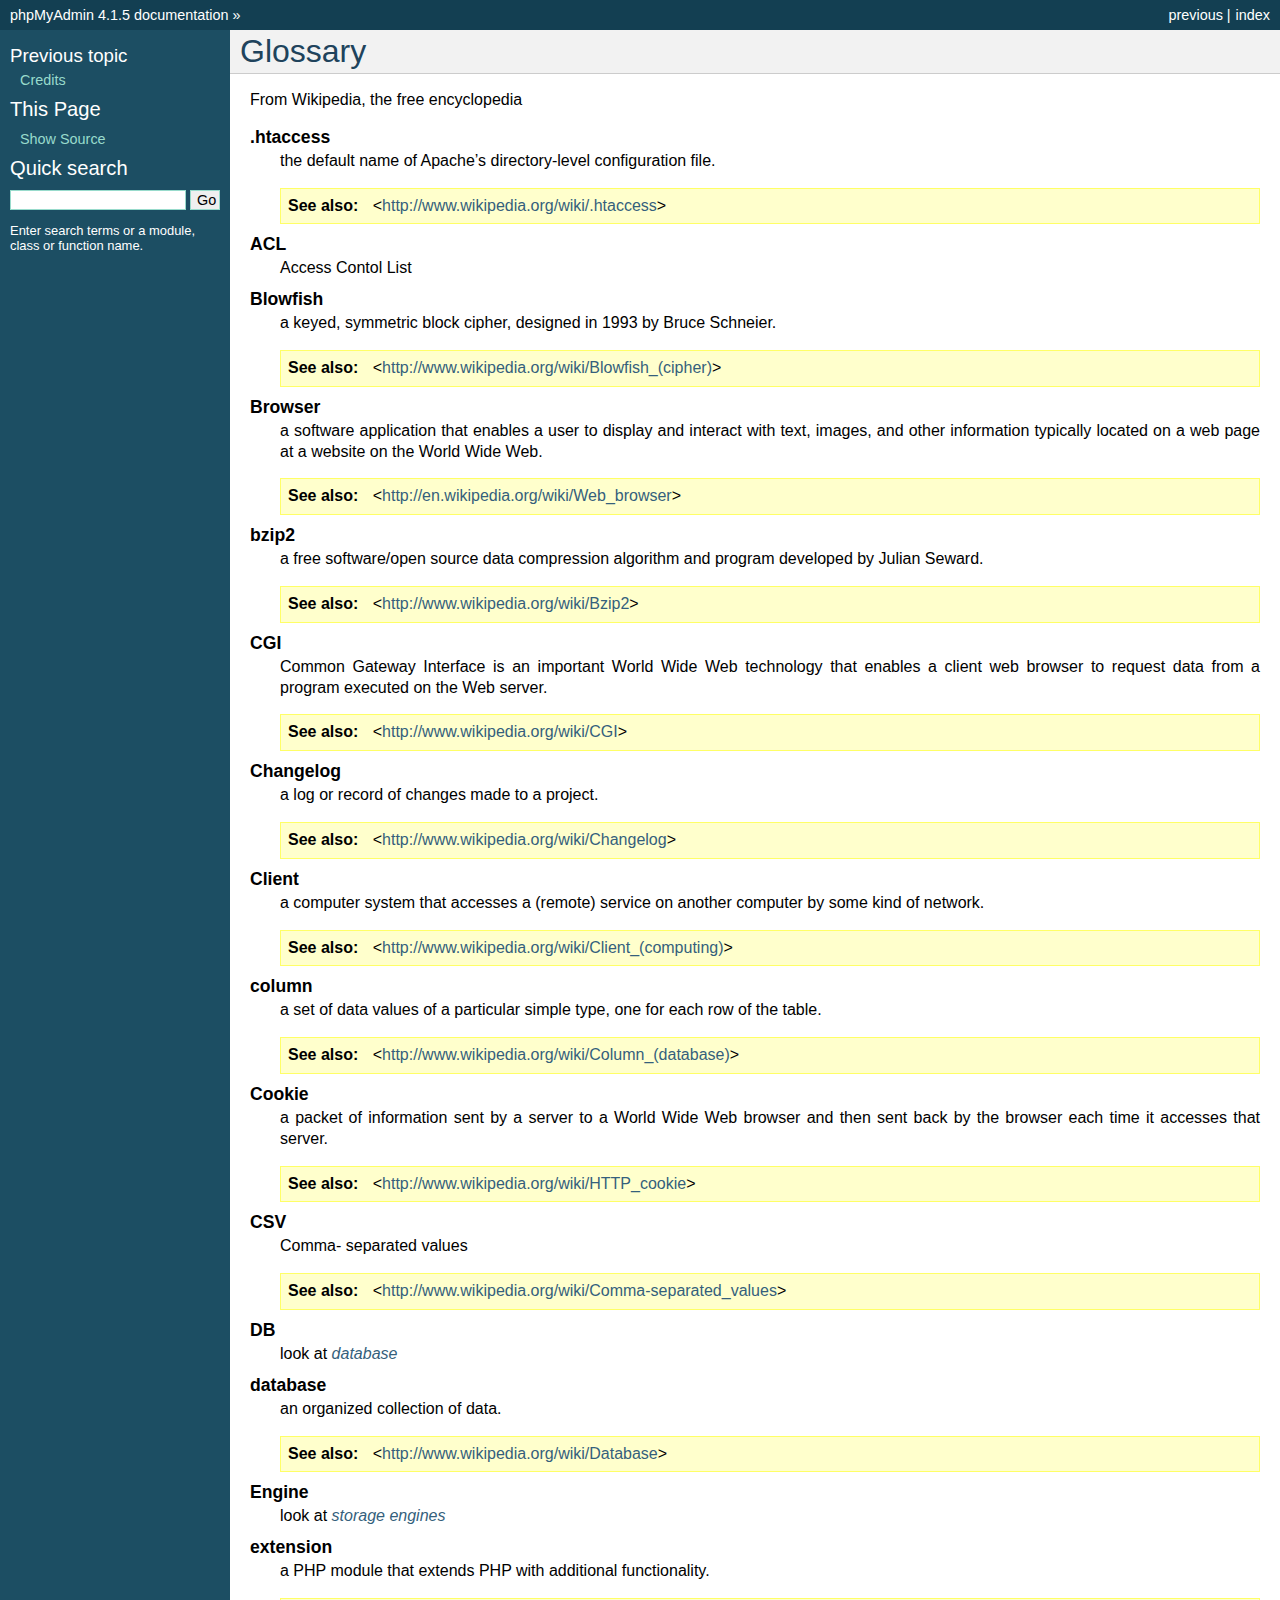
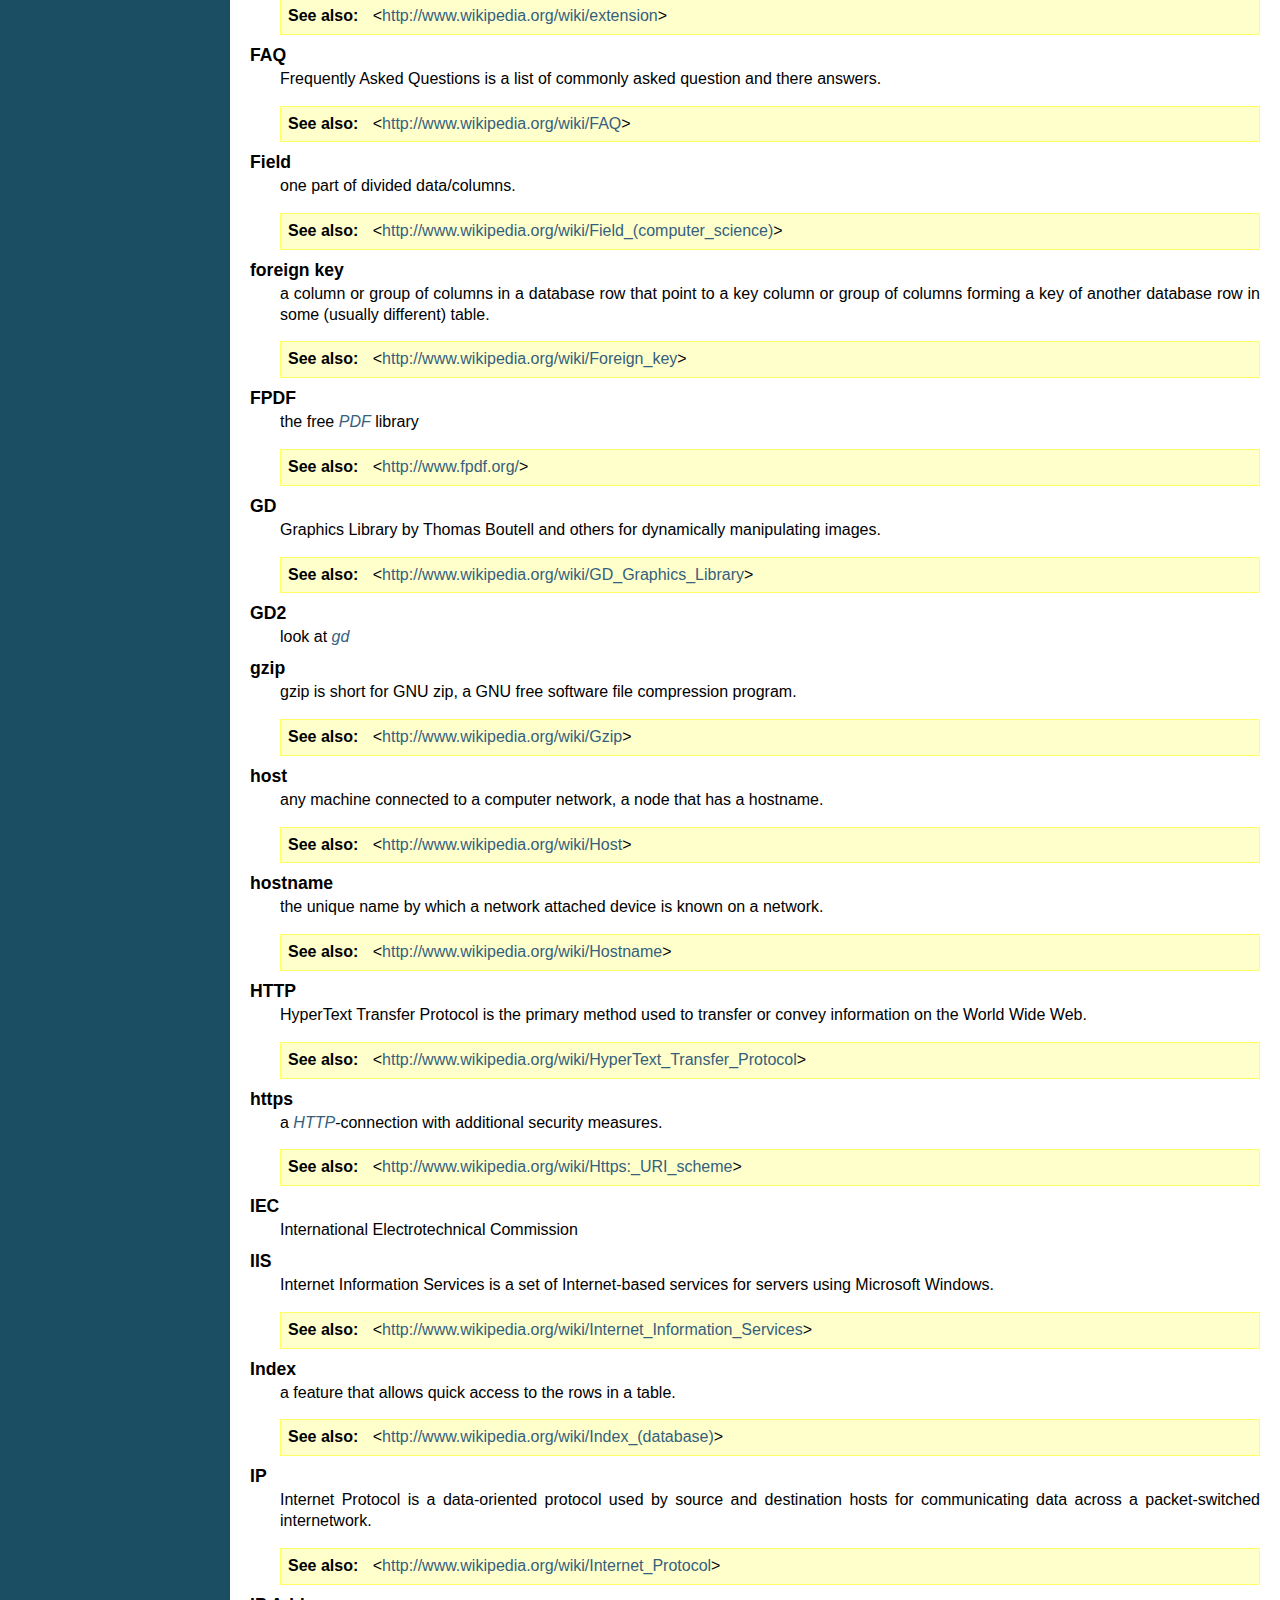
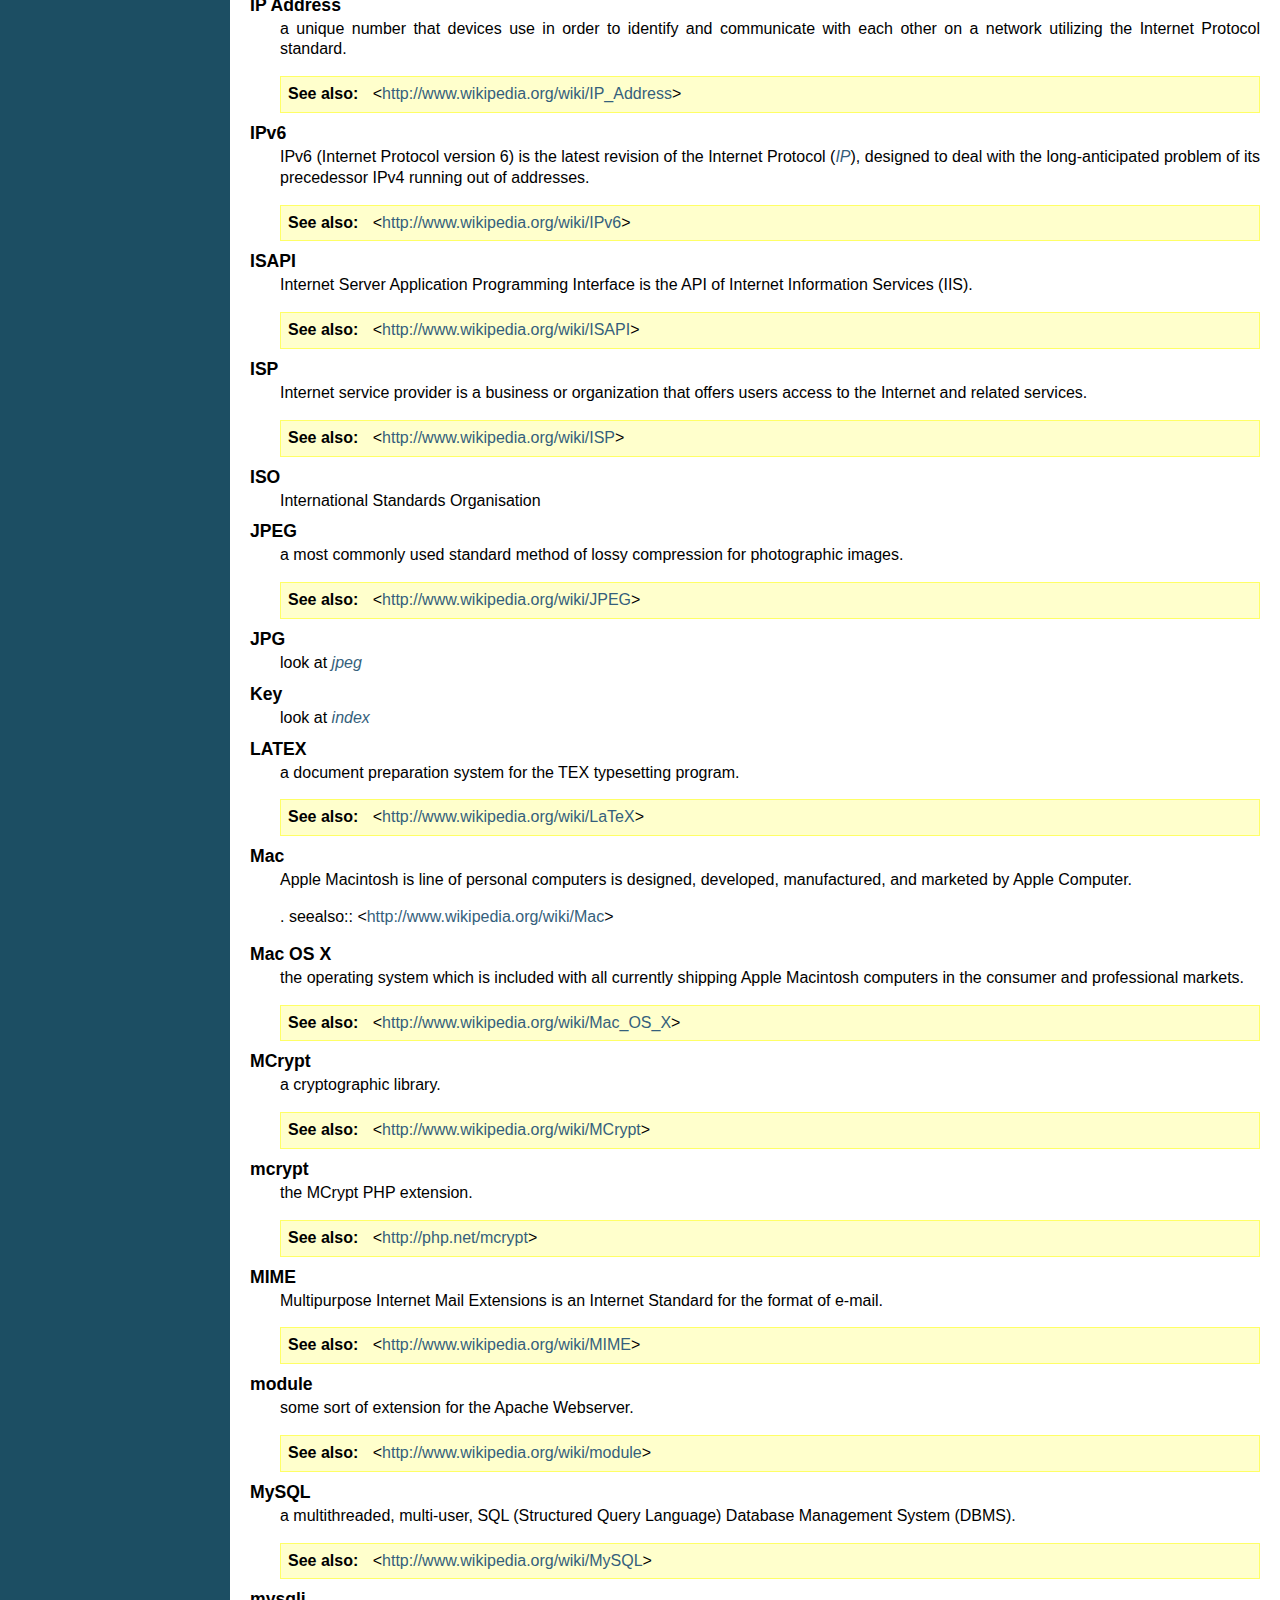
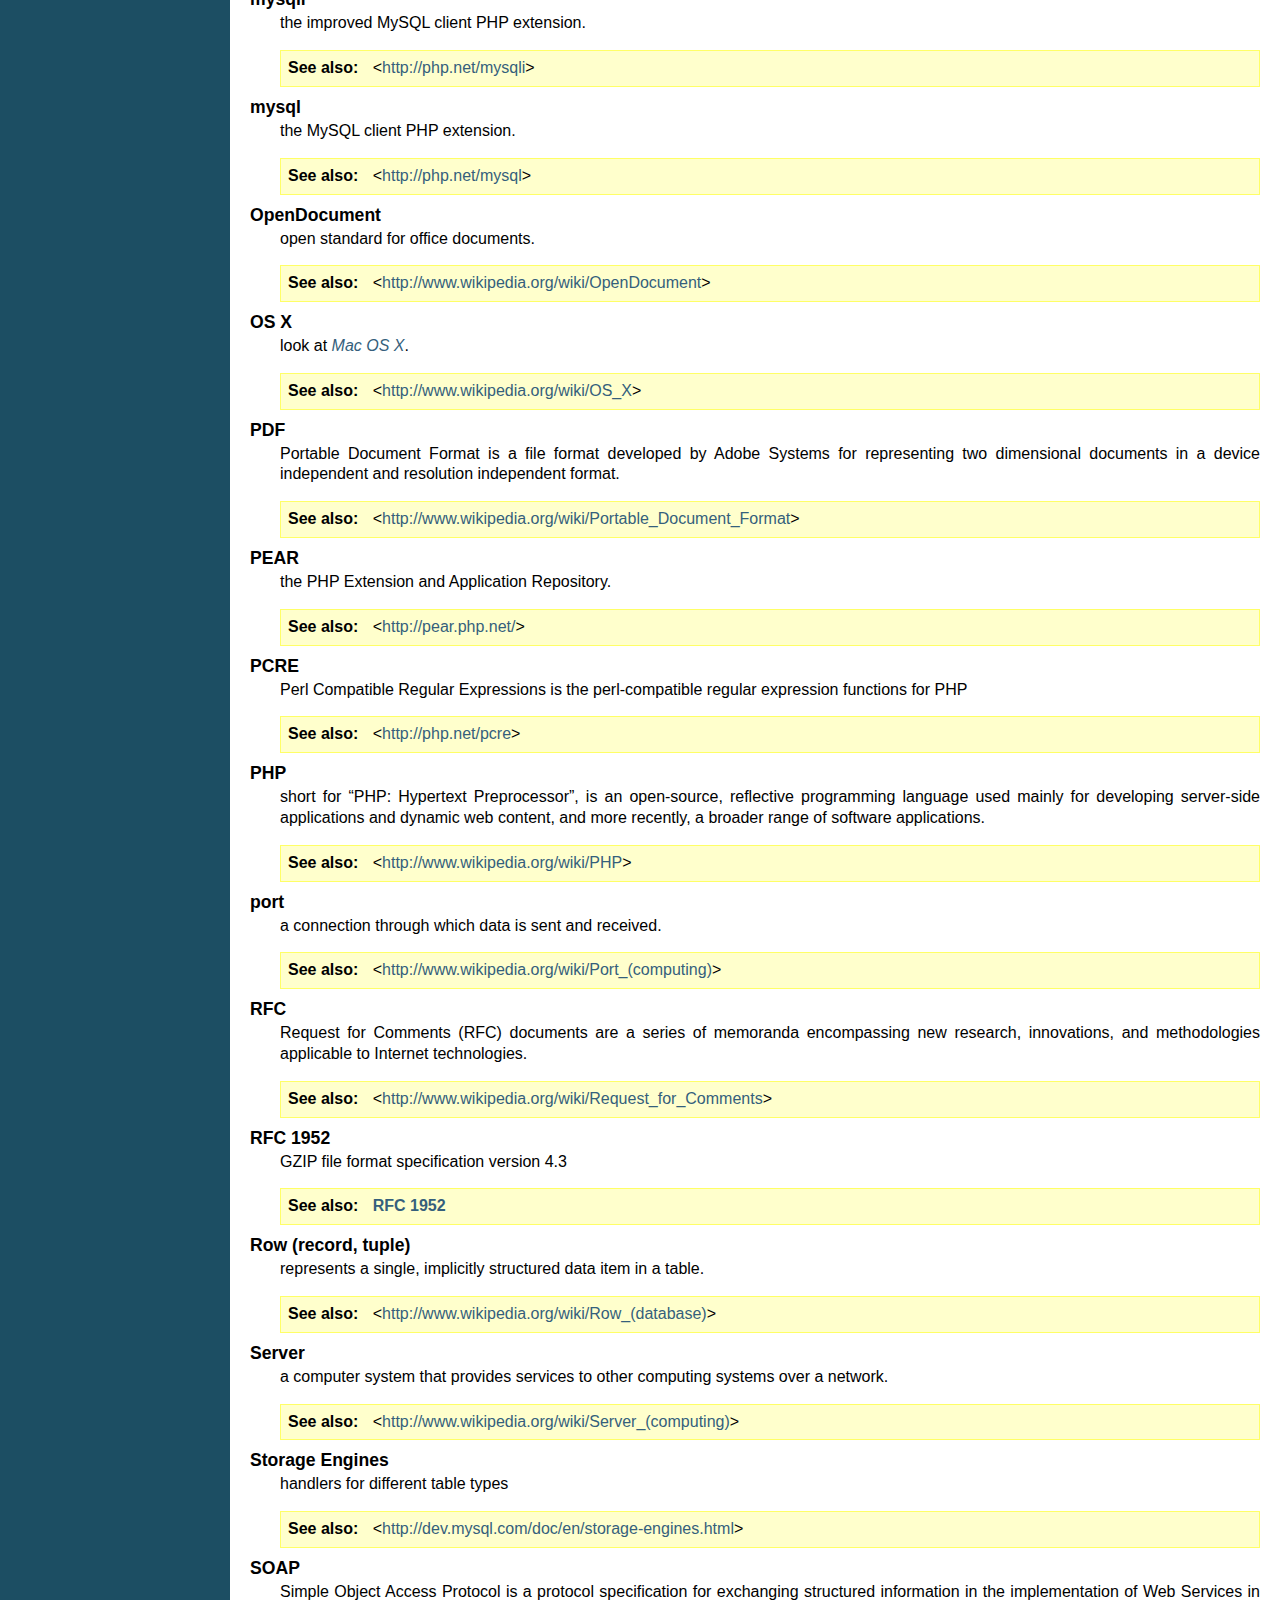
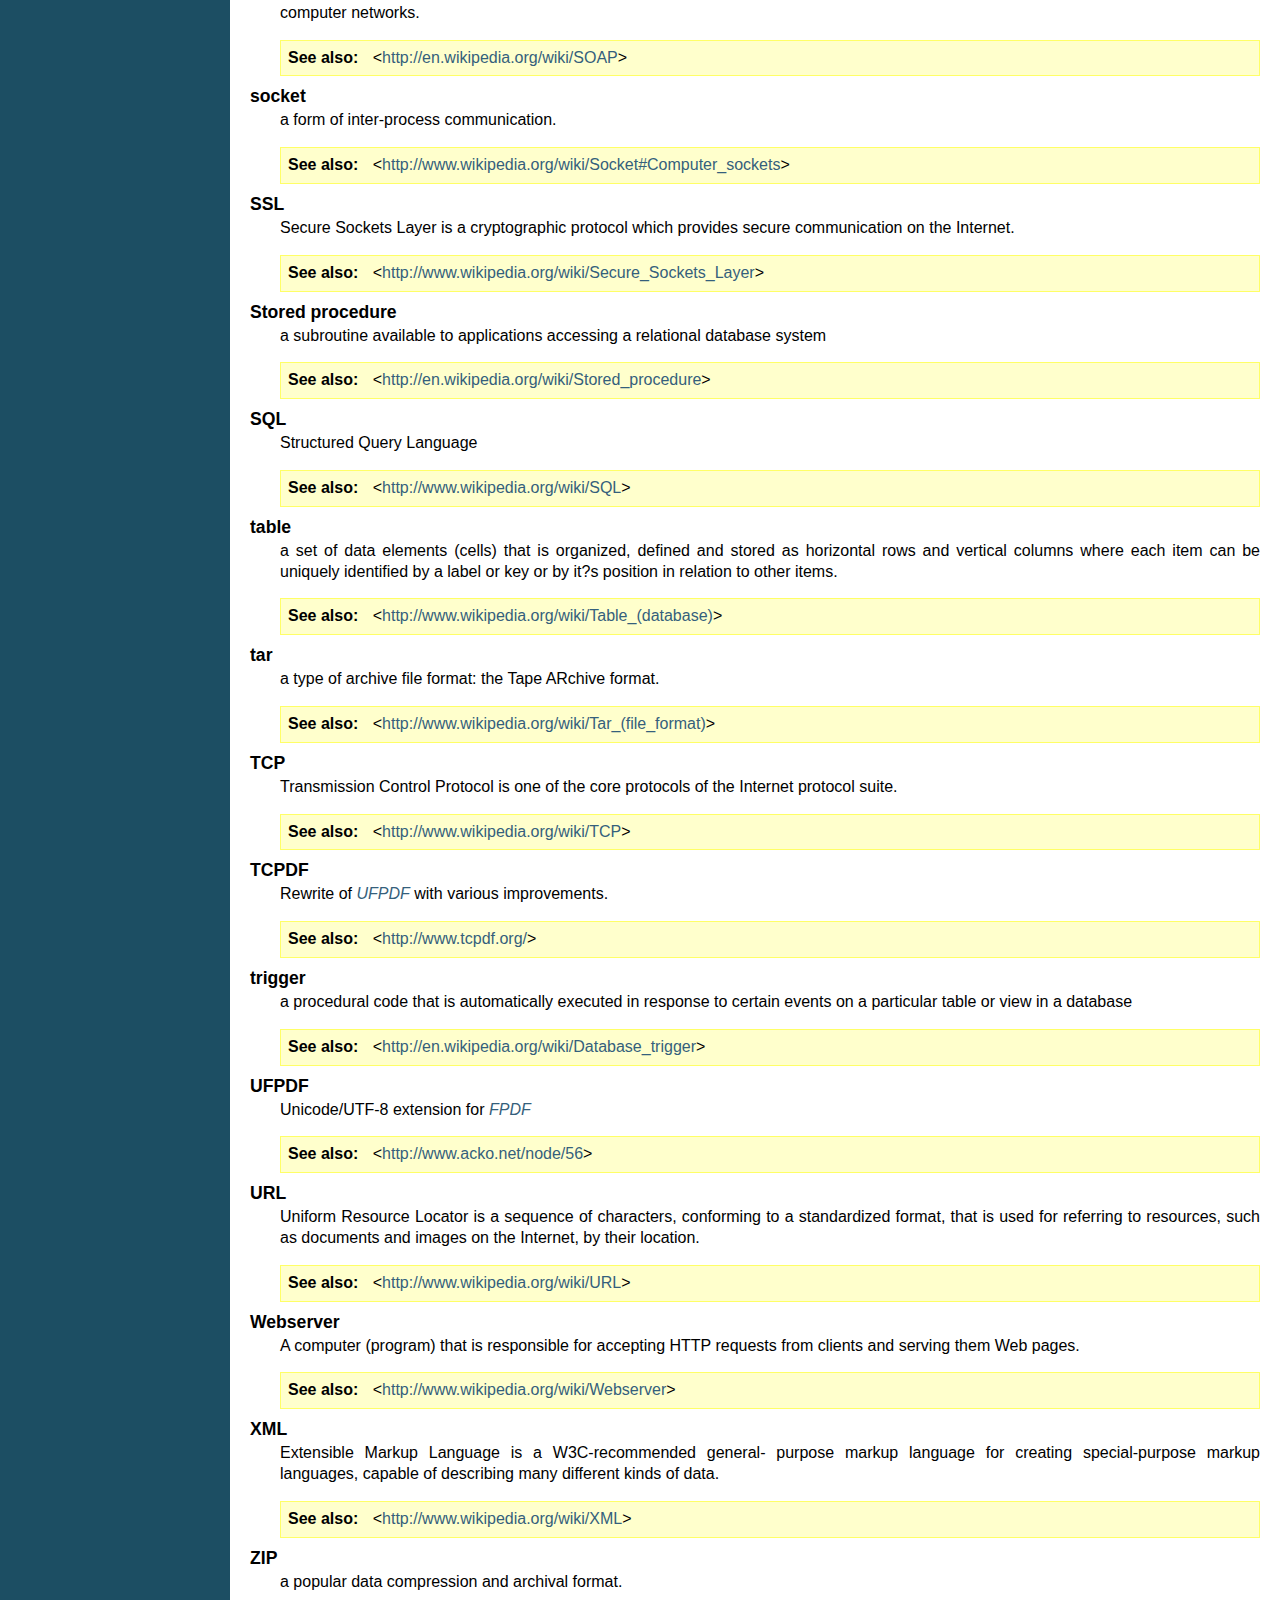
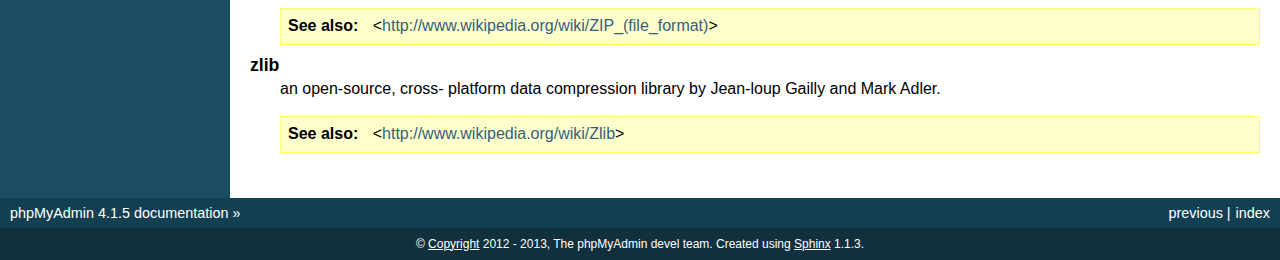
<file: nova/sql_admin/doc/html/glossary.html>
<!DOCTYPE html PUBLIC "-//W3C//DTD XHTML 1.0 Transitional//EN"
  "http://www.w3.org/TR/xhtml1/DTD/xhtml1-transitional.dtd">


<html xmlns="http://www.w3.org/1999/xhtml">
  <head>
    <meta http-equiv="Content-Type" content="text/html; charset=utf-8" />
    
    <title>Glossary &mdash; phpMyAdmin 4.1.5 documentation</title>
    
    <link rel="stylesheet" href="_static/default.css" type="text/css" />
    <link rel="stylesheet" href="_static/pygments.css" type="text/css" />
    
    <script type="text/javascript">
      var DOCUMENTATION_OPTIONS = {
        URL_ROOT:    '',
        VERSION:     '4.1.5',
        COLLAPSE_INDEX: false,
        FILE_SUFFIX: '.html',
        HAS_SOURCE:  true
      };
    </script>
    <script type="text/javascript" src="_static/jquery.js"></script>
    <script type="text/javascript" src="_static/underscore.js"></script>
    <script type="text/javascript" src="_static/doctools.js"></script>
    <link rel="copyright" title="Copyright" href="copyright.html" />
    <link rel="top" title="phpMyAdmin 4.1.5 documentation" href="index.html" />
    <link rel="prev" title="Credits" href="credits.html" /> 
  </head>
  <body>
    <div class="related">
      <h3>Navigation</h3>
      <ul>
        <li class="right" style="margin-right: 10px">
          <a href="genindex.html" title="General Index"
             accesskey="I">index</a></li>
        <li class="right" >
          <a href="credits.html" title="Credits"
             accesskey="P">previous</a> |</li>
        <li><a href="index.html">phpMyAdmin 4.1.5 documentation</a> &raquo;</li> 
      </ul>
    </div>  

    <div class="document">
      <div class="documentwrapper">
        <div class="bodywrapper">
          <div class="body">
            
  <div class="section" id="glossary">
<span id="id1"></span><h1>Glossary<a class="headerlink" href="#glossary" title="Permalink to this headline">¶</a></h1>
<p>From Wikipedia, the free encyclopedia</p>
<dl class="glossary docutils">
<dt id="term-htaccess">.htaccess</dt>
<dd><p class="first">the default name of Apache&#8217;s directory-level configuration file.</p>
<div class="admonition-see-also last admonition seealso">
<p class="first admonition-title">See also</p>
<p class="last">&lt;<a class="reference external" href="http://www.wikipedia.org/wiki/.htaccess">http://www.wikipedia.org/wiki/.htaccess</a>&gt;</p>
</div>
</dd>
<dt id="term-acl">ACL</dt>
<dd>Access Contol List</dd>
<dt id="term-blowfish">Blowfish</dt>
<dd><p class="first">a keyed, symmetric block cipher, designed in 1993 by Bruce Schneier.</p>
<div class="admonition-see-also last admonition seealso">
<p class="first admonition-title">See also</p>
<p class="last">&lt;<a class="reference external" href="http://www.wikipedia.org/wiki/Blowfish_(cipher)">http://www.wikipedia.org/wiki/Blowfish_(cipher)</a>&gt;</p>
</div>
</dd>
<dt id="term-browser">Browser</dt>
<dd><p class="first">a software application that enables a user to display and interact with text, images, and other information typically located on a web page at a website on the World Wide Web.</p>
<div class="admonition-see-also last admonition seealso">
<p class="first admonition-title">See also</p>
<p class="last">&lt;<a class="reference external" href="http://en.wikipedia.org/wiki/Web_browser">http://en.wikipedia.org/wiki/Web_browser</a>&gt;</p>
</div>
</dd>
<dt id="term-bzip2">bzip2</dt>
<dd><p class="first">a free software/open source data compression algorithm and program developed by Julian Seward.</p>
<div class="admonition-see-also last admonition seealso">
<p class="first admonition-title">See also</p>
<p class="last">&lt;<a class="reference external" href="http://www.wikipedia.org/wiki/Bzip2">http://www.wikipedia.org/wiki/Bzip2</a>&gt;</p>
</div>
</dd>
<dt id="term-cgi">CGI</dt>
<dd><p class="first">Common Gateway Interface is an important World Wide Web technology that
enables a client web browser to request data from a program executed on
the Web server.</p>
<div class="admonition-see-also last admonition seealso">
<p class="first admonition-title">See also</p>
<p class="last">&lt;<a class="reference external" href="http://www.wikipedia.org/wiki/CGI">http://www.wikipedia.org/wiki/CGI</a>&gt;</p>
</div>
</dd>
<dt id="term-changelog">Changelog</dt>
<dd><p class="first">a log or record of changes made to a project.</p>
<div class="admonition-see-also last admonition seealso">
<p class="first admonition-title">See also</p>
<p class="last">&lt;<a class="reference external" href="http://www.wikipedia.org/wiki/Changelog">http://www.wikipedia.org/wiki/Changelog</a>&gt;</p>
</div>
</dd>
<dt id="term-client">Client</dt>
<dd><p class="first">a computer system that accesses a (remote) service on another computer by some kind of network.</p>
<div class="admonition-see-also last admonition seealso">
<p class="first admonition-title">See also</p>
<p class="last">&lt;<a class="reference external" href="http://www.wikipedia.org/wiki/Client_(computing)">http://www.wikipedia.org/wiki/Client_(computing)</a>&gt;</p>
</div>
</dd>
<dt id="term-column">column</dt>
<dd><p class="first">a set of data values of a particular simple type, one for each row of the table.</p>
<div class="admonition-see-also last admonition seealso">
<p class="first admonition-title">See also</p>
<p class="last">&lt;<a class="reference external" href="http://www.wikipedia.org/wiki/Column_(database)">http://www.wikipedia.org/wiki/Column_(database)</a>&gt;</p>
</div>
</dd>
<dt id="term-cookie">Cookie</dt>
<dd><p class="first">a packet of information sent by a server to a World Wide Web browser and then sent back by the browser each time it accesses that server.</p>
<div class="admonition-see-also last admonition seealso">
<p class="first admonition-title">See also</p>
<p class="last">&lt;<a class="reference external" href="http://www.wikipedia.org/wiki/HTTP_cookie">http://www.wikipedia.org/wiki/HTTP_cookie</a>&gt;</p>
</div>
</dd>
<dt id="term-csv">CSV</dt>
<dd><p class="first">Comma- separated values</p>
<div class="admonition-see-also last admonition seealso">
<p class="first admonition-title">See also</p>
<p class="last">&lt;<a class="reference external" href="http://www.wikipedia.org/wiki/Comma-separated_values">http://www.wikipedia.org/wiki/Comma-separated_values</a>&gt;</p>
</div>
</dd>
<dt id="term-db">DB</dt>
<dd>look at <a class="reference internal" href="#term-database"><em class="xref std std-term">database</em></a></dd>
<dt id="term-database">database</dt>
<dd><p class="first">an organized collection of data.</p>
<div class="admonition-see-also last admonition seealso">
<p class="first admonition-title">See also</p>
<p class="last">&lt;<a class="reference external" href="http://www.wikipedia.org/wiki/Database">http://www.wikipedia.org/wiki/Database</a>&gt;</p>
</div>
</dd>
<dt id="term-engine">Engine</dt>
<dd>look at <a class="reference internal" href="#term-storage-engines"><em class="xref std std-term">storage engines</em></a></dd>
<dt id="term-extension">extension</dt>
<dd><p class="first">a PHP module that extends PHP with additional functionality.</p>
<div class="admonition-see-also last admonition seealso">
<p class="first admonition-title">See also</p>
<p class="last">&lt;<a class="reference external" href="http://www.wikipedia.org/wiki/extension">http://www.wikipedia.org/wiki/extension</a>&gt;</p>
</div>
</dd>
<dt id="term-faq">FAQ</dt>
<dd><p class="first">Frequently Asked Questions is a list of commonly asked question and there
answers.</p>
<div class="admonition-see-also last admonition seealso">
<p class="first admonition-title">See also</p>
<p class="last">&lt;<a class="reference external" href="http://www.wikipedia.org/wiki/FAQ">http://www.wikipedia.org/wiki/FAQ</a>&gt;</p>
</div>
</dd>
<dt id="term-field">Field</dt>
<dd><p class="first">one part of divided data/columns.</p>
<div class="admonition-see-also last admonition seealso">
<p class="first admonition-title">See also</p>
<p class="last">&lt;<a class="reference external" href="http://www.wikipedia.org/wiki/Field_(computer_science)">http://www.wikipedia.org/wiki/Field_(computer_science)</a>&gt;</p>
</div>
</dd>
<dt id="term-foreign-key">foreign key</dt>
<dd><p class="first">a column or group of columns in a database row that point to a key column
or group of columns forming a key of another database row in some
(usually different) table.</p>
<div class="admonition-see-also last admonition seealso">
<p class="first admonition-title">See also</p>
<p class="last">&lt;<a class="reference external" href="http://www.wikipedia.org/wiki/Foreign_key">http://www.wikipedia.org/wiki/Foreign_key</a>&gt;</p>
</div>
</dd>
<dt id="term-fpdf">FPDF</dt>
<dd><p class="first">the free <a class="reference internal" href="#term-pdf"><em class="xref std std-term">PDF</em></a> library</p>
<div class="admonition-see-also last admonition seealso">
<p class="first admonition-title">See also</p>
<p class="last">&lt;<a class="reference external" href="http://www.fpdf.org/">http://www.fpdf.org/</a>&gt;</p>
</div>
</dd>
<dt id="term-gd">GD</dt>
<dd><p class="first">Graphics Library by Thomas Boutell and others for dynamically manipulating images.</p>
<div class="admonition-see-also last admonition seealso">
<p class="first admonition-title">See also</p>
<p class="last">&lt;<a class="reference external" href="http://www.wikipedia.org/wiki/GD_Graphics_Library">http://www.wikipedia.org/wiki/GD_Graphics_Library</a>&gt;</p>
</div>
</dd>
<dt id="term-gd2">GD2</dt>
<dd>look at <a class="reference internal" href="#term-gd"><em class="xref std std-term">gd</em></a></dd>
<dt id="term-gzip">gzip</dt>
<dd><p class="first">gzip is short for GNU zip, a GNU free software file compression program.</p>
<div class="admonition-see-also last admonition seealso">
<p class="first admonition-title">See also</p>
<p class="last">&lt;<a class="reference external" href="http://www.wikipedia.org/wiki/Gzip">http://www.wikipedia.org/wiki/Gzip</a>&gt;</p>
</div>
</dd>
<dt id="term-host">host</dt>
<dd><p class="first">any machine connected to a computer network, a node that has a hostname.</p>
<div class="admonition-see-also last admonition seealso">
<p class="first admonition-title">See also</p>
<p class="last">&lt;<a class="reference external" href="http://www.wikipedia.org/wiki/Host">http://www.wikipedia.org/wiki/Host</a>&gt;</p>
</div>
</dd>
<dt id="term-hostname">hostname</dt>
<dd><p class="first">the unique name by which a network attached device is known on a network.</p>
<div class="admonition-see-also last admonition seealso">
<p class="first admonition-title">See also</p>
<p class="last">&lt;<a class="reference external" href="http://www.wikipedia.org/wiki/Hostname">http://www.wikipedia.org/wiki/Hostname</a>&gt;</p>
</div>
</dd>
<dt id="term-http">HTTP</dt>
<dd><p class="first">HyperText Transfer Protocol is the primary method used to transfer or
convey information on the World Wide Web.</p>
<div class="admonition-see-also last admonition seealso">
<p class="first admonition-title">See also</p>
<p class="last">&lt;<a class="reference external" href="http://www.wikipedia.org/wiki/HyperText_Transfer_Protocol">http://www.wikipedia.org/wiki/HyperText_Transfer_Protocol</a>&gt;</p>
</div>
</dd>
<dt id="term-https">https</dt>
<dd><p class="first">a <a class="reference internal" href="#term-http"><em class="xref std std-term">HTTP</em></a>-connection with additional security measures.</p>
<div class="admonition-see-also last admonition seealso">
<p class="first admonition-title">See also</p>
<p class="last">&lt;<a class="reference external" href="http://www.wikipedia.org/wiki/Https:_URI_scheme">http://www.wikipedia.org/wiki/Https:_URI_scheme</a>&gt;</p>
</div>
</dd>
<dt id="term-iec">IEC</dt>
<dd>International Electrotechnical Commission</dd>
<dt id="term-iis">IIS</dt>
<dd><p class="first">Internet Information Services is a set of Internet-based services for
servers using Microsoft Windows.</p>
<div class="admonition-see-also last admonition seealso">
<p class="first admonition-title">See also</p>
<p class="last">&lt;<a class="reference external" href="http://www.wikipedia.org/wiki/Internet_Information_Services">http://www.wikipedia.org/wiki/Internet_Information_Services</a>&gt;</p>
</div>
</dd>
<dt id="term-index">Index</dt>
<dd><p class="first">a feature that allows quick access to the rows in a table.</p>
<div class="admonition-see-also last admonition seealso">
<p class="first admonition-title">See also</p>
<p class="last">&lt;<a class="reference external" href="http://www.wikipedia.org/wiki/Index_(database)">http://www.wikipedia.org/wiki/Index_(database)</a>&gt;</p>
</div>
</dd>
<dt id="term-ip">IP</dt>
<dd><p class="first">Internet Protocol is a data-oriented protocol used by source and
destination hosts for communicating data across a packet-switched
internetwork.</p>
<div class="admonition-see-also last admonition seealso">
<p class="first admonition-title">See also</p>
<p class="last">&lt;<a class="reference external" href="http://www.wikipedia.org/wiki/Internet_Protocol">http://www.wikipedia.org/wiki/Internet_Protocol</a>&gt;</p>
</div>
</dd>
<dt id="term-ip-address">IP Address</dt>
<dd><p class="first">a unique number that devices use in order to identify and communicate with each other on a network utilizing the Internet Protocol standard.</p>
<div class="admonition-see-also last admonition seealso">
<p class="first admonition-title">See also</p>
<p class="last">&lt;<a class="reference external" href="http://www.wikipedia.org/wiki/IP_Address">http://www.wikipedia.org/wiki/IP_Address</a>&gt;</p>
</div>
</dd>
<dt id="term-ipv6">IPv6</dt>
<dd><p class="first">IPv6 (Internet Protocol version 6) is the latest revision of the
Internet Protocol (<a class="reference internal" href="#term-ip"><em class="xref std std-term">IP</em></a>), designed to deal with the
long-anticipated problem of its precedessor IPv4 running out of addresses.</p>
<div class="admonition-see-also last admonition seealso">
<p class="first admonition-title">See also</p>
<p class="last">&lt;<a class="reference external" href="http://www.wikipedia.org/wiki/IPv6">http://www.wikipedia.org/wiki/IPv6</a>&gt;</p>
</div>
</dd>
<dt id="term-isapi">ISAPI</dt>
<dd><p class="first">Internet Server Application Programming Interface is the API of Internet Information Services (IIS).</p>
<div class="admonition-see-also last admonition seealso">
<p class="first admonition-title">See also</p>
<p class="last">&lt;<a class="reference external" href="http://www.wikipedia.org/wiki/ISAPI">http://www.wikipedia.org/wiki/ISAPI</a>&gt;</p>
</div>
</dd>
<dt id="term-isp">ISP</dt>
<dd><p class="first">Internet service provider is a business or organization that offers users
access to the Internet and related services.</p>
<div class="admonition-see-also last admonition seealso">
<p class="first admonition-title">See also</p>
<p class="last">&lt;<a class="reference external" href="http://www.wikipedia.org/wiki/ISP">http://www.wikipedia.org/wiki/ISP</a>&gt;</p>
</div>
</dd>
<dt id="term-iso">ISO</dt>
<dd>International Standards Organisation</dd>
<dt id="term-jpeg">JPEG</dt>
<dd><p class="first">a most commonly used standard method of lossy compression for photographic images.</p>
<div class="admonition-see-also last admonition seealso">
<p class="first admonition-title">See also</p>
<p class="last">&lt;<a class="reference external" href="http://www.wikipedia.org/wiki/JPEG">http://www.wikipedia.org/wiki/JPEG</a>&gt;</p>
</div>
</dd>
<dt id="term-jpg">JPG</dt>
<dd>look at <a class="reference internal" href="#term-jpeg"><em class="xref std std-term">jpeg</em></a></dd>
<dt id="term-key">Key</dt>
<dd>look at <a class="reference internal" href="#term-index"><em class="xref std std-term">index</em></a></dd>
<dt id="term-latex">LATEX</dt>
<dd><p class="first">a document preparation system for the TEX typesetting program.</p>
<div class="admonition-see-also last admonition seealso">
<p class="first admonition-title">See also</p>
<p class="last">&lt;<a class="reference external" href="http://www.wikipedia.org/wiki/LaTeX">http://www.wikipedia.org/wiki/LaTeX</a>&gt;</p>
</div>
</dd>
<dt id="term-mac">Mac</dt>
<dd><p class="first">Apple Macintosh is line of personal computers is designed, developed, manufactured, and marketed by Apple Computer.</p>
<p class="last">. seealso:: &lt;<a class="reference external" href="http://www.wikipedia.org/wiki/Mac">http://www.wikipedia.org/wiki/Mac</a>&gt;</p>
</dd>
<dt id="term-mac-os-x">Mac OS X</dt>
<dd><p class="first">the operating system which is included with all currently shipping Apple Macintosh computers in the consumer and professional markets.</p>
<div class="admonition-see-also last admonition seealso">
<p class="first admonition-title">See also</p>
<p class="last">&lt;<a class="reference external" href="http://www.wikipedia.org/wiki/Mac_OS_X">http://www.wikipedia.org/wiki/Mac_OS_X</a>&gt;</p>
</div>
</dd>
<dt id="term-mcrypt">MCrypt</dt>
<dd><p class="first">a cryptographic library.</p>
<div class="admonition-see-also last admonition seealso">
<p class="first admonition-title">See also</p>
<p class="last">&lt;<a class="reference external" href="http://www.wikipedia.org/wiki/MCrypt">http://www.wikipedia.org/wiki/MCrypt</a>&gt;</p>
</div>
</dd>
<dt id="term-42">mcrypt</dt>
<dd><p class="first">the MCrypt PHP extension.</p>
<div class="admonition-see-also last admonition seealso">
<p class="first admonition-title">See also</p>
<p class="last">&lt;<a class="reference external" href="http://php.net/mcrypt">http://php.net/mcrypt</a>&gt;</p>
</div>
</dd>
<dt id="term-mime">MIME</dt>
<dd><p class="first">Multipurpose Internet Mail Extensions is
an Internet Standard for the format of e-mail.</p>
<div class="admonition-see-also last admonition seealso">
<p class="first admonition-title">See also</p>
<p class="last">&lt;<a class="reference external" href="http://www.wikipedia.org/wiki/MIME">http://www.wikipedia.org/wiki/MIME</a>&gt;</p>
</div>
</dd>
<dt id="term-module">module</dt>
<dd><p class="first">some sort of extension for the Apache Webserver.</p>
<div class="admonition-see-also last admonition seealso">
<p class="first admonition-title">See also</p>
<p class="last">&lt;<a class="reference external" href="http://www.wikipedia.org/wiki/module">http://www.wikipedia.org/wiki/module</a>&gt;</p>
</div>
</dd>
<dt id="term-mysql">MySQL</dt>
<dd><p class="first">a multithreaded, multi-user, SQL (Structured Query Language) Database Management System (DBMS).</p>
<div class="admonition-see-also last admonition seealso">
<p class="first admonition-title">See also</p>
<p class="last">&lt;<a class="reference external" href="http://www.wikipedia.org/wiki/MySQL">http://www.wikipedia.org/wiki/MySQL</a>&gt;</p>
</div>
</dd>
<dt id="term-mysqli">mysqli</dt>
<dd><p class="first">the improved MySQL client PHP extension.</p>
<div class="admonition-see-also last admonition seealso">
<p class="first admonition-title">See also</p>
<p class="last">&lt;<a class="reference external" href="http://php.net/mysqli">http://php.net/mysqli</a>&gt;</p>
</div>
</dd>
<dt id="term-47">mysql</dt>
<dd><p class="first">the MySQL client PHP extension.</p>
<div class="admonition-see-also last admonition seealso">
<p class="first admonition-title">See also</p>
<p class="last">&lt;<a class="reference external" href="http://php.net/mysql">http://php.net/mysql</a>&gt;</p>
</div>
</dd>
<dt id="term-opendocument">OpenDocument</dt>
<dd><p class="first">open standard for office documents.</p>
<div class="admonition-see-also last admonition seealso">
<p class="first admonition-title">See also</p>
<p class="last">&lt;<a class="reference external" href="http://www.wikipedia.org/wiki/OpenDocument">http://www.wikipedia.org/wiki/OpenDocument</a>&gt;</p>
</div>
</dd>
<dt id="term-os-x">OS X</dt>
<dd><p class="first">look at <a class="reference internal" href="#term-mac-os-x"><em class="xref std std-term">Mac OS X</em></a>.</p>
<div class="admonition-see-also last admonition seealso">
<p class="first admonition-title">See also</p>
<p class="last">&lt;<a class="reference external" href="http://www.wikipedia.org/wiki/OS_X">http://www.wikipedia.org/wiki/OS_X</a>&gt;</p>
</div>
</dd>
<dt id="term-pdf">PDF</dt>
<dd><p class="first">Portable Document Format is a file format developed by Adobe Systems for
representing two dimensional documents in a device independent and
resolution independent format.</p>
<div class="admonition-see-also last admonition seealso">
<p class="first admonition-title">See also</p>
<p class="last">&lt;<a class="reference external" href="http://www.wikipedia.org/wiki/Portable_Document_Format">http://www.wikipedia.org/wiki/Portable_Document_Format</a>&gt;</p>
</div>
</dd>
<dt id="term-pear">PEAR</dt>
<dd><p class="first">the PHP Extension and Application Repository.</p>
<div class="admonition-see-also last admonition seealso">
<p class="first admonition-title">See also</p>
<p class="last">&lt;<a class="reference external" href="http://pear.php.net/">http://pear.php.net/</a>&gt;</p>
</div>
</dd>
<dt id="term-pcre">PCRE</dt>
<dd><p class="first">Perl Compatible Regular Expressions is the perl-compatible regular
expression functions for PHP</p>
<div class="admonition-see-also last admonition seealso">
<p class="first admonition-title">See also</p>
<p class="last">&lt;<a class="reference external" href="http://php.net/pcre">http://php.net/pcre</a>&gt;</p>
</div>
</dd>
<dt id="term-php">PHP</dt>
<dd><p class="first">short for &#8220;PHP: Hypertext Preprocessor&#8221;, is an open-source, reflective
programming language used mainly for developing server-side applications
and dynamic web content, and more recently, a broader range of software
applications.</p>
<div class="admonition-see-also last admonition seealso">
<p class="first admonition-title">See also</p>
<p class="last">&lt;<a class="reference external" href="http://www.wikipedia.org/wiki/PHP">http://www.wikipedia.org/wiki/PHP</a>&gt;</p>
</div>
</dd>
<dt id="term-port">port</dt>
<dd><p class="first">a connection through which data is sent and received.</p>
<div class="admonition-see-also last admonition seealso">
<p class="first admonition-title">See also</p>
<p class="last">&lt;<a class="reference external" href="http://www.wikipedia.org/wiki/Port_(computing)">http://www.wikipedia.org/wiki/Port_(computing)</a>&gt;</p>
</div>
</dd>
<dt id="term-rfc">RFC</dt>
<dd><p class="first">Request for Comments (RFC) documents are a series of memoranda
encompassing new research, innovations, and methodologies applicable to
Internet technologies.</p>
<div class="admonition-see-also last admonition seealso">
<p class="first admonition-title">See also</p>
<p class="last">&lt;<a class="reference external" href="http://www.wikipedia.org/wiki/Request_for_Comments">http://www.wikipedia.org/wiki/Request_for_Comments</a>&gt;</p>
</div>
</dd>
<dt id="term-rfc-1952">RFC 1952</dt>
<dd><p class="first">GZIP file format specification version 4.3</p>
<div class="admonition-see-also last admonition seealso">
<p class="first admonition-title">See also</p>
<p class="last"><span class="target" id="index-0"></span><a class="rfc reference external" href="http://tools.ietf.org/html/rfc1952.html"><strong>RFC 1952</strong></a></p>
</div>
</dd>
<dt id="term-row-record-tuple">Row (record, tuple)</dt>
<dd><p class="first">represents a single, implicitly structured data item in a table.</p>
<div class="admonition-see-also last admonition seealso">
<p class="first admonition-title">See also</p>
<p class="last">&lt;<a class="reference external" href="http://www.wikipedia.org/wiki/Row_(database)">http://www.wikipedia.org/wiki/Row_(database)</a>&gt;</p>
</div>
</dd>
<dt id="term-server">Server</dt>
<dd><p class="first">a computer system that provides services to other computing systems over a network.</p>
<div class="admonition-see-also last admonition seealso">
<p class="first admonition-title">See also</p>
<p class="last">&lt;<a class="reference external" href="http://www.wikipedia.org/wiki/Server_(computing)">http://www.wikipedia.org/wiki/Server_(computing)</a>&gt;</p>
</div>
</dd>
<dt id="term-storage-engines">Storage Engines</dt>
<dd><p class="first">handlers for different table types</p>
<div class="admonition-see-also last admonition seealso">
<p class="first admonition-title">See also</p>
<p class="last">&lt;<a class="reference external" href="http://dev.mysql.com/doc/en/storage-engines.html">http://dev.mysql.com/doc/en/storage-engines.html</a>&gt;</p>
</div>
</dd>
<dt id="term-soap">SOAP</dt>
<dd><p class="first">Simple Object Access Protocol is a protocol specification for exchanging
structured information in the implementation of Web Services in computer
networks.</p>
<div class="admonition-see-also last admonition seealso">
<p class="first admonition-title">See also</p>
<p class="last">&lt;<a class="reference external" href="http://en.wikipedia.org/wiki/SOAP">http://en.wikipedia.org/wiki/SOAP</a>&gt;</p>
</div>
</dd>
<dt id="term-socket">socket</dt>
<dd><p class="first">a form of inter-process communication.</p>
<div class="admonition-see-also last admonition seealso">
<p class="first admonition-title">See also</p>
<p class="last">&lt;<a class="reference external" href="http://www.wikipedia.org/wiki/Socket#Computer_sockets">http://www.wikipedia.org/wiki/Socket#Computer_sockets</a>&gt;</p>
</div>
</dd>
<dt id="term-ssl">SSL</dt>
<dd><p class="first">Secure Sockets Layer is a cryptographic protocol which provides secure
communication on the Internet.</p>
<div class="admonition-see-also last admonition seealso">
<p class="first admonition-title">See also</p>
<p class="last">&lt;<a class="reference external" href="http://www.wikipedia.org/wiki/Secure_Sockets_Layer">http://www.wikipedia.org/wiki/Secure_Sockets_Layer</a>&gt;</p>
</div>
</dd>
<dt id="term-stored-procedure">Stored procedure</dt>
<dd><p class="first">a subroutine available to applications accessing a relational database system</p>
<div class="admonition-see-also last admonition seealso">
<p class="first admonition-title">See also</p>
<p class="last">&lt;<a class="reference external" href="http://en.wikipedia.org/wiki/Stored_procedure">http://en.wikipedia.org/wiki/Stored_procedure</a>&gt;</p>
</div>
</dd>
<dt id="term-sql">SQL</dt>
<dd><p class="first">Structured Query Language</p>
<div class="admonition-see-also last admonition seealso">
<p class="first admonition-title">See also</p>
<p class="last">&lt;<a class="reference external" href="http://www.wikipedia.org/wiki/SQL">http://www.wikipedia.org/wiki/SQL</a>&gt;</p>
</div>
</dd>
<dt id="term-table">table</dt>
<dd><p class="first">a set of data elements (cells) that is organized, defined and stored as
horizontal rows and vertical columns where each item can be uniquely
identified by a label or key or by it?s position in relation to other
items.</p>
<div class="admonition-see-also last admonition seealso">
<p class="first admonition-title">See also</p>
<p class="last">&lt;<a class="reference external" href="http://www.wikipedia.org/wiki/Table_(database)">http://www.wikipedia.org/wiki/Table_(database)</a>&gt;</p>
</div>
</dd>
<dt id="term-tar">tar</dt>
<dd><p class="first">a type of archive file format: the Tape ARchive format.</p>
<div class="admonition-see-also last admonition seealso">
<p class="first admonition-title">See also</p>
<p class="last">&lt;<a class="reference external" href="http://www.wikipedia.org/wiki/Tar_(file_format)">http://www.wikipedia.org/wiki/Tar_(file_format)</a>&gt;</p>
</div>
</dd>
<dt id="term-tcp">TCP</dt>
<dd><p class="first">Transmission Control Protocol is one of the core protocols of the
Internet protocol suite.</p>
<div class="admonition-see-also last admonition seealso">
<p class="first admonition-title">See also</p>
<p class="last">&lt;<a class="reference external" href="http://www.wikipedia.org/wiki/TCP">http://www.wikipedia.org/wiki/TCP</a>&gt;</p>
</div>
</dd>
<dt id="term-tcpdf">TCPDF</dt>
<dd><p class="first">Rewrite of <a class="reference internal" href="#term-ufpdf"><em class="xref std std-term">UFPDF</em></a> with various improvements.</p>
<div class="admonition-see-also last admonition seealso">
<p class="first admonition-title">See also</p>
<p class="last">&lt;<a class="reference external" href="http://www.tcpdf.org/">http://www.tcpdf.org/</a>&gt;</p>
</div>
</dd>
<dt id="term-trigger">trigger</dt>
<dd><p class="first">a procedural code that is automatically executed in response to certain events on a particular table or view in a database</p>
<div class="admonition-see-also last admonition seealso">
<p class="first admonition-title">See also</p>
<p class="last">&lt;<a class="reference external" href="http://en.wikipedia.org/wiki/Database_trigger">http://en.wikipedia.org/wiki/Database_trigger</a>&gt;</p>
</div>
</dd>
<dt id="term-ufpdf">UFPDF</dt>
<dd><p class="first">Unicode/UTF-8 extension for <a class="reference internal" href="#term-fpdf"><em class="xref std std-term">FPDF</em></a></p>
<div class="admonition-see-also last admonition seealso">
<p class="first admonition-title">See also</p>
<p class="last">&lt;<a class="reference external" href="http://www.acko.net/node/56">http://www.acko.net/node/56</a>&gt;</p>
</div>
</dd>
<dt id="term-url">URL</dt>
<dd><p class="first">Uniform Resource Locator is a sequence of characters, conforming to a
standardized format, that is used for referring to resources, such as
documents and images on the Internet, by their location.</p>
<div class="admonition-see-also last admonition seealso">
<p class="first admonition-title">See also</p>
<p class="last">&lt;<a class="reference external" href="http://www.wikipedia.org/wiki/URL">http://www.wikipedia.org/wiki/URL</a>&gt;</p>
</div>
</dd>
<dt id="term-webserver">Webserver</dt>
<dd><p class="first">A computer (program) that is responsible for accepting HTTP requests from clients and serving them Web pages.</p>
<div class="admonition-see-also last admonition seealso">
<p class="first admonition-title">See also</p>
<p class="last">&lt;<a class="reference external" href="http://www.wikipedia.org/wiki/Webserver">http://www.wikipedia.org/wiki/Webserver</a>&gt;</p>
</div>
</dd>
<dt id="term-xml">XML</dt>
<dd><p class="first">Extensible Markup Language is a W3C-recommended general- purpose markup
language for creating special-purpose markup languages, capable of
describing many different kinds of data.</p>
<div class="admonition-see-also last admonition seealso">
<p class="first admonition-title">See also</p>
<p class="last">&lt;<a class="reference external" href="http://www.wikipedia.org/wiki/XML">http://www.wikipedia.org/wiki/XML</a>&gt;</p>
</div>
</dd>
<dt id="term-zip">ZIP</dt>
<dd><p class="first">a popular data compression and archival format.</p>
<div class="admonition-see-also last admonition seealso">
<p class="first admonition-title">See also</p>
<p class="last">&lt;<a class="reference external" href="http://www.wikipedia.org/wiki/ZIP_(file_format)">http://www.wikipedia.org/wiki/ZIP_(file_format)</a>&gt;</p>
</div>
</dd>
<dt id="term-zlib">zlib</dt>
<dd><p class="first">an open-source, cross- platform data compression library by Jean-loup Gailly and Mark Adler.</p>
<div class="admonition-see-also last admonition seealso">
<p class="first admonition-title">See also</p>
<p class="last">&lt;<a class="reference external" href="http://www.wikipedia.org/wiki/Zlib">http://www.wikipedia.org/wiki/Zlib</a>&gt;</p>
</div>
</dd>
</dl>
</div>


          </div>
        </div>
      </div>
      <div class="sphinxsidebar">
        <div class="sphinxsidebarwrapper">
  <h4>Previous topic</h4>
  <p class="topless"><a href="credits.html"
                        title="previous chapter">Credits</a></p>
  <h3>This Page</h3>
  <ul class="this-page-menu">
    <li><a href="_sources/glossary.txt"
           rel="nofollow">Show Source</a></li>
  </ul>
<div id="searchbox" style="display: none">
  <h3>Quick search</h3>
    <form class="search" action="search.html" method="get">
      <input type="text" name="q" />
      <input type="submit" value="Go" />
      <input type="hidden" name="check_keywords" value="yes" />
      <input type="hidden" name="area" value="default" />
    </form>
    <p class="searchtip" style="font-size: 90%">
    Enter search terms or a module, class or function name.
    </p>
</div>
<script type="text/javascript">$('#searchbox').show(0);</script>
        </div>
      </div>
      <div class="clearer"></div>
    </div>
    <div class="related">
      <h3>Navigation</h3>
      <ul>
        <li class="right" style="margin-right: 10px">
          <a href="genindex.html" title="General Index"
             >index</a></li>
        <li class="right" >
          <a href="credits.html" title="Credits"
             >previous</a> |</li>
        <li><a href="index.html">phpMyAdmin 4.1.5 documentation</a> &raquo;</li> 
      </ul>
    </div>
    <div class="footer">
        &copy; <a href="copyright.html">Copyright</a> 2012 - 2013, The phpMyAdmin devel team.
      Created using <a href="http://sphinx.pocoo.org/">Sphinx</a> 1.1.3.
    </div>
  </body>
</html>
</file>
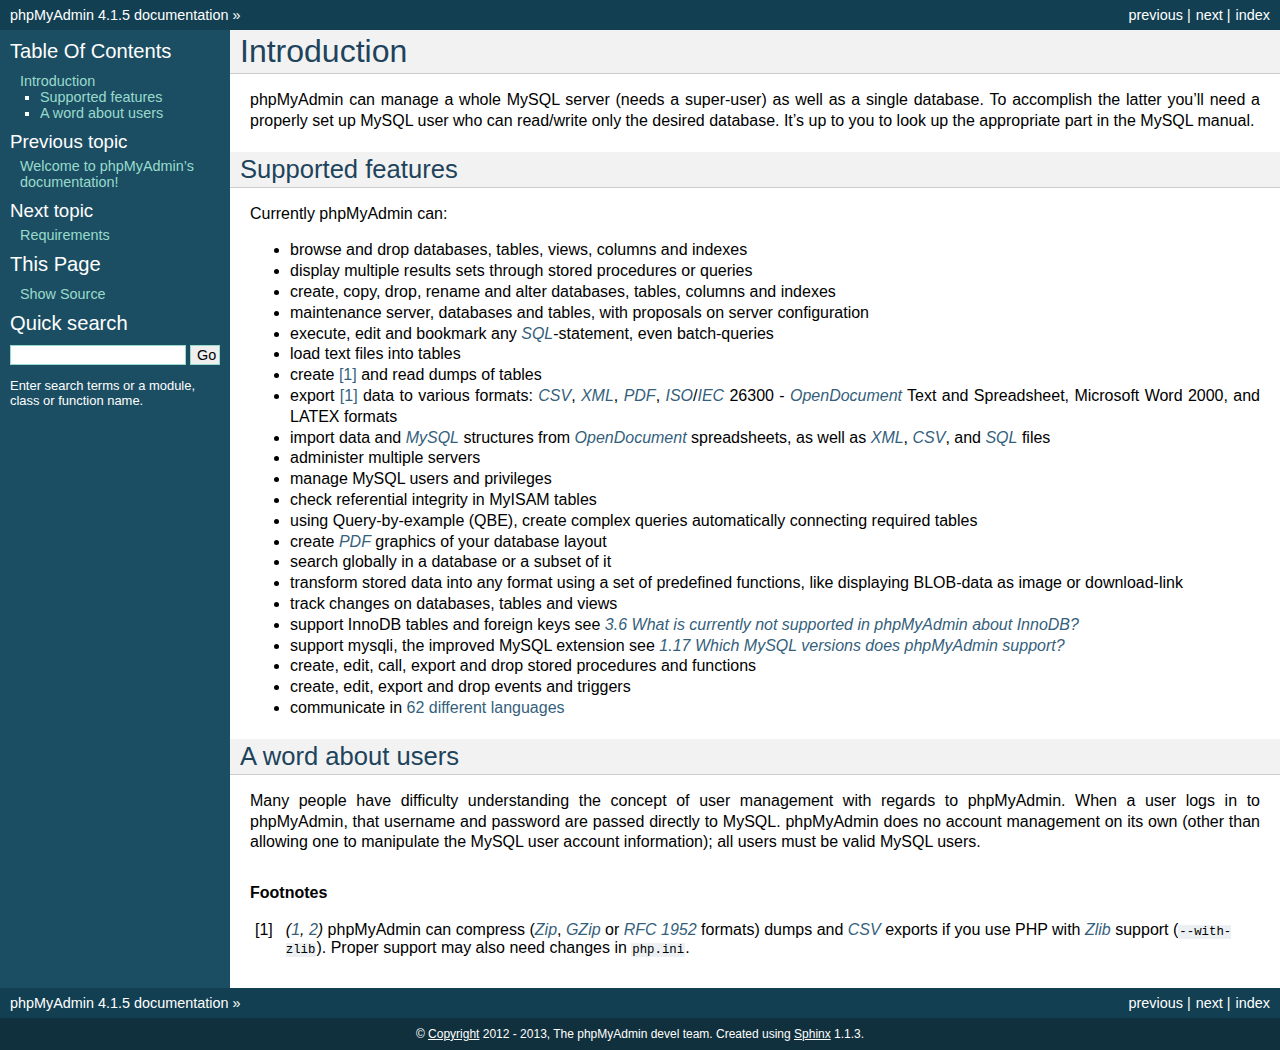
<file: nova/sql_admin/doc/html/intro.html>
<!DOCTYPE html PUBLIC "-//W3C//DTD XHTML 1.0 Transitional//EN"
  "http://www.w3.org/TR/xhtml1/DTD/xhtml1-transitional.dtd">


<html xmlns="http://www.w3.org/1999/xhtml">
  <head>
    <meta http-equiv="Content-Type" content="text/html; charset=utf-8" />
    
    <title>Introduction &mdash; phpMyAdmin 4.1.5 documentation</title>
    
    <link rel="stylesheet" href="_static/default.css" type="text/css" />
    <link rel="stylesheet" href="_static/pygments.css" type="text/css" />
    
    <script type="text/javascript">
      var DOCUMENTATION_OPTIONS = {
        URL_ROOT:    '',
        VERSION:     '4.1.5',
        COLLAPSE_INDEX: false,
        FILE_SUFFIX: '.html',
        HAS_SOURCE:  true
      };
    </script>
    <script type="text/javascript" src="_static/jquery.js"></script>
    <script type="text/javascript" src="_static/underscore.js"></script>
    <script type="text/javascript" src="_static/doctools.js"></script>
    <link rel="copyright" title="Copyright" href="copyright.html" />
    <link rel="top" title="phpMyAdmin 4.1.5 documentation" href="index.html" />
    <link rel="next" title="Requirements" href="require.html" />
    <link rel="prev" title="Welcome to phpMyAdmin’s documentation!" href="index.html" /> 
  </head>
  <body>
    <div class="related">
      <h3>Navigation</h3>
      <ul>
        <li class="right" style="margin-right: 10px">
          <a href="genindex.html" title="General Index"
             accesskey="I">index</a></li>
        <li class="right" >
          <a href="require.html" title="Requirements"
             accesskey="N">next</a> |</li>
        <li class="right" >
          <a href="index.html" title="Welcome to phpMyAdmin’s documentation!"
             accesskey="P">previous</a> |</li>
        <li><a href="index.html">phpMyAdmin 4.1.5 documentation</a> &raquo;</li> 
      </ul>
    </div>  

    <div class="document">
      <div class="documentwrapper">
        <div class="bodywrapper">
          <div class="body">
            
  <div class="section" id="introduction">
<span id="intro"></span><h1>Introduction<a class="headerlink" href="#introduction" title="Permalink to this headline">¶</a></h1>
<p>phpMyAdmin can manage a whole MySQL server (needs a super-user) as
well as a single database. To accomplish the latter you&#8217;ll need a
properly set up MySQL user who can read/write only the desired
database. It&#8217;s up to you to look up the appropriate part in the MySQL
manual.</p>
<div class="section" id="supported-features">
<h2>Supported features<a class="headerlink" href="#supported-features" title="Permalink to this headline">¶</a></h2>
<p>Currently phpMyAdmin can:</p>
<ul class="simple">
<li>browse and drop databases, tables, views, columns and indexes</li>
<li>display multiple results sets through stored procedures or queries</li>
<li>create, copy, drop, rename and alter databases, tables, columns and
indexes</li>
<li>maintenance server, databases and tables, with proposals on server
configuration</li>
<li>execute, edit and bookmark any <a class="reference internal" href="glossary.html#term-sql"><em class="xref std std-term">SQL</em></a>-statement, even batch-queries</li>
<li>load text files into tables</li>
<li>create <a class="footnote-reference" href="#f1" id="id1">[1]</a> and read dumps of tables</li>
<li>export <a class="footnote-reference" href="#f1" id="id2">[1]</a> data to various formats: <a class="reference internal" href="glossary.html#term-csv"><em class="xref std std-term">CSV</em></a>, <a class="reference internal" href="glossary.html#term-xml"><em class="xref std std-term">XML</em></a>, <a class="reference internal" href="glossary.html#term-pdf"><em class="xref std std-term">PDF</em></a>,
<a class="reference internal" href="glossary.html#term-iso"><em class="xref std std-term">ISO</em></a>/<a class="reference internal" href="glossary.html#term-iec"><em class="xref std std-term">IEC</em></a> 26300 - <a class="reference internal" href="glossary.html#term-opendocument"><em class="xref std std-term">OpenDocument</em></a> Text and Spreadsheet, Microsoft
Word 2000, and LATEX formats</li>
<li>import data and <a class="reference internal" href="glossary.html#term-47"><em class="xref std std-term">MySQL</em></a> structures from <a class="reference internal" href="glossary.html#term-opendocument"><em class="xref std std-term">OpenDocument</em></a> spreadsheets, as
well as <a class="reference internal" href="glossary.html#term-xml"><em class="xref std std-term">XML</em></a>, <a class="reference internal" href="glossary.html#term-csv"><em class="xref std std-term">CSV</em></a>, and <a class="reference internal" href="glossary.html#term-sql"><em class="xref std std-term">SQL</em></a> files</li>
<li>administer multiple servers</li>
<li>manage MySQL users and privileges</li>
<li>check referential integrity in MyISAM tables</li>
<li>using Query-by-example (QBE), create complex queries automatically
connecting required tables</li>
<li>create <a class="reference internal" href="glossary.html#term-pdf"><em class="xref std std-term">PDF</em></a> graphics of your
database layout</li>
<li>search globally in a database or a subset of it</li>
<li>transform stored data into any format using a set of predefined
functions, like displaying BLOB-data as image or download-link</li>
<li>track changes on databases, tables and views</li>
<li>support InnoDB tables and foreign keys see <a class="reference internal" href="faq.html#faq3-6"><em>3.6 What is currently not supported in phpMyAdmin about InnoDB?</em></a></li>
<li>support mysqli, the improved MySQL extension see <a class="reference internal" href="faq.html#faq1-17"><em>1.17 Which MySQL versions does phpMyAdmin support?</em></a></li>
<li>create, edit, call, export and drop stored procedures and functions</li>
<li>create, edit, export and drop events and triggers</li>
<li>communicate in <a class="reference external" href="http://www.phpmyadmin.net/home_page/translations.php">62 different languages</a></li>
</ul>
</div>
<div class="section" id="a-word-about-users">
<h2>A word about users<a class="headerlink" href="#a-word-about-users" title="Permalink to this headline">¶</a></h2>
<p>Many people have difficulty understanding the concept of user
management with regards to phpMyAdmin. When a user logs in to
phpMyAdmin, that username and password are passed directly to MySQL.
phpMyAdmin does no account management on its own (other than allowing
one to manipulate the MySQL user account information); all users must
be valid MySQL users.</p>
<p class="rubric">Footnotes</p>
<table class="docutils footnote" frame="void" id="f1" rules="none">
<colgroup><col class="label" /><col /></colgroup>
<tbody valign="top">
<tr><td class="label">[1]</td><td><em>(<a class="fn-backref" href="#id1">1</a>, <a class="fn-backref" href="#id2">2</a>)</em> phpMyAdmin can compress (<a class="reference internal" href="glossary.html#term-zip"><em class="xref std std-term">Zip</em></a>, <a class="reference internal" href="glossary.html#term-gzip"><em class="xref std std-term">GZip</em></a> or <a class="reference internal" href="glossary.html#term-rfc-1952"><em class="xref std std-term">RFC 1952</em></a>
formats) dumps and <a class="reference internal" href="glossary.html#term-csv"><em class="xref std std-term">CSV</em></a> exports if you use PHP with
<a class="reference internal" href="glossary.html#term-zlib"><em class="xref std std-term">Zlib</em></a> support (<tt class="docutils literal"><span class="pre">--with-zlib</span></tt>).
Proper support may also need changes in <tt class="file docutils literal"><span class="pre">php.ini</span></tt>.</td></tr>
</tbody>
</table>
</div>
</div>


          </div>
        </div>
      </div>
      <div class="sphinxsidebar">
        <div class="sphinxsidebarwrapper">
  <h3><a href="index.html">Table Of Contents</a></h3>
  <ul>
<li><a class="reference internal" href="#">Introduction</a><ul>
<li><a class="reference internal" href="#supported-features">Supported features</a></li>
<li><a class="reference internal" href="#a-word-about-users">A word about users</a></li>
</ul>
</li>
</ul>

  <h4>Previous topic</h4>
  <p class="topless"><a href="index.html"
                        title="previous chapter">Welcome to phpMyAdmin&#8217;s documentation!</a></p>
  <h4>Next topic</h4>
  <p class="topless"><a href="require.html"
                        title="next chapter">Requirements</a></p>
  <h3>This Page</h3>
  <ul class="this-page-menu">
    <li><a href="_sources/intro.txt"
           rel="nofollow">Show Source</a></li>
  </ul>
<div id="searchbox" style="display: none">
  <h3>Quick search</h3>
    <form class="search" action="search.html" method="get">
      <input type="text" name="q" />
      <input type="submit" value="Go" />
      <input type="hidden" name="check_keywords" value="yes" />
      <input type="hidden" name="area" value="default" />
    </form>
    <p class="searchtip" style="font-size: 90%">
    Enter search terms or a module, class or function name.
    </p>
</div>
<script type="text/javascript">$('#searchbox').show(0);</script>
        </div>
      </div>
      <div class="clearer"></div>
    </div>
    <div class="related">
      <h3>Navigation</h3>
      <ul>
        <li class="right" style="margin-right: 10px">
          <a href="genindex.html" title="General Index"
             >index</a></li>
        <li class="right" >
          <a href="require.html" title="Requirements"
             >next</a> |</li>
        <li class="right" >
          <a href="index.html" title="Welcome to phpMyAdmin’s documentation!"
             >previous</a> |</li>
        <li><a href="index.html">phpMyAdmin 4.1.5 documentation</a> &raquo;</li> 
      </ul>
    </div>
    <div class="footer">
        &copy; <a href="copyright.html">Copyright</a> 2012 - 2013, The phpMyAdmin devel team.
      Created using <a href="http://sphinx.pocoo.org/">Sphinx</a> 1.1.3.
    </div>
  </body>
</html>
</file>
<file: nova/style/style.css>
html
{ height: 100%;}

*
{ margin: 0;
  padding: 0;}

body
{ 
font: normal .80em 'trebuchet ms', arial, sans-serif;
background: #F7F7F7 url(pattern.png) fixed;
}
p
{ padding: 0 0 20px 0;
  line-height: 1.5em;
  font-size: 107%;}

img
{ border: 0;}

h1, h2, h3, h4, h5, h6 
{ font: normal 250% 'Yanone Kaffeesatz', arial, sans-serif;
  color: #444;
  margin: 0 0 15px 0;
  padding: 5px 0 5px 0;}

h2
{ font: normal 170% 'Yanone Kaffeesatz', arial, sans-serif;
  color: #F14E23;  
  margin: 0;
  padding: 0 0 8px 0;}

h3
{ font-size: 200%;
  margin: 0 0 9px 0;
  color: #444;}

h4, h5, h6
{ margin: 0;
  padding: 0 0 5px 0;
  font: normal 100% arial, sans-serif;
  color: #F14E23;
  line-height: 1em;}

h5, h6
{ font: italic 95% arial, sans-serif;
  color: #888;
  padding-bottom: 15px;}

h6
{ color: #362C20;}

a, a:hover
{ outline: none;
  text-decoration: none;
  color: #F14E23;
  }

a:hover
{ text-decoration: underline;}

.left
{ float: left;
  width: auto;
  margin-right: 10px;}

.right
{ float: right; 
  width: auto;
  margin-left: 10px;}

.center
{ display: block;
  text-align: center;
  margin: 20px auto;}

ul
{ margin: 2px 0 22px 17px;}

ul li
{ list-style-type: circle;
  margin: 0 0 0 0; 
  padding: 0 0 4px 5px;}

ol
{ margin: 8px 0 22px 20px;}

ol li
{ margin: 0 0 11px 0;}

#main, #header, #logo, #menubar, #site_content, #footer
{ margin-left: auto; 
  margin-right: auto;}

#main
{ width: 950px;
  margin: 20px auto;}

#header
{ width: 952px;
  height: 45px;}

#logo
{ width: 950px;
  float: left;
  height: 100px;
  background: transparent;
  padding: 0 0 0px 10px;}

#logo h1
{ font: normal 350% 'Yanone Kaffeesatz', arial, sans-serif;
  padding: 5px 0 0 17px;
  color: #555;
  float: left;}

#logo h1 a
{ color: #35BDF5;
  text-decoration: none;}

#logo h1 a:hover
{ color: #555;
  text-decoration: none;}

.slogan
{ float: right; 
  padding-right: 25px;
  text-align: right; 
  font: 500% 'tangerine', arial; 
  color: #111;}

#menubar
{ height: 46px;
  width: 700px;
  margin: 0px auto -1px auto;
  float: right;
  padding: 0px 0 0 0;} 

ul#menu
{ float: right;}

ul#menu li
{ float: left;
  padding: 0 0 0px 0px;
  list-style: none;
  margin: 2px 0 0 0;
  background: transparent;}

ul#menu li a
{ font: normal 170% 'Yanone Kaffeesatz', sans-serif;
  text-decoration: none;
  color: #444;
  display: block; 
  float: left; 
  height: 20px;
  padding: 7px 23px 15px 23px;
  text-align: center;} 

ul#menu li.current a
{ height: 20px;
  padding: 6px 22px 15px 22px;}

ul#menu li.current a
{ background: #fff;
  border: 1px solid #ddd;
  border-bottom: 0;
  color: #F14E23;}

ul#menu li a:hover
{ color: #F14E23;}

#site_content
{ width: 950px;
  overflow: hidden;
  margin: 0 auto 0 auto;
  padding: 0;
  background: #fff;
  border: 1px solid #E7E7E7;} 

#sidebar_container
{ float: right;
  width: 250px;
  margin: 25px 0;}

.sidebar p {
    font-size:95%;
}
.sidebar
{ float: right;
  width: 200px;
  margin: 0 24px 27px 0;
  background: #FBFBFB;
  border: 1px solid #eee;
  padding: 0 15px 15px 15px;}

.sidebar h3, .content h1
{ padding: 10px 15px;
  margin: 0 1px;
	align: justify;
}

.sidebar h1
{ padding: 5px 0 0 0;}

.paperclip
{ float: left;
  position: relative; 
  z-index: 0;
  vertical-align: middle; 
  margin: -27px 0 -30px -30px;}
  
.workout {
    float: right;
    position:relative;
    margin-bottom:-40px;
    margin-top:-10px;
    margin-right:20px;
}
#content
{ text-align: left;
  width: 630px;
  padding: 25px 0 5px 25px;
  margin: 0;}

#content ul
{ margin: 2px 0 22px 0px;}

#content ul li
{ list-style-type: none;
  
  margin: 0 0 6px 0; 
  padding: 0 0 4px 25px;
  line-height: 1.5em;}

#footer
{ clear: both;
  width: 100%;
  font: normal 150% 'yanone kaffeesatz',  arial, sans-serif;
  height: 85px;
  padding: 20px 0 5px 0;
  text-align: center; 
  color: #555;
  background: transparent;
  margin-bottom: 20px;}

#footer p
{ padding: 0 0 10px 0;}

#footer a, #footer a:hover
{ color: #555;
  text-decoration: none;}

#footer a:hover
{ color: #35BDF5;
  text-decoration: none;}

.gallery img
{ position:absolute;}

.form_settings
{ margin: 5px 0 0 0;}

.form_settings p
{ padding: 0 0 10px 0;}

.form_settings span
{ padding: 5px 0; 
  float: left; 
  width: 170px; 
  text-align: left;}
  
.form_settings input, .form_settings textarea
{ width: 252px; 
  font: 100% 'trebuchet ms', arial;
  border: 0;
  border: 1px solid #eee;
  padding: 5px 10px;
  background: #fff;
  color: #FFF;}
  
.form_settings .submit
{ border: 0; 
  width: auto;
  margin: 0 0 0 200px; 
  cursor: pointer; 
  color: #35BDF5;
  border: 1px solid #ddd;
  padding: 5px 15px;
  background: #fff;
  font: normal 140% 'Yanone Kaffeesatz', sans-serif;}

.form_settings textarea, .form_settings select
{ font: 100% 'trebuchet ms', arial; 
  border: 1px solid #eee;
  padding: 5px 10px;
  background: #fff;
  width: 252px;
  overflow: auto;}

.form_settings select
{ width: 274px;}

.form_settings .checkbox
{ margin: 4px 0; 
  padding: 0; 
  width: 14px;
  border: 0;
  background: none;}

.search
{ color: #666;
  border: 1px solid #eee;
  margin: 0;
  padding: 10px 5px;
  width: 189px;
  color: #F14E23;}
  
.subscribe
{ color: #35BDF5;
  border: 1px solid #ddd;
  padding: 5px 10px;
  background: #fff;
  float: right;
  cursor: pointer;
  margin: 0;
  font: normal 140% 'Yanone Kaffeesatz', sans-serif;}
 
table
{ margin: 10px 0 30px 0;}

table tr th, table tr td
{ background: #F5F5F5;
  color: #111;
  padding: 7px 4px;
  text-align: left;}
  
table tr td
{ background: #FBFBFB;
  color: #111;
  border-top: 1px solid #FFF;}

.pdf 
{
background: url(icon_PDF_small.png);
background-repeat: no-repeat;
background-position: right top;
}

h4 a {
    color: inherit;
}
h4 a:hover {
    color: inherit;
}
a.inactive,a:hover.inactive {
    color: #BBB;
}
.inactive {
    color: #CCC;
}
.wiai {
background: url(Icon_WriteArticles.png);
background-repeat: no-repeat;
background-position: right top;
}
.pai {
background: url(icon-services-html.png);
background-repeat: no-repeat;
background-position: right top;

}
.doc 
{
background: url(doc-Small.gif);
background-repeat: no-repeat;
background-position: right top;
}

.attachment
{
background: url(attachment_small.png);
background-repeat: no-repeat;
background-position: right top;
}
</file>
<file: nova/sql_admin/doc/html/_static/default.css>
/*
 * default.css_t
 * ~~~~~~~~~~~~~
 *
 * Sphinx stylesheet -- default theme.
 *
 * :copyright: Copyright 2007-2011 by the Sphinx team, see AUTHORS.
 * :license: BSD, see LICENSE for details.
 *
 */

@import url("basic.css");

/* -- page layout ----------------------------------------------------------- */

body {
    font-family: sans-serif;
    font-size: 100%;
    background-color: #11303d;
    color: #000;
    margin: 0;
    padding: 0;
}

div.document {
    background-color: #1c4e63;
}

div.documentwrapper {
    float: left;
    width: 100%;
}

div.bodywrapper {
    margin: 0 0 0 230px;
}

div.body {
    background-color: #ffffff;
    color: #000000;
    padding: 0 20px 30px 20px;
}

div.footer {
    color: #ffffff;
    width: 100%;
    padding: 9px 0 9px 0;
    text-align: center;
    font-size: 75%;
}

div.footer a {
    color: #ffffff;
    text-decoration: underline;
}

div.related {
    background-color: #133f52;
    line-height: 30px;
    color: #ffffff;
}

div.related a {
    color: #ffffff;
}

div.sphinxsidebar {
}

div.sphinxsidebar h3 {
    font-family: 'Trebuchet MS', sans-serif;
    color: #ffffff;
    font-size: 1.4em;
    font-weight: normal;
    margin: 0;
    padding: 0;
}

div.sphinxsidebar h3 a {
    color: #ffffff;
}

div.sphinxsidebar h4 {
    font-family: 'Trebuchet MS', sans-serif;
    color: #ffffff;
    font-size: 1.3em;
    font-weight: normal;
    margin: 5px 0 0 0;
    padding: 0;
}

div.sphinxsidebar p {
    color: #ffffff;
}

div.sphinxsidebar p.topless {
    margin: 5px 10px 10px 10px;
}

div.sphinxsidebar ul {
    margin: 10px;
    padding: 0;
    color: #ffffff;
}

div.sphinxsidebar a {
    color: #98dbcc;
}

div.sphinxsidebar input {
    border: 1px solid #98dbcc;
    font-family: sans-serif;
    font-size: 1em;
}



/* -- hyperlink styles ------------------------------------------------------ */

a {
    color: #355f7c;
    text-decoration: none;
}

a:visited {
    color: #355f7c;
    text-decoration: none;
}

a:hover {
    text-decoration: underline;
}



/* -- body styles ----------------------------------------------------------- */

div.body h1,
div.body h2,
div.body h3,
div.body h4,
div.body h5,
div.body h6 {
    font-family: 'Trebuchet MS', sans-serif;
    background-color: #f2f2f2;
    font-weight: normal;
    color: #20435c;
    border-bottom: 1px solid #ccc;
    margin: 20px -20px 10px -20px;
    padding: 3px 0 3px 10px;
}

div.body h1 { margin-top: 0; font-size: 200%; }
div.body h2 { font-size: 160%; }
div.body h3 { font-size: 140%; }
div.body h4 { font-size: 120%; }
div.body h5 { font-size: 110%; }
div.body h6 { font-size: 100%; }

a.headerlink {
    color: #c60f0f;
    font-size: 0.8em;
    padding: 0 4px 0 4px;
    text-decoration: none;
}

a.headerlink:hover {
    background-color: #c60f0f;
    color: white;
}

div.body p, div.body dd, div.body li {
    text-align: justify;
    line-height: 130%;
}

div.admonition p.admonition-title + p {
    display: inline;
}

div.admonition p {
    margin-bottom: 5px;
}

div.admonition pre {
    margin-bottom: 5px;
}

div.admonition ul, div.admonition ol {
    margin-bottom: 5px;
}

div.note {
    background-color: #eee;
    border: 1px solid #ccc;
}

div.seealso {
    background-color: #ffc;
    border: 1px solid #ff6;
}

div.topic {
    background-color: #eee;
}

div.warning {
    background-color: #ffe4e4;
    border: 1px solid #f66;
}

p.admonition-title {
    display: inline;
}

p.admonition-title:after {
    content: ":";
}

pre {
    padding: 5px;
    background-color: #eeffcc;
    color: #333333;
    line-height: 120%;
    border: 1px solid #ac9;
    border-left: none;
    border-right: none;
}

tt {
    background-color: #ecf0f3;
    padding: 0 1px 0 1px;
    font-size: 0.95em;
}

th {
    background-color: #ede;
}

.warning tt {
    background: #efc2c2;
}

.note tt {
    background: #d6d6d6;
}

.viewcode-back {
    font-family: sans-serif;
}

div.viewcode-block:target {
    background-color: #f4debf;
    border-top: 1px solid #ac9;
    border-bottom: 1px solid #ac9;
}
</file>
<file: nova/sql_admin/doc/html/_static/pygments.css>
.highlight .hll { background-color: #ffffcc }
.highlight  { background: #eeffcc; }
.highlight .c { color: #408090; font-style: italic } /* Comment */
.highlight .err { border: 1px solid #FF0000 } /* Error */
.highlight .k { color: #007020; font-weight: bold } /* Keyword */
.highlight .o { color: #666666 } /* Operator */
.highlight .cm { color: #408090; font-style: italic } /* Comment.Multiline */
.highlight .cp { color: #007020 } /* Comment.Preproc */
.highlight .c1 { color: #408090; font-style: italic } /* Comment.Single */
.highlight .cs { color: #408090; background-color: #fff0f0 } /* Comment.Special */
.highlight .gd { color: #A00000 } /* Generic.Deleted */
.highlight .ge { font-style: italic } /* Generic.Emph */
.highlight .gr { color: #FF0000 } /* Generic.Error */
.highlight .gh { color: #000080; font-weight: bold } /* Generic.Heading */
.highlight .gi { color: #00A000 } /* Generic.Inserted */
.highlight .go { color: #303030 } /* Generic.Output */
.highlight .gp { color: #c65d09; font-weight: bold } /* Generic.Prompt */
.highlight .gs { font-weight: bold } /* Generic.Strong */
.highlight .gu { color: #800080; font-weight: bold } /* Generic.Subheading */
.highlight .gt { color: #0040D0 } /* Generic.Traceback */
.highlight .kc { color: #007020; font-weight: bold } /* Keyword.Constant */
.highlight .kd { color: #007020; font-weight: bold } /* Keyword.Declaration */
.highlight .kn { color: #007020; font-weight: bold } /* Keyword.Namespace */
.highlight .kp { color: #007020 } /* Keyword.Pseudo */
.highlight .kr { color: #007020; font-weight: bold } /* Keyword.Reserved */
.highlight .kt { color: #902000 } /* Keyword.Type */
.highlight .m { color: #208050 } /* Literal.Number */
.highlight .s { color: #4070a0 } /* Literal.String */
.highlight .na { color: #4070a0 } /* Name.Attribute */
.highlight .nb { color: #007020 } /* Name.Builtin */
.highlight .nc { color: #0e84b5; font-weight: bold } /* Name.Class */
.highlight .no { color: #60add5 } /* Name.Constant */
.highlight .nd { color: #555555; font-weight: bold } /* Name.Decorator */
.highlight .ni { color: #d55537; font-weight: bold } /* Name.Entity */
.highlight .ne { color: #007020 } /* Name.Exception */
.highlight .nf { color: #06287e } /* Name.Function */
.highlight .nl { color: #002070; font-weight: bold } /* Name.Label */
.highlight .nn { color: #0e84b5; font-weight: bold } /* Name.Namespace */
.highlight .nt { color: #062873; font-weight: bold } /* Name.Tag */
.highlight .nv { color: #bb60d5 } /* Name.Variable */
.highlight .ow { color: #007020; font-weight: bold } /* Operator.Word */
.highlight .w { color: #bbbbbb } /* Text.Whitespace */
.highlight .mf { color: #208050 } /* Literal.Number.Float */
.highlight .mh { color: #208050 } /* Literal.Number.Hex */
.highlight .mi { color: #208050 } /* Literal.Number.Integer */
.highlight .mo { color: #208050 } /* Literal.Number.Oct */
.highlight .sb { color: #4070a0 } /* Literal.String.Backtick */
.highlight .sc { color: #4070a0 } /* Literal.String.Char */
.highlight .sd { color: #4070a0; font-style: italic } /* Literal.String.Doc */
.highlight .s2 { color: #4070a0 } /* Literal.String.Double */
.highlight .se { color: #4070a0; font-weight: bold } /* Literal.String.Escape */
.highlight .sh { color: #4070a0 } /* Literal.String.Heredoc */
.highlight .si { color: #70a0d0; font-style: italic } /* Literal.String.Interpol */
.highlight .sx { color: #c65d09 } /* Literal.String.Other */
.highlight .sr { color: #235388 } /* Literal.String.Regex */
.highlight .s1 { color: #4070a0 } /* Literal.String.Single */
.highlight .ss { color: #517918 } /* Literal.String.Symbol */
.highlight .bp { color: #007020 } /* Name.Builtin.Pseudo */
.highlight .vc { color: #bb60d5 } /* Name.Variable.Class */
.highlight .vg { color: #bb60d5 } /* Name.Variable.Global */
.highlight .vi { color: #bb60d5 } /* Name.Variable.Instance */
.highlight .il { color: #208050 } /* Literal.Number.Integer.Long */
</file>
